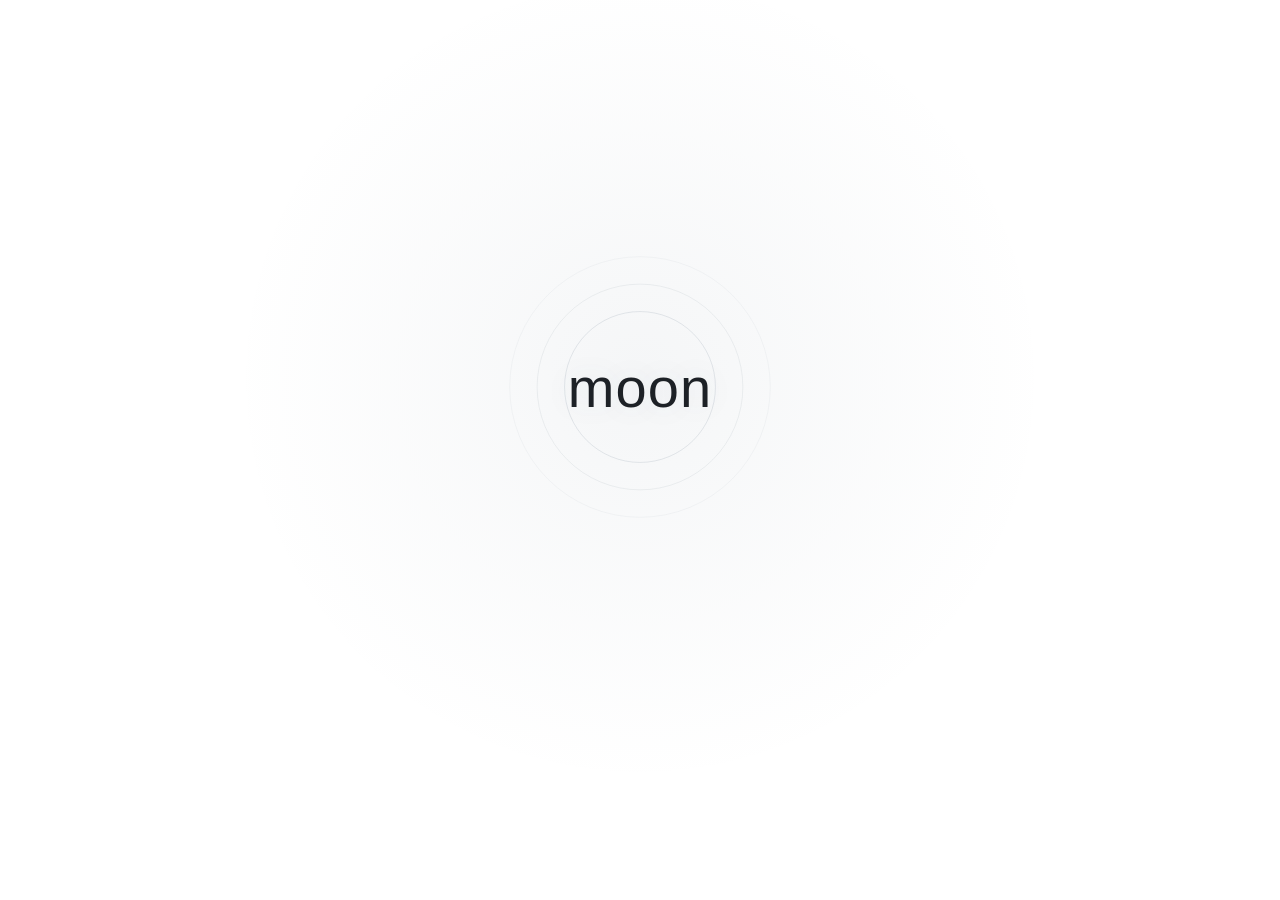
<file: index.html>
<!doctype html>
<html lang="zh-CN" data-theme="light" data-symbol="moon">
<head>
<meta charset="utf-8" />
<meta name="viewport" content="width=device-width, initial-scale=1, viewport-fit=cover, interactive-widget=resizes-content" />
<title>moon</title>
<meta name="description" content="moon · 一个可以慢慢说话的房间" />
<meta name="theme-color" content="#ffffff" />
<meta name="apple-mobile-web-app-capable" content="yes" />
<meta name="apple-mobile-web-app-status-bar-style" content="black-translucent" />
<style>
/* moon · 一个安静的房间
   纯白为主，冷蓝灰，正圆；夜间是深蓝黑。 */

:root {
  --sans: -apple-system, BlinkMacSystemFont, "Segoe UI", "PingFang SC", "Hiragino Sans GB", "Microsoft YaHei", sans-serif;
  --serif: "Songti SC", "Noto Serif CJK SC", "Source Han Serif SC", "STSong", serif;
  --safe-b: env(safe-area-inset-bottom, 0px);
  --safe-t: env(safe-area-inset-top, 0px);
}

html[data-theme="light"] {
  --bg: #ffffff;
  --bg-2: #f7f8fa;
  --surface: #ffffff;
  --surface-2: #f4f6f8;
  --ink: #1d2126;
  --ink-2: #5b6470;
  --muted: #9aa1aa;
  --line: rgba(29, 33, 38, 0.08);
  --line-2: rgba(29, 33, 38, 0.14);
  --accent: #4f6579;
  --accent-2: #3f5366;
  --accent-soft: rgba(79, 101, 121, 0.09);
  --on-accent: #ffffff;
  --bubble-moon: #ffffff;
  --bubble-moon-border: rgba(29, 33, 38, 0.08);
  --bubble-me: #e9eef5;
  --bubble-me-border: rgba(79, 101, 121, 0.10);
  --bubble-me-ink: #1d2126;
  --bottle-bg: #f1f6fb;
  --bottle-border: #dce7f1;
  --wallpaper-veil: rgba(255, 255, 255, 0.74);
  --quote-bg: #f7f8fa;
  --quote-line: rgba(79, 101, 121, 0.35);
  --head-bg: rgba(255, 255, 255, 0.86);
  --composer-bg: rgba(255, 255, 255, 0.86);
  --glass: rgba(255, 255, 255, 0.60);
  --overlay: rgba(255, 255, 255, 0.97);
  --sheet-bg: #ffffff;
  --sheet-backdrop: rgba(17, 22, 28, 0.28);
  --shadow: 0 18px 44px rgba(20, 28, 36, 0.10);
  --status-track: rgba(29, 33, 38, 0.09);
  --status-mood: #4f6579;
  --status-energy: #8a9a8e;
  --danger: #b4574a;
  --avatar-me-bg: radial-gradient(circle at 32% 22%, #ffffff, #e8eef5 72%);
  --avatar-me-ink: #3f5366;
  --avatar-moon-bg: radial-gradient(circle at 66% 16%, #34445a, #1b2430 74%);
  --avatar-moon-ink: #eaf0f5;
  --avatar-ring: rgba(29, 33, 38, 0.12);
  --avatar-shadow: inset 0 1px 0 rgba(255, 255, 255, 0.80), 0 4px 12px rgba(20, 28, 36, 0.08);
  --symbol-moon: #4f6579;
  --symbol-sun: #b07a3c;
  --symbol-shadow: drop-shadow(0 0 10px rgba(79, 101, 121, 0.18));
  --open-glow: rgba(79, 101, 121, 0.06);
  --ripple: rgba(79, 101, 121, 0.22);
  --word-glow: rgba(79, 101, 121, 0.10);
  --seg-bg: #f4f6f8;
  --seg-active: #e7ecf2;
  --switch-off: rgba(29, 33, 38, 0.12);
  --switch-knob: #ffffff;
  --toast-bg: rgba(255, 255, 255, 0.98);
}

html[data-theme="dark"] {
  --bg: #0e141b;
  --bg-2: #121a23;
  --surface: #141d27;
  --surface-2: #18222d;
  --ink: #e8edf2;
  --ink-2: #aeb8c4;
  --muted: #7d8895;
  --line: rgba(232, 237, 242, 0.09);
  --line-2: rgba(232, 237, 242, 0.16);
  --accent: #9fb6ca;
  --accent-2: #b9ccdc;
  --accent-soft: rgba(159, 182, 202, 0.12);
  --on-accent: #0e141b;
  --bubble-moon: rgba(232, 237, 242, 0.055);
  --bubble-moon-border: rgba(232, 237, 242, 0.06);
  --bubble-me: rgba(159, 182, 202, 0.14);
  --bubble-me-border: rgba(159, 182, 202, 0.12);
  --bubble-me-ink: #e8edf2;
  --bottle-bg: #18232f;
  --bottle-border: #26384a;
  --wallpaper-veil: rgba(14, 20, 27, 0.80);
  --quote-bg: rgba(0, 0, 0, 0.18);
  --quote-line: rgba(159, 182, 202, 0.42);
  --head-bg: rgba(14, 20, 27, 0.78);
  --composer-bg: rgba(20, 29, 39, 0.86);
  --glass: rgba(232, 237, 242, 0.05);
  --overlay: rgba(14, 20, 27, 0.97);
  --sheet-bg: #141d27;
  --sheet-backdrop: rgba(2, 6, 10, 0.55);
  --shadow: 0 18px 50px rgba(0, 0, 0, 0.45);
  --status-track: rgba(232, 237, 242, 0.10);
  --status-mood: #9fb6ca;
  --status-energy: #a7b8ae;
  --danger: #d98b7a;
  --avatar-me-bg: radial-gradient(circle at 32% 24%, rgba(232, 237, 242, 0.16), transparent 58%), linear-gradient(150deg, #1a232d, #101720);
  --avatar-me-ink: #cfd8e2;
  --avatar-moon-bg: radial-gradient(circle at 66% 18%, rgba(159, 182, 202, 0.20), transparent 58%), linear-gradient(160deg, #1c2836, #101820 70%);
  --avatar-moon-ink: #e6eef6;
  --avatar-ring: rgba(232, 237, 242, 0.14);
  --avatar-shadow: inset 0 1px 0 rgba(255, 255, 255, 0.06), 0 10px 30px rgba(0, 0, 0, 0.35);
  --symbol-moon: #dbe6ef;
  --symbol-sun: #d3a26a;
  --symbol-shadow: drop-shadow(0 0 12px rgba(219, 230, 239, 0.20));
  --open-glow: rgba(159, 182, 202, 0.07);
  --ripple: rgba(190, 206, 220, 0.20);
  --word-glow: rgba(232, 237, 242, 0.10);
  --seg-bg: rgba(232, 237, 242, 0.05);
  --seg-active: rgba(232, 237, 242, 0.13);
  --switch-off: rgba(232, 237, 242, 0.12);
  --switch-knob: #d9e2ea;
  --toast-bg: rgba(24, 34, 45, 0.97);
}

* { box-sizing: border-box; }

[hidden] { display: none !important; }

html, body {
  height: 100%;
  margin: 0;
}

body {
  background: var(--bg);
  color: var(--ink);
  font-family: var(--sans);
  -webkit-font-smoothing: antialiased;
  -webkit-tap-highlight-color: transparent;
  overscroll-behavior: none;
  transition: background-color 0.35s ease, color 0.35s ease;
}

::selection { background: var(--accent-soft); }

button { font-family: inherit; color: inherit; cursor: pointer; }

button:focus-visible,
input:focus-visible,
textarea:focus-visible {
  outline: 1px solid var(--accent);
  outline-offset: 2px;
}

html[data-symbol="moon"] .symbol { color: var(--symbol-moon); }
html[data-symbol="sun"] .symbol { color: var(--symbol-sun); }

/* ================= 开场页 ================= */

.open {
  position: fixed;
  inset: 0;
  display: flex;
  flex-direction: column;
  align-items: center;
  justify-content: center;
  overflow: hidden;
  background: var(--bg);
  transition: background-color 0.35s ease;
}

.open-glow {
  position: absolute;
  width: min(140vw, 900px);
  height: min(140vw, 900px);
  left: 50%;
  top: 42%;
  transform: translate(-50%, -50%);
  background: radial-gradient(circle at 50% 50%, var(--open-glow), transparent 64%);
  pointer-events: none;
}

.open-sky {
  position: relative;
  z-index: 1;
  transform: translateY(-7vh);
  display: grid;
  place-items: center;
}

.open-mark {
  position: relative;
  width: min(82vw, 340px);
  height: min(82vw, 340px);
  display: grid;
  place-items: center;
}

.open-ripples {
  position: absolute;
  inset: 0;
  width: 100%;
  height: 100%;
  color: var(--ripple);
  overflow: visible;
}

.open-word {
  position: relative;
  margin: 0;
  font-family: var(--sans);
  font-weight: 300;
  font-size: clamp(40px, 11vw, 56px);
  letter-spacing: 0.02em;
  color: var(--ink);
  text-shadow: 0 0 30px var(--word-glow);
}

.open-foot {
  position: absolute;
  left: 0;
  right: 0;
  bottom: calc(6.5vh + var(--safe-b));
  padding: 0 34px;
  text-align: center;
  z-index: 1;
}

.open-copy {
  margin: 0 0 14px;
  font-family: var(--sans);
  font-size: 14px;
  font-weight: 300;
  line-height: 1.9;
  letter-spacing: 0.04em;
  color: var(--ink-2);
  text-wrap: balance;
}

.open-meta {
  margin: 0;
  font-size: 10.5px;
  letter-spacing: 0.16em;
  color: var(--muted);
}

.open-hint {
  margin: 18px 0 0;
  font-size: 9.5px;
  letter-spacing: 0.32em;
  color: var(--muted);
  opacity: 0.5;
}

.ghost-btn {
  width: 40px;
  height: 40px;
  display: grid;
  place-items: center;
  border: none;
  background: transparent;
  color: var(--muted);
  border-radius: 50%;
  transition: color 0.25s ease, background 0.25s ease;
}

.ghost-btn:hover { color: var(--ink-2); background: var(--accent-soft); }

.open-gear {
  position: fixed;
  top: calc(10px + var(--safe-t));
  right: 8px;
  z-index: 2;
  opacity: 0.55;
}

/* ================= 双头像 / 状态 ================= */

.avatars {
  display: flex;
  align-items: center;
  justify-content: center;
}

.avatar {
  position: relative;
  width: 40px;
  height: 40px;
  padding: 0;
  border-radius: 50%;
  overflow: hidden;
  display: grid;
  place-items: center;
  cursor: pointer;
  appearance: none;
  -webkit-appearance: none;
  border: 1px solid var(--avatar-ring);
  box-shadow: var(--avatar-shadow);
  flex: none;
  background: var(--avatar-me-bg);
}

.avatar-me { color: var(--avatar-me-ink); }

.avatar-moon {
  background: var(--avatar-moon-bg);
  color: var(--avatar-moon-ink);
}

.avatar-fallback {
  font-family: var(--serif);
  font-size: 13px;
  line-height: 1;
  display: grid;
  place-items: center;
}

.avatar-moon .avatar-fallback svg { width: 17px; height: 17px; display: block; }

.avatar img {
  position: absolute;
  inset: 0;
  width: 100%;
  height: 100%;
  object-fit: cover;
}

.link {
  position: relative;
  width: 48px;
  height: 20px;
  display: grid;
  place-items: center;
  flex: none;
}

.link::before,
.link::after {
  content: "";
  position: absolute;
  top: 50%;
  width: calc(50% - 10px);
  height: 1px;
  background: var(--line-2);
}

.link::before { left: 0; }
.link::after { right: 0; }

.symbol {
  position: relative;
  z-index: 1;
  width: 22px;
  height: 22px;
  display: grid;
  place-items: center;
  border-radius: 50%;
  background: var(--surface-2);
  filter: var(--symbol-shadow);
}

.symbol svg { width: 14px; height: 14px; display: block; }

.names {
  display: grid;
  grid-template-columns: 40px 48px 40px;
  margin-top: -2px;
  font-size: 8.5px;
  letter-spacing: 0.16em;
  color: var(--muted);
}

.names span { text-align: center; overflow: hidden; text-overflow: ellipsis; white-space: nowrap; }
.names span:first-child { padding-right: 2px; }
.names span:last-child { padding-left: 2px; }

.status {
  width: min(188px, 100%);
  display: grid;
  gap: 5px;
  cursor: pointer;
  user-select: none;
}

.status-row {
  display: grid;
  grid-template-columns: 24px 1fr auto auto;
  align-items: center;
  gap: 6px;
  font-size: 9.5px;
  color: var(--muted);
}

.status-label { letter-spacing: 0.1em; opacity: 0.85; }

.status-track {
  height: 2px;
  border-radius: 3px;
  background: var(--status-track);
  overflow: hidden;
}

.status-fill {
  display: block;
  height: 100%;
  width: 60%;
  border-radius: 3px;
  background: var(--status-mood);
  opacity: 0.75;
  transition: width 0.8s cubic-bezier(0.2, 0.7, 0.2, 1);
}

.status-row[data-k="energy"] .status-fill { background: var(--status-energy); }

.status-word {
  font-size: 9.5px;
  color: var(--ink-2);
  opacity: 0.72;
  letter-spacing: 0.04em;
}

.status-num {
  font-size: 9px;
  color: var(--muted);
  font-variant-numeric: tabular-nums;
  opacity: 0;
  width: 0;
  overflow: hidden;
  transition: opacity 0.25s ease;
}

.status.reveal .status-num { opacity: 0.9; width: auto; }
.status.reveal .status-word { opacity: 0.5; }

/* ================= 聊天 ================= */

.chat {
  position: fixed;
  inset: 0;
  z-index: 10;
  display: flex;
  flex-direction: column;
  background: var(--bg);
  animation: view-in 0.26s ease both;
  transition: background-color 0.35s ease;
}

@keyframes view-in {
  from { transform: translateY(6px); }
  to { transform: none; }
}

.chat-head {
  flex: none;
  display: flex;
  align-items: flex-start;
  gap: 2px;
  padding: calc(6px + var(--safe-t)) 6px 8px;
  border-bottom: 1px solid var(--line);
  background: var(--head-bg);
  backdrop-filter: blur(18px);
  z-index: 12;
}

.chat-head .icon-btn { margin-top: 1px; }

.head-balance { width: 38px; height: 1px; flex: none; }
.chat-head .avatar { transition: transform 0.15s ease, box-shadow 0.2s ease; }
.chat-head .avatar:active { transform: scale(0.95); }
.chat-head .avatar:hover { box-shadow: 0 0 0 3px var(--accent-soft), var(--avatar-shadow); }

.chat-id {
  flex: 1;
  min-width: 0;
  display: flex;
  flex-direction: column;
  align-items: center;
  gap: 6px;
}

.icon-btn {
  width: 38px;
  height: 38px;
  flex: none;
  display: grid;
  place-items: center;
  border: none;
  background: transparent;
  color: var(--ink-2);
  border-radius: 50%;
  transition: background 0.2s ease, color 0.2s ease;
}

.icon-btn:hover { background: var(--accent-soft); color: var(--ink); }
.icon-btn:active { background: var(--accent-soft); }
.icon-btn.small { width: 28px; height: 28px; font-size: 18px; line-height: 1; }

.messages {
  flex: 1;
  overflow-y: auto;
  overflow-x: hidden;
  -webkit-overflow-scrolling: touch;
  overscroll-behavior-y: contain;
  padding: 12px 16px 6px;
  display: flex;
  flex-direction: column;
  gap: 11px;
  width: 100%;
  max-width: 780px;
  margin: 0 auto;
  scrollbar-width: none;
}

.messages::-webkit-scrollbar { width: 0; }

.day-sep {
  display: flex;
  align-items: center;
  gap: 10px;
  margin: 14px 0 2px;
  font-size: 10.5px;
  letter-spacing: 0.1em;
  color: var(--muted);
}

.day-sep::before,
.day-sep::after {
  content: "";
  flex: 1;
  height: 1px;
  background: linear-gradient(90deg, transparent, var(--line-2));
}

.day-sep::after { background: linear-gradient(90deg, var(--line-2), transparent); }

.msg-row {
  display: flex;
  flex-direction: column;
  align-items: flex-start;
  gap: 3px;
  max-width: 100%;
}

.msg-row.me { align-items: flex-end; }

.bubble {
  max-width: min(78%, 520px);
  padding: 9px 13px;
  border-radius: 15px;
  font-size: 15px;
  line-height: 1.64;
  white-space: pre-wrap;
  overflow-wrap: anywhere;
  position: relative;
  -webkit-user-select: text;
  user-select: text;
}

.msg-row.moon .bubble {
  background: var(--bubble-moon);
  border: 1px solid var(--bubble-moon-border);
  border-top-left-radius: 5px;
  font-family: var(--serif);
  letter-spacing: 0.01em;
  color: var(--ink);
  box-shadow: 0 1px 2px rgba(20, 28, 36, 0.03);
}

.msg-row.me .bubble {
  background: var(--bubble-me);
  border: 1px solid var(--bubble-me-border);
  border-top-right-radius: 5px;
  color: var(--bubble-me-ink);
}

.typing-row .bubble {
  display: flex;
  align-items: center;
  gap: 5px;
  padding: 13px 15px;
}

.typing-row .bubble span {
  width: 5px;
  height: 5px;
  border-radius: 50%;
  background: var(--muted);
  opacity: 0.45;
  animation: typing 1.2s infinite ease-in-out;
}

.typing-row .bubble span:nth-child(2) { animation-delay: 0.15s; }
.typing-row .bubble span:nth-child(3) { animation-delay: 0.3s; }

@keyframes typing {
  0%, 60%, 100% { opacity: 0.3; transform: translateY(0); }
  30% { opacity: 0.9; transform: translateY(-2px); }
}

.bubble.media {
  padding: 0;
  border: 1px solid var(--line);
  background: var(--surface-2);
  overflow: hidden;
  line-height: 0;
}

.bubble.media .quote {
  margin: 6px 6px 0;
  line-height: 1.5;
}

.bubble.media img {
  display: block;
  max-width: min(62vw, 250px);
  max-height: 310px;
  width: auto;
  height: auto;
  cursor: zoom-in;
}

.quote {
  display: block;
  cursor: default;
  margin-bottom: 6px;
  padding: 5px 9px;
  border-left: 2px solid var(--quote-line);
  background: var(--quote-bg);
  border-radius: 4px 7px 7px 4px;
  font-family: var(--sans);
  font-size: 12px;
  line-height: 1.5;
  color: var(--ink-2);
  white-space: normal;
  overflow-wrap: anywhere;
}

.quote[role="button"] { cursor: pointer; }
.quote[role="button"]:active { opacity: 0.8; }

.quote b {
  font-weight: 500;
  color: var(--accent-2);
  margin-right: 5px;
  font-size: 11px;
  letter-spacing: 0.04em;
}

.msg-time {
  font-size: 10px;
  letter-spacing: 0.04em;
  color: var(--muted);
  opacity: 0.7;
  padding: 0 4px;
  font-variant-numeric: tabular-nums;
}

.msg-row.hit .bubble {
  animation: hit 1.8s ease;
}

@keyframes hit {
  0%, 100% { box-shadow: 0 0 0 0 rgba(79, 101, 121, 0); }
  18% { box-shadow: 0 0 0 1.5px rgba(79, 101, 121, 0.45); }
  70% { box-shadow: 0 0 0 1.5px rgba(79, 101, 121, 0.14); }
}

.to-bottom {
  position: absolute;
  right: 14px;
  bottom: calc(92px + var(--safe-b));
  z-index: 13;
  width: 34px;
  height: 34px;
  display: grid;
  place-items: center;
  border-radius: 50%;
  border: 1px solid var(--line);
  background: var(--surface);
  color: var(--ink-2);
  box-shadow: var(--shadow);
}

.new-pill {
  position: absolute;
  left: 50%;
  bottom: calc(92px + var(--safe-b));
  transform: translateX(-50%);
  z-index: 13;
  padding: 6px 14px;
  border-radius: 999px;
  border: 1px solid var(--accent-soft);
  background: var(--surface);
  color: var(--accent-2);
  font-size: 11.5px;
  letter-spacing: 0.1em;
  box-shadow: var(--shadow);
  animation: pill-in 0.24s ease both;
}

@keyframes pill-in {
  from { transform: translate(-50%, 6px); }
  to { transform: translate(-50%, 0); }
}

.composer-wrap {
  flex: none;
  padding: 6px 12px calc(8px + var(--safe-b));
  background: linear-gradient(180deg, transparent, var(--bg) 34%);
}

.quote-bar,
.composer {
  width: 100%;
  max-width: 780px;
  margin: 0 auto;
}

.quote-bar {
  display: flex;
  align-items: center;
  gap: 8px;
  padding: 6px 8px 6px 10px;
  margin-bottom: 6px;
  border-radius: 12px;
  background: var(--surface);
  border: 1px solid var(--line);
  font-size: 12px;
  color: var(--muted);
  animation: quote-in 0.18s ease both;
}

.quote-preview {
  flex: 1;
  min-width: 0;
  display: flex;
  gap: 6px;
  border-left: 2px solid var(--quote-line);
  padding-left: 8px;
}

.quote-preview span:first-child { color: var(--accent-2); flex: none; }

#quoteText {
  overflow: hidden;
  text-overflow: ellipsis;
  white-space: nowrap;
  color: var(--ink-2);
}

.composer {
  position: relative;
  display: flex;
  align-items: flex-end;
  gap: 1px;
  padding: 4px 6px;
  border-radius: 22px;
  border: 1px solid var(--line);
  background: var(--composer-bg);
  backdrop-filter: blur(14px);
  box-shadow: 0 8px 24px rgba(20, 28, 36, 0.05);
}

.composer .icon-btn { width: 34px; height: 34px; margin-bottom: 1px; }

#input {
  flex: 1;
  min-width: 0;
  min-height: 36px;
  max-height: 120px;
  padding: 8px 4px;
  border: none;
  outline: none;
  resize: none;
  background: transparent;
  color: var(--ink);
  font-family: inherit;
  font-size: 15px;
  line-height: 1.5;
}

#input::placeholder { color: var(--muted); }

.send-btn {
  flex: none;
  width: 34px;
  height: 34px;
  margin: 1px 0 1px 3px;
  border: none;
  border-radius: 50%;
  display: grid;
  place-items: center;
  background: var(--accent);
  color: var(--on-accent);
  transition: opacity 0.2s ease, transform 0.15s ease, background 0.2s ease;
}

.send-btn:disabled { opacity: 0.22; background: var(--muted); color: var(--bg); }
.send-btn:not(:disabled):active { transform: scale(0.95); }

.plus-menu {
  position: absolute;
  left: 4px;
  bottom: calc(100% + 8px);
  width: 172px;
  padding: 6px;
  display: flex;
  flex-direction: column;
  gap: 1px;
  border-radius: 14px;
  border: 1px solid var(--line-2);
  background: var(--surface);
  box-shadow: var(--shadow);
  z-index: 25;
}

.plus-menu button {
  border: none;
  background: transparent;
  text-align: left;
  padding: 10px 12px;
  border-radius: 9px;
  font-size: 13.5px;
  color: var(--ink);
}

.plus-menu button:active { background: var(--accent-soft); }

.plus-sep {
  height: 1px;
  margin: 4px 6px;
  background: var(--line);
}

/* ================= 搜索 ================= */

.search-panel {
  position: absolute;
  inset: 0;
  z-index: 30;
  display: flex;
  flex-direction: column;
  background: var(--overlay);
  backdrop-filter: blur(18px);
  animation: view-in 0.2s ease both;
  padding-top: var(--safe-t);
}

.search-bar {
  display: flex;
  align-items: center;
  gap: 8px;
  padding: 10px 12px;
  border-bottom: 1px solid var(--line);
  color: var(--muted);
}

#searchInput {
  flex: 1;
  min-width: 0;
  padding: 9px 12px;
  border-radius: 12px;
  border: 1px solid var(--line);
  background: var(--surface);
  color: var(--ink);
  font-size: 14px;
  font-family: inherit;
  outline: none;
}

#searchInput::placeholder { color: var(--muted); }

.search-results {
  flex: 1;
  overflow-y: auto;
  padding: 4px 0 calc(20px + var(--safe-b));
}

.search-item {
  display: block;
  width: 100%;
  text-align: left;
  padding: 12px 18px;
  border: none;
  border-bottom: 1px solid var(--line);
  background: transparent;
  color: var(--ink-2);
  font-size: 13.5px;
  line-height: 1.55;
}

.search-item:active { background: var(--accent-soft); }

.search-item .who {
  color: var(--accent-2);
  margin-right: 7px;
  font-size: 11px;
  letter-spacing: 0.06em;
}

.search-item .when {
  display: block;
  margin-top: 4px;
  font-size: 10.5px;
  color: var(--muted);
  letter-spacing: 0.06em;
}

.search-empty {
  padding: 40px 18px;
  text-align: center;
  color: var(--muted);
  font-size: 12.5px;
  letter-spacing: 0.08em;
}

/* ================= 字卡库 ================= */

.cardlib {
  position: fixed;
  inset: 0;
  z-index: 35;
  display: flex;
  flex-direction: column;
  background: var(--bg);
  animation: view-in 0.24s ease both;
  transition: background-color 0.35s ease;
}

.page-head {
  flex: none;
  display: flex;
  align-items: center;
  gap: 4px;
  padding: calc(6px + var(--safe-t)) 6px 6px;
  border-bottom: 1px solid var(--line);
  background: var(--head-bg);
  backdrop-filter: blur(18px);
}

.page-title {
  flex: 1;
  text-align: center;
  font-family: var(--serif);
  font-size: 15px;
  letter-spacing: 0.16em;
  color: var(--ink);
}

.page-side {
  width: 54px;
  text-align: right;
  padding-right: 2px;
  font-size: 10.5px;
  letter-spacing: 0.06em;
  color: var(--muted);
  font-variant-numeric: tabular-nums;
}

.select-toggle {
  flex: none;
  width: 48px;
  padding: 7px 2px;
  font-size: 12.5px;
  white-space: nowrap;
  color: var(--ink-2);
}

.select-toggle.active { color: var(--accent-2); }

.card-search {
  flex: none;
  display: flex;
  align-items: center;
  gap: 7px;
  margin: 0 20px 2px;
  padding: 7px 10px;
  border-radius: 10px;
  border: 1px solid var(--line);
  background: var(--surface);
  color: var(--muted);
}

.card-search input {
  flex: 1;
  min-width: 0;
  border: none;
  outline: none;
  background: transparent;
  color: var(--ink);
  font-family: var(--sans);
  font-size: 13px;
}

.chips {
  flex: none;
  display: flex;
  gap: 8px;
  overflow-x: auto;
  padding: 10px 20px 10px;
  scrollbar-width: none;
}

.chips::-webkit-scrollbar { display: none; }

.chip {
  flex: none;
  padding: 6px 12px;
  border-radius: 999px;
  border: 1px solid var(--line);
  background: transparent;
  color: var(--ink-2);
  font-size: 12px;
  letter-spacing: 0.04em;
  white-space: nowrap;
  transition: background 0.2s ease, border-color 0.2s ease, color 0.2s ease;
}

.chip.active {
  background: var(--accent-soft);
  border-color: var(--accent-soft);
  color: var(--accent-2);
}

.cards-list {
  flex: 1;
  min-height: 0;
  overflow-y: auto;
  padding: 0 20px calc(16px + var(--safe-b));
  min-height: 120px;
}

.card-item {
  display: flex;
  align-items: center;
  gap: 10px;
  padding: 12px 2px;
  border-bottom: 1px solid var(--line);
}

.card-text {
  flex: 1;
  min-width: 0;
  border: none;
  background: transparent;
  padding: 0;
  text-align: left;
  font-family: var(--serif);
  font-size: 15px;
  line-height: 1.55;
  color: var(--ink);
  white-space: pre-wrap;
  overflow-wrap: anywhere;
}

.card-del {
  flex: none;
  border: none;
  background: transparent;
  color: var(--muted);
  font-size: 17px;
  width: 30px;
  height: 30px;
  border-radius: 50%;
  opacity: 0.6;
}

.card-del:hover { color: var(--danger); background: rgba(180, 87, 74, 0.08); opacity: 1; }

.card-edit {
  flex: none;
  border: none;
  background: transparent;
  color: var(--muted);
  width: 30px;
  height: 30px;
  border-radius: 50%;
  display: grid;
  place-items: center;
  opacity: 0.6;
}

.card-edit:hover { color: var(--accent-2); background: var(--accent-soft); opacity: 1; }

.card-item.selected {
  background: var(--accent-soft);
  border-radius: 10px;
  padding-inline: 8px;
  margin-inline: -6px;
}

.card-check {
  flex: none;
  width: 18px;
  height: 18px;
  border-radius: 50%;
  border: 1px solid var(--line-2);
  display: grid;
  place-items: center;
}

.card-check.on {
  background: var(--accent);
  border-color: var(--accent);
}

.card-check.on::after {
  content: "";
  width: 7px;
  height: 4px;
  border-left: 2px solid var(--on-accent);
  border-bottom: 2px solid var(--on-accent);
  transform: rotate(-45deg) translateY(-1px);
}

.select-bar {
  flex: none;
  display: flex;
  align-items: center;
  justify-content: space-between;
  gap: 8px;
  padding: 10px 20px calc(10px + var(--safe-b));
  border-top: 1px solid var(--line);
  background: var(--sheet-bg);
}

.select-bar .danger { color: var(--danger); }
.select-bar .danger:disabled { opacity: 0.4; }

.edit-textarea { min-height: 110px; resize: vertical; }

.edit-actions {
  display: flex;
  justify-content: flex-end;
  margin-top: 12px;
}

.cards-empty {
  padding: 40px 0;
  text-align: center;
  color: var(--muted);
  font-size: 12.5px;
  letter-spacing: 0.06em;
}

.card-tools {
  flex: none;
  display: flex;
  flex-direction: column;
  gap: 8px;
  padding: 10px 20px 12px;
  border-bottom: 1px solid var(--line);
}

.card-quick-add {
  display: flex;
  align-items: flex-end;
  gap: 8px;
}

#cardNew {
  flex: 1;
  min-width: 0;
  min-height: 46px;
  max-height: 96px;
  padding: 9px 12px;
  border-radius: 11px;
  border: 1px solid var(--line);
  background: var(--surface);
  color: var(--ink);
  font-family: var(--sans);
  font-size: 14px;
  line-height: 1.55;
  resize: none;
  outline: none;
}

#cardNew::placeholder { color: var(--muted); font-size: 13px; }

#cardAdd { padding: 8px 14px; font-size: 12.5px; }

.card-import-row {
  display: flex;
  flex-wrap: wrap;
  align-items: center;
  gap: 8px;
}

.tool-btn {
  display: inline-flex;
  align-items: center;
  gap: 5px;
  padding: 6px 10px;
  border-radius: 9px;
  border: 1px solid var(--line);
  background: var(--surface-2);
  color: var(--ink-2);
  font-size: 12px;
  letter-spacing: 0.02em;
}

.tool-btn:active { background: var(--accent-soft); }

.tool-hint {
  margin-left: auto;
  font-size: 10px;
  letter-spacing: 0.02em;
  color: var(--muted);
}

.card-text.card-image { display: flex; align-items: center; }

.card-thumb {
  display: block;
  width: 54px;
  height: 54px;
  border-radius: 10px;
  overflow: hidden;
  border: 1px solid var(--line);
  background: var(--surface-2);
}

.card-thumb img {
  display: block;
  width: 100%;
  height: 100%;
  object-fit: cover;
}

/* 导入预览 */

.import-body {
  flex: 1;
  min-height: 0;
  overflow-y: auto;
  padding: 0 20px 12px;
}

.import-item {
  display: flex;
  align-items: flex-start;
  gap: 10px;
  padding: 10px 0;
  border-bottom: 1px solid var(--line);
}

.import-item input[type="checkbox"] {
  width: 16px;
  height: 16px;
  margin-top: 3px;
  accent-color: var(--accent);
  flex: none;
}

.import-text {
  flex: 1;
  min-width: 0;
  font-size: 14px;
  line-height: 1.5;
  color: var(--ink);
  white-space: pre-wrap;
  overflow-wrap: anywhere;
}

.import-item.dup .import-text { color: var(--muted); }

.import-badge {
  flex: none;
  font-size: 10px;
  color: var(--muted);
  border: 1px solid var(--line);
  border-radius: 999px;
  padding: 2px 7px;
}

.import-thumb {
  width: 56px;
  height: 56px;
  border-radius: 10px;
  overflow: hidden;
  border: 1px solid var(--line);
  background: var(--surface-2);
  flex: none;
}

.import-thumb img {
  display: block;
  width: 100%;
  height: 100%;
  object-fit: cover;
}

.import-url {
  display: block;
  margin-top: 3px;
  font-size: 10px;
  color: var(--muted);
  overflow-wrap: anywhere;
}

.import-cats {
  display: flex;
  flex-wrap: wrap;
  gap: 6px;
  padding: 10px 0 4px;
}

.import-cats .chip {
  padding: 5px 10px;
  font-size: 11.5px;
}

.import-hint {
  margin: 8px 0 0;
  font-size: 11.5px;
  line-height: 1.6;
  color: var(--muted);
}

.import-url-input {
  width: 100%;
  min-height: 150px;
  resize: vertical;
  padding: 10px 12px;
  border-radius: 12px;
  border: 1px solid var(--line);
  background: var(--surface);
  color: var(--ink);
  font-family: var(--sans);
  font-size: 13px;
  line-height: 1.6;
  outline: none;
}

.import-foot {
  flex: none;
  display: flex;
  align-items: center;
  justify-content: space-between;
  gap: 8px;
  padding: 10px 20px calc(12px + var(--safe-b));
  border-top: 1px solid var(--line);
  background: var(--sheet-bg);
}

.import-summary {
  flex: 1;
  min-width: 0;
  font-size: 11.5px;
  color: var(--muted);
}

.import-error { font-size: 11.5px; color: var(--danger); }

.mini-primary:disabled { opacity: 0.35; }

/* ================= 大图 ================= */

.viewer {
  position: fixed;
  inset: 0;
  z-index: 60;
  display: flex;
  align-items: center;
  justify-content: center;
  background: rgba(8, 8, 10, 0.97);
  padding: 16px;
}

.viewer img {
  max-width: 96vw;
  max-height: 88vh;
  object-fit: contain;
  border-radius: 2px;
}

.viewer-close {
  position: absolute;
  top: calc(12px + var(--safe-t));
  right: 14px;
  width: 40px;
  height: 40px;
  border-radius: 50%;
  border: none;
  background: rgba(255, 255, 255, 0.1);
  color: #f4efe5;
  font-size: 22px;
  line-height: 1;
  display: grid;
  place-items: center;
}

/* ================= 涂鸦 ================= */

.doodle-layer {
  position: fixed;
  inset: 0;
  z-index: 70;
  display: flex;
  align-items: center;
  justify-content: center;
  padding: 18px;
}

.doodle-backdrop {
  position: absolute;
  inset: 0;
  background: var(--sheet-backdrop);
  backdrop-filter: blur(3px);
}

.doodle-panel {
  position: relative;
  z-index: 1;
  width: min(92vw, 400px);
  max-height: 88dvh;
  display: flex;
  flex-direction: column;
  background: var(--sheet-bg);
  border: 1px solid var(--line-2);
  border-radius: 20px;
  box-shadow: var(--shadow);
  overflow: hidden;
  animation: view-in 0.2s ease;
}

.doodle-head {
  display: flex;
  align-items: center;
  justify-content: space-between;
  padding: 9px 10px 8px 16px;
  border-bottom: 1px solid var(--line);
}

.doodle-head strong {
  font-family: var(--serif);
  font-weight: 400;
  font-size: 14px;
  letter-spacing: 0.14em;
  color: var(--ink);
}

.doodle-canvas-wrap { padding: 12px 14px 0; }

#doodleCanvas {
  display: block;
  width: 100%;
  height: min(40vh, 300px);
  background: var(--bg-2);
  border: 1px solid var(--line);
  border-radius: 12px;
  touch-action: none;
}

.doodle-bar {
  display: grid;
  grid-template-columns: auto auto 1fr;
  align-items: center;
  gap: 8px 10px;
  padding: 10px 14px 14px;
}

.swatches,
.sizes {
  display: flex;
  align-items: center;
  gap: 7px;
}

.swatch {
  width: 21px;
  height: 21px;
  border-radius: 50%;
  border: 1px solid var(--line-2);
  padding: 0;
  transition: box-shadow 0.2s ease, transform 0.15s ease;
}

.swatch.active {
  box-shadow: 0 0 0 2px var(--bg), 0 0 0 3px var(--accent);
  transform: scale(1.06);
}

.swatch.custom {
  position: relative;
  display: grid;
  place-items: center;
  overflow: hidden;
  background: conic-gradient(from 0deg, #e57373, #e8c06a, #7fb08a, #6f9bc4, #9a7fc4, #e57373);
  border-color: var(--line-2);
}

.swatch.custom.active {
  box-shadow: 0 0 0 2px var(--bg), 0 0 0 3px var(--ink);
  transform: none;
}

.custom-dot {
  width: 12px;
  height: 12px;
  border-radius: 50%;
  border: 2px solid rgba(255, 255, 255, 0.92);
  box-shadow: 0 0 0 1px rgba(0, 0, 0, 0.16);
}

.swatch.custom input[type="color"] {
  position: absolute;
  inset: 0;
  width: 100%;
  height: 100%;
  padding: 0;
  border: none;
  opacity: 0;
  cursor: pointer;
}

.size-dot {
  width: 28px;
  height: 28px;
  border: none;
  background: transparent;
  display: grid;
  place-items: center;
  border-radius: 50%;
}

.size-dot i {
  display: block;
  border-radius: 50%;
  background: var(--ink);
  opacity: 0.7;
}

.size-dot.active i { background: var(--accent); opacity: 1; }
.size-dot.active { background: var(--accent-soft); }

.doodle-actions,
.doodle-send {
  display: flex;
  align-items: center;
  gap: 4px;
}

.doodle-actions { justify-content: flex-end; }
.doodle-actions .text-btn { padding: 6px 6px; white-space: nowrap; }
.doodle-send { grid-column: 1 / -1; justify-content: space-between; }

.text-btn {
  border: none;
  background: transparent;
  color: var(--ink-2);
  font-size: 13px;
  padding: 7px 10px;
  border-radius: 8px;
  letter-spacing: 0.06em;
}

.text-btn:hover { background: var(--accent-soft); color: var(--ink); }

.mini-primary {
  border: none;
  border-radius: 999px;
  padding: 8px 18px;
  background: var(--accent);
  color: var(--on-accent);
  font-size: 13px;
  letter-spacing: 0.08em;
  font-weight: 500;
}

.mini-primary:active { transform: scale(0.97); }

/* ================= 弹层 ================= */

.sheet-backdrop {
  position: fixed;
  inset: 0;
  z-index: 40;
  background: var(--sheet-backdrop);
  backdrop-filter: blur(2px);
}

.sheet-backdrop.data-backdrop { z-index: 75; }
.sheet.data-sheet { z-index: 80; }
#sheetBackdrop { z-index: 64; }
#sheet { z-index: 65; }

.sheet {
  position: fixed;
  left: 0;
  right: 0;
  bottom: 0;
  z-index: 50;
  display: flex;
  flex-direction: column;
  max-height: 84dvh;
  padding-bottom: var(--safe-b);
  background: var(--sheet-bg);
  border-radius: 22px 22px 0 0;
  border-top: 1px solid var(--line-2);
  box-shadow: var(--shadow);
  animation: sheet-up 0.26s cubic-bezier(0.2, 0.8, 0.2, 1) both;
}

.sheet.tall { max-height: 90dvh; }

@keyframes sheet-up {
  from { transform: translateY(24px); }
  to { transform: none; }
}

.sheet-handle {
  width: 38px;
  height: 4px;
  border-radius: 4px;
  background: var(--line-2);
  margin: 9px auto 4px;
  flex: none;
}

.sheet-head {
  display: flex;
  align-items: center;
  justify-content: space-between;
  padding: 4px 20px 10px;
  flex: none;
}

.sheet-head strong {
  font-size: 14px;
  font-weight: 500;
  letter-spacing: 0.12em;
  color: var(--ink);
}

.sheet-body { padding: 0 20px calc(20px + var(--safe-b)); overflow-y: auto; }

.sheet-scroll { overflow-y: auto; padding: 0 20px calc(24px + var(--safe-b)); }

.sheet-actions { display: flex; flex-direction: column; padding: 4px 8px 8px; }

.sheet-actions button {
  border: none;
  background: transparent;
  text-align: left;
  padding: 14px;
  border-radius: 12px;
  font-size: 15px;
  color: var(--ink);
}

.sheet-actions button:active { background: var(--accent-soft); }
.sheet-actions button.danger { color: var(--danger); }

/* ================= 设置 ================= */

.set-block { padding: 14px 0 6px; border-bottom: 1px solid var(--line); }

.set-block:last-of-type { border-bottom: none; }

.set-block h3 {
  margin: 0 0 10px;
  font-size: 11.5px;
  font-weight: 500;
  letter-spacing: 0.16em;
  color: var(--muted);
}

.segmented {
  display: grid;
  grid-template-columns: repeat(3, 1fr);
  gap: 3px;
  padding: 3px;
  border-radius: 12px;
  background: var(--seg-bg);
}

.segmented button {
  border: none;
  border-radius: 9px;
  padding: 8px 4px;
  background: transparent;
  color: var(--ink-2);
  font-size: 12px;
  letter-spacing: 0.02em;
  transition: background 0.2s ease, color 0.2s ease;
}

.segmented button.active { background: var(--seg-active); color: var(--ink); }

.avatar-rows { display: flex; flex-direction: column; }

.avatar-row {
  display: flex;
  align-items: center;
  gap: 12px;
  padding: 9px 0;
}

.avatar.tiny {
  width: 38px;
  height: 38px;
  box-shadow: none;
  font-size: 12px;
}

.avatar.tiny .avatar-fallback { font-size: 12px; }
.avatar.tiny .avatar-fallback svg { width: 18px; height: 18px; }

.avatar-row-name { flex: 1; font-size: 13.5px; color: var(--ink-2); }

.switch-row {
  display: flex;
  align-items: center;
  justify-content: space-between;
  gap: 12px;
  padding: 14px 0 6px;
  font-size: 13.5px;
  color: var(--ink-2);
  cursor: pointer;
}

.switch-row input { position: absolute; opacity: 0; pointer-events: none; }

.switch {
  flex: none;
  width: 42px;
  height: 24px;
  border-radius: 999px;
  background: var(--switch-off);
  position: relative;
  transition: background 0.22s ease;
}

.switch::after {
  content: "";
  position: absolute;
  top: 3px;
  left: 3px;
  width: 18px;
  height: 18px;
  border-radius: 50%;
  background: var(--switch-knob);
  transition: transform 0.22s cubic-bezier(0.2, 0.8, 0.2, 1);
}

.switch-row input:checked + .switch { background: var(--accent); }
.switch-row input:checked + .switch::after { transform: translateX(18px); background: var(--on-accent); }

.hint {
  margin: 8px 0 4px;
  font-size: 12px;
  line-height: 1.7;
  color: var(--muted);
  letter-spacing: 0.02em;
}

.version {
  margin: 22px 0 4px;
  text-align: center;
  font-size: 10.5px;
  letter-spacing: 0.18em;
  color: var(--muted);
  opacity: 0.6;
}

/* ================= 提示 ================= */

.toast {
  position: fixed;
  left: 50%;
  bottom: calc(120px + var(--safe-b));
  transform: translateX(-50%);
  z-index: 90;
  padding: 9px 16px;
  border-radius: 999px;
  background: var(--toast-bg);
  border: 1px solid var(--line-2);
  color: var(--ink-2);
  font-size: 12.5px;
  letter-spacing: 0.04em;
  box-shadow: var(--shadow);
  animation: quote-in 0.18s ease both;
  max-width: 80vw;
  text-align: center;
}

@keyframes quote-in {
  from { transform: translateY(4px); }
  to { transform: none; }
}

/* ================= 宽屏 ================= */

@media (min-width: 720px) {
  .messages { padding-inline: 24px; }
  .open-mark { width: 360px; height: 360px; }
  .chat-id { gap: 7px; }
  .status { width: 208px; }
}

@media (prefers-reduced-motion: reduce) {
  *, *::before, *::after {
    animation-duration: 0.01ms !important;
    animation-iteration-count: 1 !important;
    transition-duration: 0.01ms !important;
  }
}

/* ================= 数据 / 备份 ================= */

.data-actions {
  display: flex;
  flex-wrap: wrap;
  gap: 8px;
  margin-top: 10px;
}

.data-actions .tool-btn { flex: none; }

.data-clear {
  margin-top: 10px;
  padding-left: 0;
  color: var(--danger);
}

.field-input {
  width: 100%;
  border: 1px solid var(--line);
  border-radius: 10px;
  background: var(--surface);
  color: var(--ink);
  font-family: var(--sans);
  font-size: 14px;
  padding: 10px 12px;
  outline: none;
}

.field-input:focus { border-color: var(--accent); }

.backup-fields {
  display: flex;
  flex-direction: column;
  gap: 8px;
  margin-top: 10px;
}

.danger-text { color: var(--danger); }
.mini-primary.danger-btn { background: var(--danger); }


/* ================= 漂流瓶 / 收藏 ================= */

.bubble.bottle {
  background: var(--bottle-bg);
  border: 1px solid var(--bottle-border);
  padding: 12px 14px;
}

.bottle-label {
  display: flex;
  align-items: center;
  gap: 5px;
  font-size: 9.5px;
  letter-spacing: 0.16em;
  color: var(--accent-2);
}

.bottle-label::before {
  content: "";
  width: 4px;
  height: 4px;
  border-radius: 50%;
  background: currentColor;
  opacity: 0.55;
}

.bottle-line {
  margin: 6px 0 3px;
  font-family: var(--serif);
  font-size: 15px;
  line-height: 1.85;
  color: var(--ink);
  white-space: pre-wrap;
  overflow-wrap: anywhere;
}

.bottle-date {
  font-size: 10px;
  letter-spacing: 0.04em;
  color: var(--muted);
}

.collection-item {
  padding: 14px 2px;
  border-bottom: 1px solid var(--line);
}

.collection-item:last-child { border-bottom: none; }

.collection-top {
  display: flex;
  align-items: center;
  gap: 7px;
}

.collection-who {
  font-size: 10px;
  letter-spacing: 0.14em;
  color: var(--ink-2);
}

.bottle-tag {
  padding: 2px 6px;
  border-radius: 99px;
  background: var(--accent-soft);
  color: var(--accent-2);
  font-size: 9px;
  letter-spacing: 0.06em;
}

.collection-time {
  margin-left: auto;
  font-size: 10px;
  color: var(--muted);
  font-variant-numeric: tabular-nums;
}

.collection-del {
  flex: none;
  width: 26px;
  height: 26px;
  border: none;
  border-radius: 50%;
  background: transparent;
  color: var(--muted);
  font-size: 17px;
  line-height: 1;
}

.collection-del:active { background: rgba(180, 87, 74, 0.08); color: var(--danger); }

.collection-text {
  margin: 7px 0 0;
  font-family: var(--serif);
  font-size: 15px;
  line-height: 1.8;
  color: var(--ink);
  white-space: pre-wrap;
  overflow-wrap: anywhere;
}

.collections-empty {
  padding: 20px 0;
  font-family: var(--serif);
  font-size: 14px;
  line-height: 1.8;
  color: var(--muted);
}

/* ================= 头像库 / 昵称库 / 壁纸 ================= */

.identity-preview {
  display: flex;
  align-items: center;
  gap: 12px;
  margin: 12px 0 6px;
}

.identity-copy { min-width: 0; }
.identity-name {
  font-family: var(--serif);
  font-size: 16px;
  color: var(--ink);
  line-height: 1.3;
}

.identity-copy .hint { margin: 2px 0 0; }

.identity-kind-tabs { margin: 7px 0 0; }

.avatar-library {
  display: flex;
  flex-wrap: wrap;
  gap: 12px;
  margin: 10px 0 8px;
}

.avatar-cell {
  position: relative;
  width: 52px;
  height: 52px;
}

.avatar-choice {
  width: 52px;
  height: 52px;
  padding: 0;
  border-radius: 50%;
  border: 1px solid var(--line-2);
  background: var(--surface-2);
  overflow: hidden;
}

.avatar-choice.active {
  outline: 2px solid var(--accent);
  outline-offset: 2px;
}

.avatar-choice img {
  width: 100%;
  height: 100%;
  object-fit: cover;
  display: block;
}

.avatar-remove {
  position: absolute;
  top: -4px;
  right: -4px;
  z-index: 1;
  width: 18px;
  height: 18px;
  padding: 0;
  border: 1px solid var(--line-2);
  border-radius: 50%;
  background: var(--surface);
  color: var(--muted);
  font-size: 12px;
  line-height: 1;
  display: grid;
  place-items: center;
}

.avatar-remove:active { color: var(--danger); background: var(--surface-2); }

.name-library {
  display: flex;
  flex-wrap: wrap;
  gap: 8px;
  margin: 10px 0 8px;
}

.name-cell {
  display: inline-flex;
  align-items: center;
  gap: 2px;
}

.name-remove {
  width: 18px;
  height: 18px;
  padding: 0;
  border: none;
  border-radius: 50%;
  background: transparent;
  color: var(--muted);
  font-size: 13px;
  line-height: 1;
  display: grid;
  place-items: center;
}

.name-remove:active { color: var(--danger); background: var(--surface-2); }

.identity-empty {
  width: 100%;
  margin: 4px 0;
}

.name-add-row {
  display: flex;
  align-items: center;
  gap: 8px;
  margin: 8px 0 4px;
}

.name-add-row .field-input { flex: 1; }

.wallpaper-row {
  display: flex;
  gap: 8px;
  margin: 10px 0;
}

.wallpaper-row button {
  flex: 1;
  min-width: 0;
  display: flex;
  flex-direction: column;
  align-items: center;
  gap: 6px;
  padding: 8px 4px 7px;
  border: 1px solid var(--line);
  border-radius: 12px;
  background: var(--surface);
  color: var(--ink-2);
  font-size: 10.5px;
}

.wallpaper-row button.active {
  border-color: var(--accent);
  background: var(--accent-soft);
  color: var(--accent-2);
}

.wall-swatch {
  width: 32px;
  height: 32px;
  border-radius: 9px;
  border: 1px solid var(--line);
}

.wall-swatch.plain { background: #ffffff; }
.wall-swatch.mist { background: linear-gradient(155deg, #eef5fc, #dce9f5); }
.wall-swatch.dusk { background: linear-gradient(155deg, #f2f5f8, #e5ebf1); }
.wall-swatch.paper { background: linear-gradient(155deg, #f8f8f6, #edf0ee); }

html[data-theme="dark"] .wall-swatch.plain { background: #141d27; }
html[data-theme="dark"] .wall-swatch.mist { background: linear-gradient(155deg, #182734, #101a24); }
html[data-theme="dark"] .wall-swatch.dusk { background: linear-gradient(155deg, #18232d, #0f151c); }
html[data-theme="dark"] .wall-swatch.paper { background: linear-gradient(155deg, #1a1d1b, #0e141b); }

.chat[data-wallpaper="mist"] {
  background: linear-gradient(180deg, #f2f7fc 0%, #ffffff 72%);
}

.chat[data-wallpaper="dusk"] {
  background: linear-gradient(180deg, #f2f5f8 0%, #ffffff 72%);
}

.chat[data-wallpaper="paper"] {
  background: linear-gradient(180deg, #f8f8f6 0%, #ffffff 72%);
}

html[data-theme="dark"] .chat[data-wallpaper="mist"] {
  background: linear-gradient(180deg, #101a24 0%, #0e141b 72%);
}

html[data-theme="dark"] .chat[data-wallpaper="dusk"] {
  background: linear-gradient(180deg, #15131c 0%, #0e141b 72%);
}

html[data-theme="dark"] .chat[data-wallpaper="paper"] {
  background: linear-gradient(180deg, #17150f 0%, #0e141b 72%);
}

/* ================= 宽屏侧栏 ================= */

.side-rail { display: none; }

@media (min-width: 720px) and (min-height: 560px) {
  body[data-view="chat"] .chat { right: 64px; }
  body[data-view="chat"] .side-rail {
    position: fixed;
    top: 0;
    right: 0;
    bottom: 0;
    z-index: 11;
    width: 64px;
    display: flex;
    flex-direction: column;
    align-items: center;
    gap: 8px;
    padding: calc(18px + var(--safe-t)) 0 calc(14px + var(--safe-b));
    background: var(--head-bg);
    border-left: 1px solid var(--line);
    backdrop-filter: blur(18px);
  }
}

.rail-btn {
  width: 48px;
  padding: 8px 0 7px;
  border: none;
  border-radius: 12px;
  background: transparent;
  color: var(--ink-2);
  display: flex;
  flex-direction: column;
  align-items: center;
  gap: 5px;
  font-size: 9.5px;
  letter-spacing: 0.08em;
}

.rail-btn:hover,
.rail-btn:active { background: var(--accent-soft); color: var(--accent-2); }

.drawer-tabs { margin: 0 0 5px; }

.bottle-item {
  padding: 14px 2px;
  border-bottom: 1px solid var(--line);
}

.bottle-item:last-child { border-bottom: none; }

.bottle-item .bottle-date { margin-top: 4px; }

/* ================= 表情包网格 ================= */

.sticker-grid {
  display: grid;
  grid-template-columns: repeat(4, minmax(0, 1fr));
  gap: 8px;
  padding: 6px 0 12px;
}

.sticker-item {
  aspect-ratio: 1;
  padding: 0;
  border-radius: 12px;
  overflow: hidden;
  border: 1px solid var(--line);
  background: var(--surface-2);
}

.sticker-item img {
  display: block;
  width: 100%;
  height: 100%;
  object-fit: cover;
}

.sticker-empty {
  padding: 18px 0;
  text-align: center;
}

.sticker-empty .hint { margin: 0 0 10px; }

@media (min-width: 720px) {
  .sticker-grid { grid-template-columns: repeat(6, minmax(0, 1fr)); }
}

/* ================= 晚安模式 ================= */

.night {
  position: fixed;
  inset: 0;
  z-index: 85;
  display: flex;
  align-items: center;
  justify-content: center;
  padding: calc(24px + var(--safe-t)) 24px calc(24px + var(--safe-b));
  background: radial-gradient(circle at 50% 24%, #152232 0%, #070c12 68%);
  color: #dbe6f1;
  overflow-y: auto;
}

.night-inner {
  width: min(86vw, 400px);
  display: flex;
  flex-direction: column;
  align-items: center;
  text-align: center;
  gap: 9px;
}

.night-close {
  position: absolute;
  top: calc(14px + var(--safe-t));
  right: 16px;
  border: none;
  background: transparent;
  color: #7f8d9c;
  font-size: 12px;
  letter-spacing: 0.12em;
  padding: 8px;
}

.night-mark {
  color: #c9d9e9;
  opacity: 0.9;
  margin-bottom: 2px;
  filter: drop-shadow(0 0 22px rgba(159, 182, 202, 0.18));
}

.night-clock {
  margin: 0;
  font-size: 38px;
  font-weight: 200;
  letter-spacing: 0.08em;
  color: #e7eef6;
  font-variant-numeric: tabular-nums;
}

.night-line {
  margin: 6px 0 0;
  font-family: var(--serif);
  font-size: 17px;
  line-height: 2;
  color: #dfe8f2;
}

.night-sub {
  margin: 0;
  font-size: 10.5px;
  letter-spacing: 0.14em;
  color: #778594;
}

.night-times {
  display: flex;
  align-items: center;
  justify-content: center;
  gap: 7px;
  margin-top: 10px;
}

.night-times label {
  display: inline-flex;
  align-items: baseline;
  gap: 5px;
  font-size: 10px;
  letter-spacing: 0.12em;
  color: #8896a5;
}

.night-times-dot {
  color: #4d5c6b;
  font-size: 12px;
  line-height: 1;
  padding: 0 2px;
}

.night-times input {
  width: 64px;
  border: none;
  border-bottom: 1px solid rgba(200, 215, 230, 0.14);
  border-radius: 0;
  background: transparent;
  color: #dbe6f1;
  padding: 1px 0 2px;
  font-size: 13px;
  font-family: var(--sans);
  font-variant-numeric: tabular-nums;
  color-scheme: dark;
}

.night-times input:focus { border-bottom-color: rgba(200, 215, 230, 0.38); }

.night-times input::-webkit-calendar-picker-indicator {
  opacity: 0.35;
  filter: invert(1);
  cursor: pointer;
}

.night-hint {
  margin: 2px 0 0;
  font-size: 10.5px;
  color: #6f7c8b;
}

.night-end {
  margin-top: 8px;
  border: 1px solid rgba(200, 215, 230, 0.16);
  background: rgba(255, 255, 255, 0.05);
  color: #cbd8e5;
  border-radius: 999px;
  padding: 9px 26px;
  font-size: 12.5px;
  letter-spacing: 0.14em;
}

.night-end:active { background: rgba(255, 255, 255, 0.1); }

/* ================= 音乐 ================= */

.musiclib {
  position: fixed;
  inset: 0;
  z-index: 35;
  display: flex;
  flex-direction: column;
  background: var(--bg);
  animation: view-in 0.24s ease both;
  transition: background-color 0.35s ease;
}

.music-scroll {
  flex: 1;
  min-height: 0;
  overflow-y: auto;
  padding: 12px 20px 18px;
}

.music-tools {
  display: flex;
  flex-direction: column;
  align-items: stretch;
  gap: 8px;
}

.music-tools .mini-primary { align-self: flex-end; }

.music-tools textarea {
  flex: 1;
  min-height: 62px;
  max-height: 120px;
  resize: vertical;
  border: 1px solid var(--line);
  border-radius: 12px;
  background: var(--surface);
  color: var(--ink);
  font-family: var(--sans);
  font-size: 13px;
  line-height: 1.5;
  padding: 9px 11px;
  outline: none;
}

.music-tools textarea:focus { border-color: var(--accent); }

.music-actions {
  display: flex;
  align-items: center;
  gap: 10px;
  margin: 2px 0 6px;
}

.music-actions .hint { margin: 0; }

.music-list {
  display: flex;
  flex-direction: column;
}

.music-item {
  display: flex;
  align-items: center;
  gap: 10px;
  padding: 11px 2px;
  border-bottom: 1px solid var(--line);
}

.music-item:last-child { border-bottom: none; }
.music-item.active .music-title { color: var(--accent-2); }

.music-playbtn {
  flex: none;
  width: 30px;
  height: 30px;
  border: 1px solid var(--line-2);
  border-radius: 50%;
  background: var(--surface);
  color: var(--ink-2);
  font-size: 11px;
  display: grid;
  place-items: center;
}

.music-item.active .music-playbtn {
  background: var(--accent);
  border-color: var(--accent);
  color: var(--on-accent);
}

.music-meta {
  flex: 1;
  min-width: 0;
  display: flex;
  flex-direction: column;
  gap: 2px;
}

.music-title {
  font-size: 14px;
  color: var(--ink);
  overflow: hidden;
  text-overflow: ellipsis;
  white-space: nowrap;
}

.music-sub {
  font-size: 10px;
  letter-spacing: 0.06em;
  color: var(--muted);
}

.music-del {
  flex: none;
  width: 28px;
  height: 28px;
  border: none;
  border-radius: 50%;
  background: transparent;
  color: var(--muted);
  font-size: 17px;
}

.music-del:active { background: rgba(180, 87, 74, 0.08); color: var(--danger); }

.music-empty {
  padding: 26px 0;
  font-family: var(--serif);
  font-size: 14px;
  line-height: 1.8;
  color: var(--muted);
  text-align: center;
}

.music-player {
  flex: none;
  padding: 9px 20px calc(10px + var(--safe-b));
  border-top: 1px solid var(--line);
  background: var(--sheet-bg);
}

#musicAudio { display: none; }

.music-now {
  display: flex;
  align-items: center;
  justify-content: space-between;
  gap: 12px;
  margin-bottom: 5px;
}

.music-now-title {
  min-width: 0;
  overflow: hidden;
  text-overflow: ellipsis;
  white-space: nowrap;
  font-size: 12px;
  color: var(--ink-2);
}

.music-now-time,
.music-time {
  flex: none;
  font-size: 10px;
  color: var(--muted);
  font-variant-numeric: tabular-nums;
}

.music-controls {
  display: flex;
  align-items: center;
  gap: 6px;
}

.music-icon {
  flex: none;
  width: 30px;
  height: 30px;
  border: none;
  border-radius: 50%;
  background: transparent;
  color: var(--ink-2);
  font-size: 13px;
  display: grid;
  place-items: center;
}

.music-icon:active { background: var(--accent-soft); }
.music-play {
  width: 34px;
  height: 34px;
  background: var(--accent);
  color: var(--on-accent);
  font-size: 12px;
}

.music-seek {
  flex: 1;
  min-width: 0;
  accent-color: var(--accent);
  height: 20px;
}

.music-mini {
  position: fixed;
  left: 14px;
  bottom: calc(92px + var(--safe-b));
  z-index: 14;
  width: 36px;
  height: 36px;
  border: 1px solid var(--line-2);
  border-radius: 50%;
  background: var(--surface);
  color: var(--accent-2);
  box-shadow: var(--shadow);
  font-size: 16px;
  display: grid;
  place-items: center;
}

.music-mini:active { background: var(--accent-soft); }

body:not([data-view="chat"]) .music-mini { display: none; }

@media (min-width: 720px) {
  .music-scroll { padding: 16px 28px 20px; }
  .music-player { padding-left: 28px; padding-right: 28px; }
}


.music-add-row {
  display: flex;
  align-items: center;
  gap: 12px;
  margin: 1px 0 10px;
}

.music-add-row .hint {
  margin: 0;
}

.music-add-btn {
  flex: none;
  display: inline-flex;
  align-items: center;
  gap: 5px;
  padding: 8px 13px;
  border: 1px solid var(--line-2);
  border-radius: 999px;
  background: var(--surface);
  color: var(--ink-2);
  font-size: 12.5px;
  letter-spacing: 0.02em;
}

.music-add-btn span {
  color: var(--accent);
  font-size: 15px;
  line-height: 1;
}

.music-add-btn:active { background: var(--accent-soft); }

.music-add-tabs { margin: 0 0 10px; }

.music-add-sheet .sheet-body { padding-bottom: calc(16px + var(--safe-b)); }

.avatar-change-row {
  display: flex;
  align-items: center;
  flex-wrap: wrap;
  gap: 6px;
  margin: 2px 0;
}

.avatar-change-row .hint {
  margin: 0;
  margin-right: 2px;
}

.avatar-change-row .text-btn {
  padding: 4px 6px;
  color: var(--accent-2);
  font-size: 11.5px;
}

/* ================= 恋恋心 ================= */

.love {
  position: fixed;
  inset: 0;
  z-index: 35;
  display: flex;
  flex-direction: column;
  background: var(--bg);
  animation: view-in 0.24s ease both;
  transition: background-color 0.35s ease;
}

.love-scroll {
  flex: 1;
  min-height: 0;
  overflow-y: auto;
  padding: 12px 20px calc(18px + var(--safe-b));
}

.love-scroll .identity-preview { margin-top: 12px; }

@media (min-width: 720px) {
  .love-scroll { padding-left: 28px; padding-right: 28px; }
}

.theme-times {
  display: flex;
  align-items: center;
  gap: 8px;
  margin: 10px 0 2px;
}

.theme-times label {
  display: inline-flex;
  align-items: center;
  gap: 5px;
  font-size: 10.5px;
  letter-spacing: 0.08em;
  color: var(--muted);
}

.theme-times input {
  width: 82px;
  border: none;
  border-bottom: 1px solid var(--line-2);
  background: transparent;
  color: var(--ink-2);
  font-family: var(--sans);
  font-size: 12.5px;
  font-variant-numeric: tabular-nums;
  padding: 2px 0 3px;
}

.theme-times-sep { color: var(--muted); font-size: 11px; }

.reply-range-row {
  display: flex;
  align-items: center;
  gap: 7px;
  margin: 9px 0 4px;
  font-size: 11.5px;
  color: var(--muted);
}

.reply-range-row input {
  width: 62px;
  border: 1px solid var(--line);
  border-radius: 8px;
  background: var(--surface);
  color: var(--ink);
  font-family: var(--sans);
  font-size: 13px;
  text-align: center;
  padding: 6px 4px;
  outline: none;
}

.reply-range-row input:focus { border-color: var(--accent); }


/* ================= 主页入口 ================= */

.home-actions {
  display: flex;
  flex-direction: column;
  align-items: center;
  gap: 16px;
  margin-top: 18px;
}

.home-links {
  display: flex;
  flex-wrap: wrap;
  justify-content: center;
  gap: 6px 17px;
}

.home-links button {
  padding: 2px;
  border: none;
  background: transparent;
  color: var(--muted);
  font-size: 11.5px;
  letter-spacing: 0.08em;
}

.home-links button:active { color: var(--ink-2); }

.home-primary {
  padding: 8px 22px;
  border: 1px solid var(--line-2);
  border-radius: 999px;
  background: transparent;
  color: var(--ink-2);
  font-size: 13px;
  letter-spacing: 0.14em;
}

.home-primary:active { background: var(--accent-soft); }

/* ================= 应用页 ================= */

.app {
  position: fixed;
  inset: 0;
  z-index: 1;
  background: var(--bg);
  overflow-y: auto;
  transition: background-color 0.35s ease;
}

.app-scroll {
  width: 100%;
  max-width: 520px;
  min-height: 100%;
  margin: 0 auto;
  padding: calc(18px + var(--safe-t)) 24px calc(18px + var(--safe-b));
  display: flex;
  flex-direction: column;
}

.app-top {
  display: flex;
  align-items: flex-start;
  justify-content: space-between;
  gap: 18px;
}

.app-clock { min-width: 0; }

.app-time {
  margin: 0;
  font-size: 46px;
  font-weight: 200;
  line-height: 1;
  letter-spacing: 0.02em;
  color: var(--ink);
  font-variant-numeric: tabular-nums;
}

.app-date {
  margin: 8px 0 0;
  font-size: 12px;
  letter-spacing: 0.12em;
  color: var(--ink-2);
}

.app-term {
  margin: 4px 0 0;
  font-size: 10.5px;
  letter-spacing: 0.12em;
  color: var(--muted);
}

.app-photo {
  flex: none;
  width: 66px;
  height: 80px;
  padding: 0;
  border: 1px solid var(--line-2);
  border-radius: 14px;
  background: var(--surface-2);
  color: var(--muted);
  overflow: hidden;
  display: grid;
  place-items: center;
  position: relative;
}

.app-photo img {
  width: 100%;
  height: 100%;
  object-fit: cover;
  display: block;
}

.app-photo span {
  font-size: 10px;
  letter-spacing: 0.14em;
}

.app-photo::after {
  content: "";
  position: absolute;
  inset: 4px;
  border: 1px dashed var(--line-2);
  border-radius: 10px;
  pointer-events: none;
}

.app-photo:has(img:not([hidden]))::after { display: none; }

.app-cover {
  position: relative;
  margin: 20px 0 0;
  height: 214px;
  border: 1px solid var(--line);
  border-radius: 24px;
  background:
    radial-gradient(circle at 72% 20%, rgba(79, 101, 121, 0.12), transparent 42%),
    linear-gradient(150deg, #f2f6fa, #e7edf3);
  background-size: cover;
  background-position: center;
  display: grid;
  place-items: center;
  overflow: hidden;
}

html[data-theme="dark"] .app-cover {
  background:
    radial-gradient(circle at 72% 20%, rgba(159, 182, 202, 0.10), transparent 42%),
    linear-gradient(150deg, #18232d, #111922);
}

.app-avatar {
  width: 102px;
  height: 102px;
  padding: 0;
  border: 1px solid var(--avatar-ring);
  border-radius: 50%;
  background: var(--avatar-me-bg);
  color: var(--avatar-me-ink);
  box-shadow: var(--avatar-shadow);
  overflow: hidden;
  display: grid;
  place-items: center;
  position: relative;
  z-index: 1;
}

.app-avatar img {
  width: 100%;
  height: 100%;
  object-fit: cover;
  display: block;
}

.app-avatar span {
  font-family: var(--serif);
  font-size: 13px;
  letter-spacing: 0.08em;
}

.app-cover-edit {
  position: absolute;
  right: 12px;
  bottom: 12px;
  padding: 5px 9px;
  border: 1px solid rgba(255, 255, 255, 0.45);
  border-radius: 999px;
  background: rgba(255, 255, 255, 0.55);
  color: var(--ink-2);
  font-size: 10px;
  letter-spacing: 0.1em;
  backdrop-filter: blur(8px);
}

html[data-theme="dark"] .app-cover-edit {
  background: rgba(20, 29, 39, 0.55);
  border-color: rgba(232, 237, 242, 0.18);
  color: var(--ink-2);
}

.app-copy {
  margin: 14px 0 2px;
  font-family: var(--serif);
  font-size: 15px;
  line-height: 1.9;
  color: var(--ink-2);
  text-align: center;
  text-wrap: balance;
}

.app-calendar {
  margin: 12px 0 0;
  padding: 12px 0 4px;
  border-top: 1px solid var(--line);
  border-bottom: 1px solid var(--line);
}

.cal-head {
  display: flex;
  align-items: baseline;
  justify-content: space-between;
  gap: 12px;
  margin-bottom: 9px;
}

.cal-month {
  font-family: var(--serif);
  font-size: 13px;
  color: var(--ink);
  letter-spacing: 0.06em;
}

.cal-today {
  font-size: 9.5px;
  letter-spacing: 0.1em;
  color: var(--muted);
}

.cal-week,
.cal-grid {
  display: grid;
  grid-template-columns: repeat(7, minmax(0, 1fr));
  gap: 3px;
}

.cal-week span {
  padding: 3px 0;
  font-size: 9px;
  letter-spacing: 0.08em;
  color: var(--muted);
  text-align: center;
}

.cal-day {
  aspect-ratio: 1;
  display: grid;
  place-items: center;
  border-radius: 50%;
  font-size: 10px;
  color: var(--ink-2);
  font-variant-numeric: tabular-nums;
}

.cal-day.blank { visibility: hidden; }

.cal-day.today {
  background: var(--accent);
  color: var(--on-accent);
}

.app-nav {
  display: grid;
  grid-template-columns: repeat(3, 1fr);
  margin-top: 14px;
  border-top: 1px solid var(--line);
}

.app-nav button {
  padding: 16px 4px 8px;
  border: none;
  background: transparent;
  color: var(--ink-2);
  font-size: 12.5px;
  letter-spacing: 0.14em;
}

.app-nav button + button { border-left: 1px solid var(--line); }
.app-nav button:active { color: var(--accent-2); }

@media (max-width: 360px) {
  .app-time { font-size: 40px; }
  .app-cover { height: 190px; }
  .app-scroll { padding-left: 18px; padding-right: 18px; }
}

/* ---- 应用页第二轮：一屏、周条、底部入口 ---- */

.splash { cursor: pointer; }

.splash-hint {
  position: absolute;
  left: 0;
  right: 0;
  bottom: calc(7vh + var(--safe-b));
  margin: 0;
  text-align: center;
  font-size: 9.5px;
  letter-spacing: 0.32em;
  color: var(--muted);
  opacity: 0.62;
}

.app {
  display: flex;
  flex-direction: column;
  overflow: hidden;
}

.app-scroll {
  flex: 1;
  min-height: 0;
  overflow-y: auto;
  padding-top: calc(56px + var(--safe-t));
  padding-bottom: 10px;
}

.app-time { font-size: 36px; }
.app-date { margin-top: 7px; }

.app-photo {
  width: 56px;
  height: 70px;
  border-radius: 13px;
}

.app-cover {
  height: 160px;
  margin-top: 18px;
}

.app-avatar {
  width: 90px;
  height: 90px;
}

.app-calendar {
  margin-top: 12px;
  padding: 10px 0 8px;
}

.week-head {
  display: flex;
  align-items: baseline;
  justify-content: space-between;
  gap: 12px;
  margin-bottom: 8px;
}

.week-month {
  font-family: var(--serif);
  font-size: 12.5px;
  color: var(--ink);
  letter-spacing: 0.06em;
}

.week-today {
  font-size: 9px;
  letter-spacing: 0.1em;
  color: var(--muted);
}

.week-row {
  display: grid;
  grid-template-columns: repeat(7, minmax(0, 1fr));
  gap: 4px;
}

.week-cell {
  display: flex;
  flex-direction: column;
  align-items: center;
  gap: 3px;
}

.week-wd {
  font-size: 8.5px;
  letter-spacing: 0.06em;
  color: var(--muted);
}

.week-day {
  width: 24px;
  height: 24px;
  display: grid;
  place-items: center;
  border-radius: 50%;
  font-size: 10.5px;
  color: var(--ink-2);
  font-variant-numeric: tabular-nums;
}

.week-cell.today .week-day {
  background: var(--accent);
  color: var(--on-accent);
}

.app-nav {
  flex: none;
  width: 100%;
  max-width: 520px;
  margin: 0 auto;
  padding: 0 24px calc(8px + var(--safe-b));
  background: var(--bg);
  border-top: 1px solid var(--line);
  display: grid;
  grid-template-columns: repeat(3, 1fr);
}

.app-nav button {
  padding: 13px 4px 9px;
  border: none;
  background: transparent;
  color: var(--ink-2);
  font-size: 12px;
  letter-spacing: 0.14em;
}

.app-nav button + button { border-left: 1px solid var(--line); }

@media (max-width: 360px) {
  .app-time { font-size: 33px; }
  .app-cover { height: 150px; }
  .app-scroll { padding-left: 18px; padding-right: 18px; }
  .app-nav { padding-left: 18px; padding-right: 18px; }
}

/* ---- 应用页第三轮：更小的照片栏与双圈 ---- */

.app-photo {
  width: 48px;
  height: 60px;
  border-radius: 12px;
}

.app-cover {
  height: 136px;
  margin-top: 14px;
}

.app-duo {
  display: flex;
  align-items: center;
  justify-content: center;
  gap: 14px;
}

.app-avatar {
  width: 72px;
  height: 72px;
}

.app-avatar span { font-size: 11px; }

.app-connect {
  width: 28px;
  height: 1px;
  background: var(--line-2);
  position: relative;
}

.app-connect::after {
  content: "";
  position: absolute;
  left: 50%;
  top: 50%;
  width: 4px;
  height: 4px;
  border-radius: 50%;
  background: var(--muted);
  transform: translate(-50%, -50%);
}

@media (max-width: 360px) {
  .app-cover { height: 128px; }
  .app-avatar { width: 66px; height: 66px; }
}

/* ---- 照片走系统相册；两个圈再小一点 ---- */

.home-file {
  position: fixed;
  left: -9999px;
  width: 1px;
  height: 1px;
  opacity: 0;
  pointer-events: none;
}

.app-photo,
.app-avatar,
.app-cover-edit { cursor: pointer; }

.app-photo {
  width: 44px;
  height: 54px;
}

.app-cover {
  height: 124px;
  margin-top: 12px;
}

.app-duo { gap: 12px; }
.app-avatar { width: 58px; height: 58px; }
.app-avatar span { font-size: 10px; }
.app-connect { width: 22px; }

@media (max-width: 360px) {
  .app-cover { height: 118px; }
  .app-avatar { width: 54px; height: 54px; }
}

</style>
<link rel="icon" href="[data-uri]">
</head>
<body data-view="splash">

<!-- ============ moon 闪屏 ============ -->
<main class="open splash" id="splashView" role="button" tabindex="0" aria-label="进入 moon 应用页">
  <div class="open-glow" aria-hidden="true"></div>
  <div class="open-sky">
    <div class="open-mark">
      <svg class="open-ripples" viewBox="0 0 420 420" aria-hidden="true">
        <g class="ripple-lines" fill="none" stroke="currentColor" stroke-width="1">
          <circle cx="210" cy="210" r="88" opacity="0.72" />
          <circle cx="210" cy="210" r="120" opacity="0.46" />
          <circle cx="210" cy="210" r="152" opacity="0.28" />
        </g>
      </svg>
      <h1 class="open-word">moon</h1>
    </div>
  </div>
</main>

<!-- ============ 应用页 ============ -->
<section class="app" id="appView" hidden aria-label="moon 应用页">
  <div class="app-scroll">
    <header class="app-top">
      <div class="app-clock">
        <p class="app-time" id="appTime">--:--</p>
        <p class="app-date" id="appDate"></p>
        <p class="app-term" id="appTerm"></p>
      </div>
      <label class="app-photo" id="homePhotoPick" for="homePhotoFile" role="button" tabindex="0" aria-label="从相册放一张照片">
        <img id="homePhotoImg" alt="" hidden />
        <span id="homePhotoHint">照片</span>
      </label>
    </header>

    <div class="app-cover" id="homeCover">
      <div class="app-duo">
        <label class="app-avatar" id="homeAvatarPick" for="homeAvatarFile" role="button" tabindex="0" aria-label="从相册换我的照片">
          <img id="homeAvatarImg" alt="" hidden />
          <span id="homeAvatarFallback">我</span>
        </label>
        <span class="app-connect" aria-hidden="true"></span>
        <label class="app-avatar" id="homeAvatar2Pick" for="homeAvatar2File" role="button" tabindex="0" aria-label="从相册换 moon 的照片">
          <img id="homeAvatar2Img" alt="" hidden />
          <span id="homeAvatar2Fallback">moon</span>
        </label>
      </div>
      <label class="app-cover-edit" id="homeCoverPick" for="homeCoverFile">背景</label>
    </div>

    <p class="app-copy" id="appCopy"></p>
    <section class="app-calendar" id="appCalendar" aria-label="日历"></section>


    <input id="homePhotoFile" class="home-file" type="file" accept="image/*" />
    <input id="homeAvatarFile" class="home-file" type="file" accept="image/*" />
    <input id="homeAvatar2File" class="home-file" type="file" accept="image/*" />
    <input id="homeCoverFile" class="home-file" type="file" accept="image/*" />
  </div>
  <nav class="app-nav" aria-label="应用入口">
    <button type="button" data-app="chat">聊天</button>
    <button type="button" data-app="cards">字卡库</button>
    <button type="button" data-app="settings">设置</button>
  </nav>
</section>

<!-- ============ 聊天 ============ -->
<section class="chat" id="chat" hidden>
  <header class="chat-head">
    <button class="icon-btn" id="chatBack" type="button" aria-label="回到开场页">
      <svg viewBox="0 0 24 24" width="21" height="21" fill="none" stroke="currentColor" stroke-width="1.6" stroke-linecap="round" stroke-linejoin="round"><path d="M15 18l-6-6 6-6"/></svg>
    </button>
    <button class="icon-btn" id="chatSettings" type="button" aria-label="设置">
      <svg viewBox="0 0 24 24" width="18" height="18" fill="none" stroke="currentColor" stroke-width="1.5" stroke-linecap="round">
        <circle cx="12" cy="12" r="3"></circle>
        <path d="M19.4 15a1.7 1.7 0 0 0 .34 1.87l.06.06a2 2 0 1 1-2.83 2.83l-.06-.06a1.7 1.7 0 0 0-1.87-.34 1.7 1.7 0 0 0-1.03 1.56V21a2 2 0 1 1-4 0v-.09A1.7 1.7 0 0 0 8.9 19.3a1.7 1.7 0 0 0-1.87.34l-.06.06a2 2 0 1 1-2.83-2.83l.06-.06A1.7 1.7 0 0 0 4.54 15a1.7 1.7 0 0 0-1.56-1.03H3a2 2 0 1 1 0-4h.09A1.7 1.7 0 0 0 4.7 8.9a1.7 1.7 0 0 0-.34-1.87l-.06-.06a2 2 0 1 1 2.83-2.83l.06.06A1.7 1.7 0 0 0 9 4.54a1.7 1.7 0 0 0 1.03-1.56V3a2 2 0 1 1 4 0v.09A1.7 1.7 0 0 0 15.1 4.7a1.7 1.7 0 0 0 1.87-.34l.06-.06a2 2 0 1 1 2.83 2.83l-.06.06A1.7 1.7 0 0 0 19.46 9v.06a1.7 1.7 0 0 0 1.56 1.03H21a2 2 0 1 1 0 4h-.09a1.7 1.7 0 0 0-1.51 1.01z"></path>
      </svg>
    </button>

    <div class="chat-id">
      <div class="avatars">
        <button class="avatar avatar-me" id="avatarMe" type="button" aria-label="更换我的头像" title="更换我的头像">
          <span class="avatar-fallback">我</span>
          <img alt="我的头像" hidden />
        </button>
        <div class="link" aria-hidden="true">
          <span class="symbol" id="symbol"></span>
        </div>
        <button class="avatar avatar-moon" id="avatarMoon" type="button" aria-label="更换 moon 的头像" title="更换 moon 的头像">
          <span class="avatar-fallback" aria-hidden="true">
            <svg viewBox="0 0 32 32" width="17" height="17"><path d="M21.3 3.6a13 13 0 1 0 7.1 20.9 14 14 0 0 1-7.1-20.9z" fill="currentColor"/></svg>
          </span>
          <img alt="moon 的头像" hidden />
        </button>
      </div>
      <div class="names" id="names" hidden>
        <span>我</span><span>moon</span>
      </div>
      <div class="status" id="status" title="点一下看数字"></div>
    </div>

    <button class="icon-btn" id="chatSearchBtn" type="button" aria-label="搜索聊天">
      <svg viewBox="0 0 24 24" width="19" height="19" fill="none" stroke="currentColor" stroke-width="1.6" stroke-linecap="round"><circle cx="11" cy="11" r="6.5"/><path d="M16 16l4 4"/></svg>
    </button>
    <button class="icon-btn" id="chatCards" type="button" aria-label="字卡库">
      <svg viewBox="0 0 24 24" width="19" height="19" fill="none" stroke="currentColor" stroke-width="1.5" stroke-linecap="round" stroke-linejoin="round"><rect x="3" y="6" width="13" height="15" rx="2.5"/><path d="M7.5 3.2h8.7A2.8 2.8 0 0 1 19 6v10.5"/><path d="M7 11h5M7 15h3.5"/></svg>
    </button>
  </header>

  <div class="search-panel" id="searchPanel" hidden>
    <div class="search-bar">
      <svg viewBox="0 0 24 24" width="16" height="16" fill="none" stroke="currentColor" stroke-width="1.6" stroke-linecap="round" aria-hidden="true"><circle cx="11" cy="11" r="6.5"/><path d="M16 16l4 4"/></svg>
      <input id="searchInput" type="search" placeholder="找一句话" autocomplete="off" />
      <button class="text-btn" id="searchClose" type="button">取消</button>
    </div>
    <div class="search-results" id="searchResults"></div>
  </div>

  <div class="messages" id="messages"></div>

  <button class="new-pill" id="newPill" type="button" hidden>新消息</button>
  <button class="to-bottom" id="toBottom" type="button" aria-label="回到最新" hidden>
    <svg viewBox="0 0 24 24" width="18" height="18" fill="none" stroke="currentColor" stroke-width="1.7" stroke-linecap="round" stroke-linejoin="round"><path d="M6 9l6 6 6-6"/></svg>
  </button>

  <div class="composer-wrap">
    <div class="quote-bar" id="quoteBar" hidden>
      <div class="quote-preview"><span id="quoteWho"></span><span id="quoteText"></span></div>
      <button class="icon-btn small" id="quoteClear" type="button" aria-label="取消引用">×</button>
    </div>
    <div class="composer">
      <button class="icon-btn" id="btnPlus" type="button" aria-label="更多">
        <svg viewBox="0 0 24 24" width="20" height="20" fill="none" stroke="currentColor" stroke-width="1.6" stroke-linecap="round"><path d="M12 5v14M5 12h14"/></svg>
      </button>
      <textarea id="input" rows="1" placeholder="说点什么…" enterkeyhint="send"></textarea>
      <button class="send-btn" id="send" type="button" aria-label="发送" disabled>
        <svg viewBox="0 0 24 24" width="19" height="19" fill="none" stroke="currentColor" stroke-width="1.7" stroke-linecap="round" stroke-linejoin="round"><path d="M12 19V5"/><path d="M6 11l6-6 6 6"/></svg>
      </button>

      <div class="plus-menu" id="plusMenu" hidden>
        <button type="button" data-act="stickers">表情包</button>
        <button type="button" data-act="collections">收藏</button>
        <button type="button" data-act="image">发送图片</button>
        <button type="button" data-act="night">晚安</button>
        <button type="button" data-act="music">音乐</button>
        <button type="button" data-act="doodle">涂鸦</button>
      </div>
    </div>
  </div>

  <input id="imageInput" type="file" accept="image/*" multiple hidden />
</section>

<aside class="side-rail" id="sideRail" aria-label="房间侧栏">
  <button class="rail-btn" id="railCards" type="button" aria-label="字卡库">
    <svg viewBox="0 0 24 24" width="20" height="20" fill="none" stroke="currentColor" stroke-width="1.5" stroke-linecap="round" stroke-linejoin="round"><path d="M5 4.5h11a2 2 0 0 1 2 2V20H7a2 2 0 0 1-2-2z"/><path d="M5 17.5h13"/><path d="M9 8h5"/></svg>
    <span>字卡</span>
  </button>
  <button class="rail-btn" id="railCollections" type="button" aria-label="收藏">
    <svg viewBox="0 0 24 24" width="20" height="20" fill="none" stroke="currentColor" stroke-width="1.5" stroke-linecap="round" stroke-linejoin="round"><path d="M7 4.5h10a1.5 1.5 0 0 1 1.5 1.5v14L12 16l-6.5 4V6A1.5 1.5 0 0 1 7 4.5z"/></svg>
    <span>收藏</span>
  </button>
  <button class="rail-btn" id="railBottles" type="button" aria-label="漂流瓶">
    <svg viewBox="0 0 24 24" width="20" height="20" fill="none" stroke="currentColor" stroke-width="1.5" stroke-linecap="round" stroke-linejoin="round"><path d="M10 3.5h4v3.8l2 3.2v7.5a2.2 2.2 0 0 1-2.2 2.2h-3.6A2.2 2.2 0 0 1 8 18V10.5l2-3.2z"/><path d="M8.5 14h7"/><path d="M9 3.5h6"/></svg>
    <span>瓶子</span>
  </button>
</aside>

<!-- ============ 收藏（小抽屉） ============ -->
<div class="sheet-backdrop" id="collectionsBackdrop" hidden></div>
<div class="sheet" id="collectionsSheet" hidden role="dialog" aria-modal="true" aria-label="收藏">
  <div class="sheet-handle" aria-hidden="true"></div>
  <header class="sheet-head">
    <strong>收藏与瓶子</strong>
    <button class="text-btn" id="collectionsClose" type="button">收起</button>
  </header>
  <div class="sheet-body">
    <div class="segmented drawer-tabs" id="drawerTabs">
      <button data-tab="collections" type="button">收藏</button>
      <button data-tab="bottles" type="button">瓶子</button>
    </div>
    <p class="hint" id="collectionsHint"></p>
    <div id="collectionsList"></div>
  </div>
</div>

<!-- ============ 晚安模式 ============ -->
<section class="night" id="nightView" hidden aria-label="晚安模式">
  <button class="night-close" id="nightClose" type="button">结束</button>
  <div class="night-inner">
    <div class="night-mark" aria-hidden="true">
      <svg viewBox="0 0 32 32" width="64" height="64"><path d="M21.3 3.6a13 13 0 1 0 7.1 20.9 14 14 0 0 1-7.1-20.9z" fill="currentColor"/></svg>
    </div>
    <p class="night-clock" id="nightClock"></p>
    <p class="night-line" id="nightLine"></p>
    <p class="night-sub" id="nightSub">moon 也睡了。</p>
    <div class="night-times">
      <label><span>睡</span><input type="time" id="nightSleep" /></label>
      <span class="night-times-dot" aria-hidden="true">·</span>
      <label><span>起</span><input type="time" id="nightWake" /></label>
    </div>
    <p class="night-hint" id="nightHint"></p>
    <button class="night-end" id="nightEnd" type="button">起床</button>
  </div>
</section>

<!-- ============ 表情包（聊天内网格） ============ -->
<div class="sheet-backdrop" id="stickersBackdrop" hidden></div>
<div class="sheet" id="stickersSheet" hidden role="dialog" aria-modal="true" aria-label="表情包">
  <div class="sheet-handle" aria-hidden="true"></div>
  <header class="sheet-head">
    <strong>表情包</strong>
    <button class="text-btn" id="stickersClose" type="button">收起</button>
  </header>
  <div class="sheet-body">
    <div class="sticker-grid" id="stickerGrid"></div>
    <div class="sticker-empty" id="stickerEmpty" hidden>
      <p class="hint">还没有表情包。</p>
      <button class="tool-btn" id="stickerManage" type="button">去字卡库导入</button>
    </div>
  </div>
</div>

<!-- ============ 音乐（独立页） ============ -->
<section class="musiclib" id="musicView" hidden>
  <header class="page-head">
    <button class="icon-btn" id="musicBack" type="button" aria-label="回到聊天">
      <svg viewBox="0 0 24 24" width="21" height="21" fill="none" stroke="currentColor" stroke-width="1.6" stroke-linecap="round" stroke-linejoin="round"><path d="M15 18l-6-6 6-6"/></svg>
    </button>
    <div class="page-title">音乐</div>
    <span class="page-side" id="musicCount"></span>
  </header>

  <div class="music-scroll">
    <div class="music-add-row">
      <button class="music-add-btn" id="musicAddOpen" type="button">
        <span aria-hidden="true">＋</span> 添加音乐
      </button>
      <span class="hint">链接或本机文件，只留在这台设备</span>
    </div>
    <div class="music-list" id="musicList"></div>
  </div>

  <div class="music-player" id="musicPlayer" hidden>
    <audio id="musicAudio" preload="metadata"></audio>
    <div class="music-now">
      <span class="music-now-title" id="musicNow"></span>
      <span class="music-now-time" id="musicNowTime">0:00</span>
    </div>
    <div class="music-controls">
      <button class="music-icon" id="musicPrev" type="button" aria-label="上一首">⏮</button>
      <button class="music-icon music-play" id="musicPlay" type="button" aria-label="播放">▶</button>
      <button class="music-icon" id="musicNext" type="button" aria-label="下一首">⏭</button>
      <input class="music-seek" id="musicSeek" type="range" min="0" max="100" value="0" step="0.1" aria-label="播放进度" />
      <span class="music-time" id="musicDuration">0:00</span>
    </div>
  </div>
</section>

<div class="sheet-backdrop" id="musicAddBackdrop" hidden></div>
<div class="sheet music-add-sheet" id="musicAddSheet" hidden role="dialog" aria-modal="true" aria-label="添加音乐">
  <div class="sheet-handle" aria-hidden="true"></div>
  <header class="sheet-head">
    <strong>添加音乐</strong>
    <button class="text-btn" id="musicAddClose" type="button">收起</button>
  </header>
  <div class="sheet-body">
    <div class="segmented music-add-tabs" id="musicAddTabs">
      <button data-mtab="link" type="button" class="active">链接</button>
      <button data-mtab="file" type="button">本机文件</button>
    </div>
    <div id="musicLinkPane">
      <div class="music-tools">
        <textarea id="musicUrls" rows="3" placeholder="一行一个音频直链，例如 https://example.com/song.mp3"></textarea>
        <button class="mini-primary" id="musicAddUrls" type="button">加入</button>
      </div>
      <p class="hint">支持 mp3 / m4a / ogg / wav；必须是可直接播放的 https 链接。</p>
    </div>
    <div id="musicFilePane" hidden>
      <div class="music-actions">
        <button class="tool-btn" id="musicUploadBtn" type="button">选择音频文件</button>
        <span class="hint">单个文件不超过 40MB</span>
      </div>
      <input id="musicFile" type="file" accept="audio/*" multiple hidden />
      <p class="hint">文件只存在这台设备，不会上传；会占浏览器空间。</p>
    </div>
  </div>
</div>

<button class="music-mini" id="musicMini" type="button" aria-label="打开音乐" hidden>
  <span aria-hidden="true">♪</span>
</button>

<!-- ============ 恋恋心（独立页） ============ -->
<section class="love" id="loveView" hidden aria-label="恋恋心">
  <header class="page-head">
    <button class="icon-btn" id="loveBack" type="button" aria-label="回到聊天">
      <svg viewBox="0 0 24 24" width="21" height="21" fill="none" stroke="currentColor" stroke-width="1.6" stroke-linecap="round" stroke-linejoin="round"><path d="M15 18l-6-6 6-6"/></svg>
    </button>
    <div class="page-title">恋恋心</div>
    <span class="page-side" aria-hidden="true"></span>
  </header>
  <div class="love-scroll">
      <div class="segmented" id="identityTabs">
        <button data-who="me" type="button">我</button>
        <button data-who="moon" type="button">角色</button>
      </div>
      <div class="segmented identity-kind-tabs" id="identityKindTabs">
        <button data-kind="avatar" type="button">头像</button>
        <button data-kind="nick" type="button">昵称</button>
      </div>
      <div class="identity-preview">
        <div class="avatar avatar-me tiny" id="identityPreview">
          <img id="identityImg" alt="" hidden />
          <span id="identityFallback">我</span>
        </div>
        <div class="identity-copy">
          <div class="identity-name" id="identityName"></div>
          <p class="hint" id="identityHint"></p>
        </div>
      </div>
      <div id="identityAvatarPane">
        <div class="avatar-library" id="avatarLibrary"></div>
        <div class="data-actions">
          <button class="tool-btn" id="avatarUpload" type="button">上传头像</button>
        </div>
        <div class="avatar-change-row">
          <span class="hint">让 moon 换一次</span>
          <button class="text-btn" id="moonChangeMe" type="button">我的</button>
          <button class="text-btn" id="moonChangeMoon" type="button">角色的</button>
        </div>
        <input id="avatarFile" type="file" accept="image/*" hidden />
      </div>
      <div id="identityNickPane" hidden>
        <div class="name-library" id="nameLibrary"></div>
        <div class="name-add-row">
          <input id="nameNew" class="field-input" maxlength="12" placeholder="写一个新昵称" autocomplete="off" />
          <button class="mini-primary" id="nameAdd" type="button">加入</button>
        </div>
      </div>
      <label class="switch-row">
        <span>在头像下方显示名字</span>
        <input type="checkbox" id="showNames" />
        <span class="switch" aria-hidden="true"></span>
      </label>
  </div>
</section>

<!-- ============ 字卡库（独立页） ============ -->
<section class="cardlib" id="cardsView" hidden>
  <header class="page-head">
    <button class="icon-btn" id="cardsBack" type="button" aria-label="回到聊天">
      <svg viewBox="0 0 24 24" width="21" height="21" fill="none" stroke="currentColor" stroke-width="1.6" stroke-linecap="round" stroke-linejoin="round"><path d="M15 18l-6-6 6-6"/></svg>
    </button>
    <div class="page-title">字卡库</div>
    <span class="page-side" id="cardsCount"></span>
    <button class="text-btn select-toggle" id="selectMode" type="button">选择</button>
  </header>

  <div class="card-tools">
    <div class="card-quick-add">
      <textarea id="cardNew" rows="2" placeholder="写一句，空行分段可一次加多张…" maxlength="2000"></textarea>
      <button class="mini-primary" id="cardAdd" type="button">加进字卡</button>
    </div>
    <div class="card-import-row">
      <button class="tool-btn" id="btnImportFile" type="button">
        <svg viewBox="0 0 24 24" width="15" height="15" fill="none" stroke="currentColor" stroke-width="1.5" stroke-linecap="round" stroke-linejoin="round"><path d="M12 15V4"/><path d="M7.5 8.5L12 4l4.5 4.5"/><path d="M5 20h14"/></svg>
        <span id="importFileLabel">导入文件</span>
      </button>
      <button class="tool-btn" id="btnImportImages" type="button" hidden>
        <svg viewBox="0 0 24 24" width="15" height="15" fill="none" stroke="currentColor" stroke-width="1.5" stroke-linecap="round" stroke-linejoin="round"><rect x="3.5" y="4.5" width="17" height="15" rx="3"/><circle cx="9" cy="10" r="1.6"/><path d="M4.5 17l4.8-4.6 3.4 3.2 3.2-2.9 3.6 3.5"/></svg>
        导入图片
      </button>
      <button class="tool-btn" id="btnImportUrl" type="button" hidden>
        <svg viewBox="0 0 24 24" width="15" height="15" fill="none" stroke="currentColor" stroke-width="1.5" stroke-linecap="round" stroke-linejoin="round"><path d="M10 13.5a3.5 3.5 0 0 0 5 0l3-3a3.5 3.5 0 0 0-5-5l-1.5 1.5"/><path d="M14 10.5a3.5 3.5 0 0 0-5 0l-3 3a3.5 3.5 0 0 0 5 5l1.5-1.5"/></svg>
        图片链接
      </button>
      <span class="tool-hint" id="toolHint">TXT / Word</span>
    </div>
  </div>

  <div class="card-search">
    <svg viewBox="0 0 24 24" width="15" height="15" fill="none" stroke="currentColor" stroke-width="1.6" stroke-linecap="round" aria-hidden="true"><circle cx="11" cy="11" r="6.5"/><path d="M16 16l4 4"/></svg>
    <input id="cardSearch" type="search" placeholder="找一张字卡" autocomplete="off" />
  </div>

  <div class="chips" id="cardChips"></div>
  <div class="cards-list" id="cardsList"></div>

  <div class="select-bar" id="selectBar" hidden>
    <button class="text-btn" id="selectAll" type="button">全选</button>
    <button class="text-btn danger" id="deleteSelected" type="button" disabled>删除</button>
    <button class="text-btn" id="selectDone" type="button">完成</button>
  </div>
</section>

<input id="importFile" type="file" accept=".txt,.docx,text/plain,application/vnd.openxmlformats-officedocument.wordprocessingml.document" multiple hidden />
<input id="importImages" type="file" accept="image/*" multiple hidden />

<!-- ============ 导入字卡 ============ -->
<div class="sheet-backdrop" id="importBackdrop" hidden></div>
<div class="sheet tall" id="importSheet" hidden role="dialog" aria-modal="true" aria-label="导入字卡">
  <div class="sheet-handle" aria-hidden="true"></div>
  <header class="sheet-head">
    <strong id="importTitle">导入字卡</strong>
    <button class="text-btn" id="importClose" type="button">收起</button>
  </header>
  <div class="import-body" id="importBody"></div>
  <div class="import-foot">
    <span class="import-summary" id="importSummary"></span>
    <button class="text-btn" id="importSelectAll" type="button" hidden>全选</button>
    <button class="mini-primary" id="importConfirm" type="button" disabled>导入</button>
  </div>
</div>

<!-- ============ 编辑字卡 ============ -->
<div class="sheet-backdrop" id="editBackdrop" hidden></div>
<div class="sheet" id="editSheet" hidden role="dialog" aria-modal="true" aria-label="编辑字卡">
  <div class="sheet-handle" aria-hidden="true"></div>
  <header class="sheet-head">
    <strong>编辑字卡</strong>
    <button class="text-btn" id="editClose" type="button">收起</button>
  </header>
  <div class="sheet-body">
    <textarea id="editText" class="import-url-input edit-textarea" maxlength="2000"></textarea>
    <div class="import-cats" id="editCats"></div>
    <div class="edit-actions">
      <button class="mini-primary" id="editSave" type="button">保存</button>
    </div>
  </div>
</div>

<!-- ============ 加密备份 ============ -->
<div class="sheet-backdrop data-backdrop" id="backupBackdrop" hidden></div>
<div class="sheet data-sheet" id="backupSheet" hidden role="dialog" aria-modal="true" aria-label="加密备份">
  <div class="sheet-handle" aria-hidden="true"></div>
  <header class="sheet-head">
    <strong>加密备份</strong>
    <button class="text-btn" id="backupClose" type="button">收起</button>
  </header>
  <div class="sheet-body">
    <p class="hint" id="backupHint">会打包聊天、字卡、收藏、设置和图片；用口令加密。</p>
    <div class="backup-fields">
      <input id="backupPassword" class="field-input" type="password" placeholder="口令（至少 4 位）" autocomplete="new-password" />
      <input id="backupPassword2" class="field-input" type="password" placeholder="再输一次" autocomplete="new-password" />
    </div>
    <p class="hint">口令只用来加密备份，忘记就解不开；moon 不会保存它。</p>
    <div class="edit-actions">
      <button class="mini-primary" id="backupExport" type="button">导出备份</button>
    </div>
    <p class="hint" id="backupStatus"></p>
  </div>
</div>

<!-- ============ 恢复备份 ============ -->
<div class="sheet-backdrop data-backdrop" id="restoreBackdrop" hidden></div>
<div class="sheet data-sheet" id="restoreSheet" hidden role="dialog" aria-modal="true" aria-label="恢复备份">
  <div class="sheet-handle" aria-hidden="true"></div>
  <header class="sheet-head">
    <strong>恢复备份</strong>
    <button class="text-btn" id="restoreClose" type="button">收起</button>
  </header>
  <div class="sheet-body">
    <p class="hint" id="restoreInfo"></p>
    <div id="restorePassWrap">
      <input id="restorePassword" class="field-input" type="password" placeholder="备份口令" autocomplete="current-password" />
    </div>
    <div class="edit-actions">
      <button class="mini-primary" id="restoreStart" type="button">解密并检查</button>
    </div>
    <div id="restoreSummary" hidden>
      <p class="hint" id="restoreCounts"></p>
      <p class="hint danger-text">恢复会覆盖现在的聊天、字卡、图片和设置，不能撤销。</p>
      <label class="switch-row">
        <span>我知道会覆盖现在的数据</span>
        <input type="checkbox" id="restoreAck" />
        <span class="switch" aria-hidden="true"></span>
      </label>
      <div class="edit-actions">
        <button class="mini-primary danger-btn" id="restoreConfirm" type="button" disabled>覆盖并恢复</button>
      </div>
    </div>
    <p class="hint" id="restoreStatus"></p>
  </div>
</div>

<!-- ============ 大图 ============ -->
<div class="viewer" id="viewer" hidden>
  <button class="viewer-close" id="viewerClose" type="button" aria-label="关闭">×</button>
  <img id="viewerImg" alt="" />
</div>

<!-- ============ 涂鸦板 ============ -->
<div class="doodle-layer" id="doodle" hidden>
  <div class="doodle-backdrop" id="doodleBackdrop"></div>
  <section class="doodle-panel" role="dialog" aria-modal="true" aria-label="涂鸦">
    <header class="doodle-head">
      <strong>涂鸦</strong>
      <button class="icon-btn small" id="doodleClose" type="button" aria-label="关闭">×</button>
    </header>
    <div class="doodle-canvas-wrap"><canvas id="doodleCanvas"></canvas></div>
    <div class="doodle-bar">
      <div class="swatches" id="swatches" role="group" aria-label="颜色"></div>
      <div class="sizes" id="sizes" role="group" aria-label="粗细"></div>
      <div class="doodle-actions">
        <button class="text-btn" id="doodleUndo" type="button">撤销</button>
        <button class="text-btn" id="doodleClear" type="button">清空</button>
      </div>
      <div class="doodle-send">
        <button class="text-btn" id="doodleCancel" type="button">取消</button>
        <button class="mini-primary" id="doodleSave" type="button">画好了</button>
      </div>
    </div>
  </section>
</div>

<!-- ============ 操作弹层 ============ -->
<div class="sheet-backdrop" id="sheetBackdrop" hidden></div>
<div class="sheet" id="sheet" hidden role="dialog" aria-modal="true">
  <div class="sheet-handle" aria-hidden="true"></div>
  <div class="sheet-body" id="sheetBody"></div>
</div>

<!-- ============ 设置 ============ -->
<div class="sheet-backdrop" id="settingsBackdrop" hidden></div>
<div class="sheet tall" id="settingsSheet" hidden role="dialog" aria-modal="true" aria-label="设置">
  <div class="sheet-handle" aria-hidden="true"></div>
  <header class="sheet-head">
    <strong>设置</strong>
    <button class="text-btn" id="settingsClose" type="button">收起</button>
  </header>
  <div class="sheet-scroll">
    <section class="set-block">
      <h3>外观</h3>
      <div class="segmented" id="themeMode">
        <button data-mode="auto" type="button">跟随时间</button>
        <button data-mode="light" type="button">一直浅色</button>
        <button data-mode="dark" type="button">一直深色</button>
      </div>
      <div class="theme-times" id="themeAutoTimes" hidden>
        <label>入夜 <input type="time" id="themeDarkStart" /></label>
        <span class="theme-times-sep" aria-hidden="true">—</span>
        <label>天亮 <input type="time" id="themeDarkEnd" /></label>
      </div>
      <p class="hint">默认浅色。跟随时间默认 22:00 入夜、06:00 天亮，可以自己改。</p>
    </section>

    <section class="set-block">
      <h3>符号</h3>
      <div class="segmented" id="symbolMode">
        <button data-mode="auto" type="button">跟随时间</button>
        <button data-mode="moon" type="button">一直是月亮</button>
        <button data-mode="sun" type="button">一直是太阳</button>
      </div>
      <p class="hint">06:00–18:00 是太阳，其余时间是月亮。太阳只是 moon 白天的样子。</p>
    </section>

    <section class="set-block">
      <h3>moon 的回复</h3>
      <div class="reply-range-row">
        <span>间隔</span>
        <input id="replyDelayMin" type="number" min="0.2" max="10" step="0.1" inputmode="decimal" aria-label="最短间隔（秒）" />
        <span>—</span>
        <input id="replyDelayMax" type="number" min="0.2" max="10" step="0.1" inputmode="decimal" aria-label="最长间隔（秒）" />
        <span>秒</span>
      </div>
      <div class="reply-range-row">
        <span>句数</span>
        <input id="replyCountMin" type="number" min="1" max="4" step="1" inputmode="numeric" aria-label="最少句数" />
        <span>—</span>
        <input id="replyCountMax" type="number" min="1" max="4" step="1" inputmode="numeric" aria-label="最多句数" />
        <span>句</span>
      </div>
      <p class="hint">每次回复在这个范围里随机；句数多时会用换行分开。</p>
    </section>

    <section class="set-block">
      <h3>聊天壁纸</h3>
      <div class="wallpaper-row" id="wallpaperPresets">
        <button data-wall="plain" type="button"><span class="wall-swatch plain"></span><span>纯白</span></button>
        <button data-wall="mist" type="button"><span class="wall-swatch mist"></span><span>雾蓝</span></button>
        <button data-wall="dusk" type="button"><span class="wall-swatch dusk"></span><span>暮灰</span></button>
        <button data-wall="paper" type="button"><span class="wall-swatch paper"></span><span>纸白</span></button>
      </div>
      <div class="data-actions">
        <button class="tool-btn" id="wallpaperUpload" type="button">上传壁纸</button>
        <button class="text-btn" id="wallpaperReset" type="button">恢复纯白</button>
      </div>
      <input id="wallpaperFile" type="file" accept="image/*" hidden />
      <p class="hint">只换聊天背景，不动开场页。</p>
    </section>

    <section class="set-block">
      <h3>数据</h3>
      <p class="hint" id="dataHint">聊天和图片都存在这台设备上，不会自动上传。</p>
      <div class="data-actions">
        <button class="tool-btn" id="btnBackup" type="button">加密备份</button>
        <button class="tool-btn" id="btnRestore" type="button">恢复备份</button>
        <button class="tool-btn" id="btnPersist" type="button">申请留在本机</button>
      </div>
      <p class="hint" id="storageHint"></p>
      <p class="hint" id="exportHint"></p>
      <button class="text-btn data-clear" id="btnClearAll" type="button">清空所有数据</button>
      <input type="file" id="restoreFile" accept=".json,application/json" hidden />
    </section>

    <p class="version">moon · 一个安静的房间</p>
  </div>
</div>

<div class="toast" id="toast" hidden></div>
<script>
/* moon · 单文件版，由 tools/build-single.mjs 生成 */
(function () {
'use strict';
const __mods = {};
function __def(name, make) { __mods[name] = make(); }
__def('db', function () {
// 本地数据：IndexedDB。聊天记录与图片/涂鸦分开存，图片只存 id 引用。
// 有些打开方式（file:// 的单文件预览、隐私模式）拿不到 IndexedDB，
// 这时退回同接口的内存实现：能看能用，但这次关掉就没了。

const DB_NAME = 'moon';
const DB_VERSION = 2;

let _db = null;
let memMode = false;

const mem = {
  messages: [],
  media: new Map(),
  cards: [],
  collections: [],
  tracks: [],
  settings: new Map(),
};

const byCreatedAt = (a, b) => a.createdAt - b.createdAt;

function uuid() {
  if (typeof crypto !== 'undefined' && crypto.randomUUID) return crypto.randomUUID();
  return 'xxxxxxxx-xxxx-4xxx-yxxx-xxxxxxxxxxxx'.replace(/[xy]/g, (c) => {
    const r = (Math.random() * 16) | 0;
    return (c === 'x' ? r : (r & 0x3) | 0x8).toString(16);
  });
}

function isMemoryMode() {
  return memMode;
}

function openDB() {
  if (memMode) return Promise.resolve(null);
  if (_db) return Promise.resolve(_db);

  if (typeof indexedDB === 'undefined' || !indexedDB) {
    memMode = true;
    return Promise.resolve(null);
  }

  try {
    if (new URLSearchParams(location.search).has('memory')) {
      memMode = true;
      return Promise.resolve(null);
    }
  } catch { /* 没有 location 的环境 */ }

  return new Promise((resolve) => {
    let req;
    try {
      req = indexedDB.open(DB_NAME, DB_VERSION);
    } catch {
      memMode = true;
      resolve(null);
      return;
    }

    req.onupgradeneeded = () => {
      const db = req.result;
      if (!db.objectStoreNames.contains('messages')) {
        const messages = db.createObjectStore('messages', { keyPath: 'id' });
        messages.createIndex('createdAt', 'createdAt');
      }
      if (!db.objectStoreNames.contains('media')) {
        db.createObjectStore('media', { keyPath: 'id' });
      }
      if (!db.objectStoreNames.contains('cards')) {
        const cards = db.createObjectStore('cards', { keyPath: 'id' });
        cards.createIndex('createdAt', 'createdAt');
        cards.createIndex('category', 'category');
      }
      if (!db.objectStoreNames.contains('collections')) {
        const collections = db.createObjectStore('collections', { keyPath: 'id' });
        collections.createIndex('collectedAt', 'collectedAt');
      }
      if (!db.objectStoreNames.contains('settings')) {
        db.createObjectStore('settings', { keyPath: 'key' });
      }
      if (!db.objectStoreNames.contains('tracks')) {
        const tracks = db.createObjectStore('tracks', { keyPath: 'id' });
        tracks.createIndex('createdAt', 'createdAt');
      }
    };
    req.onsuccess = () => {
      _db = req.result;
      _db.onversionchange = () => { _db.close(); _db = null; };
      resolve(_db);
    };
    req.onerror = () => {
      memMode = true;
      resolve(null);
    };
  });
}

async function done(tx) {
  return new Promise((resolve, reject) => {
    tx.oncomplete = () => resolve();
    tx.onerror = () => reject(tx.error);
    tx.onabort = () => reject(tx.error);
  });
}

async function readAll(storeName, indexName = null) {
  const db = await openDB();
  const tx = db.transaction(storeName, 'readonly');
  const store = indexName ? tx.objectStore(storeName).index(indexName) : tx.objectStore(storeName);
  return new Promise((resolve, reject) => {
    const req = store.getAll();
    req.onsuccess = () => resolve(req.result);
    req.onerror = () => reject(req.error);
  });
}

/* ---------------- 消息 ---------------- */

async function addMessage({
  role,
  type = 'text',
  text = '',
  mediaId = null,
  width = 0,
  height = 0,
  quote = null,
  bottle = null,
}) {
  const msg = {
    id: uuid(),
    role,
    type,
    text,
    mediaId,
    width,
    height,
    quote,
    bottle,
    createdAt: Date.now(),
  };

  if (memMode) {
    mem.messages.push(msg);
    return msg;
  }

  const db = await openDB();
  const tx = db.transaction('messages', 'readwrite');
  tx.objectStore('messages').add(msg);
  await done(tx);
  return msg;
}

async function getRecentMessages(limit = 30) {
  if (memMode) {
    return mem.messages.slice().sort(byCreatedAt).slice(-limit);
  }
  const db = await openDB();
  return new Promise((resolve, reject) => {
    const tx = db.transaction('messages', 'readonly');
    const index = tx.objectStore('messages').index('createdAt');
    const out = [];
    const req = index.openCursor(null, 'prev');
    req.onsuccess = () => {
      const cursor = req.result;
      if (!cursor || out.length >= limit) {
        resolve(out.reverse());
        return;
      }
      out.push(cursor.value);
      cursor.continue();
    };
    req.onerror = () => reject(req.error);
  });
}

async function getOldestMessage() {
  if (memMode) return mem.messages.slice().sort(byCreatedAt)[0] || null;
  const db = await openDB();
  return new Promise((resolve, reject) => {
    const tx = db.transaction('messages', 'readonly');
    const req = tx.objectStore('messages').index('createdAt').openCursor(null, 'next');
    req.onsuccess = () => resolve(req.result ? req.result.value : null);
    req.onerror = () => reject(req.error);
  });
}

async function getMessagesBefore(createdAt, limit = 30) {
  if (memMode) {
    return mem.messages
      .filter((m) => m.createdAt < createdAt)
      .sort(byCreatedAt)
      .slice(-limit);
  }
  const db = await openDB();
  return new Promise((resolve, reject) => {
    const tx = db.transaction('messages', 'readonly');
    const index = tx.objectStore('messages').index('createdAt');
    const out = [];
    const range = IDBKeyRange.upperBound(createdAt, true);
    const req = index.openCursor(range, 'prev');
    req.onsuccess = () => {
      const cursor = req.result;
      if (!cursor || out.length >= limit) {
        resolve(out.reverse());
        return;
      }
      out.push(cursor.value);
      cursor.continue();
    };
    req.onerror = () => reject(req.error);
  });
}

// 搜索定位用：取某条消息前后各若干条。
async function getMessagesAround(createdAt, before = 30, after = 20) {
  if (memMode) {
    const sorted = mem.messages.slice().sort(byCreatedAt);
    return [
      ...sorted.filter((m) => m.createdAt <= createdAt).slice(-before),
      ...sorted.filter((m) => m.createdAt > createdAt).slice(0, after),
    ];
  }
  const db = await openDB();
  const tx = db.transaction('messages', 'readonly');
  const index = tx.objectStore('messages').index('createdAt');

  const prev = await new Promise((resolve, reject) => {
    const out = [];
    const req = index.openCursor(IDBKeyRange.upperBound(createdAt), 'prev');
    req.onsuccess = () => {
      const cursor = req.result;
      if (!cursor || out.length >= before) return resolve(out.reverse());
      out.push(cursor.value);
      cursor.continue();
    };
    req.onerror = () => reject(req.error);
  });

  const next = await new Promise((resolve, reject) => {
    const out = [];
    const req = index.openCursor(IDBKeyRange.lowerBound(createdAt, true), 'next');
    req.onsuccess = () => {
      const cursor = req.result;
      if (!cursor || out.length >= after) return resolve(out);
      out.push(cursor.value);
      cursor.continue();
    };
    req.onerror = () => reject(req.error);
  });

  return [...prev, ...next];
}

async function getMessagesAfter(createdAt, limit = 30) {
  if (memMode) {
    return mem.messages
      .filter((m) => m.createdAt > createdAt)
      .sort(byCreatedAt)
      .slice(0, limit);
  }
  const db = await openDB();
  return new Promise((resolve, reject) => {
    const tx = db.transaction('messages', 'readonly');
    const index = tx.objectStore('messages').index('createdAt');
    const out = [];
    const req = index.openCursor(IDBKeyRange.lowerBound(createdAt, true), 'next');
    req.onsuccess = () => {
      const cursor = req.result;
      if (!cursor || out.length >= limit) {
        resolve(out);
        return;
      }
      out.push(cursor.value);
      cursor.continue();
    };
    req.onerror = () => reject(req.error);
  });
}

async function getMessage(id) {
  if (memMode) {
    return mem.messages.find((m) => m.id === id) || null;
  }
  const db = await openDB();
  return new Promise((resolve, reject) => {
    const tx = db.transaction('messages', 'readonly');
    const req = tx.objectStore('messages').get(id);
    req.onsuccess = () => resolve(req.result || null);
    req.onerror = () => reject(req.error);
  });
}

async function updateMessage(id, patch) {
  if (memMode) {
    const msg = mem.messages.find((m) => m.id === id);
    if (!msg) return null;
    Object.assign(msg, patch);
    return msg;
  }
  const existing = await getMessage(id);
  if (!existing) return null;
  const updated = { ...existing, ...patch, id };
  const db = await openDB();
  const tx = db.transaction('messages', 'readwrite');
  tx.objectStore('messages').put(updated);
  await done(tx);
  return updated;
}

async function deleteMessage(id) {
  if (memMode) {
    mem.messages = mem.messages.filter((m) => m.id !== id);
    return;
  }
  const db = await openDB();
  const tx = db.transaction('messages', 'readwrite');
  tx.objectStore('messages').delete(id);
  await done(tx);
}

async function searchMessages(query) {
  const q = query.trim().toLowerCase();
  if (!q) return [];

  if (memMode) {
    const sorted = mem.messages.slice().sort(byCreatedAt);
    const out = [];
    for (let i = sorted.length - 1; i >= 0 && out.length < 80; i--) {
      const m = sorted[i];
      const hay = `${m.text || ''} ${m.quote?.text || ''}`.toLowerCase();
      if (hay.includes(q)) out.push(m);
    }
    return out;
  }

  const all = await readAll('messages', 'createdAt');
  const out = [];
  for (let i = all.length - 1; i >= 0 && out.length < 80; i--) {
    const m = all[i];
    const hay = `${m.text || ''} ${m.quote?.text || ''}`.toLowerCase();
    if (hay.includes(q)) out.push(m);
  }
  return out;
}

async function countMessagesSince(ts) {
  if (memMode) {
    return mem.messages.filter((m) => m.createdAt >= ts).length;
  }
  const db = await openDB();
  return new Promise((resolve, reject) => {
    const tx = db.transaction('messages', 'readonly');
    const index = tx.objectStore('messages').index('createdAt');
    const req = index.count(IDBKeyRange.lowerBound(ts));
    req.onsuccess = () => resolve(req.result);
    req.onerror = () => reject(req.error);
  });
}

/* ---------------- 整库导出 / 恢复 ---------------- */

async function getAllMessages() {
  if (memMode) return mem.messages.slice().sort(byCreatedAt);
  return readAll('messages', 'createdAt');
}

async function getAllMedia() {
  if (memMode) return [...mem.media.values()];
  return readAll('media');
}

async function getAllData() {
  const [messages, media, cards, collections, tracks, settings] = await Promise.all([
    getAllMessages(),
    getAllMedia(),
    getCards(),
    getCollections(),
    getTracks(),
    getAllSettings(),
  ]);
  return { messages, media, cards, collections, tracks, settings };
}

async function replaceAllData({
  messages = [],
  media = [],
  cards = [],
  collections = [],
  tracks = [],
  settings = {},
} = {}) {
  const safeMessages = messages.slice().sort(byCreatedAt);
  const safeCards = cards.slice().sort(byCreatedAt);
  const safeCollections = collections.slice().sort((a, b) => a.collectedAt - b.collectedAt);
  const safeTracks = tracks.slice().sort(byCreatedAt);

  if (memMode) {
    mem.messages = safeMessages;
    mem.media = new Map(media.map((item) => [item.id, item]));
    mem.cards = safeCards;
    mem.collections = safeCollections;
    mem.tracks = safeTracks;
    mem.settings = new Map(Object.entries(settings));
    return;
  }

  const db = await openDB();
  const tx = db.transaction(['messages', 'media', 'cards', 'collections', 'tracks', 'settings'], 'readwrite');
  for (const name of ['messages', 'media', 'cards', 'collections', 'tracks', 'settings']) {
    tx.objectStore(name).clear();
  }
  for (const item of safeMessages) tx.objectStore('messages').put(item);
  for (const item of media) tx.objectStore('media').put(item);
  for (const item of safeCards) tx.objectStore('cards').put(item);
  for (const item of safeCollections) tx.objectStore('collections').put(item);
  for (const item of safeTracks) tx.objectStore('tracks').put(item);
  for (const [key, value] of Object.entries(settings)) {
    tx.objectStore('settings').put({ key, value });
  }
  await done(tx);
}

async function clearAllData() {
  if (memMode) {
    mem.messages = [];
    mem.media.clear();
    mem.cards = [];
    mem.collections = [];
    mem.tracks = [];
    mem.settings.clear();
    return;
  }
  const db = await openDB();
  const tx = db.transaction(['messages', 'media', 'cards', 'collections', 'tracks', 'settings'], 'readwrite');
  for (const name of ['messages', 'media', 'cards', 'collections', 'tracks', 'settings']) {
    tx.objectStore(name).clear();
  }
  await done(tx);
}

/* ---------------- 图片 / 涂鸦 ---------------- */

async function putMedia(blob, meta = {}) {
  const record = { id: uuid(), blob, ...meta, createdAt: Date.now() };
  if (memMode) {
    mem.media.set(record.id, record);
    return record.id;
  }
  const db = await openDB();
  const tx = db.transaction('media', 'readwrite');
  tx.objectStore('media').put(record);
  await done(tx);
  return record.id;
}

async function getMedia(id) {
  if (!id) return null;
  if (memMode) return mem.media.get(id) || null;
  const db = await openDB();
  return new Promise((resolve, reject) => {
    const tx = db.transaction('media', 'readonly');
    const req = tx.objectStore('media').get(id);
    req.onsuccess = () => resolve(req.result || null);
    req.onerror = () => reject(req.error);
  });
}

/* ---------------- 字卡 ---------------- */

async function getCards() {
  if (memMode) return mem.cards.slice().sort(byCreatedAt);
  const cards = await readAll('cards', 'createdAt');
  return cards.sort((a, b) => a.createdAt - b.createdAt);
}

async function addCard({
  text = '',
  category = '日常',
  builtIn = false,
  type = 'text',
  mediaId = null,
  width = 0,
  height = 0,
  sourceUrl = null,
  sourceKey = null,
}) {
  const card = {
    id: uuid(),
    text: String(text || '').trim(),
    category,
    builtIn,
    type,
    mediaId,
    width,
    height,
    sourceUrl,
    sourceKey,
    createdAt: Date.now(),
  };
  if (memMode) {
    mem.cards.push(card);
    return card;
  }
  const db = await openDB();
  const tx = db.transaction('cards', 'readwrite');
  tx.objectStore('cards').add(card);
  await done(tx);
  return card;
}

async function updateCard(id, patch) {
  if (memMode) {
    const card = mem.cards.find((c) => c.id === id);
    if (!card) return null;
    Object.assign(card, patch);
    return card;
  }
  const db = await openDB();
  const cards = await readAll('cards');
  const existing = cards.find((c) => c.id === id);
  if (!existing) return null;
  const updated = { ...existing, ...patch, id };
  const tx = db.transaction('cards', 'readwrite');
  tx.objectStore('cards').put(updated);
  await done(tx);
  return updated;
}

async function deleteCard(id) {
  if (memMode) {
    mem.cards = mem.cards.filter((c) => c.id !== id);
    return;
  }
  const db = await openDB();
  const tx = db.transaction('cards', 'readwrite');
  tx.objectStore('cards').delete(id);
  await done(tx);
}

async function deleteMedia(id) {
  if (!id) return;
  if (memMode) {
    mem.media.delete(id);
    return;
  }
  const db = await openDB();
  const tx = db.transaction('media', 'readwrite');
  tx.objectStore('media').delete(id);
  await done(tx);
}

/* ---------------- 音乐库 ---------------- */

async function getTracks() {
  if (memMode) return mem.tracks.slice().sort(byCreatedAt);
  return readAll('tracks', 'createdAt');
}

async function addTrack({
  title = '',
  artist = '',
  url = null,
  mediaId = null,
  mime = '',
  size = 0,
  duration = 0,
  source = 'url',
}) {
  const track = {
    id: uuid(),
    title: String(title || '').trim() || '未命名音频',
    artist: String(artist || '').trim(),
    url,
    mediaId,
    mime,
    size,
    duration,
    source,
    createdAt: Date.now(),
  };
  if (memMode) {
    mem.tracks.push(track);
    return track;
  }
  const db = await openDB();
  const tx = db.transaction('tracks', 'readwrite');
  tx.objectStore('tracks').add(track);
  await done(tx);
  return track;
}

async function updateTrack(id, patch) {
  if (memMode) {
    const track = mem.tracks.find((item) => item.id === id);
    if (!track) return null;
    Object.assign(track, patch);
    return track;
  }
  const db = await openDB();
  const all = await readAll('tracks');
  const existing = all.find((item) => item.id === id);
  if (!existing) return null;
  const updated = { ...existing, ...patch, id };
  const tx = db.transaction('tracks', 'readwrite');
  tx.objectStore('tracks').put(updated);
  await done(tx);
  return updated;
}

async function deleteTrack(id) {
  if (memMode) {
    mem.tracks = mem.tracks.filter((item) => item.id !== id);
    return;
  }
  const db = await openDB();
  const tx = db.transaction('tracks', 'readwrite');
  tx.objectStore('tracks').delete(id);
  await done(tx);
}

/* ---------------- 收藏（给后面的漂流瓶用） ---------------- */

async function addCollection({ text, messageId, role }) {
  const item = {
    id: uuid(),
    text,
    messageId,
    role,
    collectedAt: Date.now(),
  };
  if (memMode) {
    mem.collections.push(item);
    return item;
  }
  const db = await openDB();
  const tx = db.transaction('collections', 'readwrite');
  tx.objectStore('collections').add(item);
  await done(tx);
  return item;
}

async function getCollections() {
  if (memMode) return mem.collections.slice().sort((a, b) => a.collectedAt - b.collectedAt);
  return readAll('collections', 'collectedAt');
}

async function getBottleMessages(limit = 30) {
  const all = await getAllMessages();
  return all
    .filter((message) => message.type === 'bottle')
    .slice(-limit)
    .reverse();
}

async function deleteCollection(id) {
  if (memMode) {
    mem.collections = mem.collections.filter((item) => item.id !== id);
    return;
  }
  const db = await openDB();
  const tx = db.transaction('collections', 'readwrite');
  tx.objectStore('collections').delete(id);
  await done(tx);
}

/* ---------------- 设置 ---------------- */

const DEFAULT_SETTINGS = {
  themeMode: 'light',       // light | auto | dark
  themeDarkStart: '22:00',  // auto 模式下入夜
  themeDarkEnd: '06:00',    // auto 模式下天亮
  symbolMode: 'auto',       // auto | moon | sun
  replySpeed: 'natural',    // 旧字段，保留兼容
  replyCount: '1',          // 旧字段，保留兼容
  replyDelayMin: 0.85,      // 秒
  replyDelayMax: 2.3,       // 秒
  replyCountMin: 1,         // 句
  replyCountMax: 1,         // 句
  showNames: false,
  nameMe: '我',
  nameMoon: 'moon',
  namesMe: [],
  namesMoon: [],
  avatarsMe: [],            // 头像库：媒体 id
  avatarsMoon: [],
  avatarMe: null,           // 当前选中的 media id
  avatarMoon: null,
  homePhoto: null,          // 应用页顶部照片
  homeAvatar: null,         // 应用页左边照片圈
  homeAvatar2: null,        // 应用页右边照片圈
  homeCover: null,          // 应用页照片圈后的背景
  wallpaper: 'plain',       // plain | mist | dusk | paper | custom
  wallpaperMedia: null,
  nightSleep: '23:30',
  nightWake: '07:30',
  nightActive: false,
  nightWakeAt: 0,
  nightStartedAt: 0,
  nightLine: '',
  seeded: false,
  recentReplies: [],        // 最近用过的字卡，避免连续重复
  recentBottles: [],        // 最近捞过的收藏，避免连续同一句
};

async function getSetting(key) {
  if (memMode) {
    return mem.settings.has(key) ? mem.settings.get(key) : DEFAULT_SETTINGS[key];
  }
  const db = await openDB();
  return new Promise((resolve, reject) => {
    const tx = db.transaction('settings', 'readonly');
    const req = tx.objectStore('settings').get(key);
    req.onsuccess = () => {
      const row = req.result;
      resolve(row ? row.value : DEFAULT_SETTINGS[key]);
    };
    req.onerror = () => reject(req.error);
  });
}

async function setSetting(key, value) {
  if (memMode) {
    mem.settings.set(key, value);
    return;
  }
  const db = await openDB();
  const tx = db.transaction('settings', 'readwrite');
  tx.objectStore('settings').put({ key, value });
  await done(tx);
}

async function getAllSettings() {
  if (memMode) {
    const out = { ...DEFAULT_SETTINGS };
    for (const [key, value] of mem.settings) out[key] = value;
    return out;
  }
  const rows = await readAll('settings');
  const out = { ...DEFAULT_SETTINGS };
  for (const row of rows) out[row.key] = row.value;
  return out;
}

return { isMemoryMode, openDB, addMessage, getRecentMessages, getOldestMessage, getMessagesBefore, getMessagesAround, getMessagesAfter, getMessage, updateMessage, deleteMessage, searchMessages, countMessagesSince, getAllMessages, getAllMedia, getAllData, replaceAllData, clearAllData, putMedia, getMedia, getCards, addCard, updateCard, deleteCard, deleteMedia, getTracks, addTrack, updateTrack, deleteTrack, addCollection, getCollections, getBottleMessages, deleteCollection, DEFAULT_SETTINGS, getSetting, setSetting, getAllSettings };
});

__def('ui', function () {
const $ = (sel, root = document) => root.querySelector(sel);
const $$ = (sel, root = document) => [...root.querySelectorAll(sel)];

function el(tag, props = {}, ...children) {
  const node = document.createElement(tag);
  for (const [key, value] of Object.entries(props)) {
    if (value == null || value === false) continue;
    if (key === 'class') node.className = value;
    else if (key === 'text') node.textContent = value;
    else if (key === 'html') node.innerHTML = value;
    else if (key === 'dataset') Object.assign(node.dataset, value);
    else if (key.startsWith('on') && typeof value === 'function') {
      node.addEventListener(key.slice(2).toLowerCase(), value);
    } else if (value === true) node.setAttribute(key, '');
    else node.setAttribute(key, value);
  }
  for (const child of children.flat()) {
    if (child == null || child === false) continue;
    node.append(child instanceof Node ? child : document.createTextNode(String(child)));
  }
  return node;
}

let toastTimer = 0;
function toast(message, ms = 1900) {
  const box = $('#toast');
  box.textContent = message;
  box.hidden = false;
  clearTimeout(toastTimer);
  toastTimer = setTimeout(() => { box.hidden = true; }, ms);
}

function clamp(n, min, max) {
  return Math.max(min, Math.min(max, n));
}

function debounce(fn, wait = 200) {
  let t = 0;
  return (...args) => {
    clearTimeout(t);
    t = setTimeout(() => fn(...args), wait);
  };
}

/* ---------- 时间 ---------- */

const WEEK = ['周日', '周一', '周二', '周三', '周四', '周五', '周六'];

function pad(n) { return String(n).padStart(2, '0'); }

function dayKey(ts) {
  const d = new Date(ts);
  return `${d.getFullYear()}-${pad(d.getMonth() + 1)}-${pad(d.getDate())}`;
}

function formatTime(ts) {
  const d = new Date(ts);
  return `${pad(d.getHours())}:${pad(d.getMinutes())}`;
}

function formatDay(ts) {
  const d = new Date(ts);
  const now = new Date();
  const today = dayKey(now.getTime());
  const key = dayKey(ts);
  if (key === today) return '今天';
  const yesterday = dayKey(now.getTime() - 86400000);
  if (key === yesterday) return '昨天';
  if (d.getFullYear() === now.getFullYear()) {
    return `${d.getMonth() + 1}月${d.getDate()}日 ${WEEK[d.getDay()]}`;
  }
  return `${d.getFullYear()}年${d.getMonth() + 1}月${d.getDate()}日`;
}

function formatFull(ts) {
  const d = new Date(ts);
  const now = new Date();
  const year = d.getFullYear() === now.getFullYear() ? '' : `${d.getFullYear()}年`;
  return `${year}${d.getMonth() + 1}月${d.getDate()}日 ${formatTime(ts)}`;
}

function formatHourDate(ts) {
  const d = new Date(ts);
  return `${d.getMonth() + 1}月${d.getDate()}日`;
}

/* ---------- 符号 ---------- */

const MOON_SVG = `<svg viewBox="0 0 32 32" aria-hidden="true"><path d="M21.6 3.4a13.2 13.2 0 1 0 7.2 21.2 14.2 14.2 0 0 1-7.2-21.2z" fill="currentColor"/></svg>`;

const SUN_SVG = `<svg viewBox="0 0 32 32" aria-hidden="true" fill="none" stroke="currentColor" stroke-width="1.7" stroke-linecap="round"><circle cx="16" cy="16" r="6.1"/><path d="M16 3.2v3M16 25.8v3M3.2 16h3M25.8 16h3M7 7l2.1 2.1M22.9 22.9L25 25M25 7l-2.1 2.1M9.1 22.9L7 25"/></svg>`;

/* ---------- 时区小句子（只做一行环境字，不接天气） ---------- */

function ambientPhrase(ts) {
  const h = new Date(ts).getHours();
  if (h < 5) return '夜深了';
  if (h < 8) return '天快亮了';
  if (h < 11) return '上午好';
  if (h < 13) return '中午了';
  if (h < 17) return '下午有点长';
  if (h < 19) return '天慢慢暗下来';
  if (h < 22) return '夜里安静';
  if (h < 24) return '该准备睡了';
  return '夜深了';
}

function formatAmbient(ts) {
  const d = new Date(ts);
  return `${d.getMonth() + 1}月${d.getDate()}日 ${WEEK[d.getDay()]} · ${ambientPhrase(ts)}`;
}

/* ---------- 弹层 ---------- */

function openActionSheet(title, actions) {
  const sheet = $('#sheet');
  const backdrop = $('#sheetBackdrop');
  const body = $('#sheetBody');
  body.replaceChildren();
  if (title) {
    body.append(el('p', { class: 'hint', text: title, style: 'padding:2px 6px 6px;margin:0' }));
  }
  const list = el('div', { class: 'sheet-actions' });
  for (const action of actions) {
    if (!action) continue;
    list.append(el('button', {
      type: 'button',
      class: action.danger ? 'danger' : '',
      text: action.label,
      onclick: () => {
        closeSheets();
        action.onClick?.();
      },
    }));
  }
  list.append(el('button', {
    type: 'button',
    text: '取消',
    style: 'color:var(--muted);text-align:center;font-size:13px',
    onclick: closeSheets,
  }));
  body.append(list);
  sheet.hidden = false;
  backdrop.hidden = false;
  backdrop.onclick = closeSheets;
}

function closeSheets() {
  for (const id of ['#sheet', '#sheetBackdrop', '#settingsSheet', '#settingsBackdrop']) {
    const node = $(id);
    if (node) node.hidden = true;
  }
}

return { $, $$, el, toast, clamp, debounce, dayKey, formatTime, formatDay, formatFull, formatHourDate, MOON_SVG, SUN_SVG, ambientPhrase, formatAmbient, openActionSheet, closeSheets };
});

__def('media', function () {
// 图片准备：太大就缩一下；涂鸦 PNG 保留透明。

const MAX_EDGE = 1600;
const MAX_RAW_BYTES = 1_200_000;

async function bitmapOf(blob) {
  if (typeof createImageBitmap === 'function') {
    try {
      return await createImageBitmap(blob);
    } catch { /* 老 WebView：退回 <img> */ }
  }
  const url = URL.createObjectURL(blob);
  try {
    return await new Promise((resolve, reject) => {
      const img = new Image();
      img.onload = () => resolve(img);
      img.onerror = () => reject(new Error('这张图打不开'));
      img.src = url;
    });
  } finally {
    setTimeout(() => URL.revokeObjectURL(url), 2000);
  }
}

async function prepareImage(blob) {
  const bitmap = await bitmapOf(blob);
  const width = bitmap.width || bitmap.naturalWidth;
  const height = bitmap.height || bitmap.naturalHeight;
  const scale = Math.min(1, MAX_EDGE / Math.max(width, height));
  const isPng = blob.type === 'image/png';

  if (scale === 1 && blob.size <= MAX_RAW_BYTES) {
    bitmap.close?.();
    return { blob, width, height };
  }

  const w = Math.max(1, Math.round(width * scale));
  const h = Math.max(1, Math.round(height * scale));
  const canvas = document.createElement('canvas');
  canvas.width = w;
  canvas.height = h;
  const ctx = canvas.getContext('2d');
  ctx.imageSmoothingQuality = 'high';
  ctx.drawImage(bitmap, 0, 0, w, h);
  bitmap.close?.();

  const out = await new Promise((resolve) => {
    canvas.toBlob(
      (b) => resolve(b),
      isPng ? 'image/png' : 'image/jpeg',
      isPng ? undefined : 0.88
    );
  });

  if (!out) return { blob, width, height };
  return { blob: out, width: w, height: h };
}

// 头像：裁成正方形，边长 400，避免把整张照片塞进库里。
async function prepareAvatar(file) {
  const bitmap = await bitmapOf(file);
  const w = bitmap.width || bitmap.naturalWidth;
  const h = bitmap.height || bitmap.naturalHeight;
  const side = Math.min(w, h);
  const sx = (w - side) / 2;
  const sy = (h - side) / 2;
  const size = Math.min(400, side);
  const canvas = document.createElement('canvas');
  canvas.width = size;
  canvas.height = size;
  const ctx = canvas.getContext('2d');
  ctx.imageSmoothingQuality = 'high';
  ctx.drawImage(bitmap, sx, sy, side, side, 0, 0, size, size);
  bitmap.close?.();
  const out = await new Promise((resolve) => canvas.toBlob(resolve, 'image/jpeg', 0.9));
  return out || file;
}

return { prepareImage, prepareAvatar };
});

__def('seed', function () {
// 只内置很少的几句，不塞“500 常用字”。
const BUILTIN_CARDS = [
  ['开场', '你来啦。'],
  ['开场', '我在这儿。'],
  ['问候', '今天怎么样？'],
  ['问候', '吃过东西了吗？'],
  ['日常', '嗯，我在听。'],
  ['日常', '慢慢说，不着急。'],
  ['日常', '这样也挺好的。'],
  ['日常', '我在。'],
  ['晚安', '晚安，灯关了就睡吧。'],
  ['晚安', '明天见。'],
  ['emoji', '🌙'],
  ['emoji', '☁️'],
];

return { BUILTIN_CARDS };
});

__def('almanac', function () {
// 开场页下端的一行“签名”：
// 节气 / 节日优先，平时从季节文案里按天轮换。全部内置，不联网。

const WEEK = ['周日', '周一', '周二', '周三', '周四', '周五', '周六'];

// 24 节气。日期用通行的 21 世纪公式算：day = floor(Y*0.2422 + C) - trunc((Y-1)/4)
// 个别年份可能差一天，对一句文案来说够用了。
const TERMS = [
  ['小寒', 1, 5.4055], ['大寒', 1, 20.12],
  ['立春', 2, 3.87], ['雨水', 2, 18.73],
  ['惊蛰', 3, 5.63], ['春分', 3, 20.646],
  ['清明', 4, 4.81], ['谷雨', 4, 20.1],
  ['立夏', 5, 5.52], ['小满', 5, 21.04],
  ['芒种', 6, 5.678], ['夏至', 6, 21.37],
  ['小暑', 7, 7.108], ['大暑', 7, 22.83],
  ['立秋', 8, 7.5], ['处暑', 8, 23.13],
  ['白露', 9, 7.646], ['秋分', 9, 23.042],
  ['寒露', 10, 8.318], ['霜降', 10, 23.438],
  ['立冬', 11, 7.438], ['小雪', 11, 22.36],
  ['大雪', 12, 7.18], ['冬至', 12, 21.94],
];

const TERM_COPY = {
  小寒: '冷得正好，可以多穿一点。',
  大寒: '最冷的时候，也快过去了。',
  立春: '风要开始变软了。',
  雨水: '雨落下来，土就醒了。',
  惊蛰: '有什么东西在地下翻身。',
  春分: '白天和黑夜一样长。',
  清明: '今天适合想一些旧事。',
  谷雨: '雨一遍一遍，把春天洗干净。',
  立夏: '光开始变得很长。',
  小满: '不用太满，刚刚好。',
  芒种: '该忙的忙，该歇的歇。',
  夏至: '一年里最长的一个白天。',
  小暑: '热气从地面往上爬。',
  大暑: '把日子过得慢一点。',
  立秋: '风里有一点凉意了。',
  处暑: '热在退，别急。',
  白露: '早上有一点湿凉。',
  秋分: '夜开始比白天长了。',
  寒露: '露水凉了，记得添衣。',
  霜降: '窗外开始有霜的味道。',
  立冬: '把手揣进口袋吧。',
  小雪: '如果下雪，就抬头看一会儿。',
  大雪: '光很淡，适合待在屋里。',
  冬至: '夜最长，明天就慢慢亮回来了。',
};

const FESTIVALS = {
  '1-1': '元旦',
  '2-14': '情人节',
  '3-8': '妇女节',
  '3-12': '植树节',
  '4-1': '愚人节',
  '5-1': '劳动节',
  '5-4': '青年节',
  '6-1': '儿童节',
  '7-1': '建党节',
  '8-1': '建军节',
  '9-10': '教师节',
  '10-1': '国庆节',
  '12-24': '平安夜',
  '12-25': '圣诞节',
  '12-31': '跨年夜',
};

const FESTIVAL_COPY = {
  元旦: '新的一年，先不急着许愿。',
  情人节: '今天可以说一点软的话。',
  妇女节: '今天你是被偏爱的那个。',
  植树节: '种不种树都行，先晒晒太阳。',
  愚人节: '今天说的话，可以不算数。',
  劳动节: '今天不劳动，也是一种劳动。',
  青年节: '还愿意心动，就还年轻。',
  儿童节: '今天可以理直气壮地幼稚。',
  建党节: '七月一日。',
  建军节: '八月一日。',
  教师节: '想起一个教过你的人。',
  国庆节: '假期不必安排得太满。',
  平安夜: '平安就好，别的慢慢来。',
  圣诞节: '今天可以收一个小小的礼物。',
  跨年夜: '今年剩下的时间，够好好说再见。',
  母亲节: '给她打个电话，不用挑日子。',
  父亲节: '他大概不会说，但他会等。',
};

const SEASON_COPY = {
  spring: [
    '窗外的树在慢慢醒过来。',
    '风变软了，人也松一点。',
    '适合把没做完的事放一放。',
  ],
  summer: [
    '白天变长了，慢慢来。',
    '热的时候，别为难自己。',
    '冰的东西可以多吃一口。',
  ],
  autumn: [
    '风把叶子吹得有点乱。',
    '天高了一点，心事轻一点。',
    '适合在傍晚多站一会儿。',
  ],
  winter: [
    '今天适合把手揣进口袋。',
    '光很短，屋子可以暖一点。',
    '冷天里，慢一点也没关系。',
  ],
};

function solarTerm(date) {
  const year = date.getFullYear();
  if (year < 2001 || year > 2099) return null;
  const month = date.getMonth() + 1;
  const day = date.getDate();
  const y = year % 100;
  for (const [name, m, c] of TERMS) {
    if (m !== month) continue;
    const termDay = Math.floor(y * 0.2422 + c) - Math.trunc((y - 1) / 4);
    if (termDay === day) return name;
  }
  return null;
}

function nthSunday(year, month, n) {
  const first = new Date(year, month - 1, 1);
  const offset = (7 - first.getDay()) % 7;
  return 1 + offset + (n - 1) * 7;
}

function festivalOf(date) {
  const month = date.getMonth() + 1;
  const day = date.getDate();
  const year = date.getFullYear();

  const fixed = FESTIVALS[`${month}-${day}`];
  if (fixed) return fixed;

  if (month === 5 && day === nthSunday(year, 5, 2)) return '母亲节';
  if (month === 6 && day === nthSunday(year, 6, 3)) return '父亲节';
  return null;
}

function seasonOf(date) {
  const month = date.getMonth() + 1;
  if (month >= 3 && month <= 5) return 'spring';
  if (month >= 6 && month <= 8) return 'summer';
  if (month >= 9 && month <= 11) return 'autumn';
  return 'winter';
}

function dayOfYear(date) {
  const start = new Date(date.getFullYear(), 0, 1);
  return Math.floor((date - start) / 86400000);
}

function almanacFor(now = new Date()) {
  const term = solarTerm(now);
  const festival = festivalOf(now);
  const label = term || festival || '';

  let copy = '';
  if (term && TERM_COPY[term]) copy = TERM_COPY[term];
  else if (festival && FESTIVAL_COPY[festival]) copy = FESTIVAL_COPY[festival];

  if (!copy) {
    const list = SEASON_COPY[seasonOf(now)];
    copy = list[dayOfYear(now) % list.length];
  }

  const dateText = `${now.getMonth() + 1}月${now.getDate()}日 ${WEEK[now.getDay()]}`;

  return {
    term,
    festival,
    label,
    copy,
    meta: label ? `${dateText} · ${label}` : dateText,
  };
}

return { almanacFor };
});

__def('status', function () {
// 状态 C 方案：小条 + 状态词，数字点开才看。
// 只做“读”的呈现：不衰减、不养成、不影响回复。
// 精力跟时间走；心情跟今天聊了多少有一点点关系（最多 ±2 格）。

const { el, clamp } = __mods['ui'];

const ENERGY_BY_HOUR = [2, 2, 1, 1, 1, 2, 3, 5, 6, 7, 7, 6, 6, 4, 4, 5, 6, 6, 5, 5, 4, 4, 3, 2];

function moodWord(v) {
  if (v >= 7) return '亮一点';
  if (v >= 5) return '安静';
  if (v >= 3) return '有点闷';
  return '低落';
}

function energyWord(v) {
  if (v >= 7) return '有精神';
  if (v >= 5) return '还好';
  if (v >= 3) return '有点困';
  return '很困';
}

function computeStatus(now = Date.now(), todayCount = 0) {
  const hour = new Date(now).getHours();
  const energy = clamp(ENERGY_BY_HOUR[hour], 1, 8);

  let mood = 5;
  if (todayCount >= 3) mood += 1;
  if (todayCount >= 12) mood += 1;
  if (hour >= 23 || hour < 5) mood -= 1;
  mood = clamp(mood, 1, 8);

  return {
    mood: { value: mood, word: moodWord(mood) },
    energy: { value: energy, word: energyWord(energy) },
  };
}

function renderStatus(node, status) {
  node.replaceChildren(
    ...['mood', 'energy'].map((key) => {
      const data = status[key];
      return el(
        'div',
        { class: 'status-row', dataset: { k: key } },
        el('span', { class: 'status-label', text: key === 'mood' ? '心情' : '精力' }),
        el('span', { class: 'status-track' },
          el('span', {
            class: 'status-fill',
            style: `width:${(data.value / 8) * 100}%`,
          })
        ),
        el('span', { class: 'status-word', text: data.word }),
        el('span', { class: 'status-num', text: `${data.value}/8` })
      );
    })
  );
}

return { computeStatus, renderStatus };
});

__def('doodle', function () {
// 涂鸦板：透明底、手写、可撤销。

const { $, el, toast } = __mods['ui'];

const LIGHT_COLORS = [
  { name: '墨', value: '#1d2126' },
  { name: '蓝', value: '#4f6579' },
  { name: '雾', value: '#8fa6b8' },
];
const DARK_COLORS = [
  { name: '月光', value: '#e8edf2' },
  { name: '寒蓝', value: '#9fb6ca' },
  { name: '灰绿', value: '#8a9a8e' },
];
const SIZES = [2, 4, 8];

let COLORS = LIGHT_COLORS;

function palette() {
  return document.documentElement.dataset.theme === 'dark' ? DARK_COLORS : LIGHT_COLORS;
}

let canvas = null;
let ctx = null;
let strokes = [];
let current = null;
let color = LIGHT_COLORS[0].value;
let size = 4;
let dpr = 1;
let bound = false;
let onSaveCb = null;

function redraw() {
  if (!ctx) return;
  ctx.clearRect(0, 0, canvas.width / dpr, canvas.height / dpr);
  for (const stroke of [...strokes, current].filter(Boolean)) {
    if (!stroke.points.length) continue;
    ctx.beginPath();
    ctx.strokeStyle = stroke.color;
    ctx.lineWidth = stroke.size;
    ctx.lineCap = 'round';
    ctx.lineJoin = 'round';
    const [first, ...rest] = stroke.points;
    ctx.moveTo(first.x, first.y);
    if (!rest.length) {
      // 点一下也留一个小点
      ctx.lineTo(first.x + 0.01, first.y);
    } else {
      for (const p of rest) ctx.lineTo(p.x, p.y);
    }
    ctx.stroke();
  }
}

function resize() {
  const rect = canvas.getBoundingClientRect();
  dpr = Math.min(window.devicePixelRatio || 1, 2.5);
  canvas.width = Math.round(rect.width * dpr);
  canvas.height = Math.round(rect.height * dpr);
  ctx = canvas.getContext('2d');
  ctx.setTransform(dpr, 0, 0, dpr, 0, 0);
  redraw();
}

function pointAt(event) {
  const rect = canvas.getBoundingClientRect();
  return { x: event.clientX - rect.left, y: event.clientY - rect.top };
}

function buildSwatches() {
  const wrap = $('#swatches');
  const presets = COLORS.map((c) =>
    el('button', {
      type: 'button',
      class: `swatch${c.value === color ? ' active' : ''}`,
      'aria-label': c.name,
      style: `background:${c.value}`,
      onclick: (event) => {
        color = c.value;
        const dot = wrap.querySelector('.custom-dot');
        const picker = wrap.querySelector('.swatch.custom input');
        if (dot) dot.style.background = c.value;
        if (picker) picker.value = c.value;
        for (const node of wrap.children) node.classList.toggle('active', node === event.currentTarget);
      },
    })
  );

  const dot = el('span', { class: 'custom-dot', style: `background:${color}` });
  const picker = el('input', { type: 'color', value: color, 'aria-label': '调色盘' });
  const custom = el('label', { class: 'swatch custom', title: '调色盘' }, dot, picker);

  const useCustomColor = () => {
    color = picker.value;
    dot.style.background = color;
    for (const node of wrap.children) node.classList.toggle('active', node === custom);
  };
  picker.addEventListener('input', useCustomColor);
  picker.addEventListener('change', useCustomColor);

  wrap.replaceChildren(...presets, custom);
}

function buildSizes() {
  const wrap = $('#sizes');
  wrap.replaceChildren(
    ...SIZES.map((s) =>
      el('button', {
        type: 'button',
        class: `size-dot${s === size ? ' active' : ''}`,
        'aria-label': `粗细 ${s}`,
        onclick: (event) => {
          size = s;
          for (const node of wrap.children) node.classList.toggle('active', node === event.currentTarget);
        },
      }, el('i', { style: `width:${s + 3}px;height:${s + 3}px` }))
    )
  );
}

function initDoodle() {
  if (bound) return;
  bound = true;
  canvas = $('#doodleCanvas');
  ctx = canvas.getContext('2d');

  canvas.addEventListener('pointerdown', (event) => {
    canvas.setPointerCapture(event.pointerId);
    current = { color, size, points: [pointAt(event)] };
    redraw();
  });

  canvas.addEventListener('pointermove', (event) => {
    if (!current) return;
    current.points.push(pointAt(event));
    redraw();
  });

  const end = () => {
    if (!current) return;
    strokes.push(current);
    current = null;
    redraw();
  };
  canvas.addEventListener('pointerup', end);
  canvas.addEventListener('pointercancel', end);

  $('#doodleUndo').addEventListener('click', () => {
    strokes.pop();
    redraw();
  });

  $('#doodleClear').addEventListener('click', () => {
    if (!strokes.length) return;
    strokes = [];
    redraw();
  });

  $('#doodleCancel').addEventListener('click', closeDoodle);
  $('#doodleClose').addEventListener('click', closeDoodle);
  $('#doodleBackdrop').addEventListener('click', closeDoodle);

  $('#doodleSave').addEventListener('click', async () => {
    if (!strokes.length) {
      toast('还没画呢');
      return;
    }
    const blob = await new Promise((resolve) => canvas.toBlob(resolve, 'image/png'));
    const cb = onSaveCb;
    closeDoodle();
    if (blob && cb) cb(blob);
  });

  let resizeTimer = 0;
  window.addEventListener('resize', () => {
    if ($('#doodle').hidden) return;
    clearTimeout(resizeTimer);
    resizeTimer = setTimeout(resize, 160);
  });
}

function openDoodle({ onSave } = {}) {
  initDoodle();
  onSaveCb = onSave;
  COLORS = palette();
  color = COLORS[0].value;
  size = 4;
  strokes = [];
  current = null;
  $('#doodle').hidden = false;
  buildSwatches();
  buildSizes();
  requestAnimationFrame(() => {
    resize();
  });
}

function closeDoodle() {
  $('#doodle').hidden = true;
  strokes = [];
  current = null;
}

return { initDoodle, openDoodle, closeDoodle };
});

__def('cards', function () {
// 字卡库：独立的一页。
// 支持：写一句、TXT / Word 导入、图片链接导入（表情包）、预览、去重。

const db = __mods['db'];
const { $, el, toast, openActionSheet } = __mods['ui'];
const { prepareImage } = __mods['media'];

const CATEGORIES = ['开场', '问候', '日常', '心情', '晚安', 'emoji', '表情包', '自定义'];

let activeCat = '全部';
let onSendCb = null;
let bound = false;
let visible = false;

const thumbUrls = new Map();
const previewUrls = new Set();

let importItems = [];
let importKind = 'text';
let importMode = 'preview';
let importCategory = '日常';
let importBusy = false;
let importRun = 0;

let selectMode = false;
const selectedIds = new Set();
let visibleCards = [];
let editingId = null;
let editCategory = '日常';

/* ---------------- 页面 / 列表 ---------------- */

function hidePage() {
  if (!$('#importSheet').hidden) closeImportSheet();
  $('#cardsView').hidden = true;
  visible = false;
}

function closePage() {
  hidePage();
  if (history.state && history.state.view === 'cards') history.back();
}

async function mediaURL(mediaId) {
  if (!mediaId) return null;
  if (thumbUrls.has(mediaId)) return thumbUrls.get(mediaId);
  const record = await db.getMedia(mediaId);
  if (!record) return null;
  const url = URL.createObjectURL(record.blob);
  thumbUrls.set(mediaId, url);
  return url;
}

function bind() {
  if (bound) return;
  bound = true;

  $('#cardsBack').addEventListener('click', closePage);

  let searchTimer = 0;
  $('#cardSearch').addEventListener('input', () => {
    clearTimeout(searchTimer);
    searchTimer = setTimeout(() => refresh(), 120);
  });

  $('#selectMode').addEventListener('click', toggleSelectMode);
  $('#selectDone').addEventListener('click', exitSelectMode);
  $('#selectAll').addEventListener('click', toggleSelectAll);
  $('#deleteSelected').addEventListener('click', deleteSelectedCards);

  $('#btnImportImages').addEventListener('click', () => {
    const input = $('#importImages');
    input.value = '';
    input.click();
  });
  $('#importImages').addEventListener('change', async (event) => {
    const files = [...event.target.files];
    event.target.value = '';
    if (files.length) await importImageFiles(files);
  });
  $('#importSelectAll').addEventListener('click', toggleImportSelection);

  $('#editClose').addEventListener('click', closeEditCard);
  $('#editBackdrop').addEventListener('click', closeEditCard);
  $('#editSave').addEventListener('click', saveEditCard);

  $('#cardAdd').addEventListener('click', addFromInput);
  $('#cardNew').addEventListener('keydown', (event) => {
    if (event.key === 'Enter') {
      event.preventDefault();
      addFromInput();
    }
  });

  $('#btnImportFile').addEventListener('click', () => $('#importFile').click());
  $('#importFile').addEventListener('change', async (event) => {
    const files = [...event.target.files];
    event.target.value = '';
    if (files.length) await parseFiles(files);
  });

  $('#btnImportUrl').addEventListener('click', () => openImportSheet('url'));
  $('#importClose').addEventListener('click', closeImportSheet);
  $('#importBackdrop').addEventListener('click', closeImportSheet);
  $('#importConfirm').addEventListener('click', () => {
    if (importMode === 'url') readUrlInput();
    else commitImport();
  });

  window.addEventListener('keydown', (event) => {
    if (event.key !== 'Escape') return;
    if (!$('#editSheet').hidden) closeEditCard();
    else if (!$('#importSheet').hidden) closeImportSheet();
  });

  window.addEventListener('popstate', () => {
    if (visible) {
      if (!(history.state && history.state.view === 'cards')) hidePage();
    }
  });
}

async function refresh() {
  const cards = await db.getCards();
  const query = ($('#cardSearch').value || '').trim().toLowerCase();

  let filtered = activeCat === '全部' ? cards : cards.filter((c) => c.category === activeCat);
  if (query) {
    filtered = filtered.filter((c) =>
      `${c.text || ''} ${c.category || ''} ${c.sourceUrl || ''} ${c.sourceKey || ''}`
        .toLowerCase()
        .includes(query)
    );
  }
  visibleCards = filtered;

  $('#cardsCount').textContent = query
    ? `${filtered.length}/${cards.length}`
    : `${cards.length} 张`;
  $('#selectMode').textContent = selectMode ? '完成' : '选择';
  $('#selectMode').classList.toggle('active', selectMode);
  $('#selectBar').hidden = !selectMode;
  $('.card-tools').hidden = selectMode;

  syncTools();
  updateSelectBar();

  const chips = $('#cardChips');
  const counts = new Map();
  for (const card of cards) counts.set(card.category, (counts.get(card.category) || 0) + 1);
  const cats = ['全部', ...CATEGORIES];
  if (!cats.includes(activeCat)) activeCat = '全部';

  chips.replaceChildren(
    ...cats.map((cat) =>
      el('button', {
        type: 'button',
        class: `chip${cat === activeCat ? ' active' : ''}`,
        text: cat === '全部' ? `全部 ${cards.length}` : `${cat} ${counts.get(cat) || 0}`,
        onclick: () => {
          activeCat = cat;
          refresh();
        },
      })
    )
  );

  const list = $('#cardsList');

  if (!filtered.length) {
    let text = '还没有字卡。写一句试试。';
    if (query) text = '没有找到。';
    else if (activeCat !== '全部') text = '这个分类还是空的。';
    list.replaceChildren(el('p', { class: 'cards-empty', text }));
    return;
  }

  list.replaceChildren(
    ...filtered.map((card) => {
      const isImage = card.type === 'image';
      const selected = selectedIds.has(card.id);
      const row = el('div', {
        class: `card-item${selected ? ' selected' : ''}`,
        dataset: { card: card.id },
      });

      if (selectMode) {
        const check = el('span', { class: `card-check${selected ? ' on' : ''}`, 'aria-hidden': 'true' });
        check.addEventListener('click', (event) => {
          event.stopPropagation();
          toggleSelected(card.id);
        });
        row.append(check);
      }

      const send = el('button', {
        type: 'button',
        class: `card-text${isImage ? ' card-image' : ''}`,
        'aria-label': selectMode
          ? (selected ? '取消选择' : '选择这张')
          : (isImage ? '发送表情包' : '发送这句话'),
        onclick: () => {
          if (selectMode) {
            toggleSelected(card.id);
            return;
          }
          const cb = onSendCb;
          closePage();
          cb?.(card);
        },
      });

      if (isImage) {
        const img = el('img', { alt: '表情包' });
        send.append(el('span', { class: 'card-thumb' }, img));
        mediaURL(card.mediaId).then((url) => {
          if (url) img.src = url;
          else img.alt = '图片已经找不到了';
        });
      } else {
        send.textContent = card.text;
      }

      row.append(send);

      if (!selectMode) {
        if (!isImage) {
          row.append(el('button', {
            type: 'button',
            class: 'card-edit',
            'aria-label': '编辑字卡',
            html: '<svg viewBox="0 0 24 24" width="15" height="15" fill="none" stroke="currentColor" stroke-width="1.6" stroke-linecap="round" stroke-linejoin="round"><path d="M4 20l4.2-1 10.3-10.3a2.1 2.1 0 0 0 0-3l-.2-.2a2.1 2.1 0 0 0-3 0L5 15.8z"/><path d="M13.8 7.2l3 3"/></svg>',
            onclick: () => openEditCard(card),
          }));
        }

        row.append(el('button', {
          type: 'button',
          class: 'card-del',
          text: '×',
          'aria-label': '删掉这张字卡',
          onclick: async () => {
            await db.deleteCard(card.id);
            selectedIds.delete(card.id);
            toast('删掉了');
            refresh();
          },
        }));
      }

      return row;
    })
  );
}

function splitBlocks(value) {
  const clean = String(value || '')
    .replace(/\r\n?/g, '\n')
    .replace(/^\uFEFF/, '')
    .trim();
  if (!clean) return [];
  if (/\n\s*\n/.test(clean)) {
    return clean.split(/\n\s*\n/).map((block) => block.trim()).filter(Boolean);
  }
  return clean.split('\n').map((line) => line.trim()).filter(Boolean);
}

function syncTools() {
  const sticker = activeCat === '表情包';
  $('.card-quick-add').hidden = sticker;
  $('#btnImportUrl').hidden = !sticker;
  $('#btnImportImages').hidden = !sticker;
  $('#toolHint').hidden = sticker;
  $('#importFile').setAttribute(
    'accept',
    sticker ? '.txt,text/plain' : '.txt,.docx,text/plain,application/vnd.openxmlformats-officedocument.wordprocessingml.document'
  );
  $('#importFileLabel').textContent = sticker ? '导入 URL 列表' : '导入文件';
  $('#toolHint').textContent = sticker ? '' : 'TXT / Word';
}

function updateSelectBar() {
  const count = selectedIds.size;
  const deleteButton = $('#deleteSelected');
  deleteButton.textContent = count ? `删除 ${count} 张` : '删除';
  deleteButton.disabled = count === 0;

  const allVisible = visibleCards.length > 0
    && visibleCards.every((card) => selectedIds.has(card.id));
  const selectAll = $('#selectAll');
  selectAll.textContent = allVisible ? '取消全选' : '全选';
  selectAll.disabled = visibleCards.length === 0;
}

function toggleSelected(id) {
  if (selectedIds.has(id)) selectedIds.delete(id);
  else selectedIds.add(id);

  const row = document.querySelector(`#cardsList .card-item[data-card="${id}"]`);
  if (row) {
    const on = selectedIds.has(id);
    row.classList.toggle('selected', on);
    row.querySelector('.card-check')?.classList.toggle('on', on);
  }
  updateSelectBar();
}

function toggleSelectMode() {
  if (selectMode) {
    exitSelectMode();
    return;
  }
  selectMode = true;
  selectedIds.clear();
  refresh();
}

function exitSelectMode() {
  selectMode = false;
  selectedIds.clear();
  $('#selectMode').textContent = '选择';
  $('#selectMode').classList.remove('active');
  $('#selectBar').hidden = true;
  $('.card-tools').hidden = false;
  refresh();
}

function toggleSelectAll() {
  if (!visibleCards.length) return;
  const all = visibleCards.every((card) => selectedIds.has(card.id));
  for (const card of visibleCards) {
    if (all) selectedIds.delete(card.id);
    else selectedIds.add(card.id);
  }
  refresh();
}

function deleteSelectedCards() {
  const count = selectedIds.size;
  if (!count) return;

  openActionSheet(`删掉选中的 ${count} 张？`, [{
    label: '删掉',
    danger: true,
    onClick: async () => {
      const ids = [...selectedIds];
      for (const id of ids) await db.deleteCard(id);
      selectedIds.clear();
      selectMode = false;
      toast(`删了 ${ids.length} 张`);
      refresh();
    },
  }]);
}

function openEditCard(card) {
  if (card.type === 'image') return;
  editingId = card.id;
  editCategory = card.category || '日常';
  $('#editText').value = card.text || '';
  renderEditCats();
  $('#editBackdrop').hidden = false;
  $('#editSheet').hidden = false;
  $('#editText').focus();
}

function renderEditCats() {
  $('#editCats').replaceChildren(
    ...CATEGORIES.map((cat) =>
      el('button', {
        type: 'button',
        class: `chip${cat === editCategory ? ' active' : ''}`,
        text: cat,
        onclick: () => {
          editCategory = cat;
          renderEditCats();
        },
      })
    )
  );
}

function closeEditCard() {
  $('#editSheet').hidden = true;
  $('#editBackdrop').hidden = true;
  editingId = null;
}

async function saveEditCard() {
  if (!editingId) return;
  const text = $('#editText').value.trim();
  if (!text) {
    toast('先写一句');
    return;
  }
  const updated = await db.updateCard(editingId, { text, category: editCategory });
  if (!updated) toast('这张卡找不到了');
  else toast('改好了');
  closeEditCard();
  refresh();
}

async function addFromInput() {
  const input = $('#cardNew');
  const blocks = splitBlocks(input.value);
  if (!blocks.length) {
    input.focus();
    return;
  }
  const category = activeCat !== '全部' ? activeCat : '日常';
  for (const text of blocks) {
    await db.addCard({ text, category });
  }
  input.value = '';
  toast(blocks.length > 1 ? `加了 ${blocks.length} 张` : '加好了');
  refresh();
}

async function reloadCards() {
  if (!visible) return;
  selectMode = false;
  selectedIds.clear();
  editingId = null;
  await refresh();
}

async function openCardsPage({ onSend, category } = {}) {
  bind();
  onSendCb = onSend;
  activeCat = category && CATEGORIES.includes(category) ? category : '全部';
  selectMode = false;
  selectedIds.clear();
  editingId = null;
  $('#cardSearch').value = '';
  $('#selectMode').textContent = '选择';
  $('#selectMode').classList.remove('active');
  $('#selectBar').hidden = true;
  visible = true;
  $('#cardsView').hidden = false;
  if (!history.state || history.state.view !== 'cards') {
    history.pushState({ view: 'cards' }, '');
  }
  await refresh();
}

/* ---------------- 导入：通用 ---------------- */

function normalizeText(value) {
  return String(value || '')
    .replace(/\uFEFF/g, '')
    .replace(/\s+/g, ' ')
    .trim();
}

function openImportSheet(mode) {
  bind();
  importRun += 1;
  importMode = mode;
  importItems = [];
  importBusy = false;
  $('#importBody').replaceChildren();
  $('#importTitle').textContent = mode === 'url' ? '图片链接' : '导入预览';
  $('#importBackdrop').hidden = false;
  $('#importSheet').hidden = false;
  if (mode === 'url') renderUrlEntry();
  updateImportFooter();
}

function closeImportSheet() {
  importRun += 1;
  $('#importSheet').hidden = true;
  $('#importBackdrop').hidden = true;
  $('#importBody').replaceChildren();
  for (const url of previewUrls) URL.revokeObjectURL(url);
  previewUrls.clear();
  importItems = [];
  importBusy = false;
}

function updateImportFooter() {
  const button = $('#importConfirm');
  const summary = $('#importSummary');
  const selectAll = $('#importSelectAll');

  if (importMode === 'url') {
    summary.textContent = '支持 http/https 图片直链，读成“表情包”字卡';
    button.textContent = importBusy ? '读取中…' : '读取链接';
    button.disabled = importBusy;
    selectAll.hidden = true;
    return;
  }

  const selectable = importItems.filter((item) => !item.duplicate);
  const selected = selectable.filter((item) => item.selected).length;
  const duplicate = importItems.filter((item) => item.duplicate).length;

  summary.textContent = `已选 ${selected} 张${duplicate ? ` · 已有 ${duplicate} 张` : ''}`;
  button.textContent = importBusy ? '导入中…' : `导入 ${selected} 张`;
  button.disabled = importBusy || selected === 0;

  selectAll.hidden = false;
  selectAll.disabled = selectable.length === 0;
  selectAll.textContent = selectable.length && selectable.every((item) => item.selected) ? '取消全选' : '全选';
}

function toggleImportSelection() {
  if (importMode !== 'preview') return;
  const selectable = importItems.filter((item) => !item.duplicate);
  if (!selectable.length) return;
  const all = selectable.every((item) => item.selected);
  for (const item of selectable) item.selected = !all;
  renderPreview();
}

function renderUrlEntry() {
  const body = $('#importBody');
  const textarea = el('textarea', {
    class: 'import-url-input',
    id: 'importUrls',
    placeholder: 'https://example.com/a.png\nhttps://example.com/b.png',
    spellcheck: 'false',
  });
  body.replaceChildren(
    el('p', { class: 'import-hint', text: '一行一个图片链接。会下载到本机，作为“表情包”字卡；不能跨域读取的链接会被跳过。' }),
    textarea
  );
  textarea.focus();
}

function openPreview(items, kind) {
  importItems = items;
  importKind = kind;
  importMode = 'preview';
  importCategory = kind === 'image'
    ? '表情包'
    : (activeCat !== '全部' && activeCat !== '表情包' ? activeCat : '日常');
  $('#importTitle').textContent = kind === 'image' ? '导入表情包' : '导入字卡';
  $('#importBackdrop').hidden = false;
  $('#importSheet').hidden = false;
  renderPreview();
}

function renderPreview() {
  const body = $('#importBody');
  body.replaceChildren();

  if (importKind === 'text') {
    const cats = el('div', { class: 'import-cats' });
    for (const cat of CATEGORIES) {
      cats.append(el('button', {
        type: 'button',
        class: `chip${cat === importCategory ? ' active' : ''}`,
        text: cat,
        onclick: () => {
          importCategory = cat;
          renderPreview();
        },
      }));
    }
    body.append(cats);
  }

  const list = el('div');
  for (const item of importItems) {
    const check = el('input', { type: 'checkbox' });
    check.checked = item.selected && !item.duplicate;
    check.disabled = item.duplicate;
    check.addEventListener('change', () => {
      item.selected = check.checked;
      updateImportFooter();
    });

    let content;
    if (importKind === 'image') {
      const img = el('img', { alt: '表情包', src: item.previewUrl });
      content = el('div', { class: 'import-text' },
        el('div', { class: 'import-thumb' }, img),
        el('span', { class: 'import-url', text: item.sourceUrl || item.label || '' })
      );
    } else {
      content = el('span', { class: 'import-text', text: item.text });
    }

    body.append(
      el('label', { class: `import-item${item.duplicate ? ' dup' : ''}` },
        check,
        content,
        item.duplicate ? el('span', { class: 'import-badge', text: '已有' }) : null
      )
    );
  }

  updateImportFooter();
}

/* ---------------- 导入：文件 ---------------- */

async function parseFiles(files) {
  const run = ++importRun;
  let firstError = '';

  if (activeCat === '表情包') {
    const urls = [];
    for (const file of files) {
      try {
        if (!/\.txt$/i.test(file.name) && file.type !== 'text/plain') {
          throw new Error('表情包只支持 TXT 里的图片链接');
        }
        const text = await file.text();
        for (const value of text.split(/\s+/)) {
          const url = value.trim();
          if (/^https?:\/\//i.test(url)) urls.push(url);
        }
      } catch (error) {
        firstError ||= `${file.name}：${error.message}`;
      }
    }
    if (run !== importRun) return;
    const unique = [...new Set(urls)];
    if (!unique.length) {
      toast(firstError || 'TXT 里没有图片链接', 2600);
      return;
    }
    if (firstError) toast(firstError, 2800);
    await loadImageUrls(unique);
    return;
  }

  const existing = await existingTextSet();
  const seen = new Set();
  const items = [];

  for (const file of files) {
    let blocks = [];
    try {
      if (/\.txt$/i.test(file.name) || file.type === 'text/plain') {
        blocks = await readTxt(file);
      } else if (/\.docx$/i.test(file.name)) {
        blocks = await readDocx(file);
      } else {
        throw new Error('只支持 TXT / Word(.docx)');
      }
    } catch (error) {
      firstError ||= `${file.name}：${error.message}`;
      continue;
    }

    for (const raw of blocks) {
      const normalized = normalizeText(raw);
      if (!normalized) continue;
      if (seen.has(normalized)) continue;
      seen.add(normalized);
      const duplicate = existing.has(normalized);
      items.push({ text: String(raw).trim(), duplicate, selected: !duplicate });
      if (items.length >= 500) break;
    }
    if (items.length >= 500) break;
  }

  if (!items.length) {
    toast(firstError || '没读到可以导入的句子', 2600);
    return;
  }
  if (firstError) toast(firstError, 2800);
  if (run !== importRun) return;
  openPreview(items, 'text');
}

async function readTxt(file) {
  return splitBlocks(await file.text());
}

async function existingTextSet() {
  const cards = await db.getCards();
  return new Set(
    cards
      .filter((card) => card.type !== 'image')
      .map((card) => normalizeText(card.text))
      .filter(Boolean)
  );
}

/* Word：docx 是一个 zip，读 word/document.xml，按段落取文字。 */
async function readDocx(file) {
  if (file.size > 15 * 1024 * 1024) throw new Error('文件太大了');
  const bytes = new Uint8Array(await file.arrayBuffer());
  const xml = await readZipEntry(bytes, 'word/document.xml');
  return docxToLines(xml);
}

function docxToLines(xml) {
  const lines = [];
  try {
    const doc = new DOMParser().parseFromString(xml, 'application/xml');
    const NS = 'http://schemas.openxmlformats.org/wordprocessingml/2006/main';
    const paragraphs = doc.getElementsByTagNameNS(NS, 'p');
    for (const paragraph of paragraphs) {
      const texts = paragraph.getElementsByTagNameNS(NS, 't');
      let line = '';
      for (const node of texts) line += node.textContent || '';
      const clean = normalizeText(line);
      if (clean) lines.push(clean);
    }
  } catch { /* 退回正则 */ }

  if (!lines.length) {
    const stripped = xml
      .replace(/<w:p[^>]*>/g, '\n')
      .replace(/<[^>]+>/g, '')
      .replace(/&lt;/g, '<')
      .replace(/&gt;/g, '>')
      .replace(/&amp;/g, '&')
      .replace(/&quot;/g, '"')
      .replace(/&apos;/g, "'");
    for (const line of stripped.split(/\r?\n/)) {
      const clean = normalizeText(line);
      if (clean) lines.push(clean);
    }
  }
  return lines;
}

async function readZipEntry(bytes, wantedName) {
  const view = new DataView(bytes.buffer, bytes.byteOffset, bytes.byteLength);
  const decoder = new TextDecoder('utf-8');

  let eocd = -1;
  const min = Math.max(0, bytes.length - 65558);
  for (let i = bytes.length - 22; i >= min; i--) {
    if (view.getUint32(i, true) === 0x06054b50) {
      eocd = i;
      break;
    }
  }
  if (eocd < 0) throw new Error('不是有效的 Word 文件');

  const count = view.getUint16(eocd + 10, true);
  let offset = view.getUint32(eocd + 16, true);

  for (let i = 0; i < count; i++) {
    if (view.getUint32(offset, true) !== 0x02014b50) break;
    const method = view.getUint16(offset + 10, true);
    const compressedSize = view.getUint32(offset + 20, true);
    const nameLength = view.getUint16(offset + 28, true);
    const extraLength = view.getUint16(offset + 30, true);
    const commentLength = view.getUint16(offset + 32, true);
    const localOffset = view.getUint32(offset + 42, true);
    const name = decoder.decode(bytes.subarray(offset + 46, offset + 46 + nameLength));

    if (name === wantedName) {
      if (view.getUint32(localOffset, true) !== 0x04034b50) throw new Error('Word 文件损坏了');
      const localNameLength = view.getUint16(localOffset + 26, true);
      const localExtraLength = view.getUint16(localOffset + 28, true);
      const start = localOffset + 30 + localNameLength + localExtraLength;
      const compressed = bytes.subarray(start, start + compressedSize);

      if (method === 0) return decoder.decode(compressed);
      if (method === 8) {
        if (typeof DecompressionStream === 'undefined') {
          throw new Error('这个浏览器不支持解压 Word，请先另存为 TXT');
        }
        const ds = new DecompressionStream('deflate-raw');
        const writer = ds.writable.getWriter();
        writer.write(compressed);
        writer.close();
        return await new Response(ds.readable).text();
      }
      throw new Error('Word 的压缩格式不支持');
    }

    offset += 46 + nameLength + extraLength + commentLength;
  }

  throw new Error('Word 文件里没有正文');
}

/* ---------------- 导入：图片链接 ---------------- */

async function readUrlInput() {
  const input = $('#importUrls');
  const urls = [...new Set(
    String(input?.value || '')
      .split(/\s+/)
      .map((value) => value.trim())
      .filter((value) => /^https?:\/\//i.test(value))
  )];

  if (!urls.length) {
    toast('先贴 http/https 图片链接');
    return;
  }
  await loadImageUrls(urls);
}

async function loadImageUrls(urls) {
  const run = ++importRun;
  const unique = [...new Set(urls)].filter((url) => /^https?:\/\//i.test(url));
  if (!unique.length) {
    toast('没有可用的图片链接');
    return;
  }

  const existing = (await existingImageSources()).urls;
  importBusy = true;
  if (!$('#importSheet').hidden) {
    updateImportFooter();
  } else {
    toast('读取图片…', 1200);
  }

  const items = [];
  let failed = 0;

  for (const url of unique) {
    if (run !== importRun) return;
    try {
      const timeout = typeof AbortSignal !== 'undefined' && AbortSignal.timeout
        ? AbortSignal.timeout(15000)
        : undefined;
      const response = await fetch(url, { mode: 'cors', signal: timeout });
      if (!response.ok) throw new Error(`HTTP ${response.status}`);
      const blob = await response.blob();
      if (!blob.type.startsWith('image/')) throw new Error('不是图片');
      const prepared = await prepareImage(blob);
      const previewUrl = URL.createObjectURL(prepared.blob);
      previewUrls.add(previewUrl);
      const duplicate = existing.has(url);
      items.push({
        kind: 'image',
        sourceUrl: url,
        blob: prepared.blob,
        width: prepared.width,
        height: prepared.height,
        previewUrl,
        duplicate,
        selected: !duplicate,
      });
    } catch {
      failed += 1;
    }
  }

  importBusy = false;
  if (run !== importRun) return;

  if (!items.length) {
    toast('这些链接都没读成，可能是跨域限制', 2800);
    if (!$('#importSheet').hidden) updateImportFooter();
    return;
  }
  if (failed) toast(`有 ${failed} 个链接没读成，已跳过`, 2600);
  if (run !== importRun) return;
  openPreview(items, 'image');
}

async function existingImageSources() {
  const cards = await db.getCards();
  return {
    urls: new Set(
      cards
        .filter((card) => card.type === 'image' && card.sourceUrl)
        .map((card) => card.sourceUrl)
    ),
    keys: new Set(
      cards
        .filter((card) => card.type === 'image' && card.sourceKey)
        .map((card) => card.sourceKey)
    ),
  };
}

async function importImageFiles(files) {
  const run = ++importRun;
  const existing = await existingImageSources();
  const seen = new Set();
  const items = [];
  let failed = 0;

  for (const file of files) {
    if (!file.type.startsWith('image/')) {
      failed += 1;
      continue;
    }
    try {
      const prepared = await prepareImage(file);
      const sourceKey = `${file.name}|${file.size}`;
      if (seen.has(sourceKey)) continue;
      seen.add(sourceKey);

      const previewUrl = URL.createObjectURL(prepared.blob);
      previewUrls.add(previewUrl);
      const duplicate = existing.keys.has(sourceKey);
      items.push({
        kind: 'image',
        sourceKey,
        label: file.name,
        blob: prepared.blob,
        width: prepared.width,
        height: prepared.height,
        previewUrl,
        duplicate,
        selected: !duplicate,
      });
    } catch {
      failed += 1;
    }
  }

  if (run !== importRun) return;
  if (!items.length) {
    toast(failed ? '这些图片没读成' : '没有可导入的图片', 2600);
    return;
  }
  if (failed) toast(`有 ${failed} 张没读成`, 2600);
  openPreview(items, 'image');
}

/* ---------------- 导入：落库 ---------------- */

async function commitImport() {
  const selected = importItems.filter((item) => item.selected && !item.duplicate);
  if (!selected.length) return;

  importBusy = true;
  updateImportFooter();

  try {
    for (const item of selected) {
      if (importKind === 'image') {
        const sourceUrl = item.sourceUrl || null;
        const sourceKey = item.sourceKey || null;
        const mediaId = await db.putMedia(item.blob, {
          mime: item.blob.type,
          width: item.width,
          height: item.height,
          sourceUrl,
          sourceKey,
        });
        await db.addCard({
          text: '',
          category: '表情包',
          type: 'image',
          mediaId,
          width: item.width,
          height: item.height,
          sourceUrl,
          sourceKey,
        });
      } else {
        await db.addCard({ text: item.text, category: importCategory });
      }
    }
  } finally {
    importBusy = false;
  }

  const count = selected.length;
  closeImportSheet();
  toast(`导入了 ${count} 张`);
  refresh();
}

/* ---------------- 按分类抽一句话回复 ---------------- */

async function drawReplyCard(excludeText = '') {
  const all = (await db.getCards()).filter((c) => c.type !== 'image' && c.category !== '开场');
  if (!all.length) return null;
  const excluded = String(excludeText || '').trim();
  const cards = excluded ? all.filter((c) => c.text.trim() !== excluded) : all;
  const poolAll = cards.length ? cards : all;

  const recent = (await db.getSetting('recentReplies')) || [];
  const recentSet = new Set(recent);
  const fresh = poolAll.filter((c) => !recentSet.has(c.id));
  const pool = fresh.length ? fresh : poolAll;

  const weight = (card) => {
    switch (card.category) {
      case '日常': return 4;
      case '自定义': return 4;
      case '心情': return 2;
      case '问候': return 2;
      case '晚安': return 1;
      case 'emoji': return 1;
      case '表情包': return 1;
      default: return 2;
    }
  };

  let total = 0;
  for (const card of pool) total += weight(card);
  let roll = Math.random() * total;
  let picked = pool[pool.length - 1];
  for (const card of pool) {
    roll -= weight(card);
    if (roll <= 0) {
      picked = card;
      break;
    }
  }

  await db.setSetting('recentReplies', [picked.id, ...recent].slice(0, 5));
  return picked;
}

return { CATEGORIES, reloadCards, openCardsPage, drawReplyCard };
});

__def('collections', function () {
const db = __mods['db'];
const { $, el, toast, formatFull, formatHourDate } = __mods['ui'];

let bound = false;
let activeTab = 'collections';

function bind() {
  if (bound) return;
  bound = true;

  $('#collectionsClose').addEventListener('click', closeCollections);
  $('#collectionsBackdrop').addEventListener('click', closeCollections);

  for (const button of document.querySelectorAll('#drawerTabs button')) {
    button.addEventListener('click', () => {
      activeTab = button.dataset.tab === 'bottles' ? 'bottles' : 'collections';
      render();
    });
  }

  window.addEventListener('keydown', (event) => {
    if (event.key === 'Escape' && !$('#collectionsSheet').hidden) closeCollections();
  });
}

function closeCollections() {
  $('#collectionsSheet').hidden = true;
  $('#collectionsBackdrop').hidden = true;
}

async function render() {
  for (const button of document.querySelectorAll('#drawerTabs button')) {
    button.classList.toggle('active', button.dataset.tab === activeTab);
  }

  if (activeTab === 'bottles') {
    await renderBottles();
    return;
  }

  const items = (await db.getCollections()).slice().reverse();
  const list = $('#collectionsList');
  const hint = $('#collectionsHint');

  if (!items.length) {
    hint.textContent = '还没有收藏。长按一句话 → 收藏这句话。';
    list.replaceChildren(
      el('p', { class: 'collections-empty', text: '自己说的话，moon 偶尔会装进漂流瓶还给你。' })
    );
    return;
  }

  const userCount = items.filter((item) => item.role === 'me').length;
  hint.textContent = userCount
    ? `${items.length} 句 · 其中 ${userCount} 句是你自己的，moon 偶尔会装进漂流瓶还给你。`
    : `${items.length} 句 · 收藏几句自己说的话，moon 偶尔会装进瓶子还给你。`;

  list.replaceChildren(
    ...items.map((item) => {
      const head = el('div', { class: 'collection-top' },
        el('span', { class: 'collection-who', text: item.role === 'me' ? '我' : 'moon' }),
        el('time', { class: 'collection-time', text: formatFull(item.collectedAt) }),
        el('button', {
          type: 'button',
          class: 'collection-del',
          text: '×',
          'aria-label': '取消收藏',
          onclick: async () => {
            await db.deleteCollection(item.id);
            toast('取消收藏了');
            render();
          },
        })
      );

      return el('article', { class: 'collection-item', dataset: { id: item.id } },
        head,
        el('p', { class: 'collection-text', text: item.text || '' })
      );
    })
  );
}

async function renderBottles() {
  const bottles = await db.getBottleMessages(30);
  const list = $('#collectionsList');
  const hint = $('#collectionsHint');

  if (!bottles.length) {
    hint.textContent = '瓶子还没漂来。';
    list.replaceChildren(
      el('p', { class: 'collections-empty', text: '收藏几句你自己说的话，moon 偶尔会捞起一句，装进瓶子还给你。' })
    );
    return;
  }

  hint.textContent = `${bottles.length} 个瓶子 · 都是你以前说过、后来被 moon 捞起来的话。`;
  list.replaceChildren(
    ...bottles.map((message) =>
      el('article', { class: 'bottle-item' },
        el('div', { class: 'collection-top' },
          el('span', { class: 'collection-who', text: '漂流瓶 · moon' }),
          el('time', { class: 'collection-time', text: formatFull(message.createdAt) })
        ),
        el('p', { class: 'collection-text', text: `「${message.text || ''}」` }),
        message.bottle?.collectedAt
          ? el('div', { class: 'bottle-date', text: `收藏于 ${formatHourDate(message.bottle.collectedAt)}` })
          : null
      )
    )
  );
}

async function openCollections(tab = 'collections') {
  bind();
  activeTab = tab === 'bottles' ? 'bottles' : 'collections';
  await render();
  $('#collectionsBackdrop').hidden = false;
  $('#collectionsSheet').hidden = false;
}

async function drawBottle() {
  const items = await db.getCollections();
  const seen = new Set();
  const candidates = [];

  for (let i = items.length - 1; i >= 0; i -= 1) {
    const item = items[i];
    if (item.role !== 'me') continue;
    const text = String(item.text || '').trim();
    if (!text) continue;
    const key = text.replace(/\s+/g, ' ');
    if (seen.has(key)) continue;
    seen.add(key);
    candidates.push({ ...item, text });
  }

  if (!candidates.length) return null;

  const recent = (await db.getSetting('recentBottles')) || [];
  const fresh = candidates.filter((item) => !recent.includes(item.id));
  const pool = fresh.length ? fresh : candidates;
  const pick = pool[Math.floor(Math.random() * pool.length)];

  await db.setSetting(
    'recentBottles',
    [pick.id, ...recent.filter((id) => id !== pick.id)].slice(0, 3)
  );

  return {
    collectionId: pick.id,
    text: pick.text,
    collectedAt: pick.collectedAt || null,
  };
}

return { closeCollections, openCollections, drawBottle };
});

__def('stickers', function () {
const db = __mods['db'];
const { $, el } = __mods['ui'];

let bound = false;
let sendCb = null;
let manageCb = null;
const urls = new Map();

function bind() {
  if (bound) return;
  bound = true;

  $('#stickersClose').addEventListener('click', closeStickers);
  $('#stickersBackdrop').addEventListener('click', closeStickers);
  $('#stickerManage').addEventListener('click', () => {
    closeStickers();
    manageCb?.();
  });
  window.addEventListener('keydown', (event) => {
    if (event.key === 'Escape' && !$('#stickersSheet').hidden) closeStickers();
  });
}

async function mediaURL(mediaId) {
  if (!mediaId) return null;
  if (urls.has(mediaId)) return urls.get(mediaId);
  const record = await db.getMedia(mediaId);
  if (!record?.blob) return null;
  const url = URL.createObjectURL(record.blob);
  urls.set(mediaId, url);
  return url;
}

async function render() {
  const cards = (await db.getCards()).filter(
    (card) => card.type === 'image' && card.category === '表情包'
  );
  const grid = $('#stickerGrid');
  const empty = $('#stickerEmpty');

  grid.replaceChildren();
  if (!cards.length) {
    empty.hidden = false;
    return;
  }
  empty.hidden = true;

  for (const card of cards) {
    const button = el('button', {
      type: 'button',
      class: 'sticker-item',
      'aria-label': '发送这个表情包',
    });
    const img = el('img', { alt: '表情包' });
    const url = await mediaURL(card.mediaId);
    if (url) img.src = url;
    else img.alt = '图片找不到了';
    button.append(img);
    button.addEventListener('click', () => {
      const cb = sendCb;
      closeStickers();
      cb?.(card);
    });
    grid.append(button);
  }
}

async function openStickers({ onSend, onManage } = {}) {
  bind();
  sendCb = onSend || null;
  manageCb = onManage || null;
  await render();
  $('#stickersBackdrop').hidden = false;
  $('#stickersSheet').hidden = false;
}

function closeStickers() {
  $('#stickersSheet').hidden = true;
  $('#stickersBackdrop').hidden = true;
}

return { openStickers, closeStickers };
});

__def('night', function () {
const db = __mods['db'];
const { $, toast } = __mods['ui'];

let bound = false;
let active = false;
let wakeAt = 0;
let startedAt = 0;
let tickTimer = 0;

function pad(n) {
  return String(n).padStart(2, '0');
}

function parseTime(value, fallback) {
  const match = /^(\d{1,2}):(\d{2})$/.exec(String(value || ''));
  if (!match) return parseTime(fallback, '23:30');
  return [Math.min(23, Number(match[1])), Math.min(59, Number(match[2]))];
}

function wakeAtFrom(value, from = Date.now()) {
  const [hour, minute] = parseTime(value, '07:30');
  const date = new Date(from);
  date.setHours(hour, minute, 0, 0);
  if (date.getTime() <= from) date.setDate(date.getDate() + 1);
  return date.getTime();
}

function updateClock() {
  const now = new Date();
  const clock = $('#nightClock');
  if (clock) clock.textContent = `${pad(now.getHours())}:${pad(now.getMinutes())}`;
}

function updateHint() {
  const hint = $('#nightHint');
  if (!hint) return;
  const wake = $('#nightWake')?.value || '07:30';
  hint.textContent = `到 ${wake} 自动结束。`;
}

async function pickLine() {
  const cards = await db.getCards();
  const lines = cards
    .filter((card) => card.category === '晚安' && card.type !== 'image' && card.text)
    .map((card) => card.text.trim())
    .filter(Boolean);
  if (!lines.length) return '晚安，灯关了。';
  return lines[Math.floor(Math.random() * lines.length)];
}

async function endNight(auto = false) {
  const wasActive = active;
  active = false;
  wakeAt = 0;
  clearInterval(tickTimer);
  tickTimer = 0;
  $('#nightView').hidden = true;

  if (wasActive) {
    await db.setSetting('nightActive', false);
    await db.setSetting('nightWakeAt', 0);
    await db.setSetting('nightStartedAt', 0);
    await db.setSetting('nightLine', '');
    toast(auto ? '早上了。' : '晚安模式结束了', 2600);
  }
}

async function checkNightAutoEnd() {
  if (!active) return false;
  const stored = Number(await db.getSetting('nightWakeAt')) || 0;
  if (stored) wakeAt = stored;
  if (wakeAt && Date.now() >= wakeAt) {
    await endNight(true);
    return true;
  }
  return false;
}

async function tick() {
  updateClock();
  await checkNightAutoEnd();
}

function schedule() {
  clearInterval(tickTimer);
  tickTimer = setInterval(tick, 15000);
}

function bind() {
  if (bound) return;
  bound = true;

  $('#nightClose').addEventListener('click', () => endNight(false));
  $('#nightEnd').addEventListener('click', () => endNight(false));

  const saveTimes = async () => {
    const sleep = $('#nightSleep').value || '23:30';
    const wake = $('#nightWake').value || '07:30';
    await db.setSetting('nightSleep', sleep);
    await db.setSetting('nightWake', wake);
    if (active) {
      wakeAt = wakeAtFrom(wake, startedAt || Date.now());
      await db.setSetting('nightWakeAt', wakeAt);
      updateHint();
      await checkNightAutoEnd();
    }
  };

  $('#nightSleep').addEventListener('change', saveTimes);
  $('#nightWake').addEventListener('change', saveTimes);

  window.addEventListener('keydown', (event) => {
    if (event.key === 'Escape' && !$('#nightView').hidden) endNight(false);
  });

  document.addEventListener('visibilitychange', () => {
    if (!document.hidden && active) tick();
  });

  document.addEventListener('moon:home', () => {
    if (active) endNight(false);
  });
}

async function openNight({ resume = false } = {}) {
  bind();
  const settings = await db.getAllSettings();
  const sleep = settings.nightSleep || '23:30';
  const wake = settings.nightWake || '07:30';

  startedAt = resume && settings.nightStartedAt ? settings.nightStartedAt : Date.now();
  wakeAt = resume && settings.nightWakeAt && settings.nightWakeAt > Date.now()
    ? settings.nightWakeAt
    : wakeAtFrom(wake, startedAt);

  let line = resume && settings.nightLine ? settings.nightLine : '';
  if (!line) line = await pickLine();

  active = true;
  await db.setSetting('nightActive', true);
  await db.setSetting('nightWakeAt', wakeAt);
  await db.setSetting('nightStartedAt', startedAt);
  await db.setSetting('nightLine', line);

  $('#nightSleep').value = sleep;
  $('#nightWake').value = wake;
  $('#nightLine').textContent = line;
  $('#nightSub').textContent = `${settings.nameMoon || 'moon'} 也睡了。`;
  updateHint();
  updateClock();
  $('#nightView').hidden = false;
  schedule();
  await checkNightAutoEnd();
}

async function resumeNight() {
  const settings = await db.getAllSettings();
  if (!settings.nightActive) return false;

  if (settings.nightWakeAt && settings.nightWakeAt > Date.now()) {
    await openNight({ resume: true });
    return true;
  }

  await db.setSetting('nightActive', false);
  await db.setSetting('nightWakeAt', 0);
  await db.setSetting('nightStartedAt', 0);
  await db.setSetting('nightLine', '');
  return false;
}

return { checkNightAutoEnd, openNight, resumeNight };
});

__def('music', function () {
const db = __mods['db'];
const { $, el, toast } = __mods['ui'];

let bound = false;
let tracks = [];
let currentId = null;
let pageVisible = false;
let objectUrls = new Map();

function fmt(seconds) {
  const n = Number(seconds);
  if (!Number.isFinite(n) || n <= 0) return '0:00';
  const m = Math.floor(n / 60);
  const s = Math.floor(n % 60);
  return `${m}:${String(s).padStart(2, '0')}`;
}

function audioEl() {
  return $('#musicAudio');
}

function syncMini() {
  const mini = $('#musicMini');
  if (!mini) return;
  const show = !!currentId && !pageVisible;
  mini.hidden = !show;
  const track = tracks.find((item) => item.id === currentId);
  mini.title = track ? `音乐：${track.title}` : '打开音乐';
}

async function objectURL(mediaId) {
  if (!mediaId) return null;
  if (objectUrls.has(mediaId)) return objectUrls.get(mediaId);
  const record = await db.getMedia(mediaId);
  if (!record?.blob) return null;
  const url = URL.createObjectURL(record.blob);
  objectUrls.set(mediaId, url);
  return url;
}

async function trackSrc(track) {
  if (track.url) return track.url;
  return objectURL(track.mediaId);
}

function renderPlayer() {
  const player = $('#musicPlayer');
  const track = tracks.find((item) => item.id === currentId);
  if (!track) {
    player.hidden = true;
    $('#musicNow').textContent = '';
    return;
  }
  player.hidden = false;
  $('#musicNow').textContent = track.title;
  $('#musicPlay').textContent = audioEl().paused ? '▶' : '❚❚';
  updateProgress();
}

function updateProgress() {
  const audio = audioEl();
  const seek = $('#musicSeek');
  const duration = Number.isFinite(audio.duration) ? audio.duration : 0;
  const current = Number.isFinite(audio.currentTime) ? audio.currentTime : 0;
  seek.max = duration || 100;
  seek.value = duration ? current : 0;
  $('#musicNowTime').textContent = fmt(current);
  $('#musicDuration').textContent = fmt(duration);
}

function renderList() {
  const list = $('#musicList');
  $('#musicCount').textContent = tracks.length ? `${tracks.length} 首` : '';
  if (!tracks.length) {
    list.replaceChildren(
      el('p', { class: 'music-empty', text: '还没有音乐。贴一个音频直链，或从手机上传。' })
    );
    return;
  }

  list.replaceChildren(
    ...tracks.map((track, index) => {
      const active = track.id === currentId;
      const play = el('button', {
        type: 'button',
        class: 'music-playbtn',
        'aria-label': active ? '播放或暂停' : '播放这首',
        text: active && !audioEl().paused ? '❚❚' : '▶',
        onclick: async (event) => {
          event.stopPropagation();
          if (active) togglePlay();
          else await playTrack(track.id);
        },
      });

      const meta = el('div', { class: 'music-meta' },
        el('div', { class: 'music-title', text: track.title || '未命名音频' }),
        el('div', {
          class: 'music-sub',
          text: `${track.source === 'file' ? '本机文件' : '链接'}${track.duration ? ` · ${fmt(track.duration)}` : ''}`,
        })
      );

      const del = el('button', {
        type: 'button',
        class: 'music-del',
        text: '×',
        'aria-label': '删掉这首',
        onclick: async (event) => {
          event.stopPropagation();
          await removeTrack(track.id);
        },
      });

      const row = el('div', {
        class: `music-item${active ? ' active' : ''}`,
        onclick: async () => {
          if (active) togglePlay();
          else await playTrack(track.id);
        },
      }, play, meta, del);
      return row;
    })
  );
}

function render() {
  renderList();
  renderPlayer();
  syncMini();
}

async function refresh() {
  tracks = await db.getTracks();
  if (currentId && !tracks.some((track) => track.id === currentId)) {
    currentId = null;
    const audio = audioEl();
    audio.pause();
    audio.removeAttribute('src');
    audio.load();
  }
  render();
}

async function playTrack(id) {
  const track = tracks.find((item) => item.id === id);
  if (!track) return;
  const src = await trackSrc(track);
  if (!src) {
    toast('这首音频找不到了');
    return;
  }

  const audio = audioEl();
  currentId = id;
  try {
    if (audio.getAttribute('src') !== src) {
      audio.src = src;
      audio.currentTime = 0;
    }
    await audio.play();
  } catch {
    toast('浏览器没有播放，再点一次试试');
  }
  render();
}

async function togglePlay() {
  const audio = audioEl();
  if (!currentId) {
    if (tracks.length) await playTrack(tracks[0].id);
    return;
  }
  if (audio.paused) {
    try { await audio.play(); } catch { toast('播放失败，链接可能失效'); }
  } else {
    audio.pause();
  }
  renderPlayer();
  syncMini();
}

async function step(delta) {
  if (!tracks.length) return;
  const index = tracks.findIndex((track) => track.id === currentId);
  const next = Math.max(0, Math.min(tracks.length - 1, index + delta));
  if (next === index) return;
  await playTrack(tracks[next].id);
}

function titleFromUrl(value) {
  try {
    const url = new URL(value);
    let last = '';
    try { last = decodeURIComponent(url.pathname.split('/').filter(Boolean).pop() || ''); } catch { last = ''; }
    const clean = last.replace(/\.(mp3|m4a|ogg|oga|wav|aac|flac|webm)$/i, '');
    return clean || url.hostname || '未命名音频';
  } catch {
    return '未命名音频';
  }
}

function validAudioUrl(value) {
  let url;
  try { url = new URL(value); } catch { return null; }
  if (!['http:', 'https:'].includes(url.protocol)) return null;
  if (location.protocol === 'https:' && url.protocol === 'http:') return null;
  return url.toString();
}

async function addUrls() {
  const input = $('#musicUrls');
  const lines = input.value.split(/\r?\n/).map((line) => line.trim()).filter(Boolean);
  if (!lines.length) {
    input.focus();
    return;
  }

  const existing = new Set(tracks.filter((track) => track.url).map((track) => track.url));
  const seen = new Set();
  let added = 0;
  let invalid = 0;
  let duplicate = 0;

  for (const line of lines) {
    const url = validAudioUrl(line);
    if (!url) { invalid += 1; continue; }
    if (existing.has(url) || seen.has(url)) { duplicate += 1; continue; }
    seen.add(url);
    await db.addTrack({ title: titleFromUrl(url), url, source: 'url' });
    added += 1;
  }

  input.value = '';
  await refresh();
  if (added) {
    closeMusicAddSheet();
    toast(`加了 ${added} 首`);
  }
  else if (duplicate) toast('这些链接已经在了');
  else if (invalid) toast('没有可用的 https 音频直链');
}

async function uploadFiles(files) {
  let added = 0;
  let failed = 0;
  for (const file of files) {
    if (!file.type.startsWith('audio/') && !/\.(mp3|m4a|ogg|oga|wav|aac|flac|webm)$/i.test(file.name)) {
      failed += 1;
      continue;
    }
    if (file.size > 40 * 1024 * 1024) {
      failed += 1;
      continue;
    }
    try {
      const mediaId = await db.putMedia(file, {
        mime: file.type || 'audio/mpeg',
        kind: 'audio',
        name: file.name,
        size: file.size,
      });
      await db.addTrack({
        title: file.name.replace(/\.[^.]+$/, '') || '本机音频',
        mediaId,
        mime: file.type || 'audio/mpeg',
        size: file.size,
        source: 'file',
      });
      added += 1;
    } catch {
      failed += 1;
    }
  }
  await refresh();
  if (added) {
    closeMusicAddSheet();
    toast(`上传了 ${added} 首`);
  }
  if (failed) toast(`${failed} 个文件没加进去`);
}

async function removeTrack(id) {
  const track = tracks.find((item) => item.id === id);
  if (!track) return;
  if (currentId === id) {
    const audio = audioEl();
    audio.pause();
    audio.removeAttribute('src');
    audio.load();
    currentId = null;
  }
  await db.deleteTrack(id);
  if (track.source === 'file' && track.mediaId) {
    await db.deleteMedia(track.mediaId);
    const url = objectUrls.get(track.mediaId);
    if (url) URL.revokeObjectURL(url);
    objectUrls.delete(track.mediaId);
  }
  toast('删掉了');
  await refresh();
}

function setMusicAddTab(tab) {
  const isFile = tab === 'file';
  $('#musicLinkPane').hidden = isFile;
  $('#musicFilePane').hidden = !isFile;
  for (const button of document.querySelectorAll('#musicAddTabs button')) {
    button.classList.toggle('active', (button.dataset.mtab === 'file') === isFile);
  }
}

function openMusicAddSheet() {
  bind();
  $('#musicAddBackdrop').hidden = false;
  $('#musicAddSheet').hidden = false;
  setMusicAddTab('link');
  setTimeout(() => $('#musicUrls').focus(), 40);
}

function closeMusicAddSheet() {
  $('#musicAddSheet').hidden = true;
  $('#musicAddBackdrop').hidden = true;
}

function bind() {
  if (bound) return;
  bound = true;

  $('#musicBack').addEventListener('click', closeMusicPage);
  $('#musicAddOpen').addEventListener('click', openMusicAddSheet);
  $('#musicAddClose').addEventListener('click', closeMusicAddSheet);
  $('#musicAddBackdrop').addEventListener('click', closeMusicAddSheet);
  $('#musicAddTabs').addEventListener('click', (event) => {
    const button = event.target.closest('button[data-mtab]');
    if (button) setMusicAddTab(button.dataset.mtab);
  });
  $('#musicAddUrls').addEventListener('click', addUrls);
  $('#musicUploadBtn').addEventListener('click', () => {
    const input = $('#musicFile');
    input.value = '';
    input.click();
  });
  $('#musicFile').addEventListener('change', async (event) => {
    const files = [...event.target.files];
    event.target.value = '';
    if (files.length) await uploadFiles(files);
  });

  $('#musicPlay').addEventListener('click', togglePlay);
  $('#musicPrev').addEventListener('click', () => step(-1));
  $('#musicNext').addEventListener('click', () => step(1));
  $('#musicMini').addEventListener('click', openMusicPage);
  $('#musicSeek').addEventListener('input', () => {
    const audio = audioEl();
    if (Number.isFinite(audio.duration) && audio.duration > 0) {
      audio.currentTime = (Number($('#musicSeek').value) / Number($('#musicSeek').max || 1)) * audio.duration;
    }
  });

  const audio = audioEl();
  audio.addEventListener('play', () => { renderPlayer(); });
  audio.addEventListener('pause', () => { renderPlayer(); });
  audio.addEventListener('timeupdate', updateProgress);
  audio.addEventListener('loadedmetadata', updateProgress);
  audio.addEventListener('ended', () => {
    if (currentId) {
      const index = tracks.findIndex((track) => track.id === currentId);
      if (index >= 0 && index < tracks.length - 1) step(1);
      else { renderPlayer(); syncMini(); }
    }
  });
  audio.addEventListener('error', () => {
    toast('这首放不了：链接可能失效、防盗链或网络错误', 3000);
    renderPlayer();
  });

  window.addEventListener('keydown', (event) => {
    if (event.key !== 'Escape') return;
    if (!$('#musicAddSheet').hidden) {
      closeMusicAddSheet();
      return;
    }
    if (!$('#musicView').hidden) closeMusicPage();
  });
}

document.addEventListener('moon:home', () => {
  closeMusicAddSheet();
  if (!$('#musicView').hidden) closeMusicPage();
});

async function openMusicPage() {
  bind();
  pageVisible = true;
  $('#musicView').hidden = false;
  $('#musicMini').hidden = true;
  await refresh();
}

function closeMusicPage() {
  pageVisible = false;
  closeMusicAddSheet();
  $('#musicView').hidden = true;
  syncMini();
}

return { openMusicPage, closeMusicPage };
});

__def('chat', function () {
const db = __mods['db'];
const { $, el, toast, formatTime, formatDay, dayKey, formatFull, formatHourDate, openActionSheet, } = __mods['ui'];
const { openCardsPage, drawReplyCard } = __mods['cards'];
const { openCollections, closeCollections, drawBottle } = __mods['collections'];
const { openStickers, closeStickers } = __mods['stickers'];
const { openNight } = __mods['night'];
const { openMusicPage } = __mods['music'];
const { openDoodle } = __mods['doodle'];
const { prepareImage } = __mods['media'];

const PAGE = 30;
const FALLBACK_REPLIES = ['嗯。', '我在。', '慢慢来。'];

const state = {
  msgs: [],
  hasOlder: false,
  hasNewer: false,
  loadingOlder: false,
  loadingNewer: false,
  atBottom: true,
  quote: null,
  replyTimer: 0,
  urls: new Map(),
  bound: false,
  visible: false,
  searching: false,
  typing: false,
  replySeq: 0,
  names: { me: '我', moon: 'moon' },
};

const BOTTLE_CHANCE = 0.06;

/* ---------------- 工具 ---------------- */

function distanceFromBottom(box) {
  return box.scrollHeight - box.scrollTop - box.clientHeight;
}

async function mediaURL(mediaId) {
  if (!mediaId) return null;
  if (state.urls.has(mediaId)) return state.urls.get(mediaId);
  const record = await db.getMedia(mediaId);
  if (!record) return null;
  const url = URL.createObjectURL(record.blob);
  state.urls.set(mediaId, url);
  return url;
}

function roleName(role) {
  return role === 'moon' ? state.names.moon : state.names.me;
}

function setNames(me, moon) {
  state.names = {
    me: String(me || '').trim() || '我',
    moon: String(moon || '').trim() || 'moon',
  };
  if (state.visible) render({ mode: 'keep' });
}

/* ---------------- 渲染 ---------------- */

function quoteBlock(quote) {
  const node = el('span', { class: 'quote' },
    el('b', { text: roleName(quote.role) }),
    document.createTextNode(quote.text || '')
  );

  if (quote.id) {
    node.setAttribute('role', 'button');
    node.tabIndex = 0;
    node.addEventListener('click', (event) => {
      event.stopPropagation();
      jumpToQuote(quote.id);
    });
    node.addEventListener('keydown', (event) => {
      if (event.key === 'Enter' || event.key === ' ') {
        event.preventDefault();
        jumpToQuote(quote.id);
      }
    });
  }

  return node;
}

function fillImage(img, msg) {
  if (msg.width && msg.height) {
    img.width = msg.width;
    img.height = msg.height;
  }
  mediaURL(msg.mediaId).then((url) => {
    if (!url) {
      img.alt = '图片已经找不到了';
      return;
    }
    img.src = url;
  });
}

function messageEl(msg) {
  const row = el('div', { class: `msg-row ${msg.role}`, dataset: { id: msg.id } });
  const bubble = el('div', { class: 'bubble' });

  if (msg.quote) bubble.append(quoteBlock(msg.quote));

  if (msg.type === 'bottle') {
    bubble.classList.add('bottle');
    bubble.append(
      el('div', { class: 'bottle-label', text: '漂流瓶 · moon' }),
      el('p', { class: 'bottle-line', text: `「${msg.text || ''}」` }),
      msg.bottle?.collectedAt
        ? el('div', { class: 'bottle-date', text: `收藏于 ${formatHourDate(msg.bottle.collectedAt)}` })
        : null
    );
  } else if (msg.type === 'image') {
    bubble.classList.add('media');
    const img = el('img', { alt: '图片', draggable: 'false' });
    img.addEventListener('click', () => openViewer(img.src));
    bubble.append(img);
    fillImage(img, msg);
  } else {
    bubble.append(document.createTextNode(msg.text || ''));
  }

  row.append(bubble, el('span', { class: 'msg-time', text: formatTime(msg.createdAt) }));
  attachMenu(row, bubble, msg);
  return row;
}

function render({ mode = 'none' } = {}) {
  const box = $('#messages');
  const before = {
    top: box.scrollTop,
    height: box.scrollHeight,
    bottomDist: box.scrollHeight - box.scrollTop - box.clientHeight,
  };

  const frag = document.createDocumentFragment();
  let lastDay = '';
  for (const msg of state.msgs) {
    const key = dayKey(msg.createdAt);
    if (key !== lastDay) {
      frag.append(el('div', { class: 'day-sep', text: formatDay(msg.createdAt) }));
      lastDay = key;
    }
    frag.append(messageEl(msg));
  }
  if (state.typing) {
    frag.append(
      el('div', { class: 'msg-row moon typing-row', 'aria-label': 'moon 正在写' },
        el('div', { class: 'bubble' }, el('span'), el('span'), el('span'))
      )
    );
  }

  box.replaceChildren(frag);

  if (mode === 'bottom') {
    box.scrollTop = box.scrollHeight;
    state.atBottom = true;
    clearPill();
  } else if (mode === 'prepend') {
    box.scrollTop = before.top + (box.scrollHeight - before.height);
  } else if (mode === 'keep-bottom') {
    box.scrollTop = box.scrollHeight - before.bottomDist - box.clientHeight;
  } else if (mode === 'keep') {
    box.scrollTop = before.top;
  }

  const down = $('#toBottom');
  if (down) down.hidden = state.atBottom;
}

/* ---------------- 新消息提示 ---------------- */

function showPill() {
  const pill = $('#newPill');
  pill.hidden = false;
}

function clearPill() {
  $('#newPill').hidden = true;
}

/* ---------------- 引用 ---------------- */

function setQuote(msg) {
  state.quote = {
    id: msg.id,
    role: msg.role,
    text: msg.type === 'image' ? '[图片]' : (msg.text || ''),
  };
  $('#quoteWho').textContent = roleName(msg.role);
  $('#quoteText').textContent = state.quote.text;
  $('#quoteBar').hidden = false;
  $('#input').focus();
}

function clearQuote() {
  state.quote = null;
  $('#quoteBar').hidden = true;
}

/* ---------------- 大图 ---------------- */

function openViewer(src) {
  if (!src) return;
  $('#viewerImg').src = src;
  $('#viewer').hidden = false;
}

function closeViewer() {
  const viewer = $('#viewer');
  if (viewer.hidden) return;
  viewer.hidden = true;
  $('#viewerImg').removeAttribute('src');
}

/* ---------------- 消息菜单 ---------------- */

function openMenu(msg) {
  const actions = [];
  const latestMoon = [...state.msgs].reverse().find((m) => m.role === 'moon');
  const textLike = msg.type === 'text' || msg.type === 'bottle';

  if (msg.role === 'moon' && msg.type === 'text' && latestMoon && msg.id === latestMoon.id) {
    actions.push({ label: '换一句', onClick: () => reroll(msg) });
  }

  actions.push({ label: '引用', onClick: () => setQuote(msg) });

  if (textLike && msg.text) {
    actions.push({
      label: '复制',
      onClick: async () => {
        try {
          await navigator.clipboard.writeText(msg.text);
          toast('复制了');
        } catch {
          toast('复制不了，长按选中吧');
        }
      },
    });
    actions.push({
      label: '收藏这句话',
      onClick: async () => {
        const all = await db.getCollections();
        const same = all.some((item) =>
          item.role === msg.role && String(item.text || '').trim() === String(msg.text || '').trim()
        );
        if (same) {
          toast('已经收藏过了');
          return;
        }
        await db.addCollection({ text: msg.text, messageId: msg.id, role: msg.role });
        toast(msg.role === 'me' ? '收藏了；moon 偶尔会装进瓶子' : '收藏了');
      },
    });
  }

  if (msg.role === 'me') {
    actions.push({
      label: '删除',
      danger: true,
      onClick: () => {
        openActionSheet('删掉这句话？', [{
          label: '删掉',
          danger: true,
          onClick: async () => {
            await db.deleteMessage(msg.id);
            state.msgs = state.msgs.filter((m) => m.id !== msg.id);
            render({ mode: 'keep' });
            toast('删掉了');
          },
        }]);
      },
    });
  }

  openActionSheet(null, actions);
}

function attachMenu(row, bubble, msg) {
  let timer = 0;
  let start = null;
  let suppressUntil = 0;

  const down = (event) => {
    if (event.pointerType === 'mouse' && event.button !== 0) return;
    start = { x: event.clientX, y: event.clientY };
    clearTimeout(timer);
    timer = setTimeout(() => {
      suppressUntil = Date.now() + 700;
      openMenu(msg);
    }, 480);
  };

  const move = (event) => {
    if (!start) return;
    if (Math.hypot(event.clientX - start.x, event.clientY - start.y) > 10) {
      clearTimeout(timer);
      start = null;
    }
  };

  const up = () => {
    clearTimeout(timer);
    start = null;
  };

  bubble.addEventListener('pointerdown', down);
  bubble.addEventListener('pointermove', move);
  bubble.addEventListener('pointerup', up);
  bubble.addEventListener('pointercancel', up);
  bubble.addEventListener('pointerleave', up);

  bubble.addEventListener('contextmenu', (event) => {
    event.preventDefault();
    clearTimeout(timer);
    suppressUntil = Date.now() + 700;
    openMenu(msg);
  });

  row.addEventListener('click', (event) => {
    if (Date.now() > suppressUntil) return;
    suppressUntil = 0;
    event.preventDefault();
    event.stopPropagation();
  }, true);
}

/* ---------------- 发送与回复 ---------------- */

function syncSend() {
  $('#send').disabled = !$('#input').value.trim();
}

function autoGrow() {
  const input = $('#input');
  input.style.height = 'auto';
  input.style.height = `${Math.min(input.scrollHeight, 120)}px`;
}

async function send({ type = 'text', text = '', mediaId = null, width = 0, height = 0 }) {
  if (state.hasNewer) await loadLatest();

  const quote = state.quote;
  const msg = await db.addMessage({ role: 'me', type, text, mediaId, width, height, quote });

  clearQuote();
  state.msgs.push(msg);
  state.hasNewer = false;
  render({ mode: 'bottom' });
  clearPill();
  scheduleReply();
  document.dispatchEvent(new CustomEvent('moon:message'));
}

async function scheduleReply() {
  clearTimeout(state.replyTimer);
  const seq = ++state.replySeq;
  state.typing = true;
  render({ mode: state.atBottom ? 'bottom' : 'keep' });

  const [delayMinRaw, delayMaxRaw, countMinRaw, countMaxRaw] = await Promise.all([
    db.getSetting('replyDelayMin'),
    db.getSetting('replyDelayMax'),
    db.getSetting('replyCountMin'),
    db.getSetting('replyCountMax'),
  ]);
  const delayMin = Math.max(0.2, Math.min(10, Number(delayMinRaw) || 0.85));
  const delayMax = Math.max(delayMin, Math.min(10, Number(delayMaxRaw) || delayMin));
  const countMin = Math.max(1, Math.min(4, Math.round(Number(countMinRaw) || 1)));
  const countMax = Math.max(countMin, Math.min(4, Math.round(Number(countMaxRaw) || countMin)));
  if (seq !== state.replySeq) return;

  const delay = (delayMin + Math.random() * (delayMax - delayMin)) * 1000;

  state.replyTimer = setTimeout(async () => {
    state.replyTimer = 0;
    if (seq !== state.replySeq) return;

    const lastMoon = [...state.msgs].reverse().find((m) => m.role === 'moon');
    if (lastMoon?.type !== 'bottle' && Math.random() < BOTTLE_CHANCE) {
      let bottle = null;
      try {
        bottle = await drawBottle();
      } catch { /* 抽不到就正常回卡 */ }
      if (bottle) {
        const wasAtBottom = state.atBottom;
        state.typing = false;
        const msg = await db.addMessage({
          role: 'moon',
          type: 'bottle',
          text: bottle.text,
          bottle: {
            collectionId: bottle.collectionId,
            collectedAt: bottle.collectedAt,
          },
        });
        state.msgs.push(msg);
        render({ mode: wasAtBottom ? 'bottom' : 'keep' });
        if (!wasAtBottom) showPill();
        document.dispatchEvent(new CustomEvent('moon:message'));
        return;
      }
    }

    const desired = countMin + Math.floor(Math.random() * (countMax - countMin + 1));

    const texts = [];
    for (let i = 0; i < desired; i++) {
      const card = await drawReplyCard(texts[texts.length - 1] || '');
      if (card && !texts.includes(card.text)) texts.push(card.text);
    }

    const text = texts.length
      ? texts.join('\n')
      : FALLBACK_REPLIES[Math.floor(Math.random() * FALLBACK_REPLIES.length)];

    const wasAtBottom = state.atBottom;
    state.typing = false;
    const msg = await db.addMessage({ role: 'moon', type: 'text', text });
    state.msgs.push(msg);
    render({ mode: wasAtBottom ? 'bottom' : 'keep' });
    if (!wasAtBottom) showPill();
    document.dispatchEvent(new CustomEvent('moon:message'));
  }, delay);
}

async function reroll(msg) {
  const lineCount = Math.min(3, Math.max(1, String(msg.text || '').split('\n').length));
  const texts = [];
  for (let i = 0; i < lineCount; i++) {
    const card = await drawReplyCard(texts[texts.length - 1] || msg.text);
    if (card && !texts.includes(card.text)) texts.push(card.text);
  }
  const text = texts.length
    ? texts.join('\n')
    : FALLBACK_REPLIES[Math.floor(Math.random() * FALLBACK_REPLIES.length)];

  const updated = await db.updateMessage(msg.id, { text });
  if (!updated) {
    toast('这条消息找不到了');
    return;
  }
  state.msgs = state.msgs.map((m) => (m.id === msg.id ? updated : m));
  const wasAtBottom = state.atBottom;
  render({ mode: wasAtBottom ? 'bottom' : 'keep' });
  toast('换了一句');
}

function sendCard(card) {
  if (card.type === 'image' && card.mediaId) {
    send({
      type: 'image',
      text: '[表情包]',
      mediaId: card.mediaId,
      width: card.width,
      height: card.height,
    });
  } else {
    send({ text: card.text });
  }
}

function openCardPage(category) {
  openCardsPage({ onSend: sendCard, category });
}

function startDoodle() {
  openDoodle({
    onSave: async (blob) => {
      try {
        const prepared = await prepareImage(blob);
        const mediaId = await db.putMedia(prepared.blob, {
          width: prepared.width,
          height: prepared.height,
          mime: prepared.blob.type,
        });
        await send({
          type: 'image',
          text: '[图片]',
          mediaId,
          width: prepared.width,
          height: prepared.height,
        });
      } catch (error) {
        toast(error.message || '涂鸦没发出去');
      }
    },
  });
}

function sendText() {
  const input = $('#input');
  const text = input.value.trim();
  if (!text) return;
  input.value = '';
  input.style.height = 'auto';
  $('#plusMenu').hidden = true;
  syncSend();
  send({ text });
}

async function sendFiles(files) {
  for (const file of files) {
    if (!file.type.startsWith('image/')) continue;
    try {
      const prepared = await prepareImage(file);
      const mediaId = await db.putMedia(prepared.blob, {
        width: prepared.width,
        height: prepared.height,
        mime: prepared.blob.type,
      });
      await send({
        type: 'image',
        text: '[图片]',
        mediaId,
        width: prepared.width,
        height: prepared.height,
      });
    } catch (error) {
      toast(error.message || '图片没发出去');
    }
  }
}

/* ---------------- 历史 / 加载 ---------------- */

async function loadLatest() {
  const msgs = await db.getRecentMessages(PAGE);
  state.msgs = msgs;
  state.hasOlder = msgs.length >= PAGE;
  state.hasNewer = false;
  state.atBottom = true;
  clearPill();
  render({ mode: 'bottom' });
  requestAnimationFrame(() => {
    const box = $('#messages');
    box.scrollTop = box.scrollHeight;
  });
}

async function loadOlder() {
  if (state.loadingOlder || !state.hasOlder || !state.msgs.length) return;
  state.loadingOlder = true;
  try {
    const older = await db.getMessagesBefore(state.msgs[0].createdAt, PAGE);
    if (!older.length) {
      state.hasOlder = false;
      return;
    }
    state.msgs = [...older, ...state.msgs];
    render({ mode: 'prepend' });
    if (older.length < PAGE) state.hasOlder = false;
  } finally {
    state.loadingOlder = false;
  }
}

async function loadNewer() {
  if (state.loadingNewer || !state.hasNewer || !state.msgs.length) return;
  state.loadingNewer = true;
  try {
    const newer = await db.getMessagesAfter(state.msgs[state.msgs.length - 1].createdAt, PAGE);
    if (!newer.length) {
      state.hasNewer = false;
      return;
    }
    state.msgs = [...state.msgs, ...newer];
    render({ mode: 'keep' });
    if (newer.length < PAGE) state.hasNewer = false;
  } finally {
    state.loadingNewer = false;
  }
}

/* ---------------- 搜索 ---------------- */

function openSearch() {
  state.searching = true;
  $('#searchPanel').hidden = false;
  $('#searchResults').replaceChildren(el('p', { class: 'search-empty', text: '输入几个字，找找说过的话。' }));
  const input = $('#searchInput');
  input.value = '';
  input.focus();
}

function closeSearch() {
  state.searching = false;
  $('#searchPanel').hidden = true;
  $('#searchInput').blur();
}

async function runSearch(query) {
  const list = $('#searchResults');
  const q = query.trim();
  if (!q) {
    list.replaceChildren(el('p', { class: 'search-empty', text: '输入几个字，找找说过的话。' }));
    return;
  }
  const results = await db.searchMessages(q);
  if (!results.length) {
    list.replaceChildren(el('p', { class: 'search-empty', text: '没有找到。' }));
    return;
  }
  list.replaceChildren(
    ...results.map((msg) =>
      el('button', {
        type: 'button',
        class: 'search-item',
        onclick: async () => {
          closeSearch();
          await jumpTo(msg);
        },
      },
        el('span', { class: 'who', text: roleName(msg.role) }),
        document.createTextNode(msg.type === 'image' ? '[图片]' : msg.text),
        el('span', { class: 'when', text: formatFull(msg.createdAt) })
      )
    )
  );
}

async function jumpToQuote(id) {
  let target = state.msgs.find((m) => m.id === id);

  if (!target) {
    target = await db.getMessage(id);
    if (!target) {
      toast('原消息找不到了');
      return;
    }
    const around = await db.getMessagesAround(target.createdAt, 25, 30);
    state.msgs = around;
    state.hasOlder = true;
    state.hasNewer = true;
    state.atBottom = false;
    render();
  }

  const node = $(`#messages [data-id="${id}"]`);
  if (!node) return;

  node.scrollIntoView({ block: 'center' });
  node.classList.add('hit');
  setTimeout(() => node.classList.remove('hit'), 2400);
  state.atBottom = false;
  const down = $('#toBottom');
  if (down) down.hidden = false;
}

async function jumpTo(msg) {
  const around = await db.getMessagesAround(msg.createdAt, 25, 30);
  state.msgs = around;
  state.hasOlder = true;
  state.hasNewer = true;
  state.atBottom = false;
  render();
  const node = $(`#messages [data-id="${msg.id}"]`);
  if (node) {
    node.classList.add('hit');
    setTimeout(() => node.classList.remove('hit'), 2400);
    try {
      node.scrollIntoView({ block: 'center', behavior: 'auto' });
    } catch {
      try { node.scrollIntoView(); } catch { /* 老 WebView 不支持参数 */ }
    }
  }
}

/* ---------------- 绑定 ---------------- */

function bind() {
  if (state.bound) return;
  state.bound = true;

  $('#chatBack').addEventListener('click', requestClose);
  $('#chatSearchBtn').addEventListener('click', openSearch);
  $('#searchClose').addEventListener('click', closeSearch);

  const searchInput = $('#searchInput');
  let searchTimer = 0;
  searchInput.addEventListener('input', () => {
    clearTimeout(searchTimer);
    searchTimer = setTimeout(() => runSearch(searchInput.value), 200);
  });

  const box = $('#messages');
  box.addEventListener('scroll', () => {
    $('#plusMenu').hidden = true;
    state.atBottom = distanceFromBottom(box) < 48;
    const down = $('#toBottom');
    if (down) down.hidden = state.atBottom;
    if (state.atBottom) clearPill();
    if (box.scrollTop < 80) loadOlder();
    if (distanceFromBottom(box) < 80 && state.hasNewer) loadNewer();
  }, { passive: true });

  $('#toBottom').addEventListener('click', () => {
    box.scrollTop = box.scrollHeight;
    state.atBottom = true;
    clearPill();
    $('#toBottom').hidden = true;
  });

  $('#newPill').addEventListener('click', () => {
    box.scrollTop = box.scrollHeight;
    state.atBottom = true;
    clearPill();
  });

  const input = $('#input');
  input.addEventListener('input', () => {
    autoGrow();
    syncSend();
  });
  input.addEventListener('keydown', (event) => {
    if (event.key === 'Enter' && !event.shiftKey && !event.isComposing) {
      event.preventDefault();
      sendText();
    }
  });
  input.addEventListener('paste', (event) => {
    const files = [...(event.clipboardData?.files || [])].filter((f) => f.type.startsWith('image/'));
    if (files.length) {
      event.preventDefault();
      sendFiles(files);
    }
  });

  $('#send').addEventListener('click', sendText);
  $('#quoteClear').addEventListener('click', clearQuote);

  $('#chatCards').addEventListener('click', () => openCardPage());
  $('#railCards')?.addEventListener('click', () => openCardPage());
  $('#railCollections')?.addEventListener('click', () => openCollections('collections'));
  $('#railBottles')?.addEventListener('click', () => openCollections('bottles'));

  $('#imageInput').addEventListener('change', (event) => {
    const files = [...event.target.files];
    event.target.value = '';
    if (files.length) sendFiles(files);
  });

  const plusMenu = $('#plusMenu');
  $('#btnPlus').addEventListener('click', (event) => {
    event.stopPropagation();
    plusMenu.hidden = !plusMenu.hidden;
  });

  plusMenu.addEventListener('click', (event) => {
    const action = event.target.closest('button')?.dataset.act;
    if (!action) return;
    plusMenu.hidden = true;
    if (action === 'stickers') openStickers({ onSend: sendCard, onManage: () => openCardPage('表情包') });
    else if (action === 'collections') openCollections('collections');
    else if (action === 'image') $('#imageInput').click();
    else if (action === 'night') openNight();
    else if (action === 'music') openMusicPage();
    else if (action === 'doodle') startDoodle();
  });

  document.addEventListener('click', (event) => {
    if (plusMenu.hidden) return;
    if (event.target.closest('#plusMenu') || event.target.closest('#btnPlus')) return;
    plusMenu.hidden = true;
  });

  $('#viewerClose').addEventListener('click', closeViewer);
  $('#viewer').addEventListener('click', (event) => {
    if (event.target === $('#viewer')) closeViewer();
  });

  window.addEventListener('keydown', (event) => {
    if (event.key !== 'Escape') return;
    if (!$('#viewer').hidden) closeViewer();
    else if (!$('#searchPanel').hidden) closeSearch();
    else if (!$('#plusMenu').hidden) $('#plusMenu').hidden = true;
  });

  window.addEventListener('popstate', () => {
    if (history.state && history.state.view === 'chat') {
      if (document.body.dataset.view !== 'chat') showChat(false);
    } else if (document.body.dataset.view === 'chat') {
      hideChatUI();
    }
  });

  window.addEventListener('resize', () => {
    if (!state.visible) return;
    if (state.atBottom) box.scrollTop = box.scrollHeight;
  });
}

/* ---------------- 打开 / 关闭 ---------------- */

async function showChat(push) {
  bind();
  state.visible = true;
  $('#splashView').hidden = true;
  $('#appView').hidden = true;
  $('#chat').hidden = false;
  document.body.dataset.view = 'chat';
  closeViewer();
  closeSearch();
  clearQuote();
  $('#plusMenu').hidden = true;
  await loadLatest();
  if (push && (!history.state || history.state.view !== 'chat')) {
    history.pushState({ view: 'chat' }, '');
  }
  document.dispatchEvent(new CustomEvent('moon:chat-open'));
}

async function reloadChat() {
  clearTimeout(state.replyTimer);
  state.replyTimer = 0;
  state.replySeq += 1;
  state.typing = false;
  state.quote = null;
  state.msgs = [];
  state.hasOlder = true;
  state.hasNewer = false;
  state.atBottom = true;
  clearQuote();
  await loadLatest();
  render({ mode: 'bottom' });
}

async function openChat() {
  await showChat(true);
}

function hideChatUI() {
  state.visible = false;
  closeStickers();
  closeCollections();
  $('#chat').hidden = true;
  $('#splashView').hidden = true;
  $('#appView').hidden = false;
  document.body.dataset.view = 'app';
  document.dispatchEvent(new CustomEvent('moon:home'));
}

function requestClose() {
  if (history.state && history.state.view === 'chat') history.back();
  else hideChatUI();
}

return { setNames, reloadChat, openChat };
});

__def('backup', function () {
const db = __mods['db'];
const { $, toast, openActionSheet, formatFull } = __mods['ui'];

const FORMAT = 'moon-backup';
const VERSION = 1;
const ITERATIONS = 150000;
const DAY = 86400000;
const BOOKKEEPING = ['installedAt', 'lastExportAt', 'cardsAtLastExport', 'exportReminderAt'];

let bound = false;
let pendingEnvelope = null;
let pendingName = '';
let pendingData = null;

/* ---------------- 小工具 ---------------- */

function formatBytes(bytes) {
  const value = Number(bytes) || 0;
  if (value < 1024) return `${value} B`;
  const units = ['KB', 'MB', 'GB', 'TB'];
  let n = value / 1024;
  let i = 0;
  while (n >= 1024 && i < units.length - 1) {
    n /= 1024;
    i += 1;
  }
  return `${n.toFixed(n >= 10 ? 0 : 1)} ${units[i]}`;
}

function bytesToBase64(bytes) {
  let binary = '';
  const chunk = 0x8000;
  for (let i = 0; i < bytes.length; i += chunk) {
    binary += String.fromCharCode(...bytes.subarray(i, i + chunk));
  }
  return btoa(binary);
}

function base64ToBytes(value) {
  const binary = atob(String(value || ''));
  const out = new Uint8Array(binary.length);
  for (let i = 0; i < binary.length; i += 1) out[i] = binary.charCodeAt(i);
  return out;
}

async function blobToBase64(blob) {
  const buffer = await blob.arrayBuffer();
  return bytesToBase64(new Uint8Array(buffer));
}

function base64ToBlob(value, mime) {
  return new Blob([base64ToBytes(value)], { type: mime || 'application/octet-stream' });
}

function webcrypto() {
  return typeof crypto !== 'undefined' ? crypto : null;
}

async function deriveKey(password, salt, iterations) {
  const c = webcrypto();
  if (!c?.subtle) throw new Error('这个浏览器不支持加密备份');
  const material = await c.subtle.importKey(
    'raw',
    new TextEncoder().encode(password),
    'PBKDF2',
    false,
    ['deriveKey']
  );
  return c.subtle.deriveKey(
    { name: 'PBKDF2', salt, iterations, hash: 'SHA-256' },
    material,
    { name: 'AES-GCM', length: 256 },
    false,
    ['encrypt', 'decrypt']
  );
}

function normalizeData(input) {
  if (!input || typeof input !== 'object') throw new Error('备份内容不完整');
  const data = {
    messages: Array.isArray(input.messages) ? input.messages : [],
    cards: Array.isArray(input.cards) ? input.cards : [],
    media: Array.isArray(input.media) ? input.media : [],
    collections: Array.isArray(input.collections) ? input.collections : [],
    tracks: Array.isArray(input.tracks) ? input.tracks : [],
    settings: input.settings && typeof input.settings === 'object' ? input.settings : {},
    createdAt: Number(input.createdAt) || Date.now(),
  };
  return data;
}

function assertEnvelope(envelope) {
  if (!envelope || envelope.format !== FORMAT) throw new Error('不是 moon 的备份文件');
  if (Number(envelope.version) > VERSION) throw new Error('备份版本比现在新，先更新 moon');
  return envelope;
}

/* ---------------- 采集 / 加密 / 恢复 ---------------- */

async function collectBackup(onProgress) {
  const [messages, media, cards, collections, tracks, settings] = await Promise.all([
    db.getAllMessages(),
    db.getAllMedia(),
    db.getCards(),
    db.getCollections(),
    db.getTracks(),
    db.getAllSettings(),
  ]);

  const safeSettings = { ...settings };
  for (const key of BOOKKEEPING) delete safeSettings[key];

  const mediaOut = [];
  for (let i = 0; i < media.length; i += 1) {
    const item = media[i];
    let data = '';
    if (item.blob) {
      try {
        data = await blobToBase64(item.blob);
      } catch { /* 单张读不出就留空，不拖垮整个备份 */ }
    }
    mediaOut.push({
      id: item.id,
      mime: item.mime || item.blob?.type || '',
      width: item.width || 0,
      height: item.height || 0,
      createdAt: item.createdAt || 0,
      sourceUrl: item.sourceUrl || null,
      sourceKey: item.sourceKey || null,
      data,
    });
    onProgress?.(i + 1, media.length);
  }

  return {
    createdAt: Date.now(),
    messages,
    cards,
    media: mediaOut,
    collections,
    tracks,
    settings: safeSettings,
  };
}

async function encryptBackup(data, password) {
  const c = webcrypto();
  if (!c?.subtle) throw new Error('这个浏览器不支持加密备份');
  if (!password || password.length < 4) throw new Error('口令至少 4 位');

  const salt = c.getRandomValues(new Uint8Array(16));
  const iv = c.getRandomValues(new Uint8Array(12));
  const key = await deriveKey(password, salt, ITERATIONS);
  const plain = new TextEncoder().encode(JSON.stringify(data));
  const cipher = await c.subtle.encrypt({ name: 'AES-GCM', iv }, key, plain);

  return {
    format: FORMAT,
    version: VERSION,
    createdAt: data.createdAt || Date.now(),
    encrypted: true,
    kdf: 'PBKDF2-SHA256',
    iterations: ITERATIONS,
    salt: bytesToBase64(salt),
    iv: bytesToBase64(iv),
    data: bytesToBase64(new Uint8Array(cipher)),
  };
}

async function decryptBackup(envelope, password) {
  assertEnvelope(envelope);

  if (!envelope.encrypted) {
    const raw = typeof envelope.data === 'string'
      ? JSON.parse(envelope.data)
      : envelope.data;
    return normalizeData(raw?.data || raw);
  }

  if (!password) throw new Error('先输入备份口令');
  const c = webcrypto();
  if (!c?.subtle) throw new Error('这个浏览器不支持解密备份');

  const iterations = Math.min(2000000, Math.max(10000, Number(envelope.iterations) || ITERATIONS));
  const salt = base64ToBytes(envelope.salt);
  const iv = base64ToBytes(envelope.iv);
  const key = await deriveKey(password, salt, iterations);

  let plain;
  try {
    plain = await c.subtle.decrypt(
      { name: 'AES-GCM', iv },
      key,
      base64ToBytes(envelope.data)
    );
  } catch {
    throw new Error('口令不对，或者备份文件坏了');
  }

  let parsed;
  try {
    parsed = JSON.parse(new TextDecoder().decode(plain));
  } catch {
    throw new Error('备份内容读不出来');
  }
  return normalizeData(parsed?.data || parsed);
}

async function restoreBackup(data) {
  const safe = normalizeData(data);
  const media = safe.media.map((item) => {
    let blob = null;
    if (item.data) {
      try {
        blob = base64ToBlob(item.data, item.mime);
      } catch { /* 留空 */ }
    }
    return { ...item, blob, data: undefined };
  });

  await db.replaceAllData({
    messages: safe.messages,
    cards: safe.cards,
    collections: safe.collections,
    tracks: safe.tracks,
    settings: safe.settings,
    media,
  });

  const now = Date.now();
  let oldest = now;
  for (const message of safe.messages) {
    if (message.createdAt && message.createdAt < oldest) oldest = message.createdAt;
  }

  await db.setSetting('installedAt', oldest);
  await db.setSetting('lastExportAt', now);
  await db.setSetting('cardsAtLastExport', safe.cards.length);
  await db.setSetting('exportReminderAt', 0);
  await db.setSetting('seeded', true);

  return {
    messages: safe.messages.length,
    cards: safe.cards.length,
    media: media.length,
    collections: safe.collections.length,
    tracks: safe.tracks.length,
  };
}

async function exportBackup(password, onProgress) {
  const data = await collectBackup(onProgress);
  const envelope = await encryptBackup(data, password);
  const json = JSON.stringify(envelope);
  const blob = new Blob([json], { type: 'application/json' });
  const stamp = new Date().toISOString().slice(0, 10).replace(/-/g, '');
  const filename = `moon-backup-${stamp}.json`;
  const url = URL.createObjectURL(blob);
  const anchor = document.createElement('a');
  anchor.href = url;
  anchor.download = filename;
  anchor.style.display = 'none';
  document.body.append(anchor);
  anchor.click();
  anchor.remove();
  setTimeout(() => URL.revokeObjectURL(url), 3000);

  await db.setSetting('lastExportAt', Date.now());
  await db.setSetting('cardsAtLastExport', data.cards.length);
  await db.setSetting('exportReminderAt', 0);

  return {
    filename,
    bytes: blob.size,
    counts: {
      messages: data.messages.length,
      cards: data.cards.length,
      media: data.media.length,
      collections: data.collections.length,
    },
  };
}

/* ---------------- 存储状态 / 提醒 ---------------- */

async function storageState() {
  const memory = db.isMemoryMode();
  let persisted = false;
  let usage = 0;
  let quota = 0;

  if (!memory && typeof navigator !== 'undefined' && navigator.storage) {
    try {
      if (navigator.storage.persisted) persisted = await navigator.storage.persisted();
    } catch { /* ignore */ }
    try {
      if (navigator.storage.estimate) {
        const estimate = await navigator.storage.estimate();
        usage = estimate.usage || 0;
        quota = estimate.quota || 0;
      }
    } catch { /* ignore */ }
  }

  return { memory, persisted, usage, quota };
}

async function requestPersist(showToast = true) {
  if (db.isMemoryMode()) {
    if (showToast) toast('预览方式打开，不能申请持久存储', 2600);
    return false;
  }
  if (typeof navigator === 'undefined' || !navigator.storage?.persist) {
    if (showToast) toast('这个浏览器不支持持久存储', 2600);
    return false;
  }
  let ok = false;
  try {
    ok = await navigator.storage.persist();
  } catch {
    ok = false;
  }
  if (showToast) {
    toast(ok ? '已留在本机' : '浏览器没有同意，仍可能被清理', 3000);
  }
  refreshDataStatus();
  return ok;
}

async function autoPersist() {
  if (db.isMemoryMode()) return;
  try {
    if (!navigator.storage?.persisted) return;
    if (await navigator.storage.persisted()) return;
    await navigator.storage.persist?.();
  } catch { /* ignore */ }
}

async function ensureBackupMeta() {
  if (db.isMemoryMode()) return;
  const settings = await db.getAllSettings();
  if (!settings.installedAt) {
    await db.setSetting('installedAt', Date.now());
  }
  if (!settings.cardsAtLastExport) {
    const cards = await db.getCards();
    await db.setSetting('cardsAtLastExport', cards.length);
  }
}

async function backupDueInfo() {
  const [settings, cards, oldest] = await Promise.all([
    db.getAllSettings(),
    db.getCards(),
    db.getOldestMessage(),
  ]);
  const now = Date.now();
  const base = settings.lastExportAt || settings.installedAt || now;
  const days = Math.floor((now - base) / DAY);
  const added = Math.max(0, cards.length - (settings.cardsAtLastExport || cards.length));
  const chatDays = oldest?.createdAt ? Math.floor((now - oldest.createdAt) / DAY) : 0;
  const due = days >= 7 || added >= 50 || (chatDays >= 30 && days >= 7);
  return { due, days, added, chatDays, settings, cards: cards.length };
}

async function maybeRemindBackup() {
  if (db.isMemoryMode()) return false;
  await ensureBackupMeta();
  const info = await backupDueInfo();
  if (!info.due) return false;

  const now = Date.now();
  if (info.settings.exportReminderAt && now - info.settings.exportReminderAt < 7 * DAY) {
    return false;
  }

  await db.setSetting('exportReminderAt', now);
  toast('有段时间没备份了，设置里可以加密导出。', 4200);
  return true;
}

async function refreshDataStatus() {
  if (!$('#dataHint')) return;
  const [storage, info] = await Promise.all([storageState(), backupDueInfo()]);
  const { settings } = info;

  if (storage.memory) {
    $('#dataHint').textContent = '现在是用预览方式打开的，聊天和图片不会保存；恢复只在本次打开有效，关掉会没。要长期保存，请从 http 打开或安装。';
  } else {
    $('#dataHint').textContent = '聊天、图片、字卡只存在这台设备上，不会自动上传。建议每周做一次加密备份。';
  }

  if (storage.memory) {
    $('#storageHint').textContent = '临时内存模式，没有持久占用。';
  } else if (storage.quota) {
    $('#storageHint').textContent = `本机占用约 ${formatBytes(storage.usage)} / 可用约 ${formatBytes(storage.quota)} · ${storage.persisted ? '已申请持久存储' : '尚未持久化'}`;
  } else {
    $('#storageHint').textContent = storage.persisted ? '已申请持久存储。' : '浏览器没有给出存储占用。';
  }

  const last = settings.lastExportAt
    ? `上次导出：${formatFull(settings.lastExportAt)}（${info.days} 天前）`
    : '还没有导出过';
  const added = info.added > 0 ? `，之后新增 ${info.added} 张字卡` : '';
  const due = info.due ? ' · 该备份了' : '';
  $('#exportHint').textContent = `${last}${added}${due}。`;

  const persist = $('#btnPersist');
  if (persist) {
    persist.disabled = storage.memory || storage.persisted;
    persist.textContent = storage.memory ? '预览模式' : (storage.persisted ? '已留在本机' : '申请留在本机');
  }

  const restore = $('#btnRestore');
  if (restore) {
    restore.disabled = false;
    restore.title = storage.memory ? '预览模式：恢复只在本次打开有效' : '';
  }
}

/* ---------------- 备份 / 恢复界面 ---------------- */

function closeBackupSheet() {
  $('#backupSheet').hidden = true;
  $('#backupBackdrop').hidden = true;
}

function closeRestoreSheet() {
  $('#restoreSheet').hidden = true;
  $('#restoreBackdrop').hidden = true;
}

function openBackupSheet() {
  closeRestoreSheet();
  pendingData = null;
  $('#backupPassword').value = '';
  $('#backupPassword2').value = '';
  $('#backupStatus').textContent = '';
  $('#backupBackdrop').hidden = false;
  $('#backupSheet').hidden = false;
  $('#backupHint').textContent = '正在数一数要打包的内容…';
  $('#backupExport').disabled = false;
  $('#backupExport').textContent = '导出备份';

  Promise.all([db.getAllMessages(), db.getCards(), db.getAllMedia()])
    .then(([messages, cards, media]) => {
      $('#backupHint').textContent = `会打包 ${messages.length} 条消息、${cards.length} 张字卡、${media.length} 张图片；用口令加密。`;
    })
    .catch(() => {
      $('#backupHint').textContent = '会打包聊天、字卡、收藏、设置和图片；用口令加密。';
    });

  if (!webcrypto()?.subtle) {
    $('#backupStatus').textContent = '这个浏览器不支持加密备份，先不要导出。';
    $('#backupExport').disabled = true;
  }
  setTimeout(() => $('#backupPassword').focus(), 60);
}

async function doExport() {
  const password = $('#backupPassword').value;
  const again = $('#backupPassword2').value;
  const status = $('#backupStatus');
  const button = $('#backupExport');

  if (password.length < 4) {
    status.textContent = '口令至少 4 位。';
    return;
  }
  if (password !== again) {
    status.textContent = '两次口令不一样。';
    return;
  }

  button.disabled = true;
  button.textContent = '打包中…';
  status.textContent = '正在整理图片…';

  try {
    const result = await exportBackup(password, (done, total) => {
      status.textContent = total ? `正在打包图片 ${done}/${total}…` : '正在打包…';
    });
    status.textContent = `已导出 ${result.filename}（${formatBytes(result.bytes)}）。`;
    $('#backupPassword').value = '';
    $('#backupPassword2').value = '';
    toast('备份导出好了', 2400);
    await refreshDataStatus();
  } catch (error) {
    status.textContent = error.message || '导出失败';
  } finally {
    button.disabled = false;
    button.textContent = '导出备份';
  }
}

async function handleRestoreFile(event) {
  const input = event.target;
  const file = input.files?.[0];
  input.value = '';
  if (!file) return;

  if (file.size > 200 * 1024 * 1024) {
    toast('备份文件太大了', 2800);
    return;
  }

  let envelope;
  try {
    envelope = assertEnvelope(JSON.parse(await file.text()));
  } catch (error) {
    toast(error.message || '读不出这个备份', 3000);
    return;
  }

  pendingEnvelope = envelope;
  pendingName = file.name;
  pendingData = null;

  $('#restoreInfo').textContent = `${file.name} · ${formatBytes(file.size)} · ${formatFull(envelope.createdAt || Date.now())}`;
  $('#restorePassword').value = '';
  $('#restorePassWrap').hidden = !envelope.encrypted;
  $('#restoreSummary').hidden = true;
  $('#restoreStatus').textContent = '';
  $('#restoreStart').hidden = false;
  $('#restoreStart').textContent = envelope.encrypted ? '解密并检查' : '检查备份';
  $('#restoreStart').disabled = false;
  $('#restoreAck').checked = false;
  $('#restoreConfirm').disabled = true;
  $('#restoreBackdrop').hidden = false;
  $('#restoreSheet').hidden = false;

  if (envelope.encrypted) setTimeout(() => $('#restorePassword').focus(), 60);
}

async function startRestore() {
  if (!pendingEnvelope) return;
  const button = $('#restoreStart');
  const status = $('#restoreStatus');
  const password = $('#restorePassword').value;

  button.disabled = true;
  status.textContent = pendingEnvelope.encrypted ? '正在解密…' : '正在检查…';

  try {
    const data = await decryptBackup(pendingEnvelope, password);
    pendingData = data;
    const counts = [
      `${data.messages.length} 条消息`,
      `${data.cards.length} 张字卡`,
      `${data.media.length} 张图片`,
      `${data.collections.length} 条收藏`,
    ].join('、');
    $('#restoreCounts').textContent = counts;
    $('#restoreSummary').hidden = false;
    $('#restoreStart').hidden = true;
    $('#restoreAck').checked = false;
    $('#restoreConfirm').disabled = true;
    status.textContent = '检查通过。勾选下面的确认后再覆盖。';
  } catch (error) {
    status.textContent = error.message || '解密失败';
    button.disabled = false;
  }
}

async function confirmRestore() {
  if (!pendingData || !$('#restoreAck').checked) return;
  const button = $('#restoreConfirm');
  const status = $('#restoreStatus');
  button.disabled = true;
  status.textContent = '正在覆盖…';

  try {
    const counts = await restoreBackup(pendingData);
    if (db.isMemoryMode()) {
      status.textContent = `恢复完成：${counts.messages} 条消息、${counts.cards} 张字卡。预览模式，关掉页面会没。`;
      document.dispatchEvent(new CustomEvent('moon:data-restored'));
      closeRestoreSheet();
      $('#settingsClose')?.click();
      toast('恢复完成；预览模式关掉会没', 3600);
      button.disabled = false;
      return;
    }
    status.textContent = `恢复完成：${counts.messages} 条消息、${counts.cards} 张字卡。正在重启…`;
    toast('恢复完成', 2000);
    setTimeout(() => {
      try { location.reload(); } catch { /* ignore */ }
    }, 500);
  } catch (error) {
    status.textContent = error.message || '恢复失败';
    button.disabled = false;
  }
}

function confirmClearAll() {
  openActionSheet('清空所有数据？先把现在的东西备份下来更稳。', [
    {
      label: '先加密备份',
      onClick: () => openBackupSheet(),
    },
    {
      label: '继续清空',
      danger: true,
      onClick: () => {
        openActionSheet('真的清空？聊天、字卡、图片、设置都会没，不能撤销。', [
          {
            label: '清空',
            danger: true,
            onClick: async () => {
              try {
                await db.clearAllData();
                toast('清空了，正在重启…', 2200);
                setTimeout(() => {
                  try { location.reload(); } catch { /* ignore */ }
                }, 500);
              } catch {
                toast('清空失败，稍后再试', 2600);
              }
            },
          },
        ]);
      },
    },
  ]);
}

function bindDataSettings() {
  if (bound) return;
  bound = true;

  $('#btnBackup').addEventListener('click', openBackupSheet);
  $('#btnRestore').addEventListener('click', () => {
    $('#restoreFile').click();
  });
  $('#btnPersist').addEventListener('click', () => requestPersist(true));
  $('#btnClearAll').addEventListener('click', confirmClearAll);
  $('#restoreFile').addEventListener('change', handleRestoreFile);

  $('#backupClose').addEventListener('click', closeBackupSheet);
  $('#backupBackdrop').addEventListener('click', closeBackupSheet);
  $('#backupExport').addEventListener('click', doExport);

  $('#restoreClose').addEventListener('click', closeRestoreSheet);
  $('#restoreBackdrop').addEventListener('click', closeRestoreSheet);
  $('#restoreStart').addEventListener('click', startRestore);
  $('#restoreConfirm').addEventListener('click', confirmRestore);
  $('#restoreAck').addEventListener('change', () => {
    $('#restoreConfirm').disabled = !$('#restoreAck').checked;
  });

  $('#backupPassword2').addEventListener('keydown', (event) => {
    if (event.key === 'Enter') doExport();
  });
  $('#restorePassword').addEventListener('keydown', (event) => {
    if (event.key === 'Enter' && !$('#restoreStart').hidden) startRestore();
  });

  window.addEventListener('keydown', (event) => {
    if (event.key !== 'Escape') return;
    if (!$('#backupSheet').hidden) closeBackupSheet();
    else if (!$('#restoreSheet').hidden) closeRestoreSheet();
  });
}

return { assertEnvelope, collectBackup, encryptBackup, decryptBackup, restoreBackup, exportBackup, storageState, requestPersist, autoPersist, ensureBackupMeta, backupDueInfo, maybeRemindBackup, refreshDataStatus, bindDataSettings };
});

__def('main', function () {
const db = __mods['db'];
const { $, $$, el, toast, MOON_SVG, SUN_SVG, closeSheets } = __mods['ui'];
const { computeStatus, renderStatus } = __mods['status'];
const { openChat, reloadChat, setNames } = __mods['chat'];
const { prepareAvatar, prepareImage } = __mods['media'];
const { BUILTIN_CARDS } = __mods['seed'];
const { closeDoodle } = __mods['doodle'];
const { almanacFor } = __mods['almanac'];
const { bindDataSettings, refreshDataStatus, maybeRemindBackup, autoPersist } = __mods['backup'];
const { openCardsPage, reloadCards } = __mods['cards'];
const { resumeNight } = __mods['night'];
const { openCollections } = __mods['collections'];
const { openMusicPage } = __mods['music'];

const state = {
  settings: { ...db.DEFAULT_SETTINGS },
  avatarUrls: new Map(),
  statusTimer: 0,
  identityWho: 'me',
  identityKind: 'avatar',
};

/* ---------------- 头像库 / 昵称库 ---------------- */

async function normalizeIdentity() {
  const s = state.settings;
  const changed = new Set();

  if (!s.nameMe) { s.nameMe = '我'; changed.add('nameMe'); }
  if (!s.nameMoon) { s.nameMoon = 'moon'; changed.add('nameMoon'); }

  for (const [key, fallback] of [['namesMe', '我'], ['namesMoon', 'moon']]) {
    let list = Array.isArray(s[key]) ? s[key] : [];
    list = list.map((name) => String(name || '').trim()).filter(Boolean).slice(0, 8);
    if (!list.length) list = [fallback];
    const current = key === 'namesMe' ? s.nameMe : s.nameMoon;
    if (!list.includes(current)) list = [current, ...list].slice(0, 8);
    if (JSON.stringify(list) !== JSON.stringify(s[key])) changed.add(key);
    s[key] = list;
  }

  for (const key of ['avatarsMe', 'avatarsMoon']) {
    let list = Array.isArray(s[key]) ? s[key].filter(Boolean).slice(0, 12) : [];
    if (JSON.stringify(list) !== JSON.stringify(s[key])) changed.add(key);
    s[key] = list;
  }
  if (s.avatarMe && !s.avatarsMe.includes(s.avatarMe)) {
    s.avatarsMe = [s.avatarMe, ...s.avatarsMe].slice(0, 12);
    changed.add('avatarsMe');
  }
  if (s.avatarMoon && !s.avatarsMoon.includes(s.avatarMoon)) {
    s.avatarsMoon = [s.avatarMoon, ...s.avatarsMoon].slice(0, 12);
    changed.add('avatarsMoon');
  }

  const walls = ['plain', 'mist', 'dusk', 'paper', 'custom'];
  if (!walls.includes(s.wallpaper)) { s.wallpaper = 'plain'; changed.add('wallpaper'); }
  if (!s.wallpaperMedia) s.wallpaperMedia = null;

  for (const key of changed) await db.setSetting(key, s[key]);
}

function applyIdentityNames() {
  const me = (state.settings.nameMe || '我').trim() || '我';
  const moon = (state.settings.nameMoon || 'moon').trim() || 'moon';
  const labels = $$('#names span');
  if (labels[0]) labels[0].textContent = me;
  if (labels[1]) labels[1].textContent = moon;

  const fallback = $('#avatarMe .avatar-fallback');
  if (fallback) fallback.textContent = me.slice(0, 1) || '我';

  renderNames();
  setNames(me, moon);
}

/* ---------------- 首启：少量内置字卡 + 一句开场 ---------------- */

async function ensureSeed() {
  if (await db.getSetting('seeded')) return;

  const cards = await db.getCards();
  if (!cards.length) {
    for (const [category, text] of BUILTIN_CARDS) {
      await db.addCard({ text, category, builtIn: true });
    }
  }

  const messages = await db.getRecentMessages(1);
  if (!messages.length) {
    const opening = BUILTIN_CARDS.find(([category]) => category === '开场')?.[1] || '我在这儿。';
    await db.addMessage({ role: 'moon', type: 'text', text: opening });
  }

  await db.setSetting('seeded', true);
}

/* ---------------- 时间：日/夜与月亮/太阳 ---------------- */

function timeMinutes(value, fallback) {
  const match = /^(\d{1,2}):(\d{2})$/.exec(String(value || ''));
  if (!match) return fallback;
  const hour = Math.max(0, Math.min(23, Number(match[1])));
  const minute = Math.max(0, Math.min(59, Number(match[2])));
  return hour * 60 + minute;
}

function isDarkTime(date = new Date()) {
  const start = timeMinutes(state.settings.themeDarkStart, 22 * 60);
  const end = timeMinutes(state.settings.themeDarkEnd, 6 * 60);
  const now = date.getHours() * 60 + date.getMinutes();
  if (start === end) return false;
  if (start > end) return now >= start || now < end;
  return now >= start && now < end;
}

function applyTheme() {
  const mode = state.settings.themeMode || 'light';
  const theme = mode === 'auto' ? (isDarkTime() ? 'dark' : 'light') : mode;
  document.documentElement.dataset.theme = theme;
  const meta = document.querySelector('meta[name="theme-color"]');
  if (meta) meta.setAttribute('content', theme === 'dark' ? '#0e141b' : '#ffffff');
}

function activeSymbol() {
  const mode = state.settings.symbolMode || 'auto';
  if (mode === 'moon') return 'moon';
  if (mode === 'sun') return 'sun';
  return isDarkTime() ? 'moon' : 'sun';
}

function updateSymbol() {
  const kind = activeSymbol();
  document.documentElement.dataset.symbol = kind;
  const symbol = $('#symbol');
  if (symbol) symbol.innerHTML = kind === 'sun' ? SUN_SVG : MOON_SVG;
}

/* ---------------- 开场页的一句话 ---------------- */

function pad2(n) {
  return String(n).padStart(2, '0');
}

function renderCalendar(now) {
  const host = $('#appCalendar');
  if (!host) return;
  const week = ['日', '一', '二', '三', '四', '五', '六'];
  const cells = [];
  const sunday = new Date(now.getFullYear(), now.getMonth(), now.getDate() - now.getDay());
  for (let i = 0; i < 7; i += 1) {
    const date = new Date(sunday.getFullYear(), sunday.getMonth(), sunday.getDate() + i);
    const today = date.getFullYear() === now.getFullYear() && date.getMonth() === now.getMonth() && date.getDate() === now.getDate();
    cells.push(el('div', { class: `week-cell${today ? ' today' : ''}` },
      el('span', { class: 'week-wd', text: week[i] }),
      el('span', { class: 'week-day', text: String(date.getDate()) })
    ));
  }
  host.replaceChildren(
    el('div', { class: 'week-head' },
      el('span', { class: 'week-month', text: `${now.getFullYear()}年${now.getMonth() + 1}月` }),
      el('span', { class: 'week-today', text: `${now.getMonth() + 1}月${now.getDate()}日` })
    ),
    el('div', { class: 'week-row' }, ...cells)
  );
}

async function renderHomeMedia() {
  const photo = await avatarURL(state.settings.homePhoto);
  const photoImg = $('#homePhotoImg');
  const photoHint = $('#homePhotoHint');
  if (photoImg) {
    if (photo) {
      photoImg.src = photo;
      photoImg.hidden = false;
      if (photoHint) photoHint.hidden = true;
    } else {
      photoImg.removeAttribute('src');
      photoImg.hidden = true;
      if (photoHint) photoHint.hidden = false;
    }
  }

  const avatarId = state.settings.homeAvatar || state.settings.avatarMe;
  const avatarUrl = await avatarURL(avatarId);
  const avatarImg = $('#homeAvatarImg');
  const fallback = $('#homeAvatarFallback');
  if (avatarImg) {
    if (avatarUrl) {
      avatarImg.src = avatarUrl;
      avatarImg.hidden = false;
      if (fallback) fallback.hidden = true;
    } else {
      avatarImg.removeAttribute('src');
      avatarImg.hidden = true;
      if (fallback) fallback.hidden = false;
    }
  }

  const avatar2Id = state.settings.homeAvatar2 || state.settings.avatarMoon;
  const avatar2Url = await avatarURL(avatar2Id);
  const avatar2Img = $('#homeAvatar2Img');
  const fallback2 = $('#homeAvatar2Fallback');
  if (avatar2Img) {
    if (avatar2Url) {
      avatar2Img.src = avatar2Url;
      avatar2Img.hidden = false;
      if (fallback2) fallback2.hidden = true;
    } else {
      avatar2Img.removeAttribute('src');
      avatar2Img.hidden = true;
      if (fallback2) fallback2.hidden = false;
    }
  }

  const cover = await avatarURL(state.settings.homeCover);
  const coverEl = $('#homeCover');
  if (coverEl) {
    if (cover) {
      coverEl.style.backgroundImage = `linear-gradient(var(--wallpaper-veil), var(--wallpaper-veil)), url("${cover}")`;
    } else {
      coverEl.style.backgroundImage = '';
    }
  }
}

async function refreshApp() {
  const now = new Date();
  const almanac = almanacFor(now);
  if ($('#appTime')) $('#appTime').textContent = `${pad2(now.getHours())}:${pad2(now.getMinutes())}`;
  if ($('#appDate')) {
    $('#appDate').textContent = `${now.getMonth() + 1}月${now.getDate()}日 ${['周日', '周一', '周二', '周三', '周四', '周五', '周六'][now.getDay()]}`;
  }
  if ($('#appTerm')) $('#appTerm').textContent = almanac.label || '';
  if ($('#appCopy')) $('#appCopy').textContent = almanac.copy;
  renderCalendar(now);
  await renderHomeMedia();
}

async function saveHomeImage(key, file) {
  if (!file) return;
  try {
    const blob = await prepareImage(file);
    const mediaId = await db.putMedia(blob, { mime: blob.type, kind: 'home' });
    state.settings[key] = mediaId;
    await db.setSetting(key, mediaId);
    await renderHomeMedia();
    toast('换好了');
  } catch (error) {
    toast(error.message || '这张图用不了');
  }
}

/* ---------------- 头像 ---------------- */

function setAvatarVisual(img, fallback, url) {
  if (url) {
    img.src = url;
    img.hidden = false;
    if (fallback) fallback.hidden = true;
  } else {
    img.removeAttribute('src');
    img.hidden = true;
    if (fallback) fallback.hidden = false;
  }
}

async function avatarURL(mediaId) {
  if (!mediaId) return null;
  if (state.avatarUrls.has(mediaId)) return state.avatarUrls.get(mediaId);
  const record = await db.getMedia(mediaId);
  if (!record) return null;
  const url = URL.createObjectURL(record.blob);
  state.avatarUrls.set(mediaId, url);
  return url;
}

async function renderAvatars() {
  const meUrl = await avatarURL(state.settings.avatarMe);
  const moonUrl = await avatarURL(state.settings.avatarMoon);

  setAvatarVisual($('#avatarMe img'), $('#avatarMe .avatar-fallback'), meUrl);
  setAvatarVisual($('#avatarMoon img'), $('#avatarMoon .avatar-fallback'), moonUrl);
}

function renderNames() {
  $('#names').hidden = !state.settings.showNames;
}

async function renderIdentity() {
  const who = state.identityWho;
  const isMoon = who === 'moon';
  const name = (isMoon ? state.settings.nameMoon : state.settings.nameMe) || (isMoon ? 'moon' : '我');

  for (const button of $$('#identityTabs button')) {
    button.classList.toggle('active', button.dataset.who === who);
  }

  const kind = state.identityKind === 'nick' ? 'nick' : 'avatar';
  for (const button of $$('#identityKindTabs button')) {
    button.classList.toggle('active', button.dataset.kind === kind);
  }
  if ($('#identityAvatarPane')) $('#identityAvatarPane').hidden = kind !== 'avatar';
  if ($('#identityNickPane')) $('#identityNickPane').hidden = kind !== 'nick';

  const preview = $('#identityPreview');
  if (preview) preview.className = `avatar ${isMoon ? 'avatar-moon' : 'avatar-me'} tiny`;
  const fallback = $('#identityFallback');
  if (fallback) fallback.textContent = isMoon ? 'moon' : (name.slice(0, 1) || '我');
  const image = $('#identityImg');
  const url = await avatarURL(isMoon ? state.settings.avatarMoon : state.settings.avatarMe);
  if (image) {
    if (url) {
      image.src = url;
      image.hidden = false;
      if (fallback) fallback.hidden = true;
    } else {
      image.removeAttribute('src');
      image.hidden = true;
      if (fallback) fallback.hidden = false;
    }
  }

  if ($('#identityName')) $('#identityName').textContent = name;
  if ($('#identityHint')) {
    $('#identityHint').textContent = isMoon ? 'moon 的头像和昵称' : '你的头像和昵称';
  }

  const libKey = isMoon ? 'avatarsMoon' : 'avatarsMe';
  const selectedId = isMoon ? state.settings.avatarMoon : state.settings.avatarMe;
  const ids = Array.isArray(state.settings[libKey]) ? state.settings[libKey] : [];
  const library = $('#avatarLibrary');
  if (library) {
    const cells = [];
    for (const id of ids) {
      const button = el('button', {
        type: 'button',
        class: `avatar-choice${id === selectedId ? ' active' : ''}`,
        'aria-label': '选择这个头像',
        onclick: () => selectAvatar(who, id),
      });
      const thumb = el('img', { alt: '' });
      const u = await avatarURL(id);
      if (u) thumb.src = u;
      button.append(thumb);

      const remove = el('button', {
        type: 'button',
        class: 'avatar-remove',
        text: '×',
        'aria-label': '删掉这个头像',
        onclick: (event) => {
          event.stopPropagation();
          removeAvatar(who, id);
        },
      });
      cells.push(el('div', { class: 'avatar-cell' }, button, remove));
    }
    library.replaceChildren(...cells);
    if (!ids.length) {
      library.append(el('p', { class: 'hint identity-empty', text: '还没有头像。' }));
    }
  }


  const namesKey = isMoon ? 'namesMoon' : 'namesMe';
  const names = Array.isArray(state.settings[namesKey]) ? state.settings[namesKey] : [];
  const nameList = $('#nameLibrary');
  if (nameList) {
    const cells = [];
    for (const item of names) {
      const chip = el('button', {
        type: 'button',
        class: `chip${item === name ? ' active' : ''}`,
        text: item,
        onclick: () => selectName(who, item),
      });
      const remove = el('button', {
        type: 'button',
        class: 'name-remove',
        text: '×',
        'aria-label': '删掉这个昵称',
        onclick: (event) => {
          event.stopPropagation();
          removeName(who, item);
        },
      });
      cells.push(el('div', { class: 'name-cell' }, chip, remove));
    }
    nameList.replaceChildren(...cells);
    if (!names.length) nameList.append(el('p', { class: 'hint identity-empty', text: '还没有昵称。' }));
  }

  if ($('#nameNew')) {
    $('#nameNew').placeholder = isMoon ? '给 moon 写个昵称' : '写一个新昵称';
  }
  if ($('#showNames')) $('#showNames').checked = !!state.settings.showNames;
}

async function selectAvatar(who, mediaId) {
  const key = who === 'moon' ? 'avatarMoon' : 'avatarMe';
  state.settings[key] = mediaId;
  await db.setSetting(key, mediaId);
  await renderAvatars();
  await renderIdentity();
  toast('换好了');
}

async function addAvatar(who, mediaId) {
  const libKey = who === 'moon' ? 'avatarsMoon' : 'avatarsMe';
  const list = Array.isArray(state.settings[libKey]) ? [...state.settings[libKey]] : [];
  const next = [mediaId, ...list.filter((id) => id !== mediaId)].slice(0, 12);
  state.settings[libKey] = next;
  await db.setSetting(libKey, next);
  await selectAvatar(who, mediaId);
}

async function removeAvatar(who, mediaId) {
  const libKey = who === 'moon' ? 'avatarsMoon' : 'avatarsMe';
  const currentKey = who === 'moon' ? 'avatarMoon' : 'avatarMe';
  const list = (Array.isArray(state.settings[libKey]) ? state.settings[libKey] : []).filter((id) => id !== mediaId);
  state.settings[libKey] = list;
  await db.setSetting(libKey, list);

  if (state.settings[currentKey] === mediaId) {
    const next = list[0] || null;
    state.settings[currentKey] = next;
    await db.setSetting(currentKey, next);
    await renderAvatars();
  }

  const used = [
    state.settings.avatarMe,
    state.settings.avatarMoon,
    ...(state.settings.avatarsMe || []),
    ...(state.settings.avatarsMoon || []),
  ].filter(Boolean);
  if (!used.includes(mediaId)) await db.deleteMedia(mediaId);

  await renderIdentity();
  toast('头像删掉了');
}

async function removeName(who, value) {
  const key = who === 'moon' ? 'namesMoon' : 'namesMe';
  const currentKey = who === 'moon' ? 'nameMoon' : 'nameMe';
  const fallback = who === 'moon' ? 'moon' : '我';
  let list = (Array.isArray(state.settings[key]) ? state.settings[key] : []).filter((name) => name !== value);
  if (!list.length) list = [fallback];

  state.settings[key] = list;
  await db.setSetting(key, list);

  if (state.settings[currentKey] === value || !list.includes(state.settings[currentKey])) {
    const next = list[0] || fallback;
    state.settings[currentKey] = next;
    await db.setSetting(currentKey, next);
    applyIdentityNames();
  }

  await renderIdentity();
  toast('昵称删掉了');
}

async function moonChangeAvatar(who) {
  const isMoon = who === 'moon';
  const libKey = isMoon ? 'avatarsMoon' : 'avatarsMe';
  const currentKey = isMoon ? 'avatarMoon' : 'avatarMe';
  const list = Array.isArray(state.settings[libKey]) ? state.settings[libKey] : [];
  const current = state.settings[currentKey];
  const options = list.filter((id) => id !== current);
  if (!options.length) {
    toast(isMoon ? 'moon 的头像库还不够多' : '你的头像库还不够多');
    return;
  }
  const pick = options[Math.floor(Math.random() * options.length)];
  state.settings[currentKey] = pick;
  await db.setSetting(currentKey, pick);
  state.identityWho = isMoon ? 'moon' : 'me';
  await renderAvatars();
  await renderIdentity();
  toast(isMoon ? 'moon 换了一个头像' : 'moon 把你的头像换了一个');
}

async function selectName(who, name) {
  const clean = String(name || '').trim().slice(0, 12);
  if (!clean) return;
  const key = who === 'moon' ? 'nameMoon' : 'nameMe';
  state.settings[key] = clean;
  await db.setSetting(key, clean);
  applyIdentityNames();
  await renderIdentity();
}

async function addName() {
  const input = $('#nameNew');
  const name = input.value.trim().slice(0, 12);
  if (!name) {
    input.focus();
    return;
  }

  const who = state.identityWho;
  const key = who === 'moon' ? 'namesMoon' : 'namesMe';
  const list = Array.isArray(state.settings[key]) ? [...state.settings[key]] : [];
  if (!list.includes(name)) {
    if (list.length >= 8) {
      toast('昵称库最多 8 个');
      return;
    }
    list.push(name);
    state.settings[key] = list;
    await db.setSetting(key, list);
  }

  input.value = '';
  await selectName(who, name);
}

async function applyWallpaper() {
  const chat = $('#chat');
  if (!chat) return;
  const wall = state.settings.wallpaper || 'plain';

  chat.style.backgroundImage = '';
  chat.style.backgroundSize = '';
  chat.style.backgroundPosition = '';
  chat.style.backgroundRepeat = '';
  chat.dataset.wallpaper = wall;

  if (wall === 'custom' && state.settings.wallpaperMedia) {
    const url = await avatarURL(state.settings.wallpaperMedia);
    if (url) {
      chat.style.backgroundImage = `linear-gradient(var(--wallpaper-veil), var(--wallpaper-veil)), url("${url}")`;
      chat.style.backgroundSize = 'cover';
      chat.style.backgroundPosition = 'center';
      chat.style.backgroundRepeat = 'no-repeat';
    } else {
      chat.dataset.wallpaper = 'plain';
    }
  }
}

function renderWallpaper() {
  const wall = state.settings.wallpaper || 'plain';
  for (const button of $$('#wallpaperPresets button')) {
    button.classList.toggle('active', button.dataset.wall === wall);
  }
  const reset = $('#wallpaperReset');
  if (reset) reset.hidden = wall === 'plain';
}

async function setWallpaper(value) {
  state.settings.wallpaper = value;
  state.settings.wallpaperMedia = null;
  await db.setSetting('wallpaper', value);
  await db.setSetting('wallpaperMedia', null);
  await applyWallpaper();
  renderWallpaper();
}

async function uploadWallpaper(file) {
  if (!file) return;
  try {
    const prepared = await prepareImage(file);
    const mediaId = await db.putMedia(prepared.blob, {
      mime: prepared.blob.type,
      width: prepared.width,
      height: prepared.height,
      kind: 'wallpaper',
    });
    state.settings.wallpaper = 'custom';
    state.settings.wallpaperMedia = mediaId;
    await db.setSetting('wallpaper', 'custom');
    await db.setSetting('wallpaperMedia', mediaId);
    await applyWallpaper();
    renderWallpaper();
    toast('壁纸换好了');
  } catch (error) {
    toast(error.message || '这张图用不了');
  }
}

/* ---------------- 状态 ---------------- */

async function refreshStatus() {
  const start = new Date();
  start.setHours(0, 0, 0, 0);
  const todayCount = await db.countMessagesSince(start.getTime());
  const status = computeStatus(Date.now(), todayCount);
  renderStatus($('#status'), status);
}

/* ---------------- 设置 ---------------- */

function syncSettingsUI() {
  for (const button of $$('#themeMode button')) {
    button.classList.toggle('active', button.dataset.mode === state.settings.themeMode);
  }
  for (const button of $$('#symbolMode button')) {
    button.classList.toggle('active', button.dataset.mode === state.settings.symbolMode);
  }
  const auto = (state.settings.themeMode || 'light') === 'auto';
  if ($('#themeAutoTimes')) $('#themeAutoTimes').hidden = !auto;
  if ($('#themeDarkStart')) $('#themeDarkStart').value = state.settings.themeDarkStart || '22:00';
  if ($('#themeDarkEnd')) $('#themeDarkEnd').value = state.settings.themeDarkEnd || '06:00';
  if ($('#replyDelayMin')) $('#replyDelayMin').value = Number(state.settings.replyDelayMin ?? 0.85).toFixed(1);
  if ($('#replyDelayMax')) $('#replyDelayMax').value = Number(state.settings.replyDelayMax ?? 2.3).toFixed(1);
  if ($('#replyCountMin')) $('#replyCountMin').value = Number(state.settings.replyCountMin ?? 1);
  if ($('#replyCountMax')) $('#replyCountMax').value = Number(state.settings.replyCountMax ?? 1);
}

function openSettings() {
  syncSettingsUI();
  renderWallpaper();
  refreshDataStatus();
  $('#settingsSheet').hidden = false;
  $('#settingsBackdrop').hidden = false;
}

function closeSettings() {
  $('#settingsSheet').hidden = true;
  $('#settingsBackdrop').hidden = true;
}

async function softReload() {
  state.settings = await db.getAllSettings();
  await normalizeIdentity();
  applyTheme();
  updateSymbol();
  refreshApp();
  applyIdentityNames();
  await renderAvatars();
  await applyWallpaper();
  renderWallpaper();
  await refreshStatus();
  await reloadChat();
  await reloadCards();
}

function openLovePage(who = 'me') {
  state.identityWho = who === 'moon' ? 'moon' : 'me';
  state.identityKind = 'avatar';
  renderAvatars();
  renderIdentity();
  $('#loveView').hidden = false;
}

function closeLovePage() {
  $('#loveView').hidden = true;
}

function bindLove() {
  document.addEventListener('moon:open-love', (event) => openLovePage(event.detail === 'moon' ? 'moon' : 'me'));
  $('#loveBack').addEventListener('click', closeLovePage);

  document.addEventListener('moon:home', () => {
    if (!$('#loveView').hidden) closeLovePage();
  });

  window.addEventListener('keydown', (event) => {
    if (event.key === 'Escape' && !$('#loveView').hidden) closeLovePage();
  });

  for (const button of $$('#identityTabs button')) {
    button.addEventListener('click', () => {
      state.identityWho = button.dataset.who === 'moon' ? 'moon' : 'me';
      renderIdentity();
    });
  }

  for (const button of $$('#identityKindTabs button')) {
    button.addEventListener('click', () => {
      state.identityKind = button.dataset.kind === 'nick' ? 'nick' : 'avatar';
      renderIdentity();
    });
  }

  $('#moonChangeMe').addEventListener('click', () => moonChangeAvatar('me'));
  $('#moonChangeMoon').addEventListener('click', () => moonChangeAvatar('moon'));

  $('#avatarUpload').addEventListener('click', () => {
    const input = $('#avatarFile');
    input.value = '';
    input.click();
  });

  $('#avatarFile').addEventListener('change', async (event) => {
    const file = event.target.files?.[0];
    event.target.value = '';
    if (!file) return;
    try {
      const blob = await prepareAvatar(file);
      const mediaId = await db.putMedia(blob, { mime: blob.type, kind: 'avatar' });
      await addAvatar(state.identityWho, mediaId);
    } catch (error) {
      toast(error.message || '这张图用不了');
    }
  });

  $('#nameAdd').addEventListener('click', addName);
  $('#nameNew').addEventListener('keydown', (event) => {
    if (event.key === 'Enter') {
      event.preventDefault();
      addName();
    }
  });

  $('#showNames').addEventListener('change', async (event) => {
    state.settings.showNames = event.target.checked;
    await db.setSetting('showNames', state.settings.showNames);
    renderNames();
  });
}

function bindSettings() {
  document.addEventListener('moon:open-settings', openSettings);
  $('#settingsClose').addEventListener('click', closeSettings);
  $('#settingsBackdrop').addEventListener('click', closeSettings);

  for (const button of $$('#themeMode button')) {
    button.addEventListener('click', async () => {
      state.settings.themeMode = button.dataset.mode;
      await db.setSetting('themeMode', button.dataset.mode);
      syncSettingsUI();
      applyTheme();
      updateSymbol();
    });
  }

  for (const id of ['themeDarkStart', 'themeDarkEnd']) {
    $('#' + id).addEventListener('change', async (event) => {
      const value = event.target.value || (id === 'themeDarkStart' ? '22:00' : '06:00');
      state.settings[id] = value;
      await db.setSetting(id, value);
      syncSettingsUI();
      applyTheme();
      updateSymbol();
    });
  }

  for (const button of $$('#symbolMode button')) {
    button.addEventListener('click', async () => {
      state.settings.symbolMode = button.dataset.mode;
      await db.setSetting('symbolMode', button.dataset.mode);
      syncSettingsUI();
      updateSymbol();
    });
  }

  const saveReplyRanges = async () => {
    const delayMin = Math.max(0.2, Math.min(10, Number($('#replyDelayMin').value) || 0.85));
    const delayMax = Math.max(delayMin, Math.min(10, Number($('#replyDelayMax').value) || delayMin));
    const countMin = Math.max(1, Math.min(4, Math.round(Number($('#replyCountMin').value) || 1)));
    const countMax = Math.max(countMin, Math.min(4, Math.round(Number($('#replyCountMax').value) || countMin)));
    state.settings.replyDelayMin = delayMin;
    state.settings.replyDelayMax = delayMax;
    state.settings.replyCountMin = countMin;
    state.settings.replyCountMax = countMax;
    await db.setSetting('replyDelayMin', delayMin);
    await db.setSetting('replyDelayMax', delayMax);
    await db.setSetting('replyCountMin', countMin);
    await db.setSetting('replyCountMax', countMax);
    syncSettingsUI();
  };

  for (const id of ['replyDelayMin', 'replyDelayMax', 'replyCountMin', 'replyCountMax']) {
    $('#' + id).addEventListener('change', saveReplyRanges);
  }

  for (const button of $$('#wallpaperPresets button')) {
    button.addEventListener('click', () => setWallpaper(button.dataset.wall));
  }
  $('#wallpaperUpload').addEventListener('click', () => {
    const input = $('#wallpaperFile');
    input.value = '';
    input.click();
  });
  $('#wallpaperFile').addEventListener('change', async (event) => {
    const file = event.target.files?.[0];
    event.target.value = '';
    await uploadWallpaper(file);
  });
  $('#wallpaperReset').addEventListener('click', () => setWallpaper('plain'));
}

function pickAvatar(kind) {
  // 有些手机浏览器要求 file input 在文档里才肯打开选择器
  const input = el('input', { type: 'file', accept: 'image/*' });
  input.style.display = 'none';
  document.body.append(input);

  const cleanup = () => input.remove();

  input.addEventListener('cancel', cleanup);
  input.addEventListener('change', async () => {
    const file = input.files?.[0];
    if (!file) {
      cleanup();
      return;
    }
    try {
      const blob = await prepareAvatar(file);
      const mediaId = await db.putMedia(blob, { mime: blob.type, kind: 'avatar' });
      await addAvatar(kind, mediaId);
    } catch (error) {
      toast(error.message || '这张图用不了');
    } finally {
      cleanup();
    }
  });

  input.click();
}

/* ---------------- 打开聊天 / 状态数字 ---------------- */

function bindApp() {
  $('#splashView').addEventListener('click', showApp);
  $('#splashView').addEventListener('keydown', (event) => {
    if (event.key === 'Enter' || event.key === ' ') {
      event.preventDefault();
      showApp();
    }
  });

  for (const button of $$('#appView [data-app]')) {
    button.addEventListener('click', () => {
      const target = button.dataset.app;
      if (target === 'chat') openChat();
      else if (target === 'cards') openCardsPage();
      else if (target === 'settings') openSettings();
    });
  }


  $('#homePhotoFile').addEventListener('change', async (event) => {
    const file = event.target.files?.[0];
    event.target.value = '';
    await saveHomeImage('homePhoto', file);
  });
  $('#homeAvatarFile').addEventListener('change', async (event) => {
    const file = event.target.files?.[0];
    event.target.value = '';
    await saveHomeImage('homeAvatar', file);
  });
  $('#homeAvatar2File').addEventListener('change', async (event) => {
    const file = event.target.files?.[0];
    event.target.value = '';
    await saveHomeImage('homeAvatar2', file);
  });
  $('#homeCoverFile').addEventListener('change', async (event) => {
    const file = event.target.files?.[0];
    event.target.value = '';
    await saveHomeImage('homeCover', file);
  });
}

function bindChatChrome() {
  $('#avatarMe').addEventListener('click', () => document.dispatchEvent(new CustomEvent('moon:open-love', { detail: 'me' })));
  $('#avatarMoon').addEventListener('click', () => document.dispatchEvent(new CustomEvent('moon:open-love', { detail: 'moon' })));
  $('#chatSettings').addEventListener('click', openSettings);

  $('#status').addEventListener('click', () => {
    const node = $('#status');
    node.classList.toggle('reveal');
    clearTimeout(state.statusTimer);
    if (node.classList.contains('reveal')) {
      state.statusTimer = setTimeout(() => node.classList.remove('reveal'), 8000);
    }
  });
}

function showApp() {
  if (document.body.dataset.view === 'chat') return;
  $('#splashView').hidden = true;
  $('#appView').hidden = false;
  document.body.dataset.view = 'app';
  refreshApp();
  if (!history.state || history.state.view === 'splash') {
    history.replaceState({ view: 'app' }, '');
  }
}

/* ---------------- 启动 ---------------- */

function bindGlobal() {
  window.addEventListener('keydown', (event) => {
    if (event.key !== 'Escape') return;
    if (!$('#doodle').hidden) closeDoodle();
    else if (!$('#sheet').hidden || !$('#settingsSheet').hidden) closeSheets();
  });

  document.addEventListener('visibilitychange', () => {
    if (document.hidden) return;
    applyTheme();
    updateSymbol();
    refreshApp();
    refreshStatus();
  });

  document.addEventListener('moon:pick-avatar', (event) => {
    pickAvatar(event.detail === 'moon' ? 'moon' : 'me');
  });

  document.addEventListener('moon:message', () => refreshStatus());
  document.addEventListener('moon:chat-open', () => refreshStatus());

  document.addEventListener('moon:home', () => {
    applyTheme();
    updateSymbol();
    refreshApp();
    refreshStatus();
  });

  setInterval(() => {
    applyTheme();
    updateSymbol();
    refreshApp();
  }, 60_000);

  setInterval(() => {
    refreshStatus();
  }, 5 * 60_000);
}

function registerSW() {
  if (!('serviceWorker' in navigator)) return;
  if (location.protocol !== 'http:' && location.protocol !== 'https:') return;
  const local = ['localhost', '127.0.0.1'].includes(location.hostname);
  const forced = new URLSearchParams(location.search).has('sw');
  if (local && !forced) return;
  /* standalone: no service worker */
}

async function boot() {
  try {
    await db.openDB();
    state.settings = await db.getAllSettings();
    await normalizeIdentity();

    if (db.isMemoryMode()) {
      const hint = $('#dataHint');
      if (hint) {
        hint.textContent = '现在是用预览方式打开的，聊天和图片不会保存；从 http 打开或安装后才会留在本机。';
      }
      toast('预览方式打开：这次记录不会保存', 3600);
    }

    await ensureSeed();

    applyTheme();
    updateSymbol();
    refreshApp();
    applyIdentityNames();
    await renderAvatars();
    await applyWallpaper();
    await refreshStatus();
    await resumeNight();

    bindApp();
    bindChatChrome();
    bindSettings();
    bindLove();
    bindDataSettings();
    document.addEventListener('moon:data-restored', () => {
      softReload().catch(() => {});
    });
    bindGlobal();
    registerSW();

    setTimeout(() => autoPersist(), 1200);
    setTimeout(() => maybeRemindBackup(), 1800);



  } catch (error) {
    console.error(error);
    toast('数据没有打开，刷新试试');
  }
}

boot();

return {  };
});
})();

</script>
</body>
</html>
</file>
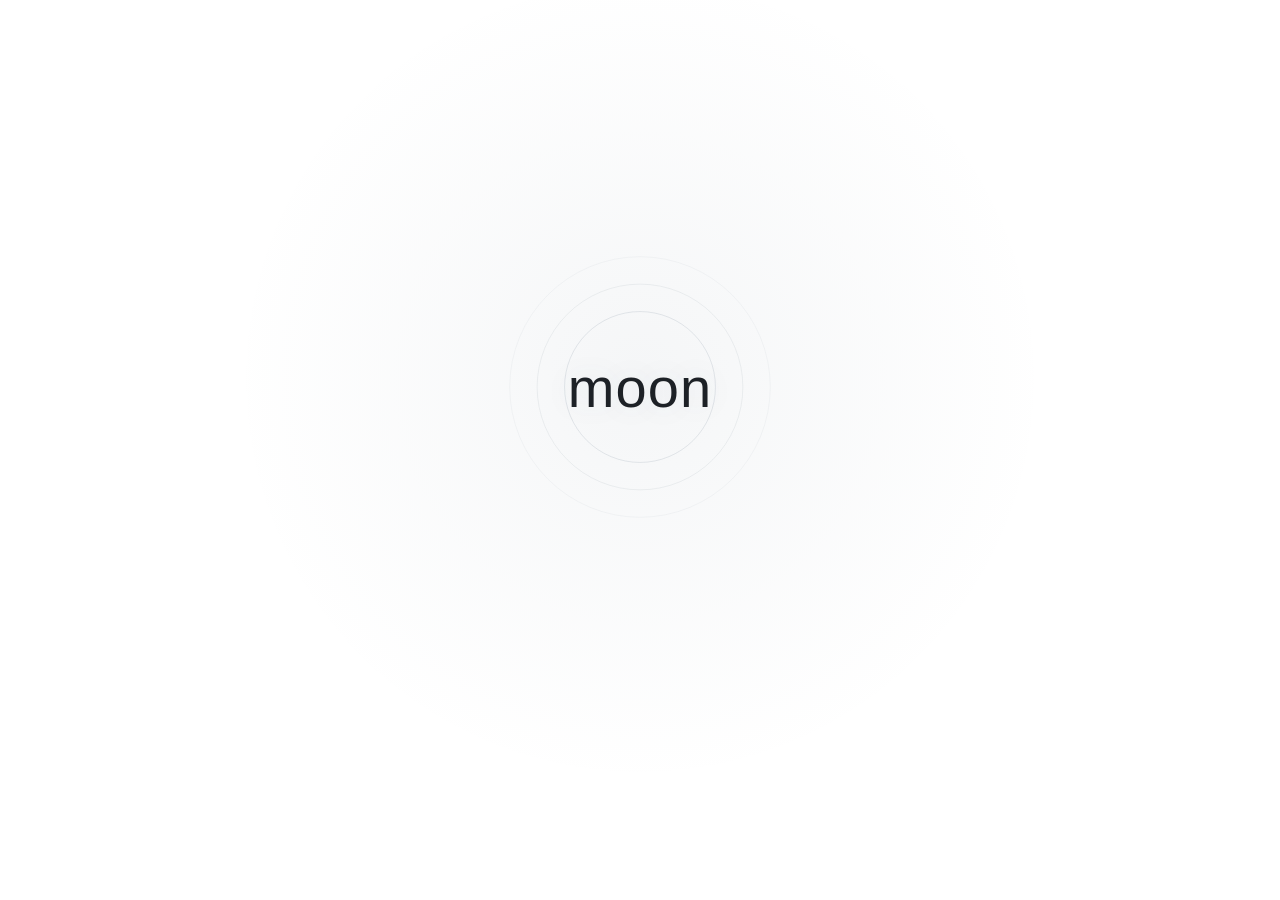
<file: full/index.html>
<!doctype html>
<html lang="zh-CN" data-theme="light" data-symbol="moon">
<head>
<meta charset="utf-8" />
<meta name="viewport" content="width=device-width, initial-scale=1, viewport-fit=cover, interactive-widget=resizes-content" />
<title>moon</title>
<meta name="description" content="moon · 一个可以慢慢说话的房间" />
<meta name="theme-color" content="#ffffff" />
<link rel="manifest" href="manifest.json" />
<link rel="icon" href="icon.svg" type="image/svg+xml" />
<link rel="apple-touch-icon" href="icon-192.png" />
<meta name="apple-mobile-web-app-capable" content="yes" />
<meta name="apple-mobile-web-app-status-bar-style" content="black-translucent" />
<link rel="stylesheet" href="css/app.css?v=16" />
</head>
<body data-view="splash">

<!-- ============ moon 闪屏 ============ -->
<main class="open splash" id="splashView" role="button" tabindex="0" aria-label="进入 moon 应用页">
  <div class="open-glow" aria-hidden="true"></div>
  <div class="open-sky">
    <div class="open-mark">
      <svg class="open-ripples" viewBox="0 0 420 420" aria-hidden="true">
        <g class="ripple-lines" fill="none" stroke="currentColor" stroke-width="1">
          <circle cx="210" cy="210" r="88" opacity="0.72" />
          <circle cx="210" cy="210" r="120" opacity="0.46" />
          <circle cx="210" cy="210" r="152" opacity="0.28" />
        </g>
      </svg>
      <h1 class="open-word">moon</h1>
    </div>
  </div>
</main>

<!-- ============ 应用页 ============ -->
<section class="app" id="appView" hidden aria-label="moon 应用页">
  <div class="app-scroll">
    <header class="app-top">
      <div class="app-clock">
        <p class="app-time" id="appTime">--:--</p>
        <p class="app-date" id="appDate"></p>
        <p class="app-term" id="appTerm"></p>
      </div>
      <label class="app-photo" id="homePhotoPick" for="homePhotoFile" role="button" tabindex="0" aria-label="从相册放一张照片">
        <img id="homePhotoImg" alt="" hidden />
        <span id="homePhotoHint">照片</span>
      </label>
    </header>

    <div class="app-cover" id="homeCover">
      <div class="app-duo">
        <label class="app-avatar" id="homeAvatarPick" for="homeAvatarFile" role="button" tabindex="0" aria-label="从相册换我的照片">
          <img id="homeAvatarImg" alt="" hidden />
          <span id="homeAvatarFallback">我</span>
        </label>
        <span class="app-connect" aria-hidden="true"></span>
        <label class="app-avatar" id="homeAvatar2Pick" for="homeAvatar2File" role="button" tabindex="0" aria-label="从相册换 moon 的照片">
          <img id="homeAvatar2Img" alt="" hidden />
          <span id="homeAvatar2Fallback">moon</span>
        </label>
      </div>
      <label class="app-cover-edit" id="homeCoverPick" for="homeCoverFile">背景</label>
    </div>

    <p class="app-copy" id="appCopy"></p>
    <section class="app-calendar" id="appCalendar" aria-label="日历"></section>


    <input id="homePhotoFile" class="home-file" type="file" accept="image/*" />
    <input id="homeAvatarFile" class="home-file" type="file" accept="image/*" />
    <input id="homeAvatar2File" class="home-file" type="file" accept="image/*" />
    <input id="homeCoverFile" class="home-file" type="file" accept="image/*" />
  </div>
  <nav class="app-nav" aria-label="应用入口">
    <button type="button" data-app="chat">聊天</button>
    <button type="button" data-app="cards">字卡库</button>
    <button type="button" data-app="settings">设置</button>
  </nav>
</section>

<!-- ============ 聊天 ============ -->
<section class="chat" id="chat" hidden>
  <header class="chat-head">
    <button class="icon-btn" id="chatBack" type="button" aria-label="回到开场页">
      <svg viewBox="0 0 24 24" width="21" height="21" fill="none" stroke="currentColor" stroke-width="1.6" stroke-linecap="round" stroke-linejoin="round"><path d="M15 18l-6-6 6-6"/></svg>
    </button>
    <button class="icon-btn" id="chatSettings" type="button" aria-label="设置">
      <svg viewBox="0 0 24 24" width="18" height="18" fill="none" stroke="currentColor" stroke-width="1.5" stroke-linecap="round">
        <circle cx="12" cy="12" r="3"></circle>
        <path d="M19.4 15a1.7 1.7 0 0 0 .34 1.87l.06.06a2 2 0 1 1-2.83 2.83l-.06-.06a1.7 1.7 0 0 0-1.87-.34 1.7 1.7 0 0 0-1.03 1.56V21a2 2 0 1 1-4 0v-.09A1.7 1.7 0 0 0 8.9 19.3a1.7 1.7 0 0 0-1.87.34l-.06.06a2 2 0 1 1-2.83-2.83l.06-.06A1.7 1.7 0 0 0 4.54 15a1.7 1.7 0 0 0-1.56-1.03H3a2 2 0 1 1 0-4h.09A1.7 1.7 0 0 0 4.7 8.9a1.7 1.7 0 0 0-.34-1.87l-.06-.06a2 2 0 1 1 2.83-2.83l.06.06A1.7 1.7 0 0 0 9 4.54a1.7 1.7 0 0 0 1.03-1.56V3a2 2 0 1 1 4 0v.09A1.7 1.7 0 0 0 15.1 4.7a1.7 1.7 0 0 0 1.87-.34l.06-.06a2 2 0 1 1 2.83 2.83l-.06.06A1.7 1.7 0 0 0 19.46 9v.06a1.7 1.7 0 0 0 1.56 1.03H21a2 2 0 1 1 0 4h-.09a1.7 1.7 0 0 0-1.51 1.01z"></path>
      </svg>
    </button>

    <div class="chat-id">
      <div class="avatars">
        <button class="avatar avatar-me" id="avatarMe" type="button" aria-label="更换我的头像" title="更换我的头像">
          <span class="avatar-fallback">我</span>
          <img alt="我的头像" hidden />
        </button>
        <div class="link" aria-hidden="true">
          <span class="symbol" id="symbol"></span>
        </div>
        <button class="avatar avatar-moon" id="avatarMoon" type="button" aria-label="更换 moon 的头像" title="更换 moon 的头像">
          <span class="avatar-fallback" aria-hidden="true">
            <svg viewBox="0 0 32 32" width="17" height="17"><path d="M21.3 3.6a13 13 0 1 0 7.1 20.9 14 14 0 0 1-7.1-20.9z" fill="currentColor"/></svg>
          </span>
          <img alt="moon 的头像" hidden />
        </button>
      </div>
      <div class="names" id="names" hidden>
        <span>我</span><span>moon</span>
      </div>
      <div class="status" id="status" title="点一下看数字"></div>
    </div>

    <button class="icon-btn" id="chatSearchBtn" type="button" aria-label="搜索聊天">
      <svg viewBox="0 0 24 24" width="19" height="19" fill="none" stroke="currentColor" stroke-width="1.6" stroke-linecap="round"><circle cx="11" cy="11" r="6.5"/><path d="M16 16l4 4"/></svg>
    </button>
    <button class="icon-btn" id="chatCards" type="button" aria-label="字卡库">
      <svg viewBox="0 0 24 24" width="19" height="19" fill="none" stroke="currentColor" stroke-width="1.5" stroke-linecap="round" stroke-linejoin="round"><rect x="3" y="6" width="13" height="15" rx="2.5"/><path d="M7.5 3.2h8.7A2.8 2.8 0 0 1 19 6v10.5"/><path d="M7 11h5M7 15h3.5"/></svg>
    </button>
  </header>

  <div class="search-panel" id="searchPanel" hidden>
    <div class="search-bar">
      <svg viewBox="0 0 24 24" width="16" height="16" fill="none" stroke="currentColor" stroke-width="1.6" stroke-linecap="round" aria-hidden="true"><circle cx="11" cy="11" r="6.5"/><path d="M16 16l4 4"/></svg>
      <input id="searchInput" type="search" placeholder="找一句话" autocomplete="off" />
      <button class="text-btn" id="searchClose" type="button">取消</button>
    </div>
    <div class="search-results" id="searchResults"></div>
  </div>

  <div class="messages" id="messages"></div>

  <button class="new-pill" id="newPill" type="button" hidden>新消息</button>
  <button class="to-bottom" id="toBottom" type="button" aria-label="回到最新" hidden>
    <svg viewBox="0 0 24 24" width="18" height="18" fill="none" stroke="currentColor" stroke-width="1.7" stroke-linecap="round" stroke-linejoin="round"><path d="M6 9l6 6 6-6"/></svg>
  </button>

  <div class="composer-wrap">
    <div class="quote-bar" id="quoteBar" hidden>
      <div class="quote-preview"><span id="quoteWho"></span><span id="quoteText"></span></div>
      <button class="icon-btn small" id="quoteClear" type="button" aria-label="取消引用">×</button>
    </div>
    <div class="composer">
      <button class="icon-btn" id="btnPlus" type="button" aria-label="更多">
        <svg viewBox="0 0 24 24" width="20" height="20" fill="none" stroke="currentColor" stroke-width="1.6" stroke-linecap="round"><path d="M12 5v14M5 12h14"/></svg>
      </button>
      <textarea id="input" rows="1" placeholder="说点什么…" enterkeyhint="send"></textarea>
      <button class="send-btn" id="send" type="button" aria-label="发送" disabled>
        <svg viewBox="0 0 24 24" width="19" height="19" fill="none" stroke="currentColor" stroke-width="1.7" stroke-linecap="round" stroke-linejoin="round"><path d="M12 19V5"/><path d="M6 11l6-6 6 6"/></svg>
      </button>

      <div class="plus-menu" id="plusMenu" hidden>
        <button type="button" data-act="stickers">表情包</button>
        <button type="button" data-act="collections">收藏</button>
        <button type="button" data-act="image">发送图片</button>
        <button type="button" data-act="night">晚安</button>
        <button type="button" data-act="music">音乐</button>
        <button type="button" data-act="doodle">涂鸦</button>
      </div>
    </div>
  </div>

  <input id="imageInput" type="file" accept="image/*" multiple hidden />
</section>

<aside class="side-rail" id="sideRail" aria-label="房间侧栏">
  <button class="rail-btn" id="railCards" type="button" aria-label="字卡库">
    <svg viewBox="0 0 24 24" width="20" height="20" fill="none" stroke="currentColor" stroke-width="1.5" stroke-linecap="round" stroke-linejoin="round"><path d="M5 4.5h11a2 2 0 0 1 2 2V20H7a2 2 0 0 1-2-2z"/><path d="M5 17.5h13"/><path d="M9 8h5"/></svg>
    <span>字卡</span>
  </button>
  <button class="rail-btn" id="railCollections" type="button" aria-label="收藏">
    <svg viewBox="0 0 24 24" width="20" height="20" fill="none" stroke="currentColor" stroke-width="1.5" stroke-linecap="round" stroke-linejoin="round"><path d="M7 4.5h10a1.5 1.5 0 0 1 1.5 1.5v14L12 16l-6.5 4V6A1.5 1.5 0 0 1 7 4.5z"/></svg>
    <span>收藏</span>
  </button>
  <button class="rail-btn" id="railBottles" type="button" aria-label="漂流瓶">
    <svg viewBox="0 0 24 24" width="20" height="20" fill="none" stroke="currentColor" stroke-width="1.5" stroke-linecap="round" stroke-linejoin="round"><path d="M10 3.5h4v3.8l2 3.2v7.5a2.2 2.2 0 0 1-2.2 2.2h-3.6A2.2 2.2 0 0 1 8 18V10.5l2-3.2z"/><path d="M8.5 14h7"/><path d="M9 3.5h6"/></svg>
    <span>瓶子</span>
  </button>
</aside>

<!-- ============ 收藏（小抽屉） ============ -->
<div class="sheet-backdrop" id="collectionsBackdrop" hidden></div>
<div class="sheet" id="collectionsSheet" hidden role="dialog" aria-modal="true" aria-label="收藏">
  <div class="sheet-handle" aria-hidden="true"></div>
  <header class="sheet-head">
    <strong>收藏与瓶子</strong>
    <button class="text-btn" id="collectionsClose" type="button">收起</button>
  </header>
  <div class="sheet-body">
    <div class="segmented drawer-tabs" id="drawerTabs">
      <button data-tab="collections" type="button">收藏</button>
      <button data-tab="bottles" type="button">瓶子</button>
    </div>
    <p class="hint" id="collectionsHint"></p>
    <div id="collectionsList"></div>
  </div>
</div>

<!-- ============ 晚安模式 ============ -->
<section class="night" id="nightView" hidden aria-label="晚安模式">
  <button class="night-close" id="nightClose" type="button">结束</button>
  <div class="night-inner">
    <div class="night-mark" aria-hidden="true">
      <svg viewBox="0 0 32 32" width="64" height="64"><path d="M21.3 3.6a13 13 0 1 0 7.1 20.9 14 14 0 0 1-7.1-20.9z" fill="currentColor"/></svg>
    </div>
    <p class="night-clock" id="nightClock"></p>
    <p class="night-line" id="nightLine"></p>
    <p class="night-sub" id="nightSub">moon 也睡了。</p>
    <div class="night-times">
      <label><span>睡</span><input type="time" id="nightSleep" /></label>
      <span class="night-times-dot" aria-hidden="true">·</span>
      <label><span>起</span><input type="time" id="nightWake" /></label>
    </div>
    <p class="night-hint" id="nightHint"></p>
    <button class="night-end" id="nightEnd" type="button">起床</button>
  </div>
</section>

<!-- ============ 表情包（聊天内网格） ============ -->
<div class="sheet-backdrop" id="stickersBackdrop" hidden></div>
<div class="sheet" id="stickersSheet" hidden role="dialog" aria-modal="true" aria-label="表情包">
  <div class="sheet-handle" aria-hidden="true"></div>
  <header class="sheet-head">
    <strong>表情包</strong>
    <button class="text-btn" id="stickersClose" type="button">收起</button>
  </header>
  <div class="sheet-body">
    <div class="sticker-grid" id="stickerGrid"></div>
    <div class="sticker-empty" id="stickerEmpty" hidden>
      <p class="hint">还没有表情包。</p>
      <button class="tool-btn" id="stickerManage" type="button">去字卡库导入</button>
    </div>
  </div>
</div>

<!-- ============ 音乐（独立页） ============ -->
<section class="musiclib" id="musicView" hidden>
  <header class="page-head">
    <button class="icon-btn" id="musicBack" type="button" aria-label="回到聊天">
      <svg viewBox="0 0 24 24" width="21" height="21" fill="none" stroke="currentColor" stroke-width="1.6" stroke-linecap="round" stroke-linejoin="round"><path d="M15 18l-6-6 6-6"/></svg>
    </button>
    <div class="page-title">音乐</div>
    <span class="page-side" id="musicCount"></span>
  </header>

  <div class="music-scroll">
    <div class="music-add-row">
      <button class="music-add-btn" id="musicAddOpen" type="button">
        <span aria-hidden="true">＋</span> 添加音乐
      </button>
      <span class="hint">链接或本机文件，只留在这台设备</span>
    </div>
    <div class="music-list" id="musicList"></div>
  </div>

  <div class="music-player" id="musicPlayer" hidden>
    <audio id="musicAudio" preload="metadata"></audio>
    <div class="music-now">
      <span class="music-now-title" id="musicNow"></span>
      <span class="music-now-time" id="musicNowTime">0:00</span>
    </div>
    <div class="music-controls">
      <button class="music-icon" id="musicPrev" type="button" aria-label="上一首">⏮</button>
      <button class="music-icon music-play" id="musicPlay" type="button" aria-label="播放">▶</button>
      <button class="music-icon" id="musicNext" type="button" aria-label="下一首">⏭</button>
      <input class="music-seek" id="musicSeek" type="range" min="0" max="100" value="0" step="0.1" aria-label="播放进度" />
      <span class="music-time" id="musicDuration">0:00</span>
    </div>
  </div>
</section>

<div class="sheet-backdrop" id="musicAddBackdrop" hidden></div>
<div class="sheet music-add-sheet" id="musicAddSheet" hidden role="dialog" aria-modal="true" aria-label="添加音乐">
  <div class="sheet-handle" aria-hidden="true"></div>
  <header class="sheet-head">
    <strong>添加音乐</strong>
    <button class="text-btn" id="musicAddClose" type="button">收起</button>
  </header>
  <div class="sheet-body">
    <div class="segmented music-add-tabs" id="musicAddTabs">
      <button data-mtab="link" type="button" class="active">链接</button>
      <button data-mtab="file" type="button">本机文件</button>
    </div>
    <div id="musicLinkPane">
      <div class="music-tools">
        <textarea id="musicUrls" rows="3" placeholder="一行一个音频直链，例如 https://example.com/song.mp3"></textarea>
        <button class="mini-primary" id="musicAddUrls" type="button">加入</button>
      </div>
      <p class="hint">支持 mp3 / m4a / ogg / wav；必须是可直接播放的 https 链接。</p>
    </div>
    <div id="musicFilePane" hidden>
      <div class="music-actions">
        <button class="tool-btn" id="musicUploadBtn" type="button">选择音频文件</button>
        <span class="hint">单个文件不超过 40MB</span>
      </div>
      <input id="musicFile" type="file" accept="audio/*" multiple hidden />
      <p class="hint">文件只存在这台设备，不会上传；会占浏览器空间。</p>
    </div>
  </div>
</div>

<button class="music-mini" id="musicMini" type="button" aria-label="打开音乐" hidden>
  <span aria-hidden="true">♪</span>
</button>

<!-- ============ 恋恋心（独立页） ============ -->
<section class="love" id="loveView" hidden aria-label="恋恋心">
  <header class="page-head">
    <button class="icon-btn" id="loveBack" type="button" aria-label="回到聊天">
      <svg viewBox="0 0 24 24" width="21" height="21" fill="none" stroke="currentColor" stroke-width="1.6" stroke-linecap="round" stroke-linejoin="round"><path d="M15 18l-6-6 6-6"/></svg>
    </button>
    <div class="page-title">恋恋心</div>
    <span class="page-side" aria-hidden="true"></span>
  </header>
  <div class="love-scroll">
      <div class="segmented" id="identityTabs">
        <button data-who="me" type="button">我</button>
        <button data-who="moon" type="button">角色</button>
      </div>
      <div class="segmented identity-kind-tabs" id="identityKindTabs">
        <button data-kind="avatar" type="button">头像</button>
        <button data-kind="nick" type="button">昵称</button>
      </div>
      <div class="identity-preview">
        <div class="avatar avatar-me tiny" id="identityPreview">
          <img id="identityImg" alt="" hidden />
          <span id="identityFallback">我</span>
        </div>
        <div class="identity-copy">
          <div class="identity-name" id="identityName"></div>
          <p class="hint" id="identityHint"></p>
        </div>
      </div>
      <div id="identityAvatarPane">
        <div class="avatar-library" id="avatarLibrary"></div>
        <div class="data-actions">
          <button class="tool-btn" id="avatarUpload" type="button">上传头像</button>
        </div>
        <div class="avatar-change-row">
          <span class="hint">让 moon 换一次</span>
          <button class="text-btn" id="moonChangeMe" type="button">我的</button>
          <button class="text-btn" id="moonChangeMoon" type="button">角色的</button>
        </div>
        <input id="avatarFile" type="file" accept="image/*" hidden />
      </div>
      <div id="identityNickPane" hidden>
        <div class="name-library" id="nameLibrary"></div>
        <div class="name-add-row">
          <input id="nameNew" class="field-input" maxlength="12" placeholder="写一个新昵称" autocomplete="off" />
          <button class="mini-primary" id="nameAdd" type="button">加入</button>
        </div>
      </div>
      <label class="switch-row">
        <span>在头像下方显示名字</span>
        <input type="checkbox" id="showNames" />
        <span class="switch" aria-hidden="true"></span>
      </label>
  </div>
</section>

<!-- ============ 字卡库（独立页） ============ -->
<section class="cardlib" id="cardsView" hidden>
  <header class="page-head">
    <button class="icon-btn" id="cardsBack" type="button" aria-label="回到聊天">
      <svg viewBox="0 0 24 24" width="21" height="21" fill="none" stroke="currentColor" stroke-width="1.6" stroke-linecap="round" stroke-linejoin="round"><path d="M15 18l-6-6 6-6"/></svg>
    </button>
    <div class="page-title">字卡库</div>
    <span class="page-side" id="cardsCount"></span>
    <button class="text-btn select-toggle" id="selectMode" type="button">选择</button>
  </header>

  <div class="card-tools">
    <div class="card-quick-add">
      <textarea id="cardNew" rows="2" placeholder="写一句，空行分段可一次加多张…" maxlength="2000"></textarea>
      <button class="mini-primary" id="cardAdd" type="button">加进字卡</button>
    </div>
    <div class="card-import-row">
      <button class="tool-btn" id="btnImportFile" type="button">
        <svg viewBox="0 0 24 24" width="15" height="15" fill="none" stroke="currentColor" stroke-width="1.5" stroke-linecap="round" stroke-linejoin="round"><path d="M12 15V4"/><path d="M7.5 8.5L12 4l4.5 4.5"/><path d="M5 20h14"/></svg>
        <span id="importFileLabel">导入文件</span>
      </button>
      <button class="tool-btn" id="btnImportImages" type="button" hidden>
        <svg viewBox="0 0 24 24" width="15" height="15" fill="none" stroke="currentColor" stroke-width="1.5" stroke-linecap="round" stroke-linejoin="round"><rect x="3.5" y="4.5" width="17" height="15" rx="3"/><circle cx="9" cy="10" r="1.6"/><path d="M4.5 17l4.8-4.6 3.4 3.2 3.2-2.9 3.6 3.5"/></svg>
        导入图片
      </button>
      <button class="tool-btn" id="btnImportUrl" type="button" hidden>
        <svg viewBox="0 0 24 24" width="15" height="15" fill="none" stroke="currentColor" stroke-width="1.5" stroke-linecap="round" stroke-linejoin="round"><path d="M10 13.5a3.5 3.5 0 0 0 5 0l3-3a3.5 3.5 0 0 0-5-5l-1.5 1.5"/><path d="M14 10.5a3.5 3.5 0 0 0-5 0l-3 3a3.5 3.5 0 0 0 5 5l1.5-1.5"/></svg>
        图片链接
      </button>
      <span class="tool-hint" id="toolHint">TXT / Word</span>
    </div>
  </div>

  <div class="card-search">
    <svg viewBox="0 0 24 24" width="15" height="15" fill="none" stroke="currentColor" stroke-width="1.6" stroke-linecap="round" aria-hidden="true"><circle cx="11" cy="11" r="6.5"/><path d="M16 16l4 4"/></svg>
    <input id="cardSearch" type="search" placeholder="找一张字卡" autocomplete="off" />
  </div>

  <div class="chips" id="cardChips"></div>
  <div class="cards-list" id="cardsList"></div>

  <div class="select-bar" id="selectBar" hidden>
    <button class="text-btn" id="selectAll" type="button">全选</button>
    <button class="text-btn danger" id="deleteSelected" type="button" disabled>删除</button>
    <button class="text-btn" id="selectDone" type="button">完成</button>
  </div>
</section>

<input id="importFile" type="file" accept=".txt,.docx,text/plain,application/vnd.openxmlformats-officedocument.wordprocessingml.document" multiple hidden />
<input id="importImages" type="file" accept="image/*" multiple hidden />

<!-- ============ 导入字卡 ============ -->
<div class="sheet-backdrop" id="importBackdrop" hidden></div>
<div class="sheet tall" id="importSheet" hidden role="dialog" aria-modal="true" aria-label="导入字卡">
  <div class="sheet-handle" aria-hidden="true"></div>
  <header class="sheet-head">
    <strong id="importTitle">导入字卡</strong>
    <button class="text-btn" id="importClose" type="button">收起</button>
  </header>
  <div class="import-body" id="importBody"></div>
  <div class="import-foot">
    <span class="import-summary" id="importSummary"></span>
    <button class="text-btn" id="importSelectAll" type="button" hidden>全选</button>
    <button class="mini-primary" id="importConfirm" type="button" disabled>导入</button>
  </div>
</div>

<!-- ============ 编辑字卡 ============ -->
<div class="sheet-backdrop" id="editBackdrop" hidden></div>
<div class="sheet" id="editSheet" hidden role="dialog" aria-modal="true" aria-label="编辑字卡">
  <div class="sheet-handle" aria-hidden="true"></div>
  <header class="sheet-head">
    <strong>编辑字卡</strong>
    <button class="text-btn" id="editClose" type="button">收起</button>
  </header>
  <div class="sheet-body">
    <textarea id="editText" class="import-url-input edit-textarea" maxlength="2000"></textarea>
    <div class="import-cats" id="editCats"></div>
    <div class="edit-actions">
      <button class="mini-primary" id="editSave" type="button">保存</button>
    </div>
  </div>
</div>

<!-- ============ 加密备份 ============ -->
<div class="sheet-backdrop data-backdrop" id="backupBackdrop" hidden></div>
<div class="sheet data-sheet" id="backupSheet" hidden role="dialog" aria-modal="true" aria-label="加密备份">
  <div class="sheet-handle" aria-hidden="true"></div>
  <header class="sheet-head">
    <strong>加密备份</strong>
    <button class="text-btn" id="backupClose" type="button">收起</button>
  </header>
  <div class="sheet-body">
    <p class="hint" id="backupHint">会打包聊天、字卡、收藏、设置和图片；用口令加密。</p>
    <div class="backup-fields">
      <input id="backupPassword" class="field-input" type="password" placeholder="口令（至少 4 位）" autocomplete="new-password" />
      <input id="backupPassword2" class="field-input" type="password" placeholder="再输一次" autocomplete="new-password" />
    </div>
    <p class="hint">口令只用来加密备份，忘记就解不开；moon 不会保存它。</p>
    <div class="edit-actions">
      <button class="mini-primary" id="backupExport" type="button">导出备份</button>
    </div>
    <p class="hint" id="backupStatus"></p>
  </div>
</div>

<!-- ============ 恢复备份 ============ -->
<div class="sheet-backdrop data-backdrop" id="restoreBackdrop" hidden></div>
<div class="sheet data-sheet" id="restoreSheet" hidden role="dialog" aria-modal="true" aria-label="恢复备份">
  <div class="sheet-handle" aria-hidden="true"></div>
  <header class="sheet-head">
    <strong>恢复备份</strong>
    <button class="text-btn" id="restoreClose" type="button">收起</button>
  </header>
  <div class="sheet-body">
    <p class="hint" id="restoreInfo"></p>
    <div id="restorePassWrap">
      <input id="restorePassword" class="field-input" type="password" placeholder="备份口令" autocomplete="current-password" />
    </div>
    <div class="edit-actions">
      <button class="mini-primary" id="restoreStart" type="button">解密并检查</button>
    </div>
    <div id="restoreSummary" hidden>
      <p class="hint" id="restoreCounts"></p>
      <p class="hint danger-text">恢复会覆盖现在的聊天、字卡、图片和设置，不能撤销。</p>
      <label class="switch-row">
        <span>我知道会覆盖现在的数据</span>
        <input type="checkbox" id="restoreAck" />
        <span class="switch" aria-hidden="true"></span>
      </label>
      <div class="edit-actions">
        <button class="mini-primary danger-btn" id="restoreConfirm" type="button" disabled>覆盖并恢复</button>
      </div>
    </div>
    <p class="hint" id="restoreStatus"></p>
  </div>
</div>

<!-- ============ 大图 ============ -->
<div class="viewer" id="viewer" hidden>
  <button class="viewer-close" id="viewerClose" type="button" aria-label="关闭">×</button>
  <img id="viewerImg" alt="" />
</div>

<!-- ============ 涂鸦板 ============ -->
<div class="doodle-layer" id="doodle" hidden>
  <div class="doodle-backdrop" id="doodleBackdrop"></div>
  <section class="doodle-panel" role="dialog" aria-modal="true" aria-label="涂鸦">
    <header class="doodle-head">
      <strong>涂鸦</strong>
      <button class="icon-btn small" id="doodleClose" type="button" aria-label="关闭">×</button>
    </header>
    <div class="doodle-canvas-wrap"><canvas id="doodleCanvas"></canvas></div>
    <div class="doodle-bar">
      <div class="swatches" id="swatches" role="group" aria-label="颜色"></div>
      <div class="sizes" id="sizes" role="group" aria-label="粗细"></div>
      <div class="doodle-actions">
        <button class="text-btn" id="doodleUndo" type="button">撤销</button>
        <button class="text-btn" id="doodleClear" type="button">清空</button>
      </div>
      <div class="doodle-send">
        <button class="text-btn" id="doodleCancel" type="button">取消</button>
        <button class="mini-primary" id="doodleSave" type="button">画好了</button>
      </div>
    </div>
  </section>
</div>

<!-- ============ 操作弹层 ============ -->
<div class="sheet-backdrop" id="sheetBackdrop" hidden></div>
<div class="sheet" id="sheet" hidden role="dialog" aria-modal="true">
  <div class="sheet-handle" aria-hidden="true"></div>
  <div class="sheet-body" id="sheetBody"></div>
</div>

<!-- ============ 设置 ============ -->
<div class="sheet-backdrop" id="settingsBackdrop" hidden></div>
<div class="sheet tall" id="settingsSheet" hidden role="dialog" aria-modal="true" aria-label="设置">
  <div class="sheet-handle" aria-hidden="true"></div>
  <header class="sheet-head">
    <strong>设置</strong>
    <button class="text-btn" id="settingsClose" type="button">收起</button>
  </header>
  <div class="sheet-scroll">
    <section class="set-block">
      <h3>外观</h3>
      <div class="segmented" id="themeMode">
        <button data-mode="auto" type="button">跟随时间</button>
        <button data-mode="light" type="button">一直浅色</button>
        <button data-mode="dark" type="button">一直深色</button>
      </div>
      <div class="theme-times" id="themeAutoTimes" hidden>
        <label>入夜 <input type="time" id="themeDarkStart" /></label>
        <span class="theme-times-sep" aria-hidden="true">—</span>
        <label>天亮 <input type="time" id="themeDarkEnd" /></label>
      </div>
      <p class="hint">默认浅色。跟随时间默认 22:00 入夜、06:00 天亮，可以自己改。</p>
    </section>

    <section class="set-block">
      <h3>符号</h3>
      <div class="segmented" id="symbolMode">
        <button data-mode="auto" type="button">跟随时间</button>
        <button data-mode="moon" type="button">一直是月亮</button>
        <button data-mode="sun" type="button">一直是太阳</button>
      </div>
      <p class="hint">06:00–18:00 是太阳，其余时间是月亮。太阳只是 moon 白天的样子。</p>
    </section>

    <section class="set-block">
      <h3>moon 的回复</h3>
      <div class="reply-range-row">
        <span>间隔</span>
        <input id="replyDelayMin" type="number" min="0.2" max="10" step="0.1" inputmode="decimal" aria-label="最短间隔（秒）" />
        <span>—</span>
        <input id="replyDelayMax" type="number" min="0.2" max="10" step="0.1" inputmode="decimal" aria-label="最长间隔（秒）" />
        <span>秒</span>
      </div>
      <div class="reply-range-row">
        <span>句数</span>
        <input id="replyCountMin" type="number" min="1" max="4" step="1" inputmode="numeric" aria-label="最少句数" />
        <span>—</span>
        <input id="replyCountMax" type="number" min="1" max="4" step="1" inputmode="numeric" aria-label="最多句数" />
        <span>句</span>
      </div>
      <p class="hint">每次回复在这个范围里随机；句数多时会用换行分开。</p>
    </section>

    <section class="set-block">
      <h3>聊天壁纸</h3>
      <div class="wallpaper-row" id="wallpaperPresets">
        <button data-wall="plain" type="button"><span class="wall-swatch plain"></span><span>纯白</span></button>
        <button data-wall="mist" type="button"><span class="wall-swatch mist"></span><span>雾蓝</span></button>
        <button data-wall="dusk" type="button"><span class="wall-swatch dusk"></span><span>暮灰</span></button>
        <button data-wall="paper" type="button"><span class="wall-swatch paper"></span><span>纸白</span></button>
      </div>
      <div class="data-actions">
        <button class="tool-btn" id="wallpaperUpload" type="button">上传壁纸</button>
        <button class="text-btn" id="wallpaperReset" type="button">恢复纯白</button>
      </div>
      <input id="wallpaperFile" type="file" accept="image/*" hidden />
      <p class="hint">只换聊天背景，不动开场页。</p>
    </section>

    <section class="set-block">
      <h3>数据</h3>
      <p class="hint" id="dataHint">聊天和图片都存在这台设备上，不会自动上传。</p>
      <div class="data-actions">
        <button class="tool-btn" id="btnBackup" type="button">加密备份</button>
        <button class="tool-btn" id="btnRestore" type="button">恢复备份</button>
        <button class="tool-btn" id="btnPersist" type="button">申请留在本机</button>
      </div>
      <p class="hint" id="storageHint"></p>
      <p class="hint" id="exportHint"></p>
      <button class="text-btn data-clear" id="btnClearAll" type="button">清空所有数据</button>
      <input type="file" id="restoreFile" accept=".json,application/json" hidden />
    </section>

    <p class="version">moon · 一个安静的房间</p>
  </div>
</div>

<div class="toast" id="toast" hidden></div>

<script type="module" src="js/main.js?v=16"></script>
</body>
</html>
</file>
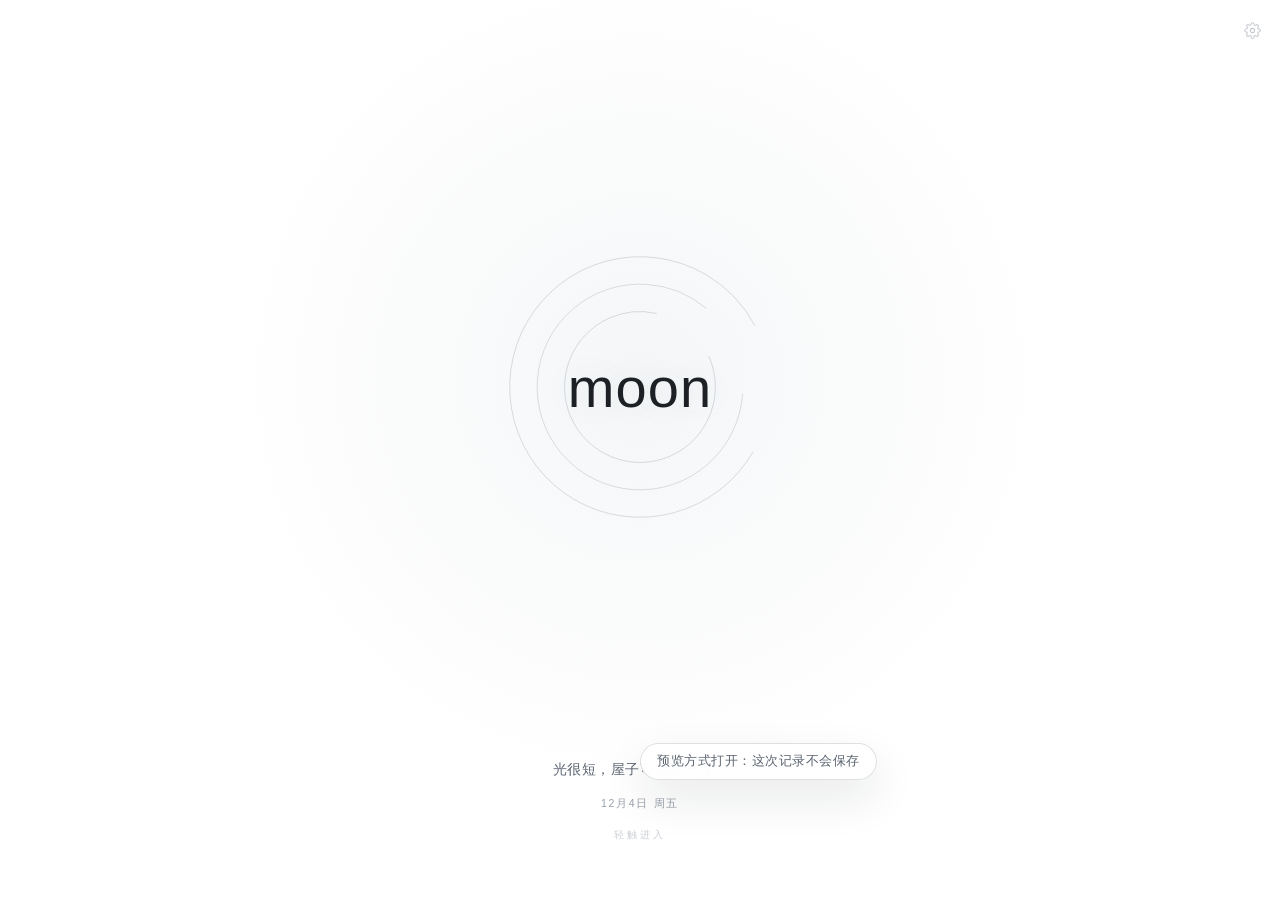
<file: site/index.html>
<!doctype html>
<html lang="zh-CN" data-theme="light" data-symbol="moon">
<head>
<meta charset="utf-8" />
<meta name="viewport" content="width=device-width, initial-scale=1, viewport-fit=cover, interactive-widget=resizes-content" />
<title>moon</title>
<meta name="description" content="moon · 一个可以慢慢说话的房间" />
<meta name="theme-color" content="#ffffff" />
<meta name="apple-mobile-web-app-capable" content="yes" />
<meta name="apple-mobile-web-app-status-bar-style" content="black-translucent" />
<style>
/* moon · 一个安静的房间
   纯白为主，冷蓝灰，正圆；夜间是深蓝黑。 */

:root {
  --sans: -apple-system, BlinkMacSystemFont, "Segoe UI", "PingFang SC", "Hiragino Sans GB", "Microsoft YaHei", sans-serif;
  --serif: "Songti SC", "Noto Serif CJK SC", "Source Han Serif SC", "STSong", serif;
  --safe-b: env(safe-area-inset-bottom, 0px);
  --safe-t: env(safe-area-inset-top, 0px);
}

html[data-theme="light"] {
  --bg: #ffffff;
  --bg-2: #f7f8fa;
  --surface: #ffffff;
  --surface-2: #f4f6f8;
  --ink: #1d2126;
  --ink-2: #5b6470;
  --muted: #9aa1aa;
  --line: rgba(29, 33, 38, 0.08);
  --line-2: rgba(29, 33, 38, 0.14);
  --accent: #4f6579;
  --accent-2: #3f5366;
  --accent-soft: rgba(79, 101, 121, 0.09);
  --on-accent: #ffffff;
  --bubble-moon: #ffffff;
  --bubble-moon-border: rgba(29, 33, 38, 0.08);
  --bubble-me: #e9eef5;
  --bubble-me-border: rgba(79, 101, 121, 0.10);
  --bubble-me-ink: #1d2126;
  --bottle-bg: #f1f6fb;
  --bottle-border: #dce7f1;
  --wallpaper-veil: rgba(255, 255, 255, 0.74);
  --quote-bg: #f7f8fa;
  --quote-line: rgba(79, 101, 121, 0.35);
  --head-bg: rgba(255, 255, 255, 0.86);
  --composer-bg: rgba(255, 255, 255, 0.86);
  --glass: rgba(255, 255, 255, 0.60);
  --overlay: rgba(255, 255, 255, 0.97);
  --sheet-bg: #ffffff;
  --sheet-backdrop: rgba(17, 22, 28, 0.28);
  --shadow: 0 18px 44px rgba(20, 28, 36, 0.10);
  --status-track: rgba(29, 33, 38, 0.09);
  --status-mood: #4f6579;
  --status-energy: #8a9a8e;
  --danger: #b4574a;
  --avatar-me-bg: radial-gradient(circle at 32% 22%, #ffffff, #e8eef5 72%);
  --avatar-me-ink: #3f5366;
  --avatar-moon-bg: radial-gradient(circle at 66% 16%, #34445a, #1b2430 74%);
  --avatar-moon-ink: #eaf0f5;
  --avatar-ring: rgba(29, 33, 38, 0.12);
  --avatar-shadow: inset 0 1px 0 rgba(255, 255, 255, 0.80), 0 4px 12px rgba(20, 28, 36, 0.08);
  --symbol-moon: #4f6579;
  --symbol-sun: #b07a3c;
  --symbol-shadow: drop-shadow(0 0 10px rgba(79, 101, 121, 0.18));
  --open-glow: rgba(79, 101, 121, 0.06);
  --ripple: rgba(79, 101, 121, 0.22);
  --word-glow: rgba(79, 101, 121, 0.10);
  --seg-bg: #f4f6f8;
  --seg-active: #e7ecf2;
  --switch-off: rgba(29, 33, 38, 0.12);
  --switch-knob: #ffffff;
  --toast-bg: rgba(255, 255, 255, 0.98);
}

html[data-theme="dark"] {
  --bg: #0e141b;
  --bg-2: #121a23;
  --surface: #141d27;
  --surface-2: #18222d;
  --ink: #e8edf2;
  --ink-2: #aeb8c4;
  --muted: #7d8895;
  --line: rgba(232, 237, 242, 0.09);
  --line-2: rgba(232, 237, 242, 0.16);
  --accent: #9fb6ca;
  --accent-2: #b9ccdc;
  --accent-soft: rgba(159, 182, 202, 0.12);
  --on-accent: #0e141b;
  --bubble-moon: rgba(232, 237, 242, 0.055);
  --bubble-moon-border: rgba(232, 237, 242, 0.06);
  --bubble-me: rgba(159, 182, 202, 0.14);
  --bubble-me-border: rgba(159, 182, 202, 0.12);
  --bubble-me-ink: #e8edf2;
  --bottle-bg: #18232f;
  --bottle-border: #26384a;
  --wallpaper-veil: rgba(14, 20, 27, 0.80);
  --quote-bg: rgba(0, 0, 0, 0.18);
  --quote-line: rgba(159, 182, 202, 0.42);
  --head-bg: rgba(14, 20, 27, 0.78);
  --composer-bg: rgba(20, 29, 39, 0.86);
  --glass: rgba(232, 237, 242, 0.05);
  --overlay: rgba(14, 20, 27, 0.97);
  --sheet-bg: #141d27;
  --sheet-backdrop: rgba(2, 6, 10, 0.55);
  --shadow: 0 18px 50px rgba(0, 0, 0, 0.45);
  --status-track: rgba(232, 237, 242, 0.10);
  --status-mood: #9fb6ca;
  --status-energy: #a7b8ae;
  --danger: #d98b7a;
  --avatar-me-bg: radial-gradient(circle at 32% 24%, rgba(232, 237, 242, 0.16), transparent 58%), linear-gradient(150deg, #1a232d, #101720);
  --avatar-me-ink: #cfd8e2;
  --avatar-moon-bg: radial-gradient(circle at 66% 18%, rgba(159, 182, 202, 0.20), transparent 58%), linear-gradient(160deg, #1c2836, #101820 70%);
  --avatar-moon-ink: #e6eef6;
  --avatar-ring: rgba(232, 237, 242, 0.14);
  --avatar-shadow: inset 0 1px 0 rgba(255, 255, 255, 0.06), 0 10px 30px rgba(0, 0, 0, 0.35);
  --symbol-moon: #dbe6ef;
  --symbol-sun: #d3a26a;
  --symbol-shadow: drop-shadow(0 0 12px rgba(219, 230, 239, 0.20));
  --open-glow: rgba(159, 182, 202, 0.07);
  --ripple: rgba(190, 206, 220, 0.20);
  --word-glow: rgba(232, 237, 242, 0.10);
  --seg-bg: rgba(232, 237, 242, 0.05);
  --seg-active: rgba(232, 237, 242, 0.13);
  --switch-off: rgba(232, 237, 242, 0.12);
  --switch-knob: #d9e2ea;
  --toast-bg: rgba(24, 34, 45, 0.97);
}

* { box-sizing: border-box; }

[hidden] { display: none !important; }

html, body {
  height: 100%;
  margin: 0;
}

body {
  background: var(--bg);
  color: var(--ink);
  font-family: var(--sans);
  -webkit-font-smoothing: antialiased;
  -webkit-tap-highlight-color: transparent;
  overscroll-behavior: none;
  transition: background-color 0.35s ease, color 0.35s ease;
}

::selection { background: var(--accent-soft); }

button { font-family: inherit; color: inherit; cursor: pointer; }

button:focus-visible,
input:focus-visible,
textarea:focus-visible {
  outline: 1px solid var(--accent);
  outline-offset: 2px;
}

html[data-symbol="moon"] .symbol { color: var(--symbol-moon); }
html[data-symbol="sun"] .symbol { color: var(--symbol-sun); }

/* ================= 开场页 ================= */

.open {
  position: fixed;
  inset: 0;
  display: flex;
  flex-direction: column;
  align-items: center;
  justify-content: center;
  overflow: hidden;
  cursor: pointer;
  background: var(--bg);
  transition: background-color 0.35s ease;
}

.open-glow {
  position: absolute;
  width: min(140vw, 900px);
  height: min(140vw, 900px);
  left: 50%;
  top: 42%;
  transform: translate(-50%, -50%);
  background: radial-gradient(circle at 50% 50%, var(--open-glow), transparent 64%);
  pointer-events: none;
}

.open-sky {
  position: relative;
  z-index: 1;
  transform: translateY(-7vh);
  display: grid;
  place-items: center;
}

.open-mark {
  position: relative;
  width: min(82vw, 340px);
  height: min(82vw, 340px);
  display: grid;
  place-items: center;
}

.open-ripples {
  position: absolute;
  inset: 0;
  width: 100%;
  height: 100%;
  color: var(--ripple);
  overflow: visible;
}

.open-word {
  position: relative;
  margin: 0;
  font-family: var(--sans);
  font-weight: 300;
  font-size: clamp(40px, 11vw, 56px);
  letter-spacing: 0.02em;
  color: var(--ink);
  text-shadow: 0 0 30px var(--word-glow);
}

.open-foot {
  position: absolute;
  left: 0;
  right: 0;
  bottom: calc(6.5vh + var(--safe-b));
  padding: 0 34px;
  text-align: center;
  z-index: 1;
}

.open-copy {
  margin: 0 0 14px;
  font-family: var(--sans);
  font-size: 14px;
  font-weight: 300;
  line-height: 1.9;
  letter-spacing: 0.04em;
  color: var(--ink-2);
  text-wrap: balance;
}

.open-meta {
  margin: 0;
  font-size: 10.5px;
  letter-spacing: 0.16em;
  color: var(--muted);
}

.open-hint {
  margin: 18px 0 0;
  font-size: 9.5px;
  letter-spacing: 0.32em;
  color: var(--muted);
  opacity: 0.5;
}

.ghost-btn {
  width: 40px;
  height: 40px;
  display: grid;
  place-items: center;
  border: none;
  background: transparent;
  color: var(--muted);
  border-radius: 50%;
  transition: color 0.25s ease, background 0.25s ease;
}

.ghost-btn:hover { color: var(--ink-2); background: var(--accent-soft); }

.open-gear {
  position: fixed;
  top: calc(10px + var(--safe-t));
  right: 8px;
  z-index: 2;
  opacity: 0.55;
}

/* ================= 双头像 / 状态 ================= */

.avatars {
  display: flex;
  align-items: center;
  justify-content: center;
}

.avatar {
  position: relative;
  width: 40px;
  height: 40px;
  padding: 0;
  border-radius: 50%;
  overflow: hidden;
  display: grid;
  place-items: center;
  cursor: pointer;
  appearance: none;
  -webkit-appearance: none;
  border: 1px solid var(--avatar-ring);
  box-shadow: var(--avatar-shadow);
  flex: none;
  background: var(--avatar-me-bg);
}

.avatar-me { color: var(--avatar-me-ink); }

.avatar-moon {
  background: var(--avatar-moon-bg);
  color: var(--avatar-moon-ink);
}

.avatar-fallback {
  font-family: var(--serif);
  font-size: 13px;
  line-height: 1;
  display: grid;
  place-items: center;
}

.avatar-moon .avatar-fallback svg { width: 17px; height: 17px; display: block; }

.avatar img {
  position: absolute;
  inset: 0;
  width: 100%;
  height: 100%;
  object-fit: cover;
}

.link {
  position: relative;
  width: 48px;
  height: 20px;
  display: grid;
  place-items: center;
  flex: none;
}

.link::before,
.link::after {
  content: "";
  position: absolute;
  top: 50%;
  width: calc(50% - 10px);
  height: 1px;
  background: var(--line-2);
}

.link::before { left: 0; }
.link::after { right: 0; }

.symbol {
  position: relative;
  z-index: 1;
  width: 22px;
  height: 22px;
  display: grid;
  place-items: center;
  border-radius: 50%;
  background: var(--surface-2);
  filter: var(--symbol-shadow);
}

.symbol svg { width: 14px; height: 14px; display: block; }

.names {
  display: grid;
  grid-template-columns: 40px 48px 40px;
  margin-top: -2px;
  font-size: 8.5px;
  letter-spacing: 0.16em;
  color: var(--muted);
}

.names span { text-align: center; overflow: hidden; text-overflow: ellipsis; white-space: nowrap; }
.names span:first-child { padding-right: 2px; }
.names span:last-child { padding-left: 2px; }

.status {
  width: min(188px, 100%);
  display: grid;
  gap: 5px;
  cursor: pointer;
  user-select: none;
}

.status-row {
  display: grid;
  grid-template-columns: 24px 1fr auto auto;
  align-items: center;
  gap: 6px;
  font-size: 9.5px;
  color: var(--muted);
}

.status-label { letter-spacing: 0.1em; opacity: 0.85; }

.status-track {
  height: 2px;
  border-radius: 3px;
  background: var(--status-track);
  overflow: hidden;
}

.status-fill {
  display: block;
  height: 100%;
  width: 60%;
  border-radius: 3px;
  background: var(--status-mood);
  opacity: 0.75;
  transition: width 0.8s cubic-bezier(0.2, 0.7, 0.2, 1);
}

.status-row[data-k="energy"] .status-fill { background: var(--status-energy); }

.status-word {
  font-size: 9.5px;
  color: var(--ink-2);
  opacity: 0.72;
  letter-spacing: 0.04em;
}

.status-num {
  font-size: 9px;
  color: var(--muted);
  font-variant-numeric: tabular-nums;
  opacity: 0;
  width: 0;
  overflow: hidden;
  transition: opacity 0.25s ease;
}

.status.reveal .status-num { opacity: 0.9; width: auto; }
.status.reveal .status-word { opacity: 0.5; }

/* ================= 聊天 ================= */

.chat {
  position: fixed;
  inset: 0;
  z-index: 10;
  display: flex;
  flex-direction: column;
  background: var(--bg);
  animation: view-in 0.26s ease both;
  transition: background-color 0.35s ease;
}

@keyframes view-in {
  from { transform: translateY(6px); }
  to { transform: none; }
}

.chat-head {
  flex: none;
  display: flex;
  align-items: flex-start;
  gap: 2px;
  padding: calc(6px + var(--safe-t)) 6px 8px;
  border-bottom: 1px solid var(--line);
  background: var(--head-bg);
  backdrop-filter: blur(18px);
  z-index: 12;
}

.chat-head .icon-btn { margin-top: 1px; }

.head-balance { width: 38px; height: 1px; flex: none; }
.chat-head .avatar { transition: transform 0.15s ease, box-shadow 0.2s ease; }
.chat-head .avatar:active { transform: scale(0.95); }
.chat-head .avatar:hover { box-shadow: 0 0 0 3px var(--accent-soft), var(--avatar-shadow); }

.chat-id {
  flex: 1;
  min-width: 0;
  display: flex;
  flex-direction: column;
  align-items: center;
  gap: 6px;
}

.icon-btn {
  width: 38px;
  height: 38px;
  flex: none;
  display: grid;
  place-items: center;
  border: none;
  background: transparent;
  color: var(--ink-2);
  border-radius: 50%;
  transition: background 0.2s ease, color 0.2s ease;
}

.icon-btn:hover { background: var(--accent-soft); color: var(--ink); }
.icon-btn:active { background: var(--accent-soft); }
.icon-btn.small { width: 28px; height: 28px; font-size: 18px; line-height: 1; }

.messages {
  flex: 1;
  overflow-y: auto;
  overflow-x: hidden;
  -webkit-overflow-scrolling: touch;
  overscroll-behavior-y: contain;
  padding: 12px 16px 6px;
  display: flex;
  flex-direction: column;
  gap: 11px;
  width: 100%;
  max-width: 780px;
  margin: 0 auto;
  scrollbar-width: none;
}

.messages::-webkit-scrollbar { width: 0; }

.day-sep {
  display: flex;
  align-items: center;
  gap: 10px;
  margin: 14px 0 2px;
  font-size: 10.5px;
  letter-spacing: 0.1em;
  color: var(--muted);
}

.day-sep::before,
.day-sep::after {
  content: "";
  flex: 1;
  height: 1px;
  background: linear-gradient(90deg, transparent, var(--line-2));
}

.day-sep::after { background: linear-gradient(90deg, var(--line-2), transparent); }

.msg-row {
  display: flex;
  flex-direction: column;
  align-items: flex-start;
  gap: 3px;
  max-width: 100%;
}

.msg-row.me { align-items: flex-end; }

.bubble {
  max-width: min(78%, 520px);
  padding: 9px 13px;
  border-radius: 15px;
  font-size: 15px;
  line-height: 1.64;
  white-space: pre-wrap;
  overflow-wrap: anywhere;
  position: relative;
  -webkit-user-select: text;
  user-select: text;
}

.msg-row.moon .bubble {
  background: var(--bubble-moon);
  border: 1px solid var(--bubble-moon-border);
  border-top-left-radius: 5px;
  font-family: var(--serif);
  letter-spacing: 0.01em;
  color: var(--ink);
  box-shadow: 0 1px 2px rgba(20, 28, 36, 0.03);
}

.msg-row.me .bubble {
  background: var(--bubble-me);
  border: 1px solid var(--bubble-me-border);
  border-top-right-radius: 5px;
  color: var(--bubble-me-ink);
}

.typing-row .bubble {
  display: flex;
  align-items: center;
  gap: 5px;
  padding: 13px 15px;
}

.typing-row .bubble span {
  width: 5px;
  height: 5px;
  border-radius: 50%;
  background: var(--muted);
  opacity: 0.45;
  animation: typing 1.2s infinite ease-in-out;
}

.typing-row .bubble span:nth-child(2) { animation-delay: 0.15s; }
.typing-row .bubble span:nth-child(3) { animation-delay: 0.3s; }

@keyframes typing {
  0%, 60%, 100% { opacity: 0.3; transform: translateY(0); }
  30% { opacity: 0.9; transform: translateY(-2px); }
}

.bubble.media {
  padding: 0;
  border: 1px solid var(--line);
  background: var(--surface-2);
  overflow: hidden;
  line-height: 0;
}

.bubble.media .quote {
  margin: 6px 6px 0;
  line-height: 1.5;
}

.bubble.media img {
  display: block;
  max-width: min(62vw, 250px);
  max-height: 310px;
  width: auto;
  height: auto;
  cursor: zoom-in;
}

.quote {
  display: block;
  cursor: default;
  margin-bottom: 6px;
  padding: 5px 9px;
  border-left: 2px solid var(--quote-line);
  background: var(--quote-bg);
  border-radius: 4px 7px 7px 4px;
  font-family: var(--sans);
  font-size: 12px;
  line-height: 1.5;
  color: var(--ink-2);
  white-space: normal;
  overflow-wrap: anywhere;
}

.quote[role="button"] { cursor: pointer; }
.quote[role="button"]:active { opacity: 0.8; }

.quote b {
  font-weight: 500;
  color: var(--accent-2);
  margin-right: 5px;
  font-size: 11px;
  letter-spacing: 0.04em;
}

.msg-time {
  font-size: 10px;
  letter-spacing: 0.04em;
  color: var(--muted);
  opacity: 0.7;
  padding: 0 4px;
  font-variant-numeric: tabular-nums;
}

.msg-row.hit .bubble {
  animation: hit 1.8s ease;
}

@keyframes hit {
  0%, 100% { box-shadow: 0 0 0 0 rgba(79, 101, 121, 0); }
  18% { box-shadow: 0 0 0 1.5px rgba(79, 101, 121, 0.45); }
  70% { box-shadow: 0 0 0 1.5px rgba(79, 101, 121, 0.14); }
}

.to-bottom {
  position: absolute;
  right: 14px;
  bottom: calc(92px + var(--safe-b));
  z-index: 13;
  width: 34px;
  height: 34px;
  display: grid;
  place-items: center;
  border-radius: 50%;
  border: 1px solid var(--line);
  background: var(--surface);
  color: var(--ink-2);
  box-shadow: var(--shadow);
}

.new-pill {
  position: absolute;
  left: 50%;
  bottom: calc(92px + var(--safe-b));
  transform: translateX(-50%);
  z-index: 13;
  padding: 6px 14px;
  border-radius: 999px;
  border: 1px solid var(--accent-soft);
  background: var(--surface);
  color: var(--accent-2);
  font-size: 11.5px;
  letter-spacing: 0.1em;
  box-shadow: var(--shadow);
  animation: pill-in 0.24s ease both;
}

@keyframes pill-in {
  from { transform: translate(-50%, 6px); }
  to { transform: translate(-50%, 0); }
}

.composer-wrap {
  flex: none;
  padding: 6px 12px calc(8px + var(--safe-b));
  background: linear-gradient(180deg, transparent, var(--bg) 34%);
}

.quote-bar,
.composer {
  width: 100%;
  max-width: 780px;
  margin: 0 auto;
}

.quote-bar {
  display: flex;
  align-items: center;
  gap: 8px;
  padding: 6px 8px 6px 10px;
  margin-bottom: 6px;
  border-radius: 12px;
  background: var(--surface);
  border: 1px solid var(--line);
  font-size: 12px;
  color: var(--muted);
  animation: quote-in 0.18s ease both;
}

.quote-preview {
  flex: 1;
  min-width: 0;
  display: flex;
  gap: 6px;
  border-left: 2px solid var(--quote-line);
  padding-left: 8px;
}

.quote-preview span:first-child { color: var(--accent-2); flex: none; }

#quoteText {
  overflow: hidden;
  text-overflow: ellipsis;
  white-space: nowrap;
  color: var(--ink-2);
}

.composer {
  position: relative;
  display: flex;
  align-items: flex-end;
  gap: 1px;
  padding: 4px 6px;
  border-radius: 22px;
  border: 1px solid var(--line);
  background: var(--composer-bg);
  backdrop-filter: blur(14px);
  box-shadow: 0 8px 24px rgba(20, 28, 36, 0.05);
}

.composer .icon-btn { width: 34px; height: 34px; margin-bottom: 1px; }

#input {
  flex: 1;
  min-width: 0;
  min-height: 36px;
  max-height: 120px;
  padding: 8px 4px;
  border: none;
  outline: none;
  resize: none;
  background: transparent;
  color: var(--ink);
  font-family: inherit;
  font-size: 15px;
  line-height: 1.5;
}

#input::placeholder { color: var(--muted); }

.send-btn {
  flex: none;
  width: 34px;
  height: 34px;
  margin: 1px 0 1px 3px;
  border: none;
  border-radius: 50%;
  display: grid;
  place-items: center;
  background: var(--accent);
  color: var(--on-accent);
  transition: opacity 0.2s ease, transform 0.15s ease, background 0.2s ease;
}

.send-btn:disabled { opacity: 0.22; background: var(--muted); color: var(--bg); }
.send-btn:not(:disabled):active { transform: scale(0.95); }

.plus-menu {
  position: absolute;
  left: 4px;
  bottom: calc(100% + 8px);
  width: 172px;
  padding: 6px;
  display: flex;
  flex-direction: column;
  gap: 1px;
  border-radius: 14px;
  border: 1px solid var(--line-2);
  background: var(--surface);
  box-shadow: var(--shadow);
  z-index: 25;
}

.plus-menu button {
  border: none;
  background: transparent;
  text-align: left;
  padding: 10px 12px;
  border-radius: 9px;
  font-size: 13.5px;
  color: var(--ink);
}

.plus-menu button:active { background: var(--accent-soft); }

.plus-sep {
  height: 1px;
  margin: 4px 6px;
  background: var(--line);
}

/* ================= 搜索 ================= */

.search-panel {
  position: absolute;
  inset: 0;
  z-index: 30;
  display: flex;
  flex-direction: column;
  background: var(--overlay);
  backdrop-filter: blur(18px);
  animation: view-in 0.2s ease both;
  padding-top: var(--safe-t);
}

.search-bar {
  display: flex;
  align-items: center;
  gap: 8px;
  padding: 10px 12px;
  border-bottom: 1px solid var(--line);
  color: var(--muted);
}

#searchInput {
  flex: 1;
  min-width: 0;
  padding: 9px 12px;
  border-radius: 12px;
  border: 1px solid var(--line);
  background: var(--surface);
  color: var(--ink);
  font-size: 14px;
  font-family: inherit;
  outline: none;
}

#searchInput::placeholder { color: var(--muted); }

.search-results {
  flex: 1;
  overflow-y: auto;
  padding: 4px 0 calc(20px + var(--safe-b));
}

.search-item {
  display: block;
  width: 100%;
  text-align: left;
  padding: 12px 18px;
  border: none;
  border-bottom: 1px solid var(--line);
  background: transparent;
  color: var(--ink-2);
  font-size: 13.5px;
  line-height: 1.55;
}

.search-item:active { background: var(--accent-soft); }

.search-item .who {
  color: var(--accent-2);
  margin-right: 7px;
  font-size: 11px;
  letter-spacing: 0.06em;
}

.search-item .when {
  display: block;
  margin-top: 4px;
  font-size: 10.5px;
  color: var(--muted);
  letter-spacing: 0.06em;
}

.search-empty {
  padding: 40px 18px;
  text-align: center;
  color: var(--muted);
  font-size: 12.5px;
  letter-spacing: 0.08em;
}

/* ================= 字卡库 ================= */

.cardlib {
  position: fixed;
  inset: 0;
  z-index: 35;
  display: flex;
  flex-direction: column;
  background: var(--bg);
  animation: view-in 0.24s ease both;
  transition: background-color 0.35s ease;
}

.page-head {
  flex: none;
  display: flex;
  align-items: center;
  gap: 4px;
  padding: calc(6px + var(--safe-t)) 6px 6px;
  border-bottom: 1px solid var(--line);
  background: var(--head-bg);
  backdrop-filter: blur(18px);
}

.page-title {
  flex: 1;
  text-align: center;
  font-family: var(--serif);
  font-size: 15px;
  letter-spacing: 0.16em;
  color: var(--ink);
}

.page-side {
  width: 54px;
  text-align: right;
  padding-right: 2px;
  font-size: 10.5px;
  letter-spacing: 0.06em;
  color: var(--muted);
  font-variant-numeric: tabular-nums;
}

.select-toggle {
  flex: none;
  width: 48px;
  padding: 7px 2px;
  font-size: 12.5px;
  white-space: nowrap;
  color: var(--ink-2);
}

.select-toggle.active { color: var(--accent-2); }

.card-search {
  flex: none;
  display: flex;
  align-items: center;
  gap: 7px;
  margin: 0 20px 2px;
  padding: 7px 10px;
  border-radius: 10px;
  border: 1px solid var(--line);
  background: var(--surface);
  color: var(--muted);
}

.card-search input {
  flex: 1;
  min-width: 0;
  border: none;
  outline: none;
  background: transparent;
  color: var(--ink);
  font-family: var(--sans);
  font-size: 13px;
}

.chips {
  flex: none;
  display: flex;
  gap: 8px;
  overflow-x: auto;
  padding: 10px 20px 10px;
  scrollbar-width: none;
}

.chips::-webkit-scrollbar { display: none; }

.chip {
  flex: none;
  padding: 6px 12px;
  border-radius: 999px;
  border: 1px solid var(--line);
  background: transparent;
  color: var(--ink-2);
  font-size: 12px;
  letter-spacing: 0.04em;
  white-space: nowrap;
  transition: background 0.2s ease, border-color 0.2s ease, color 0.2s ease;
}

.chip.active {
  background: var(--accent-soft);
  border-color: var(--accent-soft);
  color: var(--accent-2);
}

.cards-list {
  flex: 1;
  min-height: 0;
  overflow-y: auto;
  padding: 0 20px calc(16px + var(--safe-b));
  min-height: 120px;
}

.card-item {
  display: flex;
  align-items: center;
  gap: 10px;
  padding: 12px 2px;
  border-bottom: 1px solid var(--line);
}

.card-text {
  flex: 1;
  min-width: 0;
  border: none;
  background: transparent;
  padding: 0;
  text-align: left;
  font-family: var(--serif);
  font-size: 15px;
  line-height: 1.55;
  color: var(--ink);
  white-space: pre-wrap;
  overflow-wrap: anywhere;
}

.card-del {
  flex: none;
  border: none;
  background: transparent;
  color: var(--muted);
  font-size: 17px;
  width: 30px;
  height: 30px;
  border-radius: 50%;
  opacity: 0.6;
}

.card-del:hover { color: var(--danger); background: rgba(180, 87, 74, 0.08); opacity: 1; }

.card-edit {
  flex: none;
  border: none;
  background: transparent;
  color: var(--muted);
  width: 30px;
  height: 30px;
  border-radius: 50%;
  display: grid;
  place-items: center;
  opacity: 0.6;
}

.card-edit:hover { color: var(--accent-2); background: var(--accent-soft); opacity: 1; }

.card-item.selected {
  background: var(--accent-soft);
  border-radius: 10px;
  padding-inline: 8px;
  margin-inline: -6px;
}

.card-check {
  flex: none;
  width: 18px;
  height: 18px;
  border-radius: 50%;
  border: 1px solid var(--line-2);
  display: grid;
  place-items: center;
}

.card-check.on {
  background: var(--accent);
  border-color: var(--accent);
}

.card-check.on::after {
  content: "";
  width: 7px;
  height: 4px;
  border-left: 2px solid var(--on-accent);
  border-bottom: 2px solid var(--on-accent);
  transform: rotate(-45deg) translateY(-1px);
}

.select-bar {
  flex: none;
  display: flex;
  align-items: center;
  justify-content: space-between;
  gap: 8px;
  padding: 10px 20px calc(10px + var(--safe-b));
  border-top: 1px solid var(--line);
  background: var(--sheet-bg);
}

.select-bar .danger { color: var(--danger); }
.select-bar .danger:disabled { opacity: 0.4; }

.edit-textarea { min-height: 110px; resize: vertical; }

.edit-actions {
  display: flex;
  justify-content: flex-end;
  margin-top: 12px;
}

.cards-empty {
  padding: 40px 0;
  text-align: center;
  color: var(--muted);
  font-size: 12.5px;
  letter-spacing: 0.06em;
}

.card-tools {
  flex: none;
  display: flex;
  flex-direction: column;
  gap: 8px;
  padding: 10px 20px 12px;
  border-bottom: 1px solid var(--line);
}

.card-quick-add {
  display: flex;
  align-items: flex-end;
  gap: 8px;
}

#cardNew {
  flex: 1;
  min-width: 0;
  min-height: 46px;
  max-height: 96px;
  padding: 9px 12px;
  border-radius: 11px;
  border: 1px solid var(--line);
  background: var(--surface);
  color: var(--ink);
  font-family: var(--sans);
  font-size: 14px;
  line-height: 1.55;
  resize: none;
  outline: none;
}

#cardNew::placeholder { color: var(--muted); font-size: 13px; }

#cardAdd { padding: 8px 14px; font-size: 12.5px; }

.card-import-row {
  display: flex;
  flex-wrap: wrap;
  align-items: center;
  gap: 8px;
}

.tool-btn {
  display: inline-flex;
  align-items: center;
  gap: 5px;
  padding: 6px 10px;
  border-radius: 9px;
  border: 1px solid var(--line);
  background: var(--surface-2);
  color: var(--ink-2);
  font-size: 12px;
  letter-spacing: 0.02em;
}

.tool-btn:active { background: var(--accent-soft); }

.tool-hint {
  margin-left: auto;
  font-size: 10px;
  letter-spacing: 0.02em;
  color: var(--muted);
}

.card-text.card-image { display: flex; align-items: center; }

.card-thumb {
  display: block;
  width: 54px;
  height: 54px;
  border-radius: 10px;
  overflow: hidden;
  border: 1px solid var(--line);
  background: var(--surface-2);
}

.card-thumb img {
  display: block;
  width: 100%;
  height: 100%;
  object-fit: cover;
}

/* 导入预览 */

.import-body {
  flex: 1;
  min-height: 0;
  overflow-y: auto;
  padding: 0 20px 12px;
}

.import-item {
  display: flex;
  align-items: flex-start;
  gap: 10px;
  padding: 10px 0;
  border-bottom: 1px solid var(--line);
}

.import-item input[type="checkbox"] {
  width: 16px;
  height: 16px;
  margin-top: 3px;
  accent-color: var(--accent);
  flex: none;
}

.import-text {
  flex: 1;
  min-width: 0;
  font-size: 14px;
  line-height: 1.5;
  color: var(--ink);
  white-space: pre-wrap;
  overflow-wrap: anywhere;
}

.import-item.dup .import-text { color: var(--muted); }

.import-badge {
  flex: none;
  font-size: 10px;
  color: var(--muted);
  border: 1px solid var(--line);
  border-radius: 999px;
  padding: 2px 7px;
}

.import-thumb {
  width: 56px;
  height: 56px;
  border-radius: 10px;
  overflow: hidden;
  border: 1px solid var(--line);
  background: var(--surface-2);
  flex: none;
}

.import-thumb img {
  display: block;
  width: 100%;
  height: 100%;
  object-fit: cover;
}

.import-url {
  display: block;
  margin-top: 3px;
  font-size: 10px;
  color: var(--muted);
  overflow-wrap: anywhere;
}

.import-cats {
  display: flex;
  flex-wrap: wrap;
  gap: 6px;
  padding: 10px 0 4px;
}

.import-cats .chip {
  padding: 5px 10px;
  font-size: 11.5px;
}

.import-hint {
  margin: 8px 0 0;
  font-size: 11.5px;
  line-height: 1.6;
  color: var(--muted);
}

.import-url-input {
  width: 100%;
  min-height: 150px;
  resize: vertical;
  padding: 10px 12px;
  border-radius: 12px;
  border: 1px solid var(--line);
  background: var(--surface);
  color: var(--ink);
  font-family: var(--sans);
  font-size: 13px;
  line-height: 1.6;
  outline: none;
}

.import-foot {
  flex: none;
  display: flex;
  align-items: center;
  justify-content: space-between;
  gap: 8px;
  padding: 10px 20px calc(12px + var(--safe-b));
  border-top: 1px solid var(--line);
  background: var(--sheet-bg);
}

.import-summary {
  flex: 1;
  min-width: 0;
  font-size: 11.5px;
  color: var(--muted);
}

.import-error { font-size: 11.5px; color: var(--danger); }

.mini-primary:disabled { opacity: 0.35; }

/* ================= 大图 ================= */

.viewer {
  position: fixed;
  inset: 0;
  z-index: 60;
  display: flex;
  align-items: center;
  justify-content: center;
  background: rgba(8, 8, 10, 0.97);
  padding: 16px;
}

.viewer img {
  max-width: 96vw;
  max-height: 88vh;
  object-fit: contain;
  border-radius: 2px;
}

.viewer-close {
  position: absolute;
  top: calc(12px + var(--safe-t));
  right: 14px;
  width: 40px;
  height: 40px;
  border-radius: 50%;
  border: none;
  background: rgba(255, 255, 255, 0.1);
  color: #f4efe5;
  font-size: 22px;
  line-height: 1;
  display: grid;
  place-items: center;
}

/* ================= 涂鸦 ================= */

.doodle-layer {
  position: fixed;
  inset: 0;
  z-index: 70;
  display: flex;
  align-items: center;
  justify-content: center;
  padding: 18px;
}

.doodle-backdrop {
  position: absolute;
  inset: 0;
  background: var(--sheet-backdrop);
  backdrop-filter: blur(3px);
}

.doodle-panel {
  position: relative;
  z-index: 1;
  width: min(92vw, 400px);
  max-height: 88dvh;
  display: flex;
  flex-direction: column;
  background: var(--sheet-bg);
  border: 1px solid var(--line-2);
  border-radius: 20px;
  box-shadow: var(--shadow);
  overflow: hidden;
  animation: view-in 0.2s ease;
}

.doodle-head {
  display: flex;
  align-items: center;
  justify-content: space-between;
  padding: 9px 10px 8px 16px;
  border-bottom: 1px solid var(--line);
}

.doodle-head strong {
  font-family: var(--serif);
  font-weight: 400;
  font-size: 14px;
  letter-spacing: 0.14em;
  color: var(--ink);
}

.doodle-canvas-wrap { padding: 12px 14px 0; }

#doodleCanvas {
  display: block;
  width: 100%;
  height: min(40vh, 300px);
  background: var(--bg-2);
  border: 1px solid var(--line);
  border-radius: 12px;
  touch-action: none;
}

.doodle-bar {
  display: grid;
  grid-template-columns: auto auto 1fr;
  align-items: center;
  gap: 8px 10px;
  padding: 10px 14px 14px;
}

.swatches,
.sizes {
  display: flex;
  align-items: center;
  gap: 7px;
}

.swatch {
  width: 21px;
  height: 21px;
  border-radius: 50%;
  border: 1px solid var(--line-2);
  padding: 0;
  transition: box-shadow 0.2s ease, transform 0.15s ease;
}

.swatch.active {
  box-shadow: 0 0 0 2px var(--bg), 0 0 0 3px var(--accent);
  transform: scale(1.06);
}

.swatch.custom {
  position: relative;
  display: grid;
  place-items: center;
  overflow: hidden;
  background: conic-gradient(from 0deg, #e57373, #e8c06a, #7fb08a, #6f9bc4, #9a7fc4, #e57373);
  border-color: var(--line-2);
}

.swatch.custom.active {
  box-shadow: 0 0 0 2px var(--bg), 0 0 0 3px var(--ink);
  transform: none;
}

.custom-dot {
  width: 12px;
  height: 12px;
  border-radius: 50%;
  border: 2px solid rgba(255, 255, 255, 0.92);
  box-shadow: 0 0 0 1px rgba(0, 0, 0, 0.16);
}

.swatch.custom input[type="color"] {
  position: absolute;
  inset: 0;
  width: 100%;
  height: 100%;
  padding: 0;
  border: none;
  opacity: 0;
  cursor: pointer;
}

.size-dot {
  width: 28px;
  height: 28px;
  border: none;
  background: transparent;
  display: grid;
  place-items: center;
  border-radius: 50%;
}

.size-dot i {
  display: block;
  border-radius: 50%;
  background: var(--ink);
  opacity: 0.7;
}

.size-dot.active i { background: var(--accent); opacity: 1; }
.size-dot.active { background: var(--accent-soft); }

.doodle-actions,
.doodle-send {
  display: flex;
  align-items: center;
  gap: 4px;
}

.doodle-actions { justify-content: flex-end; }
.doodle-actions .text-btn { padding: 6px 6px; white-space: nowrap; }
.doodle-send { grid-column: 1 / -1; justify-content: space-between; }

.text-btn {
  border: none;
  background: transparent;
  color: var(--ink-2);
  font-size: 13px;
  padding: 7px 10px;
  border-radius: 8px;
  letter-spacing: 0.06em;
}

.text-btn:hover { background: var(--accent-soft); color: var(--ink); }

.mini-primary {
  border: none;
  border-radius: 999px;
  padding: 8px 18px;
  background: var(--accent);
  color: var(--on-accent);
  font-size: 13px;
  letter-spacing: 0.08em;
  font-weight: 500;
}

.mini-primary:active { transform: scale(0.97); }

/* ================= 弹层 ================= */

.sheet-backdrop {
  position: fixed;
  inset: 0;
  z-index: 40;
  background: var(--sheet-backdrop);
  backdrop-filter: blur(2px);
}

.sheet-backdrop.data-backdrop { z-index: 75; }
.sheet.data-sheet { z-index: 80; }
#sheetBackdrop { z-index: 64; }
#sheet { z-index: 65; }

.sheet {
  position: fixed;
  left: 0;
  right: 0;
  bottom: 0;
  z-index: 50;
  display: flex;
  flex-direction: column;
  max-height: 84dvh;
  padding-bottom: var(--safe-b);
  background: var(--sheet-bg);
  border-radius: 22px 22px 0 0;
  border-top: 1px solid var(--line-2);
  box-shadow: var(--shadow);
  animation: sheet-up 0.26s cubic-bezier(0.2, 0.8, 0.2, 1) both;
}

.sheet.tall { max-height: 90dvh; }

@keyframes sheet-up {
  from { transform: translateY(24px); }
  to { transform: none; }
}

.sheet-handle {
  width: 38px;
  height: 4px;
  border-radius: 4px;
  background: var(--line-2);
  margin: 9px auto 4px;
  flex: none;
}

.sheet-head {
  display: flex;
  align-items: center;
  justify-content: space-between;
  padding: 4px 20px 10px;
  flex: none;
}

.sheet-head strong {
  font-size: 14px;
  font-weight: 500;
  letter-spacing: 0.12em;
  color: var(--ink);
}

.sheet-body { padding: 0 20px calc(20px + var(--safe-b)); overflow-y: auto; }

.sheet-scroll { overflow-y: auto; padding: 0 20px calc(24px + var(--safe-b)); }

.sheet-actions { display: flex; flex-direction: column; padding: 4px 8px 8px; }

.sheet-actions button {
  border: none;
  background: transparent;
  text-align: left;
  padding: 14px;
  border-radius: 12px;
  font-size: 15px;
  color: var(--ink);
}

.sheet-actions button:active { background: var(--accent-soft); }
.sheet-actions button.danger { color: var(--danger); }

/* ================= 设置 ================= */

.set-block { padding: 14px 0 6px; border-bottom: 1px solid var(--line); }

.set-block:last-of-type { border-bottom: none; }

.set-block h3 {
  margin: 0 0 10px;
  font-size: 11.5px;
  font-weight: 500;
  letter-spacing: 0.16em;
  color: var(--muted);
}

.segmented {
  display: grid;
  grid-template-columns: repeat(3, 1fr);
  gap: 3px;
  padding: 3px;
  border-radius: 12px;
  background: var(--seg-bg);
}

.segmented button {
  border: none;
  border-radius: 9px;
  padding: 8px 4px;
  background: transparent;
  color: var(--ink-2);
  font-size: 12px;
  letter-spacing: 0.02em;
  transition: background 0.2s ease, color 0.2s ease;
}

.segmented button.active { background: var(--seg-active); color: var(--ink); }

.avatar-rows { display: flex; flex-direction: column; }

.avatar-row {
  display: flex;
  align-items: center;
  gap: 12px;
  padding: 9px 0;
}

.avatar.tiny {
  width: 38px;
  height: 38px;
  box-shadow: none;
  font-size: 12px;
}

.avatar.tiny .avatar-fallback { font-size: 12px; }
.avatar.tiny .avatar-fallback svg { width: 18px; height: 18px; }

.avatar-row-name { flex: 1; font-size: 13.5px; color: var(--ink-2); }

.switch-row {
  display: flex;
  align-items: center;
  justify-content: space-between;
  gap: 12px;
  padding: 14px 0 6px;
  font-size: 13.5px;
  color: var(--ink-2);
  cursor: pointer;
}

.switch-row input { position: absolute; opacity: 0; pointer-events: none; }

.switch {
  flex: none;
  width: 42px;
  height: 24px;
  border-radius: 999px;
  background: var(--switch-off);
  position: relative;
  transition: background 0.22s ease;
}

.switch::after {
  content: "";
  position: absolute;
  top: 3px;
  left: 3px;
  width: 18px;
  height: 18px;
  border-radius: 50%;
  background: var(--switch-knob);
  transition: transform 0.22s cubic-bezier(0.2, 0.8, 0.2, 1);
}

.switch-row input:checked + .switch { background: var(--accent); }
.switch-row input:checked + .switch::after { transform: translateX(18px); background: var(--on-accent); }

.hint {
  margin: 8px 0 4px;
  font-size: 12px;
  line-height: 1.7;
  color: var(--muted);
  letter-spacing: 0.02em;
}

.version {
  margin: 22px 0 4px;
  text-align: center;
  font-size: 10.5px;
  letter-spacing: 0.18em;
  color: var(--muted);
  opacity: 0.6;
}

/* ================= 提示 ================= */

.toast {
  position: fixed;
  left: 50%;
  bottom: calc(120px + var(--safe-b));
  transform: translateX(-50%);
  z-index: 90;
  padding: 9px 16px;
  border-radius: 999px;
  background: var(--toast-bg);
  border: 1px solid var(--line-2);
  color: var(--ink-2);
  font-size: 12.5px;
  letter-spacing: 0.04em;
  box-shadow: var(--shadow);
  animation: quote-in 0.18s ease both;
  max-width: 80vw;
  text-align: center;
}

@keyframes quote-in {
  from { transform: translateY(4px); }
  to { transform: none; }
}

/* ================= 宽屏 ================= */

@media (min-width: 720px) {
  .messages { padding-inline: 24px; }
  .open-mark { width: 360px; height: 360px; }
  .chat-id { gap: 7px; }
  .status { width: 208px; }
}

@media (prefers-reduced-motion: reduce) {
  *, *::before, *::after {
    animation-duration: 0.01ms !important;
    animation-iteration-count: 1 !important;
    transition-duration: 0.01ms !important;
  }
}

/* ================= 数据 / 备份 ================= */

.data-actions {
  display: flex;
  flex-wrap: wrap;
  gap: 8px;
  margin-top: 10px;
}

.data-actions .tool-btn { flex: none; }

.data-clear {
  margin-top: 10px;
  padding-left: 0;
  color: var(--danger);
}

.field-input {
  width: 100%;
  border: 1px solid var(--line);
  border-radius: 10px;
  background: var(--surface);
  color: var(--ink);
  font-family: var(--sans);
  font-size: 14px;
  padding: 10px 12px;
  outline: none;
}

.field-input:focus { border-color: var(--accent); }

.backup-fields {
  display: flex;
  flex-direction: column;
  gap: 8px;
  margin-top: 10px;
}

.danger-text { color: var(--danger); }
.mini-primary.danger-btn { background: var(--danger); }


/* ================= 漂流瓶 / 收藏 ================= */

.bubble.bottle {
  background: var(--bottle-bg);
  border: 1px solid var(--bottle-border);
  padding: 12px 14px;
}

.bottle-label {
  display: flex;
  align-items: center;
  gap: 5px;
  font-size: 9.5px;
  letter-spacing: 0.16em;
  color: var(--accent-2);
}

.bottle-label::before {
  content: "";
  width: 4px;
  height: 4px;
  border-radius: 50%;
  background: currentColor;
  opacity: 0.55;
}

.bottle-line {
  margin: 6px 0 3px;
  font-family: var(--serif);
  font-size: 15px;
  line-height: 1.85;
  color: var(--ink);
  white-space: pre-wrap;
  overflow-wrap: anywhere;
}

.bottle-date {
  font-size: 10px;
  letter-spacing: 0.04em;
  color: var(--muted);
}

.collection-item {
  padding: 14px 2px;
  border-bottom: 1px solid var(--line);
}

.collection-item:last-child { border-bottom: none; }

.collection-top {
  display: flex;
  align-items: center;
  gap: 7px;
}

.collection-who {
  font-size: 10px;
  letter-spacing: 0.14em;
  color: var(--ink-2);
}

.bottle-tag {
  padding: 2px 6px;
  border-radius: 99px;
  background: var(--accent-soft);
  color: var(--accent-2);
  font-size: 9px;
  letter-spacing: 0.06em;
}

.collection-time {
  margin-left: auto;
  font-size: 10px;
  color: var(--muted);
  font-variant-numeric: tabular-nums;
}

.collection-del {
  flex: none;
  width: 26px;
  height: 26px;
  border: none;
  border-radius: 50%;
  background: transparent;
  color: var(--muted);
  font-size: 17px;
  line-height: 1;
}

.collection-del:active { background: rgba(180, 87, 74, 0.08); color: var(--danger); }

.collection-text {
  margin: 7px 0 0;
  font-family: var(--serif);
  font-size: 15px;
  line-height: 1.8;
  color: var(--ink);
  white-space: pre-wrap;
  overflow-wrap: anywhere;
}

.collections-empty {
  padding: 20px 0;
  font-family: var(--serif);
  font-size: 14px;
  line-height: 1.8;
  color: var(--muted);
}

/* ================= 头像库 / 昵称库 / 壁纸 ================= */

.identity-preview {
  display: flex;
  align-items: center;
  gap: 12px;
  margin: 12px 0 6px;
}

.identity-copy { min-width: 0; }
.identity-name {
  font-family: var(--serif);
  font-size: 16px;
  color: var(--ink);
  line-height: 1.3;
}

.identity-copy .hint { margin: 2px 0 0; }

.avatar-library {
  display: flex;
  flex-wrap: wrap;
  gap: 9px;
  margin: 8px 0;
}

.avatar-choice {
  width: 44px;
  height: 44px;
  padding: 0;
  border-radius: 50%;
  border: 1px solid var(--line-2);
  background: var(--surface-2);
  overflow: hidden;
}

.avatar-choice.active {
  outline: 2px solid var(--accent);
  outline-offset: 2px;
}

.avatar-choice img {
  width: 100%;
  height: 100%;
  object-fit: cover;
  display: block;
}

.name-library {
  display: flex;
  flex-wrap: wrap;
  gap: 8px;
  margin: 8px 0;
}

.name-add-row {
  display: flex;
  align-items: center;
  gap: 8px;
  margin: 8px 0 4px;
}

.name-add-row .field-input { flex: 1; }

.wallpaper-row {
  display: flex;
  gap: 8px;
  margin: 10px 0;
}

.wallpaper-row button {
  flex: 1;
  min-width: 0;
  display: flex;
  flex-direction: column;
  align-items: center;
  gap: 6px;
  padding: 8px 4px 7px;
  border: 1px solid var(--line);
  border-radius: 12px;
  background: var(--surface);
  color: var(--ink-2);
  font-size: 10.5px;
}

.wallpaper-row button.active {
  border-color: var(--accent);
  background: var(--accent-soft);
  color: var(--accent-2);
}

.wall-swatch {
  width: 32px;
  height: 32px;
  border-radius: 9px;
  border: 1px solid var(--line);
}

.wall-swatch.plain { background: #ffffff; }
.wall-swatch.mist { background: linear-gradient(155deg, #eef5fc, #dce9f5); }
.wall-swatch.dusk { background: linear-gradient(155deg, #f7f4fb, #e9e3f0); }
.wall-swatch.paper { background: linear-gradient(155deg, #fbf9f3, #efe9dc); }

html[data-theme="dark"] .wall-swatch.plain { background: #141d27; }
html[data-theme="dark"] .wall-swatch.mist { background: linear-gradient(155deg, #182734, #101a24); }
html[data-theme="dark"] .wall-swatch.dusk { background: linear-gradient(155deg, #211e2a, #121722); }
html[data-theme="dark"] .wall-swatch.paper { background: linear-gradient(155deg, #221f19, #14130f); }

.chat[data-wallpaper="mist"] {
  background: linear-gradient(180deg, #f2f7fc 0%, #ffffff 72%);
}

.chat[data-wallpaper="dusk"] {
  background: linear-gradient(180deg, #f7f4fb 0%, #ffffff 72%);
}

.chat[data-wallpaper="paper"] {
  background: linear-gradient(180deg, #fbf9f3 0%, #ffffff 72%);
}

html[data-theme="dark"] .chat[data-wallpaper="mist"] {
  background: linear-gradient(180deg, #101a24 0%, #0e141b 72%);
}

html[data-theme="dark"] .chat[data-wallpaper="dusk"] {
  background: linear-gradient(180deg, #15131c 0%, #0e141b 72%);
}

html[data-theme="dark"] .chat[data-wallpaper="paper"] {
  background: linear-gradient(180deg, #17150f 0%, #0e141b 72%);
}

/* ================= 宽屏侧栏 ================= */

.side-rail { display: none; }

@media (min-width: 720px) and (min-height: 560px) {
  body[data-view="chat"] .chat { right: 64px; }
  body[data-view="chat"] .side-rail {
    position: fixed;
    top: 0;
    right: 0;
    bottom: 0;
    z-index: 11;
    width: 64px;
    display: flex;
    flex-direction: column;
    align-items: center;
    gap: 8px;
    padding: calc(18px + var(--safe-t)) 0 calc(14px + var(--safe-b));
    background: var(--head-bg);
    border-left: 1px solid var(--line);
    backdrop-filter: blur(18px);
  }
}

.rail-btn {
  width: 48px;
  padding: 8px 0 7px;
  border: none;
  border-radius: 12px;
  background: transparent;
  color: var(--ink-2);
  display: flex;
  flex-direction: column;
  align-items: center;
  gap: 5px;
  font-size: 9.5px;
  letter-spacing: 0.08em;
}

.rail-btn:hover,
.rail-btn:active { background: var(--accent-soft); color: var(--accent-2); }

.drawer-tabs { margin: 0 0 5px; }

.bottle-item {
  padding: 14px 2px;
  border-bottom: 1px solid var(--line);
}

.bottle-item:last-child { border-bottom: none; }

.bottle-item .bottle-date { margin-top: 4px; }

/* ================= 表情包网格 ================= */

.sticker-grid {
  display: grid;
  grid-template-columns: repeat(4, minmax(0, 1fr));
  gap: 8px;
  padding: 6px 0 12px;
}

.sticker-item {
  aspect-ratio: 1;
  padding: 0;
  border-radius: 12px;
  overflow: hidden;
  border: 1px solid var(--line);
  background: var(--surface-2);
}

.sticker-item img {
  display: block;
  width: 100%;
  height: 100%;
  object-fit: cover;
}

.sticker-empty {
  padding: 18px 0;
  text-align: center;
}

.sticker-empty .hint { margin: 0 0 10px; }

@media (min-width: 720px) {
  .sticker-grid { grid-template-columns: repeat(6, minmax(0, 1fr)); }
}

/* ================= 晚安模式 ================= */

.night {
  position: fixed;
  inset: 0;
  z-index: 85;
  display: flex;
  align-items: center;
  justify-content: center;
  padding: calc(24px + var(--safe-t)) 24px calc(24px + var(--safe-b));
  background: radial-gradient(circle at 50% 24%, #152232 0%, #070c12 68%);
  color: #dbe6f1;
  overflow-y: auto;
}

.night-inner {
  width: min(86vw, 400px);
  display: flex;
  flex-direction: column;
  align-items: center;
  text-align: center;
  gap: 9px;
}

.night-close {
  position: absolute;
  top: calc(14px + var(--safe-t));
  right: 16px;
  border: none;
  background: transparent;
  color: #7f8d9c;
  font-size: 12px;
  letter-spacing: 0.12em;
  padding: 8px;
}

.night-mark {
  color: #c9d9e9;
  opacity: 0.9;
  margin-bottom: 2px;
  filter: drop-shadow(0 0 22px rgba(159, 182, 202, 0.18));
}

.night-clock {
  margin: 0;
  font-size: 38px;
  font-weight: 200;
  letter-spacing: 0.08em;
  color: #e7eef6;
  font-variant-numeric: tabular-nums;
}

.night-line {
  margin: 6px 0 0;
  font-family: var(--serif);
  font-size: 17px;
  line-height: 2;
  color: #dfe8f2;
}

.night-sub {
  margin: 0;
  font-size: 10.5px;
  letter-spacing: 0.14em;
  color: #778594;
}

.night-times {
  display: flex;
  gap: 22px;
  justify-content: center;
  margin-top: 10px;
}

.night-times label {
  display: flex;
  flex-direction: column;
  align-items: center;
  gap: 5px;
  font-size: 10px;
  letter-spacing: 0.12em;
  color: #8896a5;
}

.night-times input {
  border: 1px solid rgba(200, 215, 230, 0.14);
  background: rgba(255, 255, 255, 0.04);
  color: #dbe6f1;
  border-radius: 8px;
  padding: 6px 7px;
  font-size: 13px;
  font-family: var(--sans);
  color-scheme: dark;
}

.night-hint {
  margin: 2px 0 0;
  font-size: 10.5px;
  color: #6f7c8b;
}

.night-end {
  margin-top: 8px;
  border: 1px solid rgba(200, 215, 230, 0.16);
  background: rgba(255, 255, 255, 0.05);
  color: #cbd8e5;
  border-radius: 999px;
  padding: 9px 26px;
  font-size: 12.5px;
  letter-spacing: 0.14em;
}

.night-end:active { background: rgba(255, 255, 255, 0.1); }

</style>
<link rel="icon" href="[data-uri]">
</head>
<body data-view="open">

<!-- ============ 开场页 ============ -->
<main class="open" id="openView" role="button" tabindex="0" aria-label="轻触进入和 moon 的聊天">
  <div class="open-glow" aria-hidden="true"></div>
  <div class="open-sky">
    <div class="open-mark">
      <svg class="open-ripples" viewBox="0 0 420 420" aria-hidden="true">
        <g class="ripple-lines" fill="none" stroke="currentColor" stroke-width="1" stroke-linecap="round">
          <circle cx="210" cy="210" r="88" stroke-dasharray="470 84" transform="rotate(-24 210 210)" />
          <circle cx="210" cy="210" r="120" stroke-dasharray="640 114" transform="rotate(4 210 210)" />
          <circle cx="210" cy="210" r="152" stroke-dasharray="800 155" transform="rotate(30 210 210)" />
        </g>
      </svg>
      <h1 class="open-word">moon</h1>
    </div>
  </div>
  <footer class="open-foot">
    <p class="open-copy" id="openCopy"></p>
    <p class="open-meta" id="openMeta"></p>
    <p class="open-hint">轻触进入</p>
  </footer>
</main>

<button class="ghost-btn open-gear" id="openSettings" type="button" aria-label="设置">
  <svg viewBox="0 0 24 24" width="17" height="17" fill="none" stroke="currentColor" stroke-width="1.5" stroke-linecap="round">
    <circle cx="12" cy="12" r="3"></circle>
    <path d="M19.4 15a1.7 1.7 0 0 0 .34 1.87l.06.06a2 2 0 1 1-2.83 2.83l-.06-.06a1.7 1.7 0 0 0-1.87-.34 1.7 1.7 0 0 0-1.03 1.56V21a2 2 0 1 1-4 0v-.09A1.7 1.7 0 0 0 8.9 19.3a1.7 1.7 0 0 0-1.87.34l-.06.06a2 2 0 1 1-2.83-2.83l.06-.06A1.7 1.7 0 0 0 4.54 15a1.7 1.7 0 0 0-1.56-1.03H3a2 2 0 1 1 0-4h.09A1.7 1.7 0 0 0 4.7 8.9a1.7 1.7 0 0 0-.34-1.87l-.06-.06a2 2 0 1 1 2.83-2.83l.06.06A1.7 1.7 0 0 0 9 4.54a1.7 1.7 0 0 0 1.03-1.56V3a2 2 0 1 1 4 0v.09A1.7 1.7 0 0 0 15.1 4.7a1.7 1.7 0 0 0 1.87-.34l.06-.06a2 2 0 1 1 2.83 2.83l-.06.06A1.7 1.7 0 0 0 19.46 9v.06a1.7 1.7 0 0 0 1.56 1.03H21a2 2 0 1 1 0 4h-.09a1.7 1.7 0 0 0-1.51 1.01z"></path>
  </svg>
</button>

<!-- ============ 聊天 ============ -->
<section class="chat" id="chat" hidden>
  <header class="chat-head">
    <button class="icon-btn" id="chatBack" type="button" aria-label="回到开场页">
      <svg viewBox="0 0 24 24" width="21" height="21" fill="none" stroke="currentColor" stroke-width="1.6" stroke-linecap="round" stroke-linejoin="round"><path d="M15 18l-6-6 6-6"/></svg>
    </button>
    <span class="head-balance" aria-hidden="true"></span>

    <div class="chat-id">
      <div class="avatars">
        <button class="avatar avatar-me" id="avatarMe" type="button" aria-label="更换我的头像" title="更换我的头像">
          <span class="avatar-fallback">我</span>
          <img alt="我的头像" hidden />
        </button>
        <div class="link" aria-hidden="true">
          <span class="symbol" id="symbol"></span>
        </div>
        <button class="avatar avatar-moon" id="avatarMoon" type="button" aria-label="更换 moon 的头像" title="更换 moon 的头像">
          <span class="avatar-fallback" aria-hidden="true">
            <svg viewBox="0 0 32 32" width="17" height="17"><path d="M21.3 3.6a13 13 0 1 0 7.1 20.9 14 14 0 0 1-7.1-20.9z" fill="currentColor"/></svg>
          </span>
          <img alt="moon 的头像" hidden />
        </button>
      </div>
      <div class="names" id="names" hidden>
        <span>我</span><span>moon</span>
      </div>
      <div class="status" id="status" title="点一下看数字"></div>
    </div>

    <button class="icon-btn" id="chatSearchBtn" type="button" aria-label="搜索聊天">
      <svg viewBox="0 0 24 24" width="19" height="19" fill="none" stroke="currentColor" stroke-width="1.6" stroke-linecap="round"><circle cx="11" cy="11" r="6.5"/><path d="M16 16l4 4"/></svg>
    </button>
    <button class="icon-btn" id="chatCards" type="button" aria-label="字卡库">
      <svg viewBox="0 0 24 24" width="19" height="19" fill="none" stroke="currentColor" stroke-width="1.5" stroke-linecap="round" stroke-linejoin="round"><rect x="3" y="6" width="13" height="15" rx="2.5"/><path d="M7.5 3.2h8.7A2.8 2.8 0 0 1 19 6v10.5"/><path d="M7 11h5M7 15h3.5"/></svg>
    </button>
  </header>

  <div class="search-panel" id="searchPanel" hidden>
    <div class="search-bar">
      <svg viewBox="0 0 24 24" width="16" height="16" fill="none" stroke="currentColor" stroke-width="1.6" stroke-linecap="round" aria-hidden="true"><circle cx="11" cy="11" r="6.5"/><path d="M16 16l4 4"/></svg>
      <input id="searchInput" type="search" placeholder="找一句话" autocomplete="off" />
      <button class="text-btn" id="searchClose" type="button">取消</button>
    </div>
    <div class="search-results" id="searchResults"></div>
  </div>

  <div class="messages" id="messages"></div>

  <button class="new-pill" id="newPill" type="button" hidden>新消息</button>
  <button class="to-bottom" id="toBottom" type="button" aria-label="回到最新" hidden>
    <svg viewBox="0 0 24 24" width="18" height="18" fill="none" stroke="currentColor" stroke-width="1.7" stroke-linecap="round" stroke-linejoin="round"><path d="M6 9l6 6 6-6"/></svg>
  </button>

  <div class="composer-wrap">
    <div class="quote-bar" id="quoteBar" hidden>
      <div class="quote-preview"><span id="quoteWho"></span><span id="quoteText"></span></div>
      <button class="icon-btn small" id="quoteClear" type="button" aria-label="取消引用">×</button>
    </div>
    <div class="composer">
      <button class="icon-btn" id="btnPlus" type="button" aria-label="更多">
        <svg viewBox="0 0 24 24" width="20" height="20" fill="none" stroke="currentColor" stroke-width="1.6" stroke-linecap="round"><path d="M12 5v14M5 12h14"/></svg>
      </button>
      <textarea id="input" rows="1" placeholder="说点什么…" enterkeyhint="send"></textarea>
      <button class="send-btn" id="send" type="button" aria-label="发送" disabled>
        <svg viewBox="0 0 24 24" width="19" height="19" fill="none" stroke="currentColor" stroke-width="1.7" stroke-linecap="round" stroke-linejoin="round"><path d="M12 19V5"/><path d="M6 11l6-6 6 6"/></svg>
      </button>

      <div class="plus-menu" id="plusMenu" hidden>
        <button type="button" data-act="stickers">表情包</button>
        <button type="button" data-act="collections">收藏</button>
        <button type="button" data-act="image">发送图片</button>
        <button type="button" data-act="night">晚安</button>
        <button type="button" data-act="doodle">涂鸦</button>
        <span class="plus-sep" aria-hidden="true"></span>
        <button type="button" data-act="avatar-me">换我的头像</button>
        <button type="button" data-act="avatar-moon">换 moon 的头像</button>
      </div>
    </div>
  </div>

  <input id="imageInput" type="file" accept="image/*" multiple hidden />
</section>

<aside class="side-rail" id="sideRail" aria-label="房间侧栏">
  <button class="rail-btn" id="railCards" type="button" aria-label="字卡库">
    <svg viewBox="0 0 24 24" width="20" height="20" fill="none" stroke="currentColor" stroke-width="1.5" stroke-linecap="round" stroke-linejoin="round"><path d="M5 4.5h11a2 2 0 0 1 2 2V20H7a2 2 0 0 1-2-2z"/><path d="M5 17.5h13"/><path d="M9 8h5"/></svg>
    <span>字卡</span>
  </button>
  <button class="rail-btn" id="railCollections" type="button" aria-label="收藏">
    <svg viewBox="0 0 24 24" width="20" height="20" fill="none" stroke="currentColor" stroke-width="1.5" stroke-linecap="round" stroke-linejoin="round"><path d="M7 4.5h10a1.5 1.5 0 0 1 1.5 1.5v14L12 16l-6.5 4V6A1.5 1.5 0 0 1 7 4.5z"/></svg>
    <span>收藏</span>
  </button>
  <button class="rail-btn" id="railBottles" type="button" aria-label="漂流瓶">
    <svg viewBox="0 0 24 24" width="20" height="20" fill="none" stroke="currentColor" stroke-width="1.5" stroke-linecap="round" stroke-linejoin="round"><path d="M10 3.5h4v3.8l2 3.2v7.5a2.2 2.2 0 0 1-2.2 2.2h-3.6A2.2 2.2 0 0 1 8 18V10.5l2-3.2z"/><path d="M8.5 14h7"/><path d="M9 3.5h6"/></svg>
    <span>瓶子</span>
  </button>
</aside>

<!-- ============ 收藏（小抽屉） ============ -->
<div class="sheet-backdrop" id="collectionsBackdrop" hidden></div>
<div class="sheet" id="collectionsSheet" hidden role="dialog" aria-modal="true" aria-label="收藏">
  <div class="sheet-handle" aria-hidden="true"></div>
  <header class="sheet-head">
    <strong>收藏与瓶子</strong>
    <button class="text-btn" id="collectionsClose" type="button">收起</button>
  </header>
  <div class="sheet-body">
    <div class="segmented drawer-tabs" id="drawerTabs">
      <button data-tab="collections" type="button">收藏</button>
      <button data-tab="bottles" type="button">瓶子</button>
    </div>
    <p class="hint" id="collectionsHint"></p>
    <div id="collectionsList"></div>
  </div>
</div>

<!-- ============ 晚安模式 ============ -->
<section class="night" id="nightView" hidden aria-label="晚安模式">
  <button class="night-close" id="nightClose" type="button">结束</button>
  <div class="night-inner">
    <div class="night-mark" aria-hidden="true">
      <svg viewBox="0 0 32 32" width="64" height="64"><path d="M21.3 3.6a13 13 0 1 0 7.1 20.9 14 14 0 0 1-7.1-20.9z" fill="currentColor"/></svg>
    </div>
    <p class="night-clock" id="nightClock"></p>
    <p class="night-line" id="nightLine"></p>
    <p class="night-sub" id="nightSub">moon 也睡了。</p>
    <div class="night-times">
      <label><span>睡</span><input type="time" id="nightSleep" /></label>
      <label><span>起</span><input type="time" id="nightWake" /></label>
    </div>
    <p class="night-hint" id="nightHint"></p>
    <button class="night-end" id="nightEnd" type="button">起床</button>
  </div>
</section>

<!-- ============ 表情包（聊天内网格） ============ -->
<div class="sheet-backdrop" id="stickersBackdrop" hidden></div>
<div class="sheet" id="stickersSheet" hidden role="dialog" aria-modal="true" aria-label="表情包">
  <div class="sheet-handle" aria-hidden="true"></div>
  <header class="sheet-head">
    <strong>表情包</strong>
    <button class="text-btn" id="stickersClose" type="button">收起</button>
  </header>
  <div class="sheet-body">
    <div class="sticker-grid" id="stickerGrid"></div>
    <div class="sticker-empty" id="stickerEmpty" hidden>
      <p class="hint">还没有表情包。</p>
      <button class="tool-btn" id="stickerManage" type="button">去字卡库导入</button>
    </div>
  </div>
</div>

<!-- ============ 字卡库（独立页） ============ -->
<section class="cardlib" id="cardsView" hidden>
  <header class="page-head">
    <button class="icon-btn" id="cardsBack" type="button" aria-label="回到聊天">
      <svg viewBox="0 0 24 24" width="21" height="21" fill="none" stroke="currentColor" stroke-width="1.6" stroke-linecap="round" stroke-linejoin="round"><path d="M15 18l-6-6 6-6"/></svg>
    </button>
    <div class="page-title">字卡库</div>
    <span class="page-side" id="cardsCount"></span>
    <button class="text-btn select-toggle" id="selectMode" type="button">选择</button>
  </header>

  <div class="card-tools">
    <div class="card-quick-add">
      <textarea id="cardNew" rows="2" placeholder="写一句，空行分段可一次加多张…" maxlength="2000"></textarea>
      <button class="mini-primary" id="cardAdd" type="button">加进字卡</button>
    </div>
    <div class="card-import-row">
      <button class="tool-btn" id="btnImportFile" type="button">
        <svg viewBox="0 0 24 24" width="15" height="15" fill="none" stroke="currentColor" stroke-width="1.5" stroke-linecap="round" stroke-linejoin="round"><path d="M12 15V4"/><path d="M7.5 8.5L12 4l4.5 4.5"/><path d="M5 20h14"/></svg>
        <span id="importFileLabel">导入文件</span>
      </button>
      <button class="tool-btn" id="btnImportImages" type="button" hidden>
        <svg viewBox="0 0 24 24" width="15" height="15" fill="none" stroke="currentColor" stroke-width="1.5" stroke-linecap="round" stroke-linejoin="round"><rect x="3.5" y="4.5" width="17" height="15" rx="3"/><circle cx="9" cy="10" r="1.6"/><path d="M4.5 17l4.8-4.6 3.4 3.2 3.2-2.9 3.6 3.5"/></svg>
        导入图片
      </button>
      <button class="tool-btn" id="btnImportUrl" type="button" hidden>
        <svg viewBox="0 0 24 24" width="15" height="15" fill="none" stroke="currentColor" stroke-width="1.5" stroke-linecap="round" stroke-linejoin="round"><path d="M10 13.5a3.5 3.5 0 0 0 5 0l3-3a3.5 3.5 0 0 0-5-5l-1.5 1.5"/><path d="M14 10.5a3.5 3.5 0 0 0-5 0l-3 3a3.5 3.5 0 0 0 5 5l1.5-1.5"/></svg>
        图片链接
      </button>
      <span class="tool-hint" id="toolHint">TXT / Word</span>
    </div>
  </div>

  <div class="card-search">
    <svg viewBox="0 0 24 24" width="15" height="15" fill="none" stroke="currentColor" stroke-width="1.6" stroke-linecap="round" aria-hidden="true"><circle cx="11" cy="11" r="6.5"/><path d="M16 16l4 4"/></svg>
    <input id="cardSearch" type="search" placeholder="找一张字卡" autocomplete="off" />
  </div>

  <div class="chips" id="cardChips"></div>
  <div class="cards-list" id="cardsList"></div>

  <div class="select-bar" id="selectBar" hidden>
    <button class="text-btn" id="selectAll" type="button">全选</button>
    <button class="text-btn danger" id="deleteSelected" type="button" disabled>删除</button>
    <button class="text-btn" id="selectDone" type="button">完成</button>
  </div>
</section>

<input id="importFile" type="file" accept=".txt,.docx,text/plain,application/vnd.openxmlformats-officedocument.wordprocessingml.document" multiple hidden />
<input id="importImages" type="file" accept="image/*" multiple hidden />

<!-- ============ 导入字卡 ============ -->
<div class="sheet-backdrop" id="importBackdrop" hidden></div>
<div class="sheet tall" id="importSheet" hidden role="dialog" aria-modal="true" aria-label="导入字卡">
  <div class="sheet-handle" aria-hidden="true"></div>
  <header class="sheet-head">
    <strong id="importTitle">导入字卡</strong>
    <button class="text-btn" id="importClose" type="button">收起</button>
  </header>
  <div class="import-body" id="importBody"></div>
  <div class="import-foot">
    <span class="import-summary" id="importSummary"></span>
    <button class="text-btn" id="importSelectAll" type="button" hidden>全选</button>
    <button class="mini-primary" id="importConfirm" type="button" disabled>导入</button>
  </div>
</div>

<!-- ============ 编辑字卡 ============ -->
<div class="sheet-backdrop" id="editBackdrop" hidden></div>
<div class="sheet" id="editSheet" hidden role="dialog" aria-modal="true" aria-label="编辑字卡">
  <div class="sheet-handle" aria-hidden="true"></div>
  <header class="sheet-head">
    <strong>编辑字卡</strong>
    <button class="text-btn" id="editClose" type="button">收起</button>
  </header>
  <div class="sheet-body">
    <textarea id="editText" class="import-url-input edit-textarea" maxlength="2000"></textarea>
    <div class="import-cats" id="editCats"></div>
    <div class="edit-actions">
      <button class="mini-primary" id="editSave" type="button">保存</button>
    </div>
  </div>
</div>

<!-- ============ 加密备份 ============ -->
<div class="sheet-backdrop data-backdrop" id="backupBackdrop" hidden></div>
<div class="sheet data-sheet" id="backupSheet" hidden role="dialog" aria-modal="true" aria-label="加密备份">
  <div class="sheet-handle" aria-hidden="true"></div>
  <header class="sheet-head">
    <strong>加密备份</strong>
    <button class="text-btn" id="backupClose" type="button">收起</button>
  </header>
  <div class="sheet-body">
    <p class="hint" id="backupHint">会打包聊天、字卡、收藏、设置和图片；用口令加密。</p>
    <div class="backup-fields">
      <input id="backupPassword" class="field-input" type="password" placeholder="口令（至少 4 位）" autocomplete="new-password" />
      <input id="backupPassword2" class="field-input" type="password" placeholder="再输一次" autocomplete="new-password" />
    </div>
    <p class="hint">口令只用来加密备份，忘记就解不开；moon 不会保存它。</p>
    <div class="edit-actions">
      <button class="mini-primary" id="backupExport" type="button">导出备份</button>
    </div>
    <p class="hint" id="backupStatus"></p>
  </div>
</div>

<!-- ============ 恢复备份 ============ -->
<div class="sheet-backdrop data-backdrop" id="restoreBackdrop" hidden></div>
<div class="sheet data-sheet" id="restoreSheet" hidden role="dialog" aria-modal="true" aria-label="恢复备份">
  <div class="sheet-handle" aria-hidden="true"></div>
  <header class="sheet-head">
    <strong>恢复备份</strong>
    <button class="text-btn" id="restoreClose" type="button">收起</button>
  </header>
  <div class="sheet-body">
    <p class="hint" id="restoreInfo"></p>
    <div id="restorePassWrap">
      <input id="restorePassword" class="field-input" type="password" placeholder="备份口令" autocomplete="current-password" />
    </div>
    <div class="edit-actions">
      <button class="mini-primary" id="restoreStart" type="button">解密并检查</button>
    </div>
    <div id="restoreSummary" hidden>
      <p class="hint" id="restoreCounts"></p>
      <p class="hint danger-text">恢复会覆盖现在的聊天、字卡、图片和设置，不能撤销。</p>
      <label class="switch-row">
        <span>我知道会覆盖现在的数据</span>
        <input type="checkbox" id="restoreAck" />
        <span class="switch" aria-hidden="true"></span>
      </label>
      <div class="edit-actions">
        <button class="mini-primary danger-btn" id="restoreConfirm" type="button" disabled>覆盖并恢复</button>
      </div>
    </div>
    <p class="hint" id="restoreStatus"></p>
  </div>
</div>

<!-- ============ 大图 ============ -->
<div class="viewer" id="viewer" hidden>
  <button class="viewer-close" id="viewerClose" type="button" aria-label="关闭">×</button>
  <img id="viewerImg" alt="" />
</div>

<!-- ============ 涂鸦板 ============ -->
<div class="doodle-layer" id="doodle" hidden>
  <div class="doodle-backdrop" id="doodleBackdrop"></div>
  <section class="doodle-panel" role="dialog" aria-modal="true" aria-label="涂鸦">
    <header class="doodle-head">
      <strong>涂鸦</strong>
      <button class="icon-btn small" id="doodleClose" type="button" aria-label="关闭">×</button>
    </header>
    <div class="doodle-canvas-wrap"><canvas id="doodleCanvas"></canvas></div>
    <div class="doodle-bar">
      <div class="swatches" id="swatches" role="group" aria-label="颜色"></div>
      <div class="sizes" id="sizes" role="group" aria-label="粗细"></div>
      <div class="doodle-actions">
        <button class="text-btn" id="doodleUndo" type="button">撤销</button>
        <button class="text-btn" id="doodleClear" type="button">清空</button>
      </div>
      <div class="doodle-send">
        <button class="text-btn" id="doodleCancel" type="button">取消</button>
        <button class="mini-primary" id="doodleSave" type="button">画好了</button>
      </div>
    </div>
  </section>
</div>

<!-- ============ 操作弹层 ============ -->
<div class="sheet-backdrop" id="sheetBackdrop" hidden></div>
<div class="sheet" id="sheet" hidden role="dialog" aria-modal="true">
  <div class="sheet-handle" aria-hidden="true"></div>
  <div class="sheet-body" id="sheetBody"></div>
</div>

<!-- ============ 设置 ============ -->
<div class="sheet-backdrop" id="settingsBackdrop" hidden></div>
<div class="sheet tall" id="settingsSheet" hidden role="dialog" aria-modal="true" aria-label="设置">
  <div class="sheet-handle" aria-hidden="true"></div>
  <header class="sheet-head">
    <strong>设置</strong>
    <button class="text-btn" id="settingsClose" type="button">收起</button>
  </header>
  <div class="sheet-scroll">
    <section class="set-block">
      <h3>外观</h3>
      <div class="segmented" id="themeMode">
        <button data-mode="auto" type="button">跟随时间</button>
        <button data-mode="light" type="button">一直浅色</button>
        <button data-mode="dark" type="button">一直深色</button>
      </div>
      <p class="hint">默认浅色。选“跟随时间”才会在 06:00–18:00 之外转成深色。</p>
    </section>

    <section class="set-block">
      <h3>符号</h3>
      <div class="segmented" id="symbolMode">
        <button data-mode="auto" type="button">跟随时间</button>
        <button data-mode="moon" type="button">一直是月亮</button>
        <button data-mode="sun" type="button">一直是太阳</button>
      </div>
      <p class="hint">06:00–18:00 是太阳，其余时间是月亮。太阳只是 moon 白天的样子。</p>
    </section>

    <section class="set-block">
      <h3>moon 的回复</h3>
      <div class="segmented" id="replySpeed">
        <button data-mode="fast" type="button">快</button>
        <button data-mode="natural" type="button">自然</button>
        <button data-mode="slow" type="button">慢</button>
      </div>
      <p class="hint">间隔会在这个档位的区间里随机，不是固定秒数。</p>
      <div class="segmented" id="replyCount" style="margin-top:8px">
        <button data-mode="1" type="button">一句</button>
        <button data-mode="1-2" type="button">一到两句</button>
        <button data-mode="2" type="button">两句</button>
      </div>
      <p class="hint">一句 = 抽一张卡；两句 = 抽两张，用换行分开。</p>
    </section>

    <section class="set-block">
      <h3>头像与昵称</h3>
      <div class="segmented" id="identityTabs">
        <button data-who="me" type="button">我</button>
        <button data-who="moon" type="button">moon</button>
      </div>
      <div class="identity-preview">
        <div class="avatar avatar-me tiny" id="identityPreview">
          <img id="identityImg" alt="" hidden />
          <span id="identityFallback">我</span>
        </div>
        <div class="identity-copy">
          <div class="identity-name" id="identityName"></div>
          <p class="hint" id="identityHint"></p>
        </div>
      </div>
      <p class="hint">头像库</p>
      <div class="avatar-library" id="avatarLibrary"></div>
      <div class="data-actions">
        <button class="tool-btn" id="avatarUpload" type="button">上传新头像</button>
      </div>
      <input id="avatarFile" type="file" accept="image/*" hidden />
      <p class="hint">昵称库</p>
      <div class="name-library" id="nameLibrary"></div>
      <div class="name-add-row">
        <input id="nameNew" class="field-input" maxlength="12" placeholder="写一个新昵称" autocomplete="off" />
        <button class="mini-primary" id="nameAdd" type="button">加入</button>
      </div>
      <label class="switch-row">
        <span>在头像下方显示名字</span>
        <input type="checkbox" id="showNames" />
        <span class="switch" aria-hidden="true"></span>
      </label>
    </section>

    <section class="set-block">
      <h3>聊天壁纸</h3>
      <div class="wallpaper-row" id="wallpaperPresets">
        <button data-wall="plain" type="button"><span class="wall-swatch plain"></span><span>纯白</span></button>
        <button data-wall="mist" type="button"><span class="wall-swatch mist"></span><span>雾蓝</span></button>
        <button data-wall="dusk" type="button"><span class="wall-swatch dusk"></span><span>暮色</span></button>
        <button data-wall="paper" type="button"><span class="wall-swatch paper"></span><span>纸白</span></button>
      </div>
      <div class="data-actions">
        <button class="tool-btn" id="wallpaperUpload" type="button">上传壁纸</button>
        <button class="text-btn" id="wallpaperReset" type="button">恢复纯白</button>
      </div>
      <input id="wallpaperFile" type="file" accept="image/*" hidden />
      <p class="hint">只换聊天背景，不动开场页。</p>
    </section>

    <section class="set-block">
      <h3>数据</h3>
      <p class="hint" id="dataHint">聊天和图片都存在这台设备上，不会自动上传。</p>
      <div class="data-actions">
        <button class="tool-btn" id="btnBackup" type="button">加密备份</button>
        <button class="tool-btn" id="btnRestore" type="button">恢复备份</button>
        <button class="tool-btn" id="btnPersist" type="button">申请留在本机</button>
      </div>
      <p class="hint" id="storageHint"></p>
      <p class="hint" id="exportHint"></p>
      <button class="text-btn data-clear" id="btnClearAll" type="button">清空所有数据</button>
      <input type="file" id="restoreFile" accept=".json,application/json" hidden />
    </section>

    <p class="version">moon · 第一版骨架</p>
  </div>
</div>

<div class="toast" id="toast" hidden></div>
<script>
/* moon · 单文件版，由 tools/build-single.mjs 生成 */
(function () {
'use strict';
const __mods = {};
function __def(name, make) { __mods[name] = make(); }
__def('db', function () {
// 本地数据：IndexedDB。聊天记录与图片/涂鸦分开存，图片只存 id 引用。
// 有些打开方式（file:// 的单文件预览、隐私模式）拿不到 IndexedDB，
// 这时退回同接口的内存实现：能看能用，但这次关掉就没了。

const DB_NAME = 'moon';
const DB_VERSION = 1;

let _db = null;
let memMode = false;

const mem = {
  messages: [],
  media: new Map(),
  cards: [],
  collections: [],
  settings: new Map(),
};

const byCreatedAt = (a, b) => a.createdAt - b.createdAt;

function uuid() {
  if (typeof crypto !== 'undefined' && crypto.randomUUID) return crypto.randomUUID();
  return 'xxxxxxxx-xxxx-4xxx-yxxx-xxxxxxxxxxxx'.replace(/[xy]/g, (c) => {
    const r = (Math.random() * 16) | 0;
    return (c === 'x' ? r : (r & 0x3) | 0x8).toString(16);
  });
}

function isMemoryMode() {
  return memMode;
}

function openDB() {
  if (memMode) return Promise.resolve(null);
  if (_db) return Promise.resolve(_db);

  if (typeof indexedDB === 'undefined' || !indexedDB) {
    memMode = true;
    return Promise.resolve(null);
  }

  try {
    if (new URLSearchParams(location.search).has('memory')) {
      memMode = true;
      return Promise.resolve(null);
    }
  } catch { /* 没有 location 的环境 */ }

  return new Promise((resolve) => {
    let req;
    try {
      req = indexedDB.open(DB_NAME, DB_VERSION);
    } catch {
      memMode = true;
      resolve(null);
      return;
    }

    req.onupgradeneeded = () => {
      const db = req.result;
      if (!db.objectStoreNames.contains('messages')) {
        const messages = db.createObjectStore('messages', { keyPath: 'id' });
        messages.createIndex('createdAt', 'createdAt');
      }
      if (!db.objectStoreNames.contains('media')) {
        db.createObjectStore('media', { keyPath: 'id' });
      }
      if (!db.objectStoreNames.contains('cards')) {
        const cards = db.createObjectStore('cards', { keyPath: 'id' });
        cards.createIndex('createdAt', 'createdAt');
        cards.createIndex('category', 'category');
      }
      if (!db.objectStoreNames.contains('collections')) {
        const collections = db.createObjectStore('collections', { keyPath: 'id' });
        collections.createIndex('collectedAt', 'collectedAt');
      }
      if (!db.objectStoreNames.contains('settings')) {
        db.createObjectStore('settings', { keyPath: 'key' });
      }
    };
    req.onsuccess = () => {
      _db = req.result;
      _db.onversionchange = () => { _db.close(); _db = null; };
      resolve(_db);
    };
    req.onerror = () => {
      memMode = true;
      resolve(null);
    };
  });
}

async function done(tx) {
  return new Promise((resolve, reject) => {
    tx.oncomplete = () => resolve();
    tx.onerror = () => reject(tx.error);
    tx.onabort = () => reject(tx.error);
  });
}

async function readAll(storeName, indexName = null) {
  const db = await openDB();
  const tx = db.transaction(storeName, 'readonly');
  const store = indexName ? tx.objectStore(storeName).index(indexName) : tx.objectStore(storeName);
  return new Promise((resolve, reject) => {
    const req = store.getAll();
    req.onsuccess = () => resolve(req.result);
    req.onerror = () => reject(req.error);
  });
}

/* ---------------- 消息 ---------------- */

async function addMessage({
  role,
  type = 'text',
  text = '',
  mediaId = null,
  width = 0,
  height = 0,
  quote = null,
  bottle = null,
}) {
  const msg = {
    id: uuid(),
    role,
    type,
    text,
    mediaId,
    width,
    height,
    quote,
    bottle,
    createdAt: Date.now(),
  };

  if (memMode) {
    mem.messages.push(msg);
    return msg;
  }

  const db = await openDB();
  const tx = db.transaction('messages', 'readwrite');
  tx.objectStore('messages').add(msg);
  await done(tx);
  return msg;
}

async function getRecentMessages(limit = 30) {
  if (memMode) {
    return mem.messages.slice().sort(byCreatedAt).slice(-limit);
  }
  const db = await openDB();
  return new Promise((resolve, reject) => {
    const tx = db.transaction('messages', 'readonly');
    const index = tx.objectStore('messages').index('createdAt');
    const out = [];
    const req = index.openCursor(null, 'prev');
    req.onsuccess = () => {
      const cursor = req.result;
      if (!cursor || out.length >= limit) {
        resolve(out.reverse());
        return;
      }
      out.push(cursor.value);
      cursor.continue();
    };
    req.onerror = () => reject(req.error);
  });
}

async function getOldestMessage() {
  if (memMode) return mem.messages.slice().sort(byCreatedAt)[0] || null;
  const db = await openDB();
  return new Promise((resolve, reject) => {
    const tx = db.transaction('messages', 'readonly');
    const req = tx.objectStore('messages').index('createdAt').openCursor(null, 'next');
    req.onsuccess = () => resolve(req.result ? req.result.value : null);
    req.onerror = () => reject(req.error);
  });
}

async function getMessagesBefore(createdAt, limit = 30) {
  if (memMode) {
    return mem.messages
      .filter((m) => m.createdAt < createdAt)
      .sort(byCreatedAt)
      .slice(-limit);
  }
  const db = await openDB();
  return new Promise((resolve, reject) => {
    const tx = db.transaction('messages', 'readonly');
    const index = tx.objectStore('messages').index('createdAt');
    const out = [];
    const range = IDBKeyRange.upperBound(createdAt, true);
    const req = index.openCursor(range, 'prev');
    req.onsuccess = () => {
      const cursor = req.result;
      if (!cursor || out.length >= limit) {
        resolve(out.reverse());
        return;
      }
      out.push(cursor.value);
      cursor.continue();
    };
    req.onerror = () => reject(req.error);
  });
}

// 搜索定位用：取某条消息前后各若干条。
async function getMessagesAround(createdAt, before = 30, after = 20) {
  if (memMode) {
    const sorted = mem.messages.slice().sort(byCreatedAt);
    return [
      ...sorted.filter((m) => m.createdAt <= createdAt).slice(-before),
      ...sorted.filter((m) => m.createdAt > createdAt).slice(0, after),
    ];
  }
  const db = await openDB();
  const tx = db.transaction('messages', 'readonly');
  const index = tx.objectStore('messages').index('createdAt');

  const prev = await new Promise((resolve, reject) => {
    const out = [];
    const req = index.openCursor(IDBKeyRange.upperBound(createdAt), 'prev');
    req.onsuccess = () => {
      const cursor = req.result;
      if (!cursor || out.length >= before) return resolve(out.reverse());
      out.push(cursor.value);
      cursor.continue();
    };
    req.onerror = () => reject(req.error);
  });

  const next = await new Promise((resolve, reject) => {
    const out = [];
    const req = index.openCursor(IDBKeyRange.lowerBound(createdAt, true), 'next');
    req.onsuccess = () => {
      const cursor = req.result;
      if (!cursor || out.length >= after) return resolve(out);
      out.push(cursor.value);
      cursor.continue();
    };
    req.onerror = () => reject(req.error);
  });

  return [...prev, ...next];
}

async function getMessagesAfter(createdAt, limit = 30) {
  if (memMode) {
    return mem.messages
      .filter((m) => m.createdAt > createdAt)
      .sort(byCreatedAt)
      .slice(0, limit);
  }
  const db = await openDB();
  return new Promise((resolve, reject) => {
    const tx = db.transaction('messages', 'readonly');
    const index = tx.objectStore('messages').index('createdAt');
    const out = [];
    const req = index.openCursor(IDBKeyRange.lowerBound(createdAt, true), 'next');
    req.onsuccess = () => {
      const cursor = req.result;
      if (!cursor || out.length >= limit) {
        resolve(out);
        return;
      }
      out.push(cursor.value);
      cursor.continue();
    };
    req.onerror = () => reject(req.error);
  });
}

async function getMessage(id) {
  if (memMode) {
    return mem.messages.find((m) => m.id === id) || null;
  }
  const db = await openDB();
  return new Promise((resolve, reject) => {
    const tx = db.transaction('messages', 'readonly');
    const req = tx.objectStore('messages').get(id);
    req.onsuccess = () => resolve(req.result || null);
    req.onerror = () => reject(req.error);
  });
}

async function updateMessage(id, patch) {
  if (memMode) {
    const msg = mem.messages.find((m) => m.id === id);
    if (!msg) return null;
    Object.assign(msg, patch);
    return msg;
  }
  const existing = await getMessage(id);
  if (!existing) return null;
  const updated = { ...existing, ...patch, id };
  const db = await openDB();
  const tx = db.transaction('messages', 'readwrite');
  tx.objectStore('messages').put(updated);
  await done(tx);
  return updated;
}

async function deleteMessage(id) {
  if (memMode) {
    mem.messages = mem.messages.filter((m) => m.id !== id);
    return;
  }
  const db = await openDB();
  const tx = db.transaction('messages', 'readwrite');
  tx.objectStore('messages').delete(id);
  await done(tx);
}

async function searchMessages(query) {
  const q = query.trim().toLowerCase();
  if (!q) return [];

  if (memMode) {
    const sorted = mem.messages.slice().sort(byCreatedAt);
    const out = [];
    for (let i = sorted.length - 1; i >= 0 && out.length < 80; i--) {
      const m = sorted[i];
      const hay = `${m.text || ''} ${m.quote?.text || ''}`.toLowerCase();
      if (hay.includes(q)) out.push(m);
    }
    return out;
  }

  const all = await readAll('messages', 'createdAt');
  const out = [];
  for (let i = all.length - 1; i >= 0 && out.length < 80; i--) {
    const m = all[i];
    const hay = `${m.text || ''} ${m.quote?.text || ''}`.toLowerCase();
    if (hay.includes(q)) out.push(m);
  }
  return out;
}

async function countMessagesSince(ts) {
  if (memMode) {
    return mem.messages.filter((m) => m.createdAt >= ts).length;
  }
  const db = await openDB();
  return new Promise((resolve, reject) => {
    const tx = db.transaction('messages', 'readonly');
    const index = tx.objectStore('messages').index('createdAt');
    const req = index.count(IDBKeyRange.lowerBound(ts));
    req.onsuccess = () => resolve(req.result);
    req.onerror = () => reject(req.error);
  });
}

/* ---------------- 整库导出 / 恢复 ---------------- */

async function getAllMessages() {
  if (memMode) return mem.messages.slice().sort(byCreatedAt);
  return readAll('messages', 'createdAt');
}

async function getAllMedia() {
  if (memMode) return [...mem.media.values()];
  return readAll('media');
}

async function getAllData() {
  const [messages, media, cards, collections, settings] = await Promise.all([
    getAllMessages(),
    getAllMedia(),
    getCards(),
    getCollections(),
    getAllSettings(),
  ]);
  return { messages, media, cards, collections, settings };
}

async function replaceAllData({
  messages = [],
  media = [],
  cards = [],
  collections = [],
  settings = {},
} = {}) {
  const safeMessages = messages.slice().sort(byCreatedAt);
  const safeCards = cards.slice().sort(byCreatedAt);
  const safeCollections = collections.slice().sort((a, b) => a.collectedAt - b.collectedAt);

  if (memMode) {
    mem.messages = safeMessages;
    mem.media = new Map(media.map((item) => [item.id, item]));
    mem.cards = safeCards;
    mem.collections = safeCollections;
    mem.settings = new Map(Object.entries(settings));
    return;
  }

  const db = await openDB();
  const tx = db.transaction(['messages', 'media', 'cards', 'collections', 'settings'], 'readwrite');
  for (const name of ['messages', 'media', 'cards', 'collections', 'settings']) {
    tx.objectStore(name).clear();
  }
  for (const item of safeMessages) tx.objectStore('messages').put(item);
  for (const item of media) tx.objectStore('media').put(item);
  for (const item of safeCards) tx.objectStore('cards').put(item);
  for (const item of safeCollections) tx.objectStore('collections').put(item);
  for (const [key, value] of Object.entries(settings)) {
    tx.objectStore('settings').put({ key, value });
  }
  await done(tx);
}

async function clearAllData() {
  if (memMode) {
    mem.messages = [];
    mem.media.clear();
    mem.cards = [];
    mem.collections = [];
    mem.settings.clear();
    return;
  }
  const db = await openDB();
  const tx = db.transaction(['messages', 'media', 'cards', 'collections', 'settings'], 'readwrite');
  for (const name of ['messages', 'media', 'cards', 'collections', 'settings']) {
    tx.objectStore(name).clear();
  }
  await done(tx);
}

/* ---------------- 图片 / 涂鸦 ---------------- */

async function putMedia(blob, meta = {}) {
  const record = { id: uuid(), blob, ...meta, createdAt: Date.now() };
  if (memMode) {
    mem.media.set(record.id, record);
    return record.id;
  }
  const db = await openDB();
  const tx = db.transaction('media', 'readwrite');
  tx.objectStore('media').put(record);
  await done(tx);
  return record.id;
}

async function getMedia(id) {
  if (!id) return null;
  if (memMode) return mem.media.get(id) || null;
  const db = await openDB();
  return new Promise((resolve, reject) => {
    const tx = db.transaction('media', 'readonly');
    const req = tx.objectStore('media').get(id);
    req.onsuccess = () => resolve(req.result || null);
    req.onerror = () => reject(req.error);
  });
}

/* ---------------- 字卡 ---------------- */

async function getCards() {
  if (memMode) return mem.cards.slice().sort(byCreatedAt);
  const cards = await readAll('cards', 'createdAt');
  return cards.sort((a, b) => a.createdAt - b.createdAt);
}

async function addCard({
  text = '',
  category = '日常',
  builtIn = false,
  type = 'text',
  mediaId = null,
  width = 0,
  height = 0,
  sourceUrl = null,
  sourceKey = null,
}) {
  const card = {
    id: uuid(),
    text: String(text || '').trim(),
    category,
    builtIn,
    type,
    mediaId,
    width,
    height,
    sourceUrl,
    sourceKey,
    createdAt: Date.now(),
  };
  if (memMode) {
    mem.cards.push(card);
    return card;
  }
  const db = await openDB();
  const tx = db.transaction('cards', 'readwrite');
  tx.objectStore('cards').add(card);
  await done(tx);
  return card;
}

async function updateCard(id, patch) {
  if (memMode) {
    const card = mem.cards.find((c) => c.id === id);
    if (!card) return null;
    Object.assign(card, patch);
    return card;
  }
  const db = await openDB();
  const cards = await readAll('cards');
  const existing = cards.find((c) => c.id === id);
  if (!existing) return null;
  const updated = { ...existing, ...patch, id };
  const tx = db.transaction('cards', 'readwrite');
  tx.objectStore('cards').put(updated);
  await done(tx);
  return updated;
}

async function deleteCard(id) {
  if (memMode) {
    mem.cards = mem.cards.filter((c) => c.id !== id);
    return;
  }
  const db = await openDB();
  const tx = db.transaction('cards', 'readwrite');
  tx.objectStore('cards').delete(id);
  await done(tx);
}

/* ---------------- 收藏（给后面的漂流瓶用） ---------------- */

async function addCollection({ text, messageId, role }) {
  const item = {
    id: uuid(),
    text,
    messageId,
    role,
    collectedAt: Date.now(),
  };
  if (memMode) {
    mem.collections.push(item);
    return item;
  }
  const db = await openDB();
  const tx = db.transaction('collections', 'readwrite');
  tx.objectStore('collections').add(item);
  await done(tx);
  return item;
}

async function getCollections() {
  if (memMode) return mem.collections.slice().sort((a, b) => a.collectedAt - b.collectedAt);
  return readAll('collections', 'collectedAt');
}

async function getBottleMessages(limit = 30) {
  const all = await getAllMessages();
  return all
    .filter((message) => message.type === 'bottle')
    .slice(-limit)
    .reverse();
}

async function deleteCollection(id) {
  if (memMode) {
    mem.collections = mem.collections.filter((item) => item.id !== id);
    return;
  }
  const db = await openDB();
  const tx = db.transaction('collections', 'readwrite');
  tx.objectStore('collections').delete(id);
  await done(tx);
}

/* ---------------- 设置 ---------------- */

const DEFAULT_SETTINGS = {
  themeMode: 'light',       // light | auto | dark
  symbolMode: 'auto',       // auto | moon | sun
  replySpeed: 'natural',    // fast | natural | slow
  replyCount: '1',          // 1 | 1-2 | 2
  showNames: false,
  nameMe: '我',
  nameMoon: 'moon',
  namesMe: [],
  namesMoon: [],
  avatarsMe: [],            // 头像库：媒体 id
  avatarsMoon: [],
  avatarMe: null,           // 当前选中的 media id
  avatarMoon: null,
  wallpaper: 'plain',       // plain | mist | dusk | paper | custom
  wallpaperMedia: null,
  nightSleep: '23:30',
  nightWake: '07:30',
  nightActive: false,
  nightWakeAt: 0,
  nightStartedAt: 0,
  nightLine: '',
  seeded: false,
  recentReplies: [],        // 最近用过的字卡，避免连续重复
  recentBottles: [],        // 最近捞过的收藏，避免连续同一句
};

async function getSetting(key) {
  if (memMode) {
    return mem.settings.has(key) ? mem.settings.get(key) : DEFAULT_SETTINGS[key];
  }
  const db = await openDB();
  return new Promise((resolve, reject) => {
    const tx = db.transaction('settings', 'readonly');
    const req = tx.objectStore('settings').get(key);
    req.onsuccess = () => {
      const row = req.result;
      resolve(row ? row.value : DEFAULT_SETTINGS[key]);
    };
    req.onerror = () => reject(req.error);
  });
}

async function setSetting(key, value) {
  if (memMode) {
    mem.settings.set(key, value);
    return;
  }
  const db = await openDB();
  const tx = db.transaction('settings', 'readwrite');
  tx.objectStore('settings').put({ key, value });
  await done(tx);
}

async function getAllSettings() {
  if (memMode) {
    const out = { ...DEFAULT_SETTINGS };
    for (const [key, value] of mem.settings) out[key] = value;
    return out;
  }
  const rows = await readAll('settings');
  const out = { ...DEFAULT_SETTINGS };
  for (const row of rows) out[row.key] = row.value;
  return out;
}

return { isMemoryMode, openDB, addMessage, getRecentMessages, getOldestMessage, getMessagesBefore, getMessagesAround, getMessagesAfter, getMessage, updateMessage, deleteMessage, searchMessages, countMessagesSince, getAllMessages, getAllMedia, getAllData, replaceAllData, clearAllData, putMedia, getMedia, getCards, addCard, updateCard, deleteCard, addCollection, getCollections, getBottleMessages, deleteCollection, DEFAULT_SETTINGS, getSetting, setSetting, getAllSettings };
});

__def('ui', function () {
const $ = (sel, root = document) => root.querySelector(sel);
const $$ = (sel, root = document) => [...root.querySelectorAll(sel)];

function el(tag, props = {}, ...children) {
  const node = document.createElement(tag);
  for (const [key, value] of Object.entries(props)) {
    if (value == null || value === false) continue;
    if (key === 'class') node.className = value;
    else if (key === 'text') node.textContent = value;
    else if (key === 'html') node.innerHTML = value;
    else if (key === 'dataset') Object.assign(node.dataset, value);
    else if (key.startsWith('on') && typeof value === 'function') {
      node.addEventListener(key.slice(2).toLowerCase(), value);
    } else if (value === true) node.setAttribute(key, '');
    else node.setAttribute(key, value);
  }
  for (const child of children.flat()) {
    if (child == null || child === false) continue;
    node.append(child instanceof Node ? child : document.createTextNode(String(child)));
  }
  return node;
}

let toastTimer = 0;
function toast(message, ms = 1900) {
  const box = $('#toast');
  box.textContent = message;
  box.hidden = false;
  clearTimeout(toastTimer);
  toastTimer = setTimeout(() => { box.hidden = true; }, ms);
}

function clamp(n, min, max) {
  return Math.max(min, Math.min(max, n));
}

function debounce(fn, wait = 200) {
  let t = 0;
  return (...args) => {
    clearTimeout(t);
    t = setTimeout(() => fn(...args), wait);
  };
}

/* ---------- 时间 ---------- */

const WEEK = ['周日', '周一', '周二', '周三', '周四', '周五', '周六'];

function pad(n) { return String(n).padStart(2, '0'); }

function dayKey(ts) {
  const d = new Date(ts);
  return `${d.getFullYear()}-${pad(d.getMonth() + 1)}-${pad(d.getDate())}`;
}

function formatTime(ts) {
  const d = new Date(ts);
  return `${pad(d.getHours())}:${pad(d.getMinutes())}`;
}

function formatDay(ts) {
  const d = new Date(ts);
  const now = new Date();
  const today = dayKey(now.getTime());
  const key = dayKey(ts);
  if (key === today) return '今天';
  const yesterday = dayKey(now.getTime() - 86400000);
  if (key === yesterday) return '昨天';
  if (d.getFullYear() === now.getFullYear()) {
    return `${d.getMonth() + 1}月${d.getDate()}日 ${WEEK[d.getDay()]}`;
  }
  return `${d.getFullYear()}年${d.getMonth() + 1}月${d.getDate()}日`;
}

function formatFull(ts) {
  const d = new Date(ts);
  const now = new Date();
  const year = d.getFullYear() === now.getFullYear() ? '' : `${d.getFullYear()}年`;
  return `${year}${d.getMonth() + 1}月${d.getDate()}日 ${formatTime(ts)}`;
}

function formatHourDate(ts) {
  const d = new Date(ts);
  return `${d.getMonth() + 1}月${d.getDate()}日`;
}

/* ---------- 符号 ---------- */

const MOON_SVG = `<svg viewBox="0 0 32 32" aria-hidden="true"><path d="M21.6 3.4a13.2 13.2 0 1 0 7.2 21.2 14.2 14.2 0 0 1-7.2-21.2z" fill="currentColor"/></svg>`;

const SUN_SVG = `<svg viewBox="0 0 32 32" aria-hidden="true" fill="none" stroke="currentColor" stroke-width="1.7" stroke-linecap="round"><circle cx="16" cy="16" r="6.1"/><path d="M16 3.2v3M16 25.8v3M3.2 16h3M25.8 16h3M7 7l2.1 2.1M22.9 22.9L25 25M25 7l-2.1 2.1M9.1 22.9L7 25"/></svg>`;

/* ---------- 时区小句子（只做一行环境字，不接天气） ---------- */

function ambientPhrase(ts) {
  const h = new Date(ts).getHours();
  if (h < 5) return '夜深了';
  if (h < 8) return '天快亮了';
  if (h < 11) return '上午好';
  if (h < 13) return '中午了';
  if (h < 17) return '下午有点长';
  if (h < 19) return '天慢慢暗下来';
  if (h < 22) return '夜里安静';
  if (h < 24) return '该准备睡了';
  return '夜深了';
}

function formatAmbient(ts) {
  const d = new Date(ts);
  return `${d.getMonth() + 1}月${d.getDate()}日 ${WEEK[d.getDay()]} · ${ambientPhrase(ts)}`;
}

/* ---------- 弹层 ---------- */

function openActionSheet(title, actions) {
  const sheet = $('#sheet');
  const backdrop = $('#sheetBackdrop');
  const body = $('#sheetBody');
  body.replaceChildren();
  if (title) {
    body.append(el('p', { class: 'hint', text: title, style: 'padding:2px 6px 6px;margin:0' }));
  }
  const list = el('div', { class: 'sheet-actions' });
  for (const action of actions) {
    if (!action) continue;
    list.append(el('button', {
      type: 'button',
      class: action.danger ? 'danger' : '',
      text: action.label,
      onclick: () => {
        closeSheets();
        action.onClick?.();
      },
    }));
  }
  list.append(el('button', {
    type: 'button',
    text: '取消',
    style: 'color:var(--muted);text-align:center;font-size:13px',
    onclick: closeSheets,
  }));
  body.append(list);
  sheet.hidden = false;
  backdrop.hidden = false;
  backdrop.onclick = closeSheets;
}

function closeSheets() {
  for (const id of ['#sheet', '#sheetBackdrop', '#settingsSheet', '#settingsBackdrop']) {
    const node = $(id);
    if (node) node.hidden = true;
  }
}

return { $, $$, el, toast, clamp, debounce, dayKey, formatTime, formatDay, formatFull, formatHourDate, MOON_SVG, SUN_SVG, ambientPhrase, formatAmbient, openActionSheet, closeSheets };
});

__def('media', function () {
// 图片准备：太大就缩一下；涂鸦 PNG 保留透明。

const MAX_EDGE = 1600;
const MAX_RAW_BYTES = 1_200_000;

async function bitmapOf(blob) {
  if (typeof createImageBitmap === 'function') {
    try {
      return await createImageBitmap(blob);
    } catch { /* 老 WebView：退回 <img> */ }
  }
  const url = URL.createObjectURL(blob);
  try {
    return await new Promise((resolve, reject) => {
      const img = new Image();
      img.onload = () => resolve(img);
      img.onerror = () => reject(new Error('这张图打不开'));
      img.src = url;
    });
  } finally {
    setTimeout(() => URL.revokeObjectURL(url), 2000);
  }
}

async function prepareImage(blob) {
  const bitmap = await bitmapOf(blob);
  const width = bitmap.width || bitmap.naturalWidth;
  const height = bitmap.height || bitmap.naturalHeight;
  const scale = Math.min(1, MAX_EDGE / Math.max(width, height));
  const isPng = blob.type === 'image/png';

  if (scale === 1 && blob.size <= MAX_RAW_BYTES) {
    bitmap.close?.();
    return { blob, width, height };
  }

  const w = Math.max(1, Math.round(width * scale));
  const h = Math.max(1, Math.round(height * scale));
  const canvas = document.createElement('canvas');
  canvas.width = w;
  canvas.height = h;
  const ctx = canvas.getContext('2d');
  ctx.imageSmoothingQuality = 'high';
  ctx.drawImage(bitmap, 0, 0, w, h);
  bitmap.close?.();

  const out = await new Promise((resolve) => {
    canvas.toBlob(
      (b) => resolve(b),
      isPng ? 'image/png' : 'image/jpeg',
      isPng ? undefined : 0.88
    );
  });

  if (!out) return { blob, width, height };
  return { blob: out, width: w, height: h };
}

// 头像：裁成正方形，边长 400，避免把整张照片塞进库里。
async function prepareAvatar(file) {
  const bitmap = await bitmapOf(file);
  const w = bitmap.width || bitmap.naturalWidth;
  const h = bitmap.height || bitmap.naturalHeight;
  const side = Math.min(w, h);
  const sx = (w - side) / 2;
  const sy = (h - side) / 2;
  const size = Math.min(400, side);
  const canvas = document.createElement('canvas');
  canvas.width = size;
  canvas.height = size;
  const ctx = canvas.getContext('2d');
  ctx.imageSmoothingQuality = 'high';
  ctx.drawImage(bitmap, sx, sy, side, side, 0, 0, size, size);
  bitmap.close?.();
  const out = await new Promise((resolve) => canvas.toBlob(resolve, 'image/jpeg', 0.9));
  return out || file;
}

return { prepareImage, prepareAvatar };
});

__def('seed', function () {
// 只内置很少的几句，不塞“500 常用字”。
const BUILTIN_CARDS = [
  ['开场', '你来啦。'],
  ['开场', '我在这儿。'],
  ['问候', '今天怎么样？'],
  ['问候', '吃过东西了吗？'],
  ['日常', '嗯，我在听。'],
  ['日常', '慢慢说，不着急。'],
  ['日常', '这样也挺好的。'],
  ['日常', '我在。'],
  ['晚安', '晚安，灯关了就睡吧。'],
  ['晚安', '明天见。'],
  ['emoji', '🌙'],
  ['emoji', '☁️'],
];

return { BUILTIN_CARDS };
});

__def('almanac', function () {
// 开场页下端的一行“签名”：
// 节气 / 节日优先，平时从季节文案里按天轮换。全部内置，不联网。

const WEEK = ['周日', '周一', '周二', '周三', '周四', '周五', '周六'];

// 24 节气。日期用通行的 21 世纪公式算：day = floor(Y*0.2422 + C) - trunc((Y-1)/4)
// 个别年份可能差一天，对一句文案来说够用了。
const TERMS = [
  ['小寒', 1, 5.4055], ['大寒', 1, 20.12],
  ['立春', 2, 3.87], ['雨水', 2, 18.73],
  ['惊蛰', 3, 5.63], ['春分', 3, 20.646],
  ['清明', 4, 4.81], ['谷雨', 4, 20.1],
  ['立夏', 5, 5.52], ['小满', 5, 21.04],
  ['芒种', 6, 5.678], ['夏至', 6, 21.37],
  ['小暑', 7, 7.108], ['大暑', 7, 22.83],
  ['立秋', 8, 7.5], ['处暑', 8, 23.13],
  ['白露', 9, 7.646], ['秋分', 9, 23.042],
  ['寒露', 10, 8.318], ['霜降', 10, 23.438],
  ['立冬', 11, 7.438], ['小雪', 11, 22.36],
  ['大雪', 12, 7.18], ['冬至', 12, 21.94],
];

const TERM_COPY = {
  小寒: '冷得正好，可以多穿一点。',
  大寒: '最冷的时候，也快过去了。',
  立春: '风要开始变软了。',
  雨水: '雨落下来，土就醒了。',
  惊蛰: '有什么东西在地下翻身。',
  春分: '白天和黑夜一样长。',
  清明: '今天适合想一些旧事。',
  谷雨: '雨一遍一遍，把春天洗干净。',
  立夏: '光开始变得很长。',
  小满: '不用太满，刚刚好。',
  芒种: '该忙的忙，该歇的歇。',
  夏至: '一年里最长的一个白天。',
  小暑: '热气从地面往上爬。',
  大暑: '把日子过得慢一点。',
  立秋: '风里有一点凉意了。',
  处暑: '热在退，别急。',
  白露: '早上有一点湿凉。',
  秋分: '夜开始比白天长了。',
  寒露: '露水凉了，记得添衣。',
  霜降: '窗外开始有霜的味道。',
  立冬: '把手揣进口袋吧。',
  小雪: '如果下雪，就抬头看一会儿。',
  大雪: '光很淡，适合待在屋里。',
  冬至: '夜最长，明天就慢慢亮回来了。',
};

const FESTIVALS = {
  '1-1': '元旦',
  '2-14': '情人节',
  '3-8': '妇女节',
  '3-12': '植树节',
  '4-1': '愚人节',
  '5-1': '劳动节',
  '5-4': '青年节',
  '6-1': '儿童节',
  '7-1': '建党节',
  '8-1': '建军节',
  '9-10': '教师节',
  '10-1': '国庆节',
  '12-24': '平安夜',
  '12-25': '圣诞节',
  '12-31': '跨年夜',
};

const FESTIVAL_COPY = {
  元旦: '新的一年，先不急着许愿。',
  情人节: '今天可以说一点软的话。',
  妇女节: '今天你是被偏爱的那个。',
  植树节: '种不种树都行，先晒晒太阳。',
  愚人节: '今天说的话，可以不算数。',
  劳动节: '今天不劳动，也是一种劳动。',
  青年节: '还愿意心动，就还年轻。',
  儿童节: '今天可以理直气壮地幼稚。',
  建党节: '七月一日。',
  建军节: '八月一日。',
  教师节: '想起一个教过你的人。',
  国庆节: '假期不必安排得太满。',
  平安夜: '平安就好，别的慢慢来。',
  圣诞节: '今天可以收一个小小的礼物。',
  跨年夜: '今年剩下的时间，够好好说再见。',
  母亲节: '给她打个电话，不用挑日子。',
  父亲节: '他大概不会说，但他会等。',
};

const SEASON_COPY = {
  spring: [
    '窗外的树在慢慢醒过来。',
    '风变软了，人也松一点。',
    '适合把没做完的事放一放。',
  ],
  summer: [
    '白天变长了，慢慢来。',
    '热的时候，别为难自己。',
    '冰的东西可以多吃一口。',
  ],
  autumn: [
    '风把叶子吹得有点乱。',
    '天高了一点，心事轻一点。',
    '适合在傍晚多站一会儿。',
  ],
  winter: [
    '今天适合把手揣进口袋。',
    '光很短，屋子可以暖一点。',
    '冷天里，慢一点也没关系。',
  ],
};

function solarTerm(date) {
  const year = date.getFullYear();
  if (year < 2001 || year > 2099) return null;
  const month = date.getMonth() + 1;
  const day = date.getDate();
  const y = year % 100;
  for (const [name, m, c] of TERMS) {
    if (m !== month) continue;
    const termDay = Math.floor(y * 0.2422 + c) - Math.trunc((y - 1) / 4);
    if (termDay === day) return name;
  }
  return null;
}

function nthSunday(year, month, n) {
  const first = new Date(year, month - 1, 1);
  const offset = (7 - first.getDay()) % 7;
  return 1 + offset + (n - 1) * 7;
}

function festivalOf(date) {
  const month = date.getMonth() + 1;
  const day = date.getDate();
  const year = date.getFullYear();

  const fixed = FESTIVALS[`${month}-${day}`];
  if (fixed) return fixed;

  if (month === 5 && day === nthSunday(year, 5, 2)) return '母亲节';
  if (month === 6 && day === nthSunday(year, 6, 3)) return '父亲节';
  return null;
}

function seasonOf(date) {
  const month = date.getMonth() + 1;
  if (month >= 3 && month <= 5) return 'spring';
  if (month >= 6 && month <= 8) return 'summer';
  if (month >= 9 && month <= 11) return 'autumn';
  return 'winter';
}

function dayOfYear(date) {
  const start = new Date(date.getFullYear(), 0, 1);
  return Math.floor((date - start) / 86400000);
}

function almanacFor(now = new Date()) {
  const term = solarTerm(now);
  const festival = festivalOf(now);
  const label = term || festival || '';

  let copy = '';
  if (term && TERM_COPY[term]) copy = TERM_COPY[term];
  else if (festival && FESTIVAL_COPY[festival]) copy = FESTIVAL_COPY[festival];

  if (!copy) {
    const list = SEASON_COPY[seasonOf(now)];
    copy = list[dayOfYear(now) % list.length];
  }

  const dateText = `${now.getMonth() + 1}月${now.getDate()}日 ${WEEK[now.getDay()]}`;

  return {
    term,
    festival,
    label,
    copy,
    meta: label ? `${dateText} · ${label}` : dateText,
  };
}

return { almanacFor };
});

__def('status', function () {
// 状态 C 方案：小条 + 状态词，数字点开才看。
// 只做“读”的呈现：不衰减、不养成、不影响回复。
// 精力跟时间走；心情跟今天聊了多少有一点点关系（最多 ±2 格）。

const { el, clamp } = __mods['ui'];

const ENERGY_BY_HOUR = [2, 2, 1, 1, 1, 2, 3, 5, 6, 7, 7, 6, 6, 4, 4, 5, 6, 6, 5, 5, 4, 4, 3, 2];

function moodWord(v) {
  if (v >= 7) return '亮一点';
  if (v >= 5) return '安静';
  if (v >= 3) return '有点闷';
  return '低落';
}

function energyWord(v) {
  if (v >= 7) return '有精神';
  if (v >= 5) return '还好';
  if (v >= 3) return '有点困';
  return '很困';
}

function computeStatus(now = Date.now(), todayCount = 0) {
  const hour = new Date(now).getHours();
  const energy = clamp(ENERGY_BY_HOUR[hour], 1, 8);

  let mood = 5;
  if (todayCount >= 3) mood += 1;
  if (todayCount >= 12) mood += 1;
  if (hour >= 23 || hour < 5) mood -= 1;
  mood = clamp(mood, 1, 8);

  return {
    mood: { value: mood, word: moodWord(mood) },
    energy: { value: energy, word: energyWord(energy) },
  };
}

function renderStatus(node, status) {
  node.replaceChildren(
    ...['mood', 'energy'].map((key) => {
      const data = status[key];
      return el(
        'div',
        { class: 'status-row', dataset: { k: key } },
        el('span', { class: 'status-label', text: key === 'mood' ? '心情' : '精力' }),
        el('span', { class: 'status-track' },
          el('span', {
            class: 'status-fill',
            style: `width:${(data.value / 8) * 100}%`,
          })
        ),
        el('span', { class: 'status-word', text: data.word }),
        el('span', { class: 'status-num', text: `${data.value}/8` })
      );
    })
  );
}

return { computeStatus, renderStatus };
});

__def('doodle', function () {
// 涂鸦板：透明底、手写、可撤销。

const { $, el, toast } = __mods['ui'];

const LIGHT_COLORS = [
  { name: '墨', value: '#1d2126' },
  { name: '蓝', value: '#4f6579' },
  { name: '雾', value: '#8fa6b8' },
];
const DARK_COLORS = [
  { name: '月光', value: '#e8edf2' },
  { name: '寒蓝', value: '#9fb6ca' },
  { name: '灰绿', value: '#8a9a8e' },
];
const SIZES = [2, 4, 8];

let COLORS = LIGHT_COLORS;

function palette() {
  return document.documentElement.dataset.theme === 'dark' ? DARK_COLORS : LIGHT_COLORS;
}

let canvas = null;
let ctx = null;
let strokes = [];
let current = null;
let color = LIGHT_COLORS[0].value;
let size = 4;
let dpr = 1;
let bound = false;
let onSaveCb = null;

function redraw() {
  if (!ctx) return;
  ctx.clearRect(0, 0, canvas.width / dpr, canvas.height / dpr);
  for (const stroke of [...strokes, current].filter(Boolean)) {
    if (!stroke.points.length) continue;
    ctx.beginPath();
    ctx.strokeStyle = stroke.color;
    ctx.lineWidth = stroke.size;
    ctx.lineCap = 'round';
    ctx.lineJoin = 'round';
    const [first, ...rest] = stroke.points;
    ctx.moveTo(first.x, first.y);
    if (!rest.length) {
      // 点一下也留一个小点
      ctx.lineTo(first.x + 0.01, first.y);
    } else {
      for (const p of rest) ctx.lineTo(p.x, p.y);
    }
    ctx.stroke();
  }
}

function resize() {
  const rect = canvas.getBoundingClientRect();
  dpr = Math.min(window.devicePixelRatio || 1, 2.5);
  canvas.width = Math.round(rect.width * dpr);
  canvas.height = Math.round(rect.height * dpr);
  ctx = canvas.getContext('2d');
  ctx.setTransform(dpr, 0, 0, dpr, 0, 0);
  redraw();
}

function pointAt(event) {
  const rect = canvas.getBoundingClientRect();
  return { x: event.clientX - rect.left, y: event.clientY - rect.top };
}

function buildSwatches() {
  const wrap = $('#swatches');
  const presets = COLORS.map((c) =>
    el('button', {
      type: 'button',
      class: `swatch${c.value === color ? ' active' : ''}`,
      'aria-label': c.name,
      style: `background:${c.value}`,
      onclick: (event) => {
        color = c.value;
        const dot = wrap.querySelector('.custom-dot');
        const picker = wrap.querySelector('.swatch.custom input');
        if (dot) dot.style.background = c.value;
        if (picker) picker.value = c.value;
        for (const node of wrap.children) node.classList.toggle('active', node === event.currentTarget);
      },
    })
  );

  const dot = el('span', { class: 'custom-dot', style: `background:${color}` });
  const picker = el('input', { type: 'color', value: color, 'aria-label': '调色盘' });
  const custom = el('label', { class: 'swatch custom', title: '调色盘' }, dot, picker);

  const useCustomColor = () => {
    color = picker.value;
    dot.style.background = color;
    for (const node of wrap.children) node.classList.toggle('active', node === custom);
  };
  picker.addEventListener('input', useCustomColor);
  picker.addEventListener('change', useCustomColor);

  wrap.replaceChildren(...presets, custom);
}

function buildSizes() {
  const wrap = $('#sizes');
  wrap.replaceChildren(
    ...SIZES.map((s) =>
      el('button', {
        type: 'button',
        class: `size-dot${s === size ? ' active' : ''}`,
        'aria-label': `粗细 ${s}`,
        onclick: (event) => {
          size = s;
          for (const node of wrap.children) node.classList.toggle('active', node === event.currentTarget);
        },
      }, el('i', { style: `width:${s + 3}px;height:${s + 3}px` }))
    )
  );
}

function initDoodle() {
  if (bound) return;
  bound = true;
  canvas = $('#doodleCanvas');
  ctx = canvas.getContext('2d');

  canvas.addEventListener('pointerdown', (event) => {
    canvas.setPointerCapture(event.pointerId);
    current = { color, size, points: [pointAt(event)] };
    redraw();
  });

  canvas.addEventListener('pointermove', (event) => {
    if (!current) return;
    current.points.push(pointAt(event));
    redraw();
  });

  const end = () => {
    if (!current) return;
    strokes.push(current);
    current = null;
    redraw();
  };
  canvas.addEventListener('pointerup', end);
  canvas.addEventListener('pointercancel', end);

  $('#doodleUndo').addEventListener('click', () => {
    strokes.pop();
    redraw();
  });

  $('#doodleClear').addEventListener('click', () => {
    if (!strokes.length) return;
    strokes = [];
    redraw();
  });

  $('#doodleCancel').addEventListener('click', closeDoodle);
  $('#doodleClose').addEventListener('click', closeDoodle);
  $('#doodleBackdrop').addEventListener('click', closeDoodle);

  $('#doodleSave').addEventListener('click', async () => {
    if (!strokes.length) {
      toast('还没画呢');
      return;
    }
    const blob = await new Promise((resolve) => canvas.toBlob(resolve, 'image/png'));
    const cb = onSaveCb;
    closeDoodle();
    if (blob && cb) cb(blob);
  });

  let resizeTimer = 0;
  window.addEventListener('resize', () => {
    if ($('#doodle').hidden) return;
    clearTimeout(resizeTimer);
    resizeTimer = setTimeout(resize, 160);
  });
}

function openDoodle({ onSave } = {}) {
  initDoodle();
  onSaveCb = onSave;
  COLORS = palette();
  color = COLORS[0].value;
  size = 4;
  strokes = [];
  current = null;
  $('#doodle').hidden = false;
  buildSwatches();
  buildSizes();
  requestAnimationFrame(() => {
    resize();
  });
}

function closeDoodle() {
  $('#doodle').hidden = true;
  strokes = [];
  current = null;
}

return { initDoodle, openDoodle, closeDoodle };
});

__def('cards', function () {
// 字卡库：独立的一页。
// 支持：写一句、TXT / Word 导入、图片链接导入（表情包）、预览、去重。

const db = __mods['db'];
const { $, el, toast, openActionSheet } = __mods['ui'];
const { prepareImage } = __mods['media'];

const CATEGORIES = ['开场', '问候', '日常', '心情', '晚安', 'emoji', '表情包', '自定义'];

let activeCat = '全部';
let onSendCb = null;
let bound = false;
let visible = false;

const thumbUrls = new Map();
const previewUrls = new Set();

let importItems = [];
let importKind = 'text';
let importMode = 'preview';
let importCategory = '日常';
let importBusy = false;
let importRun = 0;

let selectMode = false;
const selectedIds = new Set();
let visibleCards = [];
let editingId = null;
let editCategory = '日常';

/* ---------------- 页面 / 列表 ---------------- */

function hidePage() {
  if (!$('#importSheet').hidden) closeImportSheet();
  $('#cardsView').hidden = true;
  visible = false;
}

function closePage() {
  hidePage();
  if (history.state && history.state.view === 'cards') history.back();
}

async function mediaURL(mediaId) {
  if (!mediaId) return null;
  if (thumbUrls.has(mediaId)) return thumbUrls.get(mediaId);
  const record = await db.getMedia(mediaId);
  if (!record) return null;
  const url = URL.createObjectURL(record.blob);
  thumbUrls.set(mediaId, url);
  return url;
}

function bind() {
  if (bound) return;
  bound = true;

  $('#cardsBack').addEventListener('click', closePage);

  let searchTimer = 0;
  $('#cardSearch').addEventListener('input', () => {
    clearTimeout(searchTimer);
    searchTimer = setTimeout(() => refresh(), 120);
  });

  $('#selectMode').addEventListener('click', toggleSelectMode);
  $('#selectDone').addEventListener('click', exitSelectMode);
  $('#selectAll').addEventListener('click', toggleSelectAll);
  $('#deleteSelected').addEventListener('click', deleteSelectedCards);

  $('#btnImportImages').addEventListener('click', () => {
    const input = $('#importImages');
    input.value = '';
    input.click();
  });
  $('#importImages').addEventListener('change', async (event) => {
    const files = [...event.target.files];
    event.target.value = '';
    if (files.length) await importImageFiles(files);
  });
  $('#importSelectAll').addEventListener('click', toggleImportSelection);

  $('#editClose').addEventListener('click', closeEditCard);
  $('#editBackdrop').addEventListener('click', closeEditCard);
  $('#editSave').addEventListener('click', saveEditCard);

  $('#cardAdd').addEventListener('click', addFromInput);
  $('#cardNew').addEventListener('keydown', (event) => {
    if (event.key === 'Enter') {
      event.preventDefault();
      addFromInput();
    }
  });

  $('#btnImportFile').addEventListener('click', () => $('#importFile').click());
  $('#importFile').addEventListener('change', async (event) => {
    const files = [...event.target.files];
    event.target.value = '';
    if (files.length) await parseFiles(files);
  });

  $('#btnImportUrl').addEventListener('click', () => openImportSheet('url'));
  $('#importClose').addEventListener('click', closeImportSheet);
  $('#importBackdrop').addEventListener('click', closeImportSheet);
  $('#importConfirm').addEventListener('click', () => {
    if (importMode === 'url') readUrlInput();
    else commitImport();
  });

  window.addEventListener('keydown', (event) => {
    if (event.key !== 'Escape') return;
    if (!$('#editSheet').hidden) closeEditCard();
    else if (!$('#importSheet').hidden) closeImportSheet();
  });

  window.addEventListener('popstate', () => {
    if (visible) {
      if (!(history.state && history.state.view === 'cards')) hidePage();
    }
  });
}

async function refresh() {
  const cards = await db.getCards();
  const query = ($('#cardSearch').value || '').trim().toLowerCase();

  let filtered = activeCat === '全部' ? cards : cards.filter((c) => c.category === activeCat);
  if (query) {
    filtered = filtered.filter((c) =>
      `${c.text || ''} ${c.category || ''} ${c.sourceUrl || ''} ${c.sourceKey || ''}`
        .toLowerCase()
        .includes(query)
    );
  }
  visibleCards = filtered;

  $('#cardsCount').textContent = query
    ? `${filtered.length}/${cards.length}`
    : `${cards.length} 张`;
  $('#selectMode').textContent = selectMode ? '完成' : '选择';
  $('#selectMode').classList.toggle('active', selectMode);
  $('#selectBar').hidden = !selectMode;
  $('.card-tools').hidden = selectMode;

  syncTools();
  updateSelectBar();

  const chips = $('#cardChips');
  const counts = new Map();
  for (const card of cards) counts.set(card.category, (counts.get(card.category) || 0) + 1);
  const cats = ['全部', ...CATEGORIES];
  if (!cats.includes(activeCat)) activeCat = '全部';

  chips.replaceChildren(
    ...cats.map((cat) =>
      el('button', {
        type: 'button',
        class: `chip${cat === activeCat ? ' active' : ''}`,
        text: cat === '全部' ? `全部 ${cards.length}` : `${cat} ${counts.get(cat) || 0}`,
        onclick: () => {
          activeCat = cat;
          refresh();
        },
      })
    )
  );

  const list = $('#cardsList');

  if (!filtered.length) {
    let text = '还没有字卡。写一句试试。';
    if (query) text = '没有找到。';
    else if (activeCat !== '全部') text = '这个分类还是空的。';
    list.replaceChildren(el('p', { class: 'cards-empty', text }));
    return;
  }

  list.replaceChildren(
    ...filtered.map((card) => {
      const isImage = card.type === 'image';
      const selected = selectedIds.has(card.id);
      const row = el('div', {
        class: `card-item${selected ? ' selected' : ''}`,
        dataset: { card: card.id },
      });

      if (selectMode) {
        const check = el('span', { class: `card-check${selected ? ' on' : ''}`, 'aria-hidden': 'true' });
        check.addEventListener('click', (event) => {
          event.stopPropagation();
          toggleSelected(card.id);
        });
        row.append(check);
      }

      const send = el('button', {
        type: 'button',
        class: `card-text${isImage ? ' card-image' : ''}`,
        'aria-label': selectMode
          ? (selected ? '取消选择' : '选择这张')
          : (isImage ? '发送表情包' : '发送这句话'),
        onclick: () => {
          if (selectMode) {
            toggleSelected(card.id);
            return;
          }
          const cb = onSendCb;
          closePage();
          cb?.(card);
        },
      });

      if (isImage) {
        const img = el('img', { alt: '表情包' });
        send.append(el('span', { class: 'card-thumb' }, img));
        mediaURL(card.mediaId).then((url) => {
          if (url) img.src = url;
          else img.alt = '图片已经找不到了';
        });
      } else {
        send.textContent = card.text;
      }

      row.append(send);

      if (!selectMode) {
        if (!isImage) {
          row.append(el('button', {
            type: 'button',
            class: 'card-edit',
            'aria-label': '编辑字卡',
            html: '<svg viewBox="0 0 24 24" width="15" height="15" fill="none" stroke="currentColor" stroke-width="1.6" stroke-linecap="round" stroke-linejoin="round"><path d="M4 20l4.2-1 10.3-10.3a2.1 2.1 0 0 0 0-3l-.2-.2a2.1 2.1 0 0 0-3 0L5 15.8z"/><path d="M13.8 7.2l3 3"/></svg>',
            onclick: () => openEditCard(card),
          }));
        }

        row.append(el('button', {
          type: 'button',
          class: 'card-del',
          text: '×',
          'aria-label': '删掉这张字卡',
          onclick: async () => {
            await db.deleteCard(card.id);
            selectedIds.delete(card.id);
            toast('删掉了');
            refresh();
          },
        }));
      }

      return row;
    })
  );
}

function splitBlocks(value) {
  const clean = String(value || '')
    .replace(/\r\n?/g, '\n')
    .replace(/^\uFEFF/, '')
    .trim();
  if (!clean) return [];
  if (/\n\s*\n/.test(clean)) {
    return clean.split(/\n\s*\n/).map((block) => block.trim()).filter(Boolean);
  }
  return clean.split('\n').map((line) => line.trim()).filter(Boolean);
}

function syncTools() {
  const sticker = activeCat === '表情包';
  $('.card-quick-add').hidden = sticker;
  $('#btnImportUrl').hidden = !sticker;
  $('#btnImportImages').hidden = !sticker;
  $('#toolHint').hidden = sticker;
  $('#importFile').setAttribute(
    'accept',
    sticker ? '.txt,text/plain' : '.txt,.docx,text/plain,application/vnd.openxmlformats-officedocument.wordprocessingml.document'
  );
  $('#importFileLabel').textContent = sticker ? '导入 URL 列表' : '导入文件';
  $('#toolHint').textContent = sticker ? '' : 'TXT / Word';
}

function updateSelectBar() {
  const count = selectedIds.size;
  const deleteButton = $('#deleteSelected');
  deleteButton.textContent = count ? `删除 ${count} 张` : '删除';
  deleteButton.disabled = count === 0;

  const allVisible = visibleCards.length > 0
    && visibleCards.every((card) => selectedIds.has(card.id));
  const selectAll = $('#selectAll');
  selectAll.textContent = allVisible ? '取消全选' : '全选';
  selectAll.disabled = visibleCards.length === 0;
}

function toggleSelected(id) {
  if (selectedIds.has(id)) selectedIds.delete(id);
  else selectedIds.add(id);

  const row = document.querySelector(`#cardsList .card-item[data-card="${id}"]`);
  if (row) {
    const on = selectedIds.has(id);
    row.classList.toggle('selected', on);
    row.querySelector('.card-check')?.classList.toggle('on', on);
  }
  updateSelectBar();
}

function toggleSelectMode() {
  if (selectMode) {
    exitSelectMode();
    return;
  }
  selectMode = true;
  selectedIds.clear();
  refresh();
}

function exitSelectMode() {
  selectMode = false;
  selectedIds.clear();
  $('#selectMode').textContent = '选择';
  $('#selectMode').classList.remove('active');
  $('#selectBar').hidden = true;
  $('.card-tools').hidden = false;
  refresh();
}

function toggleSelectAll() {
  if (!visibleCards.length) return;
  const all = visibleCards.every((card) => selectedIds.has(card.id));
  for (const card of visibleCards) {
    if (all) selectedIds.delete(card.id);
    else selectedIds.add(card.id);
  }
  refresh();
}

function deleteSelectedCards() {
  const count = selectedIds.size;
  if (!count) return;

  openActionSheet(`删掉选中的 ${count} 张？`, [{
    label: '删掉',
    danger: true,
    onClick: async () => {
      const ids = [...selectedIds];
      for (const id of ids) await db.deleteCard(id);
      selectedIds.clear();
      selectMode = false;
      toast(`删了 ${ids.length} 张`);
      refresh();
    },
  }]);
}

function openEditCard(card) {
  if (card.type === 'image') return;
  editingId = card.id;
  editCategory = card.category || '日常';
  $('#editText').value = card.text || '';
  renderEditCats();
  $('#editBackdrop').hidden = false;
  $('#editSheet').hidden = false;
  $('#editText').focus();
}

function renderEditCats() {
  $('#editCats').replaceChildren(
    ...CATEGORIES.map((cat) =>
      el('button', {
        type: 'button',
        class: `chip${cat === editCategory ? ' active' : ''}`,
        text: cat,
        onclick: () => {
          editCategory = cat;
          renderEditCats();
        },
      })
    )
  );
}

function closeEditCard() {
  $('#editSheet').hidden = true;
  $('#editBackdrop').hidden = true;
  editingId = null;
}

async function saveEditCard() {
  if (!editingId) return;
  const text = $('#editText').value.trim();
  if (!text) {
    toast('先写一句');
    return;
  }
  const updated = await db.updateCard(editingId, { text, category: editCategory });
  if (!updated) toast('这张卡找不到了');
  else toast('改好了');
  closeEditCard();
  refresh();
}

async function addFromInput() {
  const input = $('#cardNew');
  const blocks = splitBlocks(input.value);
  if (!blocks.length) {
    input.focus();
    return;
  }
  const category = activeCat !== '全部' ? activeCat : '日常';
  for (const text of blocks) {
    await db.addCard({ text, category });
  }
  input.value = '';
  toast(blocks.length > 1 ? `加了 ${blocks.length} 张` : '加好了');
  refresh();
}

async function reloadCards() {
  if (!visible) return;
  selectMode = false;
  selectedIds.clear();
  editingId = null;
  await refresh();
}

async function openCardsPage({ onSend, category } = {}) {
  bind();
  onSendCb = onSend;
  activeCat = category && CATEGORIES.includes(category) ? category : '全部';
  selectMode = false;
  selectedIds.clear();
  editingId = null;
  $('#cardSearch').value = '';
  $('#selectMode').textContent = '选择';
  $('#selectMode').classList.remove('active');
  $('#selectBar').hidden = true;
  visible = true;
  $('#cardsView').hidden = false;
  if (!history.state || history.state.view !== 'cards') {
    history.pushState({ view: 'cards' }, '');
  }
  await refresh();
}

/* ---------------- 导入：通用 ---------------- */

function normalizeText(value) {
  return String(value || '')
    .replace(/\uFEFF/g, '')
    .replace(/\s+/g, ' ')
    .trim();
}

function openImportSheet(mode) {
  bind();
  importRun += 1;
  importMode = mode;
  importItems = [];
  importBusy = false;
  $('#importBody').replaceChildren();
  $('#importTitle').textContent = mode === 'url' ? '图片链接' : '导入预览';
  $('#importBackdrop').hidden = false;
  $('#importSheet').hidden = false;
  if (mode === 'url') renderUrlEntry();
  updateImportFooter();
}

function closeImportSheet() {
  importRun += 1;
  $('#importSheet').hidden = true;
  $('#importBackdrop').hidden = true;
  $('#importBody').replaceChildren();
  for (const url of previewUrls) URL.revokeObjectURL(url);
  previewUrls.clear();
  importItems = [];
  importBusy = false;
}

function updateImportFooter() {
  const button = $('#importConfirm');
  const summary = $('#importSummary');
  const selectAll = $('#importSelectAll');

  if (importMode === 'url') {
    summary.textContent = '支持 http/https 图片直链，读成“表情包”字卡';
    button.textContent = importBusy ? '读取中…' : '读取链接';
    button.disabled = importBusy;
    selectAll.hidden = true;
    return;
  }

  const selectable = importItems.filter((item) => !item.duplicate);
  const selected = selectable.filter((item) => item.selected).length;
  const duplicate = importItems.filter((item) => item.duplicate).length;

  summary.textContent = `已选 ${selected} 张${duplicate ? ` · 已有 ${duplicate} 张` : ''}`;
  button.textContent = importBusy ? '导入中…' : `导入 ${selected} 张`;
  button.disabled = importBusy || selected === 0;

  selectAll.hidden = false;
  selectAll.disabled = selectable.length === 0;
  selectAll.textContent = selectable.length && selectable.every((item) => item.selected) ? '取消全选' : '全选';
}

function toggleImportSelection() {
  if (importMode !== 'preview') return;
  const selectable = importItems.filter((item) => !item.duplicate);
  if (!selectable.length) return;
  const all = selectable.every((item) => item.selected);
  for (const item of selectable) item.selected = !all;
  renderPreview();
}

function renderUrlEntry() {
  const body = $('#importBody');
  const textarea = el('textarea', {
    class: 'import-url-input',
    id: 'importUrls',
    placeholder: 'https://example.com/a.png\nhttps://example.com/b.png',
    spellcheck: 'false',
  });
  body.replaceChildren(
    el('p', { class: 'import-hint', text: '一行一个图片链接。会下载到本机，作为“表情包”字卡；不能跨域读取的链接会被跳过。' }),
    textarea
  );
  textarea.focus();
}

function openPreview(items, kind) {
  importItems = items;
  importKind = kind;
  importMode = 'preview';
  importCategory = kind === 'image'
    ? '表情包'
    : (activeCat !== '全部' && activeCat !== '表情包' ? activeCat : '日常');
  $('#importTitle').textContent = kind === 'image' ? '导入表情包' : '导入字卡';
  $('#importBackdrop').hidden = false;
  $('#importSheet').hidden = false;
  renderPreview();
}

function renderPreview() {
  const body = $('#importBody');
  body.replaceChildren();

  if (importKind === 'text') {
    const cats = el('div', { class: 'import-cats' });
    for (const cat of CATEGORIES) {
      cats.append(el('button', {
        type: 'button',
        class: `chip${cat === importCategory ? ' active' : ''}`,
        text: cat,
        onclick: () => {
          importCategory = cat;
          renderPreview();
        },
      }));
    }
    body.append(cats);
  }

  const list = el('div');
  for (const item of importItems) {
    const check = el('input', { type: 'checkbox' });
    check.checked = item.selected && !item.duplicate;
    check.disabled = item.duplicate;
    check.addEventListener('change', () => {
      item.selected = check.checked;
      updateImportFooter();
    });

    let content;
    if (importKind === 'image') {
      const img = el('img', { alt: '表情包', src: item.previewUrl });
      content = el('div', { class: 'import-text' },
        el('div', { class: 'import-thumb' }, img),
        el('span', { class: 'import-url', text: item.sourceUrl || item.label || '' })
      );
    } else {
      content = el('span', { class: 'import-text', text: item.text });
    }

    body.append(
      el('label', { class: `import-item${item.duplicate ? ' dup' : ''}` },
        check,
        content,
        item.duplicate ? el('span', { class: 'import-badge', text: '已有' }) : null
      )
    );
  }

  updateImportFooter();
}

/* ---------------- 导入：文件 ---------------- */

async function parseFiles(files) {
  const run = ++importRun;
  let firstError = '';

  if (activeCat === '表情包') {
    const urls = [];
    for (const file of files) {
      try {
        if (!/\.txt$/i.test(file.name) && file.type !== 'text/plain') {
          throw new Error('表情包只支持 TXT 里的图片链接');
        }
        const text = await file.text();
        for (const value of text.split(/\s+/)) {
          const url = value.trim();
          if (/^https?:\/\//i.test(url)) urls.push(url);
        }
      } catch (error) {
        firstError ||= `${file.name}：${error.message}`;
      }
    }
    if (run !== importRun) return;
    const unique = [...new Set(urls)];
    if (!unique.length) {
      toast(firstError || 'TXT 里没有图片链接', 2600);
      return;
    }
    if (firstError) toast(firstError, 2800);
    await loadImageUrls(unique);
    return;
  }

  const existing = await existingTextSet();
  const seen = new Set();
  const items = [];

  for (const file of files) {
    let blocks = [];
    try {
      if (/\.txt$/i.test(file.name) || file.type === 'text/plain') {
        blocks = await readTxt(file);
      } else if (/\.docx$/i.test(file.name)) {
        blocks = await readDocx(file);
      } else {
        throw new Error('只支持 TXT / Word(.docx)');
      }
    } catch (error) {
      firstError ||= `${file.name}：${error.message}`;
      continue;
    }

    for (const raw of blocks) {
      const normalized = normalizeText(raw);
      if (!normalized) continue;
      if (seen.has(normalized)) continue;
      seen.add(normalized);
      const duplicate = existing.has(normalized);
      items.push({ text: String(raw).trim(), duplicate, selected: !duplicate });
      if (items.length >= 500) break;
    }
    if (items.length >= 500) break;
  }

  if (!items.length) {
    toast(firstError || '没读到可以导入的句子', 2600);
    return;
  }
  if (firstError) toast(firstError, 2800);
  if (run !== importRun) return;
  openPreview(items, 'text');
}

async function readTxt(file) {
  return splitBlocks(await file.text());
}

async function existingTextSet() {
  const cards = await db.getCards();
  return new Set(
    cards
      .filter((card) => card.type !== 'image')
      .map((card) => normalizeText(card.text))
      .filter(Boolean)
  );
}

/* Word：docx 是一个 zip，读 word/document.xml，按段落取文字。 */
async function readDocx(file) {
  if (file.size > 15 * 1024 * 1024) throw new Error('文件太大了');
  const bytes = new Uint8Array(await file.arrayBuffer());
  const xml = await readZipEntry(bytes, 'word/document.xml');
  return docxToLines(xml);
}

function docxToLines(xml) {
  const lines = [];
  try {
    const doc = new DOMParser().parseFromString(xml, 'application/xml');
    const NS = 'http://schemas.openxmlformats.org/wordprocessingml/2006/main';
    const paragraphs = doc.getElementsByTagNameNS(NS, 'p');
    for (const paragraph of paragraphs) {
      const texts = paragraph.getElementsByTagNameNS(NS, 't');
      let line = '';
      for (const node of texts) line += node.textContent || '';
      const clean = normalizeText(line);
      if (clean) lines.push(clean);
    }
  } catch { /* 退回正则 */ }

  if (!lines.length) {
    const stripped = xml
      .replace(/<w:p[^>]*>/g, '\n')
      .replace(/<[^>]+>/g, '')
      .replace(/&lt;/g, '<')
      .replace(/&gt;/g, '>')
      .replace(/&amp;/g, '&')
      .replace(/&quot;/g, '"')
      .replace(/&apos;/g, "'");
    for (const line of stripped.split(/\r?\n/)) {
      const clean = normalizeText(line);
      if (clean) lines.push(clean);
    }
  }
  return lines;
}

async function readZipEntry(bytes, wantedName) {
  const view = new DataView(bytes.buffer, bytes.byteOffset, bytes.byteLength);
  const decoder = new TextDecoder('utf-8');

  let eocd = -1;
  const min = Math.max(0, bytes.length - 65558);
  for (let i = bytes.length - 22; i >= min; i--) {
    if (view.getUint32(i, true) === 0x06054b50) {
      eocd = i;
      break;
    }
  }
  if (eocd < 0) throw new Error('不是有效的 Word 文件');

  const count = view.getUint16(eocd + 10, true);
  let offset = view.getUint32(eocd + 16, true);

  for (let i = 0; i < count; i++) {
    if (view.getUint32(offset, true) !== 0x02014b50) break;
    const method = view.getUint16(offset + 10, true);
    const compressedSize = view.getUint32(offset + 20, true);
    const nameLength = view.getUint16(offset + 28, true);
    const extraLength = view.getUint16(offset + 30, true);
    const commentLength = view.getUint16(offset + 32, true);
    const localOffset = view.getUint32(offset + 42, true);
    const name = decoder.decode(bytes.subarray(offset + 46, offset + 46 + nameLength));

    if (name === wantedName) {
      if (view.getUint32(localOffset, true) !== 0x04034b50) throw new Error('Word 文件损坏了');
      const localNameLength = view.getUint16(localOffset + 26, true);
      const localExtraLength = view.getUint16(localOffset + 28, true);
      const start = localOffset + 30 + localNameLength + localExtraLength;
      const compressed = bytes.subarray(start, start + compressedSize);

      if (method === 0) return decoder.decode(compressed);
      if (method === 8) {
        if (typeof DecompressionStream === 'undefined') {
          throw new Error('这个浏览器不支持解压 Word，请先另存为 TXT');
        }
        const ds = new DecompressionStream('deflate-raw');
        const writer = ds.writable.getWriter();
        writer.write(compressed);
        writer.close();
        return await new Response(ds.readable).text();
      }
      throw new Error('Word 的压缩格式不支持');
    }

    offset += 46 + nameLength + extraLength + commentLength;
  }

  throw new Error('Word 文件里没有正文');
}

/* ---------------- 导入：图片链接 ---------------- */

async function readUrlInput() {
  const input = $('#importUrls');
  const urls = [...new Set(
    String(input?.value || '')
      .split(/\s+/)
      .map((value) => value.trim())
      .filter((value) => /^https?:\/\//i.test(value))
  )];

  if (!urls.length) {
    toast('先贴 http/https 图片链接');
    return;
  }
  await loadImageUrls(urls);
}

async function loadImageUrls(urls) {
  const run = ++importRun;
  const unique = [...new Set(urls)].filter((url) => /^https?:\/\//i.test(url));
  if (!unique.length) {
    toast('没有可用的图片链接');
    return;
  }

  const existing = (await existingImageSources()).urls;
  importBusy = true;
  if (!$('#importSheet').hidden) {
    updateImportFooter();
  } else {
    toast('读取图片…', 1200);
  }

  const items = [];
  let failed = 0;

  for (const url of unique) {
    if (run !== importRun) return;
    try {
      const timeout = typeof AbortSignal !== 'undefined' && AbortSignal.timeout
        ? AbortSignal.timeout(15000)
        : undefined;
      const response = await fetch(url, { mode: 'cors', signal: timeout });
      if (!response.ok) throw new Error(`HTTP ${response.status}`);
      const blob = await response.blob();
      if (!blob.type.startsWith('image/')) throw new Error('不是图片');
      const prepared = await prepareImage(blob);
      const previewUrl = URL.createObjectURL(prepared.blob);
      previewUrls.add(previewUrl);
      const duplicate = existing.has(url);
      items.push({
        kind: 'image',
        sourceUrl: url,
        blob: prepared.blob,
        width: prepared.width,
        height: prepared.height,
        previewUrl,
        duplicate,
        selected: !duplicate,
      });
    } catch {
      failed += 1;
    }
  }

  importBusy = false;
  if (run !== importRun) return;

  if (!items.length) {
    toast('这些链接都没读成，可能是跨域限制', 2800);
    if (!$('#importSheet').hidden) updateImportFooter();
    return;
  }
  if (failed) toast(`有 ${failed} 个链接没读成，已跳过`, 2600);
  if (run !== importRun) return;
  openPreview(items, 'image');
}

async function existingImageSources() {
  const cards = await db.getCards();
  return {
    urls: new Set(
      cards
        .filter((card) => card.type === 'image' && card.sourceUrl)
        .map((card) => card.sourceUrl)
    ),
    keys: new Set(
      cards
        .filter((card) => card.type === 'image' && card.sourceKey)
        .map((card) => card.sourceKey)
    ),
  };
}

async function importImageFiles(files) {
  const run = ++importRun;
  const existing = await existingImageSources();
  const seen = new Set();
  const items = [];
  let failed = 0;

  for (const file of files) {
    if (!file.type.startsWith('image/')) {
      failed += 1;
      continue;
    }
    try {
      const prepared = await prepareImage(file);
      const sourceKey = `${file.name}|${file.size}`;
      if (seen.has(sourceKey)) continue;
      seen.add(sourceKey);

      const previewUrl = URL.createObjectURL(prepared.blob);
      previewUrls.add(previewUrl);
      const duplicate = existing.keys.has(sourceKey);
      items.push({
        kind: 'image',
        sourceKey,
        label: file.name,
        blob: prepared.blob,
        width: prepared.width,
        height: prepared.height,
        previewUrl,
        duplicate,
        selected: !duplicate,
      });
    } catch {
      failed += 1;
    }
  }

  if (run !== importRun) return;
  if (!items.length) {
    toast(failed ? '这些图片没读成' : '没有可导入的图片', 2600);
    return;
  }
  if (failed) toast(`有 ${failed} 张没读成`, 2600);
  openPreview(items, 'image');
}

/* ---------------- 导入：落库 ---------------- */

async function commitImport() {
  const selected = importItems.filter((item) => item.selected && !item.duplicate);
  if (!selected.length) return;

  importBusy = true;
  updateImportFooter();

  try {
    for (const item of selected) {
      if (importKind === 'image') {
        const sourceUrl = item.sourceUrl || null;
        const sourceKey = item.sourceKey || null;
        const mediaId = await db.putMedia(item.blob, {
          mime: item.blob.type,
          width: item.width,
          height: item.height,
          sourceUrl,
          sourceKey,
        });
        await db.addCard({
          text: '',
          category: '表情包',
          type: 'image',
          mediaId,
          width: item.width,
          height: item.height,
          sourceUrl,
          sourceKey,
        });
      } else {
        await db.addCard({ text: item.text, category: importCategory });
      }
    }
  } finally {
    importBusy = false;
  }

  const count = selected.length;
  closeImportSheet();
  toast(`导入了 ${count} 张`);
  refresh();
}

/* ---------------- 按分类抽一句话回复 ---------------- */

async function drawReplyCard(excludeText = '') {
  const all = (await db.getCards()).filter((c) => c.type !== 'image' && c.category !== '开场');
  if (!all.length) return null;
  const excluded = String(excludeText || '').trim();
  const cards = excluded ? all.filter((c) => c.text.trim() !== excluded) : all;
  const poolAll = cards.length ? cards : all;

  const recent = (await db.getSetting('recentReplies')) || [];
  const recentSet = new Set(recent);
  const fresh = poolAll.filter((c) => !recentSet.has(c.id));
  const pool = fresh.length ? fresh : poolAll;

  const weight = (card) => {
    switch (card.category) {
      case '日常': return 4;
      case '自定义': return 4;
      case '心情': return 2;
      case '问候': return 2;
      case '晚安': return 1;
      case 'emoji': return 1;
      case '表情包': return 1;
      default: return 2;
    }
  };

  let total = 0;
  for (const card of pool) total += weight(card);
  let roll = Math.random() * total;
  let picked = pool[pool.length - 1];
  for (const card of pool) {
    roll -= weight(card);
    if (roll <= 0) {
      picked = card;
      break;
    }
  }

  await db.setSetting('recentReplies', [picked.id, ...recent].slice(0, 5));
  return picked;
}

return { CATEGORIES, reloadCards, openCardsPage, drawReplyCard };
});

__def('collections', function () {
const db = __mods['db'];
const { $, el, toast, formatFull, formatHourDate } = __mods['ui'];

let bound = false;
let activeTab = 'collections';

function bind() {
  if (bound) return;
  bound = true;

  $('#collectionsClose').addEventListener('click', closeCollections);
  $('#collectionsBackdrop').addEventListener('click', closeCollections);

  for (const button of document.querySelectorAll('#drawerTabs button')) {
    button.addEventListener('click', () => {
      activeTab = button.dataset.tab === 'bottles' ? 'bottles' : 'collections';
      render();
    });
  }

  window.addEventListener('keydown', (event) => {
    if (event.key === 'Escape' && !$('#collectionsSheet').hidden) closeCollections();
  });
}

function closeCollections() {
  $('#collectionsSheet').hidden = true;
  $('#collectionsBackdrop').hidden = true;
}

async function render() {
  for (const button of document.querySelectorAll('#drawerTabs button')) {
    button.classList.toggle('active', button.dataset.tab === activeTab);
  }

  if (activeTab === 'bottles') {
    await renderBottles();
    return;
  }

  const items = (await db.getCollections()).slice().reverse();
  const list = $('#collectionsList');
  const hint = $('#collectionsHint');

  if (!items.length) {
    hint.textContent = '还没有收藏。长按一句话 → 收藏这句话。';
    list.replaceChildren(
      el('p', { class: 'collections-empty', text: '自己说的话，moon 偶尔会装进漂流瓶还给你。' })
    );
    return;
  }

  const userCount = items.filter((item) => item.role === 'me').length;
  hint.textContent = userCount
    ? `${items.length} 句 · 其中 ${userCount} 句是你自己的，moon 偶尔会装进漂流瓶还给你。`
    : `${items.length} 句 · 收藏几句自己说的话，moon 偶尔会装进瓶子还给你。`;

  list.replaceChildren(
    ...items.map((item) => {
      const head = el('div', { class: 'collection-top' },
        el('span', { class: 'collection-who', text: item.role === 'me' ? '我' : 'moon' }),
        item.role === 'me' ? el('span', { class: 'bottle-tag', text: '会进瓶子' }) : null,
        el('time', { class: 'collection-time', text: formatFull(item.collectedAt) }),
        el('button', {
          type: 'button',
          class: 'collection-del',
          text: '×',
          'aria-label': '取消收藏',
          onclick: async () => {
            await db.deleteCollection(item.id);
            toast('取消收藏了');
            render();
          },
        })
      );

      return el('article', { class: 'collection-item', dataset: { id: item.id } },
        head,
        el('p', { class: 'collection-text', text: item.text || '' })
      );
    })
  );
}

async function renderBottles() {
  const bottles = await db.getBottleMessages(30);
  const list = $('#collectionsList');
  const hint = $('#collectionsHint');

  if (!bottles.length) {
    hint.textContent = '瓶子还没漂来。';
    list.replaceChildren(
      el('p', { class: 'collections-empty', text: '收藏几句你自己说的话，moon 偶尔会捞起一句，装进瓶子还给你。' })
    );
    return;
  }

  hint.textContent = `${bottles.length} 个瓶子 · 都是你以前说过、后来被 moon 捞起来的话。`;
  list.replaceChildren(
    ...bottles.map((message) =>
      el('article', { class: 'bottle-item' },
        el('div', { class: 'collection-top' },
          el('span', { class: 'collection-who', text: '漂流瓶 · moon' }),
          el('time', { class: 'collection-time', text: formatFull(message.createdAt) })
        ),
        el('p', { class: 'collection-text', text: `「${message.text || ''}」` }),
        message.bottle?.collectedAt
          ? el('div', { class: 'bottle-date', text: `收藏于 ${formatHourDate(message.bottle.collectedAt)}` })
          : null
      )
    )
  );
}

async function openCollections(tab = 'collections') {
  bind();
  activeTab = tab === 'bottles' ? 'bottles' : 'collections';
  await render();
  $('#collectionsBackdrop').hidden = false;
  $('#collectionsSheet').hidden = false;
}

async function drawBottle() {
  const items = await db.getCollections();
  const seen = new Set();
  const candidates = [];

  for (let i = items.length - 1; i >= 0; i -= 1) {
    const item = items[i];
    if (item.role !== 'me') continue;
    const text = String(item.text || '').trim();
    if (!text) continue;
    const key = text.replace(/\s+/g, ' ');
    if (seen.has(key)) continue;
    seen.add(key);
    candidates.push({ ...item, text });
  }

  if (!candidates.length) return null;

  const recent = (await db.getSetting('recentBottles')) || [];
  const fresh = candidates.filter((item) => !recent.includes(item.id));
  const pool = fresh.length ? fresh : candidates;
  const pick = pool[Math.floor(Math.random() * pool.length)];

  await db.setSetting(
    'recentBottles',
    [pick.id, ...recent.filter((id) => id !== pick.id)].slice(0, 3)
  );

  return {
    collectionId: pick.id,
    text: pick.text,
    collectedAt: pick.collectedAt || null,
  };
}

return { closeCollections, openCollections, drawBottle };
});

__def('stickers', function () {
const db = __mods['db'];
const { $, el } = __mods['ui'];

let bound = false;
let sendCb = null;
let manageCb = null;
const urls = new Map();

function bind() {
  if (bound) return;
  bound = true;

  $('#stickersClose').addEventListener('click', closeStickers);
  $('#stickersBackdrop').addEventListener('click', closeStickers);
  $('#stickerManage').addEventListener('click', () => {
    closeStickers();
    manageCb?.();
  });
  window.addEventListener('keydown', (event) => {
    if (event.key === 'Escape' && !$('#stickersSheet').hidden) closeStickers();
  });
}

async function mediaURL(mediaId) {
  if (!mediaId) return null;
  if (urls.has(mediaId)) return urls.get(mediaId);
  const record = await db.getMedia(mediaId);
  if (!record?.blob) return null;
  const url = URL.createObjectURL(record.blob);
  urls.set(mediaId, url);
  return url;
}

async function render() {
  const cards = (await db.getCards()).filter(
    (card) => card.type === 'image' && card.category === '表情包'
  );
  const grid = $('#stickerGrid');
  const empty = $('#stickerEmpty');

  grid.replaceChildren();
  if (!cards.length) {
    empty.hidden = false;
    return;
  }
  empty.hidden = true;

  for (const card of cards) {
    const button = el('button', {
      type: 'button',
      class: 'sticker-item',
      'aria-label': '发送这个表情包',
    });
    const img = el('img', { alt: '表情包' });
    const url = await mediaURL(card.mediaId);
    if (url) img.src = url;
    else img.alt = '图片找不到了';
    button.append(img);
    button.addEventListener('click', () => {
      const cb = sendCb;
      closeStickers();
      cb?.(card);
    });
    grid.append(button);
  }
}

async function openStickers({ onSend, onManage } = {}) {
  bind();
  sendCb = onSend || null;
  manageCb = onManage || null;
  await render();
  $('#stickersBackdrop').hidden = false;
  $('#stickersSheet').hidden = false;
}

function closeStickers() {
  $('#stickersSheet').hidden = true;
  $('#stickersBackdrop').hidden = true;
}

return { openStickers, closeStickers };
});

__def('night', function () {
const db = __mods['db'];
const { $, toast } = __mods['ui'];

let bound = false;
let active = false;
let wakeAt = 0;
let startedAt = 0;
let tickTimer = 0;

function pad(n) {
  return String(n).padStart(2, '0');
}

function parseTime(value, fallback) {
  const match = /^(\d{1,2}):(\d{2})$/.exec(String(value || ''));
  if (!match) return parseTime(fallback, '23:30');
  return [Math.min(23, Number(match[1])), Math.min(59, Number(match[2]))];
}

function wakeAtFrom(value, from = Date.now()) {
  const [hour, minute] = parseTime(value, '07:30');
  const date = new Date(from);
  date.setHours(hour, minute, 0, 0);
  if (date.getTime() <= from) date.setDate(date.getDate() + 1);
  return date.getTime();
}

function updateClock() {
  const now = new Date();
  const clock = $('#nightClock');
  if (clock) clock.textContent = `${pad(now.getHours())}:${pad(now.getMinutes())}`;
}

function updateHint() {
  const hint = $('#nightHint');
  if (!hint) return;
  const wake = $('#nightWake')?.value || '07:30';
  hint.textContent = `到 ${wake} 自动结束。`;
}

async function pickLine() {
  const cards = await db.getCards();
  const lines = cards
    .filter((card) => card.category === '晚安' && card.type !== 'image' && card.text)
    .map((card) => card.text.trim())
    .filter(Boolean);
  if (!lines.length) return '晚安，灯关了。';
  return lines[Math.floor(Math.random() * lines.length)];
}

async function endNight(auto = false) {
  const wasActive = active;
  active = false;
  wakeAt = 0;
  clearInterval(tickTimer);
  tickTimer = 0;
  $('#nightView').hidden = true;

  if (wasActive) {
    await db.setSetting('nightActive', false);
    await db.setSetting('nightWakeAt', 0);
    await db.setSetting('nightStartedAt', 0);
    await db.setSetting('nightLine', '');
    toast(auto ? '早上了。' : '晚安模式结束了', 2600);
  }
}

async function checkNightAutoEnd() {
  if (!active) return false;
  const stored = Number(await db.getSetting('nightWakeAt')) || 0;
  if (stored) wakeAt = stored;
  if (wakeAt && Date.now() >= wakeAt) {
    await endNight(true);
    return true;
  }
  return false;
}

async function tick() {
  updateClock();
  await checkNightAutoEnd();
}

function schedule() {
  clearInterval(tickTimer);
  tickTimer = setInterval(tick, 15000);
}

function bind() {
  if (bound) return;
  bound = true;

  $('#nightClose').addEventListener('click', () => endNight(false));
  $('#nightEnd').addEventListener('click', () => endNight(false));

  const saveTimes = async () => {
    const sleep = $('#nightSleep').value || '23:30';
    const wake = $('#nightWake').value || '07:30';
    await db.setSetting('nightSleep', sleep);
    await db.setSetting('nightWake', wake);
    if (active) {
      wakeAt = wakeAtFrom(wake, startedAt || Date.now());
      await db.setSetting('nightWakeAt', wakeAt);
      updateHint();
      await checkNightAutoEnd();
    }
  };

  $('#nightSleep').addEventListener('change', saveTimes);
  $('#nightWake').addEventListener('change', saveTimes);

  window.addEventListener('keydown', (event) => {
    if (event.key === 'Escape' && !$('#nightView').hidden) endNight(false);
  });

  document.addEventListener('visibilitychange', () => {
    if (!document.hidden && active) tick();
  });

  document.addEventListener('moon:home', () => {
    if (active) endNight(false);
  });
}

async function openNight({ resume = false } = {}) {
  bind();
  const settings = await db.getAllSettings();
  const sleep = settings.nightSleep || '23:30';
  const wake = settings.nightWake || '07:30';

  startedAt = resume && settings.nightStartedAt ? settings.nightStartedAt : Date.now();
  wakeAt = resume && settings.nightWakeAt && settings.nightWakeAt > Date.now()
    ? settings.nightWakeAt
    : wakeAtFrom(wake, startedAt);

  let line = resume && settings.nightLine ? settings.nightLine : '';
  if (!line) line = await pickLine();

  active = true;
  await db.setSetting('nightActive', true);
  await db.setSetting('nightWakeAt', wakeAt);
  await db.setSetting('nightStartedAt', startedAt);
  await db.setSetting('nightLine', line);

  $('#nightSleep').value = sleep;
  $('#nightWake').value = wake;
  $('#nightLine').textContent = line;
  $('#nightSub').textContent = `${settings.nameMoon || 'moon'} 也睡了。`;
  updateHint();
  updateClock();
  $('#nightView').hidden = false;
  schedule();
  await checkNightAutoEnd();
}

async function resumeNight() {
  const settings = await db.getAllSettings();
  if (!settings.nightActive) return false;

  if (settings.nightWakeAt && settings.nightWakeAt > Date.now()) {
    await openNight({ resume: true });
    return true;
  }

  await db.setSetting('nightActive', false);
  await db.setSetting('nightWakeAt', 0);
  await db.setSetting('nightStartedAt', 0);
  await db.setSetting('nightLine', '');
  return false;
}

return { checkNightAutoEnd, openNight, resumeNight };
});

__def('chat', function () {
const db = __mods['db'];
const { $, el, toast, formatTime, formatDay, dayKey, formatFull, formatHourDate, openActionSheet, } = __mods['ui'];
const { openCardsPage, drawReplyCard } = __mods['cards'];
const { openCollections, closeCollections, drawBottle } = __mods['collections'];
const { openStickers, closeStickers } = __mods['stickers'];
const { openNight } = __mods['night'];
const { openDoodle } = __mods['doodle'];
const { prepareImage } = __mods['media'];

const PAGE = 30;
const FALLBACK_REPLIES = ['嗯。', '我在。', '慢慢来。'];

const state = {
  msgs: [],
  hasOlder: false,
  hasNewer: false,
  loadingOlder: false,
  loadingNewer: false,
  atBottom: true,
  quote: null,
  replyTimer: 0,
  urls: new Map(),
  bound: false,
  visible: false,
  searching: false,
  typing: false,
  replySeq: 0,
  names: { me: '我', moon: 'moon' },
};

const SPEED_RANGES = {
  fast: [300, 900],
  natural: [850, 2300],
  slow: [1900, 3800],
};

const BOTTLE_CHANCE = 0.06;

/* ---------------- 工具 ---------------- */

function distanceFromBottom(box) {
  return box.scrollHeight - box.scrollTop - box.clientHeight;
}

async function mediaURL(mediaId) {
  if (!mediaId) return null;
  if (state.urls.has(mediaId)) return state.urls.get(mediaId);
  const record = await db.getMedia(mediaId);
  if (!record) return null;
  const url = URL.createObjectURL(record.blob);
  state.urls.set(mediaId, url);
  return url;
}

function roleName(role) {
  return role === 'moon' ? state.names.moon : state.names.me;
}

function setNames(me, moon) {
  state.names = {
    me: String(me || '').trim() || '我',
    moon: String(moon || '').trim() || 'moon',
  };
  if (state.visible) render({ mode: 'keep' });
}

/* ---------------- 渲染 ---------------- */

function quoteBlock(quote) {
  const node = el('span', { class: 'quote' },
    el('b', { text: roleName(quote.role) }),
    document.createTextNode(quote.text || '')
  );

  if (quote.id) {
    node.setAttribute('role', 'button');
    node.tabIndex = 0;
    node.addEventListener('click', (event) => {
      event.stopPropagation();
      jumpToQuote(quote.id);
    });
    node.addEventListener('keydown', (event) => {
      if (event.key === 'Enter' || event.key === ' ') {
        event.preventDefault();
        jumpToQuote(quote.id);
      }
    });
  }

  return node;
}

function fillImage(img, msg) {
  if (msg.width && msg.height) {
    img.width = msg.width;
    img.height = msg.height;
  }
  mediaURL(msg.mediaId).then((url) => {
    if (!url) {
      img.alt = '图片已经找不到了';
      return;
    }
    img.src = url;
  });
}

function messageEl(msg) {
  const row = el('div', { class: `msg-row ${msg.role}`, dataset: { id: msg.id } });
  const bubble = el('div', { class: 'bubble' });

  if (msg.quote) bubble.append(quoteBlock(msg.quote));

  if (msg.type === 'bottle') {
    bubble.classList.add('bottle');
    bubble.append(
      el('div', { class: 'bottle-label', text: '漂流瓶 · moon' }),
      el('p', { class: 'bottle-line', text: `「${msg.text || ''}」` }),
      msg.bottle?.collectedAt
        ? el('div', { class: 'bottle-date', text: `收藏于 ${formatHourDate(msg.bottle.collectedAt)}` })
        : null
    );
  } else if (msg.type === 'image') {
    bubble.classList.add('media');
    const img = el('img', { alt: '图片', draggable: 'false' });
    img.addEventListener('click', () => openViewer(img.src));
    bubble.append(img);
    fillImage(img, msg);
  } else {
    bubble.append(document.createTextNode(msg.text || ''));
  }

  row.append(bubble, el('span', { class: 'msg-time', text: formatTime(msg.createdAt) }));
  attachMenu(row, bubble, msg);
  return row;
}

function render({ mode = 'none' } = {}) {
  const box = $('#messages');
  const before = {
    top: box.scrollTop,
    height: box.scrollHeight,
    bottomDist: box.scrollHeight - box.scrollTop - box.clientHeight,
  };

  const frag = document.createDocumentFragment();
  let lastDay = '';
  for (const msg of state.msgs) {
    const key = dayKey(msg.createdAt);
    if (key !== lastDay) {
      frag.append(el('div', { class: 'day-sep', text: formatDay(msg.createdAt) }));
      lastDay = key;
    }
    frag.append(messageEl(msg));
  }
  if (state.typing) {
    frag.append(
      el('div', { class: 'msg-row moon typing-row', 'aria-label': 'moon 正在写' },
        el('div', { class: 'bubble' }, el('span'), el('span'), el('span'))
      )
    );
  }

  box.replaceChildren(frag);

  if (mode === 'bottom') {
    box.scrollTop = box.scrollHeight;
    state.atBottom = true;
    clearPill();
  } else if (mode === 'prepend') {
    box.scrollTop = before.top + (box.scrollHeight - before.height);
  } else if (mode === 'keep-bottom') {
    box.scrollTop = box.scrollHeight - before.bottomDist - box.clientHeight;
  } else if (mode === 'keep') {
    box.scrollTop = before.top;
  }

  const down = $('#toBottom');
  if (down) down.hidden = state.atBottom;
}

/* ---------------- 新消息提示 ---------------- */

function showPill() {
  const pill = $('#newPill');
  pill.hidden = false;
}

function clearPill() {
  $('#newPill').hidden = true;
}

/* ---------------- 引用 ---------------- */

function setQuote(msg) {
  state.quote = {
    id: msg.id,
    role: msg.role,
    text: msg.type === 'image' ? '[图片]' : (msg.text || ''),
  };
  $('#quoteWho').textContent = roleName(msg.role);
  $('#quoteText').textContent = state.quote.text;
  $('#quoteBar').hidden = false;
  $('#input').focus();
}

function clearQuote() {
  state.quote = null;
  $('#quoteBar').hidden = true;
}

/* ---------------- 大图 ---------------- */

function openViewer(src) {
  if (!src) return;
  $('#viewerImg').src = src;
  $('#viewer').hidden = false;
}

function closeViewer() {
  const viewer = $('#viewer');
  if (viewer.hidden) return;
  viewer.hidden = true;
  $('#viewerImg').removeAttribute('src');
}

/* ---------------- 消息菜单 ---------------- */

function openMenu(msg) {
  const actions = [];
  const latestMoon = [...state.msgs].reverse().find((m) => m.role === 'moon');
  const textLike = msg.type === 'text' || msg.type === 'bottle';

  if (msg.role === 'moon' && msg.type === 'text' && latestMoon && msg.id === latestMoon.id) {
    actions.push({ label: '换一句', onClick: () => reroll(msg) });
  }

  actions.push({ label: '引用', onClick: () => setQuote(msg) });

  if (textLike && msg.text) {
    actions.push({
      label: '复制',
      onClick: async () => {
        try {
          await navigator.clipboard.writeText(msg.text);
          toast('复制了');
        } catch {
          toast('复制不了，长按选中吧');
        }
      },
    });
    actions.push({
      label: '收藏这句话',
      onClick: async () => {
        const all = await db.getCollections();
        const same = all.some((item) =>
          item.role === msg.role && String(item.text || '').trim() === String(msg.text || '').trim()
        );
        if (same) {
          toast('已经收藏过了');
          return;
        }
        await db.addCollection({ text: msg.text, messageId: msg.id, role: msg.role });
        toast(msg.role === 'me' ? '收藏了；moon 偶尔会装进瓶子' : '收藏了');
      },
    });
  }

  if (msg.role === 'me') {
    actions.push({
      label: '删除',
      danger: true,
      onClick: () => {
        openActionSheet('删掉这句话？', [{
          label: '删掉',
          danger: true,
          onClick: async () => {
            await db.deleteMessage(msg.id);
            state.msgs = state.msgs.filter((m) => m.id !== msg.id);
            render({ mode: 'keep' });
            toast('删掉了');
          },
        }]);
      },
    });
  }

  openActionSheet(null, actions);
}

function attachMenu(row, bubble, msg) {
  let timer = 0;
  let start = null;
  let suppressUntil = 0;

  const down = (event) => {
    if (event.pointerType === 'mouse' && event.button !== 0) return;
    start = { x: event.clientX, y: event.clientY };
    clearTimeout(timer);
    timer = setTimeout(() => {
      suppressUntil = Date.now() + 700;
      openMenu(msg);
    }, 480);
  };

  const move = (event) => {
    if (!start) return;
    if (Math.hypot(event.clientX - start.x, event.clientY - start.y) > 10) {
      clearTimeout(timer);
      start = null;
    }
  };

  const up = () => {
    clearTimeout(timer);
    start = null;
  };

  bubble.addEventListener('pointerdown', down);
  bubble.addEventListener('pointermove', move);
  bubble.addEventListener('pointerup', up);
  bubble.addEventListener('pointercancel', up);
  bubble.addEventListener('pointerleave', up);

  bubble.addEventListener('contextmenu', (event) => {
    event.preventDefault();
    clearTimeout(timer);
    suppressUntil = Date.now() + 700;
    openMenu(msg);
  });

  row.addEventListener('click', (event) => {
    if (Date.now() > suppressUntil) return;
    suppressUntil = 0;
    event.preventDefault();
    event.stopPropagation();
  }, true);
}

/* ---------------- 发送与回复 ---------------- */

function syncSend() {
  $('#send').disabled = !$('#input').value.trim();
}

function autoGrow() {
  const input = $('#input');
  input.style.height = 'auto';
  input.style.height = `${Math.min(input.scrollHeight, 120)}px`;
}

async function send({ type = 'text', text = '', mediaId = null, width = 0, height = 0 }) {
  if (state.hasNewer) await loadLatest();

  const quote = state.quote;
  const msg = await db.addMessage({ role: 'me', type, text, mediaId, width, height, quote });

  clearQuote();
  state.msgs.push(msg);
  state.hasNewer = false;
  render({ mode: 'bottom' });
  clearPill();
  scheduleReply();
  document.dispatchEvent(new CustomEvent('moon:message'));
}

async function scheduleReply() {
  clearTimeout(state.replyTimer);
  const seq = ++state.replySeq;
  state.typing = true;
  render({ mode: state.atBottom ? 'bottom' : 'keep' });

  const speed = (await db.getSetting('replySpeed')) || 'natural';
  const countSetting = (await db.getSetting('replyCount')) || '1';
  if (seq !== state.replySeq) return;

  const range = SPEED_RANGES[speed] || SPEED_RANGES.natural;
  const delay = range[0] + Math.random() * (range[1] - range[0]);

  state.replyTimer = setTimeout(async () => {
    state.replyTimer = 0;
    if (seq !== state.replySeq) return;

    const lastMoon = [...state.msgs].reverse().find((m) => m.role === 'moon');
    if (lastMoon?.type !== 'bottle' && Math.random() < BOTTLE_CHANCE) {
      let bottle = null;
      try {
        bottle = await drawBottle();
      } catch { /* 抽不到就正常回卡 */ }
      if (bottle) {
        const wasAtBottom = state.atBottom;
        state.typing = false;
        const msg = await db.addMessage({
          role: 'moon',
          type: 'bottle',
          text: bottle.text,
          bottle: {
            collectionId: bottle.collectionId,
            collectedAt: bottle.collectedAt,
          },
        });
        state.msgs.push(msg);
        render({ mode: wasAtBottom ? 'bottom' : 'keep' });
        if (!wasAtBottom) showPill();
        document.dispatchEvent(new CustomEvent('moon:message'));
        return;
      }
    }

    const desired = countSetting === '1-2'
      ? (Math.random() < 0.5 ? 1 : 2)
      : (Number(countSetting) || 1);

    const texts = [];
    for (let i = 0; i < desired; i++) {
      const card = await drawReplyCard(texts[texts.length - 1] || '');
      if (card && !texts.includes(card.text)) texts.push(card.text);
    }

    const text = texts.length
      ? texts.join('\n')
      : FALLBACK_REPLIES[Math.floor(Math.random() * FALLBACK_REPLIES.length)];

    const wasAtBottom = state.atBottom;
    state.typing = false;
    const msg = await db.addMessage({ role: 'moon', type: 'text', text });
    state.msgs.push(msg);
    render({ mode: wasAtBottom ? 'bottom' : 'keep' });
    if (!wasAtBottom) showPill();
    document.dispatchEvent(new CustomEvent('moon:message'));
  }, delay);
}

async function reroll(msg) {
  const lineCount = Math.min(3, Math.max(1, String(msg.text || '').split('\n').length));
  const texts = [];
  for (let i = 0; i < lineCount; i++) {
    const card = await drawReplyCard(texts[texts.length - 1] || msg.text);
    if (card && !texts.includes(card.text)) texts.push(card.text);
  }
  const text = texts.length
    ? texts.join('\n')
    : FALLBACK_REPLIES[Math.floor(Math.random() * FALLBACK_REPLIES.length)];

  const updated = await db.updateMessage(msg.id, { text });
  if (!updated) {
    toast('这条消息找不到了');
    return;
  }
  state.msgs = state.msgs.map((m) => (m.id === msg.id ? updated : m));
  const wasAtBottom = state.atBottom;
  render({ mode: wasAtBottom ? 'bottom' : 'keep' });
  toast('换了一句');
}

function sendCard(card) {
  if (card.type === 'image' && card.mediaId) {
    send({
      type: 'image',
      text: '[表情包]',
      mediaId: card.mediaId,
      width: card.width,
      height: card.height,
    });
  } else {
    send({ text: card.text });
  }
}

function openCardPage(category) {
  openCardsPage({ onSend: sendCard, category });
}

function startDoodle() {
  openDoodle({
    onSave: async (blob) => {
      try {
        const prepared = await prepareImage(blob);
        const mediaId = await db.putMedia(prepared.blob, {
          width: prepared.width,
          height: prepared.height,
          mime: prepared.blob.type,
        });
        await send({
          type: 'image',
          text: '[图片]',
          mediaId,
          width: prepared.width,
          height: prepared.height,
        });
      } catch (error) {
        toast(error.message || '涂鸦没发出去');
      }
    },
  });
}

function sendText() {
  const input = $('#input');
  const text = input.value.trim();
  if (!text) return;
  input.value = '';
  input.style.height = 'auto';
  $('#plusMenu').hidden = true;
  syncSend();
  send({ text });
}

async function sendFiles(files) {
  for (const file of files) {
    if (!file.type.startsWith('image/')) continue;
    try {
      const prepared = await prepareImage(file);
      const mediaId = await db.putMedia(prepared.blob, {
        width: prepared.width,
        height: prepared.height,
        mime: prepared.blob.type,
      });
      await send({
        type: 'image',
        text: '[图片]',
        mediaId,
        width: prepared.width,
        height: prepared.height,
      });
    } catch (error) {
      toast(error.message || '图片没发出去');
    }
  }
}

/* ---------------- 历史 / 加载 ---------------- */

async function loadLatest() {
  const msgs = await db.getRecentMessages(PAGE);
  state.msgs = msgs;
  state.hasOlder = msgs.length >= PAGE;
  state.hasNewer = false;
  state.atBottom = true;
  clearPill();
  render({ mode: 'bottom' });
  requestAnimationFrame(() => {
    const box = $('#messages');
    box.scrollTop = box.scrollHeight;
  });
}

async function loadOlder() {
  if (state.loadingOlder || !state.hasOlder || !state.msgs.length) return;
  state.loadingOlder = true;
  try {
    const older = await db.getMessagesBefore(state.msgs[0].createdAt, PAGE);
    if (!older.length) {
      state.hasOlder = false;
      return;
    }
    state.msgs = [...older, ...state.msgs];
    render({ mode: 'prepend' });
    if (older.length < PAGE) state.hasOlder = false;
  } finally {
    state.loadingOlder = false;
  }
}

async function loadNewer() {
  if (state.loadingNewer || !state.hasNewer || !state.msgs.length) return;
  state.loadingNewer = true;
  try {
    const newer = await db.getMessagesAfter(state.msgs[state.msgs.length - 1].createdAt, PAGE);
    if (!newer.length) {
      state.hasNewer = false;
      return;
    }
    state.msgs = [...state.msgs, ...newer];
    render({ mode: 'keep' });
    if (newer.length < PAGE) state.hasNewer = false;
  } finally {
    state.loadingNewer = false;
  }
}

/* ---------------- 搜索 ---------------- */

function openSearch() {
  state.searching = true;
  $('#searchPanel').hidden = false;
  $('#searchResults').replaceChildren(el('p', { class: 'search-empty', text: '输入几个字，找找说过的话。' }));
  const input = $('#searchInput');
  input.value = '';
  input.focus();
}

function closeSearch() {
  state.searching = false;
  $('#searchPanel').hidden = true;
  $('#searchInput').blur();
}

async function runSearch(query) {
  const list = $('#searchResults');
  const q = query.trim();
  if (!q) {
    list.replaceChildren(el('p', { class: 'search-empty', text: '输入几个字，找找说过的话。' }));
    return;
  }
  const results = await db.searchMessages(q);
  if (!results.length) {
    list.replaceChildren(el('p', { class: 'search-empty', text: '没有找到。' }));
    return;
  }
  list.replaceChildren(
    ...results.map((msg) =>
      el('button', {
        type: 'button',
        class: 'search-item',
        onclick: async () => {
          closeSearch();
          await jumpTo(msg);
        },
      },
        el('span', { class: 'who', text: roleName(msg.role) }),
        document.createTextNode(msg.type === 'image' ? '[图片]' : msg.text),
        el('span', { class: 'when', text: formatFull(msg.createdAt) })
      )
    )
  );
}

async function jumpToQuote(id) {
  let target = state.msgs.find((m) => m.id === id);

  if (!target) {
    target = await db.getMessage(id);
    if (!target) {
      toast('原消息找不到了');
      return;
    }
    const around = await db.getMessagesAround(target.createdAt, 25, 30);
    state.msgs = around;
    state.hasOlder = true;
    state.hasNewer = true;
    state.atBottom = false;
    render();
  }

  const node = $(`#messages [data-id="${id}"]`);
  if (!node) return;

  node.scrollIntoView({ block: 'center' });
  node.classList.add('hit');
  setTimeout(() => node.classList.remove('hit'), 2400);
  state.atBottom = false;
  const down = $('#toBottom');
  if (down) down.hidden = false;
}

async function jumpTo(msg) {
  const around = await db.getMessagesAround(msg.createdAt, 25, 30);
  state.msgs = around;
  state.hasOlder = true;
  state.hasNewer = true;
  state.atBottom = false;
  render();
  const node = $(`#messages [data-id="${msg.id}"]`);
  if (node) {
    node.classList.add('hit');
    setTimeout(() => node.classList.remove('hit'), 2400);
    try {
      node.scrollIntoView({ block: 'center', behavior: 'auto' });
    } catch {
      try { node.scrollIntoView(); } catch { /* 老 WebView 不支持参数 */ }
    }
  }
}

/* ---------------- 绑定 ---------------- */

function bind() {
  if (state.bound) return;
  state.bound = true;

  $('#chatBack').addEventListener('click', requestClose);
  $('#chatSearchBtn').addEventListener('click', openSearch);
  $('#searchClose').addEventListener('click', closeSearch);

  const searchInput = $('#searchInput');
  let searchTimer = 0;
  searchInput.addEventListener('input', () => {
    clearTimeout(searchTimer);
    searchTimer = setTimeout(() => runSearch(searchInput.value), 200);
  });

  const box = $('#messages');
  box.addEventListener('scroll', () => {
    $('#plusMenu').hidden = true;
    state.atBottom = distanceFromBottom(box) < 48;
    const down = $('#toBottom');
    if (down) down.hidden = state.atBottom;
    if (state.atBottom) clearPill();
    if (box.scrollTop < 80) loadOlder();
    if (distanceFromBottom(box) < 80 && state.hasNewer) loadNewer();
  }, { passive: true });

  $('#toBottom').addEventListener('click', () => {
    box.scrollTop = box.scrollHeight;
    state.atBottom = true;
    clearPill();
    $('#toBottom').hidden = true;
  });

  $('#newPill').addEventListener('click', () => {
    box.scrollTop = box.scrollHeight;
    state.atBottom = true;
    clearPill();
  });

  const input = $('#input');
  input.addEventListener('input', () => {
    autoGrow();
    syncSend();
  });
  input.addEventListener('keydown', (event) => {
    if (event.key === 'Enter' && !event.shiftKey && !event.isComposing) {
      event.preventDefault();
      sendText();
    }
  });
  input.addEventListener('paste', (event) => {
    const files = [...(event.clipboardData?.files || [])].filter((f) => f.type.startsWith('image/'));
    if (files.length) {
      event.preventDefault();
      sendFiles(files);
    }
  });

  $('#send').addEventListener('click', sendText);
  $('#quoteClear').addEventListener('click', clearQuote);

  $('#chatCards').addEventListener('click', () => openCardPage());
  $('#railCards')?.addEventListener('click', () => openCardPage());
  $('#railCollections')?.addEventListener('click', () => openCollections('collections'));
  $('#railBottles')?.addEventListener('click', () => openCollections('bottles'));

  $('#imageInput').addEventListener('change', (event) => {
    const files = [...event.target.files];
    event.target.value = '';
    if (files.length) sendFiles(files);
  });

  const plusMenu = $('#plusMenu');
  $('#btnPlus').addEventListener('click', (event) => {
    event.stopPropagation();
    plusMenu.hidden = !plusMenu.hidden;
  });

  plusMenu.addEventListener('click', (event) => {
    const action = event.target.closest('button')?.dataset.act;
    if (!action) return;
    plusMenu.hidden = true;
    if (action === 'stickers') openStickers({ onSend: sendCard, onManage: () => openCardPage('表情包') });
    else if (action === 'collections') openCollections('collections');
    else if (action === 'image') $('#imageInput').click();
    else if (action === 'night') openNight();
    else if (action === 'doodle') startDoodle();
    else if (action === 'avatar-me') document.dispatchEvent(new CustomEvent('moon:pick-avatar', { detail: 'me' }));
    else if (action === 'avatar-moon') document.dispatchEvent(new CustomEvent('moon:pick-avatar', { detail: 'moon' }));
  });

  document.addEventListener('click', (event) => {
    if (plusMenu.hidden) return;
    if (event.target.closest('#plusMenu') || event.target.closest('#btnPlus')) return;
    plusMenu.hidden = true;
  });

  $('#viewerClose').addEventListener('click', closeViewer);
  $('#viewer').addEventListener('click', (event) => {
    if (event.target === $('#viewer')) closeViewer();
  });

  window.addEventListener('keydown', (event) => {
    if (event.key !== 'Escape') return;
    if (!$('#viewer').hidden) closeViewer();
    else if (!$('#searchPanel').hidden) closeSearch();
    else if (!$('#plusMenu').hidden) $('#plusMenu').hidden = true;
  });

  window.addEventListener('popstate', () => {
    if (history.state && history.state.view === 'chat') {
      if (document.body.dataset.view !== 'chat') showChat(false);
    } else if (document.body.dataset.view === 'chat') {
      hideChatUI();
    }
  });

  window.addEventListener('resize', () => {
    if (!state.visible) return;
    if (state.atBottom) box.scrollTop = box.scrollHeight;
  });
}

/* ---------------- 打开 / 关闭 ---------------- */

async function showChat(push) {
  bind();
  state.visible = true;
  $('#openView').hidden = true;
  $('#chat').hidden = false;
  document.body.dataset.view = 'chat';
  closeViewer();
  closeSearch();
  clearQuote();
  $('#plusMenu').hidden = true;
  await loadLatest();
  if (push && (!history.state || history.state.view !== 'chat')) {
    history.pushState({ view: 'chat' }, '');
  }
  document.dispatchEvent(new CustomEvent('moon:chat-open'));
}

async function reloadChat() {
  clearTimeout(state.replyTimer);
  state.replyTimer = 0;
  state.replySeq += 1;
  state.typing = false;
  state.quote = null;
  state.msgs = [];
  state.hasOlder = true;
  state.hasNewer = false;
  state.atBottom = true;
  clearQuote();
  await loadLatest();
  render({ mode: 'bottom' });
}

async function openChat() {
  await showChat(true);
}

function hideChatUI() {
  state.visible = false;
  closeStickers();
  closeCollections();
  $('#chat').hidden = true;
  $('#openView').hidden = false;
  document.body.dataset.view = 'open';
  document.dispatchEvent(new CustomEvent('moon:home'));
}

function requestClose() {
  if (history.state && history.state.view === 'chat') history.back();
  else hideChatUI();
}

return { setNames, reloadChat, openChat };
});

__def('backup', function () {
const db = __mods['db'];
const { $, toast, openActionSheet, formatFull } = __mods['ui'];

const FORMAT = 'moon-backup';
const VERSION = 1;
const ITERATIONS = 150000;
const DAY = 86400000;
const BOOKKEEPING = ['installedAt', 'lastExportAt', 'cardsAtLastExport', 'exportReminderAt'];

let bound = false;
let pendingEnvelope = null;
let pendingName = '';
let pendingData = null;

/* ---------------- 小工具 ---------------- */

function formatBytes(bytes) {
  const value = Number(bytes) || 0;
  if (value < 1024) return `${value} B`;
  const units = ['KB', 'MB', 'GB', 'TB'];
  let n = value / 1024;
  let i = 0;
  while (n >= 1024 && i < units.length - 1) {
    n /= 1024;
    i += 1;
  }
  return `${n.toFixed(n >= 10 ? 0 : 1)} ${units[i]}`;
}

function bytesToBase64(bytes) {
  let binary = '';
  const chunk = 0x8000;
  for (let i = 0; i < bytes.length; i += chunk) {
    binary += String.fromCharCode(...bytes.subarray(i, i + chunk));
  }
  return btoa(binary);
}

function base64ToBytes(value) {
  const binary = atob(String(value || ''));
  const out = new Uint8Array(binary.length);
  for (let i = 0; i < binary.length; i += 1) out[i] = binary.charCodeAt(i);
  return out;
}

async function blobToBase64(blob) {
  const buffer = await blob.arrayBuffer();
  return bytesToBase64(new Uint8Array(buffer));
}

function base64ToBlob(value, mime) {
  return new Blob([base64ToBytes(value)], { type: mime || 'application/octet-stream' });
}

function webcrypto() {
  return typeof crypto !== 'undefined' ? crypto : null;
}

async function deriveKey(password, salt, iterations) {
  const c = webcrypto();
  if (!c?.subtle) throw new Error('这个浏览器不支持加密备份');
  const material = await c.subtle.importKey(
    'raw',
    new TextEncoder().encode(password),
    'PBKDF2',
    false,
    ['deriveKey']
  );
  return c.subtle.deriveKey(
    { name: 'PBKDF2', salt, iterations, hash: 'SHA-256' },
    material,
    { name: 'AES-GCM', length: 256 },
    false,
    ['encrypt', 'decrypt']
  );
}

function normalizeData(input) {
  if (!input || typeof input !== 'object') throw new Error('备份内容不完整');
  const data = {
    messages: Array.isArray(input.messages) ? input.messages : [],
    cards: Array.isArray(input.cards) ? input.cards : [],
    media: Array.isArray(input.media) ? input.media : [],
    collections: Array.isArray(input.collections) ? input.collections : [],
    settings: input.settings && typeof input.settings === 'object' ? input.settings : {},
    createdAt: Number(input.createdAt) || Date.now(),
  };
  return data;
}

function assertEnvelope(envelope) {
  if (!envelope || envelope.format !== FORMAT) throw new Error('不是 moon 的备份文件');
  if (Number(envelope.version) > VERSION) throw new Error('备份版本比现在新，先更新 moon');
  return envelope;
}

/* ---------------- 采集 / 加密 / 恢复 ---------------- */

async function collectBackup(onProgress) {
  const [messages, media, cards, collections, settings] = await Promise.all([
    db.getAllMessages(),
    db.getAllMedia(),
    db.getCards(),
    db.getCollections(),
    db.getAllSettings(),
  ]);

  const safeSettings = { ...settings };
  for (const key of BOOKKEEPING) delete safeSettings[key];

  const mediaOut = [];
  for (let i = 0; i < media.length; i += 1) {
    const item = media[i];
    let data = '';
    if (item.blob) {
      try {
        data = await blobToBase64(item.blob);
      } catch { /* 单张读不出就留空，不拖垮整个备份 */ }
    }
    mediaOut.push({
      id: item.id,
      mime: item.mime || item.blob?.type || '',
      width: item.width || 0,
      height: item.height || 0,
      createdAt: item.createdAt || 0,
      sourceUrl: item.sourceUrl || null,
      sourceKey: item.sourceKey || null,
      data,
    });
    onProgress?.(i + 1, media.length);
  }

  return {
    createdAt: Date.now(),
    messages,
    cards,
    media: mediaOut,
    collections,
    settings: safeSettings,
  };
}

async function encryptBackup(data, password) {
  const c = webcrypto();
  if (!c?.subtle) throw new Error('这个浏览器不支持加密备份');
  if (!password || password.length < 4) throw new Error('口令至少 4 位');

  const salt = c.getRandomValues(new Uint8Array(16));
  const iv = c.getRandomValues(new Uint8Array(12));
  const key = await deriveKey(password, salt, ITERATIONS);
  const plain = new TextEncoder().encode(JSON.stringify(data));
  const cipher = await c.subtle.encrypt({ name: 'AES-GCM', iv }, key, plain);

  return {
    format: FORMAT,
    version: VERSION,
    createdAt: data.createdAt || Date.now(),
    encrypted: true,
    kdf: 'PBKDF2-SHA256',
    iterations: ITERATIONS,
    salt: bytesToBase64(salt),
    iv: bytesToBase64(iv),
    data: bytesToBase64(new Uint8Array(cipher)),
  };
}

async function decryptBackup(envelope, password) {
  assertEnvelope(envelope);

  if (!envelope.encrypted) {
    const raw = typeof envelope.data === 'string'
      ? JSON.parse(envelope.data)
      : envelope.data;
    return normalizeData(raw?.data || raw);
  }

  if (!password) throw new Error('先输入备份口令');
  const c = webcrypto();
  if (!c?.subtle) throw new Error('这个浏览器不支持解密备份');

  const iterations = Math.min(2000000, Math.max(10000, Number(envelope.iterations) || ITERATIONS));
  const salt = base64ToBytes(envelope.salt);
  const iv = base64ToBytes(envelope.iv);
  const key = await deriveKey(password, salt, iterations);

  let plain;
  try {
    plain = await c.subtle.decrypt(
      { name: 'AES-GCM', iv },
      key,
      base64ToBytes(envelope.data)
    );
  } catch {
    throw new Error('口令不对，或者备份文件坏了');
  }

  let parsed;
  try {
    parsed = JSON.parse(new TextDecoder().decode(plain));
  } catch {
    throw new Error('备份内容读不出来');
  }
  return normalizeData(parsed?.data || parsed);
}

async function restoreBackup(data) {
  const safe = normalizeData(data);
  const media = safe.media.map((item) => {
    let blob = null;
    if (item.data) {
      try {
        blob = base64ToBlob(item.data, item.mime);
      } catch { /* 留空 */ }
    }
    return { ...item, blob, data: undefined };
  });

  await db.replaceAllData({
    messages: safe.messages,
    cards: safe.cards,
    collections: safe.collections,
    settings: safe.settings,
    media,
  });

  const now = Date.now();
  let oldest = now;
  for (const message of safe.messages) {
    if (message.createdAt && message.createdAt < oldest) oldest = message.createdAt;
  }

  await db.setSetting('installedAt', oldest);
  await db.setSetting('lastExportAt', now);
  await db.setSetting('cardsAtLastExport', safe.cards.length);
  await db.setSetting('exportReminderAt', 0);
  await db.setSetting('seeded', true);

  return {
    messages: safe.messages.length,
    cards: safe.cards.length,
    media: media.length,
    collections: safe.collections.length,
  };
}

async function exportBackup(password, onProgress) {
  const data = await collectBackup(onProgress);
  const envelope = await encryptBackup(data, password);
  const json = JSON.stringify(envelope);
  const blob = new Blob([json], { type: 'application/json' });
  const stamp = new Date().toISOString().slice(0, 10).replace(/-/g, '');
  const filename = `moon-backup-${stamp}.json`;
  const url = URL.createObjectURL(blob);
  const anchor = document.createElement('a');
  anchor.href = url;
  anchor.download = filename;
  anchor.style.display = 'none';
  document.body.append(anchor);
  anchor.click();
  anchor.remove();
  setTimeout(() => URL.revokeObjectURL(url), 3000);

  await db.setSetting('lastExportAt', Date.now());
  await db.setSetting('cardsAtLastExport', data.cards.length);
  await db.setSetting('exportReminderAt', 0);

  return {
    filename,
    bytes: blob.size,
    counts: {
      messages: data.messages.length,
      cards: data.cards.length,
      media: data.media.length,
      collections: data.collections.length,
    },
  };
}

/* ---------------- 存储状态 / 提醒 ---------------- */

async function storageState() {
  const memory = db.isMemoryMode();
  let persisted = false;
  let usage = 0;
  let quota = 0;

  if (!memory && typeof navigator !== 'undefined' && navigator.storage) {
    try {
      if (navigator.storage.persisted) persisted = await navigator.storage.persisted();
    } catch { /* ignore */ }
    try {
      if (navigator.storage.estimate) {
        const estimate = await navigator.storage.estimate();
        usage = estimate.usage || 0;
        quota = estimate.quota || 0;
      }
    } catch { /* ignore */ }
  }

  return { memory, persisted, usage, quota };
}

async function requestPersist(showToast = true) {
  if (db.isMemoryMode()) {
    if (showToast) toast('预览方式打开，不能申请持久存储', 2600);
    return false;
  }
  if (typeof navigator === 'undefined' || !navigator.storage?.persist) {
    if (showToast) toast('这个浏览器不支持持久存储', 2600);
    return false;
  }
  let ok = false;
  try {
    ok = await navigator.storage.persist();
  } catch {
    ok = false;
  }
  if (showToast) {
    toast(ok ? '已留在本机' : '浏览器没有同意，仍可能被清理', 3000);
  }
  refreshDataStatus();
  return ok;
}

async function autoPersist() {
  if (db.isMemoryMode()) return;
  try {
    if (!navigator.storage?.persisted) return;
    if (await navigator.storage.persisted()) return;
    await navigator.storage.persist?.();
  } catch { /* ignore */ }
}

async function ensureBackupMeta() {
  if (db.isMemoryMode()) return;
  const settings = await db.getAllSettings();
  if (!settings.installedAt) {
    await db.setSetting('installedAt', Date.now());
  }
  if (!settings.cardsAtLastExport) {
    const cards = await db.getCards();
    await db.setSetting('cardsAtLastExport', cards.length);
  }
}

async function backupDueInfo() {
  const [settings, cards, oldest] = await Promise.all([
    db.getAllSettings(),
    db.getCards(),
    db.getOldestMessage(),
  ]);
  const now = Date.now();
  const base = settings.lastExportAt || settings.installedAt || now;
  const days = Math.floor((now - base) / DAY);
  const added = Math.max(0, cards.length - (settings.cardsAtLastExport || cards.length));
  const chatDays = oldest?.createdAt ? Math.floor((now - oldest.createdAt) / DAY) : 0;
  const due = days >= 7 || added >= 50 || (chatDays >= 30 && days >= 7);
  return { due, days, added, chatDays, settings, cards: cards.length };
}

async function maybeRemindBackup() {
  if (db.isMemoryMode()) return false;
  await ensureBackupMeta();
  const info = await backupDueInfo();
  if (!info.due) return false;

  const now = Date.now();
  if (info.settings.exportReminderAt && now - info.settings.exportReminderAt < 7 * DAY) {
    return false;
  }

  await db.setSetting('exportReminderAt', now);
  toast('有段时间没备份了，设置里可以加密导出。', 4200);
  return true;
}

async function refreshDataStatus() {
  if (!$('#dataHint')) return;
  const [storage, info] = await Promise.all([storageState(), backupDueInfo()]);
  const { settings } = info;

  if (storage.memory) {
    $('#dataHint').textContent = '现在是用预览方式打开的，聊天和图片不会保存；恢复只在本次打开有效，关掉会没。要长期保存，请从 http 打开或安装。';
  } else {
    $('#dataHint').textContent = '聊天、图片、字卡只存在这台设备上，不会自动上传。建议每周做一次加密备份。';
  }

  if (storage.memory) {
    $('#storageHint').textContent = '临时内存模式，没有持久占用。';
  } else if (storage.quota) {
    $('#storageHint').textContent = `本机占用约 ${formatBytes(storage.usage)} / 可用约 ${formatBytes(storage.quota)} · ${storage.persisted ? '已申请持久存储' : '尚未持久化'}`;
  } else {
    $('#storageHint').textContent = storage.persisted ? '已申请持久存储。' : '浏览器没有给出存储占用。';
  }

  const last = settings.lastExportAt
    ? `上次导出：${formatFull(settings.lastExportAt)}（${info.days} 天前）`
    : '还没有导出过';
  const added = info.added > 0 ? `，之后新增 ${info.added} 张字卡` : '';
  const due = info.due ? ' · 该备份了' : '';
  $('#exportHint').textContent = `${last}${added}${due}。`;

  const persist = $('#btnPersist');
  if (persist) {
    persist.disabled = storage.memory || storage.persisted;
    persist.textContent = storage.memory ? '预览模式' : (storage.persisted ? '已留在本机' : '申请留在本机');
  }

  const restore = $('#btnRestore');
  if (restore) {
    restore.disabled = false;
    restore.title = storage.memory ? '预览模式：恢复只在本次打开有效' : '';
  }
}

/* ---------------- 备份 / 恢复界面 ---------------- */

function closeBackupSheet() {
  $('#backupSheet').hidden = true;
  $('#backupBackdrop').hidden = true;
}

function closeRestoreSheet() {
  $('#restoreSheet').hidden = true;
  $('#restoreBackdrop').hidden = true;
}

function openBackupSheet() {
  closeRestoreSheet();
  pendingData = null;
  $('#backupPassword').value = '';
  $('#backupPassword2').value = '';
  $('#backupStatus').textContent = '';
  $('#backupBackdrop').hidden = false;
  $('#backupSheet').hidden = false;
  $('#backupHint').textContent = '正在数一数要打包的内容…';
  $('#backupExport').disabled = false;
  $('#backupExport').textContent = '导出备份';

  Promise.all([db.getAllMessages(), db.getCards(), db.getAllMedia()])
    .then(([messages, cards, media]) => {
      $('#backupHint').textContent = `会打包 ${messages.length} 条消息、${cards.length} 张字卡、${media.length} 张图片；用口令加密。`;
    })
    .catch(() => {
      $('#backupHint').textContent = '会打包聊天、字卡、收藏、设置和图片；用口令加密。';
    });

  if (!webcrypto()?.subtle) {
    $('#backupStatus').textContent = '这个浏览器不支持加密备份，先不要导出。';
    $('#backupExport').disabled = true;
  }
  setTimeout(() => $('#backupPassword').focus(), 60);
}

async function doExport() {
  const password = $('#backupPassword').value;
  const again = $('#backupPassword2').value;
  const status = $('#backupStatus');
  const button = $('#backupExport');

  if (password.length < 4) {
    status.textContent = '口令至少 4 位。';
    return;
  }
  if (password !== again) {
    status.textContent = '两次口令不一样。';
    return;
  }

  button.disabled = true;
  button.textContent = '打包中…';
  status.textContent = '正在整理图片…';

  try {
    const result = await exportBackup(password, (done, total) => {
      status.textContent = total ? `正在打包图片 ${done}/${total}…` : '正在打包…';
    });
    status.textContent = `已导出 ${result.filename}（${formatBytes(result.bytes)}）。`;
    $('#backupPassword').value = '';
    $('#backupPassword2').value = '';
    toast('备份导出好了', 2400);
    await refreshDataStatus();
  } catch (error) {
    status.textContent = error.message || '导出失败';
  } finally {
    button.disabled = false;
    button.textContent = '导出备份';
  }
}

async function handleRestoreFile(event) {
  const input = event.target;
  const file = input.files?.[0];
  input.value = '';
  if (!file) return;

  if (file.size > 200 * 1024 * 1024) {
    toast('备份文件太大了', 2800);
    return;
  }

  let envelope;
  try {
    envelope = assertEnvelope(JSON.parse(await file.text()));
  } catch (error) {
    toast(error.message || '读不出这个备份', 3000);
    return;
  }

  pendingEnvelope = envelope;
  pendingName = file.name;
  pendingData = null;

  $('#restoreInfo').textContent = `${file.name} · ${formatBytes(file.size)} · ${formatFull(envelope.createdAt || Date.now())}`;
  $('#restorePassword').value = '';
  $('#restorePassWrap').hidden = !envelope.encrypted;
  $('#restoreSummary').hidden = true;
  $('#restoreStatus').textContent = '';
  $('#restoreStart').hidden = false;
  $('#restoreStart').textContent = envelope.encrypted ? '解密并检查' : '检查备份';
  $('#restoreStart').disabled = false;
  $('#restoreAck').checked = false;
  $('#restoreConfirm').disabled = true;
  $('#restoreBackdrop').hidden = false;
  $('#restoreSheet').hidden = false;

  if (envelope.encrypted) setTimeout(() => $('#restorePassword').focus(), 60);
}

async function startRestore() {
  if (!pendingEnvelope) return;
  const button = $('#restoreStart');
  const status = $('#restoreStatus');
  const password = $('#restorePassword').value;

  button.disabled = true;
  status.textContent = pendingEnvelope.encrypted ? '正在解密…' : '正在检查…';

  try {
    const data = await decryptBackup(pendingEnvelope, password);
    pendingData = data;
    const counts = [
      `${data.messages.length} 条消息`,
      `${data.cards.length} 张字卡`,
      `${data.media.length} 张图片`,
      `${data.collections.length} 条收藏`,
    ].join('、');
    $('#restoreCounts').textContent = counts;
    $('#restoreSummary').hidden = false;
    $('#restoreStart').hidden = true;
    $('#restoreAck').checked = false;
    $('#restoreConfirm').disabled = true;
    status.textContent = '检查通过。勾选下面的确认后再覆盖。';
  } catch (error) {
    status.textContent = error.message || '解密失败';
    button.disabled = false;
  }
}

async function confirmRestore() {
  if (!pendingData || !$('#restoreAck').checked) return;
  const button = $('#restoreConfirm');
  const status = $('#restoreStatus');
  button.disabled = true;
  status.textContent = '正在覆盖…';

  try {
    const counts = await restoreBackup(pendingData);
    if (db.isMemoryMode()) {
      status.textContent = `恢复完成：${counts.messages} 条消息、${counts.cards} 张字卡。预览模式，关掉页面会没。`;
      document.dispatchEvent(new CustomEvent('moon:data-restored'));
      closeRestoreSheet();
      $('#settingsClose')?.click();
      toast('恢复完成；预览模式关掉会没', 3600);
      button.disabled = false;
      return;
    }
    status.textContent = `恢复完成：${counts.messages} 条消息、${counts.cards} 张字卡。正在重启…`;
    toast('恢复完成', 2000);
    setTimeout(() => {
      try { location.reload(); } catch { /* ignore */ }
    }, 500);
  } catch (error) {
    status.textContent = error.message || '恢复失败';
    button.disabled = false;
  }
}

function confirmClearAll() {
  openActionSheet('清空所有数据？先把现在的东西备份下来更稳。', [
    {
      label: '先加密备份',
      onClick: () => openBackupSheet(),
    },
    {
      label: '继续清空',
      danger: true,
      onClick: () => {
        openActionSheet('真的清空？聊天、字卡、图片、设置都会没，不能撤销。', [
          {
            label: '清空',
            danger: true,
            onClick: async () => {
              try {
                await db.clearAllData();
                toast('清空了，正在重启…', 2200);
                setTimeout(() => {
                  try { location.reload(); } catch { /* ignore */ }
                }, 500);
              } catch {
                toast('清空失败，稍后再试', 2600);
              }
            },
          },
        ]);
      },
    },
  ]);
}

function bindDataSettings() {
  if (bound) return;
  bound = true;

  $('#btnBackup').addEventListener('click', openBackupSheet);
  $('#btnRestore').addEventListener('click', () => {
    $('#restoreFile').click();
  });
  $('#btnPersist').addEventListener('click', () => requestPersist(true));
  $('#btnClearAll').addEventListener('click', confirmClearAll);
  $('#restoreFile').addEventListener('change', handleRestoreFile);

  $('#backupClose').addEventListener('click', closeBackupSheet);
  $('#backupBackdrop').addEventListener('click', closeBackupSheet);
  $('#backupExport').addEventListener('click', doExport);

  $('#restoreClose').addEventListener('click', closeRestoreSheet);
  $('#restoreBackdrop').addEventListener('click', closeRestoreSheet);
  $('#restoreStart').addEventListener('click', startRestore);
  $('#restoreConfirm').addEventListener('click', confirmRestore);
  $('#restoreAck').addEventListener('change', () => {
    $('#restoreConfirm').disabled = !$('#restoreAck').checked;
  });

  $('#backupPassword2').addEventListener('keydown', (event) => {
    if (event.key === 'Enter') doExport();
  });
  $('#restorePassword').addEventListener('keydown', (event) => {
    if (event.key === 'Enter' && !$('#restoreStart').hidden) startRestore();
  });

  window.addEventListener('keydown', (event) => {
    if (event.key !== 'Escape') return;
    if (!$('#backupSheet').hidden) closeBackupSheet();
    else if (!$('#restoreSheet').hidden) closeRestoreSheet();
  });
}

return { assertEnvelope, collectBackup, encryptBackup, decryptBackup, restoreBackup, exportBackup, storageState, requestPersist, autoPersist, ensureBackupMeta, backupDueInfo, maybeRemindBackup, refreshDataStatus, bindDataSettings };
});

__def('main', function () {
const db = __mods['db'];
const { $, $$, el, toast, MOON_SVG, SUN_SVG, closeSheets } = __mods['ui'];
const { computeStatus, renderStatus } = __mods['status'];
const { openChat, reloadChat, setNames } = __mods['chat'];
const { prepareAvatar, prepareImage } = __mods['media'];
const { BUILTIN_CARDS } = __mods['seed'];
const { closeDoodle } = __mods['doodle'];
const { almanacFor } = __mods['almanac'];
const { bindDataSettings, refreshDataStatus, maybeRemindBackup, autoPersist } = __mods['backup'];
const { reloadCards } = __mods['cards'];
const { resumeNight } = __mods['night'];

const state = {
  settings: { ...db.DEFAULT_SETTINGS },
  avatarUrls: new Map(),
  statusTimer: 0,
  identityWho: 'me',
};

/* ---------------- 头像库 / 昵称库 ---------------- */

async function normalizeIdentity() {
  const s = state.settings;
  const changed = new Set();

  if (!s.nameMe) { s.nameMe = '我'; changed.add('nameMe'); }
  if (!s.nameMoon) { s.nameMoon = 'moon'; changed.add('nameMoon'); }

  for (const [key, fallback] of [['namesMe', '我'], ['namesMoon', 'moon']]) {
    let list = Array.isArray(s[key]) ? s[key] : [];
    list = list.map((name) => String(name || '').trim()).filter(Boolean).slice(0, 8);
    if (!list.length) list = [fallback];
    const current = key === 'namesMe' ? s.nameMe : s.nameMoon;
    if (!list.includes(current)) list = [current, ...list].slice(0, 8);
    if (JSON.stringify(list) !== JSON.stringify(s[key])) changed.add(key);
    s[key] = list;
  }

  for (const key of ['avatarsMe', 'avatarsMoon']) {
    let list = Array.isArray(s[key]) ? s[key].filter(Boolean).slice(0, 12) : [];
    if (JSON.stringify(list) !== JSON.stringify(s[key])) changed.add(key);
    s[key] = list;
  }
  if (s.avatarMe && !s.avatarsMe.includes(s.avatarMe)) {
    s.avatarsMe = [s.avatarMe, ...s.avatarsMe].slice(0, 12);
    changed.add('avatarsMe');
  }
  if (s.avatarMoon && !s.avatarsMoon.includes(s.avatarMoon)) {
    s.avatarsMoon = [s.avatarMoon, ...s.avatarsMoon].slice(0, 12);
    changed.add('avatarsMoon');
  }

  const walls = ['plain', 'mist', 'dusk', 'paper', 'custom'];
  if (!walls.includes(s.wallpaper)) { s.wallpaper = 'plain'; changed.add('wallpaper'); }
  if (!s.wallpaperMedia) s.wallpaperMedia = null;

  for (const key of changed) await db.setSetting(key, s[key]);
}

function applyIdentityNames() {
  const me = (state.settings.nameMe || '我').trim() || '我';
  const moon = (state.settings.nameMoon || 'moon').trim() || 'moon';
  const labels = $$('#names span');
  if (labels[0]) labels[0].textContent = me;
  if (labels[1]) labels[1].textContent = moon;

  const fallback = $('#avatarMe .avatar-fallback');
  if (fallback) fallback.textContent = me.slice(0, 1) || '我';

  renderNames();
  setNames(me, moon);
}

/* ---------------- 首启：少量内置字卡 + 一句开场 ---------------- */

async function ensureSeed() {
  if (await db.getSetting('seeded')) return;

  const cards = await db.getCards();
  if (!cards.length) {
    for (const [category, text] of BUILTIN_CARDS) {
      await db.addCard({ text, category, builtIn: true });
    }
  }

  const messages = await db.getRecentMessages(1);
  if (!messages.length) {
    const opening = BUILTIN_CARDS.find(([category]) => category === '开场')?.[1] || '我在这儿。';
    await db.addMessage({ role: 'moon', type: 'text', text: opening });
  }

  await db.setSetting('seeded', true);
}

/* ---------------- 时间：日/夜与月亮/太阳 ---------------- */

function isDaytime(date = new Date()) {
  const hour = date.getHours();
  return hour >= 6 && hour < 18;
}

function applyTheme() {
  const mode = state.settings.themeMode || 'auto';
  const theme = mode === 'auto' ? (isDaytime() ? 'light' : 'dark') : mode;
  document.documentElement.dataset.theme = theme;
  const meta = document.querySelector('meta[name="theme-color"]');
  if (meta) meta.setAttribute('content', theme === 'dark' ? '#0e141b' : '#ffffff');
}

function activeSymbol() {
  const mode = state.settings.symbolMode || 'auto';
  if (mode === 'moon') return 'moon';
  if (mode === 'sun') return 'sun';
  return isDaytime() ? 'sun' : 'moon';
}

function updateSymbol() {
  const kind = activeSymbol();
  document.documentElement.dataset.symbol = kind;
  const symbol = $('#symbol');
  if (symbol) symbol.innerHTML = kind === 'sun' ? SUN_SVG : MOON_SVG;
}

/* ---------------- 开场页的一句话 ---------------- */

function refreshOpen() {
  const almanac = almanacFor(new Date());
  $('#openCopy').textContent = almanac.copy;
  $('#openMeta').textContent = almanac.meta;
}

/* ---------------- 头像 ---------------- */

function setAvatarVisual(img, fallback, url) {
  if (url) {
    img.src = url;
    img.hidden = false;
    if (fallback) fallback.hidden = true;
  } else {
    img.removeAttribute('src');
    img.hidden = true;
    if (fallback) fallback.hidden = false;
  }
}

async function avatarURL(mediaId) {
  if (!mediaId) return null;
  if (state.avatarUrls.has(mediaId)) return state.avatarUrls.get(mediaId);
  const record = await db.getMedia(mediaId);
  if (!record) return null;
  const url = URL.createObjectURL(record.blob);
  state.avatarUrls.set(mediaId, url);
  return url;
}

async function renderAvatars() {
  const meUrl = await avatarURL(state.settings.avatarMe);
  const moonUrl = await avatarURL(state.settings.avatarMoon);

  setAvatarVisual($('#avatarMe img'), $('#avatarMe .avatar-fallback'), meUrl);
  setAvatarVisual($('#avatarMoon img'), $('#avatarMoon .avatar-fallback'), moonUrl);
}

function renderNames() {
  $('#names').hidden = !state.settings.showNames;
}

async function renderIdentity() {
  const who = state.identityWho;
  const isMoon = who === 'moon';
  const name = (isMoon ? state.settings.nameMoon : state.settings.nameMe) || (isMoon ? 'moon' : '我');

  for (const button of $$('#identityTabs button')) {
    button.classList.toggle('active', button.dataset.who === who);
  }

  const preview = $('#identityPreview');
  if (preview) preview.className = `avatar ${isMoon ? 'avatar-moon' : 'avatar-me'} tiny`;
  const fallback = $('#identityFallback');
  if (fallback) fallback.textContent = isMoon ? 'moon' : (name.slice(0, 1) || '我');
  const image = $('#identityImg');
  const url = await avatarURL(isMoon ? state.settings.avatarMoon : state.settings.avatarMe);
  if (image) {
    if (url) {
      image.src = url;
      image.hidden = false;
      if (fallback) fallback.hidden = true;
    } else {
      image.removeAttribute('src');
      image.hidden = true;
      if (fallback) fallback.hidden = false;
    }
  }

  if ($('#identityName')) $('#identityName').textContent = name;
  if ($('#identityHint')) {
    $('#identityHint').textContent = isMoon ? 'moon 的头像和昵称' : '你的头像和昵称';
  }

  const libKey = isMoon ? 'avatarsMoon' : 'avatarsMe';
  const selectedId = isMoon ? state.settings.avatarMoon : state.settings.avatarMe;
  const ids = Array.isArray(state.settings[libKey]) ? state.settings[libKey] : [];
  const library = $('#avatarLibrary');
  if (library) {
    const buttons = [];
    for (const id of ids) {
      const button = el('button', {
        type: 'button',
        class: `avatar-choice${id === selectedId ? ' active' : ''}`,
        'aria-label': '选择这个头像',
        onclick: () => selectAvatar(who, id),
      });
      const thumb = el('img', { alt: '' });
      const u = await avatarURL(id);
      if (u) thumb.src = u;
      button.append(thumb);
      buttons.push(button);
    }
    library.replaceChildren(...buttons);
    if (!ids.length) {
      library.append(el('p', { class: 'hint', text: '还没有上传过头像。' }));
    }
  }

  const namesKey = isMoon ? 'namesMoon' : 'namesMe';
  const names = Array.isArray(state.settings[namesKey]) ? state.settings[namesKey] : [];
  const nameList = $('#nameLibrary');
  if (nameList) {
    nameList.replaceChildren(
      ...names.map((item) =>
        el('button', {
          type: 'button',
          class: `chip${item === name ? ' active' : ''}`,
          text: item,
          onclick: () => selectName(who, item),
        })
      )
    );
  }

  if ($('#nameNew')) {
    $('#nameNew').placeholder = isMoon ? '给 moon 写个昵称' : '写一个新昵称';
  }
  if ($('#showNames')) $('#showNames').checked = !!state.settings.showNames;
}

async function selectAvatar(who, mediaId) {
  const key = who === 'moon' ? 'avatarMoon' : 'avatarMe';
  state.settings[key] = mediaId;
  await db.setSetting(key, mediaId);
  await renderAvatars();
  await renderIdentity();
  toast('换好了');
}

async function addAvatar(who, mediaId) {
  const libKey = who === 'moon' ? 'avatarsMoon' : 'avatarsMe';
  const list = Array.isArray(state.settings[libKey]) ? [...state.settings[libKey]] : [];
  const next = [mediaId, ...list.filter((id) => id !== mediaId)].slice(0, 12);
  state.settings[libKey] = next;
  await db.setSetting(libKey, next);
  await selectAvatar(who, mediaId);
}

async function selectName(who, name) {
  const clean = String(name || '').trim().slice(0, 12);
  if (!clean) return;
  const key = who === 'moon' ? 'nameMoon' : 'nameMe';
  state.settings[key] = clean;
  await db.setSetting(key, clean);
  applyIdentityNames();
  await renderIdentity();
}

async function addName() {
  const input = $('#nameNew');
  const name = input.value.trim().slice(0, 12);
  if (!name) {
    input.focus();
    return;
  }

  const who = state.identityWho;
  const key = who === 'moon' ? 'namesMoon' : 'namesMe';
  const list = Array.isArray(state.settings[key]) ? [...state.settings[key]] : [];
  if (!list.includes(name)) {
    if (list.length >= 8) {
      toast('昵称库最多 8 个');
      return;
    }
    list.push(name);
    state.settings[key] = list;
    await db.setSetting(key, list);
  }

  input.value = '';
  await selectName(who, name);
}

async function applyWallpaper() {
  const chat = $('#chat');
  if (!chat) return;
  const wall = state.settings.wallpaper || 'plain';

  chat.style.backgroundImage = '';
  chat.style.backgroundSize = '';
  chat.style.backgroundPosition = '';
  chat.style.backgroundRepeat = '';
  chat.dataset.wallpaper = wall;

  if (wall === 'custom' && state.settings.wallpaperMedia) {
    const url = await avatarURL(state.settings.wallpaperMedia);
    if (url) {
      chat.style.backgroundImage = `linear-gradient(var(--wallpaper-veil), var(--wallpaper-veil)), url("${url}")`;
      chat.style.backgroundSize = 'cover';
      chat.style.backgroundPosition = 'center';
      chat.style.backgroundRepeat = 'no-repeat';
    } else {
      chat.dataset.wallpaper = 'plain';
    }
  }
}

function renderWallpaper() {
  const wall = state.settings.wallpaper || 'plain';
  for (const button of $$('#wallpaperPresets button')) {
    button.classList.toggle('active', button.dataset.wall === wall);
  }
  const reset = $('#wallpaperReset');
  if (reset) reset.hidden = wall === 'plain';
}

async function setWallpaper(value) {
  state.settings.wallpaper = value;
  state.settings.wallpaperMedia = null;
  await db.setSetting('wallpaper', value);
  await db.setSetting('wallpaperMedia', null);
  await applyWallpaper();
  renderWallpaper();
}

async function uploadWallpaper(file) {
  if (!file) return;
  try {
    const prepared = await prepareImage(file);
    const mediaId = await db.putMedia(prepared.blob, {
      mime: prepared.blob.type,
      width: prepared.width,
      height: prepared.height,
      kind: 'wallpaper',
    });
    state.settings.wallpaper = 'custom';
    state.settings.wallpaperMedia = mediaId;
    await db.setSetting('wallpaper', 'custom');
    await db.setSetting('wallpaperMedia', mediaId);
    await applyWallpaper();
    renderWallpaper();
    toast('壁纸换好了');
  } catch (error) {
    toast(error.message || '这张图用不了');
  }
}

/* ---------------- 状态 ---------------- */

async function refreshStatus() {
  const start = new Date();
  start.setHours(0, 0, 0, 0);
  const todayCount = await db.countMessagesSince(start.getTime());
  const status = computeStatus(Date.now(), todayCount);
  renderStatus($('#status'), status);
}

/* ---------------- 设置 ---------------- */

function syncSettingsUI() {
  for (const button of $$('#themeMode button')) {
    button.classList.toggle('active', button.dataset.mode === state.settings.themeMode);
  }
  for (const button of $$('#symbolMode button')) {
    button.classList.toggle('active', button.dataset.mode === state.settings.symbolMode);
  }
  for (const button of $$('#replySpeed button')) {
    button.classList.toggle('active', button.dataset.mode === state.settings.replySpeed);
  }
  for (const button of $$('#replyCount button')) {
    button.classList.toggle('active', button.dataset.mode === state.settings.replyCount);
  }
  $('#showNames').checked = !!state.settings.showNames;
}

function openSettings() {
  syncSettingsUI();
  renderAvatars();
  renderIdentity();
  renderWallpaper();
  refreshDataStatus();
  $('#settingsSheet').hidden = false;
  $('#settingsBackdrop').hidden = false;
}

function closeSettings() {
  $('#settingsSheet').hidden = true;
  $('#settingsBackdrop').hidden = true;
}

async function softReload() {
  state.settings = await db.getAllSettings();
  await normalizeIdentity();
  applyTheme();
  updateSymbol();
  refreshOpen();
  applyIdentityNames();
  await renderAvatars();
  await applyWallpaper();
  renderWallpaper();
  await refreshStatus();
  await reloadChat();
  await reloadCards();
}

function bindSettings() {
  $('#openSettings').addEventListener('click', openSettings);
  $('#settingsClose').addEventListener('click', closeSettings);
  $('#settingsBackdrop').addEventListener('click', closeSettings);

  for (const button of $$('#themeMode button')) {
    button.addEventListener('click', async () => {
      state.settings.themeMode = button.dataset.mode;
      await db.setSetting('themeMode', button.dataset.mode);
      syncSettingsUI();
      applyTheme();
    });
  }

  for (const button of $$('#symbolMode button')) {
    button.addEventListener('click', async () => {
      state.settings.symbolMode = button.dataset.mode;
      await db.setSetting('symbolMode', button.dataset.mode);
      syncSettingsUI();
      updateSymbol();
    });
  }

  $('#showNames').addEventListener('change', async (event) => {
    state.settings.showNames = event.target.checked;
    await db.setSetting('showNames', state.settings.showNames);
    renderNames();
  });

  for (const button of $$('#replySpeed button')) {
    button.addEventListener('click', async () => {
      state.settings.replySpeed = button.dataset.mode;
      await db.setSetting('replySpeed', button.dataset.mode);
      syncSettingsUI();
    });
  }

  for (const button of $$('#replyCount button')) {
    button.addEventListener('click', async () => {
      state.settings.replyCount = button.dataset.mode;
      await db.setSetting('replyCount', button.dataset.mode);
      syncSettingsUI();
    });
  }

  for (const button of $$('#identityTabs button')) {
    button.addEventListener('click', () => {
      state.identityWho = button.dataset.who === 'moon' ? 'moon' : 'me';
      renderIdentity();
    });
  }

  $('#avatarUpload').addEventListener('click', () => {
    const input = $('#avatarFile');
    input.value = '';
    input.click();
  });

  $('#avatarFile').addEventListener('change', async (event) => {
    const file = event.target.files?.[0];
    event.target.value = '';
    if (!file) return;
    try {
      const blob = await prepareAvatar(file);
      const mediaId = await db.putMedia(blob, { mime: blob.type, kind: 'avatar' });
      await addAvatar(state.identityWho, mediaId);
    } catch (error) {
      toast(error.message || '这张图用不了');
    }
  });

  $('#nameAdd').addEventListener('click', addName);
  $('#nameNew').addEventListener('keydown', (event) => {
    if (event.key === 'Enter') {
      event.preventDefault();
      addName();
    }
  });

  for (const button of $$('#wallpaperPresets button')) {
    button.addEventListener('click', () => setWallpaper(button.dataset.wall));
  }
  $('#wallpaperUpload').addEventListener('click', () => {
    const input = $('#wallpaperFile');
    input.value = '';
    input.click();
  });
  $('#wallpaperFile').addEventListener('change', async (event) => {
    const file = event.target.files?.[0];
    event.target.value = '';
    await uploadWallpaper(file);
  });
  $('#wallpaperReset').addEventListener('click', () => setWallpaper('plain'));
}

function pickAvatar(kind) {
  // 有些手机浏览器要求 file input 在文档里才肯打开选择器
  const input = el('input', { type: 'file', accept: 'image/*' });
  input.style.display = 'none';
  document.body.append(input);

  const cleanup = () => input.remove();

  input.addEventListener('cancel', cleanup);
  input.addEventListener('change', async () => {
    const file = input.files?.[0];
    if (!file) {
      cleanup();
      return;
    }
    try {
      const blob = await prepareAvatar(file);
      const mediaId = await db.putMedia(blob, { mime: blob.type, kind: 'avatar' });
      await addAvatar(kind, mediaId);
    } catch (error) {
      toast(error.message || '这张图用不了');
    } finally {
      cleanup();
    }
  });

  input.click();
}

/* ---------------- 打开聊天 / 状态数字 ---------------- */

function bindOpen() {
  $('#openView').addEventListener('click', () => openChat());
  $('#openView').addEventListener('keydown', (event) => {
    if (event.key === 'Enter' || event.key === ' ') {
      event.preventDefault();
      openChat();
    }
  });

  $('#avatarMe').addEventListener('click', () => pickAvatar('me'));
  $('#avatarMoon').addEventListener('click', () => pickAvatar('moon'));

  $('#status').addEventListener('click', () => {
    const node = $('#status');
    node.classList.toggle('reveal');
    clearTimeout(state.statusTimer);
    if (node.classList.contains('reveal')) {
      state.statusTimer = setTimeout(() => node.classList.remove('reveal'), 8000);
    }
  });
}

/* ---------------- 启动 ---------------- */

function bindGlobal() {
  window.addEventListener('keydown', (event) => {
    if (event.key !== 'Escape') return;
    if (!$('#doodle').hidden) closeDoodle();
    else if (!$('#sheet').hidden || !$('#settingsSheet').hidden) closeSheets();
  });

  document.addEventListener('visibilitychange', () => {
    if (document.hidden) return;
    applyTheme();
    updateSymbol();
    refreshOpen();
    refreshStatus();
  });

  document.addEventListener('moon:pick-avatar', (event) => {
    pickAvatar(event.detail === 'moon' ? 'moon' : 'me');
  });

  document.addEventListener('moon:message', () => refreshStatus());
  document.addEventListener('moon:chat-open', () => refreshStatus());

  document.addEventListener('moon:home', () => {
    applyTheme();
    updateSymbol();
    refreshOpen();
    refreshStatus();
  });

  setInterval(() => {
    applyTheme();
    updateSymbol();
    refreshOpen();
  }, 60_000);

  setInterval(() => {
    refreshStatus();
  }, 5 * 60_000);
}

function registerSW() {
  if (!('serviceWorker' in navigator)) return;
  if (location.protocol !== 'http:' && location.protocol !== 'https:') return;
  const local = ['localhost', '127.0.0.1'].includes(location.hostname);
  const forced = new URLSearchParams(location.search).has('sw');
  if (local && !forced) return;
  /* standalone: no service worker */
}

async function boot() {
  try {
    await db.openDB();
    state.settings = await db.getAllSettings();
    await normalizeIdentity();

    if (db.isMemoryMode()) {
      const hint = $('#dataHint');
      if (hint) {
        hint.textContent = '现在是用预览方式打开的，聊天和图片不会保存；从 http 打开或安装后才会留在本机。';
      }
      toast('预览方式打开：这次记录不会保存', 3600);
    }

    await ensureSeed();

    applyTheme();
    updateSymbol();
    refreshOpen();
    applyIdentityNames();
    await renderAvatars();
    await applyWallpaper();
    await refreshStatus();
    await resumeNight();

    bindOpen();
    bindSettings();
    bindDataSettings();
    document.addEventListener('moon:data-restored', () => {
      softReload().catch(() => {});
    });
    bindGlobal();
    registerSW();

    setTimeout(() => autoPersist(), 1200);
    setTimeout(() => maybeRemindBackup(), 1800);



  } catch (error) {
    console.error(error);
    toast('数据没有打开，刷新试试');
  }
}

boot();

return {  };
});
})();

</script>
</body>
</html>
</file>
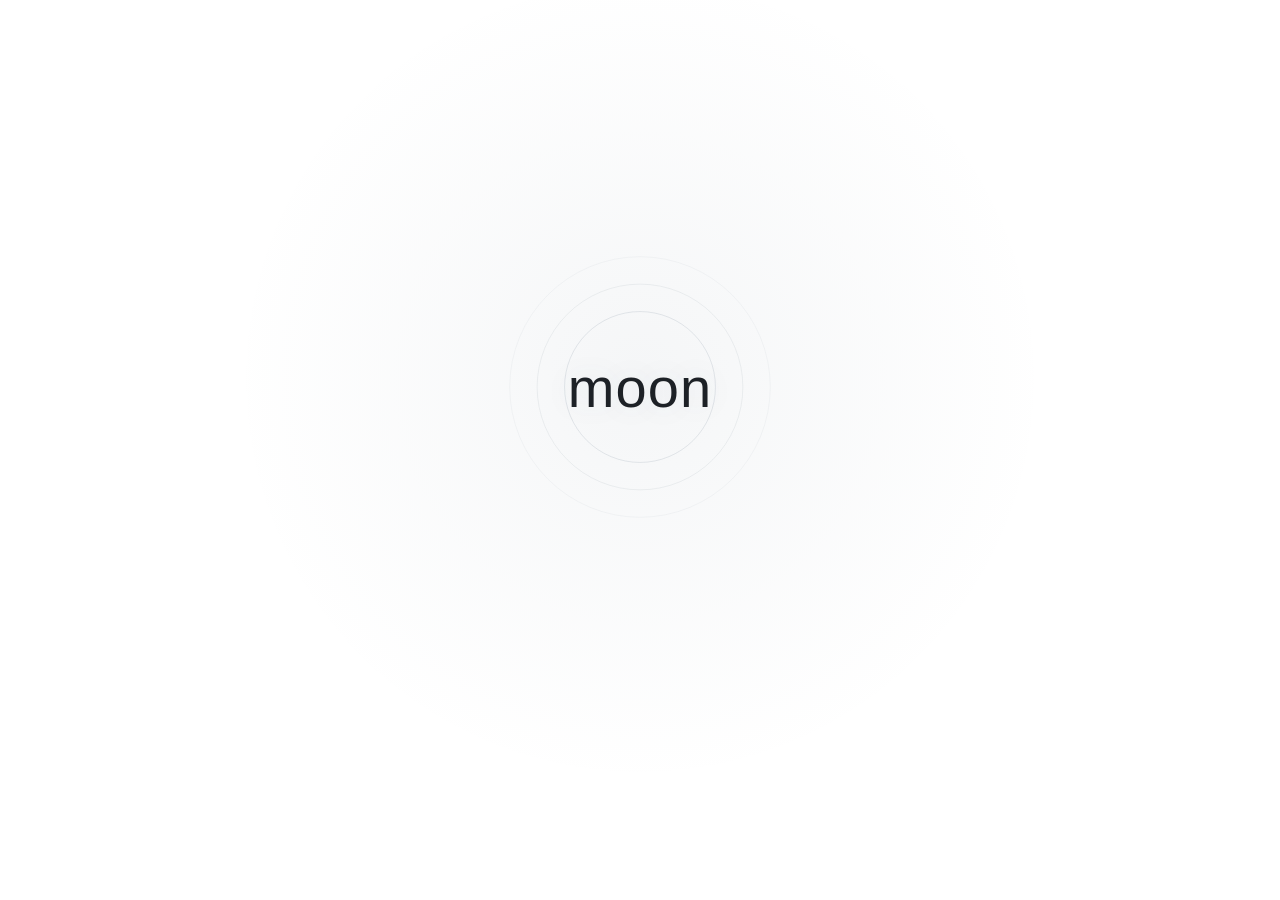
<file: full/moon.html>
<!doctype html>
<html lang="zh-CN" data-theme="light" data-symbol="moon">
<head>
<meta charset="utf-8" />
<meta name="viewport" content="width=device-width, initial-scale=1, viewport-fit=cover, interactive-widget=resizes-content" />
<title>moon</title>
<meta name="description" content="moon · 一个可以慢慢说话的房间" />
<meta name="theme-color" content="#ffffff" />
<meta name="apple-mobile-web-app-capable" content="yes" />
<meta name="apple-mobile-web-app-status-bar-style" content="black-translucent" />
<style>
/* moon · 一个安静的房间
   纯白为主，冷蓝灰，正圆；夜间是深蓝黑。 */

:root {
  --sans: -apple-system, BlinkMacSystemFont, "Segoe UI", "PingFang SC", "Hiragino Sans GB", "Microsoft YaHei", sans-serif;
  --serif: "Songti SC", "Noto Serif CJK SC", "Source Han Serif SC", "STSong", serif;
  --safe-b: env(safe-area-inset-bottom, 0px);
  --safe-t: env(safe-area-inset-top, 0px);
}

html[data-theme="light"] {
  --bg: #ffffff;
  --bg-2: #f7f8fa;
  --surface: #ffffff;
  --surface-2: #f4f6f8;
  --ink: #1d2126;
  --ink-2: #5b6470;
  --muted: #9aa1aa;
  --line: rgba(29, 33, 38, 0.08);
  --line-2: rgba(29, 33, 38, 0.14);
  --accent: #4f6579;
  --accent-2: #3f5366;
  --accent-soft: rgba(79, 101, 121, 0.09);
  --on-accent: #ffffff;
  --bubble-moon: #ffffff;
  --bubble-moon-border: rgba(29, 33, 38, 0.08);
  --bubble-me: #e9eef5;
  --bubble-me-border: rgba(79, 101, 121, 0.10);
  --bubble-me-ink: #1d2126;
  --bottle-bg: #f1f6fb;
  --bottle-border: #dce7f1;
  --wallpaper-veil: rgba(255, 255, 255, 0.74);
  --quote-bg: #f7f8fa;
  --quote-line: rgba(79, 101, 121, 0.35);
  --head-bg: rgba(255, 255, 255, 0.86);
  --composer-bg: rgba(255, 255, 255, 0.86);
  --glass: rgba(255, 255, 255, 0.60);
  --overlay: rgba(255, 255, 255, 0.97);
  --sheet-bg: #ffffff;
  --sheet-backdrop: rgba(17, 22, 28, 0.28);
  --shadow: 0 18px 44px rgba(20, 28, 36, 0.10);
  --status-track: rgba(29, 33, 38, 0.09);
  --status-mood: #4f6579;
  --status-energy: #8a9a8e;
  --danger: #b4574a;
  --avatar-me-bg: radial-gradient(circle at 32% 22%, #ffffff, #e8eef5 72%);
  --avatar-me-ink: #3f5366;
  --avatar-moon-bg: radial-gradient(circle at 66% 16%, #34445a, #1b2430 74%);
  --avatar-moon-ink: #eaf0f5;
  --avatar-ring: rgba(29, 33, 38, 0.12);
  --avatar-shadow: inset 0 1px 0 rgba(255, 255, 255, 0.80), 0 4px 12px rgba(20, 28, 36, 0.08);
  --symbol-moon: #4f6579;
  --symbol-sun: #b07a3c;
  --symbol-shadow: drop-shadow(0 0 10px rgba(79, 101, 121, 0.18));
  --open-glow: rgba(79, 101, 121, 0.06);
  --ripple: rgba(79, 101, 121, 0.22);
  --word-glow: rgba(79, 101, 121, 0.10);
  --seg-bg: #f4f6f8;
  --seg-active: #e7ecf2;
  --switch-off: rgba(29, 33, 38, 0.12);
  --switch-knob: #ffffff;
  --toast-bg: rgba(255, 255, 255, 0.98);
}

html[data-theme="dark"] {
  --bg: #0e141b;
  --bg-2: #121a23;
  --surface: #141d27;
  --surface-2: #18222d;
  --ink: #e8edf2;
  --ink-2: #aeb8c4;
  --muted: #7d8895;
  --line: rgba(232, 237, 242, 0.09);
  --line-2: rgba(232, 237, 242, 0.16);
  --accent: #9fb6ca;
  --accent-2: #b9ccdc;
  --accent-soft: rgba(159, 182, 202, 0.12);
  --on-accent: #0e141b;
  --bubble-moon: rgba(232, 237, 242, 0.055);
  --bubble-moon-border: rgba(232, 237, 242, 0.06);
  --bubble-me: rgba(159, 182, 202, 0.14);
  --bubble-me-border: rgba(159, 182, 202, 0.12);
  --bubble-me-ink: #e8edf2;
  --bottle-bg: #18232f;
  --bottle-border: #26384a;
  --wallpaper-veil: rgba(14, 20, 27, 0.80);
  --quote-bg: rgba(0, 0, 0, 0.18);
  --quote-line: rgba(159, 182, 202, 0.42);
  --head-bg: rgba(14, 20, 27, 0.78);
  --composer-bg: rgba(20, 29, 39, 0.86);
  --glass: rgba(232, 237, 242, 0.05);
  --overlay: rgba(14, 20, 27, 0.97);
  --sheet-bg: #141d27;
  --sheet-backdrop: rgba(2, 6, 10, 0.55);
  --shadow: 0 18px 50px rgba(0, 0, 0, 0.45);
  --status-track: rgba(232, 237, 242, 0.10);
  --status-mood: #9fb6ca;
  --status-energy: #a7b8ae;
  --danger: #d98b7a;
  --avatar-me-bg: radial-gradient(circle at 32% 24%, rgba(232, 237, 242, 0.16), transparent 58%), linear-gradient(150deg, #1a232d, #101720);
  --avatar-me-ink: #cfd8e2;
  --avatar-moon-bg: radial-gradient(circle at 66% 18%, rgba(159, 182, 202, 0.20), transparent 58%), linear-gradient(160deg, #1c2836, #101820 70%);
  --avatar-moon-ink: #e6eef6;
  --avatar-ring: rgba(232, 237, 242, 0.14);
  --avatar-shadow: inset 0 1px 0 rgba(255, 255, 255, 0.06), 0 10px 30px rgba(0, 0, 0, 0.35);
  --symbol-moon: #dbe6ef;
  --symbol-sun: #d3a26a;
  --symbol-shadow: drop-shadow(0 0 12px rgba(219, 230, 239, 0.20));
  --open-glow: rgba(159, 182, 202, 0.07);
  --ripple: rgba(190, 206, 220, 0.20);
  --word-glow: rgba(232, 237, 242, 0.10);
  --seg-bg: rgba(232, 237, 242, 0.05);
  --seg-active: rgba(232, 237, 242, 0.13);
  --switch-off: rgba(232, 237, 242, 0.12);
  --switch-knob: #d9e2ea;
  --toast-bg: rgba(24, 34, 45, 0.97);
}

* { box-sizing: border-box; }

[hidden] { display: none !important; }

html, body {
  height: 100%;
  margin: 0;
}

body {
  background: var(--bg);
  color: var(--ink);
  font-family: var(--sans);
  -webkit-font-smoothing: antialiased;
  -webkit-tap-highlight-color: transparent;
  overscroll-behavior: none;
  transition: background-color 0.35s ease, color 0.35s ease;
}

::selection { background: var(--accent-soft); }

button { font-family: inherit; color: inherit; cursor: pointer; }

button:focus-visible,
input:focus-visible,
textarea:focus-visible {
  outline: 1px solid var(--accent);
  outline-offset: 2px;
}

html[data-symbol="moon"] .symbol { color: var(--symbol-moon); }
html[data-symbol="sun"] .symbol { color: var(--symbol-sun); }

/* ================= 开场页 ================= */

.open {
  position: fixed;
  inset: 0;
  display: flex;
  flex-direction: column;
  align-items: center;
  justify-content: center;
  overflow: hidden;
  background: var(--bg);
  transition: background-color 0.35s ease;
}

.open-glow {
  position: absolute;
  width: min(140vw, 900px);
  height: min(140vw, 900px);
  left: 50%;
  top: 42%;
  transform: translate(-50%, -50%);
  background: radial-gradient(circle at 50% 50%, var(--open-glow), transparent 64%);
  pointer-events: none;
}

.open-sky {
  position: relative;
  z-index: 1;
  transform: translateY(-7vh);
  display: grid;
  place-items: center;
}

.open-mark {
  position: relative;
  width: min(82vw, 340px);
  height: min(82vw, 340px);
  display: grid;
  place-items: center;
}

.open-ripples {
  position: absolute;
  inset: 0;
  width: 100%;
  height: 100%;
  color: var(--ripple);
  overflow: visible;
}

.open-word {
  position: relative;
  margin: 0;
  font-family: var(--sans);
  font-weight: 300;
  font-size: clamp(40px, 11vw, 56px);
  letter-spacing: 0.02em;
  color: var(--ink);
  text-shadow: 0 0 30px var(--word-glow);
}

.open-foot {
  position: absolute;
  left: 0;
  right: 0;
  bottom: calc(6.5vh + var(--safe-b));
  padding: 0 34px;
  text-align: center;
  z-index: 1;
}

.open-copy {
  margin: 0 0 14px;
  font-family: var(--sans);
  font-size: 14px;
  font-weight: 300;
  line-height: 1.9;
  letter-spacing: 0.04em;
  color: var(--ink-2);
  text-wrap: balance;
}

.open-meta {
  margin: 0;
  font-size: 10.5px;
  letter-spacing: 0.16em;
  color: var(--muted);
}

.open-hint {
  margin: 18px 0 0;
  font-size: 9.5px;
  letter-spacing: 0.32em;
  color: var(--muted);
  opacity: 0.5;
}

.ghost-btn {
  width: 40px;
  height: 40px;
  display: grid;
  place-items: center;
  border: none;
  background: transparent;
  color: var(--muted);
  border-radius: 50%;
  transition: color 0.25s ease, background 0.25s ease;
}

.ghost-btn:hover { color: var(--ink-2); background: var(--accent-soft); }

.open-gear {
  position: fixed;
  top: calc(10px + var(--safe-t));
  right: 8px;
  z-index: 2;
  opacity: 0.55;
}

/* ================= 双头像 / 状态 ================= */

.avatars {
  display: flex;
  align-items: center;
  justify-content: center;
}

.avatar {
  position: relative;
  width: 40px;
  height: 40px;
  padding: 0;
  border-radius: 50%;
  overflow: hidden;
  display: grid;
  place-items: center;
  cursor: pointer;
  appearance: none;
  -webkit-appearance: none;
  border: 1px solid var(--avatar-ring);
  box-shadow: var(--avatar-shadow);
  flex: none;
  background: var(--avatar-me-bg);
}

.avatar-me { color: var(--avatar-me-ink); }

.avatar-moon {
  background: var(--avatar-moon-bg);
  color: var(--avatar-moon-ink);
}

.avatar-fallback {
  font-family: var(--serif);
  font-size: 13px;
  line-height: 1;
  display: grid;
  place-items: center;
}

.avatar-moon .avatar-fallback svg { width: 17px; height: 17px; display: block; }

.avatar img {
  position: absolute;
  inset: 0;
  width: 100%;
  height: 100%;
  object-fit: cover;
}

.link {
  position: relative;
  width: 48px;
  height: 20px;
  display: grid;
  place-items: center;
  flex: none;
}

.link::before,
.link::after {
  content: "";
  position: absolute;
  top: 50%;
  width: calc(50% - 10px);
  height: 1px;
  background: var(--line-2);
}

.link::before { left: 0; }
.link::after { right: 0; }

.symbol {
  position: relative;
  z-index: 1;
  width: 22px;
  height: 22px;
  display: grid;
  place-items: center;
  border-radius: 50%;
  background: var(--surface-2);
  filter: var(--symbol-shadow);
}

.symbol svg { width: 14px; height: 14px; display: block; }

.names {
  display: grid;
  grid-template-columns: 40px 48px 40px;
  margin-top: -2px;
  font-size: 8.5px;
  letter-spacing: 0.16em;
  color: var(--muted);
}

.names span { text-align: center; overflow: hidden; text-overflow: ellipsis; white-space: nowrap; }
.names span:first-child { padding-right: 2px; }
.names span:last-child { padding-left: 2px; }

.status {
  width: min(188px, 100%);
  display: grid;
  gap: 5px;
  cursor: pointer;
  user-select: none;
}

.status-row {
  display: grid;
  grid-template-columns: 24px 1fr auto auto;
  align-items: center;
  gap: 6px;
  font-size: 9.5px;
  color: var(--muted);
}

.status-label { letter-spacing: 0.1em; opacity: 0.85; }

.status-track {
  height: 2px;
  border-radius: 3px;
  background: var(--status-track);
  overflow: hidden;
}

.status-fill {
  display: block;
  height: 100%;
  width: 60%;
  border-radius: 3px;
  background: var(--status-mood);
  opacity: 0.75;
  transition: width 0.8s cubic-bezier(0.2, 0.7, 0.2, 1);
}

.status-row[data-k="energy"] .status-fill { background: var(--status-energy); }

.status-word {
  font-size: 9.5px;
  color: var(--ink-2);
  opacity: 0.72;
  letter-spacing: 0.04em;
}

.status-num {
  font-size: 9px;
  color: var(--muted);
  font-variant-numeric: tabular-nums;
  opacity: 0;
  width: 0;
  overflow: hidden;
  transition: opacity 0.25s ease;
}

.status.reveal .status-num { opacity: 0.9; width: auto; }
.status.reveal .status-word { opacity: 0.5; }

/* ================= 聊天 ================= */

.chat {
  position: fixed;
  inset: 0;
  z-index: 10;
  display: flex;
  flex-direction: column;
  background: var(--bg);
  animation: view-in 0.26s ease both;
  transition: background-color 0.35s ease;
}

@keyframes view-in {
  from { transform: translateY(6px); }
  to { transform: none; }
}

.chat-head {
  flex: none;
  display: flex;
  align-items: flex-start;
  gap: 2px;
  padding: calc(6px + var(--safe-t)) 6px 8px;
  border-bottom: 1px solid var(--line);
  background: var(--head-bg);
  backdrop-filter: blur(18px);
  z-index: 12;
}

.chat-head .icon-btn { margin-top: 1px; }

.head-balance { width: 38px; height: 1px; flex: none; }
.chat-head .avatar { transition: transform 0.15s ease, box-shadow 0.2s ease; }
.chat-head .avatar:active { transform: scale(0.95); }
.chat-head .avatar:hover { box-shadow: 0 0 0 3px var(--accent-soft), var(--avatar-shadow); }

.chat-id {
  flex: 1;
  min-width: 0;
  display: flex;
  flex-direction: column;
  align-items: center;
  gap: 6px;
}

.icon-btn {
  width: 38px;
  height: 38px;
  flex: none;
  display: grid;
  place-items: center;
  border: none;
  background: transparent;
  color: var(--ink-2);
  border-radius: 50%;
  transition: background 0.2s ease, color 0.2s ease;
}

.icon-btn:hover { background: var(--accent-soft); color: var(--ink); }
.icon-btn:active { background: var(--accent-soft); }
.icon-btn.small { width: 28px; height: 28px; font-size: 18px; line-height: 1; }

.messages {
  flex: 1;
  overflow-y: auto;
  overflow-x: hidden;
  -webkit-overflow-scrolling: touch;
  overscroll-behavior-y: contain;
  padding: 12px 16px 6px;
  display: flex;
  flex-direction: column;
  gap: 11px;
  width: 100%;
  max-width: 780px;
  margin: 0 auto;
  scrollbar-width: none;
}

.messages::-webkit-scrollbar { width: 0; }

.day-sep {
  display: flex;
  align-items: center;
  gap: 10px;
  margin: 14px 0 2px;
  font-size: 10.5px;
  letter-spacing: 0.1em;
  color: var(--muted);
}

.day-sep::before,
.day-sep::after {
  content: "";
  flex: 1;
  height: 1px;
  background: linear-gradient(90deg, transparent, var(--line-2));
}

.day-sep::after { background: linear-gradient(90deg, var(--line-2), transparent); }

.msg-row {
  display: flex;
  flex-direction: column;
  align-items: flex-start;
  gap: 3px;
  max-width: 100%;
}

.msg-row.me { align-items: flex-end; }

.bubble {
  max-width: min(78%, 520px);
  padding: 9px 13px;
  border-radius: 15px;
  font-size: 15px;
  line-height: 1.64;
  white-space: pre-wrap;
  overflow-wrap: anywhere;
  position: relative;
  -webkit-user-select: text;
  user-select: text;
}

.msg-row.moon .bubble {
  background: var(--bubble-moon);
  border: 1px solid var(--bubble-moon-border);
  border-top-left-radius: 5px;
  font-family: var(--serif);
  letter-spacing: 0.01em;
  color: var(--ink);
  box-shadow: 0 1px 2px rgba(20, 28, 36, 0.03);
}

.msg-row.me .bubble {
  background: var(--bubble-me);
  border: 1px solid var(--bubble-me-border);
  border-top-right-radius: 5px;
  color: var(--bubble-me-ink);
}

.typing-row .bubble {
  display: flex;
  align-items: center;
  gap: 5px;
  padding: 13px 15px;
}

.typing-row .bubble span {
  width: 5px;
  height: 5px;
  border-radius: 50%;
  background: var(--muted);
  opacity: 0.45;
  animation: typing 1.2s infinite ease-in-out;
}

.typing-row .bubble span:nth-child(2) { animation-delay: 0.15s; }
.typing-row .bubble span:nth-child(3) { animation-delay: 0.3s; }

@keyframes typing {
  0%, 60%, 100% { opacity: 0.3; transform: translateY(0); }
  30% { opacity: 0.9; transform: translateY(-2px); }
}

.bubble.media {
  padding: 0;
  border: 1px solid var(--line);
  background: var(--surface-2);
  overflow: hidden;
  line-height: 0;
}

.bubble.media .quote {
  margin: 6px 6px 0;
  line-height: 1.5;
}

.bubble.media img {
  display: block;
  max-width: min(62vw, 250px);
  max-height: 310px;
  width: auto;
  height: auto;
  cursor: zoom-in;
}

.quote {
  display: block;
  cursor: default;
  margin-bottom: 6px;
  padding: 5px 9px;
  border-left: 2px solid var(--quote-line);
  background: var(--quote-bg);
  border-radius: 4px 7px 7px 4px;
  font-family: var(--sans);
  font-size: 12px;
  line-height: 1.5;
  color: var(--ink-2);
  white-space: normal;
  overflow-wrap: anywhere;
}

.quote[role="button"] { cursor: pointer; }
.quote[role="button"]:active { opacity: 0.8; }

.quote b {
  font-weight: 500;
  color: var(--accent-2);
  margin-right: 5px;
  font-size: 11px;
  letter-spacing: 0.04em;
}

.msg-time {
  font-size: 10px;
  letter-spacing: 0.04em;
  color: var(--muted);
  opacity: 0.7;
  padding: 0 4px;
  font-variant-numeric: tabular-nums;
}

.msg-row.hit .bubble {
  animation: hit 1.8s ease;
}

@keyframes hit {
  0%, 100% { box-shadow: 0 0 0 0 rgba(79, 101, 121, 0); }
  18% { box-shadow: 0 0 0 1.5px rgba(79, 101, 121, 0.45); }
  70% { box-shadow: 0 0 0 1.5px rgba(79, 101, 121, 0.14); }
}

.to-bottom {
  position: absolute;
  right: 14px;
  bottom: calc(92px + var(--safe-b));
  z-index: 13;
  width: 34px;
  height: 34px;
  display: grid;
  place-items: center;
  border-radius: 50%;
  border: 1px solid var(--line);
  background: var(--surface);
  color: var(--ink-2);
  box-shadow: var(--shadow);
}

.new-pill {
  position: absolute;
  left: 50%;
  bottom: calc(92px + var(--safe-b));
  transform: translateX(-50%);
  z-index: 13;
  padding: 6px 14px;
  border-radius: 999px;
  border: 1px solid var(--accent-soft);
  background: var(--surface);
  color: var(--accent-2);
  font-size: 11.5px;
  letter-spacing: 0.1em;
  box-shadow: var(--shadow);
  animation: pill-in 0.24s ease both;
}

@keyframes pill-in {
  from { transform: translate(-50%, 6px); }
  to { transform: translate(-50%, 0); }
}

.composer-wrap {
  flex: none;
  padding: 6px 12px calc(8px + var(--safe-b));
  background: linear-gradient(180deg, transparent, var(--bg) 34%);
}

.quote-bar,
.composer {
  width: 100%;
  max-width: 780px;
  margin: 0 auto;
}

.quote-bar {
  display: flex;
  align-items: center;
  gap: 8px;
  padding: 6px 8px 6px 10px;
  margin-bottom: 6px;
  border-radius: 12px;
  background: var(--surface);
  border: 1px solid var(--line);
  font-size: 12px;
  color: var(--muted);
  animation: quote-in 0.18s ease both;
}

.quote-preview {
  flex: 1;
  min-width: 0;
  display: flex;
  gap: 6px;
  border-left: 2px solid var(--quote-line);
  padding-left: 8px;
}

.quote-preview span:first-child { color: var(--accent-2); flex: none; }

#quoteText {
  overflow: hidden;
  text-overflow: ellipsis;
  white-space: nowrap;
  color: var(--ink-2);
}

.composer {
  position: relative;
  display: flex;
  align-items: flex-end;
  gap: 1px;
  padding: 4px 6px;
  border-radius: 22px;
  border: 1px solid var(--line);
  background: var(--composer-bg);
  backdrop-filter: blur(14px);
  box-shadow: 0 8px 24px rgba(20, 28, 36, 0.05);
}

.composer .icon-btn { width: 34px; height: 34px; margin-bottom: 1px; }

#input {
  flex: 1;
  min-width: 0;
  min-height: 36px;
  max-height: 120px;
  padding: 8px 4px;
  border: none;
  outline: none;
  resize: none;
  background: transparent;
  color: var(--ink);
  font-family: inherit;
  font-size: 15px;
  line-height: 1.5;
}

#input::placeholder { color: var(--muted); }

.send-btn {
  flex: none;
  width: 34px;
  height: 34px;
  margin: 1px 0 1px 3px;
  border: none;
  border-radius: 50%;
  display: grid;
  place-items: center;
  background: var(--accent);
  color: var(--on-accent);
  transition: opacity 0.2s ease, transform 0.15s ease, background 0.2s ease;
}

.send-btn:disabled { opacity: 0.22; background: var(--muted); color: var(--bg); }
.send-btn:not(:disabled):active { transform: scale(0.95); }

.plus-menu {
  position: absolute;
  left: 4px;
  bottom: calc(100% + 8px);
  width: 172px;
  padding: 6px;
  display: flex;
  flex-direction: column;
  gap: 1px;
  border-radius: 14px;
  border: 1px solid var(--line-2);
  background: var(--surface);
  box-shadow: var(--shadow);
  z-index: 25;
}

.plus-menu button {
  border: none;
  background: transparent;
  text-align: left;
  padding: 10px 12px;
  border-radius: 9px;
  font-size: 13.5px;
  color: var(--ink);
}

.plus-menu button:active { background: var(--accent-soft); }

.plus-sep {
  height: 1px;
  margin: 4px 6px;
  background: var(--line);
}

/* ================= 搜索 ================= */

.search-panel {
  position: absolute;
  inset: 0;
  z-index: 30;
  display: flex;
  flex-direction: column;
  background: var(--overlay);
  backdrop-filter: blur(18px);
  animation: view-in 0.2s ease both;
  padding-top: var(--safe-t);
}

.search-bar {
  display: flex;
  align-items: center;
  gap: 8px;
  padding: 10px 12px;
  border-bottom: 1px solid var(--line);
  color: var(--muted);
}

#searchInput {
  flex: 1;
  min-width: 0;
  padding: 9px 12px;
  border-radius: 12px;
  border: 1px solid var(--line);
  background: var(--surface);
  color: var(--ink);
  font-size: 14px;
  font-family: inherit;
  outline: none;
}

#searchInput::placeholder { color: var(--muted); }

.search-results {
  flex: 1;
  overflow-y: auto;
  padding: 4px 0 calc(20px + var(--safe-b));
}

.search-item {
  display: block;
  width: 100%;
  text-align: left;
  padding: 12px 18px;
  border: none;
  border-bottom: 1px solid var(--line);
  background: transparent;
  color: var(--ink-2);
  font-size: 13.5px;
  line-height: 1.55;
}

.search-item:active { background: var(--accent-soft); }

.search-item .who {
  color: var(--accent-2);
  margin-right: 7px;
  font-size: 11px;
  letter-spacing: 0.06em;
}

.search-item .when {
  display: block;
  margin-top: 4px;
  font-size: 10.5px;
  color: var(--muted);
  letter-spacing: 0.06em;
}

.search-empty {
  padding: 40px 18px;
  text-align: center;
  color: var(--muted);
  font-size: 12.5px;
  letter-spacing: 0.08em;
}

/* ================= 字卡库 ================= */

.cardlib {
  position: fixed;
  inset: 0;
  z-index: 35;
  display: flex;
  flex-direction: column;
  background: var(--bg);
  animation: view-in 0.24s ease both;
  transition: background-color 0.35s ease;
}

.page-head {
  flex: none;
  display: flex;
  align-items: center;
  gap: 4px;
  padding: calc(6px + var(--safe-t)) 6px 6px;
  border-bottom: 1px solid var(--line);
  background: var(--head-bg);
  backdrop-filter: blur(18px);
}

.page-title {
  flex: 1;
  text-align: center;
  font-family: var(--serif);
  font-size: 15px;
  letter-spacing: 0.16em;
  color: var(--ink);
}

.page-side {
  width: 54px;
  text-align: right;
  padding-right: 2px;
  font-size: 10.5px;
  letter-spacing: 0.06em;
  color: var(--muted);
  font-variant-numeric: tabular-nums;
}

.select-toggle {
  flex: none;
  width: 48px;
  padding: 7px 2px;
  font-size: 12.5px;
  white-space: nowrap;
  color: var(--ink-2);
}

.select-toggle.active { color: var(--accent-2); }

.card-search {
  flex: none;
  display: flex;
  align-items: center;
  gap: 7px;
  margin: 0 20px 2px;
  padding: 7px 10px;
  border-radius: 10px;
  border: 1px solid var(--line);
  background: var(--surface);
  color: var(--muted);
}

.card-search input {
  flex: 1;
  min-width: 0;
  border: none;
  outline: none;
  background: transparent;
  color: var(--ink);
  font-family: var(--sans);
  font-size: 13px;
}

.chips {
  flex: none;
  display: flex;
  gap: 8px;
  overflow-x: auto;
  padding: 10px 20px 10px;
  scrollbar-width: none;
}

.chips::-webkit-scrollbar { display: none; }

.chip {
  flex: none;
  padding: 6px 12px;
  border-radius: 999px;
  border: 1px solid var(--line);
  background: transparent;
  color: var(--ink-2);
  font-size: 12px;
  letter-spacing: 0.04em;
  white-space: nowrap;
  transition: background 0.2s ease, border-color 0.2s ease, color 0.2s ease;
}

.chip.active {
  background: var(--accent-soft);
  border-color: var(--accent-soft);
  color: var(--accent-2);
}

.cards-list {
  flex: 1;
  min-height: 0;
  overflow-y: auto;
  padding: 0 20px calc(16px + var(--safe-b));
  min-height: 120px;
}

.card-item {
  display: flex;
  align-items: center;
  gap: 10px;
  padding: 12px 2px;
  border-bottom: 1px solid var(--line);
}

.card-text {
  flex: 1;
  min-width: 0;
  border: none;
  background: transparent;
  padding: 0;
  text-align: left;
  font-family: var(--serif);
  font-size: 15px;
  line-height: 1.55;
  color: var(--ink);
  white-space: pre-wrap;
  overflow-wrap: anywhere;
}

.card-del {
  flex: none;
  border: none;
  background: transparent;
  color: var(--muted);
  font-size: 17px;
  width: 30px;
  height: 30px;
  border-radius: 50%;
  opacity: 0.6;
}

.card-del:hover { color: var(--danger); background: rgba(180, 87, 74, 0.08); opacity: 1; }

.card-edit {
  flex: none;
  border: none;
  background: transparent;
  color: var(--muted);
  width: 30px;
  height: 30px;
  border-radius: 50%;
  display: grid;
  place-items: center;
  opacity: 0.6;
}

.card-edit:hover { color: var(--accent-2); background: var(--accent-soft); opacity: 1; }

.card-item.selected {
  background: var(--accent-soft);
  border-radius: 10px;
  padding-inline: 8px;
  margin-inline: -6px;
}

.card-check {
  flex: none;
  width: 18px;
  height: 18px;
  border-radius: 50%;
  border: 1px solid var(--line-2);
  display: grid;
  place-items: center;
}

.card-check.on {
  background: var(--accent);
  border-color: var(--accent);
}

.card-check.on::after {
  content: "";
  width: 7px;
  height: 4px;
  border-left: 2px solid var(--on-accent);
  border-bottom: 2px solid var(--on-accent);
  transform: rotate(-45deg) translateY(-1px);
}

.select-bar {
  flex: none;
  display: flex;
  align-items: center;
  justify-content: space-between;
  gap: 8px;
  padding: 10px 20px calc(10px + var(--safe-b));
  border-top: 1px solid var(--line);
  background: var(--sheet-bg);
}

.select-bar .danger { color: var(--danger); }
.select-bar .danger:disabled { opacity: 0.4; }

.edit-textarea { min-height: 110px; resize: vertical; }

.edit-actions {
  display: flex;
  justify-content: flex-end;
  margin-top: 12px;
}

.cards-empty {
  padding: 40px 0;
  text-align: center;
  color: var(--muted);
  font-size: 12.5px;
  letter-spacing: 0.06em;
}

.card-tools {
  flex: none;
  display: flex;
  flex-direction: column;
  gap: 8px;
  padding: 10px 20px 12px;
  border-bottom: 1px solid var(--line);
}

.card-quick-add {
  display: flex;
  align-items: flex-end;
  gap: 8px;
}

#cardNew {
  flex: 1;
  min-width: 0;
  min-height: 46px;
  max-height: 96px;
  padding: 9px 12px;
  border-radius: 11px;
  border: 1px solid var(--line);
  background: var(--surface);
  color: var(--ink);
  font-family: var(--sans);
  font-size: 14px;
  line-height: 1.55;
  resize: none;
  outline: none;
}

#cardNew::placeholder { color: var(--muted); font-size: 13px; }

#cardAdd { padding: 8px 14px; font-size: 12.5px; }

.card-import-row {
  display: flex;
  flex-wrap: wrap;
  align-items: center;
  gap: 8px;
}

.tool-btn {
  display: inline-flex;
  align-items: center;
  gap: 5px;
  padding: 6px 10px;
  border-radius: 9px;
  border: 1px solid var(--line);
  background: var(--surface-2);
  color: var(--ink-2);
  font-size: 12px;
  letter-spacing: 0.02em;
}

.tool-btn:active { background: var(--accent-soft); }

.tool-hint {
  margin-left: auto;
  font-size: 10px;
  letter-spacing: 0.02em;
  color: var(--muted);
}

.card-text.card-image { display: flex; align-items: center; }

.card-thumb {
  display: block;
  width: 54px;
  height: 54px;
  border-radius: 10px;
  overflow: hidden;
  border: 1px solid var(--line);
  background: var(--surface-2);
}

.card-thumb img {
  display: block;
  width: 100%;
  height: 100%;
  object-fit: cover;
}

/* 导入预览 */

.import-body {
  flex: 1;
  min-height: 0;
  overflow-y: auto;
  padding: 0 20px 12px;
}

.import-item {
  display: flex;
  align-items: flex-start;
  gap: 10px;
  padding: 10px 0;
  border-bottom: 1px solid var(--line);
}

.import-item input[type="checkbox"] {
  width: 16px;
  height: 16px;
  margin-top: 3px;
  accent-color: var(--accent);
  flex: none;
}

.import-text {
  flex: 1;
  min-width: 0;
  font-size: 14px;
  line-height: 1.5;
  color: var(--ink);
  white-space: pre-wrap;
  overflow-wrap: anywhere;
}

.import-item.dup .import-text { color: var(--muted); }

.import-badge {
  flex: none;
  font-size: 10px;
  color: var(--muted);
  border: 1px solid var(--line);
  border-radius: 999px;
  padding: 2px 7px;
}

.import-thumb {
  width: 56px;
  height: 56px;
  border-radius: 10px;
  overflow: hidden;
  border: 1px solid var(--line);
  background: var(--surface-2);
  flex: none;
}

.import-thumb img {
  display: block;
  width: 100%;
  height: 100%;
  object-fit: cover;
}

.import-url {
  display: block;
  margin-top: 3px;
  font-size: 10px;
  color: var(--muted);
  overflow-wrap: anywhere;
}

.import-cats {
  display: flex;
  flex-wrap: wrap;
  gap: 6px;
  padding: 10px 0 4px;
}

.import-cats .chip {
  padding: 5px 10px;
  font-size: 11.5px;
}

.import-hint {
  margin: 8px 0 0;
  font-size: 11.5px;
  line-height: 1.6;
  color: var(--muted);
}

.import-url-input {
  width: 100%;
  min-height: 150px;
  resize: vertical;
  padding: 10px 12px;
  border-radius: 12px;
  border: 1px solid var(--line);
  background: var(--surface);
  color: var(--ink);
  font-family: var(--sans);
  font-size: 13px;
  line-height: 1.6;
  outline: none;
}

.import-foot {
  flex: none;
  display: flex;
  align-items: center;
  justify-content: space-between;
  gap: 8px;
  padding: 10px 20px calc(12px + var(--safe-b));
  border-top: 1px solid var(--line);
  background: var(--sheet-bg);
}

.import-summary {
  flex: 1;
  min-width: 0;
  font-size: 11.5px;
  color: var(--muted);
}

.import-error { font-size: 11.5px; color: var(--danger); }

.mini-primary:disabled { opacity: 0.35; }

/* ================= 大图 ================= */

.viewer {
  position: fixed;
  inset: 0;
  z-index: 60;
  display: flex;
  align-items: center;
  justify-content: center;
  background: rgba(8, 8, 10, 0.97);
  padding: 16px;
}

.viewer img {
  max-width: 96vw;
  max-height: 88vh;
  object-fit: contain;
  border-radius: 2px;
}

.viewer-close {
  position: absolute;
  top: calc(12px + var(--safe-t));
  right: 14px;
  width: 40px;
  height: 40px;
  border-radius: 50%;
  border: none;
  background: rgba(255, 255, 255, 0.1);
  color: #f4efe5;
  font-size: 22px;
  line-height: 1;
  display: grid;
  place-items: center;
}

/* ================= 涂鸦 ================= */

.doodle-layer {
  position: fixed;
  inset: 0;
  z-index: 70;
  display: flex;
  align-items: center;
  justify-content: center;
  padding: 18px;
}

.doodle-backdrop {
  position: absolute;
  inset: 0;
  background: var(--sheet-backdrop);
  backdrop-filter: blur(3px);
}

.doodle-panel {
  position: relative;
  z-index: 1;
  width: min(92vw, 400px);
  max-height: 88dvh;
  display: flex;
  flex-direction: column;
  background: var(--sheet-bg);
  border: 1px solid var(--line-2);
  border-radius: 20px;
  box-shadow: var(--shadow);
  overflow: hidden;
  animation: view-in 0.2s ease;
}

.doodle-head {
  display: flex;
  align-items: center;
  justify-content: space-between;
  padding: 9px 10px 8px 16px;
  border-bottom: 1px solid var(--line);
}

.doodle-head strong {
  font-family: var(--serif);
  font-weight: 400;
  font-size: 14px;
  letter-spacing: 0.14em;
  color: var(--ink);
}

.doodle-canvas-wrap { padding: 12px 14px 0; }

#doodleCanvas {
  display: block;
  width: 100%;
  height: min(40vh, 300px);
  background: var(--bg-2);
  border: 1px solid var(--line);
  border-radius: 12px;
  touch-action: none;
}

.doodle-bar {
  display: grid;
  grid-template-columns: auto auto 1fr;
  align-items: center;
  gap: 8px 10px;
  padding: 10px 14px 14px;
}

.swatches,
.sizes {
  display: flex;
  align-items: center;
  gap: 7px;
}

.swatch {
  width: 21px;
  height: 21px;
  border-radius: 50%;
  border: 1px solid var(--line-2);
  padding: 0;
  transition: box-shadow 0.2s ease, transform 0.15s ease;
}

.swatch.active {
  box-shadow: 0 0 0 2px var(--bg), 0 0 0 3px var(--accent);
  transform: scale(1.06);
}

.swatch.custom {
  position: relative;
  display: grid;
  place-items: center;
  overflow: hidden;
  background: conic-gradient(from 0deg, #e57373, #e8c06a, #7fb08a, #6f9bc4, #9a7fc4, #e57373);
  border-color: var(--line-2);
}

.swatch.custom.active {
  box-shadow: 0 0 0 2px var(--bg), 0 0 0 3px var(--ink);
  transform: none;
}

.custom-dot {
  width: 12px;
  height: 12px;
  border-radius: 50%;
  border: 2px solid rgba(255, 255, 255, 0.92);
  box-shadow: 0 0 0 1px rgba(0, 0, 0, 0.16);
}

.swatch.custom input[type="color"] {
  position: absolute;
  inset: 0;
  width: 100%;
  height: 100%;
  padding: 0;
  border: none;
  opacity: 0;
  cursor: pointer;
}

.size-dot {
  width: 28px;
  height: 28px;
  border: none;
  background: transparent;
  display: grid;
  place-items: center;
  border-radius: 50%;
}

.size-dot i {
  display: block;
  border-radius: 50%;
  background: var(--ink);
  opacity: 0.7;
}

.size-dot.active i { background: var(--accent); opacity: 1; }
.size-dot.active { background: var(--accent-soft); }

.doodle-actions,
.doodle-send {
  display: flex;
  align-items: center;
  gap: 4px;
}

.doodle-actions { justify-content: flex-end; }
.doodle-actions .text-btn { padding: 6px 6px; white-space: nowrap; }
.doodle-send { grid-column: 1 / -1; justify-content: space-between; }

.text-btn {
  border: none;
  background: transparent;
  color: var(--ink-2);
  font-size: 13px;
  padding: 7px 10px;
  border-radius: 8px;
  letter-spacing: 0.06em;
}

.text-btn:hover { background: var(--accent-soft); color: var(--ink); }

.mini-primary {
  border: none;
  border-radius: 999px;
  padding: 8px 18px;
  background: var(--accent);
  color: var(--on-accent);
  font-size: 13px;
  letter-spacing: 0.08em;
  font-weight: 500;
}

.mini-primary:active { transform: scale(0.97); }

/* ================= 弹层 ================= */

.sheet-backdrop {
  position: fixed;
  inset: 0;
  z-index: 40;
  background: var(--sheet-backdrop);
  backdrop-filter: blur(2px);
}

.sheet-backdrop.data-backdrop { z-index: 75; }
.sheet.data-sheet { z-index: 80; }
#sheetBackdrop { z-index: 64; }
#sheet { z-index: 65; }

.sheet {
  position: fixed;
  left: 0;
  right: 0;
  bottom: 0;
  z-index: 50;
  display: flex;
  flex-direction: column;
  max-height: 84dvh;
  padding-bottom: var(--safe-b);
  background: var(--sheet-bg);
  border-radius: 22px 22px 0 0;
  border-top: 1px solid var(--line-2);
  box-shadow: var(--shadow);
  animation: sheet-up 0.26s cubic-bezier(0.2, 0.8, 0.2, 1) both;
}

.sheet.tall { max-height: 90dvh; }

@keyframes sheet-up {
  from { transform: translateY(24px); }
  to { transform: none; }
}

.sheet-handle {
  width: 38px;
  height: 4px;
  border-radius: 4px;
  background: var(--line-2);
  margin: 9px auto 4px;
  flex: none;
}

.sheet-head {
  display: flex;
  align-items: center;
  justify-content: space-between;
  padding: 4px 20px 10px;
  flex: none;
}

.sheet-head strong {
  font-size: 14px;
  font-weight: 500;
  letter-spacing: 0.12em;
  color: var(--ink);
}

.sheet-body { padding: 0 20px calc(20px + var(--safe-b)); overflow-y: auto; }

.sheet-scroll { overflow-y: auto; padding: 0 20px calc(24px + var(--safe-b)); }

.sheet-actions { display: flex; flex-direction: column; padding: 4px 8px 8px; }

.sheet-actions button {
  border: none;
  background: transparent;
  text-align: left;
  padding: 14px;
  border-radius: 12px;
  font-size: 15px;
  color: var(--ink);
}

.sheet-actions button:active { background: var(--accent-soft); }
.sheet-actions button.danger { color: var(--danger); }

/* ================= 设置 ================= */

.set-block { padding: 14px 0 6px; border-bottom: 1px solid var(--line); }

.set-block:last-of-type { border-bottom: none; }

.set-block h3 {
  margin: 0 0 10px;
  font-size: 11.5px;
  font-weight: 500;
  letter-spacing: 0.16em;
  color: var(--muted);
}

.segmented {
  display: grid;
  grid-template-columns: repeat(3, 1fr);
  gap: 3px;
  padding: 3px;
  border-radius: 12px;
  background: var(--seg-bg);
}

.segmented button {
  border: none;
  border-radius: 9px;
  padding: 8px 4px;
  background: transparent;
  color: var(--ink-2);
  font-size: 12px;
  letter-spacing: 0.02em;
  transition: background 0.2s ease, color 0.2s ease;
}

.segmented button.active { background: var(--seg-active); color: var(--ink); }

.avatar-rows { display: flex; flex-direction: column; }

.avatar-row {
  display: flex;
  align-items: center;
  gap: 12px;
  padding: 9px 0;
}

.avatar.tiny {
  width: 38px;
  height: 38px;
  box-shadow: none;
  font-size: 12px;
}

.avatar.tiny .avatar-fallback { font-size: 12px; }
.avatar.tiny .avatar-fallback svg { width: 18px; height: 18px; }

.avatar-row-name { flex: 1; font-size: 13.5px; color: var(--ink-2); }

.switch-row {
  display: flex;
  align-items: center;
  justify-content: space-between;
  gap: 12px;
  padding: 14px 0 6px;
  font-size: 13.5px;
  color: var(--ink-2);
  cursor: pointer;
}

.switch-row input { position: absolute; opacity: 0; pointer-events: none; }

.switch {
  flex: none;
  width: 42px;
  height: 24px;
  border-radius: 999px;
  background: var(--switch-off);
  position: relative;
  transition: background 0.22s ease;
}

.switch::after {
  content: "";
  position: absolute;
  top: 3px;
  left: 3px;
  width: 18px;
  height: 18px;
  border-radius: 50%;
  background: var(--switch-knob);
  transition: transform 0.22s cubic-bezier(0.2, 0.8, 0.2, 1);
}

.switch-row input:checked + .switch { background: var(--accent); }
.switch-row input:checked + .switch::after { transform: translateX(18px); background: var(--on-accent); }

.hint {
  margin: 8px 0 4px;
  font-size: 12px;
  line-height: 1.7;
  color: var(--muted);
  letter-spacing: 0.02em;
}

.version {
  margin: 22px 0 4px;
  text-align: center;
  font-size: 10.5px;
  letter-spacing: 0.18em;
  color: var(--muted);
  opacity: 0.6;
}

/* ================= 提示 ================= */

.toast {
  position: fixed;
  left: 50%;
  bottom: calc(120px + var(--safe-b));
  transform: translateX(-50%);
  z-index: 90;
  padding: 9px 16px;
  border-radius: 999px;
  background: var(--toast-bg);
  border: 1px solid var(--line-2);
  color: var(--ink-2);
  font-size: 12.5px;
  letter-spacing: 0.04em;
  box-shadow: var(--shadow);
  animation: quote-in 0.18s ease both;
  max-width: 80vw;
  text-align: center;
}

@keyframes quote-in {
  from { transform: translateY(4px); }
  to { transform: none; }
}

/* ================= 宽屏 ================= */

@media (min-width: 720px) {
  .messages { padding-inline: 24px; }
  .open-mark { width: 360px; height: 360px; }
  .chat-id { gap: 7px; }
  .status { width: 208px; }
}

@media (prefers-reduced-motion: reduce) {
  *, *::before, *::after {
    animation-duration: 0.01ms !important;
    animation-iteration-count: 1 !important;
    transition-duration: 0.01ms !important;
  }
}

/* ================= 数据 / 备份 ================= */

.data-actions {
  display: flex;
  flex-wrap: wrap;
  gap: 8px;
  margin-top: 10px;
}

.data-actions .tool-btn { flex: none; }

.data-clear {
  margin-top: 10px;
  padding-left: 0;
  color: var(--danger);
}

.field-input {
  width: 100%;
  border: 1px solid var(--line);
  border-radius: 10px;
  background: var(--surface);
  color: var(--ink);
  font-family: var(--sans);
  font-size: 14px;
  padding: 10px 12px;
  outline: none;
}

.field-input:focus { border-color: var(--accent); }

.backup-fields {
  display: flex;
  flex-direction: column;
  gap: 8px;
  margin-top: 10px;
}

.danger-text { color: var(--danger); }
.mini-primary.danger-btn { background: var(--danger); }


/* ================= 漂流瓶 / 收藏 ================= */

.bubble.bottle {
  background: var(--bottle-bg);
  border: 1px solid var(--bottle-border);
  padding: 12px 14px;
}

.bottle-label {
  display: flex;
  align-items: center;
  gap: 5px;
  font-size: 9.5px;
  letter-spacing: 0.16em;
  color: var(--accent-2);
}

.bottle-label::before {
  content: "";
  width: 4px;
  height: 4px;
  border-radius: 50%;
  background: currentColor;
  opacity: 0.55;
}

.bottle-line {
  margin: 6px 0 3px;
  font-family: var(--serif);
  font-size: 15px;
  line-height: 1.85;
  color: var(--ink);
  white-space: pre-wrap;
  overflow-wrap: anywhere;
}

.bottle-date {
  font-size: 10px;
  letter-spacing: 0.04em;
  color: var(--muted);
}

.collection-item {
  padding: 14px 2px;
  border-bottom: 1px solid var(--line);
}

.collection-item:last-child { border-bottom: none; }

.collection-top {
  display: flex;
  align-items: center;
  gap: 7px;
}

.collection-who {
  font-size: 10px;
  letter-spacing: 0.14em;
  color: var(--ink-2);
}

.bottle-tag {
  padding: 2px 6px;
  border-radius: 99px;
  background: var(--accent-soft);
  color: var(--accent-2);
  font-size: 9px;
  letter-spacing: 0.06em;
}

.collection-time {
  margin-left: auto;
  font-size: 10px;
  color: var(--muted);
  font-variant-numeric: tabular-nums;
}

.collection-del {
  flex: none;
  width: 26px;
  height: 26px;
  border: none;
  border-radius: 50%;
  background: transparent;
  color: var(--muted);
  font-size: 17px;
  line-height: 1;
}

.collection-del:active { background: rgba(180, 87, 74, 0.08); color: var(--danger); }

.collection-text {
  margin: 7px 0 0;
  font-family: var(--serif);
  font-size: 15px;
  line-height: 1.8;
  color: var(--ink);
  white-space: pre-wrap;
  overflow-wrap: anywhere;
}

.collections-empty {
  padding: 20px 0;
  font-family: var(--serif);
  font-size: 14px;
  line-height: 1.8;
  color: var(--muted);
}

/* ================= 头像库 / 昵称库 / 壁纸 ================= */

.identity-preview {
  display: flex;
  align-items: center;
  gap: 12px;
  margin: 12px 0 6px;
}

.identity-copy { min-width: 0; }
.identity-name {
  font-family: var(--serif);
  font-size: 16px;
  color: var(--ink);
  line-height: 1.3;
}

.identity-copy .hint { margin: 2px 0 0; }

.identity-kind-tabs { margin: 7px 0 0; }

.avatar-library {
  display: flex;
  flex-wrap: wrap;
  gap: 12px;
  margin: 10px 0 8px;
}

.avatar-cell {
  position: relative;
  width: 52px;
  height: 52px;
}

.avatar-choice {
  width: 52px;
  height: 52px;
  padding: 0;
  border-radius: 50%;
  border: 1px solid var(--line-2);
  background: var(--surface-2);
  overflow: hidden;
}

.avatar-choice.active {
  outline: 2px solid var(--accent);
  outline-offset: 2px;
}

.avatar-choice img {
  width: 100%;
  height: 100%;
  object-fit: cover;
  display: block;
}

.avatar-remove {
  position: absolute;
  top: -4px;
  right: -4px;
  z-index: 1;
  width: 18px;
  height: 18px;
  padding: 0;
  border: 1px solid var(--line-2);
  border-radius: 50%;
  background: var(--surface);
  color: var(--muted);
  font-size: 12px;
  line-height: 1;
  display: grid;
  place-items: center;
}

.avatar-remove:active { color: var(--danger); background: var(--surface-2); }

.name-library {
  display: flex;
  flex-wrap: wrap;
  gap: 8px;
  margin: 10px 0 8px;
}

.name-cell {
  display: inline-flex;
  align-items: center;
  gap: 2px;
}

.name-remove {
  width: 18px;
  height: 18px;
  padding: 0;
  border: none;
  border-radius: 50%;
  background: transparent;
  color: var(--muted);
  font-size: 13px;
  line-height: 1;
  display: grid;
  place-items: center;
}

.name-remove:active { color: var(--danger); background: var(--surface-2); }

.identity-empty {
  width: 100%;
  margin: 4px 0;
}

.name-add-row {
  display: flex;
  align-items: center;
  gap: 8px;
  margin: 8px 0 4px;
}

.name-add-row .field-input { flex: 1; }

.wallpaper-row {
  display: flex;
  gap: 8px;
  margin: 10px 0;
}

.wallpaper-row button {
  flex: 1;
  min-width: 0;
  display: flex;
  flex-direction: column;
  align-items: center;
  gap: 6px;
  padding: 8px 4px 7px;
  border: 1px solid var(--line);
  border-radius: 12px;
  background: var(--surface);
  color: var(--ink-2);
  font-size: 10.5px;
}

.wallpaper-row button.active {
  border-color: var(--accent);
  background: var(--accent-soft);
  color: var(--accent-2);
}

.wall-swatch {
  width: 32px;
  height: 32px;
  border-radius: 9px;
  border: 1px solid var(--line);
}

.wall-swatch.plain { background: #ffffff; }
.wall-swatch.mist { background: linear-gradient(155deg, #eef5fc, #dce9f5); }
.wall-swatch.dusk { background: linear-gradient(155deg, #f2f5f8, #e5ebf1); }
.wall-swatch.paper { background: linear-gradient(155deg, #f8f8f6, #edf0ee); }

html[data-theme="dark"] .wall-swatch.plain { background: #141d27; }
html[data-theme="dark"] .wall-swatch.mist { background: linear-gradient(155deg, #182734, #101a24); }
html[data-theme="dark"] .wall-swatch.dusk { background: linear-gradient(155deg, #18232d, #0f151c); }
html[data-theme="dark"] .wall-swatch.paper { background: linear-gradient(155deg, #1a1d1b, #0e141b); }

.chat[data-wallpaper="mist"] {
  background: linear-gradient(180deg, #f2f7fc 0%, #ffffff 72%);
}

.chat[data-wallpaper="dusk"] {
  background: linear-gradient(180deg, #f2f5f8 0%, #ffffff 72%);
}

.chat[data-wallpaper="paper"] {
  background: linear-gradient(180deg, #f8f8f6 0%, #ffffff 72%);
}

html[data-theme="dark"] .chat[data-wallpaper="mist"] {
  background: linear-gradient(180deg, #101a24 0%, #0e141b 72%);
}

html[data-theme="dark"] .chat[data-wallpaper="dusk"] {
  background: linear-gradient(180deg, #15131c 0%, #0e141b 72%);
}

html[data-theme="dark"] .chat[data-wallpaper="paper"] {
  background: linear-gradient(180deg, #17150f 0%, #0e141b 72%);
}

/* ================= 宽屏侧栏 ================= */

.side-rail { display: none; }

@media (min-width: 720px) and (min-height: 560px) {
  body[data-view="chat"] .chat { right: 64px; }
  body[data-view="chat"] .side-rail {
    position: fixed;
    top: 0;
    right: 0;
    bottom: 0;
    z-index: 11;
    width: 64px;
    display: flex;
    flex-direction: column;
    align-items: center;
    gap: 8px;
    padding: calc(18px + var(--safe-t)) 0 calc(14px + var(--safe-b));
    background: var(--head-bg);
    border-left: 1px solid var(--line);
    backdrop-filter: blur(18px);
  }
}

.rail-btn {
  width: 48px;
  padding: 8px 0 7px;
  border: none;
  border-radius: 12px;
  background: transparent;
  color: var(--ink-2);
  display: flex;
  flex-direction: column;
  align-items: center;
  gap: 5px;
  font-size: 9.5px;
  letter-spacing: 0.08em;
}

.rail-btn:hover,
.rail-btn:active { background: var(--accent-soft); color: var(--accent-2); }

.drawer-tabs { margin: 0 0 5px; }

.bottle-item {
  padding: 14px 2px;
  border-bottom: 1px solid var(--line);
}

.bottle-item:last-child { border-bottom: none; }

.bottle-item .bottle-date { margin-top: 4px; }

/* ================= 表情包网格 ================= */

.sticker-grid {
  display: grid;
  grid-template-columns: repeat(4, minmax(0, 1fr));
  gap: 8px;
  padding: 6px 0 12px;
}

.sticker-item {
  aspect-ratio: 1;
  padding: 0;
  border-radius: 12px;
  overflow: hidden;
  border: 1px solid var(--line);
  background: var(--surface-2);
}

.sticker-item img {
  display: block;
  width: 100%;
  height: 100%;
  object-fit: cover;
}

.sticker-empty {
  padding: 18px 0;
  text-align: center;
}

.sticker-empty .hint { margin: 0 0 10px; }

@media (min-width: 720px) {
  .sticker-grid { grid-template-columns: repeat(6, minmax(0, 1fr)); }
}

/* ================= 晚安模式 ================= */

.night {
  position: fixed;
  inset: 0;
  z-index: 85;
  display: flex;
  align-items: center;
  justify-content: center;
  padding: calc(24px + var(--safe-t)) 24px calc(24px + var(--safe-b));
  background: radial-gradient(circle at 50% 24%, #152232 0%, #070c12 68%);
  color: #dbe6f1;
  overflow-y: auto;
}

.night-inner {
  width: min(86vw, 400px);
  display: flex;
  flex-direction: column;
  align-items: center;
  text-align: center;
  gap: 9px;
}

.night-close {
  position: absolute;
  top: calc(14px + var(--safe-t));
  right: 16px;
  border: none;
  background: transparent;
  color: #7f8d9c;
  font-size: 12px;
  letter-spacing: 0.12em;
  padding: 8px;
}

.night-mark {
  color: #c9d9e9;
  opacity: 0.9;
  margin-bottom: 2px;
  filter: drop-shadow(0 0 22px rgba(159, 182, 202, 0.18));
}

.night-clock {
  margin: 0;
  font-size: 38px;
  font-weight: 200;
  letter-spacing: 0.08em;
  color: #e7eef6;
  font-variant-numeric: tabular-nums;
}

.night-line {
  margin: 6px 0 0;
  font-family: var(--serif);
  font-size: 17px;
  line-height: 2;
  color: #dfe8f2;
}

.night-sub {
  margin: 0;
  font-size: 10.5px;
  letter-spacing: 0.14em;
  color: #778594;
}

.night-times {
  display: flex;
  align-items: center;
  justify-content: center;
  gap: 7px;
  margin-top: 10px;
}

.night-times label {
  display: inline-flex;
  align-items: baseline;
  gap: 5px;
  font-size: 10px;
  letter-spacing: 0.12em;
  color: #8896a5;
}

.night-times-dot {
  color: #4d5c6b;
  font-size: 12px;
  line-height: 1;
  padding: 0 2px;
}

.night-times input {
  width: 64px;
  border: none;
  border-bottom: 1px solid rgba(200, 215, 230, 0.14);
  border-radius: 0;
  background: transparent;
  color: #dbe6f1;
  padding: 1px 0 2px;
  font-size: 13px;
  font-family: var(--sans);
  font-variant-numeric: tabular-nums;
  color-scheme: dark;
}

.night-times input:focus { border-bottom-color: rgba(200, 215, 230, 0.38); }

.night-times input::-webkit-calendar-picker-indicator {
  opacity: 0.35;
  filter: invert(1);
  cursor: pointer;
}

.night-hint {
  margin: 2px 0 0;
  font-size: 10.5px;
  color: #6f7c8b;
}

.night-end {
  margin-top: 8px;
  border: 1px solid rgba(200, 215, 230, 0.16);
  background: rgba(255, 255, 255, 0.05);
  color: #cbd8e5;
  border-radius: 999px;
  padding: 9px 26px;
  font-size: 12.5px;
  letter-spacing: 0.14em;
}

.night-end:active { background: rgba(255, 255, 255, 0.1); }

/* ================= 音乐 ================= */

.musiclib {
  position: fixed;
  inset: 0;
  z-index: 35;
  display: flex;
  flex-direction: column;
  background: var(--bg);
  animation: view-in 0.24s ease both;
  transition: background-color 0.35s ease;
}

.music-scroll {
  flex: 1;
  min-height: 0;
  overflow-y: auto;
  padding: 12px 20px 18px;
}

.music-tools {
  display: flex;
  flex-direction: column;
  align-items: stretch;
  gap: 8px;
}

.music-tools .mini-primary { align-self: flex-end; }

.music-tools textarea {
  flex: 1;
  min-height: 62px;
  max-height: 120px;
  resize: vertical;
  border: 1px solid var(--line);
  border-radius: 12px;
  background: var(--surface);
  color: var(--ink);
  font-family: var(--sans);
  font-size: 13px;
  line-height: 1.5;
  padding: 9px 11px;
  outline: none;
}

.music-tools textarea:focus { border-color: var(--accent); }

.music-actions {
  display: flex;
  align-items: center;
  gap: 10px;
  margin: 2px 0 6px;
}

.music-actions .hint { margin: 0; }

.music-list {
  display: flex;
  flex-direction: column;
}

.music-item {
  display: flex;
  align-items: center;
  gap: 10px;
  padding: 11px 2px;
  border-bottom: 1px solid var(--line);
}

.music-item:last-child { border-bottom: none; }
.music-item.active .music-title { color: var(--accent-2); }

.music-playbtn {
  flex: none;
  width: 30px;
  height: 30px;
  border: 1px solid var(--line-2);
  border-radius: 50%;
  background: var(--surface);
  color: var(--ink-2);
  font-size: 11px;
  display: grid;
  place-items: center;
}

.music-item.active .music-playbtn {
  background: var(--accent);
  border-color: var(--accent);
  color: var(--on-accent);
}

.music-meta {
  flex: 1;
  min-width: 0;
  display: flex;
  flex-direction: column;
  gap: 2px;
}

.music-title {
  font-size: 14px;
  color: var(--ink);
  overflow: hidden;
  text-overflow: ellipsis;
  white-space: nowrap;
}

.music-sub {
  font-size: 10px;
  letter-spacing: 0.06em;
  color: var(--muted);
}

.music-del {
  flex: none;
  width: 28px;
  height: 28px;
  border: none;
  border-radius: 50%;
  background: transparent;
  color: var(--muted);
  font-size: 17px;
}

.music-del:active { background: rgba(180, 87, 74, 0.08); color: var(--danger); }

.music-empty {
  padding: 26px 0;
  font-family: var(--serif);
  font-size: 14px;
  line-height: 1.8;
  color: var(--muted);
  text-align: center;
}

.music-player {
  flex: none;
  padding: 9px 20px calc(10px + var(--safe-b));
  border-top: 1px solid var(--line);
  background: var(--sheet-bg);
}

#musicAudio { display: none; }

.music-now {
  display: flex;
  align-items: center;
  justify-content: space-between;
  gap: 12px;
  margin-bottom: 5px;
}

.music-now-title {
  min-width: 0;
  overflow: hidden;
  text-overflow: ellipsis;
  white-space: nowrap;
  font-size: 12px;
  color: var(--ink-2);
}

.music-now-time,
.music-time {
  flex: none;
  font-size: 10px;
  color: var(--muted);
  font-variant-numeric: tabular-nums;
}

.music-controls {
  display: flex;
  align-items: center;
  gap: 6px;
}

.music-icon {
  flex: none;
  width: 30px;
  height: 30px;
  border: none;
  border-radius: 50%;
  background: transparent;
  color: var(--ink-2);
  font-size: 13px;
  display: grid;
  place-items: center;
}

.music-icon:active { background: var(--accent-soft); }
.music-play {
  width: 34px;
  height: 34px;
  background: var(--accent);
  color: var(--on-accent);
  font-size: 12px;
}

.music-seek {
  flex: 1;
  min-width: 0;
  accent-color: var(--accent);
  height: 20px;
}

.music-mini {
  position: fixed;
  left: 14px;
  bottom: calc(92px + var(--safe-b));
  z-index: 14;
  width: 36px;
  height: 36px;
  border: 1px solid var(--line-2);
  border-radius: 50%;
  background: var(--surface);
  color: var(--accent-2);
  box-shadow: var(--shadow);
  font-size: 16px;
  display: grid;
  place-items: center;
}

.music-mini:active { background: var(--accent-soft); }

body:not([data-view="chat"]) .music-mini { display: none; }

@media (min-width: 720px) {
  .music-scroll { padding: 16px 28px 20px; }
  .music-player { padding-left: 28px; padding-right: 28px; }
}


.music-add-row {
  display: flex;
  align-items: center;
  gap: 12px;
  margin: 1px 0 10px;
}

.music-add-row .hint {
  margin: 0;
}

.music-add-btn {
  flex: none;
  display: inline-flex;
  align-items: center;
  gap: 5px;
  padding: 8px 13px;
  border: 1px solid var(--line-2);
  border-radius: 999px;
  background: var(--surface);
  color: var(--ink-2);
  font-size: 12.5px;
  letter-spacing: 0.02em;
}

.music-add-btn span {
  color: var(--accent);
  font-size: 15px;
  line-height: 1;
}

.music-add-btn:active { background: var(--accent-soft); }

.music-add-tabs { margin: 0 0 10px; }

.music-add-sheet .sheet-body { padding-bottom: calc(16px + var(--safe-b)); }

.avatar-change-row {
  display: flex;
  align-items: center;
  flex-wrap: wrap;
  gap: 6px;
  margin: 2px 0;
}

.avatar-change-row .hint {
  margin: 0;
  margin-right: 2px;
}

.avatar-change-row .text-btn {
  padding: 4px 6px;
  color: var(--accent-2);
  font-size: 11.5px;
}

/* ================= 恋恋心 ================= */

.love {
  position: fixed;
  inset: 0;
  z-index: 35;
  display: flex;
  flex-direction: column;
  background: var(--bg);
  animation: view-in 0.24s ease both;
  transition: background-color 0.35s ease;
}

.love-scroll {
  flex: 1;
  min-height: 0;
  overflow-y: auto;
  padding: 12px 20px calc(18px + var(--safe-b));
}

.love-scroll .identity-preview { margin-top: 12px; }

@media (min-width: 720px) {
  .love-scroll { padding-left: 28px; padding-right: 28px; }
}

.theme-times {
  display: flex;
  align-items: center;
  gap: 8px;
  margin: 10px 0 2px;
}

.theme-times label {
  display: inline-flex;
  align-items: center;
  gap: 5px;
  font-size: 10.5px;
  letter-spacing: 0.08em;
  color: var(--muted);
}

.theme-times input {
  width: 82px;
  border: none;
  border-bottom: 1px solid var(--line-2);
  background: transparent;
  color: var(--ink-2);
  font-family: var(--sans);
  font-size: 12.5px;
  font-variant-numeric: tabular-nums;
  padding: 2px 0 3px;
}

.theme-times-sep { color: var(--muted); font-size: 11px; }

.reply-range-row {
  display: flex;
  align-items: center;
  gap: 7px;
  margin: 9px 0 4px;
  font-size: 11.5px;
  color: var(--muted);
}

.reply-range-row input {
  width: 62px;
  border: 1px solid var(--line);
  border-radius: 8px;
  background: var(--surface);
  color: var(--ink);
  font-family: var(--sans);
  font-size: 13px;
  text-align: center;
  padding: 6px 4px;
  outline: none;
}

.reply-range-row input:focus { border-color: var(--accent); }


/* ================= 主页入口 ================= */

.home-actions {
  display: flex;
  flex-direction: column;
  align-items: center;
  gap: 16px;
  margin-top: 18px;
}

.home-links {
  display: flex;
  flex-wrap: wrap;
  justify-content: center;
  gap: 6px 17px;
}

.home-links button {
  padding: 2px;
  border: none;
  background: transparent;
  color: var(--muted);
  font-size: 11.5px;
  letter-spacing: 0.08em;
}

.home-links button:active { color: var(--ink-2); }

.home-primary {
  padding: 8px 22px;
  border: 1px solid var(--line-2);
  border-radius: 999px;
  background: transparent;
  color: var(--ink-2);
  font-size: 13px;
  letter-spacing: 0.14em;
}

.home-primary:active { background: var(--accent-soft); }

/* ================= 应用页 ================= */

.app {
  position: fixed;
  inset: 0;
  z-index: 1;
  background: var(--bg);
  overflow-y: auto;
  transition: background-color 0.35s ease;
}

.app-scroll {
  width: 100%;
  max-width: 520px;
  min-height: 100%;
  margin: 0 auto;
  padding: calc(18px + var(--safe-t)) 24px calc(18px + var(--safe-b));
  display: flex;
  flex-direction: column;
}

.app-top {
  display: flex;
  align-items: flex-start;
  justify-content: space-between;
  gap: 18px;
}

.app-clock { min-width: 0; }

.app-time {
  margin: 0;
  font-size: 46px;
  font-weight: 200;
  line-height: 1;
  letter-spacing: 0.02em;
  color: var(--ink);
  font-variant-numeric: tabular-nums;
}

.app-date {
  margin: 8px 0 0;
  font-size: 12px;
  letter-spacing: 0.12em;
  color: var(--ink-2);
}

.app-term {
  margin: 4px 0 0;
  font-size: 10.5px;
  letter-spacing: 0.12em;
  color: var(--muted);
}

.app-photo {
  flex: none;
  width: 66px;
  height: 80px;
  padding: 0;
  border: 1px solid var(--line-2);
  border-radius: 14px;
  background: var(--surface-2);
  color: var(--muted);
  overflow: hidden;
  display: grid;
  place-items: center;
  position: relative;
}

.app-photo img {
  width: 100%;
  height: 100%;
  object-fit: cover;
  display: block;
}

.app-photo span {
  font-size: 10px;
  letter-spacing: 0.14em;
}

.app-photo::after {
  content: "";
  position: absolute;
  inset: 4px;
  border: 1px dashed var(--line-2);
  border-radius: 10px;
  pointer-events: none;
}

.app-photo:has(img:not([hidden]))::after { display: none; }

.app-cover {
  position: relative;
  margin: 20px 0 0;
  height: 214px;
  border: 1px solid var(--line);
  border-radius: 24px;
  background:
    radial-gradient(circle at 72% 20%, rgba(79, 101, 121, 0.12), transparent 42%),
    linear-gradient(150deg, #f2f6fa, #e7edf3);
  background-size: cover;
  background-position: center;
  display: grid;
  place-items: center;
  overflow: hidden;
}

html[data-theme="dark"] .app-cover {
  background:
    radial-gradient(circle at 72% 20%, rgba(159, 182, 202, 0.10), transparent 42%),
    linear-gradient(150deg, #18232d, #111922);
}

.app-avatar {
  width: 102px;
  height: 102px;
  padding: 0;
  border: 1px solid var(--avatar-ring);
  border-radius: 50%;
  background: var(--avatar-me-bg);
  color: var(--avatar-me-ink);
  box-shadow: var(--avatar-shadow);
  overflow: hidden;
  display: grid;
  place-items: center;
  position: relative;
  z-index: 1;
}

.app-avatar img {
  width: 100%;
  height: 100%;
  object-fit: cover;
  display: block;
}

.app-avatar span {
  font-family: var(--serif);
  font-size: 13px;
  letter-spacing: 0.08em;
}

.app-cover-edit {
  position: absolute;
  right: 12px;
  bottom: 12px;
  padding: 5px 9px;
  border: 1px solid rgba(255, 255, 255, 0.45);
  border-radius: 999px;
  background: rgba(255, 255, 255, 0.55);
  color: var(--ink-2);
  font-size: 10px;
  letter-spacing: 0.1em;
  backdrop-filter: blur(8px);
}

html[data-theme="dark"] .app-cover-edit {
  background: rgba(20, 29, 39, 0.55);
  border-color: rgba(232, 237, 242, 0.18);
  color: var(--ink-2);
}

.app-copy {
  margin: 14px 0 2px;
  font-family: var(--serif);
  font-size: 15px;
  line-height: 1.9;
  color: var(--ink-2);
  text-align: center;
  text-wrap: balance;
}

.app-calendar {
  margin: 12px 0 0;
  padding: 12px 0 4px;
  border-top: 1px solid var(--line);
  border-bottom: 1px solid var(--line);
}

.cal-head {
  display: flex;
  align-items: baseline;
  justify-content: space-between;
  gap: 12px;
  margin-bottom: 9px;
}

.cal-month {
  font-family: var(--serif);
  font-size: 13px;
  color: var(--ink);
  letter-spacing: 0.06em;
}

.cal-today {
  font-size: 9.5px;
  letter-spacing: 0.1em;
  color: var(--muted);
}

.cal-week,
.cal-grid {
  display: grid;
  grid-template-columns: repeat(7, minmax(0, 1fr));
  gap: 3px;
}

.cal-week span {
  padding: 3px 0;
  font-size: 9px;
  letter-spacing: 0.08em;
  color: var(--muted);
  text-align: center;
}

.cal-day {
  aspect-ratio: 1;
  display: grid;
  place-items: center;
  border-radius: 50%;
  font-size: 10px;
  color: var(--ink-2);
  font-variant-numeric: tabular-nums;
}

.cal-day.blank { visibility: hidden; }

.cal-day.today {
  background: var(--accent);
  color: var(--on-accent);
}

.app-nav {
  display: grid;
  grid-template-columns: repeat(3, 1fr);
  margin-top: 14px;
  border-top: 1px solid var(--line);
}

.app-nav button {
  padding: 16px 4px 8px;
  border: none;
  background: transparent;
  color: var(--ink-2);
  font-size: 12.5px;
  letter-spacing: 0.14em;
}

.app-nav button + button { border-left: 1px solid var(--line); }
.app-nav button:active { color: var(--accent-2); }

@media (max-width: 360px) {
  .app-time { font-size: 40px; }
  .app-cover { height: 190px; }
  .app-scroll { padding-left: 18px; padding-right: 18px; }
}

/* ---- 应用页第二轮：一屏、周条、底部入口 ---- */

.splash { cursor: pointer; }

.splash-hint {
  position: absolute;
  left: 0;
  right: 0;
  bottom: calc(7vh + var(--safe-b));
  margin: 0;
  text-align: center;
  font-size: 9.5px;
  letter-spacing: 0.32em;
  color: var(--muted);
  opacity: 0.62;
}

.app {
  display: flex;
  flex-direction: column;
  overflow: hidden;
}

.app-scroll {
  flex: 1;
  min-height: 0;
  overflow-y: auto;
  padding-top: calc(56px + var(--safe-t));
  padding-bottom: 10px;
}

.app-time { font-size: 36px; }
.app-date { margin-top: 7px; }

.app-photo {
  width: 56px;
  height: 70px;
  border-radius: 13px;
}

.app-cover {
  height: 160px;
  margin-top: 18px;
}

.app-avatar {
  width: 90px;
  height: 90px;
}

.app-calendar {
  margin-top: 12px;
  padding: 10px 0 8px;
}

.week-head {
  display: flex;
  align-items: baseline;
  justify-content: space-between;
  gap: 12px;
  margin-bottom: 8px;
}

.week-month {
  font-family: var(--serif);
  font-size: 12.5px;
  color: var(--ink);
  letter-spacing: 0.06em;
}

.week-today {
  font-size: 9px;
  letter-spacing: 0.1em;
  color: var(--muted);
}

.week-row {
  display: grid;
  grid-template-columns: repeat(7, minmax(0, 1fr));
  gap: 4px;
}

.week-cell {
  display: flex;
  flex-direction: column;
  align-items: center;
  gap: 3px;
}

.week-wd {
  font-size: 8.5px;
  letter-spacing: 0.06em;
  color: var(--muted);
}

.week-day {
  width: 24px;
  height: 24px;
  display: grid;
  place-items: center;
  border-radius: 50%;
  font-size: 10.5px;
  color: var(--ink-2);
  font-variant-numeric: tabular-nums;
}

.week-cell.today .week-day {
  background: var(--accent);
  color: var(--on-accent);
}

.app-nav {
  flex: none;
  width: 100%;
  max-width: 520px;
  margin: 0 auto;
  padding: 0 24px calc(8px + var(--safe-b));
  background: var(--bg);
  border-top: 1px solid var(--line);
  display: grid;
  grid-template-columns: repeat(3, 1fr);
}

.app-nav button {
  padding: 13px 4px 9px;
  border: none;
  background: transparent;
  color: var(--ink-2);
  font-size: 12px;
  letter-spacing: 0.14em;
}

.app-nav button + button { border-left: 1px solid var(--line); }

@media (max-width: 360px) {
  .app-time { font-size: 33px; }
  .app-cover { height: 150px; }
  .app-scroll { padding-left: 18px; padding-right: 18px; }
  .app-nav { padding-left: 18px; padding-right: 18px; }
}

/* ---- 应用页第三轮：更小的照片栏与双圈 ---- */

.app-photo {
  width: 48px;
  height: 60px;
  border-radius: 12px;
}

.app-cover {
  height: 136px;
  margin-top: 14px;
}

.app-duo {
  display: flex;
  align-items: center;
  justify-content: center;
  gap: 14px;
}

.app-avatar {
  width: 72px;
  height: 72px;
}

.app-avatar span { font-size: 11px; }

.app-connect {
  width: 28px;
  height: 1px;
  background: var(--line-2);
  position: relative;
}

.app-connect::after {
  content: "";
  position: absolute;
  left: 50%;
  top: 50%;
  width: 4px;
  height: 4px;
  border-radius: 50%;
  background: var(--muted);
  transform: translate(-50%, -50%);
}

@media (max-width: 360px) {
  .app-cover { height: 128px; }
  .app-avatar { width: 66px; height: 66px; }
}

/* ---- 照片走系统相册；两个圈再小一点 ---- */

.home-file {
  position: fixed;
  left: -9999px;
  width: 1px;
  height: 1px;
  opacity: 0;
  pointer-events: none;
}

.app-photo,
.app-avatar,
.app-cover-edit { cursor: pointer; }

.app-photo {
  width: 44px;
  height: 54px;
}

.app-cover {
  height: 124px;
  margin-top: 12px;
}

.app-duo { gap: 12px; }
.app-avatar { width: 58px; height: 58px; }
.app-avatar span { font-size: 10px; }
.app-connect { width: 22px; }

@media (max-width: 360px) {
  .app-cover { height: 118px; }
  .app-avatar { width: 54px; height: 54px; }
}

</style>
<link rel="icon" href="[data-uri]">
</head>
<body data-view="splash">

<!-- ============ moon 闪屏 ============ -->
<main class="open splash" id="splashView" role="button" tabindex="0" aria-label="进入 moon 应用页">
  <div class="open-glow" aria-hidden="true"></div>
  <div class="open-sky">
    <div class="open-mark">
      <svg class="open-ripples" viewBox="0 0 420 420" aria-hidden="true">
        <g class="ripple-lines" fill="none" stroke="currentColor" stroke-width="1">
          <circle cx="210" cy="210" r="88" opacity="0.72" />
          <circle cx="210" cy="210" r="120" opacity="0.46" />
          <circle cx="210" cy="210" r="152" opacity="0.28" />
        </g>
      </svg>
      <h1 class="open-word">moon</h1>
    </div>
  </div>
</main>

<!-- ============ 应用页 ============ -->
<section class="app" id="appView" hidden aria-label="moon 应用页">
  <div class="app-scroll">
    <header class="app-top">
      <div class="app-clock">
        <p class="app-time" id="appTime">--:--</p>
        <p class="app-date" id="appDate"></p>
        <p class="app-term" id="appTerm"></p>
      </div>
      <label class="app-photo" id="homePhotoPick" for="homePhotoFile" role="button" tabindex="0" aria-label="从相册放一张照片">
        <img id="homePhotoImg" alt="" hidden />
        <span id="homePhotoHint">照片</span>
      </label>
    </header>

    <div class="app-cover" id="homeCover">
      <div class="app-duo">
        <label class="app-avatar" id="homeAvatarPick" for="homeAvatarFile" role="button" tabindex="0" aria-label="从相册换我的照片">
          <img id="homeAvatarImg" alt="" hidden />
          <span id="homeAvatarFallback">我</span>
        </label>
        <span class="app-connect" aria-hidden="true"></span>
        <label class="app-avatar" id="homeAvatar2Pick" for="homeAvatar2File" role="button" tabindex="0" aria-label="从相册换 moon 的照片">
          <img id="homeAvatar2Img" alt="" hidden />
          <span id="homeAvatar2Fallback">moon</span>
        </label>
      </div>
      <label class="app-cover-edit" id="homeCoverPick" for="homeCoverFile">背景</label>
    </div>

    <p class="app-copy" id="appCopy"></p>
    <section class="app-calendar" id="appCalendar" aria-label="日历"></section>


    <input id="homePhotoFile" class="home-file" type="file" accept="image/*" />
    <input id="homeAvatarFile" class="home-file" type="file" accept="image/*" />
    <input id="homeAvatar2File" class="home-file" type="file" accept="image/*" />
    <input id="homeCoverFile" class="home-file" type="file" accept="image/*" />
  </div>
  <nav class="app-nav" aria-label="应用入口">
    <button type="button" data-app="chat">聊天</button>
    <button type="button" data-app="cards">字卡库</button>
    <button type="button" data-app="settings">设置</button>
  </nav>
</section>

<!-- ============ 聊天 ============ -->
<section class="chat" id="chat" hidden>
  <header class="chat-head">
    <button class="icon-btn" id="chatBack" type="button" aria-label="回到开场页">
      <svg viewBox="0 0 24 24" width="21" height="21" fill="none" stroke="currentColor" stroke-width="1.6" stroke-linecap="round" stroke-linejoin="round"><path d="M15 18l-6-6 6-6"/></svg>
    </button>
    <button class="icon-btn" id="chatSettings" type="button" aria-label="设置">
      <svg viewBox="0 0 24 24" width="18" height="18" fill="none" stroke="currentColor" stroke-width="1.5" stroke-linecap="round">
        <circle cx="12" cy="12" r="3"></circle>
        <path d="M19.4 15a1.7 1.7 0 0 0 .34 1.87l.06.06a2 2 0 1 1-2.83 2.83l-.06-.06a1.7 1.7 0 0 0-1.87-.34 1.7 1.7 0 0 0-1.03 1.56V21a2 2 0 1 1-4 0v-.09A1.7 1.7 0 0 0 8.9 19.3a1.7 1.7 0 0 0-1.87.34l-.06.06a2 2 0 1 1-2.83-2.83l.06-.06A1.7 1.7 0 0 0 4.54 15a1.7 1.7 0 0 0-1.56-1.03H3a2 2 0 1 1 0-4h.09A1.7 1.7 0 0 0 4.7 8.9a1.7 1.7 0 0 0-.34-1.87l-.06-.06a2 2 0 1 1 2.83-2.83l.06.06A1.7 1.7 0 0 0 9 4.54a1.7 1.7 0 0 0 1.03-1.56V3a2 2 0 1 1 4 0v.09A1.7 1.7 0 0 0 15.1 4.7a1.7 1.7 0 0 0 1.87-.34l.06-.06a2 2 0 1 1 2.83 2.83l-.06.06A1.7 1.7 0 0 0 19.46 9v.06a1.7 1.7 0 0 0 1.56 1.03H21a2 2 0 1 1 0 4h-.09a1.7 1.7 0 0 0-1.51 1.01z"></path>
      </svg>
    </button>

    <div class="chat-id">
      <div class="avatars">
        <button class="avatar avatar-me" id="avatarMe" type="button" aria-label="更换我的头像" title="更换我的头像">
          <span class="avatar-fallback">我</span>
          <img alt="我的头像" hidden />
        </button>
        <div class="link" aria-hidden="true">
          <span class="symbol" id="symbol"></span>
        </div>
        <button class="avatar avatar-moon" id="avatarMoon" type="button" aria-label="更换 moon 的头像" title="更换 moon 的头像">
          <span class="avatar-fallback" aria-hidden="true">
            <svg viewBox="0 0 32 32" width="17" height="17"><path d="M21.3 3.6a13 13 0 1 0 7.1 20.9 14 14 0 0 1-7.1-20.9z" fill="currentColor"/></svg>
          </span>
          <img alt="moon 的头像" hidden />
        </button>
      </div>
      <div class="names" id="names" hidden>
        <span>我</span><span>moon</span>
      </div>
      <div class="status" id="status" title="点一下看数字"></div>
    </div>

    <button class="icon-btn" id="chatSearchBtn" type="button" aria-label="搜索聊天">
      <svg viewBox="0 0 24 24" width="19" height="19" fill="none" stroke="currentColor" stroke-width="1.6" stroke-linecap="round"><circle cx="11" cy="11" r="6.5"/><path d="M16 16l4 4"/></svg>
    </button>
    <button class="icon-btn" id="chatCards" type="button" aria-label="字卡库">
      <svg viewBox="0 0 24 24" width="19" height="19" fill="none" stroke="currentColor" stroke-width="1.5" stroke-linecap="round" stroke-linejoin="round"><rect x="3" y="6" width="13" height="15" rx="2.5"/><path d="M7.5 3.2h8.7A2.8 2.8 0 0 1 19 6v10.5"/><path d="M7 11h5M7 15h3.5"/></svg>
    </button>
  </header>

  <div class="search-panel" id="searchPanel" hidden>
    <div class="search-bar">
      <svg viewBox="0 0 24 24" width="16" height="16" fill="none" stroke="currentColor" stroke-width="1.6" stroke-linecap="round" aria-hidden="true"><circle cx="11" cy="11" r="6.5"/><path d="M16 16l4 4"/></svg>
      <input id="searchInput" type="search" placeholder="找一句话" autocomplete="off" />
      <button class="text-btn" id="searchClose" type="button">取消</button>
    </div>
    <div class="search-results" id="searchResults"></div>
  </div>

  <div class="messages" id="messages"></div>

  <button class="new-pill" id="newPill" type="button" hidden>新消息</button>
  <button class="to-bottom" id="toBottom" type="button" aria-label="回到最新" hidden>
    <svg viewBox="0 0 24 24" width="18" height="18" fill="none" stroke="currentColor" stroke-width="1.7" stroke-linecap="round" stroke-linejoin="round"><path d="M6 9l6 6 6-6"/></svg>
  </button>

  <div class="composer-wrap">
    <div class="quote-bar" id="quoteBar" hidden>
      <div class="quote-preview"><span id="quoteWho"></span><span id="quoteText"></span></div>
      <button class="icon-btn small" id="quoteClear" type="button" aria-label="取消引用">×</button>
    </div>
    <div class="composer">
      <button class="icon-btn" id="btnPlus" type="button" aria-label="更多">
        <svg viewBox="0 0 24 24" width="20" height="20" fill="none" stroke="currentColor" stroke-width="1.6" stroke-linecap="round"><path d="M12 5v14M5 12h14"/></svg>
      </button>
      <textarea id="input" rows="1" placeholder="说点什么…" enterkeyhint="send"></textarea>
      <button class="send-btn" id="send" type="button" aria-label="发送" disabled>
        <svg viewBox="0 0 24 24" width="19" height="19" fill="none" stroke="currentColor" stroke-width="1.7" stroke-linecap="round" stroke-linejoin="round"><path d="M12 19V5"/><path d="M6 11l6-6 6 6"/></svg>
      </button>

      <div class="plus-menu" id="plusMenu" hidden>
        <button type="button" data-act="stickers">表情包</button>
        <button type="button" data-act="collections">收藏</button>
        <button type="button" data-act="image">发送图片</button>
        <button type="button" data-act="night">晚安</button>
        <button type="button" data-act="music">音乐</button>
        <button type="button" data-act="doodle">涂鸦</button>
      </div>
    </div>
  </div>

  <input id="imageInput" type="file" accept="image/*" multiple hidden />
</section>

<aside class="side-rail" id="sideRail" aria-label="房间侧栏">
  <button class="rail-btn" id="railCards" type="button" aria-label="字卡库">
    <svg viewBox="0 0 24 24" width="20" height="20" fill="none" stroke="currentColor" stroke-width="1.5" stroke-linecap="round" stroke-linejoin="round"><path d="M5 4.5h11a2 2 0 0 1 2 2V20H7a2 2 0 0 1-2-2z"/><path d="M5 17.5h13"/><path d="M9 8h5"/></svg>
    <span>字卡</span>
  </button>
  <button class="rail-btn" id="railCollections" type="button" aria-label="收藏">
    <svg viewBox="0 0 24 24" width="20" height="20" fill="none" stroke="currentColor" stroke-width="1.5" stroke-linecap="round" stroke-linejoin="round"><path d="M7 4.5h10a1.5 1.5 0 0 1 1.5 1.5v14L12 16l-6.5 4V6A1.5 1.5 0 0 1 7 4.5z"/></svg>
    <span>收藏</span>
  </button>
  <button class="rail-btn" id="railBottles" type="button" aria-label="漂流瓶">
    <svg viewBox="0 0 24 24" width="20" height="20" fill="none" stroke="currentColor" stroke-width="1.5" stroke-linecap="round" stroke-linejoin="round"><path d="M10 3.5h4v3.8l2 3.2v7.5a2.2 2.2 0 0 1-2.2 2.2h-3.6A2.2 2.2 0 0 1 8 18V10.5l2-3.2z"/><path d="M8.5 14h7"/><path d="M9 3.5h6"/></svg>
    <span>瓶子</span>
  </button>
</aside>

<!-- ============ 收藏（小抽屉） ============ -->
<div class="sheet-backdrop" id="collectionsBackdrop" hidden></div>
<div class="sheet" id="collectionsSheet" hidden role="dialog" aria-modal="true" aria-label="收藏">
  <div class="sheet-handle" aria-hidden="true"></div>
  <header class="sheet-head">
    <strong>收藏与瓶子</strong>
    <button class="text-btn" id="collectionsClose" type="button">收起</button>
  </header>
  <div class="sheet-body">
    <div class="segmented drawer-tabs" id="drawerTabs">
      <button data-tab="collections" type="button">收藏</button>
      <button data-tab="bottles" type="button">瓶子</button>
    </div>
    <p class="hint" id="collectionsHint"></p>
    <div id="collectionsList"></div>
  </div>
</div>

<!-- ============ 晚安模式 ============ -->
<section class="night" id="nightView" hidden aria-label="晚安模式">
  <button class="night-close" id="nightClose" type="button">结束</button>
  <div class="night-inner">
    <div class="night-mark" aria-hidden="true">
      <svg viewBox="0 0 32 32" width="64" height="64"><path d="M21.3 3.6a13 13 0 1 0 7.1 20.9 14 14 0 0 1-7.1-20.9z" fill="currentColor"/></svg>
    </div>
    <p class="night-clock" id="nightClock"></p>
    <p class="night-line" id="nightLine"></p>
    <p class="night-sub" id="nightSub">moon 也睡了。</p>
    <div class="night-times">
      <label><span>睡</span><input type="time" id="nightSleep" /></label>
      <span class="night-times-dot" aria-hidden="true">·</span>
      <label><span>起</span><input type="time" id="nightWake" /></label>
    </div>
    <p class="night-hint" id="nightHint"></p>
    <button class="night-end" id="nightEnd" type="button">起床</button>
  </div>
</section>

<!-- ============ 表情包（聊天内网格） ============ -->
<div class="sheet-backdrop" id="stickersBackdrop" hidden></div>
<div class="sheet" id="stickersSheet" hidden role="dialog" aria-modal="true" aria-label="表情包">
  <div class="sheet-handle" aria-hidden="true"></div>
  <header class="sheet-head">
    <strong>表情包</strong>
    <button class="text-btn" id="stickersClose" type="button">收起</button>
  </header>
  <div class="sheet-body">
    <div class="sticker-grid" id="stickerGrid"></div>
    <div class="sticker-empty" id="stickerEmpty" hidden>
      <p class="hint">还没有表情包。</p>
      <button class="tool-btn" id="stickerManage" type="button">去字卡库导入</button>
    </div>
  </div>
</div>

<!-- ============ 音乐（独立页） ============ -->
<section class="musiclib" id="musicView" hidden>
  <header class="page-head">
    <button class="icon-btn" id="musicBack" type="button" aria-label="回到聊天">
      <svg viewBox="0 0 24 24" width="21" height="21" fill="none" stroke="currentColor" stroke-width="1.6" stroke-linecap="round" stroke-linejoin="round"><path d="M15 18l-6-6 6-6"/></svg>
    </button>
    <div class="page-title">音乐</div>
    <span class="page-side" id="musicCount"></span>
  </header>

  <div class="music-scroll">
    <div class="music-add-row">
      <button class="music-add-btn" id="musicAddOpen" type="button">
        <span aria-hidden="true">＋</span> 添加音乐
      </button>
      <span class="hint">链接或本机文件，只留在这台设备</span>
    </div>
    <div class="music-list" id="musicList"></div>
  </div>

  <div class="music-player" id="musicPlayer" hidden>
    <audio id="musicAudio" preload="metadata"></audio>
    <div class="music-now">
      <span class="music-now-title" id="musicNow"></span>
      <span class="music-now-time" id="musicNowTime">0:00</span>
    </div>
    <div class="music-controls">
      <button class="music-icon" id="musicPrev" type="button" aria-label="上一首">⏮</button>
      <button class="music-icon music-play" id="musicPlay" type="button" aria-label="播放">▶</button>
      <button class="music-icon" id="musicNext" type="button" aria-label="下一首">⏭</button>
      <input class="music-seek" id="musicSeek" type="range" min="0" max="100" value="0" step="0.1" aria-label="播放进度" />
      <span class="music-time" id="musicDuration">0:00</span>
    </div>
  </div>
</section>

<div class="sheet-backdrop" id="musicAddBackdrop" hidden></div>
<div class="sheet music-add-sheet" id="musicAddSheet" hidden role="dialog" aria-modal="true" aria-label="添加音乐">
  <div class="sheet-handle" aria-hidden="true"></div>
  <header class="sheet-head">
    <strong>添加音乐</strong>
    <button class="text-btn" id="musicAddClose" type="button">收起</button>
  </header>
  <div class="sheet-body">
    <div class="segmented music-add-tabs" id="musicAddTabs">
      <button data-mtab="link" type="button" class="active">链接</button>
      <button data-mtab="file" type="button">本机文件</button>
    </div>
    <div id="musicLinkPane">
      <div class="music-tools">
        <textarea id="musicUrls" rows="3" placeholder="一行一个音频直链，例如 https://example.com/song.mp3"></textarea>
        <button class="mini-primary" id="musicAddUrls" type="button">加入</button>
      </div>
      <p class="hint">支持 mp3 / m4a / ogg / wav；必须是可直接播放的 https 链接。</p>
    </div>
    <div id="musicFilePane" hidden>
      <div class="music-actions">
        <button class="tool-btn" id="musicUploadBtn" type="button">选择音频文件</button>
        <span class="hint">单个文件不超过 40MB</span>
      </div>
      <input id="musicFile" type="file" accept="audio/*" multiple hidden />
      <p class="hint">文件只存在这台设备，不会上传；会占浏览器空间。</p>
    </div>
  </div>
</div>

<button class="music-mini" id="musicMini" type="button" aria-label="打开音乐" hidden>
  <span aria-hidden="true">♪</span>
</button>

<!-- ============ 恋恋心（独立页） ============ -->
<section class="love" id="loveView" hidden aria-label="恋恋心">
  <header class="page-head">
    <button class="icon-btn" id="loveBack" type="button" aria-label="回到聊天">
      <svg viewBox="0 0 24 24" width="21" height="21" fill="none" stroke="currentColor" stroke-width="1.6" stroke-linecap="round" stroke-linejoin="round"><path d="M15 18l-6-6 6-6"/></svg>
    </button>
    <div class="page-title">恋恋心</div>
    <span class="page-side" aria-hidden="true"></span>
  </header>
  <div class="love-scroll">
      <div class="segmented" id="identityTabs">
        <button data-who="me" type="button">我</button>
        <button data-who="moon" type="button">角色</button>
      </div>
      <div class="segmented identity-kind-tabs" id="identityKindTabs">
        <button data-kind="avatar" type="button">头像</button>
        <button data-kind="nick" type="button">昵称</button>
      </div>
      <div class="identity-preview">
        <div class="avatar avatar-me tiny" id="identityPreview">
          <img id="identityImg" alt="" hidden />
          <span id="identityFallback">我</span>
        </div>
        <div class="identity-copy">
          <div class="identity-name" id="identityName"></div>
          <p class="hint" id="identityHint"></p>
        </div>
      </div>
      <div id="identityAvatarPane">
        <div class="avatar-library" id="avatarLibrary"></div>
        <div class="data-actions">
          <button class="tool-btn" id="avatarUpload" type="button">上传头像</button>
        </div>
        <div class="avatar-change-row">
          <span class="hint">让 moon 换一次</span>
          <button class="text-btn" id="moonChangeMe" type="button">我的</button>
          <button class="text-btn" id="moonChangeMoon" type="button">角色的</button>
        </div>
        <input id="avatarFile" type="file" accept="image/*" hidden />
      </div>
      <div id="identityNickPane" hidden>
        <div class="name-library" id="nameLibrary"></div>
        <div class="name-add-row">
          <input id="nameNew" class="field-input" maxlength="12" placeholder="写一个新昵称" autocomplete="off" />
          <button class="mini-primary" id="nameAdd" type="button">加入</button>
        </div>
      </div>
      <label class="switch-row">
        <span>在头像下方显示名字</span>
        <input type="checkbox" id="showNames" />
        <span class="switch" aria-hidden="true"></span>
      </label>
  </div>
</section>

<!-- ============ 字卡库（独立页） ============ -->
<section class="cardlib" id="cardsView" hidden>
  <header class="page-head">
    <button class="icon-btn" id="cardsBack" type="button" aria-label="回到聊天">
      <svg viewBox="0 0 24 24" width="21" height="21" fill="none" stroke="currentColor" stroke-width="1.6" stroke-linecap="round" stroke-linejoin="round"><path d="M15 18l-6-6 6-6"/></svg>
    </button>
    <div class="page-title">字卡库</div>
    <span class="page-side" id="cardsCount"></span>
    <button class="text-btn select-toggle" id="selectMode" type="button">选择</button>
  </header>

  <div class="card-tools">
    <div class="card-quick-add">
      <textarea id="cardNew" rows="2" placeholder="写一句，空行分段可一次加多张…" maxlength="2000"></textarea>
      <button class="mini-primary" id="cardAdd" type="button">加进字卡</button>
    </div>
    <div class="card-import-row">
      <button class="tool-btn" id="btnImportFile" type="button">
        <svg viewBox="0 0 24 24" width="15" height="15" fill="none" stroke="currentColor" stroke-width="1.5" stroke-linecap="round" stroke-linejoin="round"><path d="M12 15V4"/><path d="M7.5 8.5L12 4l4.5 4.5"/><path d="M5 20h14"/></svg>
        <span id="importFileLabel">导入文件</span>
      </button>
      <button class="tool-btn" id="btnImportImages" type="button" hidden>
        <svg viewBox="0 0 24 24" width="15" height="15" fill="none" stroke="currentColor" stroke-width="1.5" stroke-linecap="round" stroke-linejoin="round"><rect x="3.5" y="4.5" width="17" height="15" rx="3"/><circle cx="9" cy="10" r="1.6"/><path d="M4.5 17l4.8-4.6 3.4 3.2 3.2-2.9 3.6 3.5"/></svg>
        导入图片
      </button>
      <button class="tool-btn" id="btnImportUrl" type="button" hidden>
        <svg viewBox="0 0 24 24" width="15" height="15" fill="none" stroke="currentColor" stroke-width="1.5" stroke-linecap="round" stroke-linejoin="round"><path d="M10 13.5a3.5 3.5 0 0 0 5 0l3-3a3.5 3.5 0 0 0-5-5l-1.5 1.5"/><path d="M14 10.5a3.5 3.5 0 0 0-5 0l-3 3a3.5 3.5 0 0 0 5 5l1.5-1.5"/></svg>
        图片链接
      </button>
      <span class="tool-hint" id="toolHint">TXT / Word</span>
    </div>
  </div>

  <div class="card-search">
    <svg viewBox="0 0 24 24" width="15" height="15" fill="none" stroke="currentColor" stroke-width="1.6" stroke-linecap="round" aria-hidden="true"><circle cx="11" cy="11" r="6.5"/><path d="M16 16l4 4"/></svg>
    <input id="cardSearch" type="search" placeholder="找一张字卡" autocomplete="off" />
  </div>

  <div class="chips" id="cardChips"></div>
  <div class="cards-list" id="cardsList"></div>

  <div class="select-bar" id="selectBar" hidden>
    <button class="text-btn" id="selectAll" type="button">全选</button>
    <button class="text-btn danger" id="deleteSelected" type="button" disabled>删除</button>
    <button class="text-btn" id="selectDone" type="button">完成</button>
  </div>
</section>

<input id="importFile" type="file" accept=".txt,.docx,text/plain,application/vnd.openxmlformats-officedocument.wordprocessingml.document" multiple hidden />
<input id="importImages" type="file" accept="image/*" multiple hidden />

<!-- ============ 导入字卡 ============ -->
<div class="sheet-backdrop" id="importBackdrop" hidden></div>
<div class="sheet tall" id="importSheet" hidden role="dialog" aria-modal="true" aria-label="导入字卡">
  <div class="sheet-handle" aria-hidden="true"></div>
  <header class="sheet-head">
    <strong id="importTitle">导入字卡</strong>
    <button class="text-btn" id="importClose" type="button">收起</button>
  </header>
  <div class="import-body" id="importBody"></div>
  <div class="import-foot">
    <span class="import-summary" id="importSummary"></span>
    <button class="text-btn" id="importSelectAll" type="button" hidden>全选</button>
    <button class="mini-primary" id="importConfirm" type="button" disabled>导入</button>
  </div>
</div>

<!-- ============ 编辑字卡 ============ -->
<div class="sheet-backdrop" id="editBackdrop" hidden></div>
<div class="sheet" id="editSheet" hidden role="dialog" aria-modal="true" aria-label="编辑字卡">
  <div class="sheet-handle" aria-hidden="true"></div>
  <header class="sheet-head">
    <strong>编辑字卡</strong>
    <button class="text-btn" id="editClose" type="button">收起</button>
  </header>
  <div class="sheet-body">
    <textarea id="editText" class="import-url-input edit-textarea" maxlength="2000"></textarea>
    <div class="import-cats" id="editCats"></div>
    <div class="edit-actions">
      <button class="mini-primary" id="editSave" type="button">保存</button>
    </div>
  </div>
</div>

<!-- ============ 加密备份 ============ -->
<div class="sheet-backdrop data-backdrop" id="backupBackdrop" hidden></div>
<div class="sheet data-sheet" id="backupSheet" hidden role="dialog" aria-modal="true" aria-label="加密备份">
  <div class="sheet-handle" aria-hidden="true"></div>
  <header class="sheet-head">
    <strong>加密备份</strong>
    <button class="text-btn" id="backupClose" type="button">收起</button>
  </header>
  <div class="sheet-body">
    <p class="hint" id="backupHint">会打包聊天、字卡、收藏、设置和图片；用口令加密。</p>
    <div class="backup-fields">
      <input id="backupPassword" class="field-input" type="password" placeholder="口令（至少 4 位）" autocomplete="new-password" />
      <input id="backupPassword2" class="field-input" type="password" placeholder="再输一次" autocomplete="new-password" />
    </div>
    <p class="hint">口令只用来加密备份，忘记就解不开；moon 不会保存它。</p>
    <div class="edit-actions">
      <button class="mini-primary" id="backupExport" type="button">导出备份</button>
    </div>
    <p class="hint" id="backupStatus"></p>
  </div>
</div>

<!-- ============ 恢复备份 ============ -->
<div class="sheet-backdrop data-backdrop" id="restoreBackdrop" hidden></div>
<div class="sheet data-sheet" id="restoreSheet" hidden role="dialog" aria-modal="true" aria-label="恢复备份">
  <div class="sheet-handle" aria-hidden="true"></div>
  <header class="sheet-head">
    <strong>恢复备份</strong>
    <button class="text-btn" id="restoreClose" type="button">收起</button>
  </header>
  <div class="sheet-body">
    <p class="hint" id="restoreInfo"></p>
    <div id="restorePassWrap">
      <input id="restorePassword" class="field-input" type="password" placeholder="备份口令" autocomplete="current-password" />
    </div>
    <div class="edit-actions">
      <button class="mini-primary" id="restoreStart" type="button">解密并检查</button>
    </div>
    <div id="restoreSummary" hidden>
      <p class="hint" id="restoreCounts"></p>
      <p class="hint danger-text">恢复会覆盖现在的聊天、字卡、图片和设置，不能撤销。</p>
      <label class="switch-row">
        <span>我知道会覆盖现在的数据</span>
        <input type="checkbox" id="restoreAck" />
        <span class="switch" aria-hidden="true"></span>
      </label>
      <div class="edit-actions">
        <button class="mini-primary danger-btn" id="restoreConfirm" type="button" disabled>覆盖并恢复</button>
      </div>
    </div>
    <p class="hint" id="restoreStatus"></p>
  </div>
</div>

<!-- ============ 大图 ============ -->
<div class="viewer" id="viewer" hidden>
  <button class="viewer-close" id="viewerClose" type="button" aria-label="关闭">×</button>
  <img id="viewerImg" alt="" />
</div>

<!-- ============ 涂鸦板 ============ -->
<div class="doodle-layer" id="doodle" hidden>
  <div class="doodle-backdrop" id="doodleBackdrop"></div>
  <section class="doodle-panel" role="dialog" aria-modal="true" aria-label="涂鸦">
    <header class="doodle-head">
      <strong>涂鸦</strong>
      <button class="icon-btn small" id="doodleClose" type="button" aria-label="关闭">×</button>
    </header>
    <div class="doodle-canvas-wrap"><canvas id="doodleCanvas"></canvas></div>
    <div class="doodle-bar">
      <div class="swatches" id="swatches" role="group" aria-label="颜色"></div>
      <div class="sizes" id="sizes" role="group" aria-label="粗细"></div>
      <div class="doodle-actions">
        <button class="text-btn" id="doodleUndo" type="button">撤销</button>
        <button class="text-btn" id="doodleClear" type="button">清空</button>
      </div>
      <div class="doodle-send">
        <button class="text-btn" id="doodleCancel" type="button">取消</button>
        <button class="mini-primary" id="doodleSave" type="button">画好了</button>
      </div>
    </div>
  </section>
</div>

<!-- ============ 操作弹层 ============ -->
<div class="sheet-backdrop" id="sheetBackdrop" hidden></div>
<div class="sheet" id="sheet" hidden role="dialog" aria-modal="true">
  <div class="sheet-handle" aria-hidden="true"></div>
  <div class="sheet-body" id="sheetBody"></div>
</div>

<!-- ============ 设置 ============ -->
<div class="sheet-backdrop" id="settingsBackdrop" hidden></div>
<div class="sheet tall" id="settingsSheet" hidden role="dialog" aria-modal="true" aria-label="设置">
  <div class="sheet-handle" aria-hidden="true"></div>
  <header class="sheet-head">
    <strong>设置</strong>
    <button class="text-btn" id="settingsClose" type="button">收起</button>
  </header>
  <div class="sheet-scroll">
    <section class="set-block">
      <h3>外观</h3>
      <div class="segmented" id="themeMode">
        <button data-mode="auto" type="button">跟随时间</button>
        <button data-mode="light" type="button">一直浅色</button>
        <button data-mode="dark" type="button">一直深色</button>
      </div>
      <div class="theme-times" id="themeAutoTimes" hidden>
        <label>入夜 <input type="time" id="themeDarkStart" /></label>
        <span class="theme-times-sep" aria-hidden="true">—</span>
        <label>天亮 <input type="time" id="themeDarkEnd" /></label>
      </div>
      <p class="hint">默认浅色。跟随时间默认 22:00 入夜、06:00 天亮，可以自己改。</p>
    </section>

    <section class="set-block">
      <h3>符号</h3>
      <div class="segmented" id="symbolMode">
        <button data-mode="auto" type="button">跟随时间</button>
        <button data-mode="moon" type="button">一直是月亮</button>
        <button data-mode="sun" type="button">一直是太阳</button>
      </div>
      <p class="hint">06:00–18:00 是太阳，其余时间是月亮。太阳只是 moon 白天的样子。</p>
    </section>

    <section class="set-block">
      <h3>moon 的回复</h3>
      <div class="reply-range-row">
        <span>间隔</span>
        <input id="replyDelayMin" type="number" min="0.2" max="10" step="0.1" inputmode="decimal" aria-label="最短间隔（秒）" />
        <span>—</span>
        <input id="replyDelayMax" type="number" min="0.2" max="10" step="0.1" inputmode="decimal" aria-label="最长间隔（秒）" />
        <span>秒</span>
      </div>
      <div class="reply-range-row">
        <span>句数</span>
        <input id="replyCountMin" type="number" min="1" max="4" step="1" inputmode="numeric" aria-label="最少句数" />
        <span>—</span>
        <input id="replyCountMax" type="number" min="1" max="4" step="1" inputmode="numeric" aria-label="最多句数" />
        <span>句</span>
      </div>
      <p class="hint">每次回复在这个范围里随机；句数多时会用换行分开。</p>
    </section>

    <section class="set-block">
      <h3>聊天壁纸</h3>
      <div class="wallpaper-row" id="wallpaperPresets">
        <button data-wall="plain" type="button"><span class="wall-swatch plain"></span><span>纯白</span></button>
        <button data-wall="mist" type="button"><span class="wall-swatch mist"></span><span>雾蓝</span></button>
        <button data-wall="dusk" type="button"><span class="wall-swatch dusk"></span><span>暮灰</span></button>
        <button data-wall="paper" type="button"><span class="wall-swatch paper"></span><span>纸白</span></button>
      </div>
      <div class="data-actions">
        <button class="tool-btn" id="wallpaperUpload" type="button">上传壁纸</button>
        <button class="text-btn" id="wallpaperReset" type="button">恢复纯白</button>
      </div>
      <input id="wallpaperFile" type="file" accept="image/*" hidden />
      <p class="hint">只换聊天背景，不动开场页。</p>
    </section>

    <section class="set-block">
      <h3>数据</h3>
      <p class="hint" id="dataHint">聊天和图片都存在这台设备上，不会自动上传。</p>
      <div class="data-actions">
        <button class="tool-btn" id="btnBackup" type="button">加密备份</button>
        <button class="tool-btn" id="btnRestore" type="button">恢复备份</button>
        <button class="tool-btn" id="btnPersist" type="button">申请留在本机</button>
      </div>
      <p class="hint" id="storageHint"></p>
      <p class="hint" id="exportHint"></p>
      <button class="text-btn data-clear" id="btnClearAll" type="button">清空所有数据</button>
      <input type="file" id="restoreFile" accept=".json,application/json" hidden />
    </section>

    <p class="version">moon · 一个安静的房间</p>
  </div>
</div>

<div class="toast" id="toast" hidden></div>
<script>
/* moon · 单文件版，由 tools/build-single.mjs 生成 */
(function () {
'use strict';
const __mods = {};
function __def(name, make) { __mods[name] = make(); }
__def('db', function () {
// 本地数据：IndexedDB。聊天记录与图片/涂鸦分开存，图片只存 id 引用。
// 有些打开方式（file:// 的单文件预览、隐私模式）拿不到 IndexedDB，
// 这时退回同接口的内存实现：能看能用，但这次关掉就没了。

const DB_NAME = 'moon';
const DB_VERSION = 2;

let _db = null;
let memMode = false;

const mem = {
  messages: [],
  media: new Map(),
  cards: [],
  collections: [],
  tracks: [],
  settings: new Map(),
};

const byCreatedAt = (a, b) => a.createdAt - b.createdAt;

function uuid() {
  if (typeof crypto !== 'undefined' && crypto.randomUUID) return crypto.randomUUID();
  return 'xxxxxxxx-xxxx-4xxx-yxxx-xxxxxxxxxxxx'.replace(/[xy]/g, (c) => {
    const r = (Math.random() * 16) | 0;
    return (c === 'x' ? r : (r & 0x3) | 0x8).toString(16);
  });
}

function isMemoryMode() {
  return memMode;
}

function openDB() {
  if (memMode) return Promise.resolve(null);
  if (_db) return Promise.resolve(_db);

  if (typeof indexedDB === 'undefined' || !indexedDB) {
    memMode = true;
    return Promise.resolve(null);
  }

  try {
    if (new URLSearchParams(location.search).has('memory')) {
      memMode = true;
      return Promise.resolve(null);
    }
  } catch { /* 没有 location 的环境 */ }

  return new Promise((resolve) => {
    let req;
    try {
      req = indexedDB.open(DB_NAME, DB_VERSION);
    } catch {
      memMode = true;
      resolve(null);
      return;
    }

    req.onupgradeneeded = () => {
      const db = req.result;
      if (!db.objectStoreNames.contains('messages')) {
        const messages = db.createObjectStore('messages', { keyPath: 'id' });
        messages.createIndex('createdAt', 'createdAt');
      }
      if (!db.objectStoreNames.contains('media')) {
        db.createObjectStore('media', { keyPath: 'id' });
      }
      if (!db.objectStoreNames.contains('cards')) {
        const cards = db.createObjectStore('cards', { keyPath: 'id' });
        cards.createIndex('createdAt', 'createdAt');
        cards.createIndex('category', 'category');
      }
      if (!db.objectStoreNames.contains('collections')) {
        const collections = db.createObjectStore('collections', { keyPath: 'id' });
        collections.createIndex('collectedAt', 'collectedAt');
      }
      if (!db.objectStoreNames.contains('settings')) {
        db.createObjectStore('settings', { keyPath: 'key' });
      }
      if (!db.objectStoreNames.contains('tracks')) {
        const tracks = db.createObjectStore('tracks', { keyPath: 'id' });
        tracks.createIndex('createdAt', 'createdAt');
      }
    };
    req.onsuccess = () => {
      _db = req.result;
      _db.onversionchange = () => { _db.close(); _db = null; };
      resolve(_db);
    };
    req.onerror = () => {
      memMode = true;
      resolve(null);
    };
  });
}

async function done(tx) {
  return new Promise((resolve, reject) => {
    tx.oncomplete = () => resolve();
    tx.onerror = () => reject(tx.error);
    tx.onabort = () => reject(tx.error);
  });
}

async function readAll(storeName, indexName = null) {
  const db = await openDB();
  const tx = db.transaction(storeName, 'readonly');
  const store = indexName ? tx.objectStore(storeName).index(indexName) : tx.objectStore(storeName);
  return new Promise((resolve, reject) => {
    const req = store.getAll();
    req.onsuccess = () => resolve(req.result);
    req.onerror = () => reject(req.error);
  });
}

/* ---------------- 消息 ---------------- */

async function addMessage({
  role,
  type = 'text',
  text = '',
  mediaId = null,
  width = 0,
  height = 0,
  quote = null,
  bottle = null,
}) {
  const msg = {
    id: uuid(),
    role,
    type,
    text,
    mediaId,
    width,
    height,
    quote,
    bottle,
    createdAt: Date.now(),
  };

  if (memMode) {
    mem.messages.push(msg);
    return msg;
  }

  const db = await openDB();
  const tx = db.transaction('messages', 'readwrite');
  tx.objectStore('messages').add(msg);
  await done(tx);
  return msg;
}

async function getRecentMessages(limit = 30) {
  if (memMode) {
    return mem.messages.slice().sort(byCreatedAt).slice(-limit);
  }
  const db = await openDB();
  return new Promise((resolve, reject) => {
    const tx = db.transaction('messages', 'readonly');
    const index = tx.objectStore('messages').index('createdAt');
    const out = [];
    const req = index.openCursor(null, 'prev');
    req.onsuccess = () => {
      const cursor = req.result;
      if (!cursor || out.length >= limit) {
        resolve(out.reverse());
        return;
      }
      out.push(cursor.value);
      cursor.continue();
    };
    req.onerror = () => reject(req.error);
  });
}

async function getOldestMessage() {
  if (memMode) return mem.messages.slice().sort(byCreatedAt)[0] || null;
  const db = await openDB();
  return new Promise((resolve, reject) => {
    const tx = db.transaction('messages', 'readonly');
    const req = tx.objectStore('messages').index('createdAt').openCursor(null, 'next');
    req.onsuccess = () => resolve(req.result ? req.result.value : null);
    req.onerror = () => reject(req.error);
  });
}

async function getMessagesBefore(createdAt, limit = 30) {
  if (memMode) {
    return mem.messages
      .filter((m) => m.createdAt < createdAt)
      .sort(byCreatedAt)
      .slice(-limit);
  }
  const db = await openDB();
  return new Promise((resolve, reject) => {
    const tx = db.transaction('messages', 'readonly');
    const index = tx.objectStore('messages').index('createdAt');
    const out = [];
    const range = IDBKeyRange.upperBound(createdAt, true);
    const req = index.openCursor(range, 'prev');
    req.onsuccess = () => {
      const cursor = req.result;
      if (!cursor || out.length >= limit) {
        resolve(out.reverse());
        return;
      }
      out.push(cursor.value);
      cursor.continue();
    };
    req.onerror = () => reject(req.error);
  });
}

// 搜索定位用：取某条消息前后各若干条。
async function getMessagesAround(createdAt, before = 30, after = 20) {
  if (memMode) {
    const sorted = mem.messages.slice().sort(byCreatedAt);
    return [
      ...sorted.filter((m) => m.createdAt <= createdAt).slice(-before),
      ...sorted.filter((m) => m.createdAt > createdAt).slice(0, after),
    ];
  }
  const db = await openDB();
  const tx = db.transaction('messages', 'readonly');
  const index = tx.objectStore('messages').index('createdAt');

  const prev = await new Promise((resolve, reject) => {
    const out = [];
    const req = index.openCursor(IDBKeyRange.upperBound(createdAt), 'prev');
    req.onsuccess = () => {
      const cursor = req.result;
      if (!cursor || out.length >= before) return resolve(out.reverse());
      out.push(cursor.value);
      cursor.continue();
    };
    req.onerror = () => reject(req.error);
  });

  const next = await new Promise((resolve, reject) => {
    const out = [];
    const req = index.openCursor(IDBKeyRange.lowerBound(createdAt, true), 'next');
    req.onsuccess = () => {
      const cursor = req.result;
      if (!cursor || out.length >= after) return resolve(out);
      out.push(cursor.value);
      cursor.continue();
    };
    req.onerror = () => reject(req.error);
  });

  return [...prev, ...next];
}

async function getMessagesAfter(createdAt, limit = 30) {
  if (memMode) {
    return mem.messages
      .filter((m) => m.createdAt > createdAt)
      .sort(byCreatedAt)
      .slice(0, limit);
  }
  const db = await openDB();
  return new Promise((resolve, reject) => {
    const tx = db.transaction('messages', 'readonly');
    const index = tx.objectStore('messages').index('createdAt');
    const out = [];
    const req = index.openCursor(IDBKeyRange.lowerBound(createdAt, true), 'next');
    req.onsuccess = () => {
      const cursor = req.result;
      if (!cursor || out.length >= limit) {
        resolve(out);
        return;
      }
      out.push(cursor.value);
      cursor.continue();
    };
    req.onerror = () => reject(req.error);
  });
}

async function getMessage(id) {
  if (memMode) {
    return mem.messages.find((m) => m.id === id) || null;
  }
  const db = await openDB();
  return new Promise((resolve, reject) => {
    const tx = db.transaction('messages', 'readonly');
    const req = tx.objectStore('messages').get(id);
    req.onsuccess = () => resolve(req.result || null);
    req.onerror = () => reject(req.error);
  });
}

async function updateMessage(id, patch) {
  if (memMode) {
    const msg = mem.messages.find((m) => m.id === id);
    if (!msg) return null;
    Object.assign(msg, patch);
    return msg;
  }
  const existing = await getMessage(id);
  if (!existing) return null;
  const updated = { ...existing, ...patch, id };
  const db = await openDB();
  const tx = db.transaction('messages', 'readwrite');
  tx.objectStore('messages').put(updated);
  await done(tx);
  return updated;
}

async function deleteMessage(id) {
  if (memMode) {
    mem.messages = mem.messages.filter((m) => m.id !== id);
    return;
  }
  const db = await openDB();
  const tx = db.transaction('messages', 'readwrite');
  tx.objectStore('messages').delete(id);
  await done(tx);
}

async function searchMessages(query) {
  const q = query.trim().toLowerCase();
  if (!q) return [];

  if (memMode) {
    const sorted = mem.messages.slice().sort(byCreatedAt);
    const out = [];
    for (let i = sorted.length - 1; i >= 0 && out.length < 80; i--) {
      const m = sorted[i];
      const hay = `${m.text || ''} ${m.quote?.text || ''}`.toLowerCase();
      if (hay.includes(q)) out.push(m);
    }
    return out;
  }

  const all = await readAll('messages', 'createdAt');
  const out = [];
  for (let i = all.length - 1; i >= 0 && out.length < 80; i--) {
    const m = all[i];
    const hay = `${m.text || ''} ${m.quote?.text || ''}`.toLowerCase();
    if (hay.includes(q)) out.push(m);
  }
  return out;
}

async function countMessagesSince(ts) {
  if (memMode) {
    return mem.messages.filter((m) => m.createdAt >= ts).length;
  }
  const db = await openDB();
  return new Promise((resolve, reject) => {
    const tx = db.transaction('messages', 'readonly');
    const index = tx.objectStore('messages').index('createdAt');
    const req = index.count(IDBKeyRange.lowerBound(ts));
    req.onsuccess = () => resolve(req.result);
    req.onerror = () => reject(req.error);
  });
}

/* ---------------- 整库导出 / 恢复 ---------------- */

async function getAllMessages() {
  if (memMode) return mem.messages.slice().sort(byCreatedAt);
  return readAll('messages', 'createdAt');
}

async function getAllMedia() {
  if (memMode) return [...mem.media.values()];
  return readAll('media');
}

async function getAllData() {
  const [messages, media, cards, collections, tracks, settings] = await Promise.all([
    getAllMessages(),
    getAllMedia(),
    getCards(),
    getCollections(),
    getTracks(),
    getAllSettings(),
  ]);
  return { messages, media, cards, collections, tracks, settings };
}

async function replaceAllData({
  messages = [],
  media = [],
  cards = [],
  collections = [],
  tracks = [],
  settings = {},
} = {}) {
  const safeMessages = messages.slice().sort(byCreatedAt);
  const safeCards = cards.slice().sort(byCreatedAt);
  const safeCollections = collections.slice().sort((a, b) => a.collectedAt - b.collectedAt);
  const safeTracks = tracks.slice().sort(byCreatedAt);

  if (memMode) {
    mem.messages = safeMessages;
    mem.media = new Map(media.map((item) => [item.id, item]));
    mem.cards = safeCards;
    mem.collections = safeCollections;
    mem.tracks = safeTracks;
    mem.settings = new Map(Object.entries(settings));
    return;
  }

  const db = await openDB();
  const tx = db.transaction(['messages', 'media', 'cards', 'collections', 'tracks', 'settings'], 'readwrite');
  for (const name of ['messages', 'media', 'cards', 'collections', 'tracks', 'settings']) {
    tx.objectStore(name).clear();
  }
  for (const item of safeMessages) tx.objectStore('messages').put(item);
  for (const item of media) tx.objectStore('media').put(item);
  for (const item of safeCards) tx.objectStore('cards').put(item);
  for (const item of safeCollections) tx.objectStore('collections').put(item);
  for (const item of safeTracks) tx.objectStore('tracks').put(item);
  for (const [key, value] of Object.entries(settings)) {
    tx.objectStore('settings').put({ key, value });
  }
  await done(tx);
}

async function clearAllData() {
  if (memMode) {
    mem.messages = [];
    mem.media.clear();
    mem.cards = [];
    mem.collections = [];
    mem.tracks = [];
    mem.settings.clear();
    return;
  }
  const db = await openDB();
  const tx = db.transaction(['messages', 'media', 'cards', 'collections', 'tracks', 'settings'], 'readwrite');
  for (const name of ['messages', 'media', 'cards', 'collections', 'tracks', 'settings']) {
    tx.objectStore(name).clear();
  }
  await done(tx);
}

/* ---------------- 图片 / 涂鸦 ---------------- */

async function putMedia(blob, meta = {}) {
  const record = { id: uuid(), blob, ...meta, createdAt: Date.now() };
  if (memMode) {
    mem.media.set(record.id, record);
    return record.id;
  }
  const db = await openDB();
  const tx = db.transaction('media', 'readwrite');
  tx.objectStore('media').put(record);
  await done(tx);
  return record.id;
}

async function getMedia(id) {
  if (!id) return null;
  if (memMode) return mem.media.get(id) || null;
  const db = await openDB();
  return new Promise((resolve, reject) => {
    const tx = db.transaction('media', 'readonly');
    const req = tx.objectStore('media').get(id);
    req.onsuccess = () => resolve(req.result || null);
    req.onerror = () => reject(req.error);
  });
}

/* ---------------- 字卡 ---------------- */

async function getCards() {
  if (memMode) return mem.cards.slice().sort(byCreatedAt);
  const cards = await readAll('cards', 'createdAt');
  return cards.sort((a, b) => a.createdAt - b.createdAt);
}

async function addCard({
  text = '',
  category = '日常',
  builtIn = false,
  type = 'text',
  mediaId = null,
  width = 0,
  height = 0,
  sourceUrl = null,
  sourceKey = null,
}) {
  const card = {
    id: uuid(),
    text: String(text || '').trim(),
    category,
    builtIn,
    type,
    mediaId,
    width,
    height,
    sourceUrl,
    sourceKey,
    createdAt: Date.now(),
  };
  if (memMode) {
    mem.cards.push(card);
    return card;
  }
  const db = await openDB();
  const tx = db.transaction('cards', 'readwrite');
  tx.objectStore('cards').add(card);
  await done(tx);
  return card;
}

async function updateCard(id, patch) {
  if (memMode) {
    const card = mem.cards.find((c) => c.id === id);
    if (!card) return null;
    Object.assign(card, patch);
    return card;
  }
  const db = await openDB();
  const cards = await readAll('cards');
  const existing = cards.find((c) => c.id === id);
  if (!existing) return null;
  const updated = { ...existing, ...patch, id };
  const tx = db.transaction('cards', 'readwrite');
  tx.objectStore('cards').put(updated);
  await done(tx);
  return updated;
}

async function deleteCard(id) {
  if (memMode) {
    mem.cards = mem.cards.filter((c) => c.id !== id);
    return;
  }
  const db = await openDB();
  const tx = db.transaction('cards', 'readwrite');
  tx.objectStore('cards').delete(id);
  await done(tx);
}

async function deleteMedia(id) {
  if (!id) return;
  if (memMode) {
    mem.media.delete(id);
    return;
  }
  const db = await openDB();
  const tx = db.transaction('media', 'readwrite');
  tx.objectStore('media').delete(id);
  await done(tx);
}

/* ---------------- 音乐库 ---------------- */

async function getTracks() {
  if (memMode) return mem.tracks.slice().sort(byCreatedAt);
  return readAll('tracks', 'createdAt');
}

async function addTrack({
  title = '',
  artist = '',
  url = null,
  mediaId = null,
  mime = '',
  size = 0,
  duration = 0,
  source = 'url',
}) {
  const track = {
    id: uuid(),
    title: String(title || '').trim() || '未命名音频',
    artist: String(artist || '').trim(),
    url,
    mediaId,
    mime,
    size,
    duration,
    source,
    createdAt: Date.now(),
  };
  if (memMode) {
    mem.tracks.push(track);
    return track;
  }
  const db = await openDB();
  const tx = db.transaction('tracks', 'readwrite');
  tx.objectStore('tracks').add(track);
  await done(tx);
  return track;
}

async function updateTrack(id, patch) {
  if (memMode) {
    const track = mem.tracks.find((item) => item.id === id);
    if (!track) return null;
    Object.assign(track, patch);
    return track;
  }
  const db = await openDB();
  const all = await readAll('tracks');
  const existing = all.find((item) => item.id === id);
  if (!existing) return null;
  const updated = { ...existing, ...patch, id };
  const tx = db.transaction('tracks', 'readwrite');
  tx.objectStore('tracks').put(updated);
  await done(tx);
  return updated;
}

async function deleteTrack(id) {
  if (memMode) {
    mem.tracks = mem.tracks.filter((item) => item.id !== id);
    return;
  }
  const db = await openDB();
  const tx = db.transaction('tracks', 'readwrite');
  tx.objectStore('tracks').delete(id);
  await done(tx);
}

/* ---------------- 收藏（给后面的漂流瓶用） ---------------- */

async function addCollection({ text, messageId, role }) {
  const item = {
    id: uuid(),
    text,
    messageId,
    role,
    collectedAt: Date.now(),
  };
  if (memMode) {
    mem.collections.push(item);
    return item;
  }
  const db = await openDB();
  const tx = db.transaction('collections', 'readwrite');
  tx.objectStore('collections').add(item);
  await done(tx);
  return item;
}

async function getCollections() {
  if (memMode) return mem.collections.slice().sort((a, b) => a.collectedAt - b.collectedAt);
  return readAll('collections', 'collectedAt');
}

async function getBottleMessages(limit = 30) {
  const all = await getAllMessages();
  return all
    .filter((message) => message.type === 'bottle')
    .slice(-limit)
    .reverse();
}

async function deleteCollection(id) {
  if (memMode) {
    mem.collections = mem.collections.filter((item) => item.id !== id);
    return;
  }
  const db = await openDB();
  const tx = db.transaction('collections', 'readwrite');
  tx.objectStore('collections').delete(id);
  await done(tx);
}

/* ---------------- 设置 ---------------- */

const DEFAULT_SETTINGS = {
  themeMode: 'light',       // light | auto | dark
  themeDarkStart: '22:00',  // auto 模式下入夜
  themeDarkEnd: '06:00',    // auto 模式下天亮
  symbolMode: 'auto',       // auto | moon | sun
  replySpeed: 'natural',    // 旧字段，保留兼容
  replyCount: '1',          // 旧字段，保留兼容
  replyDelayMin: 0.85,      // 秒
  replyDelayMax: 2.3,       // 秒
  replyCountMin: 1,         // 句
  replyCountMax: 1,         // 句
  showNames: false,
  nameMe: '我',
  nameMoon: 'moon',
  namesMe: [],
  namesMoon: [],
  avatarsMe: [],            // 头像库：媒体 id
  avatarsMoon: [],
  avatarMe: null,           // 当前选中的 media id
  avatarMoon: null,
  homePhoto: null,          // 应用页顶部照片
  homeAvatar: null,         // 应用页左边照片圈
  homeAvatar2: null,        // 应用页右边照片圈
  homeCover: null,          // 应用页照片圈后的背景
  wallpaper: 'plain',       // plain | mist | dusk | paper | custom
  wallpaperMedia: null,
  nightSleep: '23:30',
  nightWake: '07:30',
  nightActive: false,
  nightWakeAt: 0,
  nightStartedAt: 0,
  nightLine: '',
  seeded: false,
  recentReplies: [],        // 最近用过的字卡，避免连续重复
  recentBottles: [],        // 最近捞过的收藏，避免连续同一句
};

async function getSetting(key) {
  if (memMode) {
    return mem.settings.has(key) ? mem.settings.get(key) : DEFAULT_SETTINGS[key];
  }
  const db = await openDB();
  return new Promise((resolve, reject) => {
    const tx = db.transaction('settings', 'readonly');
    const req = tx.objectStore('settings').get(key);
    req.onsuccess = () => {
      const row = req.result;
      resolve(row ? row.value : DEFAULT_SETTINGS[key]);
    };
    req.onerror = () => reject(req.error);
  });
}

async function setSetting(key, value) {
  if (memMode) {
    mem.settings.set(key, value);
    return;
  }
  const db = await openDB();
  const tx = db.transaction('settings', 'readwrite');
  tx.objectStore('settings').put({ key, value });
  await done(tx);
}

async function getAllSettings() {
  if (memMode) {
    const out = { ...DEFAULT_SETTINGS };
    for (const [key, value] of mem.settings) out[key] = value;
    return out;
  }
  const rows = await readAll('settings');
  const out = { ...DEFAULT_SETTINGS };
  for (const row of rows) out[row.key] = row.value;
  return out;
}

return { isMemoryMode, openDB, addMessage, getRecentMessages, getOldestMessage, getMessagesBefore, getMessagesAround, getMessagesAfter, getMessage, updateMessage, deleteMessage, searchMessages, countMessagesSince, getAllMessages, getAllMedia, getAllData, replaceAllData, clearAllData, putMedia, getMedia, getCards, addCard, updateCard, deleteCard, deleteMedia, getTracks, addTrack, updateTrack, deleteTrack, addCollection, getCollections, getBottleMessages, deleteCollection, DEFAULT_SETTINGS, getSetting, setSetting, getAllSettings };
});

__def('ui', function () {
const $ = (sel, root = document) => root.querySelector(sel);
const $$ = (sel, root = document) => [...root.querySelectorAll(sel)];

function el(tag, props = {}, ...children) {
  const node = document.createElement(tag);
  for (const [key, value] of Object.entries(props)) {
    if (value == null || value === false) continue;
    if (key === 'class') node.className = value;
    else if (key === 'text') node.textContent = value;
    else if (key === 'html') node.innerHTML = value;
    else if (key === 'dataset') Object.assign(node.dataset, value);
    else if (key.startsWith('on') && typeof value === 'function') {
      node.addEventListener(key.slice(2).toLowerCase(), value);
    } else if (value === true) node.setAttribute(key, '');
    else node.setAttribute(key, value);
  }
  for (const child of children.flat()) {
    if (child == null || child === false) continue;
    node.append(child instanceof Node ? child : document.createTextNode(String(child)));
  }
  return node;
}

let toastTimer = 0;
function toast(message, ms = 1900) {
  const box = $('#toast');
  box.textContent = message;
  box.hidden = false;
  clearTimeout(toastTimer);
  toastTimer = setTimeout(() => { box.hidden = true; }, ms);
}

function clamp(n, min, max) {
  return Math.max(min, Math.min(max, n));
}

function debounce(fn, wait = 200) {
  let t = 0;
  return (...args) => {
    clearTimeout(t);
    t = setTimeout(() => fn(...args), wait);
  };
}

/* ---------- 时间 ---------- */

const WEEK = ['周日', '周一', '周二', '周三', '周四', '周五', '周六'];

function pad(n) { return String(n).padStart(2, '0'); }

function dayKey(ts) {
  const d = new Date(ts);
  return `${d.getFullYear()}-${pad(d.getMonth() + 1)}-${pad(d.getDate())}`;
}

function formatTime(ts) {
  const d = new Date(ts);
  return `${pad(d.getHours())}:${pad(d.getMinutes())}`;
}

function formatDay(ts) {
  const d = new Date(ts);
  const now = new Date();
  const today = dayKey(now.getTime());
  const key = dayKey(ts);
  if (key === today) return '今天';
  const yesterday = dayKey(now.getTime() - 86400000);
  if (key === yesterday) return '昨天';
  if (d.getFullYear() === now.getFullYear()) {
    return `${d.getMonth() + 1}月${d.getDate()}日 ${WEEK[d.getDay()]}`;
  }
  return `${d.getFullYear()}年${d.getMonth() + 1}月${d.getDate()}日`;
}

function formatFull(ts) {
  const d = new Date(ts);
  const now = new Date();
  const year = d.getFullYear() === now.getFullYear() ? '' : `${d.getFullYear()}年`;
  return `${year}${d.getMonth() + 1}月${d.getDate()}日 ${formatTime(ts)}`;
}

function formatHourDate(ts) {
  const d = new Date(ts);
  return `${d.getMonth() + 1}月${d.getDate()}日`;
}

/* ---------- 符号 ---------- */

const MOON_SVG = `<svg viewBox="0 0 32 32" aria-hidden="true"><path d="M21.6 3.4a13.2 13.2 0 1 0 7.2 21.2 14.2 14.2 0 0 1-7.2-21.2z" fill="currentColor"/></svg>`;

const SUN_SVG = `<svg viewBox="0 0 32 32" aria-hidden="true" fill="none" stroke="currentColor" stroke-width="1.7" stroke-linecap="round"><circle cx="16" cy="16" r="6.1"/><path d="M16 3.2v3M16 25.8v3M3.2 16h3M25.8 16h3M7 7l2.1 2.1M22.9 22.9L25 25M25 7l-2.1 2.1M9.1 22.9L7 25"/></svg>`;

/* ---------- 时区小句子（只做一行环境字，不接天气） ---------- */

function ambientPhrase(ts) {
  const h = new Date(ts).getHours();
  if (h < 5) return '夜深了';
  if (h < 8) return '天快亮了';
  if (h < 11) return '上午好';
  if (h < 13) return '中午了';
  if (h < 17) return '下午有点长';
  if (h < 19) return '天慢慢暗下来';
  if (h < 22) return '夜里安静';
  if (h < 24) return '该准备睡了';
  return '夜深了';
}

function formatAmbient(ts) {
  const d = new Date(ts);
  return `${d.getMonth() + 1}月${d.getDate()}日 ${WEEK[d.getDay()]} · ${ambientPhrase(ts)}`;
}

/* ---------- 弹层 ---------- */

function openActionSheet(title, actions) {
  const sheet = $('#sheet');
  const backdrop = $('#sheetBackdrop');
  const body = $('#sheetBody');
  body.replaceChildren();
  if (title) {
    body.append(el('p', { class: 'hint', text: title, style: 'padding:2px 6px 6px;margin:0' }));
  }
  const list = el('div', { class: 'sheet-actions' });
  for (const action of actions) {
    if (!action) continue;
    list.append(el('button', {
      type: 'button',
      class: action.danger ? 'danger' : '',
      text: action.label,
      onclick: () => {
        closeSheets();
        action.onClick?.();
      },
    }));
  }
  list.append(el('button', {
    type: 'button',
    text: '取消',
    style: 'color:var(--muted);text-align:center;font-size:13px',
    onclick: closeSheets,
  }));
  body.append(list);
  sheet.hidden = false;
  backdrop.hidden = false;
  backdrop.onclick = closeSheets;
}

function closeSheets() {
  for (const id of ['#sheet', '#sheetBackdrop', '#settingsSheet', '#settingsBackdrop']) {
    const node = $(id);
    if (node) node.hidden = true;
  }
}

return { $, $$, el, toast, clamp, debounce, dayKey, formatTime, formatDay, formatFull, formatHourDate, MOON_SVG, SUN_SVG, ambientPhrase, formatAmbient, openActionSheet, closeSheets };
});

__def('media', function () {
// 图片准备：太大就缩一下；涂鸦 PNG 保留透明。

const MAX_EDGE = 1600;
const MAX_RAW_BYTES = 1_200_000;

async function bitmapOf(blob) {
  if (typeof createImageBitmap === 'function') {
    try {
      return await createImageBitmap(blob);
    } catch { /* 老 WebView：退回 <img> */ }
  }
  const url = URL.createObjectURL(blob);
  try {
    return await new Promise((resolve, reject) => {
      const img = new Image();
      img.onload = () => resolve(img);
      img.onerror = () => reject(new Error('这张图打不开'));
      img.src = url;
    });
  } finally {
    setTimeout(() => URL.revokeObjectURL(url), 2000);
  }
}

async function prepareImage(blob) {
  const bitmap = await bitmapOf(blob);
  const width = bitmap.width || bitmap.naturalWidth;
  const height = bitmap.height || bitmap.naturalHeight;
  const scale = Math.min(1, MAX_EDGE / Math.max(width, height));
  const isPng = blob.type === 'image/png';

  if (scale === 1 && blob.size <= MAX_RAW_BYTES) {
    bitmap.close?.();
    return { blob, width, height };
  }

  const w = Math.max(1, Math.round(width * scale));
  const h = Math.max(1, Math.round(height * scale));
  const canvas = document.createElement('canvas');
  canvas.width = w;
  canvas.height = h;
  const ctx = canvas.getContext('2d');
  ctx.imageSmoothingQuality = 'high';
  ctx.drawImage(bitmap, 0, 0, w, h);
  bitmap.close?.();

  const out = await new Promise((resolve) => {
    canvas.toBlob(
      (b) => resolve(b),
      isPng ? 'image/png' : 'image/jpeg',
      isPng ? undefined : 0.88
    );
  });

  if (!out) return { blob, width, height };
  return { blob: out, width: w, height: h };
}

// 头像：裁成正方形，边长 400，避免把整张照片塞进库里。
async function prepareAvatar(file) {
  const bitmap = await bitmapOf(file);
  const w = bitmap.width || bitmap.naturalWidth;
  const h = bitmap.height || bitmap.naturalHeight;
  const side = Math.min(w, h);
  const sx = (w - side) / 2;
  const sy = (h - side) / 2;
  const size = Math.min(400, side);
  const canvas = document.createElement('canvas');
  canvas.width = size;
  canvas.height = size;
  const ctx = canvas.getContext('2d');
  ctx.imageSmoothingQuality = 'high';
  ctx.drawImage(bitmap, sx, sy, side, side, 0, 0, size, size);
  bitmap.close?.();
  const out = await new Promise((resolve) => canvas.toBlob(resolve, 'image/jpeg', 0.9));
  return out || file;
}

return { prepareImage, prepareAvatar };
});

__def('seed', function () {
// 只内置很少的几句，不塞“500 常用字”。
const BUILTIN_CARDS = [
  ['开场', '你来啦。'],
  ['开场', '我在这儿。'],
  ['问候', '今天怎么样？'],
  ['问候', '吃过东西了吗？'],
  ['日常', '嗯，我在听。'],
  ['日常', '慢慢说，不着急。'],
  ['日常', '这样也挺好的。'],
  ['日常', '我在。'],
  ['晚安', '晚安，灯关了就睡吧。'],
  ['晚安', '明天见。'],
  ['emoji', '🌙'],
  ['emoji', '☁️'],
];

return { BUILTIN_CARDS };
});

__def('almanac', function () {
// 开场页下端的一行“签名”：
// 节气 / 节日优先，平时从季节文案里按天轮换。全部内置，不联网。

const WEEK = ['周日', '周一', '周二', '周三', '周四', '周五', '周六'];

// 24 节气。日期用通行的 21 世纪公式算：day = floor(Y*0.2422 + C) - trunc((Y-1)/4)
// 个别年份可能差一天，对一句文案来说够用了。
const TERMS = [
  ['小寒', 1, 5.4055], ['大寒', 1, 20.12],
  ['立春', 2, 3.87], ['雨水', 2, 18.73],
  ['惊蛰', 3, 5.63], ['春分', 3, 20.646],
  ['清明', 4, 4.81], ['谷雨', 4, 20.1],
  ['立夏', 5, 5.52], ['小满', 5, 21.04],
  ['芒种', 6, 5.678], ['夏至', 6, 21.37],
  ['小暑', 7, 7.108], ['大暑', 7, 22.83],
  ['立秋', 8, 7.5], ['处暑', 8, 23.13],
  ['白露', 9, 7.646], ['秋分', 9, 23.042],
  ['寒露', 10, 8.318], ['霜降', 10, 23.438],
  ['立冬', 11, 7.438], ['小雪', 11, 22.36],
  ['大雪', 12, 7.18], ['冬至', 12, 21.94],
];

const TERM_COPY = {
  小寒: '冷得正好，可以多穿一点。',
  大寒: '最冷的时候，也快过去了。',
  立春: '风要开始变软了。',
  雨水: '雨落下来，土就醒了。',
  惊蛰: '有什么东西在地下翻身。',
  春分: '白天和黑夜一样长。',
  清明: '今天适合想一些旧事。',
  谷雨: '雨一遍一遍，把春天洗干净。',
  立夏: '光开始变得很长。',
  小满: '不用太满，刚刚好。',
  芒种: '该忙的忙，该歇的歇。',
  夏至: '一年里最长的一个白天。',
  小暑: '热气从地面往上爬。',
  大暑: '把日子过得慢一点。',
  立秋: '风里有一点凉意了。',
  处暑: '热在退，别急。',
  白露: '早上有一点湿凉。',
  秋分: '夜开始比白天长了。',
  寒露: '露水凉了，记得添衣。',
  霜降: '窗外开始有霜的味道。',
  立冬: '把手揣进口袋吧。',
  小雪: '如果下雪，就抬头看一会儿。',
  大雪: '光很淡，适合待在屋里。',
  冬至: '夜最长，明天就慢慢亮回来了。',
};

const FESTIVALS = {
  '1-1': '元旦',
  '2-14': '情人节',
  '3-8': '妇女节',
  '3-12': '植树节',
  '4-1': '愚人节',
  '5-1': '劳动节',
  '5-4': '青年节',
  '6-1': '儿童节',
  '7-1': '建党节',
  '8-1': '建军节',
  '9-10': '教师节',
  '10-1': '国庆节',
  '12-24': '平安夜',
  '12-25': '圣诞节',
  '12-31': '跨年夜',
};

const FESTIVAL_COPY = {
  元旦: '新的一年，先不急着许愿。',
  情人节: '今天可以说一点软的话。',
  妇女节: '今天你是被偏爱的那个。',
  植树节: '种不种树都行，先晒晒太阳。',
  愚人节: '今天说的话，可以不算数。',
  劳动节: '今天不劳动，也是一种劳动。',
  青年节: '还愿意心动，就还年轻。',
  儿童节: '今天可以理直气壮地幼稚。',
  建党节: '七月一日。',
  建军节: '八月一日。',
  教师节: '想起一个教过你的人。',
  国庆节: '假期不必安排得太满。',
  平安夜: '平安就好，别的慢慢来。',
  圣诞节: '今天可以收一个小小的礼物。',
  跨年夜: '今年剩下的时间，够好好说再见。',
  母亲节: '给她打个电话，不用挑日子。',
  父亲节: '他大概不会说，但他会等。',
};

const SEASON_COPY = {
  spring: [
    '窗外的树在慢慢醒过来。',
    '风变软了，人也松一点。',
    '适合把没做完的事放一放。',
  ],
  summer: [
    '白天变长了，慢慢来。',
    '热的时候，别为难自己。',
    '冰的东西可以多吃一口。',
  ],
  autumn: [
    '风把叶子吹得有点乱。',
    '天高了一点，心事轻一点。',
    '适合在傍晚多站一会儿。',
  ],
  winter: [
    '今天适合把手揣进口袋。',
    '光很短，屋子可以暖一点。',
    '冷天里，慢一点也没关系。',
  ],
};

function solarTerm(date) {
  const year = date.getFullYear();
  if (year < 2001 || year > 2099) return null;
  const month = date.getMonth() + 1;
  const day = date.getDate();
  const y = year % 100;
  for (const [name, m, c] of TERMS) {
    if (m !== month) continue;
    const termDay = Math.floor(y * 0.2422 + c) - Math.trunc((y - 1) / 4);
    if (termDay === day) return name;
  }
  return null;
}

function nthSunday(year, month, n) {
  const first = new Date(year, month - 1, 1);
  const offset = (7 - first.getDay()) % 7;
  return 1 + offset + (n - 1) * 7;
}

function festivalOf(date) {
  const month = date.getMonth() + 1;
  const day = date.getDate();
  const year = date.getFullYear();

  const fixed = FESTIVALS[`${month}-${day}`];
  if (fixed) return fixed;

  if (month === 5 && day === nthSunday(year, 5, 2)) return '母亲节';
  if (month === 6 && day === nthSunday(year, 6, 3)) return '父亲节';
  return null;
}

function seasonOf(date) {
  const month = date.getMonth() + 1;
  if (month >= 3 && month <= 5) return 'spring';
  if (month >= 6 && month <= 8) return 'summer';
  if (month >= 9 && month <= 11) return 'autumn';
  return 'winter';
}

function dayOfYear(date) {
  const start = new Date(date.getFullYear(), 0, 1);
  return Math.floor((date - start) / 86400000);
}

function almanacFor(now = new Date()) {
  const term = solarTerm(now);
  const festival = festivalOf(now);
  const label = term || festival || '';

  let copy = '';
  if (term && TERM_COPY[term]) copy = TERM_COPY[term];
  else if (festival && FESTIVAL_COPY[festival]) copy = FESTIVAL_COPY[festival];

  if (!copy) {
    const list = SEASON_COPY[seasonOf(now)];
    copy = list[dayOfYear(now) % list.length];
  }

  const dateText = `${now.getMonth() + 1}月${now.getDate()}日 ${WEEK[now.getDay()]}`;

  return {
    term,
    festival,
    label,
    copy,
    meta: label ? `${dateText} · ${label}` : dateText,
  };
}

return { almanacFor };
});

__def('status', function () {
// 状态 C 方案：小条 + 状态词，数字点开才看。
// 只做“读”的呈现：不衰减、不养成、不影响回复。
// 精力跟时间走；心情跟今天聊了多少有一点点关系（最多 ±2 格）。

const { el, clamp } = __mods['ui'];

const ENERGY_BY_HOUR = [2, 2, 1, 1, 1, 2, 3, 5, 6, 7, 7, 6, 6, 4, 4, 5, 6, 6, 5, 5, 4, 4, 3, 2];

function moodWord(v) {
  if (v >= 7) return '亮一点';
  if (v >= 5) return '安静';
  if (v >= 3) return '有点闷';
  return '低落';
}

function energyWord(v) {
  if (v >= 7) return '有精神';
  if (v >= 5) return '还好';
  if (v >= 3) return '有点困';
  return '很困';
}

function computeStatus(now = Date.now(), todayCount = 0) {
  const hour = new Date(now).getHours();
  const energy = clamp(ENERGY_BY_HOUR[hour], 1, 8);

  let mood = 5;
  if (todayCount >= 3) mood += 1;
  if (todayCount >= 12) mood += 1;
  if (hour >= 23 || hour < 5) mood -= 1;
  mood = clamp(mood, 1, 8);

  return {
    mood: { value: mood, word: moodWord(mood) },
    energy: { value: energy, word: energyWord(energy) },
  };
}

function renderStatus(node, status) {
  node.replaceChildren(
    ...['mood', 'energy'].map((key) => {
      const data = status[key];
      return el(
        'div',
        { class: 'status-row', dataset: { k: key } },
        el('span', { class: 'status-label', text: key === 'mood' ? '心情' : '精力' }),
        el('span', { class: 'status-track' },
          el('span', {
            class: 'status-fill',
            style: `width:${(data.value / 8) * 100}%`,
          })
        ),
        el('span', { class: 'status-word', text: data.word }),
        el('span', { class: 'status-num', text: `${data.value}/8` })
      );
    })
  );
}

return { computeStatus, renderStatus };
});

__def('doodle', function () {
// 涂鸦板：透明底、手写、可撤销。

const { $, el, toast } = __mods['ui'];

const LIGHT_COLORS = [
  { name: '墨', value: '#1d2126' },
  { name: '蓝', value: '#4f6579' },
  { name: '雾', value: '#8fa6b8' },
];
const DARK_COLORS = [
  { name: '月光', value: '#e8edf2' },
  { name: '寒蓝', value: '#9fb6ca' },
  { name: '灰绿', value: '#8a9a8e' },
];
const SIZES = [2, 4, 8];

let COLORS = LIGHT_COLORS;

function palette() {
  return document.documentElement.dataset.theme === 'dark' ? DARK_COLORS : LIGHT_COLORS;
}

let canvas = null;
let ctx = null;
let strokes = [];
let current = null;
let color = LIGHT_COLORS[0].value;
let size = 4;
let dpr = 1;
let bound = false;
let onSaveCb = null;

function redraw() {
  if (!ctx) return;
  ctx.clearRect(0, 0, canvas.width / dpr, canvas.height / dpr);
  for (const stroke of [...strokes, current].filter(Boolean)) {
    if (!stroke.points.length) continue;
    ctx.beginPath();
    ctx.strokeStyle = stroke.color;
    ctx.lineWidth = stroke.size;
    ctx.lineCap = 'round';
    ctx.lineJoin = 'round';
    const [first, ...rest] = stroke.points;
    ctx.moveTo(first.x, first.y);
    if (!rest.length) {
      // 点一下也留一个小点
      ctx.lineTo(first.x + 0.01, first.y);
    } else {
      for (const p of rest) ctx.lineTo(p.x, p.y);
    }
    ctx.stroke();
  }
}

function resize() {
  const rect = canvas.getBoundingClientRect();
  dpr = Math.min(window.devicePixelRatio || 1, 2.5);
  canvas.width = Math.round(rect.width * dpr);
  canvas.height = Math.round(rect.height * dpr);
  ctx = canvas.getContext('2d');
  ctx.setTransform(dpr, 0, 0, dpr, 0, 0);
  redraw();
}

function pointAt(event) {
  const rect = canvas.getBoundingClientRect();
  return { x: event.clientX - rect.left, y: event.clientY - rect.top };
}

function buildSwatches() {
  const wrap = $('#swatches');
  const presets = COLORS.map((c) =>
    el('button', {
      type: 'button',
      class: `swatch${c.value === color ? ' active' : ''}`,
      'aria-label': c.name,
      style: `background:${c.value}`,
      onclick: (event) => {
        color = c.value;
        const dot = wrap.querySelector('.custom-dot');
        const picker = wrap.querySelector('.swatch.custom input');
        if (dot) dot.style.background = c.value;
        if (picker) picker.value = c.value;
        for (const node of wrap.children) node.classList.toggle('active', node === event.currentTarget);
      },
    })
  );

  const dot = el('span', { class: 'custom-dot', style: `background:${color}` });
  const picker = el('input', { type: 'color', value: color, 'aria-label': '调色盘' });
  const custom = el('label', { class: 'swatch custom', title: '调色盘' }, dot, picker);

  const useCustomColor = () => {
    color = picker.value;
    dot.style.background = color;
    for (const node of wrap.children) node.classList.toggle('active', node === custom);
  };
  picker.addEventListener('input', useCustomColor);
  picker.addEventListener('change', useCustomColor);

  wrap.replaceChildren(...presets, custom);
}

function buildSizes() {
  const wrap = $('#sizes');
  wrap.replaceChildren(
    ...SIZES.map((s) =>
      el('button', {
        type: 'button',
        class: `size-dot${s === size ? ' active' : ''}`,
        'aria-label': `粗细 ${s}`,
        onclick: (event) => {
          size = s;
          for (const node of wrap.children) node.classList.toggle('active', node === event.currentTarget);
        },
      }, el('i', { style: `width:${s + 3}px;height:${s + 3}px` }))
    )
  );
}

function initDoodle() {
  if (bound) return;
  bound = true;
  canvas = $('#doodleCanvas');
  ctx = canvas.getContext('2d');

  canvas.addEventListener('pointerdown', (event) => {
    canvas.setPointerCapture(event.pointerId);
    current = { color, size, points: [pointAt(event)] };
    redraw();
  });

  canvas.addEventListener('pointermove', (event) => {
    if (!current) return;
    current.points.push(pointAt(event));
    redraw();
  });

  const end = () => {
    if (!current) return;
    strokes.push(current);
    current = null;
    redraw();
  };
  canvas.addEventListener('pointerup', end);
  canvas.addEventListener('pointercancel', end);

  $('#doodleUndo').addEventListener('click', () => {
    strokes.pop();
    redraw();
  });

  $('#doodleClear').addEventListener('click', () => {
    if (!strokes.length) return;
    strokes = [];
    redraw();
  });

  $('#doodleCancel').addEventListener('click', closeDoodle);
  $('#doodleClose').addEventListener('click', closeDoodle);
  $('#doodleBackdrop').addEventListener('click', closeDoodle);

  $('#doodleSave').addEventListener('click', async () => {
    if (!strokes.length) {
      toast('还没画呢');
      return;
    }
    const blob = await new Promise((resolve) => canvas.toBlob(resolve, 'image/png'));
    const cb = onSaveCb;
    closeDoodle();
    if (blob && cb) cb(blob);
  });

  let resizeTimer = 0;
  window.addEventListener('resize', () => {
    if ($('#doodle').hidden) return;
    clearTimeout(resizeTimer);
    resizeTimer = setTimeout(resize, 160);
  });
}

function openDoodle({ onSave } = {}) {
  initDoodle();
  onSaveCb = onSave;
  COLORS = palette();
  color = COLORS[0].value;
  size = 4;
  strokes = [];
  current = null;
  $('#doodle').hidden = false;
  buildSwatches();
  buildSizes();
  requestAnimationFrame(() => {
    resize();
  });
}

function closeDoodle() {
  $('#doodle').hidden = true;
  strokes = [];
  current = null;
}

return { initDoodle, openDoodle, closeDoodle };
});

__def('cards', function () {
// 字卡库：独立的一页。
// 支持：写一句、TXT / Word 导入、图片链接导入（表情包）、预览、去重。

const db = __mods['db'];
const { $, el, toast, openActionSheet } = __mods['ui'];
const { prepareImage } = __mods['media'];

const CATEGORIES = ['开场', '问候', '日常', '心情', '晚安', 'emoji', '表情包', '自定义'];

let activeCat = '全部';
let onSendCb = null;
let bound = false;
let visible = false;

const thumbUrls = new Map();
const previewUrls = new Set();

let importItems = [];
let importKind = 'text';
let importMode = 'preview';
let importCategory = '日常';
let importBusy = false;
let importRun = 0;

let selectMode = false;
const selectedIds = new Set();
let visibleCards = [];
let editingId = null;
let editCategory = '日常';

/* ---------------- 页面 / 列表 ---------------- */

function hidePage() {
  if (!$('#importSheet').hidden) closeImportSheet();
  $('#cardsView').hidden = true;
  visible = false;
}

function closePage() {
  hidePage();
  if (history.state && history.state.view === 'cards') history.back();
}

async function mediaURL(mediaId) {
  if (!mediaId) return null;
  if (thumbUrls.has(mediaId)) return thumbUrls.get(mediaId);
  const record = await db.getMedia(mediaId);
  if (!record) return null;
  const url = URL.createObjectURL(record.blob);
  thumbUrls.set(mediaId, url);
  return url;
}

function bind() {
  if (bound) return;
  bound = true;

  $('#cardsBack').addEventListener('click', closePage);

  let searchTimer = 0;
  $('#cardSearch').addEventListener('input', () => {
    clearTimeout(searchTimer);
    searchTimer = setTimeout(() => refresh(), 120);
  });

  $('#selectMode').addEventListener('click', toggleSelectMode);
  $('#selectDone').addEventListener('click', exitSelectMode);
  $('#selectAll').addEventListener('click', toggleSelectAll);
  $('#deleteSelected').addEventListener('click', deleteSelectedCards);

  $('#btnImportImages').addEventListener('click', () => {
    const input = $('#importImages');
    input.value = '';
    input.click();
  });
  $('#importImages').addEventListener('change', async (event) => {
    const files = [...event.target.files];
    event.target.value = '';
    if (files.length) await importImageFiles(files);
  });
  $('#importSelectAll').addEventListener('click', toggleImportSelection);

  $('#editClose').addEventListener('click', closeEditCard);
  $('#editBackdrop').addEventListener('click', closeEditCard);
  $('#editSave').addEventListener('click', saveEditCard);

  $('#cardAdd').addEventListener('click', addFromInput);
  $('#cardNew').addEventListener('keydown', (event) => {
    if (event.key === 'Enter') {
      event.preventDefault();
      addFromInput();
    }
  });

  $('#btnImportFile').addEventListener('click', () => $('#importFile').click());
  $('#importFile').addEventListener('change', async (event) => {
    const files = [...event.target.files];
    event.target.value = '';
    if (files.length) await parseFiles(files);
  });

  $('#btnImportUrl').addEventListener('click', () => openImportSheet('url'));
  $('#importClose').addEventListener('click', closeImportSheet);
  $('#importBackdrop').addEventListener('click', closeImportSheet);
  $('#importConfirm').addEventListener('click', () => {
    if (importMode === 'url') readUrlInput();
    else commitImport();
  });

  window.addEventListener('keydown', (event) => {
    if (event.key !== 'Escape') return;
    if (!$('#editSheet').hidden) closeEditCard();
    else if (!$('#importSheet').hidden) closeImportSheet();
  });

  window.addEventListener('popstate', () => {
    if (visible) {
      if (!(history.state && history.state.view === 'cards')) hidePage();
    }
  });
}

async function refresh() {
  const cards = await db.getCards();
  const query = ($('#cardSearch').value || '').trim().toLowerCase();

  let filtered = activeCat === '全部' ? cards : cards.filter((c) => c.category === activeCat);
  if (query) {
    filtered = filtered.filter((c) =>
      `${c.text || ''} ${c.category || ''} ${c.sourceUrl || ''} ${c.sourceKey || ''}`
        .toLowerCase()
        .includes(query)
    );
  }
  visibleCards = filtered;

  $('#cardsCount').textContent = query
    ? `${filtered.length}/${cards.length}`
    : `${cards.length} 张`;
  $('#selectMode').textContent = selectMode ? '完成' : '选择';
  $('#selectMode').classList.toggle('active', selectMode);
  $('#selectBar').hidden = !selectMode;
  $('.card-tools').hidden = selectMode;

  syncTools();
  updateSelectBar();

  const chips = $('#cardChips');
  const counts = new Map();
  for (const card of cards) counts.set(card.category, (counts.get(card.category) || 0) + 1);
  const cats = ['全部', ...CATEGORIES];
  if (!cats.includes(activeCat)) activeCat = '全部';

  chips.replaceChildren(
    ...cats.map((cat) =>
      el('button', {
        type: 'button',
        class: `chip${cat === activeCat ? ' active' : ''}`,
        text: cat === '全部' ? `全部 ${cards.length}` : `${cat} ${counts.get(cat) || 0}`,
        onclick: () => {
          activeCat = cat;
          refresh();
        },
      })
    )
  );

  const list = $('#cardsList');

  if (!filtered.length) {
    let text = '还没有字卡。写一句试试。';
    if (query) text = '没有找到。';
    else if (activeCat !== '全部') text = '这个分类还是空的。';
    list.replaceChildren(el('p', { class: 'cards-empty', text }));
    return;
  }

  list.replaceChildren(
    ...filtered.map((card) => {
      const isImage = card.type === 'image';
      const selected = selectedIds.has(card.id);
      const row = el('div', {
        class: `card-item${selected ? ' selected' : ''}`,
        dataset: { card: card.id },
      });

      if (selectMode) {
        const check = el('span', { class: `card-check${selected ? ' on' : ''}`, 'aria-hidden': 'true' });
        check.addEventListener('click', (event) => {
          event.stopPropagation();
          toggleSelected(card.id);
        });
        row.append(check);
      }

      const send = el('button', {
        type: 'button',
        class: `card-text${isImage ? ' card-image' : ''}`,
        'aria-label': selectMode
          ? (selected ? '取消选择' : '选择这张')
          : (isImage ? '发送表情包' : '发送这句话'),
        onclick: () => {
          if (selectMode) {
            toggleSelected(card.id);
            return;
          }
          const cb = onSendCb;
          closePage();
          cb?.(card);
        },
      });

      if (isImage) {
        const img = el('img', { alt: '表情包' });
        send.append(el('span', { class: 'card-thumb' }, img));
        mediaURL(card.mediaId).then((url) => {
          if (url) img.src = url;
          else img.alt = '图片已经找不到了';
        });
      } else {
        send.textContent = card.text;
      }

      row.append(send);

      if (!selectMode) {
        if (!isImage) {
          row.append(el('button', {
            type: 'button',
            class: 'card-edit',
            'aria-label': '编辑字卡',
            html: '<svg viewBox="0 0 24 24" width="15" height="15" fill="none" stroke="currentColor" stroke-width="1.6" stroke-linecap="round" stroke-linejoin="round"><path d="M4 20l4.2-1 10.3-10.3a2.1 2.1 0 0 0 0-3l-.2-.2a2.1 2.1 0 0 0-3 0L5 15.8z"/><path d="M13.8 7.2l3 3"/></svg>',
            onclick: () => openEditCard(card),
          }));
        }

        row.append(el('button', {
          type: 'button',
          class: 'card-del',
          text: '×',
          'aria-label': '删掉这张字卡',
          onclick: async () => {
            await db.deleteCard(card.id);
            selectedIds.delete(card.id);
            toast('删掉了');
            refresh();
          },
        }));
      }

      return row;
    })
  );
}

function splitBlocks(value) {
  const clean = String(value || '')
    .replace(/\r\n?/g, '\n')
    .replace(/^\uFEFF/, '')
    .trim();
  if (!clean) return [];
  if (/\n\s*\n/.test(clean)) {
    return clean.split(/\n\s*\n/).map((block) => block.trim()).filter(Boolean);
  }
  return clean.split('\n').map((line) => line.trim()).filter(Boolean);
}

function syncTools() {
  const sticker = activeCat === '表情包';
  $('.card-quick-add').hidden = sticker;
  $('#btnImportUrl').hidden = !sticker;
  $('#btnImportImages').hidden = !sticker;
  $('#toolHint').hidden = sticker;
  $('#importFile').setAttribute(
    'accept',
    sticker ? '.txt,text/plain' : '.txt,.docx,text/plain,application/vnd.openxmlformats-officedocument.wordprocessingml.document'
  );
  $('#importFileLabel').textContent = sticker ? '导入 URL 列表' : '导入文件';
  $('#toolHint').textContent = sticker ? '' : 'TXT / Word';
}

function updateSelectBar() {
  const count = selectedIds.size;
  const deleteButton = $('#deleteSelected');
  deleteButton.textContent = count ? `删除 ${count} 张` : '删除';
  deleteButton.disabled = count === 0;

  const allVisible = visibleCards.length > 0
    && visibleCards.every((card) => selectedIds.has(card.id));
  const selectAll = $('#selectAll');
  selectAll.textContent = allVisible ? '取消全选' : '全选';
  selectAll.disabled = visibleCards.length === 0;
}

function toggleSelected(id) {
  if (selectedIds.has(id)) selectedIds.delete(id);
  else selectedIds.add(id);

  const row = document.querySelector(`#cardsList .card-item[data-card="${id}"]`);
  if (row) {
    const on = selectedIds.has(id);
    row.classList.toggle('selected', on);
    row.querySelector('.card-check')?.classList.toggle('on', on);
  }
  updateSelectBar();
}

function toggleSelectMode() {
  if (selectMode) {
    exitSelectMode();
    return;
  }
  selectMode = true;
  selectedIds.clear();
  refresh();
}

function exitSelectMode() {
  selectMode = false;
  selectedIds.clear();
  $('#selectMode').textContent = '选择';
  $('#selectMode').classList.remove('active');
  $('#selectBar').hidden = true;
  $('.card-tools').hidden = false;
  refresh();
}

function toggleSelectAll() {
  if (!visibleCards.length) return;
  const all = visibleCards.every((card) => selectedIds.has(card.id));
  for (const card of visibleCards) {
    if (all) selectedIds.delete(card.id);
    else selectedIds.add(card.id);
  }
  refresh();
}

function deleteSelectedCards() {
  const count = selectedIds.size;
  if (!count) return;

  openActionSheet(`删掉选中的 ${count} 张？`, [{
    label: '删掉',
    danger: true,
    onClick: async () => {
      const ids = [...selectedIds];
      for (const id of ids) await db.deleteCard(id);
      selectedIds.clear();
      selectMode = false;
      toast(`删了 ${ids.length} 张`);
      refresh();
    },
  }]);
}

function openEditCard(card) {
  if (card.type === 'image') return;
  editingId = card.id;
  editCategory = card.category || '日常';
  $('#editText').value = card.text || '';
  renderEditCats();
  $('#editBackdrop').hidden = false;
  $('#editSheet').hidden = false;
  $('#editText').focus();
}

function renderEditCats() {
  $('#editCats').replaceChildren(
    ...CATEGORIES.map((cat) =>
      el('button', {
        type: 'button',
        class: `chip${cat === editCategory ? ' active' : ''}`,
        text: cat,
        onclick: () => {
          editCategory = cat;
          renderEditCats();
        },
      })
    )
  );
}

function closeEditCard() {
  $('#editSheet').hidden = true;
  $('#editBackdrop').hidden = true;
  editingId = null;
}

async function saveEditCard() {
  if (!editingId) return;
  const text = $('#editText').value.trim();
  if (!text) {
    toast('先写一句');
    return;
  }
  const updated = await db.updateCard(editingId, { text, category: editCategory });
  if (!updated) toast('这张卡找不到了');
  else toast('改好了');
  closeEditCard();
  refresh();
}

async function addFromInput() {
  const input = $('#cardNew');
  const blocks = splitBlocks(input.value);
  if (!blocks.length) {
    input.focus();
    return;
  }
  const category = activeCat !== '全部' ? activeCat : '日常';
  for (const text of blocks) {
    await db.addCard({ text, category });
  }
  input.value = '';
  toast(blocks.length > 1 ? `加了 ${blocks.length} 张` : '加好了');
  refresh();
}

async function reloadCards() {
  if (!visible) return;
  selectMode = false;
  selectedIds.clear();
  editingId = null;
  await refresh();
}

async function openCardsPage({ onSend, category } = {}) {
  bind();
  onSendCb = onSend;
  activeCat = category && CATEGORIES.includes(category) ? category : '全部';
  selectMode = false;
  selectedIds.clear();
  editingId = null;
  $('#cardSearch').value = '';
  $('#selectMode').textContent = '选择';
  $('#selectMode').classList.remove('active');
  $('#selectBar').hidden = true;
  visible = true;
  $('#cardsView').hidden = false;
  if (!history.state || history.state.view !== 'cards') {
    history.pushState({ view: 'cards' }, '');
  }
  await refresh();
}

/* ---------------- 导入：通用 ---------------- */

function normalizeText(value) {
  return String(value || '')
    .replace(/\uFEFF/g, '')
    .replace(/\s+/g, ' ')
    .trim();
}

function openImportSheet(mode) {
  bind();
  importRun += 1;
  importMode = mode;
  importItems = [];
  importBusy = false;
  $('#importBody').replaceChildren();
  $('#importTitle').textContent = mode === 'url' ? '图片链接' : '导入预览';
  $('#importBackdrop').hidden = false;
  $('#importSheet').hidden = false;
  if (mode === 'url') renderUrlEntry();
  updateImportFooter();
}

function closeImportSheet() {
  importRun += 1;
  $('#importSheet').hidden = true;
  $('#importBackdrop').hidden = true;
  $('#importBody').replaceChildren();
  for (const url of previewUrls) URL.revokeObjectURL(url);
  previewUrls.clear();
  importItems = [];
  importBusy = false;
}

function updateImportFooter() {
  const button = $('#importConfirm');
  const summary = $('#importSummary');
  const selectAll = $('#importSelectAll');

  if (importMode === 'url') {
    summary.textContent = '支持 http/https 图片直链，读成“表情包”字卡';
    button.textContent = importBusy ? '读取中…' : '读取链接';
    button.disabled = importBusy;
    selectAll.hidden = true;
    return;
  }

  const selectable = importItems.filter((item) => !item.duplicate);
  const selected = selectable.filter((item) => item.selected).length;
  const duplicate = importItems.filter((item) => item.duplicate).length;

  summary.textContent = `已选 ${selected} 张${duplicate ? ` · 已有 ${duplicate} 张` : ''}`;
  button.textContent = importBusy ? '导入中…' : `导入 ${selected} 张`;
  button.disabled = importBusy || selected === 0;

  selectAll.hidden = false;
  selectAll.disabled = selectable.length === 0;
  selectAll.textContent = selectable.length && selectable.every((item) => item.selected) ? '取消全选' : '全选';
}

function toggleImportSelection() {
  if (importMode !== 'preview') return;
  const selectable = importItems.filter((item) => !item.duplicate);
  if (!selectable.length) return;
  const all = selectable.every((item) => item.selected);
  for (const item of selectable) item.selected = !all;
  renderPreview();
}

function renderUrlEntry() {
  const body = $('#importBody');
  const textarea = el('textarea', {
    class: 'import-url-input',
    id: 'importUrls',
    placeholder: 'https://example.com/a.png\nhttps://example.com/b.png',
    spellcheck: 'false',
  });
  body.replaceChildren(
    el('p', { class: 'import-hint', text: '一行一个图片链接。会下载到本机，作为“表情包”字卡；不能跨域读取的链接会被跳过。' }),
    textarea
  );
  textarea.focus();
}

function openPreview(items, kind) {
  importItems = items;
  importKind = kind;
  importMode = 'preview';
  importCategory = kind === 'image'
    ? '表情包'
    : (activeCat !== '全部' && activeCat !== '表情包' ? activeCat : '日常');
  $('#importTitle').textContent = kind === 'image' ? '导入表情包' : '导入字卡';
  $('#importBackdrop').hidden = false;
  $('#importSheet').hidden = false;
  renderPreview();
}

function renderPreview() {
  const body = $('#importBody');
  body.replaceChildren();

  if (importKind === 'text') {
    const cats = el('div', { class: 'import-cats' });
    for (const cat of CATEGORIES) {
      cats.append(el('button', {
        type: 'button',
        class: `chip${cat === importCategory ? ' active' : ''}`,
        text: cat,
        onclick: () => {
          importCategory = cat;
          renderPreview();
        },
      }));
    }
    body.append(cats);
  }

  const list = el('div');
  for (const item of importItems) {
    const check = el('input', { type: 'checkbox' });
    check.checked = item.selected && !item.duplicate;
    check.disabled = item.duplicate;
    check.addEventListener('change', () => {
      item.selected = check.checked;
      updateImportFooter();
    });

    let content;
    if (importKind === 'image') {
      const img = el('img', { alt: '表情包', src: item.previewUrl });
      content = el('div', { class: 'import-text' },
        el('div', { class: 'import-thumb' }, img),
        el('span', { class: 'import-url', text: item.sourceUrl || item.label || '' })
      );
    } else {
      content = el('span', { class: 'import-text', text: item.text });
    }

    body.append(
      el('label', { class: `import-item${item.duplicate ? ' dup' : ''}` },
        check,
        content,
        item.duplicate ? el('span', { class: 'import-badge', text: '已有' }) : null
      )
    );
  }

  updateImportFooter();
}

/* ---------------- 导入：文件 ---------------- */

async function parseFiles(files) {
  const run = ++importRun;
  let firstError = '';

  if (activeCat === '表情包') {
    const urls = [];
    for (const file of files) {
      try {
        if (!/\.txt$/i.test(file.name) && file.type !== 'text/plain') {
          throw new Error('表情包只支持 TXT 里的图片链接');
        }
        const text = await file.text();
        for (const value of text.split(/\s+/)) {
          const url = value.trim();
          if (/^https?:\/\//i.test(url)) urls.push(url);
        }
      } catch (error) {
        firstError ||= `${file.name}：${error.message}`;
      }
    }
    if (run !== importRun) return;
    const unique = [...new Set(urls)];
    if (!unique.length) {
      toast(firstError || 'TXT 里没有图片链接', 2600);
      return;
    }
    if (firstError) toast(firstError, 2800);
    await loadImageUrls(unique);
    return;
  }

  const existing = await existingTextSet();
  const seen = new Set();
  const items = [];

  for (const file of files) {
    let blocks = [];
    try {
      if (/\.txt$/i.test(file.name) || file.type === 'text/plain') {
        blocks = await readTxt(file);
      } else if (/\.docx$/i.test(file.name)) {
        blocks = await readDocx(file);
      } else {
        throw new Error('只支持 TXT / Word(.docx)');
      }
    } catch (error) {
      firstError ||= `${file.name}：${error.message}`;
      continue;
    }

    for (const raw of blocks) {
      const normalized = normalizeText(raw);
      if (!normalized) continue;
      if (seen.has(normalized)) continue;
      seen.add(normalized);
      const duplicate = existing.has(normalized);
      items.push({ text: String(raw).trim(), duplicate, selected: !duplicate });
      if (items.length >= 500) break;
    }
    if (items.length >= 500) break;
  }

  if (!items.length) {
    toast(firstError || '没读到可以导入的句子', 2600);
    return;
  }
  if (firstError) toast(firstError, 2800);
  if (run !== importRun) return;
  openPreview(items, 'text');
}

async function readTxt(file) {
  return splitBlocks(await file.text());
}

async function existingTextSet() {
  const cards = await db.getCards();
  return new Set(
    cards
      .filter((card) => card.type !== 'image')
      .map((card) => normalizeText(card.text))
      .filter(Boolean)
  );
}

/* Word：docx 是一个 zip，读 word/document.xml，按段落取文字。 */
async function readDocx(file) {
  if (file.size > 15 * 1024 * 1024) throw new Error('文件太大了');
  const bytes = new Uint8Array(await file.arrayBuffer());
  const xml = await readZipEntry(bytes, 'word/document.xml');
  return docxToLines(xml);
}

function docxToLines(xml) {
  const lines = [];
  try {
    const doc = new DOMParser().parseFromString(xml, 'application/xml');
    const NS = 'http://schemas.openxmlformats.org/wordprocessingml/2006/main';
    const paragraphs = doc.getElementsByTagNameNS(NS, 'p');
    for (const paragraph of paragraphs) {
      const texts = paragraph.getElementsByTagNameNS(NS, 't');
      let line = '';
      for (const node of texts) line += node.textContent || '';
      const clean = normalizeText(line);
      if (clean) lines.push(clean);
    }
  } catch { /* 退回正则 */ }

  if (!lines.length) {
    const stripped = xml
      .replace(/<w:p[^>]*>/g, '\n')
      .replace(/<[^>]+>/g, '')
      .replace(/&lt;/g, '<')
      .replace(/&gt;/g, '>')
      .replace(/&amp;/g, '&')
      .replace(/&quot;/g, '"')
      .replace(/&apos;/g, "'");
    for (const line of stripped.split(/\r?\n/)) {
      const clean = normalizeText(line);
      if (clean) lines.push(clean);
    }
  }
  return lines;
}

async function readZipEntry(bytes, wantedName) {
  const view = new DataView(bytes.buffer, bytes.byteOffset, bytes.byteLength);
  const decoder = new TextDecoder('utf-8');

  let eocd = -1;
  const min = Math.max(0, bytes.length - 65558);
  for (let i = bytes.length - 22; i >= min; i--) {
    if (view.getUint32(i, true) === 0x06054b50) {
      eocd = i;
      break;
    }
  }
  if (eocd < 0) throw new Error('不是有效的 Word 文件');

  const count = view.getUint16(eocd + 10, true);
  let offset = view.getUint32(eocd + 16, true);

  for (let i = 0; i < count; i++) {
    if (view.getUint32(offset, true) !== 0x02014b50) break;
    const method = view.getUint16(offset + 10, true);
    const compressedSize = view.getUint32(offset + 20, true);
    const nameLength = view.getUint16(offset + 28, true);
    const extraLength = view.getUint16(offset + 30, true);
    const commentLength = view.getUint16(offset + 32, true);
    const localOffset = view.getUint32(offset + 42, true);
    const name = decoder.decode(bytes.subarray(offset + 46, offset + 46 + nameLength));

    if (name === wantedName) {
      if (view.getUint32(localOffset, true) !== 0x04034b50) throw new Error('Word 文件损坏了');
      const localNameLength = view.getUint16(localOffset + 26, true);
      const localExtraLength = view.getUint16(localOffset + 28, true);
      const start = localOffset + 30 + localNameLength + localExtraLength;
      const compressed = bytes.subarray(start, start + compressedSize);

      if (method === 0) return decoder.decode(compressed);
      if (method === 8) {
        if (typeof DecompressionStream === 'undefined') {
          throw new Error('这个浏览器不支持解压 Word，请先另存为 TXT');
        }
        const ds = new DecompressionStream('deflate-raw');
        const writer = ds.writable.getWriter();
        writer.write(compressed);
        writer.close();
        return await new Response(ds.readable).text();
      }
      throw new Error('Word 的压缩格式不支持');
    }

    offset += 46 + nameLength + extraLength + commentLength;
  }

  throw new Error('Word 文件里没有正文');
}

/* ---------------- 导入：图片链接 ---------------- */

async function readUrlInput() {
  const input = $('#importUrls');
  const urls = [...new Set(
    String(input?.value || '')
      .split(/\s+/)
      .map((value) => value.trim())
      .filter((value) => /^https?:\/\//i.test(value))
  )];

  if (!urls.length) {
    toast('先贴 http/https 图片链接');
    return;
  }
  await loadImageUrls(urls);
}

async function loadImageUrls(urls) {
  const run = ++importRun;
  const unique = [...new Set(urls)].filter((url) => /^https?:\/\//i.test(url));
  if (!unique.length) {
    toast('没有可用的图片链接');
    return;
  }

  const existing = (await existingImageSources()).urls;
  importBusy = true;
  if (!$('#importSheet').hidden) {
    updateImportFooter();
  } else {
    toast('读取图片…', 1200);
  }

  const items = [];
  let failed = 0;

  for (const url of unique) {
    if (run !== importRun) return;
    try {
      const timeout = typeof AbortSignal !== 'undefined' && AbortSignal.timeout
        ? AbortSignal.timeout(15000)
        : undefined;
      const response = await fetch(url, { mode: 'cors', signal: timeout });
      if (!response.ok) throw new Error(`HTTP ${response.status}`);
      const blob = await response.blob();
      if (!blob.type.startsWith('image/')) throw new Error('不是图片');
      const prepared = await prepareImage(blob);
      const previewUrl = URL.createObjectURL(prepared.blob);
      previewUrls.add(previewUrl);
      const duplicate = existing.has(url);
      items.push({
        kind: 'image',
        sourceUrl: url,
        blob: prepared.blob,
        width: prepared.width,
        height: prepared.height,
        previewUrl,
        duplicate,
        selected: !duplicate,
      });
    } catch {
      failed += 1;
    }
  }

  importBusy = false;
  if (run !== importRun) return;

  if (!items.length) {
    toast('这些链接都没读成，可能是跨域限制', 2800);
    if (!$('#importSheet').hidden) updateImportFooter();
    return;
  }
  if (failed) toast(`有 ${failed} 个链接没读成，已跳过`, 2600);
  if (run !== importRun) return;
  openPreview(items, 'image');
}

async function existingImageSources() {
  const cards = await db.getCards();
  return {
    urls: new Set(
      cards
        .filter((card) => card.type === 'image' && card.sourceUrl)
        .map((card) => card.sourceUrl)
    ),
    keys: new Set(
      cards
        .filter((card) => card.type === 'image' && card.sourceKey)
        .map((card) => card.sourceKey)
    ),
  };
}

async function importImageFiles(files) {
  const run = ++importRun;
  const existing = await existingImageSources();
  const seen = new Set();
  const items = [];
  let failed = 0;

  for (const file of files) {
    if (!file.type.startsWith('image/')) {
      failed += 1;
      continue;
    }
    try {
      const prepared = await prepareImage(file);
      const sourceKey = `${file.name}|${file.size}`;
      if (seen.has(sourceKey)) continue;
      seen.add(sourceKey);

      const previewUrl = URL.createObjectURL(prepared.blob);
      previewUrls.add(previewUrl);
      const duplicate = existing.keys.has(sourceKey);
      items.push({
        kind: 'image',
        sourceKey,
        label: file.name,
        blob: prepared.blob,
        width: prepared.width,
        height: prepared.height,
        previewUrl,
        duplicate,
        selected: !duplicate,
      });
    } catch {
      failed += 1;
    }
  }

  if (run !== importRun) return;
  if (!items.length) {
    toast(failed ? '这些图片没读成' : '没有可导入的图片', 2600);
    return;
  }
  if (failed) toast(`有 ${failed} 张没读成`, 2600);
  openPreview(items, 'image');
}

/* ---------------- 导入：落库 ---------------- */

async function commitImport() {
  const selected = importItems.filter((item) => item.selected && !item.duplicate);
  if (!selected.length) return;

  importBusy = true;
  updateImportFooter();

  try {
    for (const item of selected) {
      if (importKind === 'image') {
        const sourceUrl = item.sourceUrl || null;
        const sourceKey = item.sourceKey || null;
        const mediaId = await db.putMedia(item.blob, {
          mime: item.blob.type,
          width: item.width,
          height: item.height,
          sourceUrl,
          sourceKey,
        });
        await db.addCard({
          text: '',
          category: '表情包',
          type: 'image',
          mediaId,
          width: item.width,
          height: item.height,
          sourceUrl,
          sourceKey,
        });
      } else {
        await db.addCard({ text: item.text, category: importCategory });
      }
    }
  } finally {
    importBusy = false;
  }

  const count = selected.length;
  closeImportSheet();
  toast(`导入了 ${count} 张`);
  refresh();
}

/* ---------------- 按分类抽一句话回复 ---------------- */

async function drawReplyCard(excludeText = '') {
  const all = (await db.getCards()).filter((c) => c.type !== 'image' && c.category !== '开场');
  if (!all.length) return null;
  const excluded = String(excludeText || '').trim();
  const cards = excluded ? all.filter((c) => c.text.trim() !== excluded) : all;
  const poolAll = cards.length ? cards : all;

  const recent = (await db.getSetting('recentReplies')) || [];
  const recentSet = new Set(recent);
  const fresh = poolAll.filter((c) => !recentSet.has(c.id));
  const pool = fresh.length ? fresh : poolAll;

  const weight = (card) => {
    switch (card.category) {
      case '日常': return 4;
      case '自定义': return 4;
      case '心情': return 2;
      case '问候': return 2;
      case '晚安': return 1;
      case 'emoji': return 1;
      case '表情包': return 1;
      default: return 2;
    }
  };

  let total = 0;
  for (const card of pool) total += weight(card);
  let roll = Math.random() * total;
  let picked = pool[pool.length - 1];
  for (const card of pool) {
    roll -= weight(card);
    if (roll <= 0) {
      picked = card;
      break;
    }
  }

  await db.setSetting('recentReplies', [picked.id, ...recent].slice(0, 5));
  return picked;
}

return { CATEGORIES, reloadCards, openCardsPage, drawReplyCard };
});

__def('collections', function () {
const db = __mods['db'];
const { $, el, toast, formatFull, formatHourDate } = __mods['ui'];

let bound = false;
let activeTab = 'collections';

function bind() {
  if (bound) return;
  bound = true;

  $('#collectionsClose').addEventListener('click', closeCollections);
  $('#collectionsBackdrop').addEventListener('click', closeCollections);

  for (const button of document.querySelectorAll('#drawerTabs button')) {
    button.addEventListener('click', () => {
      activeTab = button.dataset.tab === 'bottles' ? 'bottles' : 'collections';
      render();
    });
  }

  window.addEventListener('keydown', (event) => {
    if (event.key === 'Escape' && !$('#collectionsSheet').hidden) closeCollections();
  });
}

function closeCollections() {
  $('#collectionsSheet').hidden = true;
  $('#collectionsBackdrop').hidden = true;
}

async function render() {
  for (const button of document.querySelectorAll('#drawerTabs button')) {
    button.classList.toggle('active', button.dataset.tab === activeTab);
  }

  if (activeTab === 'bottles') {
    await renderBottles();
    return;
  }

  const items = (await db.getCollections()).slice().reverse();
  const list = $('#collectionsList');
  const hint = $('#collectionsHint');

  if (!items.length) {
    hint.textContent = '还没有收藏。长按一句话 → 收藏这句话。';
    list.replaceChildren(
      el('p', { class: 'collections-empty', text: '自己说的话，moon 偶尔会装进漂流瓶还给你。' })
    );
    return;
  }

  const userCount = items.filter((item) => item.role === 'me').length;
  hint.textContent = userCount
    ? `${items.length} 句 · 其中 ${userCount} 句是你自己的，moon 偶尔会装进漂流瓶还给你。`
    : `${items.length} 句 · 收藏几句自己说的话，moon 偶尔会装进瓶子还给你。`;

  list.replaceChildren(
    ...items.map((item) => {
      const head = el('div', { class: 'collection-top' },
        el('span', { class: 'collection-who', text: item.role === 'me' ? '我' : 'moon' }),
        el('time', { class: 'collection-time', text: formatFull(item.collectedAt) }),
        el('button', {
          type: 'button',
          class: 'collection-del',
          text: '×',
          'aria-label': '取消收藏',
          onclick: async () => {
            await db.deleteCollection(item.id);
            toast('取消收藏了');
            render();
          },
        })
      );

      return el('article', { class: 'collection-item', dataset: { id: item.id } },
        head,
        el('p', { class: 'collection-text', text: item.text || '' })
      );
    })
  );
}

async function renderBottles() {
  const bottles = await db.getBottleMessages(30);
  const list = $('#collectionsList');
  const hint = $('#collectionsHint');

  if (!bottles.length) {
    hint.textContent = '瓶子还没漂来。';
    list.replaceChildren(
      el('p', { class: 'collections-empty', text: '收藏几句你自己说的话，moon 偶尔会捞起一句，装进瓶子还给你。' })
    );
    return;
  }

  hint.textContent = `${bottles.length} 个瓶子 · 都是你以前说过、后来被 moon 捞起来的话。`;
  list.replaceChildren(
    ...bottles.map((message) =>
      el('article', { class: 'bottle-item' },
        el('div', { class: 'collection-top' },
          el('span', { class: 'collection-who', text: '漂流瓶 · moon' }),
          el('time', { class: 'collection-time', text: formatFull(message.createdAt) })
        ),
        el('p', { class: 'collection-text', text: `「${message.text || ''}」` }),
        message.bottle?.collectedAt
          ? el('div', { class: 'bottle-date', text: `收藏于 ${formatHourDate(message.bottle.collectedAt)}` })
          : null
      )
    )
  );
}

async function openCollections(tab = 'collections') {
  bind();
  activeTab = tab === 'bottles' ? 'bottles' : 'collections';
  await render();
  $('#collectionsBackdrop').hidden = false;
  $('#collectionsSheet').hidden = false;
}

async function drawBottle() {
  const items = await db.getCollections();
  const seen = new Set();
  const candidates = [];

  for (let i = items.length - 1; i >= 0; i -= 1) {
    const item = items[i];
    if (item.role !== 'me') continue;
    const text = String(item.text || '').trim();
    if (!text) continue;
    const key = text.replace(/\s+/g, ' ');
    if (seen.has(key)) continue;
    seen.add(key);
    candidates.push({ ...item, text });
  }

  if (!candidates.length) return null;

  const recent = (await db.getSetting('recentBottles')) || [];
  const fresh = candidates.filter((item) => !recent.includes(item.id));
  const pool = fresh.length ? fresh : candidates;
  const pick = pool[Math.floor(Math.random() * pool.length)];

  await db.setSetting(
    'recentBottles',
    [pick.id, ...recent.filter((id) => id !== pick.id)].slice(0, 3)
  );

  return {
    collectionId: pick.id,
    text: pick.text,
    collectedAt: pick.collectedAt || null,
  };
}

return { closeCollections, openCollections, drawBottle };
});

__def('stickers', function () {
const db = __mods['db'];
const { $, el } = __mods['ui'];

let bound = false;
let sendCb = null;
let manageCb = null;
const urls = new Map();

function bind() {
  if (bound) return;
  bound = true;

  $('#stickersClose').addEventListener('click', closeStickers);
  $('#stickersBackdrop').addEventListener('click', closeStickers);
  $('#stickerManage').addEventListener('click', () => {
    closeStickers();
    manageCb?.();
  });
  window.addEventListener('keydown', (event) => {
    if (event.key === 'Escape' && !$('#stickersSheet').hidden) closeStickers();
  });
}

async function mediaURL(mediaId) {
  if (!mediaId) return null;
  if (urls.has(mediaId)) return urls.get(mediaId);
  const record = await db.getMedia(mediaId);
  if (!record?.blob) return null;
  const url = URL.createObjectURL(record.blob);
  urls.set(mediaId, url);
  return url;
}

async function render() {
  const cards = (await db.getCards()).filter(
    (card) => card.type === 'image' && card.category === '表情包'
  );
  const grid = $('#stickerGrid');
  const empty = $('#stickerEmpty');

  grid.replaceChildren();
  if (!cards.length) {
    empty.hidden = false;
    return;
  }
  empty.hidden = true;

  for (const card of cards) {
    const button = el('button', {
      type: 'button',
      class: 'sticker-item',
      'aria-label': '发送这个表情包',
    });
    const img = el('img', { alt: '表情包' });
    const url = await mediaURL(card.mediaId);
    if (url) img.src = url;
    else img.alt = '图片找不到了';
    button.append(img);
    button.addEventListener('click', () => {
      const cb = sendCb;
      closeStickers();
      cb?.(card);
    });
    grid.append(button);
  }
}

async function openStickers({ onSend, onManage } = {}) {
  bind();
  sendCb = onSend || null;
  manageCb = onManage || null;
  await render();
  $('#stickersBackdrop').hidden = false;
  $('#stickersSheet').hidden = false;
}

function closeStickers() {
  $('#stickersSheet').hidden = true;
  $('#stickersBackdrop').hidden = true;
}

return { openStickers, closeStickers };
});

__def('night', function () {
const db = __mods['db'];
const { $, toast } = __mods['ui'];

let bound = false;
let active = false;
let wakeAt = 0;
let startedAt = 0;
let tickTimer = 0;

function pad(n) {
  return String(n).padStart(2, '0');
}

function parseTime(value, fallback) {
  const match = /^(\d{1,2}):(\d{2})$/.exec(String(value || ''));
  if (!match) return parseTime(fallback, '23:30');
  return [Math.min(23, Number(match[1])), Math.min(59, Number(match[2]))];
}

function wakeAtFrom(value, from = Date.now()) {
  const [hour, minute] = parseTime(value, '07:30');
  const date = new Date(from);
  date.setHours(hour, minute, 0, 0);
  if (date.getTime() <= from) date.setDate(date.getDate() + 1);
  return date.getTime();
}

function updateClock() {
  const now = new Date();
  const clock = $('#nightClock');
  if (clock) clock.textContent = `${pad(now.getHours())}:${pad(now.getMinutes())}`;
}

function updateHint() {
  const hint = $('#nightHint');
  if (!hint) return;
  const wake = $('#nightWake')?.value || '07:30';
  hint.textContent = `到 ${wake} 自动结束。`;
}

async function pickLine() {
  const cards = await db.getCards();
  const lines = cards
    .filter((card) => card.category === '晚安' && card.type !== 'image' && card.text)
    .map((card) => card.text.trim())
    .filter(Boolean);
  if (!lines.length) return '晚安，灯关了。';
  return lines[Math.floor(Math.random() * lines.length)];
}

async function endNight(auto = false) {
  const wasActive = active;
  active = false;
  wakeAt = 0;
  clearInterval(tickTimer);
  tickTimer = 0;
  $('#nightView').hidden = true;

  if (wasActive) {
    await db.setSetting('nightActive', false);
    await db.setSetting('nightWakeAt', 0);
    await db.setSetting('nightStartedAt', 0);
    await db.setSetting('nightLine', '');
    toast(auto ? '早上了。' : '晚安模式结束了', 2600);
  }
}

async function checkNightAutoEnd() {
  if (!active) return false;
  const stored = Number(await db.getSetting('nightWakeAt')) || 0;
  if (stored) wakeAt = stored;
  if (wakeAt && Date.now() >= wakeAt) {
    await endNight(true);
    return true;
  }
  return false;
}

async function tick() {
  updateClock();
  await checkNightAutoEnd();
}

function schedule() {
  clearInterval(tickTimer);
  tickTimer = setInterval(tick, 15000);
}

function bind() {
  if (bound) return;
  bound = true;

  $('#nightClose').addEventListener('click', () => endNight(false));
  $('#nightEnd').addEventListener('click', () => endNight(false));

  const saveTimes = async () => {
    const sleep = $('#nightSleep').value || '23:30';
    const wake = $('#nightWake').value || '07:30';
    await db.setSetting('nightSleep', sleep);
    await db.setSetting('nightWake', wake);
    if (active) {
      wakeAt = wakeAtFrom(wake, startedAt || Date.now());
      await db.setSetting('nightWakeAt', wakeAt);
      updateHint();
      await checkNightAutoEnd();
    }
  };

  $('#nightSleep').addEventListener('change', saveTimes);
  $('#nightWake').addEventListener('change', saveTimes);

  window.addEventListener('keydown', (event) => {
    if (event.key === 'Escape' && !$('#nightView').hidden) endNight(false);
  });

  document.addEventListener('visibilitychange', () => {
    if (!document.hidden && active) tick();
  });

  document.addEventListener('moon:home', () => {
    if (active) endNight(false);
  });
}

async function openNight({ resume = false } = {}) {
  bind();
  const settings = await db.getAllSettings();
  const sleep = settings.nightSleep || '23:30';
  const wake = settings.nightWake || '07:30';

  startedAt = resume && settings.nightStartedAt ? settings.nightStartedAt : Date.now();
  wakeAt = resume && settings.nightWakeAt && settings.nightWakeAt > Date.now()
    ? settings.nightWakeAt
    : wakeAtFrom(wake, startedAt);

  let line = resume && settings.nightLine ? settings.nightLine : '';
  if (!line) line = await pickLine();

  active = true;
  await db.setSetting('nightActive', true);
  await db.setSetting('nightWakeAt', wakeAt);
  await db.setSetting('nightStartedAt', startedAt);
  await db.setSetting('nightLine', line);

  $('#nightSleep').value = sleep;
  $('#nightWake').value = wake;
  $('#nightLine').textContent = line;
  $('#nightSub').textContent = `${settings.nameMoon || 'moon'} 也睡了。`;
  updateHint();
  updateClock();
  $('#nightView').hidden = false;
  schedule();
  await checkNightAutoEnd();
}

async function resumeNight() {
  const settings = await db.getAllSettings();
  if (!settings.nightActive) return false;

  if (settings.nightWakeAt && settings.nightWakeAt > Date.now()) {
    await openNight({ resume: true });
    return true;
  }

  await db.setSetting('nightActive', false);
  await db.setSetting('nightWakeAt', 0);
  await db.setSetting('nightStartedAt', 0);
  await db.setSetting('nightLine', '');
  return false;
}

return { checkNightAutoEnd, openNight, resumeNight };
});

__def('music', function () {
const db = __mods['db'];
const { $, el, toast } = __mods['ui'];

let bound = false;
let tracks = [];
let currentId = null;
let pageVisible = false;
let objectUrls = new Map();

function fmt(seconds) {
  const n = Number(seconds);
  if (!Number.isFinite(n) || n <= 0) return '0:00';
  const m = Math.floor(n / 60);
  const s = Math.floor(n % 60);
  return `${m}:${String(s).padStart(2, '0')}`;
}

function audioEl() {
  return $('#musicAudio');
}

function syncMini() {
  const mini = $('#musicMini');
  if (!mini) return;
  const show = !!currentId && !pageVisible;
  mini.hidden = !show;
  const track = tracks.find((item) => item.id === currentId);
  mini.title = track ? `音乐：${track.title}` : '打开音乐';
}

async function objectURL(mediaId) {
  if (!mediaId) return null;
  if (objectUrls.has(mediaId)) return objectUrls.get(mediaId);
  const record = await db.getMedia(mediaId);
  if (!record?.blob) return null;
  const url = URL.createObjectURL(record.blob);
  objectUrls.set(mediaId, url);
  return url;
}

async function trackSrc(track) {
  if (track.url) return track.url;
  return objectURL(track.mediaId);
}

function renderPlayer() {
  const player = $('#musicPlayer');
  const track = tracks.find((item) => item.id === currentId);
  if (!track) {
    player.hidden = true;
    $('#musicNow').textContent = '';
    return;
  }
  player.hidden = false;
  $('#musicNow').textContent = track.title;
  $('#musicPlay').textContent = audioEl().paused ? '▶' : '❚❚';
  updateProgress();
}

function updateProgress() {
  const audio = audioEl();
  const seek = $('#musicSeek');
  const duration = Number.isFinite(audio.duration) ? audio.duration : 0;
  const current = Number.isFinite(audio.currentTime) ? audio.currentTime : 0;
  seek.max = duration || 100;
  seek.value = duration ? current : 0;
  $('#musicNowTime').textContent = fmt(current);
  $('#musicDuration').textContent = fmt(duration);
}

function renderList() {
  const list = $('#musicList');
  $('#musicCount').textContent = tracks.length ? `${tracks.length} 首` : '';
  if (!tracks.length) {
    list.replaceChildren(
      el('p', { class: 'music-empty', text: '还没有音乐。贴一个音频直链，或从手机上传。' })
    );
    return;
  }

  list.replaceChildren(
    ...tracks.map((track, index) => {
      const active = track.id === currentId;
      const play = el('button', {
        type: 'button',
        class: 'music-playbtn',
        'aria-label': active ? '播放或暂停' : '播放这首',
        text: active && !audioEl().paused ? '❚❚' : '▶',
        onclick: async (event) => {
          event.stopPropagation();
          if (active) togglePlay();
          else await playTrack(track.id);
        },
      });

      const meta = el('div', { class: 'music-meta' },
        el('div', { class: 'music-title', text: track.title || '未命名音频' }),
        el('div', {
          class: 'music-sub',
          text: `${track.source === 'file' ? '本机文件' : '链接'}${track.duration ? ` · ${fmt(track.duration)}` : ''}`,
        })
      );

      const del = el('button', {
        type: 'button',
        class: 'music-del',
        text: '×',
        'aria-label': '删掉这首',
        onclick: async (event) => {
          event.stopPropagation();
          await removeTrack(track.id);
        },
      });

      const row = el('div', {
        class: `music-item${active ? ' active' : ''}`,
        onclick: async () => {
          if (active) togglePlay();
          else await playTrack(track.id);
        },
      }, play, meta, del);
      return row;
    })
  );
}

function render() {
  renderList();
  renderPlayer();
  syncMini();
}

async function refresh() {
  tracks = await db.getTracks();
  if (currentId && !tracks.some((track) => track.id === currentId)) {
    currentId = null;
    const audio = audioEl();
    audio.pause();
    audio.removeAttribute('src');
    audio.load();
  }
  render();
}

async function playTrack(id) {
  const track = tracks.find((item) => item.id === id);
  if (!track) return;
  const src = await trackSrc(track);
  if (!src) {
    toast('这首音频找不到了');
    return;
  }

  const audio = audioEl();
  currentId = id;
  try {
    if (audio.getAttribute('src') !== src) {
      audio.src = src;
      audio.currentTime = 0;
    }
    await audio.play();
  } catch {
    toast('浏览器没有播放，再点一次试试');
  }
  render();
}

async function togglePlay() {
  const audio = audioEl();
  if (!currentId) {
    if (tracks.length) await playTrack(tracks[0].id);
    return;
  }
  if (audio.paused) {
    try { await audio.play(); } catch { toast('播放失败，链接可能失效'); }
  } else {
    audio.pause();
  }
  renderPlayer();
  syncMini();
}

async function step(delta) {
  if (!tracks.length) return;
  const index = tracks.findIndex((track) => track.id === currentId);
  const next = Math.max(0, Math.min(tracks.length - 1, index + delta));
  if (next === index) return;
  await playTrack(tracks[next].id);
}

function titleFromUrl(value) {
  try {
    const url = new URL(value);
    let last = '';
    try { last = decodeURIComponent(url.pathname.split('/').filter(Boolean).pop() || ''); } catch { last = ''; }
    const clean = last.replace(/\.(mp3|m4a|ogg|oga|wav|aac|flac|webm)$/i, '');
    return clean || url.hostname || '未命名音频';
  } catch {
    return '未命名音频';
  }
}

function validAudioUrl(value) {
  let url;
  try { url = new URL(value); } catch { return null; }
  if (!['http:', 'https:'].includes(url.protocol)) return null;
  if (location.protocol === 'https:' && url.protocol === 'http:') return null;
  return url.toString();
}

async function addUrls() {
  const input = $('#musicUrls');
  const lines = input.value.split(/\r?\n/).map((line) => line.trim()).filter(Boolean);
  if (!lines.length) {
    input.focus();
    return;
  }

  const existing = new Set(tracks.filter((track) => track.url).map((track) => track.url));
  const seen = new Set();
  let added = 0;
  let invalid = 0;
  let duplicate = 0;

  for (const line of lines) {
    const url = validAudioUrl(line);
    if (!url) { invalid += 1; continue; }
    if (existing.has(url) || seen.has(url)) { duplicate += 1; continue; }
    seen.add(url);
    await db.addTrack({ title: titleFromUrl(url), url, source: 'url' });
    added += 1;
  }

  input.value = '';
  await refresh();
  if (added) {
    closeMusicAddSheet();
    toast(`加了 ${added} 首`);
  }
  else if (duplicate) toast('这些链接已经在了');
  else if (invalid) toast('没有可用的 https 音频直链');
}

async function uploadFiles(files) {
  let added = 0;
  let failed = 0;
  for (const file of files) {
    if (!file.type.startsWith('audio/') && !/\.(mp3|m4a|ogg|oga|wav|aac|flac|webm)$/i.test(file.name)) {
      failed += 1;
      continue;
    }
    if (file.size > 40 * 1024 * 1024) {
      failed += 1;
      continue;
    }
    try {
      const mediaId = await db.putMedia(file, {
        mime: file.type || 'audio/mpeg',
        kind: 'audio',
        name: file.name,
        size: file.size,
      });
      await db.addTrack({
        title: file.name.replace(/\.[^.]+$/, '') || '本机音频',
        mediaId,
        mime: file.type || 'audio/mpeg',
        size: file.size,
        source: 'file',
      });
      added += 1;
    } catch {
      failed += 1;
    }
  }
  await refresh();
  if (added) {
    closeMusicAddSheet();
    toast(`上传了 ${added} 首`);
  }
  if (failed) toast(`${failed} 个文件没加进去`);
}

async function removeTrack(id) {
  const track = tracks.find((item) => item.id === id);
  if (!track) return;
  if (currentId === id) {
    const audio = audioEl();
    audio.pause();
    audio.removeAttribute('src');
    audio.load();
    currentId = null;
  }
  await db.deleteTrack(id);
  if (track.source === 'file' && track.mediaId) {
    await db.deleteMedia(track.mediaId);
    const url = objectUrls.get(track.mediaId);
    if (url) URL.revokeObjectURL(url);
    objectUrls.delete(track.mediaId);
  }
  toast('删掉了');
  await refresh();
}

function setMusicAddTab(tab) {
  const isFile = tab === 'file';
  $('#musicLinkPane').hidden = isFile;
  $('#musicFilePane').hidden = !isFile;
  for (const button of document.querySelectorAll('#musicAddTabs button')) {
    button.classList.toggle('active', (button.dataset.mtab === 'file') === isFile);
  }
}

function openMusicAddSheet() {
  bind();
  $('#musicAddBackdrop').hidden = false;
  $('#musicAddSheet').hidden = false;
  setMusicAddTab('link');
  setTimeout(() => $('#musicUrls').focus(), 40);
}

function closeMusicAddSheet() {
  $('#musicAddSheet').hidden = true;
  $('#musicAddBackdrop').hidden = true;
}

function bind() {
  if (bound) return;
  bound = true;

  $('#musicBack').addEventListener('click', closeMusicPage);
  $('#musicAddOpen').addEventListener('click', openMusicAddSheet);
  $('#musicAddClose').addEventListener('click', closeMusicAddSheet);
  $('#musicAddBackdrop').addEventListener('click', closeMusicAddSheet);
  $('#musicAddTabs').addEventListener('click', (event) => {
    const button = event.target.closest('button[data-mtab]');
    if (button) setMusicAddTab(button.dataset.mtab);
  });
  $('#musicAddUrls').addEventListener('click', addUrls);
  $('#musicUploadBtn').addEventListener('click', () => {
    const input = $('#musicFile');
    input.value = '';
    input.click();
  });
  $('#musicFile').addEventListener('change', async (event) => {
    const files = [...event.target.files];
    event.target.value = '';
    if (files.length) await uploadFiles(files);
  });

  $('#musicPlay').addEventListener('click', togglePlay);
  $('#musicPrev').addEventListener('click', () => step(-1));
  $('#musicNext').addEventListener('click', () => step(1));
  $('#musicMini').addEventListener('click', openMusicPage);
  $('#musicSeek').addEventListener('input', () => {
    const audio = audioEl();
    if (Number.isFinite(audio.duration) && audio.duration > 0) {
      audio.currentTime = (Number($('#musicSeek').value) / Number($('#musicSeek').max || 1)) * audio.duration;
    }
  });

  const audio = audioEl();
  audio.addEventListener('play', () => { renderPlayer(); });
  audio.addEventListener('pause', () => { renderPlayer(); });
  audio.addEventListener('timeupdate', updateProgress);
  audio.addEventListener('loadedmetadata', updateProgress);
  audio.addEventListener('ended', () => {
    if (currentId) {
      const index = tracks.findIndex((track) => track.id === currentId);
      if (index >= 0 && index < tracks.length - 1) step(1);
      else { renderPlayer(); syncMini(); }
    }
  });
  audio.addEventListener('error', () => {
    toast('这首放不了：链接可能失效、防盗链或网络错误', 3000);
    renderPlayer();
  });

  window.addEventListener('keydown', (event) => {
    if (event.key !== 'Escape') return;
    if (!$('#musicAddSheet').hidden) {
      closeMusicAddSheet();
      return;
    }
    if (!$('#musicView').hidden) closeMusicPage();
  });
}

document.addEventListener('moon:home', () => {
  closeMusicAddSheet();
  if (!$('#musicView').hidden) closeMusicPage();
});

async function openMusicPage() {
  bind();
  pageVisible = true;
  $('#musicView').hidden = false;
  $('#musicMini').hidden = true;
  await refresh();
}

function closeMusicPage() {
  pageVisible = false;
  closeMusicAddSheet();
  $('#musicView').hidden = true;
  syncMini();
}

return { openMusicPage, closeMusicPage };
});

__def('chat', function () {
const db = __mods['db'];
const { $, el, toast, formatTime, formatDay, dayKey, formatFull, formatHourDate, openActionSheet, } = __mods['ui'];
const { openCardsPage, drawReplyCard } = __mods['cards'];
const { openCollections, closeCollections, drawBottle } = __mods['collections'];
const { openStickers, closeStickers } = __mods['stickers'];
const { openNight } = __mods['night'];
const { openMusicPage } = __mods['music'];
const { openDoodle } = __mods['doodle'];
const { prepareImage } = __mods['media'];

const PAGE = 30;
const FALLBACK_REPLIES = ['嗯。', '我在。', '慢慢来。'];

const state = {
  msgs: [],
  hasOlder: false,
  hasNewer: false,
  loadingOlder: false,
  loadingNewer: false,
  atBottom: true,
  quote: null,
  replyTimer: 0,
  urls: new Map(),
  bound: false,
  visible: false,
  searching: false,
  typing: false,
  replySeq: 0,
  names: { me: '我', moon: 'moon' },
};

const BOTTLE_CHANCE = 0.06;

/* ---------------- 工具 ---------------- */

function distanceFromBottom(box) {
  return box.scrollHeight - box.scrollTop - box.clientHeight;
}

async function mediaURL(mediaId) {
  if (!mediaId) return null;
  if (state.urls.has(mediaId)) return state.urls.get(mediaId);
  const record = await db.getMedia(mediaId);
  if (!record) return null;
  const url = URL.createObjectURL(record.blob);
  state.urls.set(mediaId, url);
  return url;
}

function roleName(role) {
  return role === 'moon' ? state.names.moon : state.names.me;
}

function setNames(me, moon) {
  state.names = {
    me: String(me || '').trim() || '我',
    moon: String(moon || '').trim() || 'moon',
  };
  if (state.visible) render({ mode: 'keep' });
}

/* ---------------- 渲染 ---------------- */

function quoteBlock(quote) {
  const node = el('span', { class: 'quote' },
    el('b', { text: roleName(quote.role) }),
    document.createTextNode(quote.text || '')
  );

  if (quote.id) {
    node.setAttribute('role', 'button');
    node.tabIndex = 0;
    node.addEventListener('click', (event) => {
      event.stopPropagation();
      jumpToQuote(quote.id);
    });
    node.addEventListener('keydown', (event) => {
      if (event.key === 'Enter' || event.key === ' ') {
        event.preventDefault();
        jumpToQuote(quote.id);
      }
    });
  }

  return node;
}

function fillImage(img, msg) {
  if (msg.width && msg.height) {
    img.width = msg.width;
    img.height = msg.height;
  }
  mediaURL(msg.mediaId).then((url) => {
    if (!url) {
      img.alt = '图片已经找不到了';
      return;
    }
    img.src = url;
  });
}

function messageEl(msg) {
  const row = el('div', { class: `msg-row ${msg.role}`, dataset: { id: msg.id } });
  const bubble = el('div', { class: 'bubble' });

  if (msg.quote) bubble.append(quoteBlock(msg.quote));

  if (msg.type === 'bottle') {
    bubble.classList.add('bottle');
    bubble.append(
      el('div', { class: 'bottle-label', text: '漂流瓶 · moon' }),
      el('p', { class: 'bottle-line', text: `「${msg.text || ''}」` }),
      msg.bottle?.collectedAt
        ? el('div', { class: 'bottle-date', text: `收藏于 ${formatHourDate(msg.bottle.collectedAt)}` })
        : null
    );
  } else if (msg.type === 'image') {
    bubble.classList.add('media');
    const img = el('img', { alt: '图片', draggable: 'false' });
    img.addEventListener('click', () => openViewer(img.src));
    bubble.append(img);
    fillImage(img, msg);
  } else {
    bubble.append(document.createTextNode(msg.text || ''));
  }

  row.append(bubble, el('span', { class: 'msg-time', text: formatTime(msg.createdAt) }));
  attachMenu(row, bubble, msg);
  return row;
}

function render({ mode = 'none' } = {}) {
  const box = $('#messages');
  const before = {
    top: box.scrollTop,
    height: box.scrollHeight,
    bottomDist: box.scrollHeight - box.scrollTop - box.clientHeight,
  };

  const frag = document.createDocumentFragment();
  let lastDay = '';
  for (const msg of state.msgs) {
    const key = dayKey(msg.createdAt);
    if (key !== lastDay) {
      frag.append(el('div', { class: 'day-sep', text: formatDay(msg.createdAt) }));
      lastDay = key;
    }
    frag.append(messageEl(msg));
  }
  if (state.typing) {
    frag.append(
      el('div', { class: 'msg-row moon typing-row', 'aria-label': 'moon 正在写' },
        el('div', { class: 'bubble' }, el('span'), el('span'), el('span'))
      )
    );
  }

  box.replaceChildren(frag);

  if (mode === 'bottom') {
    box.scrollTop = box.scrollHeight;
    state.atBottom = true;
    clearPill();
  } else if (mode === 'prepend') {
    box.scrollTop = before.top + (box.scrollHeight - before.height);
  } else if (mode === 'keep-bottom') {
    box.scrollTop = box.scrollHeight - before.bottomDist - box.clientHeight;
  } else if (mode === 'keep') {
    box.scrollTop = before.top;
  }

  const down = $('#toBottom');
  if (down) down.hidden = state.atBottom;
}

/* ---------------- 新消息提示 ---------------- */

function showPill() {
  const pill = $('#newPill');
  pill.hidden = false;
}

function clearPill() {
  $('#newPill').hidden = true;
}

/* ---------------- 引用 ---------------- */

function setQuote(msg) {
  state.quote = {
    id: msg.id,
    role: msg.role,
    text: msg.type === 'image' ? '[图片]' : (msg.text || ''),
  };
  $('#quoteWho').textContent = roleName(msg.role);
  $('#quoteText').textContent = state.quote.text;
  $('#quoteBar').hidden = false;
  $('#input').focus();
}

function clearQuote() {
  state.quote = null;
  $('#quoteBar').hidden = true;
}

/* ---------------- 大图 ---------------- */

function openViewer(src) {
  if (!src) return;
  $('#viewerImg').src = src;
  $('#viewer').hidden = false;
}

function closeViewer() {
  const viewer = $('#viewer');
  if (viewer.hidden) return;
  viewer.hidden = true;
  $('#viewerImg').removeAttribute('src');
}

/* ---------------- 消息菜单 ---------------- */

function openMenu(msg) {
  const actions = [];
  const latestMoon = [...state.msgs].reverse().find((m) => m.role === 'moon');
  const textLike = msg.type === 'text' || msg.type === 'bottle';

  if (msg.role === 'moon' && msg.type === 'text' && latestMoon && msg.id === latestMoon.id) {
    actions.push({ label: '换一句', onClick: () => reroll(msg) });
  }

  actions.push({ label: '引用', onClick: () => setQuote(msg) });

  if (textLike && msg.text) {
    actions.push({
      label: '复制',
      onClick: async () => {
        try {
          await navigator.clipboard.writeText(msg.text);
          toast('复制了');
        } catch {
          toast('复制不了，长按选中吧');
        }
      },
    });
    actions.push({
      label: '收藏这句话',
      onClick: async () => {
        const all = await db.getCollections();
        const same = all.some((item) =>
          item.role === msg.role && String(item.text || '').trim() === String(msg.text || '').trim()
        );
        if (same) {
          toast('已经收藏过了');
          return;
        }
        await db.addCollection({ text: msg.text, messageId: msg.id, role: msg.role });
        toast(msg.role === 'me' ? '收藏了；moon 偶尔会装进瓶子' : '收藏了');
      },
    });
  }

  if (msg.role === 'me') {
    actions.push({
      label: '删除',
      danger: true,
      onClick: () => {
        openActionSheet('删掉这句话？', [{
          label: '删掉',
          danger: true,
          onClick: async () => {
            await db.deleteMessage(msg.id);
            state.msgs = state.msgs.filter((m) => m.id !== msg.id);
            render({ mode: 'keep' });
            toast('删掉了');
          },
        }]);
      },
    });
  }

  openActionSheet(null, actions);
}

function attachMenu(row, bubble, msg) {
  let timer = 0;
  let start = null;
  let suppressUntil = 0;

  const down = (event) => {
    if (event.pointerType === 'mouse' && event.button !== 0) return;
    start = { x: event.clientX, y: event.clientY };
    clearTimeout(timer);
    timer = setTimeout(() => {
      suppressUntil = Date.now() + 700;
      openMenu(msg);
    }, 480);
  };

  const move = (event) => {
    if (!start) return;
    if (Math.hypot(event.clientX - start.x, event.clientY - start.y) > 10) {
      clearTimeout(timer);
      start = null;
    }
  };

  const up = () => {
    clearTimeout(timer);
    start = null;
  };

  bubble.addEventListener('pointerdown', down);
  bubble.addEventListener('pointermove', move);
  bubble.addEventListener('pointerup', up);
  bubble.addEventListener('pointercancel', up);
  bubble.addEventListener('pointerleave', up);

  bubble.addEventListener('contextmenu', (event) => {
    event.preventDefault();
    clearTimeout(timer);
    suppressUntil = Date.now() + 700;
    openMenu(msg);
  });

  row.addEventListener('click', (event) => {
    if (Date.now() > suppressUntil) return;
    suppressUntil = 0;
    event.preventDefault();
    event.stopPropagation();
  }, true);
}

/* ---------------- 发送与回复 ---------------- */

function syncSend() {
  $('#send').disabled = !$('#input').value.trim();
}

function autoGrow() {
  const input = $('#input');
  input.style.height = 'auto';
  input.style.height = `${Math.min(input.scrollHeight, 120)}px`;
}

async function send({ type = 'text', text = '', mediaId = null, width = 0, height = 0 }) {
  if (state.hasNewer) await loadLatest();

  const quote = state.quote;
  const msg = await db.addMessage({ role: 'me', type, text, mediaId, width, height, quote });

  clearQuote();
  state.msgs.push(msg);
  state.hasNewer = false;
  render({ mode: 'bottom' });
  clearPill();
  scheduleReply();
  document.dispatchEvent(new CustomEvent('moon:message'));
}

async function scheduleReply() {
  clearTimeout(state.replyTimer);
  const seq = ++state.replySeq;
  state.typing = true;
  render({ mode: state.atBottom ? 'bottom' : 'keep' });

  const [delayMinRaw, delayMaxRaw, countMinRaw, countMaxRaw] = await Promise.all([
    db.getSetting('replyDelayMin'),
    db.getSetting('replyDelayMax'),
    db.getSetting('replyCountMin'),
    db.getSetting('replyCountMax'),
  ]);
  const delayMin = Math.max(0.2, Math.min(10, Number(delayMinRaw) || 0.85));
  const delayMax = Math.max(delayMin, Math.min(10, Number(delayMaxRaw) || delayMin));
  const countMin = Math.max(1, Math.min(4, Math.round(Number(countMinRaw) || 1)));
  const countMax = Math.max(countMin, Math.min(4, Math.round(Number(countMaxRaw) || countMin)));
  if (seq !== state.replySeq) return;

  const delay = (delayMin + Math.random() * (delayMax - delayMin)) * 1000;

  state.replyTimer = setTimeout(async () => {
    state.replyTimer = 0;
    if (seq !== state.replySeq) return;

    const lastMoon = [...state.msgs].reverse().find((m) => m.role === 'moon');
    if (lastMoon?.type !== 'bottle' && Math.random() < BOTTLE_CHANCE) {
      let bottle = null;
      try {
        bottle = await drawBottle();
      } catch { /* 抽不到就正常回卡 */ }
      if (bottle) {
        const wasAtBottom = state.atBottom;
        state.typing = false;
        const msg = await db.addMessage({
          role: 'moon',
          type: 'bottle',
          text: bottle.text,
          bottle: {
            collectionId: bottle.collectionId,
            collectedAt: bottle.collectedAt,
          },
        });
        state.msgs.push(msg);
        render({ mode: wasAtBottom ? 'bottom' : 'keep' });
        if (!wasAtBottom) showPill();
        document.dispatchEvent(new CustomEvent('moon:message'));
        return;
      }
    }

    const desired = countMin + Math.floor(Math.random() * (countMax - countMin + 1));

    const texts = [];
    for (let i = 0; i < desired; i++) {
      const card = await drawReplyCard(texts[texts.length - 1] || '');
      if (card && !texts.includes(card.text)) texts.push(card.text);
    }

    const text = texts.length
      ? texts.join('\n')
      : FALLBACK_REPLIES[Math.floor(Math.random() * FALLBACK_REPLIES.length)];

    const wasAtBottom = state.atBottom;
    state.typing = false;
    const msg = await db.addMessage({ role: 'moon', type: 'text', text });
    state.msgs.push(msg);
    render({ mode: wasAtBottom ? 'bottom' : 'keep' });
    if (!wasAtBottom) showPill();
    document.dispatchEvent(new CustomEvent('moon:message'));
  }, delay);
}

async function reroll(msg) {
  const lineCount = Math.min(3, Math.max(1, String(msg.text || '').split('\n').length));
  const texts = [];
  for (let i = 0; i < lineCount; i++) {
    const card = await drawReplyCard(texts[texts.length - 1] || msg.text);
    if (card && !texts.includes(card.text)) texts.push(card.text);
  }
  const text = texts.length
    ? texts.join('\n')
    : FALLBACK_REPLIES[Math.floor(Math.random() * FALLBACK_REPLIES.length)];

  const updated = await db.updateMessage(msg.id, { text });
  if (!updated) {
    toast('这条消息找不到了');
    return;
  }
  state.msgs = state.msgs.map((m) => (m.id === msg.id ? updated : m));
  const wasAtBottom = state.atBottom;
  render({ mode: wasAtBottom ? 'bottom' : 'keep' });
  toast('换了一句');
}

function sendCard(card) {
  if (card.type === 'image' && card.mediaId) {
    send({
      type: 'image',
      text: '[表情包]',
      mediaId: card.mediaId,
      width: card.width,
      height: card.height,
    });
  } else {
    send({ text: card.text });
  }
}

function openCardPage(category) {
  openCardsPage({ onSend: sendCard, category });
}

function startDoodle() {
  openDoodle({
    onSave: async (blob) => {
      try {
        const prepared = await prepareImage(blob);
        const mediaId = await db.putMedia(prepared.blob, {
          width: prepared.width,
          height: prepared.height,
          mime: prepared.blob.type,
        });
        await send({
          type: 'image',
          text: '[图片]',
          mediaId,
          width: prepared.width,
          height: prepared.height,
        });
      } catch (error) {
        toast(error.message || '涂鸦没发出去');
      }
    },
  });
}

function sendText() {
  const input = $('#input');
  const text = input.value.trim();
  if (!text) return;
  input.value = '';
  input.style.height = 'auto';
  $('#plusMenu').hidden = true;
  syncSend();
  send({ text });
}

async function sendFiles(files) {
  for (const file of files) {
    if (!file.type.startsWith('image/')) continue;
    try {
      const prepared = await prepareImage(file);
      const mediaId = await db.putMedia(prepared.blob, {
        width: prepared.width,
        height: prepared.height,
        mime: prepared.blob.type,
      });
      await send({
        type: 'image',
        text: '[图片]',
        mediaId,
        width: prepared.width,
        height: prepared.height,
      });
    } catch (error) {
      toast(error.message || '图片没发出去');
    }
  }
}

/* ---------------- 历史 / 加载 ---------------- */

async function loadLatest() {
  const msgs = await db.getRecentMessages(PAGE);
  state.msgs = msgs;
  state.hasOlder = msgs.length >= PAGE;
  state.hasNewer = false;
  state.atBottom = true;
  clearPill();
  render({ mode: 'bottom' });
  requestAnimationFrame(() => {
    const box = $('#messages');
    box.scrollTop = box.scrollHeight;
  });
}

async function loadOlder() {
  if (state.loadingOlder || !state.hasOlder || !state.msgs.length) return;
  state.loadingOlder = true;
  try {
    const older = await db.getMessagesBefore(state.msgs[0].createdAt, PAGE);
    if (!older.length) {
      state.hasOlder = false;
      return;
    }
    state.msgs = [...older, ...state.msgs];
    render({ mode: 'prepend' });
    if (older.length < PAGE) state.hasOlder = false;
  } finally {
    state.loadingOlder = false;
  }
}

async function loadNewer() {
  if (state.loadingNewer || !state.hasNewer || !state.msgs.length) return;
  state.loadingNewer = true;
  try {
    const newer = await db.getMessagesAfter(state.msgs[state.msgs.length - 1].createdAt, PAGE);
    if (!newer.length) {
      state.hasNewer = false;
      return;
    }
    state.msgs = [...state.msgs, ...newer];
    render({ mode: 'keep' });
    if (newer.length < PAGE) state.hasNewer = false;
  } finally {
    state.loadingNewer = false;
  }
}

/* ---------------- 搜索 ---------------- */

function openSearch() {
  state.searching = true;
  $('#searchPanel').hidden = false;
  $('#searchResults').replaceChildren(el('p', { class: 'search-empty', text: '输入几个字，找找说过的话。' }));
  const input = $('#searchInput');
  input.value = '';
  input.focus();
}

function closeSearch() {
  state.searching = false;
  $('#searchPanel').hidden = true;
  $('#searchInput').blur();
}

async function runSearch(query) {
  const list = $('#searchResults');
  const q = query.trim();
  if (!q) {
    list.replaceChildren(el('p', { class: 'search-empty', text: '输入几个字，找找说过的话。' }));
    return;
  }
  const results = await db.searchMessages(q);
  if (!results.length) {
    list.replaceChildren(el('p', { class: 'search-empty', text: '没有找到。' }));
    return;
  }
  list.replaceChildren(
    ...results.map((msg) =>
      el('button', {
        type: 'button',
        class: 'search-item',
        onclick: async () => {
          closeSearch();
          await jumpTo(msg);
        },
      },
        el('span', { class: 'who', text: roleName(msg.role) }),
        document.createTextNode(msg.type === 'image' ? '[图片]' : msg.text),
        el('span', { class: 'when', text: formatFull(msg.createdAt) })
      )
    )
  );
}

async function jumpToQuote(id) {
  let target = state.msgs.find((m) => m.id === id);

  if (!target) {
    target = await db.getMessage(id);
    if (!target) {
      toast('原消息找不到了');
      return;
    }
    const around = await db.getMessagesAround(target.createdAt, 25, 30);
    state.msgs = around;
    state.hasOlder = true;
    state.hasNewer = true;
    state.atBottom = false;
    render();
  }

  const node = $(`#messages [data-id="${id}"]`);
  if (!node) return;

  node.scrollIntoView({ block: 'center' });
  node.classList.add('hit');
  setTimeout(() => node.classList.remove('hit'), 2400);
  state.atBottom = false;
  const down = $('#toBottom');
  if (down) down.hidden = false;
}

async function jumpTo(msg) {
  const around = await db.getMessagesAround(msg.createdAt, 25, 30);
  state.msgs = around;
  state.hasOlder = true;
  state.hasNewer = true;
  state.atBottom = false;
  render();
  const node = $(`#messages [data-id="${msg.id}"]`);
  if (node) {
    node.classList.add('hit');
    setTimeout(() => node.classList.remove('hit'), 2400);
    try {
      node.scrollIntoView({ block: 'center', behavior: 'auto' });
    } catch {
      try { node.scrollIntoView(); } catch { /* 老 WebView 不支持参数 */ }
    }
  }
}

/* ---------------- 绑定 ---------------- */

function bind() {
  if (state.bound) return;
  state.bound = true;

  $('#chatBack').addEventListener('click', requestClose);
  $('#chatSearchBtn').addEventListener('click', openSearch);
  $('#searchClose').addEventListener('click', closeSearch);

  const searchInput = $('#searchInput');
  let searchTimer = 0;
  searchInput.addEventListener('input', () => {
    clearTimeout(searchTimer);
    searchTimer = setTimeout(() => runSearch(searchInput.value), 200);
  });

  const box = $('#messages');
  box.addEventListener('scroll', () => {
    $('#plusMenu').hidden = true;
    state.atBottom = distanceFromBottom(box) < 48;
    const down = $('#toBottom');
    if (down) down.hidden = state.atBottom;
    if (state.atBottom) clearPill();
    if (box.scrollTop < 80) loadOlder();
    if (distanceFromBottom(box) < 80 && state.hasNewer) loadNewer();
  }, { passive: true });

  $('#toBottom').addEventListener('click', () => {
    box.scrollTop = box.scrollHeight;
    state.atBottom = true;
    clearPill();
    $('#toBottom').hidden = true;
  });

  $('#newPill').addEventListener('click', () => {
    box.scrollTop = box.scrollHeight;
    state.atBottom = true;
    clearPill();
  });

  const input = $('#input');
  input.addEventListener('input', () => {
    autoGrow();
    syncSend();
  });
  input.addEventListener('keydown', (event) => {
    if (event.key === 'Enter' && !event.shiftKey && !event.isComposing) {
      event.preventDefault();
      sendText();
    }
  });
  input.addEventListener('paste', (event) => {
    const files = [...(event.clipboardData?.files || [])].filter((f) => f.type.startsWith('image/'));
    if (files.length) {
      event.preventDefault();
      sendFiles(files);
    }
  });

  $('#send').addEventListener('click', sendText);
  $('#quoteClear').addEventListener('click', clearQuote);

  $('#chatCards').addEventListener('click', () => openCardPage());
  $('#railCards')?.addEventListener('click', () => openCardPage());
  $('#railCollections')?.addEventListener('click', () => openCollections('collections'));
  $('#railBottles')?.addEventListener('click', () => openCollections('bottles'));

  $('#imageInput').addEventListener('change', (event) => {
    const files = [...event.target.files];
    event.target.value = '';
    if (files.length) sendFiles(files);
  });

  const plusMenu = $('#plusMenu');
  $('#btnPlus').addEventListener('click', (event) => {
    event.stopPropagation();
    plusMenu.hidden = !plusMenu.hidden;
  });

  plusMenu.addEventListener('click', (event) => {
    const action = event.target.closest('button')?.dataset.act;
    if (!action) return;
    plusMenu.hidden = true;
    if (action === 'stickers') openStickers({ onSend: sendCard, onManage: () => openCardPage('表情包') });
    else if (action === 'collections') openCollections('collections');
    else if (action === 'image') $('#imageInput').click();
    else if (action === 'night') openNight();
    else if (action === 'music') openMusicPage();
    else if (action === 'doodle') startDoodle();
  });

  document.addEventListener('click', (event) => {
    if (plusMenu.hidden) return;
    if (event.target.closest('#plusMenu') || event.target.closest('#btnPlus')) return;
    plusMenu.hidden = true;
  });

  $('#viewerClose').addEventListener('click', closeViewer);
  $('#viewer').addEventListener('click', (event) => {
    if (event.target === $('#viewer')) closeViewer();
  });

  window.addEventListener('keydown', (event) => {
    if (event.key !== 'Escape') return;
    if (!$('#viewer').hidden) closeViewer();
    else if (!$('#searchPanel').hidden) closeSearch();
    else if (!$('#plusMenu').hidden) $('#plusMenu').hidden = true;
  });

  window.addEventListener('popstate', () => {
    if (history.state && history.state.view === 'chat') {
      if (document.body.dataset.view !== 'chat') showChat(false);
    } else if (document.body.dataset.view === 'chat') {
      hideChatUI();
    }
  });

  window.addEventListener('resize', () => {
    if (!state.visible) return;
    if (state.atBottom) box.scrollTop = box.scrollHeight;
  });
}

/* ---------------- 打开 / 关闭 ---------------- */

async function showChat(push) {
  bind();
  state.visible = true;
  $('#splashView').hidden = true;
  $('#appView').hidden = true;
  $('#chat').hidden = false;
  document.body.dataset.view = 'chat';
  closeViewer();
  closeSearch();
  clearQuote();
  $('#plusMenu').hidden = true;
  await loadLatest();
  if (push && (!history.state || history.state.view !== 'chat')) {
    history.pushState({ view: 'chat' }, '');
  }
  document.dispatchEvent(new CustomEvent('moon:chat-open'));
}

async function reloadChat() {
  clearTimeout(state.replyTimer);
  state.replyTimer = 0;
  state.replySeq += 1;
  state.typing = false;
  state.quote = null;
  state.msgs = [];
  state.hasOlder = true;
  state.hasNewer = false;
  state.atBottom = true;
  clearQuote();
  await loadLatest();
  render({ mode: 'bottom' });
}

async function openChat() {
  await showChat(true);
}

function hideChatUI() {
  state.visible = false;
  closeStickers();
  closeCollections();
  $('#chat').hidden = true;
  $('#splashView').hidden = true;
  $('#appView').hidden = false;
  document.body.dataset.view = 'app';
  document.dispatchEvent(new CustomEvent('moon:home'));
}

function requestClose() {
  if (history.state && history.state.view === 'chat') history.back();
  else hideChatUI();
}

return { setNames, reloadChat, openChat };
});

__def('backup', function () {
const db = __mods['db'];
const { $, toast, openActionSheet, formatFull } = __mods['ui'];

const FORMAT = 'moon-backup';
const VERSION = 1;
const ITERATIONS = 150000;
const DAY = 86400000;
const BOOKKEEPING = ['installedAt', 'lastExportAt', 'cardsAtLastExport', 'exportReminderAt'];

let bound = false;
let pendingEnvelope = null;
let pendingName = '';
let pendingData = null;

/* ---------------- 小工具 ---------------- */

function formatBytes(bytes) {
  const value = Number(bytes) || 0;
  if (value < 1024) return `${value} B`;
  const units = ['KB', 'MB', 'GB', 'TB'];
  let n = value / 1024;
  let i = 0;
  while (n >= 1024 && i < units.length - 1) {
    n /= 1024;
    i += 1;
  }
  return `${n.toFixed(n >= 10 ? 0 : 1)} ${units[i]}`;
}

function bytesToBase64(bytes) {
  let binary = '';
  const chunk = 0x8000;
  for (let i = 0; i < bytes.length; i += chunk) {
    binary += String.fromCharCode(...bytes.subarray(i, i + chunk));
  }
  return btoa(binary);
}

function base64ToBytes(value) {
  const binary = atob(String(value || ''));
  const out = new Uint8Array(binary.length);
  for (let i = 0; i < binary.length; i += 1) out[i] = binary.charCodeAt(i);
  return out;
}

async function blobToBase64(blob) {
  const buffer = await blob.arrayBuffer();
  return bytesToBase64(new Uint8Array(buffer));
}

function base64ToBlob(value, mime) {
  return new Blob([base64ToBytes(value)], { type: mime || 'application/octet-stream' });
}

function webcrypto() {
  return typeof crypto !== 'undefined' ? crypto : null;
}

async function deriveKey(password, salt, iterations) {
  const c = webcrypto();
  if (!c?.subtle) throw new Error('这个浏览器不支持加密备份');
  const material = await c.subtle.importKey(
    'raw',
    new TextEncoder().encode(password),
    'PBKDF2',
    false,
    ['deriveKey']
  );
  return c.subtle.deriveKey(
    { name: 'PBKDF2', salt, iterations, hash: 'SHA-256' },
    material,
    { name: 'AES-GCM', length: 256 },
    false,
    ['encrypt', 'decrypt']
  );
}

function normalizeData(input) {
  if (!input || typeof input !== 'object') throw new Error('备份内容不完整');
  const data = {
    messages: Array.isArray(input.messages) ? input.messages : [],
    cards: Array.isArray(input.cards) ? input.cards : [],
    media: Array.isArray(input.media) ? input.media : [],
    collections: Array.isArray(input.collections) ? input.collections : [],
    tracks: Array.isArray(input.tracks) ? input.tracks : [],
    settings: input.settings && typeof input.settings === 'object' ? input.settings : {},
    createdAt: Number(input.createdAt) || Date.now(),
  };
  return data;
}

function assertEnvelope(envelope) {
  if (!envelope || envelope.format !== FORMAT) throw new Error('不是 moon 的备份文件');
  if (Number(envelope.version) > VERSION) throw new Error('备份版本比现在新，先更新 moon');
  return envelope;
}

/* ---------------- 采集 / 加密 / 恢复 ---------------- */

async function collectBackup(onProgress) {
  const [messages, media, cards, collections, tracks, settings] = await Promise.all([
    db.getAllMessages(),
    db.getAllMedia(),
    db.getCards(),
    db.getCollections(),
    db.getTracks(),
    db.getAllSettings(),
  ]);

  const safeSettings = { ...settings };
  for (const key of BOOKKEEPING) delete safeSettings[key];

  const mediaOut = [];
  for (let i = 0; i < media.length; i += 1) {
    const item = media[i];
    let data = '';
    if (item.blob) {
      try {
        data = await blobToBase64(item.blob);
      } catch { /* 单张读不出就留空，不拖垮整个备份 */ }
    }
    mediaOut.push({
      id: item.id,
      mime: item.mime || item.blob?.type || '',
      width: item.width || 0,
      height: item.height || 0,
      createdAt: item.createdAt || 0,
      sourceUrl: item.sourceUrl || null,
      sourceKey: item.sourceKey || null,
      data,
    });
    onProgress?.(i + 1, media.length);
  }

  return {
    createdAt: Date.now(),
    messages,
    cards,
    media: mediaOut,
    collections,
    tracks,
    settings: safeSettings,
  };
}

async function encryptBackup(data, password) {
  const c = webcrypto();
  if (!c?.subtle) throw new Error('这个浏览器不支持加密备份');
  if (!password || password.length < 4) throw new Error('口令至少 4 位');

  const salt = c.getRandomValues(new Uint8Array(16));
  const iv = c.getRandomValues(new Uint8Array(12));
  const key = await deriveKey(password, salt, ITERATIONS);
  const plain = new TextEncoder().encode(JSON.stringify(data));
  const cipher = await c.subtle.encrypt({ name: 'AES-GCM', iv }, key, plain);

  return {
    format: FORMAT,
    version: VERSION,
    createdAt: data.createdAt || Date.now(),
    encrypted: true,
    kdf: 'PBKDF2-SHA256',
    iterations: ITERATIONS,
    salt: bytesToBase64(salt),
    iv: bytesToBase64(iv),
    data: bytesToBase64(new Uint8Array(cipher)),
  };
}

async function decryptBackup(envelope, password) {
  assertEnvelope(envelope);

  if (!envelope.encrypted) {
    const raw = typeof envelope.data === 'string'
      ? JSON.parse(envelope.data)
      : envelope.data;
    return normalizeData(raw?.data || raw);
  }

  if (!password) throw new Error('先输入备份口令');
  const c = webcrypto();
  if (!c?.subtle) throw new Error('这个浏览器不支持解密备份');

  const iterations = Math.min(2000000, Math.max(10000, Number(envelope.iterations) || ITERATIONS));
  const salt = base64ToBytes(envelope.salt);
  const iv = base64ToBytes(envelope.iv);
  const key = await deriveKey(password, salt, iterations);

  let plain;
  try {
    plain = await c.subtle.decrypt(
      { name: 'AES-GCM', iv },
      key,
      base64ToBytes(envelope.data)
    );
  } catch {
    throw new Error('口令不对，或者备份文件坏了');
  }

  let parsed;
  try {
    parsed = JSON.parse(new TextDecoder().decode(plain));
  } catch {
    throw new Error('备份内容读不出来');
  }
  return normalizeData(parsed?.data || parsed);
}

async function restoreBackup(data) {
  const safe = normalizeData(data);
  const media = safe.media.map((item) => {
    let blob = null;
    if (item.data) {
      try {
        blob = base64ToBlob(item.data, item.mime);
      } catch { /* 留空 */ }
    }
    return { ...item, blob, data: undefined };
  });

  await db.replaceAllData({
    messages: safe.messages,
    cards: safe.cards,
    collections: safe.collections,
    tracks: safe.tracks,
    settings: safe.settings,
    media,
  });

  const now = Date.now();
  let oldest = now;
  for (const message of safe.messages) {
    if (message.createdAt && message.createdAt < oldest) oldest = message.createdAt;
  }

  await db.setSetting('installedAt', oldest);
  await db.setSetting('lastExportAt', now);
  await db.setSetting('cardsAtLastExport', safe.cards.length);
  await db.setSetting('exportReminderAt', 0);
  await db.setSetting('seeded', true);

  return {
    messages: safe.messages.length,
    cards: safe.cards.length,
    media: media.length,
    collections: safe.collections.length,
    tracks: safe.tracks.length,
  };
}

async function exportBackup(password, onProgress) {
  const data = await collectBackup(onProgress);
  const envelope = await encryptBackup(data, password);
  const json = JSON.stringify(envelope);
  const blob = new Blob([json], { type: 'application/json' });
  const stamp = new Date().toISOString().slice(0, 10).replace(/-/g, '');
  const filename = `moon-backup-${stamp}.json`;
  const url = URL.createObjectURL(blob);
  const anchor = document.createElement('a');
  anchor.href = url;
  anchor.download = filename;
  anchor.style.display = 'none';
  document.body.append(anchor);
  anchor.click();
  anchor.remove();
  setTimeout(() => URL.revokeObjectURL(url), 3000);

  await db.setSetting('lastExportAt', Date.now());
  await db.setSetting('cardsAtLastExport', data.cards.length);
  await db.setSetting('exportReminderAt', 0);

  return {
    filename,
    bytes: blob.size,
    counts: {
      messages: data.messages.length,
      cards: data.cards.length,
      media: data.media.length,
      collections: data.collections.length,
    },
  };
}

/* ---------------- 存储状态 / 提醒 ---------------- */

async function storageState() {
  const memory = db.isMemoryMode();
  let persisted = false;
  let usage = 0;
  let quota = 0;

  if (!memory && typeof navigator !== 'undefined' && navigator.storage) {
    try {
      if (navigator.storage.persisted) persisted = await navigator.storage.persisted();
    } catch { /* ignore */ }
    try {
      if (navigator.storage.estimate) {
        const estimate = await navigator.storage.estimate();
        usage = estimate.usage || 0;
        quota = estimate.quota || 0;
      }
    } catch { /* ignore */ }
  }

  return { memory, persisted, usage, quota };
}

async function requestPersist(showToast = true) {
  if (db.isMemoryMode()) {
    if (showToast) toast('预览方式打开，不能申请持久存储', 2600);
    return false;
  }
  if (typeof navigator === 'undefined' || !navigator.storage?.persist) {
    if (showToast) toast('这个浏览器不支持持久存储', 2600);
    return false;
  }
  let ok = false;
  try {
    ok = await navigator.storage.persist();
  } catch {
    ok = false;
  }
  if (showToast) {
    toast(ok ? '已留在本机' : '浏览器没有同意，仍可能被清理', 3000);
  }
  refreshDataStatus();
  return ok;
}

async function autoPersist() {
  if (db.isMemoryMode()) return;
  try {
    if (!navigator.storage?.persisted) return;
    if (await navigator.storage.persisted()) return;
    await navigator.storage.persist?.();
  } catch { /* ignore */ }
}

async function ensureBackupMeta() {
  if (db.isMemoryMode()) return;
  const settings = await db.getAllSettings();
  if (!settings.installedAt) {
    await db.setSetting('installedAt', Date.now());
  }
  if (!settings.cardsAtLastExport) {
    const cards = await db.getCards();
    await db.setSetting('cardsAtLastExport', cards.length);
  }
}

async function backupDueInfo() {
  const [settings, cards, oldest] = await Promise.all([
    db.getAllSettings(),
    db.getCards(),
    db.getOldestMessage(),
  ]);
  const now = Date.now();
  const base = settings.lastExportAt || settings.installedAt || now;
  const days = Math.floor((now - base) / DAY);
  const added = Math.max(0, cards.length - (settings.cardsAtLastExport || cards.length));
  const chatDays = oldest?.createdAt ? Math.floor((now - oldest.createdAt) / DAY) : 0;
  const due = days >= 7 || added >= 50 || (chatDays >= 30 && days >= 7);
  return { due, days, added, chatDays, settings, cards: cards.length };
}

async function maybeRemindBackup() {
  if (db.isMemoryMode()) return false;
  await ensureBackupMeta();
  const info = await backupDueInfo();
  if (!info.due) return false;

  const now = Date.now();
  if (info.settings.exportReminderAt && now - info.settings.exportReminderAt < 7 * DAY) {
    return false;
  }

  await db.setSetting('exportReminderAt', now);
  toast('有段时间没备份了，设置里可以加密导出。', 4200);
  return true;
}

async function refreshDataStatus() {
  if (!$('#dataHint')) return;
  const [storage, info] = await Promise.all([storageState(), backupDueInfo()]);
  const { settings } = info;

  if (storage.memory) {
    $('#dataHint').textContent = '现在是用预览方式打开的，聊天和图片不会保存；恢复只在本次打开有效，关掉会没。要长期保存，请从 http 打开或安装。';
  } else {
    $('#dataHint').textContent = '聊天、图片、字卡只存在这台设备上，不会自动上传。建议每周做一次加密备份。';
  }

  if (storage.memory) {
    $('#storageHint').textContent = '临时内存模式，没有持久占用。';
  } else if (storage.quota) {
    $('#storageHint').textContent = `本机占用约 ${formatBytes(storage.usage)} / 可用约 ${formatBytes(storage.quota)} · ${storage.persisted ? '已申请持久存储' : '尚未持久化'}`;
  } else {
    $('#storageHint').textContent = storage.persisted ? '已申请持久存储。' : '浏览器没有给出存储占用。';
  }

  const last = settings.lastExportAt
    ? `上次导出：${formatFull(settings.lastExportAt)}（${info.days} 天前）`
    : '还没有导出过';
  const added = info.added > 0 ? `，之后新增 ${info.added} 张字卡` : '';
  const due = info.due ? ' · 该备份了' : '';
  $('#exportHint').textContent = `${last}${added}${due}。`;

  const persist = $('#btnPersist');
  if (persist) {
    persist.disabled = storage.memory || storage.persisted;
    persist.textContent = storage.memory ? '预览模式' : (storage.persisted ? '已留在本机' : '申请留在本机');
  }

  const restore = $('#btnRestore');
  if (restore) {
    restore.disabled = false;
    restore.title = storage.memory ? '预览模式：恢复只在本次打开有效' : '';
  }
}

/* ---------------- 备份 / 恢复界面 ---------------- */

function closeBackupSheet() {
  $('#backupSheet').hidden = true;
  $('#backupBackdrop').hidden = true;
}

function closeRestoreSheet() {
  $('#restoreSheet').hidden = true;
  $('#restoreBackdrop').hidden = true;
}

function openBackupSheet() {
  closeRestoreSheet();
  pendingData = null;
  $('#backupPassword').value = '';
  $('#backupPassword2').value = '';
  $('#backupStatus').textContent = '';
  $('#backupBackdrop').hidden = false;
  $('#backupSheet').hidden = false;
  $('#backupHint').textContent = '正在数一数要打包的内容…';
  $('#backupExport').disabled = false;
  $('#backupExport').textContent = '导出备份';

  Promise.all([db.getAllMessages(), db.getCards(), db.getAllMedia()])
    .then(([messages, cards, media]) => {
      $('#backupHint').textContent = `会打包 ${messages.length} 条消息、${cards.length} 张字卡、${media.length} 张图片；用口令加密。`;
    })
    .catch(() => {
      $('#backupHint').textContent = '会打包聊天、字卡、收藏、设置和图片；用口令加密。';
    });

  if (!webcrypto()?.subtle) {
    $('#backupStatus').textContent = '这个浏览器不支持加密备份，先不要导出。';
    $('#backupExport').disabled = true;
  }
  setTimeout(() => $('#backupPassword').focus(), 60);
}

async function doExport() {
  const password = $('#backupPassword').value;
  const again = $('#backupPassword2').value;
  const status = $('#backupStatus');
  const button = $('#backupExport');

  if (password.length < 4) {
    status.textContent = '口令至少 4 位。';
    return;
  }
  if (password !== again) {
    status.textContent = '两次口令不一样。';
    return;
  }

  button.disabled = true;
  button.textContent = '打包中…';
  status.textContent = '正在整理图片…';

  try {
    const result = await exportBackup(password, (done, total) => {
      status.textContent = total ? `正在打包图片 ${done}/${total}…` : '正在打包…';
    });
    status.textContent = `已导出 ${result.filename}（${formatBytes(result.bytes)}）。`;
    $('#backupPassword').value = '';
    $('#backupPassword2').value = '';
    toast('备份导出好了', 2400);
    await refreshDataStatus();
  } catch (error) {
    status.textContent = error.message || '导出失败';
  } finally {
    button.disabled = false;
    button.textContent = '导出备份';
  }
}

async function handleRestoreFile(event) {
  const input = event.target;
  const file = input.files?.[0];
  input.value = '';
  if (!file) return;

  if (file.size > 200 * 1024 * 1024) {
    toast('备份文件太大了', 2800);
    return;
  }

  let envelope;
  try {
    envelope = assertEnvelope(JSON.parse(await file.text()));
  } catch (error) {
    toast(error.message || '读不出这个备份', 3000);
    return;
  }

  pendingEnvelope = envelope;
  pendingName = file.name;
  pendingData = null;

  $('#restoreInfo').textContent = `${file.name} · ${formatBytes(file.size)} · ${formatFull(envelope.createdAt || Date.now())}`;
  $('#restorePassword').value = '';
  $('#restorePassWrap').hidden = !envelope.encrypted;
  $('#restoreSummary').hidden = true;
  $('#restoreStatus').textContent = '';
  $('#restoreStart').hidden = false;
  $('#restoreStart').textContent = envelope.encrypted ? '解密并检查' : '检查备份';
  $('#restoreStart').disabled = false;
  $('#restoreAck').checked = false;
  $('#restoreConfirm').disabled = true;
  $('#restoreBackdrop').hidden = false;
  $('#restoreSheet').hidden = false;

  if (envelope.encrypted) setTimeout(() => $('#restorePassword').focus(), 60);
}

async function startRestore() {
  if (!pendingEnvelope) return;
  const button = $('#restoreStart');
  const status = $('#restoreStatus');
  const password = $('#restorePassword').value;

  button.disabled = true;
  status.textContent = pendingEnvelope.encrypted ? '正在解密…' : '正在检查…';

  try {
    const data = await decryptBackup(pendingEnvelope, password);
    pendingData = data;
    const counts = [
      `${data.messages.length} 条消息`,
      `${data.cards.length} 张字卡`,
      `${data.media.length} 张图片`,
      `${data.collections.length} 条收藏`,
    ].join('、');
    $('#restoreCounts').textContent = counts;
    $('#restoreSummary').hidden = false;
    $('#restoreStart').hidden = true;
    $('#restoreAck').checked = false;
    $('#restoreConfirm').disabled = true;
    status.textContent = '检查通过。勾选下面的确认后再覆盖。';
  } catch (error) {
    status.textContent = error.message || '解密失败';
    button.disabled = false;
  }
}

async function confirmRestore() {
  if (!pendingData || !$('#restoreAck').checked) return;
  const button = $('#restoreConfirm');
  const status = $('#restoreStatus');
  button.disabled = true;
  status.textContent = '正在覆盖…';

  try {
    const counts = await restoreBackup(pendingData);
    if (db.isMemoryMode()) {
      status.textContent = `恢复完成：${counts.messages} 条消息、${counts.cards} 张字卡。预览模式，关掉页面会没。`;
      document.dispatchEvent(new CustomEvent('moon:data-restored'));
      closeRestoreSheet();
      $('#settingsClose')?.click();
      toast('恢复完成；预览模式关掉会没', 3600);
      button.disabled = false;
      return;
    }
    status.textContent = `恢复完成：${counts.messages} 条消息、${counts.cards} 张字卡。正在重启…`;
    toast('恢复完成', 2000);
    setTimeout(() => {
      try { location.reload(); } catch { /* ignore */ }
    }, 500);
  } catch (error) {
    status.textContent = error.message || '恢复失败';
    button.disabled = false;
  }
}

function confirmClearAll() {
  openActionSheet('清空所有数据？先把现在的东西备份下来更稳。', [
    {
      label: '先加密备份',
      onClick: () => openBackupSheet(),
    },
    {
      label: '继续清空',
      danger: true,
      onClick: () => {
        openActionSheet('真的清空？聊天、字卡、图片、设置都会没，不能撤销。', [
          {
            label: '清空',
            danger: true,
            onClick: async () => {
              try {
                await db.clearAllData();
                toast('清空了，正在重启…', 2200);
                setTimeout(() => {
                  try { location.reload(); } catch { /* ignore */ }
                }, 500);
              } catch {
                toast('清空失败，稍后再试', 2600);
              }
            },
          },
        ]);
      },
    },
  ]);
}

function bindDataSettings() {
  if (bound) return;
  bound = true;

  $('#btnBackup').addEventListener('click', openBackupSheet);
  $('#btnRestore').addEventListener('click', () => {
    $('#restoreFile').click();
  });
  $('#btnPersist').addEventListener('click', () => requestPersist(true));
  $('#btnClearAll').addEventListener('click', confirmClearAll);
  $('#restoreFile').addEventListener('change', handleRestoreFile);

  $('#backupClose').addEventListener('click', closeBackupSheet);
  $('#backupBackdrop').addEventListener('click', closeBackupSheet);
  $('#backupExport').addEventListener('click', doExport);

  $('#restoreClose').addEventListener('click', closeRestoreSheet);
  $('#restoreBackdrop').addEventListener('click', closeRestoreSheet);
  $('#restoreStart').addEventListener('click', startRestore);
  $('#restoreConfirm').addEventListener('click', confirmRestore);
  $('#restoreAck').addEventListener('change', () => {
    $('#restoreConfirm').disabled = !$('#restoreAck').checked;
  });

  $('#backupPassword2').addEventListener('keydown', (event) => {
    if (event.key === 'Enter') doExport();
  });
  $('#restorePassword').addEventListener('keydown', (event) => {
    if (event.key === 'Enter' && !$('#restoreStart').hidden) startRestore();
  });

  window.addEventListener('keydown', (event) => {
    if (event.key !== 'Escape') return;
    if (!$('#backupSheet').hidden) closeBackupSheet();
    else if (!$('#restoreSheet').hidden) closeRestoreSheet();
  });
}

return { assertEnvelope, collectBackup, encryptBackup, decryptBackup, restoreBackup, exportBackup, storageState, requestPersist, autoPersist, ensureBackupMeta, backupDueInfo, maybeRemindBackup, refreshDataStatus, bindDataSettings };
});

__def('main', function () {
const db = __mods['db'];
const { $, $$, el, toast, MOON_SVG, SUN_SVG, closeSheets } = __mods['ui'];
const { computeStatus, renderStatus } = __mods['status'];
const { openChat, reloadChat, setNames } = __mods['chat'];
const { prepareAvatar, prepareImage } = __mods['media'];
const { BUILTIN_CARDS } = __mods['seed'];
const { closeDoodle } = __mods['doodle'];
const { almanacFor } = __mods['almanac'];
const { bindDataSettings, refreshDataStatus, maybeRemindBackup, autoPersist } = __mods['backup'];
const { openCardsPage, reloadCards } = __mods['cards'];
const { resumeNight } = __mods['night'];
const { openCollections } = __mods['collections'];
const { openMusicPage } = __mods['music'];

const state = {
  settings: { ...db.DEFAULT_SETTINGS },
  avatarUrls: new Map(),
  statusTimer: 0,
  identityWho: 'me',
  identityKind: 'avatar',
};

/* ---------------- 头像库 / 昵称库 ---------------- */

async function normalizeIdentity() {
  const s = state.settings;
  const changed = new Set();

  if (!s.nameMe) { s.nameMe = '我'; changed.add('nameMe'); }
  if (!s.nameMoon) { s.nameMoon = 'moon'; changed.add('nameMoon'); }

  for (const [key, fallback] of [['namesMe', '我'], ['namesMoon', 'moon']]) {
    let list = Array.isArray(s[key]) ? s[key] : [];
    list = list.map((name) => String(name || '').trim()).filter(Boolean).slice(0, 8);
    if (!list.length) list = [fallback];
    const current = key === 'namesMe' ? s.nameMe : s.nameMoon;
    if (!list.includes(current)) list = [current, ...list].slice(0, 8);
    if (JSON.stringify(list) !== JSON.stringify(s[key])) changed.add(key);
    s[key] = list;
  }

  for (const key of ['avatarsMe', 'avatarsMoon']) {
    let list = Array.isArray(s[key]) ? s[key].filter(Boolean).slice(0, 12) : [];
    if (JSON.stringify(list) !== JSON.stringify(s[key])) changed.add(key);
    s[key] = list;
  }
  if (s.avatarMe && !s.avatarsMe.includes(s.avatarMe)) {
    s.avatarsMe = [s.avatarMe, ...s.avatarsMe].slice(0, 12);
    changed.add('avatarsMe');
  }
  if (s.avatarMoon && !s.avatarsMoon.includes(s.avatarMoon)) {
    s.avatarsMoon = [s.avatarMoon, ...s.avatarsMoon].slice(0, 12);
    changed.add('avatarsMoon');
  }

  const walls = ['plain', 'mist', 'dusk', 'paper', 'custom'];
  if (!walls.includes(s.wallpaper)) { s.wallpaper = 'plain'; changed.add('wallpaper'); }
  if (!s.wallpaperMedia) s.wallpaperMedia = null;

  for (const key of changed) await db.setSetting(key, s[key]);
}

function applyIdentityNames() {
  const me = (state.settings.nameMe || '我').trim() || '我';
  const moon = (state.settings.nameMoon || 'moon').trim() || 'moon';
  const labels = $$('#names span');
  if (labels[0]) labels[0].textContent = me;
  if (labels[1]) labels[1].textContent = moon;

  const fallback = $('#avatarMe .avatar-fallback');
  if (fallback) fallback.textContent = me.slice(0, 1) || '我';

  renderNames();
  setNames(me, moon);
}

/* ---------------- 首启：少量内置字卡 + 一句开场 ---------------- */

async function ensureSeed() {
  if (await db.getSetting('seeded')) return;

  const cards = await db.getCards();
  if (!cards.length) {
    for (const [category, text] of BUILTIN_CARDS) {
      await db.addCard({ text, category, builtIn: true });
    }
  }

  const messages = await db.getRecentMessages(1);
  if (!messages.length) {
    const opening = BUILTIN_CARDS.find(([category]) => category === '开场')?.[1] || '我在这儿。';
    await db.addMessage({ role: 'moon', type: 'text', text: opening });
  }

  await db.setSetting('seeded', true);
}

/* ---------------- 时间：日/夜与月亮/太阳 ---------------- */

function timeMinutes(value, fallback) {
  const match = /^(\d{1,2}):(\d{2})$/.exec(String(value || ''));
  if (!match) return fallback;
  const hour = Math.max(0, Math.min(23, Number(match[1])));
  const minute = Math.max(0, Math.min(59, Number(match[2])));
  return hour * 60 + minute;
}

function isDarkTime(date = new Date()) {
  const start = timeMinutes(state.settings.themeDarkStart, 22 * 60);
  const end = timeMinutes(state.settings.themeDarkEnd, 6 * 60);
  const now = date.getHours() * 60 + date.getMinutes();
  if (start === end) return false;
  if (start > end) return now >= start || now < end;
  return now >= start && now < end;
}

function applyTheme() {
  const mode = state.settings.themeMode || 'light';
  const theme = mode === 'auto' ? (isDarkTime() ? 'dark' : 'light') : mode;
  document.documentElement.dataset.theme = theme;
  const meta = document.querySelector('meta[name="theme-color"]');
  if (meta) meta.setAttribute('content', theme === 'dark' ? '#0e141b' : '#ffffff');
}

function activeSymbol() {
  const mode = state.settings.symbolMode || 'auto';
  if (mode === 'moon') return 'moon';
  if (mode === 'sun') return 'sun';
  return isDarkTime() ? 'moon' : 'sun';
}

function updateSymbol() {
  const kind = activeSymbol();
  document.documentElement.dataset.symbol = kind;
  const symbol = $('#symbol');
  if (symbol) symbol.innerHTML = kind === 'sun' ? SUN_SVG : MOON_SVG;
}

/* ---------------- 开场页的一句话 ---------------- */

function pad2(n) {
  return String(n).padStart(2, '0');
}

function renderCalendar(now) {
  const host = $('#appCalendar');
  if (!host) return;
  const week = ['日', '一', '二', '三', '四', '五', '六'];
  const cells = [];
  const sunday = new Date(now.getFullYear(), now.getMonth(), now.getDate() - now.getDay());
  for (let i = 0; i < 7; i += 1) {
    const date = new Date(sunday.getFullYear(), sunday.getMonth(), sunday.getDate() + i);
    const today = date.getFullYear() === now.getFullYear() && date.getMonth() === now.getMonth() && date.getDate() === now.getDate();
    cells.push(el('div', { class: `week-cell${today ? ' today' : ''}` },
      el('span', { class: 'week-wd', text: week[i] }),
      el('span', { class: 'week-day', text: String(date.getDate()) })
    ));
  }
  host.replaceChildren(
    el('div', { class: 'week-head' },
      el('span', { class: 'week-month', text: `${now.getFullYear()}年${now.getMonth() + 1}月` }),
      el('span', { class: 'week-today', text: `${now.getMonth() + 1}月${now.getDate()}日` })
    ),
    el('div', { class: 'week-row' }, ...cells)
  );
}

async function renderHomeMedia() {
  const photo = await avatarURL(state.settings.homePhoto);
  const photoImg = $('#homePhotoImg');
  const photoHint = $('#homePhotoHint');
  if (photoImg) {
    if (photo) {
      photoImg.src = photo;
      photoImg.hidden = false;
      if (photoHint) photoHint.hidden = true;
    } else {
      photoImg.removeAttribute('src');
      photoImg.hidden = true;
      if (photoHint) photoHint.hidden = false;
    }
  }

  const avatarId = state.settings.homeAvatar || state.settings.avatarMe;
  const avatarUrl = await avatarURL(avatarId);
  const avatarImg = $('#homeAvatarImg');
  const fallback = $('#homeAvatarFallback');
  if (avatarImg) {
    if (avatarUrl) {
      avatarImg.src = avatarUrl;
      avatarImg.hidden = false;
      if (fallback) fallback.hidden = true;
    } else {
      avatarImg.removeAttribute('src');
      avatarImg.hidden = true;
      if (fallback) fallback.hidden = false;
    }
  }

  const avatar2Id = state.settings.homeAvatar2 || state.settings.avatarMoon;
  const avatar2Url = await avatarURL(avatar2Id);
  const avatar2Img = $('#homeAvatar2Img');
  const fallback2 = $('#homeAvatar2Fallback');
  if (avatar2Img) {
    if (avatar2Url) {
      avatar2Img.src = avatar2Url;
      avatar2Img.hidden = false;
      if (fallback2) fallback2.hidden = true;
    } else {
      avatar2Img.removeAttribute('src');
      avatar2Img.hidden = true;
      if (fallback2) fallback2.hidden = false;
    }
  }

  const cover = await avatarURL(state.settings.homeCover);
  const coverEl = $('#homeCover');
  if (coverEl) {
    if (cover) {
      coverEl.style.backgroundImage = `linear-gradient(var(--wallpaper-veil), var(--wallpaper-veil)), url("${cover}")`;
    } else {
      coverEl.style.backgroundImage = '';
    }
  }
}

async function refreshApp() {
  const now = new Date();
  const almanac = almanacFor(now);
  if ($('#appTime')) $('#appTime').textContent = `${pad2(now.getHours())}:${pad2(now.getMinutes())}`;
  if ($('#appDate')) {
    $('#appDate').textContent = `${now.getMonth() + 1}月${now.getDate()}日 ${['周日', '周一', '周二', '周三', '周四', '周五', '周六'][now.getDay()]}`;
  }
  if ($('#appTerm')) $('#appTerm').textContent = almanac.label || '';
  if ($('#appCopy')) $('#appCopy').textContent = almanac.copy;
  renderCalendar(now);
  await renderHomeMedia();
}

async function saveHomeImage(key, file) {
  if (!file) return;
  try {
    const blob = await prepareImage(file);
    const mediaId = await db.putMedia(blob, { mime: blob.type, kind: 'home' });
    state.settings[key] = mediaId;
    await db.setSetting(key, mediaId);
    await renderHomeMedia();
    toast('换好了');
  } catch (error) {
    toast(error.message || '这张图用不了');
  }
}

/* ---------------- 头像 ---------------- */

function setAvatarVisual(img, fallback, url) {
  if (url) {
    img.src = url;
    img.hidden = false;
    if (fallback) fallback.hidden = true;
  } else {
    img.removeAttribute('src');
    img.hidden = true;
    if (fallback) fallback.hidden = false;
  }
}

async function avatarURL(mediaId) {
  if (!mediaId) return null;
  if (state.avatarUrls.has(mediaId)) return state.avatarUrls.get(mediaId);
  const record = await db.getMedia(mediaId);
  if (!record) return null;
  const url = URL.createObjectURL(record.blob);
  state.avatarUrls.set(mediaId, url);
  return url;
}

async function renderAvatars() {
  const meUrl = await avatarURL(state.settings.avatarMe);
  const moonUrl = await avatarURL(state.settings.avatarMoon);

  setAvatarVisual($('#avatarMe img'), $('#avatarMe .avatar-fallback'), meUrl);
  setAvatarVisual($('#avatarMoon img'), $('#avatarMoon .avatar-fallback'), moonUrl);
}

function renderNames() {
  $('#names').hidden = !state.settings.showNames;
}

async function renderIdentity() {
  const who = state.identityWho;
  const isMoon = who === 'moon';
  const name = (isMoon ? state.settings.nameMoon : state.settings.nameMe) || (isMoon ? 'moon' : '我');

  for (const button of $$('#identityTabs button')) {
    button.classList.toggle('active', button.dataset.who === who);
  }

  const kind = state.identityKind === 'nick' ? 'nick' : 'avatar';
  for (const button of $$('#identityKindTabs button')) {
    button.classList.toggle('active', button.dataset.kind === kind);
  }
  if ($('#identityAvatarPane')) $('#identityAvatarPane').hidden = kind !== 'avatar';
  if ($('#identityNickPane')) $('#identityNickPane').hidden = kind !== 'nick';

  const preview = $('#identityPreview');
  if (preview) preview.className = `avatar ${isMoon ? 'avatar-moon' : 'avatar-me'} tiny`;
  const fallback = $('#identityFallback');
  if (fallback) fallback.textContent = isMoon ? 'moon' : (name.slice(0, 1) || '我');
  const image = $('#identityImg');
  const url = await avatarURL(isMoon ? state.settings.avatarMoon : state.settings.avatarMe);
  if (image) {
    if (url) {
      image.src = url;
      image.hidden = false;
      if (fallback) fallback.hidden = true;
    } else {
      image.removeAttribute('src');
      image.hidden = true;
      if (fallback) fallback.hidden = false;
    }
  }

  if ($('#identityName')) $('#identityName').textContent = name;
  if ($('#identityHint')) {
    $('#identityHint').textContent = isMoon ? 'moon 的头像和昵称' : '你的头像和昵称';
  }

  const libKey = isMoon ? 'avatarsMoon' : 'avatarsMe';
  const selectedId = isMoon ? state.settings.avatarMoon : state.settings.avatarMe;
  const ids = Array.isArray(state.settings[libKey]) ? state.settings[libKey] : [];
  const library = $('#avatarLibrary');
  if (library) {
    const cells = [];
    for (const id of ids) {
      const button = el('button', {
        type: 'button',
        class: `avatar-choice${id === selectedId ? ' active' : ''}`,
        'aria-label': '选择这个头像',
        onclick: () => selectAvatar(who, id),
      });
      const thumb = el('img', { alt: '' });
      const u = await avatarURL(id);
      if (u) thumb.src = u;
      button.append(thumb);

      const remove = el('button', {
        type: 'button',
        class: 'avatar-remove',
        text: '×',
        'aria-label': '删掉这个头像',
        onclick: (event) => {
          event.stopPropagation();
          removeAvatar(who, id);
        },
      });
      cells.push(el('div', { class: 'avatar-cell' }, button, remove));
    }
    library.replaceChildren(...cells);
    if (!ids.length) {
      library.append(el('p', { class: 'hint identity-empty', text: '还没有头像。' }));
    }
  }


  const namesKey = isMoon ? 'namesMoon' : 'namesMe';
  const names = Array.isArray(state.settings[namesKey]) ? state.settings[namesKey] : [];
  const nameList = $('#nameLibrary');
  if (nameList) {
    const cells = [];
    for (const item of names) {
      const chip = el('button', {
        type: 'button',
        class: `chip${item === name ? ' active' : ''}`,
        text: item,
        onclick: () => selectName(who, item),
      });
      const remove = el('button', {
        type: 'button',
        class: 'name-remove',
        text: '×',
        'aria-label': '删掉这个昵称',
        onclick: (event) => {
          event.stopPropagation();
          removeName(who, item);
        },
      });
      cells.push(el('div', { class: 'name-cell' }, chip, remove));
    }
    nameList.replaceChildren(...cells);
    if (!names.length) nameList.append(el('p', { class: 'hint identity-empty', text: '还没有昵称。' }));
  }

  if ($('#nameNew')) {
    $('#nameNew').placeholder = isMoon ? '给 moon 写个昵称' : '写一个新昵称';
  }
  if ($('#showNames')) $('#showNames').checked = !!state.settings.showNames;
}

async function selectAvatar(who, mediaId) {
  const key = who === 'moon' ? 'avatarMoon' : 'avatarMe';
  state.settings[key] = mediaId;
  await db.setSetting(key, mediaId);
  await renderAvatars();
  await renderIdentity();
  toast('换好了');
}

async function addAvatar(who, mediaId) {
  const libKey = who === 'moon' ? 'avatarsMoon' : 'avatarsMe';
  const list = Array.isArray(state.settings[libKey]) ? [...state.settings[libKey]] : [];
  const next = [mediaId, ...list.filter((id) => id !== mediaId)].slice(0, 12);
  state.settings[libKey] = next;
  await db.setSetting(libKey, next);
  await selectAvatar(who, mediaId);
}

async function removeAvatar(who, mediaId) {
  const libKey = who === 'moon' ? 'avatarsMoon' : 'avatarsMe';
  const currentKey = who === 'moon' ? 'avatarMoon' : 'avatarMe';
  const list = (Array.isArray(state.settings[libKey]) ? state.settings[libKey] : []).filter((id) => id !== mediaId);
  state.settings[libKey] = list;
  await db.setSetting(libKey, list);

  if (state.settings[currentKey] === mediaId) {
    const next = list[0] || null;
    state.settings[currentKey] = next;
    await db.setSetting(currentKey, next);
    await renderAvatars();
  }

  const used = [
    state.settings.avatarMe,
    state.settings.avatarMoon,
    ...(state.settings.avatarsMe || []),
    ...(state.settings.avatarsMoon || []),
  ].filter(Boolean);
  if (!used.includes(mediaId)) await db.deleteMedia(mediaId);

  await renderIdentity();
  toast('头像删掉了');
}

async function removeName(who, value) {
  const key = who === 'moon' ? 'namesMoon' : 'namesMe';
  const currentKey = who === 'moon' ? 'nameMoon' : 'nameMe';
  const fallback = who === 'moon' ? 'moon' : '我';
  let list = (Array.isArray(state.settings[key]) ? state.settings[key] : []).filter((name) => name !== value);
  if (!list.length) list = [fallback];

  state.settings[key] = list;
  await db.setSetting(key, list);

  if (state.settings[currentKey] === value || !list.includes(state.settings[currentKey])) {
    const next = list[0] || fallback;
    state.settings[currentKey] = next;
    await db.setSetting(currentKey, next);
    applyIdentityNames();
  }

  await renderIdentity();
  toast('昵称删掉了');
}

async function moonChangeAvatar(who) {
  const isMoon = who === 'moon';
  const libKey = isMoon ? 'avatarsMoon' : 'avatarsMe';
  const currentKey = isMoon ? 'avatarMoon' : 'avatarMe';
  const list = Array.isArray(state.settings[libKey]) ? state.settings[libKey] : [];
  const current = state.settings[currentKey];
  const options = list.filter((id) => id !== current);
  if (!options.length) {
    toast(isMoon ? 'moon 的头像库还不够多' : '你的头像库还不够多');
    return;
  }
  const pick = options[Math.floor(Math.random() * options.length)];
  state.settings[currentKey] = pick;
  await db.setSetting(currentKey, pick);
  state.identityWho = isMoon ? 'moon' : 'me';
  await renderAvatars();
  await renderIdentity();
  toast(isMoon ? 'moon 换了一个头像' : 'moon 把你的头像换了一个');
}

async function selectName(who, name) {
  const clean = String(name || '').trim().slice(0, 12);
  if (!clean) return;
  const key = who === 'moon' ? 'nameMoon' : 'nameMe';
  state.settings[key] = clean;
  await db.setSetting(key, clean);
  applyIdentityNames();
  await renderIdentity();
}

async function addName() {
  const input = $('#nameNew');
  const name = input.value.trim().slice(0, 12);
  if (!name) {
    input.focus();
    return;
  }

  const who = state.identityWho;
  const key = who === 'moon' ? 'namesMoon' : 'namesMe';
  const list = Array.isArray(state.settings[key]) ? [...state.settings[key]] : [];
  if (!list.includes(name)) {
    if (list.length >= 8) {
      toast('昵称库最多 8 个');
      return;
    }
    list.push(name);
    state.settings[key] = list;
    await db.setSetting(key, list);
  }

  input.value = '';
  await selectName(who, name);
}

async function applyWallpaper() {
  const chat = $('#chat');
  if (!chat) return;
  const wall = state.settings.wallpaper || 'plain';

  chat.style.backgroundImage = '';
  chat.style.backgroundSize = '';
  chat.style.backgroundPosition = '';
  chat.style.backgroundRepeat = '';
  chat.dataset.wallpaper = wall;

  if (wall === 'custom' && state.settings.wallpaperMedia) {
    const url = await avatarURL(state.settings.wallpaperMedia);
    if (url) {
      chat.style.backgroundImage = `linear-gradient(var(--wallpaper-veil), var(--wallpaper-veil)), url("${url}")`;
      chat.style.backgroundSize = 'cover';
      chat.style.backgroundPosition = 'center';
      chat.style.backgroundRepeat = 'no-repeat';
    } else {
      chat.dataset.wallpaper = 'plain';
    }
  }
}

function renderWallpaper() {
  const wall = state.settings.wallpaper || 'plain';
  for (const button of $$('#wallpaperPresets button')) {
    button.classList.toggle('active', button.dataset.wall === wall);
  }
  const reset = $('#wallpaperReset');
  if (reset) reset.hidden = wall === 'plain';
}

async function setWallpaper(value) {
  state.settings.wallpaper = value;
  state.settings.wallpaperMedia = null;
  await db.setSetting('wallpaper', value);
  await db.setSetting('wallpaperMedia', null);
  await applyWallpaper();
  renderWallpaper();
}

async function uploadWallpaper(file) {
  if (!file) return;
  try {
    const prepared = await prepareImage(file);
    const mediaId = await db.putMedia(prepared.blob, {
      mime: prepared.blob.type,
      width: prepared.width,
      height: prepared.height,
      kind: 'wallpaper',
    });
    state.settings.wallpaper = 'custom';
    state.settings.wallpaperMedia = mediaId;
    await db.setSetting('wallpaper', 'custom');
    await db.setSetting('wallpaperMedia', mediaId);
    await applyWallpaper();
    renderWallpaper();
    toast('壁纸换好了');
  } catch (error) {
    toast(error.message || '这张图用不了');
  }
}

/* ---------------- 状态 ---------------- */

async function refreshStatus() {
  const start = new Date();
  start.setHours(0, 0, 0, 0);
  const todayCount = await db.countMessagesSince(start.getTime());
  const status = computeStatus(Date.now(), todayCount);
  renderStatus($('#status'), status);
}

/* ---------------- 设置 ---------------- */

function syncSettingsUI() {
  for (const button of $$('#themeMode button')) {
    button.classList.toggle('active', button.dataset.mode === state.settings.themeMode);
  }
  for (const button of $$('#symbolMode button')) {
    button.classList.toggle('active', button.dataset.mode === state.settings.symbolMode);
  }
  const auto = (state.settings.themeMode || 'light') === 'auto';
  if ($('#themeAutoTimes')) $('#themeAutoTimes').hidden = !auto;
  if ($('#themeDarkStart')) $('#themeDarkStart').value = state.settings.themeDarkStart || '22:00';
  if ($('#themeDarkEnd')) $('#themeDarkEnd').value = state.settings.themeDarkEnd || '06:00';
  if ($('#replyDelayMin')) $('#replyDelayMin').value = Number(state.settings.replyDelayMin ?? 0.85).toFixed(1);
  if ($('#replyDelayMax')) $('#replyDelayMax').value = Number(state.settings.replyDelayMax ?? 2.3).toFixed(1);
  if ($('#replyCountMin')) $('#replyCountMin').value = Number(state.settings.replyCountMin ?? 1);
  if ($('#replyCountMax')) $('#replyCountMax').value = Number(state.settings.replyCountMax ?? 1);
}

function openSettings() {
  syncSettingsUI();
  renderWallpaper();
  refreshDataStatus();
  $('#settingsSheet').hidden = false;
  $('#settingsBackdrop').hidden = false;
}

function closeSettings() {
  $('#settingsSheet').hidden = true;
  $('#settingsBackdrop').hidden = true;
}

async function softReload() {
  state.settings = await db.getAllSettings();
  await normalizeIdentity();
  applyTheme();
  updateSymbol();
  refreshApp();
  applyIdentityNames();
  await renderAvatars();
  await applyWallpaper();
  renderWallpaper();
  await refreshStatus();
  await reloadChat();
  await reloadCards();
}

function openLovePage(who = 'me') {
  state.identityWho = who === 'moon' ? 'moon' : 'me';
  state.identityKind = 'avatar';
  renderAvatars();
  renderIdentity();
  $('#loveView').hidden = false;
}

function closeLovePage() {
  $('#loveView').hidden = true;
}

function bindLove() {
  document.addEventListener('moon:open-love', (event) => openLovePage(event.detail === 'moon' ? 'moon' : 'me'));
  $('#loveBack').addEventListener('click', closeLovePage);

  document.addEventListener('moon:home', () => {
    if (!$('#loveView').hidden) closeLovePage();
  });

  window.addEventListener('keydown', (event) => {
    if (event.key === 'Escape' && !$('#loveView').hidden) closeLovePage();
  });

  for (const button of $$('#identityTabs button')) {
    button.addEventListener('click', () => {
      state.identityWho = button.dataset.who === 'moon' ? 'moon' : 'me';
      renderIdentity();
    });
  }

  for (const button of $$('#identityKindTabs button')) {
    button.addEventListener('click', () => {
      state.identityKind = button.dataset.kind === 'nick' ? 'nick' : 'avatar';
      renderIdentity();
    });
  }

  $('#moonChangeMe').addEventListener('click', () => moonChangeAvatar('me'));
  $('#moonChangeMoon').addEventListener('click', () => moonChangeAvatar('moon'));

  $('#avatarUpload').addEventListener('click', () => {
    const input = $('#avatarFile');
    input.value = '';
    input.click();
  });

  $('#avatarFile').addEventListener('change', async (event) => {
    const file = event.target.files?.[0];
    event.target.value = '';
    if (!file) return;
    try {
      const blob = await prepareAvatar(file);
      const mediaId = await db.putMedia(blob, { mime: blob.type, kind: 'avatar' });
      await addAvatar(state.identityWho, mediaId);
    } catch (error) {
      toast(error.message || '这张图用不了');
    }
  });

  $('#nameAdd').addEventListener('click', addName);
  $('#nameNew').addEventListener('keydown', (event) => {
    if (event.key === 'Enter') {
      event.preventDefault();
      addName();
    }
  });

  $('#showNames').addEventListener('change', async (event) => {
    state.settings.showNames = event.target.checked;
    await db.setSetting('showNames', state.settings.showNames);
    renderNames();
  });
}

function bindSettings() {
  document.addEventListener('moon:open-settings', openSettings);
  $('#settingsClose').addEventListener('click', closeSettings);
  $('#settingsBackdrop').addEventListener('click', closeSettings);

  for (const button of $$('#themeMode button')) {
    button.addEventListener('click', async () => {
      state.settings.themeMode = button.dataset.mode;
      await db.setSetting('themeMode', button.dataset.mode);
      syncSettingsUI();
      applyTheme();
      updateSymbol();
    });
  }

  for (const id of ['themeDarkStart', 'themeDarkEnd']) {
    $('#' + id).addEventListener('change', async (event) => {
      const value = event.target.value || (id === 'themeDarkStart' ? '22:00' : '06:00');
      state.settings[id] = value;
      await db.setSetting(id, value);
      syncSettingsUI();
      applyTheme();
      updateSymbol();
    });
  }

  for (const button of $$('#symbolMode button')) {
    button.addEventListener('click', async () => {
      state.settings.symbolMode = button.dataset.mode;
      await db.setSetting('symbolMode', button.dataset.mode);
      syncSettingsUI();
      updateSymbol();
    });
  }

  const saveReplyRanges = async () => {
    const delayMin = Math.max(0.2, Math.min(10, Number($('#replyDelayMin').value) || 0.85));
    const delayMax = Math.max(delayMin, Math.min(10, Number($('#replyDelayMax').value) || delayMin));
    const countMin = Math.max(1, Math.min(4, Math.round(Number($('#replyCountMin').value) || 1)));
    const countMax = Math.max(countMin, Math.min(4, Math.round(Number($('#replyCountMax').value) || countMin)));
    state.settings.replyDelayMin = delayMin;
    state.settings.replyDelayMax = delayMax;
    state.settings.replyCountMin = countMin;
    state.settings.replyCountMax = countMax;
    await db.setSetting('replyDelayMin', delayMin);
    await db.setSetting('replyDelayMax', delayMax);
    await db.setSetting('replyCountMin', countMin);
    await db.setSetting('replyCountMax', countMax);
    syncSettingsUI();
  };

  for (const id of ['replyDelayMin', 'replyDelayMax', 'replyCountMin', 'replyCountMax']) {
    $('#' + id).addEventListener('change', saveReplyRanges);
  }

  for (const button of $$('#wallpaperPresets button')) {
    button.addEventListener('click', () => setWallpaper(button.dataset.wall));
  }
  $('#wallpaperUpload').addEventListener('click', () => {
    const input = $('#wallpaperFile');
    input.value = '';
    input.click();
  });
  $('#wallpaperFile').addEventListener('change', async (event) => {
    const file = event.target.files?.[0];
    event.target.value = '';
    await uploadWallpaper(file);
  });
  $('#wallpaperReset').addEventListener('click', () => setWallpaper('plain'));
}

function pickAvatar(kind) {
  // 有些手机浏览器要求 file input 在文档里才肯打开选择器
  const input = el('input', { type: 'file', accept: 'image/*' });
  input.style.display = 'none';
  document.body.append(input);

  const cleanup = () => input.remove();

  input.addEventListener('cancel', cleanup);
  input.addEventListener('change', async () => {
    const file = input.files?.[0];
    if (!file) {
      cleanup();
      return;
    }
    try {
      const blob = await prepareAvatar(file);
      const mediaId = await db.putMedia(blob, { mime: blob.type, kind: 'avatar' });
      await addAvatar(kind, mediaId);
    } catch (error) {
      toast(error.message || '这张图用不了');
    } finally {
      cleanup();
    }
  });

  input.click();
}

/* ---------------- 打开聊天 / 状态数字 ---------------- */

function bindApp() {
  $('#splashView').addEventListener('click', showApp);
  $('#splashView').addEventListener('keydown', (event) => {
    if (event.key === 'Enter' || event.key === ' ') {
      event.preventDefault();
      showApp();
    }
  });

  for (const button of $$('#appView [data-app]')) {
    button.addEventListener('click', () => {
      const target = button.dataset.app;
      if (target === 'chat') openChat();
      else if (target === 'cards') openCardsPage();
      else if (target === 'settings') openSettings();
    });
  }


  $('#homePhotoFile').addEventListener('change', async (event) => {
    const file = event.target.files?.[0];
    event.target.value = '';
    await saveHomeImage('homePhoto', file);
  });
  $('#homeAvatarFile').addEventListener('change', async (event) => {
    const file = event.target.files?.[0];
    event.target.value = '';
    await saveHomeImage('homeAvatar', file);
  });
  $('#homeAvatar2File').addEventListener('change', async (event) => {
    const file = event.target.files?.[0];
    event.target.value = '';
    await saveHomeImage('homeAvatar2', file);
  });
  $('#homeCoverFile').addEventListener('change', async (event) => {
    const file = event.target.files?.[0];
    event.target.value = '';
    await saveHomeImage('homeCover', file);
  });
}

function bindChatChrome() {
  $('#avatarMe').addEventListener('click', () => document.dispatchEvent(new CustomEvent('moon:open-love', { detail: 'me' })));
  $('#avatarMoon').addEventListener('click', () => document.dispatchEvent(new CustomEvent('moon:open-love', { detail: 'moon' })));
  $('#chatSettings').addEventListener('click', openSettings);

  $('#status').addEventListener('click', () => {
    const node = $('#status');
    node.classList.toggle('reveal');
    clearTimeout(state.statusTimer);
    if (node.classList.contains('reveal')) {
      state.statusTimer = setTimeout(() => node.classList.remove('reveal'), 8000);
    }
  });
}

function showApp() {
  if (document.body.dataset.view === 'chat') return;
  $('#splashView').hidden = true;
  $('#appView').hidden = false;
  document.body.dataset.view = 'app';
  refreshApp();
  if (!history.state || history.state.view === 'splash') {
    history.replaceState({ view: 'app' }, '');
  }
}

/* ---------------- 启动 ---------------- */

function bindGlobal() {
  window.addEventListener('keydown', (event) => {
    if (event.key !== 'Escape') return;
    if (!$('#doodle').hidden) closeDoodle();
    else if (!$('#sheet').hidden || !$('#settingsSheet').hidden) closeSheets();
  });

  document.addEventListener('visibilitychange', () => {
    if (document.hidden) return;
    applyTheme();
    updateSymbol();
    refreshApp();
    refreshStatus();
  });

  document.addEventListener('moon:pick-avatar', (event) => {
    pickAvatar(event.detail === 'moon' ? 'moon' : 'me');
  });

  document.addEventListener('moon:message', () => refreshStatus());
  document.addEventListener('moon:chat-open', () => refreshStatus());

  document.addEventListener('moon:home', () => {
    applyTheme();
    updateSymbol();
    refreshApp();
    refreshStatus();
  });

  setInterval(() => {
    applyTheme();
    updateSymbol();
    refreshApp();
  }, 60_000);

  setInterval(() => {
    refreshStatus();
  }, 5 * 60_000);
}

function registerSW() {
  if (!('serviceWorker' in navigator)) return;
  if (location.protocol !== 'http:' && location.protocol !== 'https:') return;
  const local = ['localhost', '127.0.0.1'].includes(location.hostname);
  const forced = new URLSearchParams(location.search).has('sw');
  if (local && !forced) return;
  navigator.serviceWorker.register('sw.js').catch(() => {});
}

async function boot() {
  try {
    await db.openDB();
    state.settings = await db.getAllSettings();
    await normalizeIdentity();

    if (db.isMemoryMode()) {
      const hint = $('#dataHint');
      if (hint) {
        hint.textContent = '现在是用预览方式打开的，聊天和图片不会保存；从 http 打开或安装后才会留在本机。';
      }
      toast('预览方式打开：这次记录不会保存', 3600);
    }

    await ensureSeed();

    applyTheme();
    updateSymbol();
    refreshApp();
    applyIdentityNames();
    await renderAvatars();
    await applyWallpaper();
    await refreshStatus();
    await resumeNight();

    bindApp();
    bindChatChrome();
    bindSettings();
    bindLove();
    bindDataSettings();
    document.addEventListener('moon:data-restored', () => {
      softReload().catch(() => {});
    });
    bindGlobal();
    registerSW();

    setTimeout(() => autoPersist(), 1200);
    setTimeout(() => maybeRemindBackup(), 1800);



  } catch (error) {
    console.error(error);
    toast('数据没有打开，刷新试试');
  }
}

boot();

return {  };
});
})();

</script>
</body>
</html>
</file>
<file: full/css/app.css>
/* moon · 一个安静的房间
   纯白为主，冷蓝灰，正圆；夜间是深蓝黑。 */

:root {
  --sans: -apple-system, BlinkMacSystemFont, "Segoe UI", "PingFang SC", "Hiragino Sans GB", "Microsoft YaHei", sans-serif;
  --serif: "Songti SC", "Noto Serif CJK SC", "Source Han Serif SC", "STSong", serif;
  --safe-b: env(safe-area-inset-bottom, 0px);
  --safe-t: env(safe-area-inset-top, 0px);
}

html[data-theme="light"] {
  --bg: #ffffff;
  --bg-2: #f7f8fa;
  --surface: #ffffff;
  --surface-2: #f4f6f8;
  --ink: #1d2126;
  --ink-2: #5b6470;
  --muted: #9aa1aa;
  --line: rgba(29, 33, 38, 0.08);
  --line-2: rgba(29, 33, 38, 0.14);
  --accent: #4f6579;
  --accent-2: #3f5366;
  --accent-soft: rgba(79, 101, 121, 0.09);
  --on-accent: #ffffff;
  --bubble-moon: #ffffff;
  --bubble-moon-border: rgba(29, 33, 38, 0.08);
  --bubble-me: #e9eef5;
  --bubble-me-border: rgba(79, 101, 121, 0.10);
  --bubble-me-ink: #1d2126;
  --bottle-bg: #f1f6fb;
  --bottle-border: #dce7f1;
  --wallpaper-veil: rgba(255, 255, 255, 0.74);
  --quote-bg: #f7f8fa;
  --quote-line: rgba(79, 101, 121, 0.35);
  --head-bg: rgba(255, 255, 255, 0.86);
  --composer-bg: rgba(255, 255, 255, 0.86);
  --glass: rgba(255, 255, 255, 0.60);
  --overlay: rgba(255, 255, 255, 0.97);
  --sheet-bg: #ffffff;
  --sheet-backdrop: rgba(17, 22, 28, 0.28);
  --shadow: 0 18px 44px rgba(20, 28, 36, 0.10);
  --status-track: rgba(29, 33, 38, 0.09);
  --status-mood: #4f6579;
  --status-energy: #8a9a8e;
  --danger: #b4574a;
  --avatar-me-bg: radial-gradient(circle at 32% 22%, #ffffff, #e8eef5 72%);
  --avatar-me-ink: #3f5366;
  --avatar-moon-bg: radial-gradient(circle at 66% 16%, #34445a, #1b2430 74%);
  --avatar-moon-ink: #eaf0f5;
  --avatar-ring: rgba(29, 33, 38, 0.12);
  --avatar-shadow: inset 0 1px 0 rgba(255, 255, 255, 0.80), 0 4px 12px rgba(20, 28, 36, 0.08);
  --symbol-moon: #4f6579;
  --symbol-sun: #b07a3c;
  --symbol-shadow: drop-shadow(0 0 10px rgba(79, 101, 121, 0.18));
  --open-glow: rgba(79, 101, 121, 0.06);
  --ripple: rgba(79, 101, 121, 0.22);
  --word-glow: rgba(79, 101, 121, 0.10);
  --seg-bg: #f4f6f8;
  --seg-active: #e7ecf2;
  --switch-off: rgba(29, 33, 38, 0.12);
  --switch-knob: #ffffff;
  --toast-bg: rgba(255, 255, 255, 0.98);
}

html[data-theme="dark"] {
  --bg: #0e141b;
  --bg-2: #121a23;
  --surface: #141d27;
  --surface-2: #18222d;
  --ink: #e8edf2;
  --ink-2: #aeb8c4;
  --muted: #7d8895;
  --line: rgba(232, 237, 242, 0.09);
  --line-2: rgba(232, 237, 242, 0.16);
  --accent: #9fb6ca;
  --accent-2: #b9ccdc;
  --accent-soft: rgba(159, 182, 202, 0.12);
  --on-accent: #0e141b;
  --bubble-moon: rgba(232, 237, 242, 0.055);
  --bubble-moon-border: rgba(232, 237, 242, 0.06);
  --bubble-me: rgba(159, 182, 202, 0.14);
  --bubble-me-border: rgba(159, 182, 202, 0.12);
  --bubble-me-ink: #e8edf2;
  --bottle-bg: #18232f;
  --bottle-border: #26384a;
  --wallpaper-veil: rgba(14, 20, 27, 0.80);
  --quote-bg: rgba(0, 0, 0, 0.18);
  --quote-line: rgba(159, 182, 202, 0.42);
  --head-bg: rgba(14, 20, 27, 0.78);
  --composer-bg: rgba(20, 29, 39, 0.86);
  --glass: rgba(232, 237, 242, 0.05);
  --overlay: rgba(14, 20, 27, 0.97);
  --sheet-bg: #141d27;
  --sheet-backdrop: rgba(2, 6, 10, 0.55);
  --shadow: 0 18px 50px rgba(0, 0, 0, 0.45);
  --status-track: rgba(232, 237, 242, 0.10);
  --status-mood: #9fb6ca;
  --status-energy: #a7b8ae;
  --danger: #d98b7a;
  --avatar-me-bg: radial-gradient(circle at 32% 24%, rgba(232, 237, 242, 0.16), transparent 58%), linear-gradient(150deg, #1a232d, #101720);
  --avatar-me-ink: #cfd8e2;
  --avatar-moon-bg: radial-gradient(circle at 66% 18%, rgba(159, 182, 202, 0.20), transparent 58%), linear-gradient(160deg, #1c2836, #101820 70%);
  --avatar-moon-ink: #e6eef6;
  --avatar-ring: rgba(232, 237, 242, 0.14);
  --avatar-shadow: inset 0 1px 0 rgba(255, 255, 255, 0.06), 0 10px 30px rgba(0, 0, 0, 0.35);
  --symbol-moon: #dbe6ef;
  --symbol-sun: #d3a26a;
  --symbol-shadow: drop-shadow(0 0 12px rgba(219, 230, 239, 0.20));
  --open-glow: rgba(159, 182, 202, 0.07);
  --ripple: rgba(190, 206, 220, 0.20);
  --word-glow: rgba(232, 237, 242, 0.10);
  --seg-bg: rgba(232, 237, 242, 0.05);
  --seg-active: rgba(232, 237, 242, 0.13);
  --switch-off: rgba(232, 237, 242, 0.12);
  --switch-knob: #d9e2ea;
  --toast-bg: rgba(24, 34, 45, 0.97);
}

* { box-sizing: border-box; }

[hidden] { display: none !important; }

html, body {
  height: 100%;
  margin: 0;
}

body {
  background: var(--bg);
  color: var(--ink);
  font-family: var(--sans);
  -webkit-font-smoothing: antialiased;
  -webkit-tap-highlight-color: transparent;
  overscroll-behavior: none;
  transition: background-color 0.35s ease, color 0.35s ease;
}

::selection { background: var(--accent-soft); }

button { font-family: inherit; color: inherit; cursor: pointer; }

button:focus-visible,
input:focus-visible,
textarea:focus-visible {
  outline: 1px solid var(--accent);
  outline-offset: 2px;
}

html[data-symbol="moon"] .symbol { color: var(--symbol-moon); }
html[data-symbol="sun"] .symbol { color: var(--symbol-sun); }

/* ================= 开场页 ================= */

.open {
  position: fixed;
  inset: 0;
  display: flex;
  flex-direction: column;
  align-items: center;
  justify-content: center;
  overflow: hidden;
  background: var(--bg);
  transition: background-color 0.35s ease;
}

.open-glow {
  position: absolute;
  width: min(140vw, 900px);
  height: min(140vw, 900px);
  left: 50%;
  top: 42%;
  transform: translate(-50%, -50%);
  background: radial-gradient(circle at 50% 50%, var(--open-glow), transparent 64%);
  pointer-events: none;
}

.open-sky {
  position: relative;
  z-index: 1;
  transform: translateY(-7vh);
  display: grid;
  place-items: center;
}

.open-mark {
  position: relative;
  width: min(82vw, 340px);
  height: min(82vw, 340px);
  display: grid;
  place-items: center;
}

.open-ripples {
  position: absolute;
  inset: 0;
  width: 100%;
  height: 100%;
  color: var(--ripple);
  overflow: visible;
}

.open-word {
  position: relative;
  margin: 0;
  font-family: var(--sans);
  font-weight: 300;
  font-size: clamp(40px, 11vw, 56px);
  letter-spacing: 0.02em;
  color: var(--ink);
  text-shadow: 0 0 30px var(--word-glow);
}

.open-foot {
  position: absolute;
  left: 0;
  right: 0;
  bottom: calc(6.5vh + var(--safe-b));
  padding: 0 34px;
  text-align: center;
  z-index: 1;
}

.open-copy {
  margin: 0 0 14px;
  font-family: var(--sans);
  font-size: 14px;
  font-weight: 300;
  line-height: 1.9;
  letter-spacing: 0.04em;
  color: var(--ink-2);
  text-wrap: balance;
}

.open-meta {
  margin: 0;
  font-size: 10.5px;
  letter-spacing: 0.16em;
  color: var(--muted);
}

.open-hint {
  margin: 18px 0 0;
  font-size: 9.5px;
  letter-spacing: 0.32em;
  color: var(--muted);
  opacity: 0.5;
}

.ghost-btn {
  width: 40px;
  height: 40px;
  display: grid;
  place-items: center;
  border: none;
  background: transparent;
  color: var(--muted);
  border-radius: 50%;
  transition: color 0.25s ease, background 0.25s ease;
}

.ghost-btn:hover { color: var(--ink-2); background: var(--accent-soft); }

.open-gear {
  position: fixed;
  top: calc(10px + var(--safe-t));
  right: 8px;
  z-index: 2;
  opacity: 0.55;
}

/* ================= 双头像 / 状态 ================= */

.avatars {
  display: flex;
  align-items: center;
  justify-content: center;
}

.avatar {
  position: relative;
  width: 40px;
  height: 40px;
  padding: 0;
  border-radius: 50%;
  overflow: hidden;
  display: grid;
  place-items: center;
  cursor: pointer;
  appearance: none;
  -webkit-appearance: none;
  border: 1px solid var(--avatar-ring);
  box-shadow: var(--avatar-shadow);
  flex: none;
  background: var(--avatar-me-bg);
}

.avatar-me { color: var(--avatar-me-ink); }

.avatar-moon {
  background: var(--avatar-moon-bg);
  color: var(--avatar-moon-ink);
}

.avatar-fallback {
  font-family: var(--serif);
  font-size: 13px;
  line-height: 1;
  display: grid;
  place-items: center;
}

.avatar-moon .avatar-fallback svg { width: 17px; height: 17px; display: block; }

.avatar img {
  position: absolute;
  inset: 0;
  width: 100%;
  height: 100%;
  object-fit: cover;
}

.link {
  position: relative;
  width: 48px;
  height: 20px;
  display: grid;
  place-items: center;
  flex: none;
}

.link::before,
.link::after {
  content: "";
  position: absolute;
  top: 50%;
  width: calc(50% - 10px);
  height: 1px;
  background: var(--line-2);
}

.link::before { left: 0; }
.link::after { right: 0; }

.symbol {
  position: relative;
  z-index: 1;
  width: 22px;
  height: 22px;
  display: grid;
  place-items: center;
  border-radius: 50%;
  background: var(--surface-2);
  filter: var(--symbol-shadow);
}

.symbol svg { width: 14px; height: 14px; display: block; }

.names {
  display: grid;
  grid-template-columns: 40px 48px 40px;
  margin-top: -2px;
  font-size: 8.5px;
  letter-spacing: 0.16em;
  color: var(--muted);
}

.names span { text-align: center; overflow: hidden; text-overflow: ellipsis; white-space: nowrap; }
.names span:first-child { padding-right: 2px; }
.names span:last-child { padding-left: 2px; }

.status {
  width: min(188px, 100%);
  display: grid;
  gap: 5px;
  cursor: pointer;
  user-select: none;
}

.status-row {
  display: grid;
  grid-template-columns: 24px 1fr auto auto;
  align-items: center;
  gap: 6px;
  font-size: 9.5px;
  color: var(--muted);
}

.status-label { letter-spacing: 0.1em; opacity: 0.85; }

.status-track {
  height: 2px;
  border-radius: 3px;
  background: var(--status-track);
  overflow: hidden;
}

.status-fill {
  display: block;
  height: 100%;
  width: 60%;
  border-radius: 3px;
  background: var(--status-mood);
  opacity: 0.75;
  transition: width 0.8s cubic-bezier(0.2, 0.7, 0.2, 1);
}

.status-row[data-k="energy"] .status-fill { background: var(--status-energy); }

.status-word {
  font-size: 9.5px;
  color: var(--ink-2);
  opacity: 0.72;
  letter-spacing: 0.04em;
}

.status-num {
  font-size: 9px;
  color: var(--muted);
  font-variant-numeric: tabular-nums;
  opacity: 0;
  width: 0;
  overflow: hidden;
  transition: opacity 0.25s ease;
}

.status.reveal .status-num { opacity: 0.9; width: auto; }
.status.reveal .status-word { opacity: 0.5; }

/* ================= 聊天 ================= */

.chat {
  position: fixed;
  inset: 0;
  z-index: 10;
  display: flex;
  flex-direction: column;
  background: var(--bg);
  animation: view-in 0.26s ease both;
  transition: background-color 0.35s ease;
}

@keyframes view-in {
  from { transform: translateY(6px); }
  to { transform: none; }
}

.chat-head {
  flex: none;
  display: flex;
  align-items: flex-start;
  gap: 2px;
  padding: calc(6px + var(--safe-t)) 6px 8px;
  border-bottom: 1px solid var(--line);
  background: var(--head-bg);
  backdrop-filter: blur(18px);
  z-index: 12;
}

.chat-head .icon-btn { margin-top: 1px; }

.head-balance { width: 38px; height: 1px; flex: none; }
.chat-head .avatar { transition: transform 0.15s ease, box-shadow 0.2s ease; }
.chat-head .avatar:active { transform: scale(0.95); }
.chat-head .avatar:hover { box-shadow: 0 0 0 3px var(--accent-soft), var(--avatar-shadow); }

.chat-id {
  flex: 1;
  min-width: 0;
  display: flex;
  flex-direction: column;
  align-items: center;
  gap: 6px;
}

.icon-btn {
  width: 38px;
  height: 38px;
  flex: none;
  display: grid;
  place-items: center;
  border: none;
  background: transparent;
  color: var(--ink-2);
  border-radius: 50%;
  transition: background 0.2s ease, color 0.2s ease;
}

.icon-btn:hover { background: var(--accent-soft); color: var(--ink); }
.icon-btn:active { background: var(--accent-soft); }
.icon-btn.small { width: 28px; height: 28px; font-size: 18px; line-height: 1; }

.messages {
  flex: 1;
  overflow-y: auto;
  overflow-x: hidden;
  -webkit-overflow-scrolling: touch;
  overscroll-behavior-y: contain;
  padding: 12px 16px 6px;
  display: flex;
  flex-direction: column;
  gap: 11px;
  width: 100%;
  max-width: 780px;
  margin: 0 auto;
  scrollbar-width: none;
}

.messages::-webkit-scrollbar { width: 0; }

.day-sep {
  display: flex;
  align-items: center;
  gap: 10px;
  margin: 14px 0 2px;
  font-size: 10.5px;
  letter-spacing: 0.1em;
  color: var(--muted);
}

.day-sep::before,
.day-sep::after {
  content: "";
  flex: 1;
  height: 1px;
  background: linear-gradient(90deg, transparent, var(--line-2));
}

.day-sep::after { background: linear-gradient(90deg, var(--line-2), transparent); }

.msg-row {
  display: flex;
  flex-direction: column;
  align-items: flex-start;
  gap: 3px;
  max-width: 100%;
}

.msg-row.me { align-items: flex-end; }

.bubble {
  max-width: min(78%, 520px);
  padding: 9px 13px;
  border-radius: 15px;
  font-size: 15px;
  line-height: 1.64;
  white-space: pre-wrap;
  overflow-wrap: anywhere;
  position: relative;
  -webkit-user-select: text;
  user-select: text;
}

.msg-row.moon .bubble {
  background: var(--bubble-moon);
  border: 1px solid var(--bubble-moon-border);
  border-top-left-radius: 5px;
  font-family: var(--serif);
  letter-spacing: 0.01em;
  color: var(--ink);
  box-shadow: 0 1px 2px rgba(20, 28, 36, 0.03);
}

.msg-row.me .bubble {
  background: var(--bubble-me);
  border: 1px solid var(--bubble-me-border);
  border-top-right-radius: 5px;
  color: var(--bubble-me-ink);
}

.typing-row .bubble {
  display: flex;
  align-items: center;
  gap: 5px;
  padding: 13px 15px;
}

.typing-row .bubble span {
  width: 5px;
  height: 5px;
  border-radius: 50%;
  background: var(--muted);
  opacity: 0.45;
  animation: typing 1.2s infinite ease-in-out;
}

.typing-row .bubble span:nth-child(2) { animation-delay: 0.15s; }
.typing-row .bubble span:nth-child(3) { animation-delay: 0.3s; }

@keyframes typing {
  0%, 60%, 100% { opacity: 0.3; transform: translateY(0); }
  30% { opacity: 0.9; transform: translateY(-2px); }
}

.bubble.media {
  padding: 0;
  border: 1px solid var(--line);
  background: var(--surface-2);
  overflow: hidden;
  line-height: 0;
}

.bubble.media .quote {
  margin: 6px 6px 0;
  line-height: 1.5;
}

.bubble.media img {
  display: block;
  max-width: min(62vw, 250px);
  max-height: 310px;
  width: auto;
  height: auto;
  cursor: zoom-in;
}

.quote {
  display: block;
  cursor: default;
  margin-bottom: 6px;
  padding: 5px 9px;
  border-left: 2px solid var(--quote-line);
  background: var(--quote-bg);
  border-radius: 4px 7px 7px 4px;
  font-family: var(--sans);
  font-size: 12px;
  line-height: 1.5;
  color: var(--ink-2);
  white-space: normal;
  overflow-wrap: anywhere;
}

.quote[role="button"] { cursor: pointer; }
.quote[role="button"]:active { opacity: 0.8; }

.quote b {
  font-weight: 500;
  color: var(--accent-2);
  margin-right: 5px;
  font-size: 11px;
  letter-spacing: 0.04em;
}

.msg-time {
  font-size: 10px;
  letter-spacing: 0.04em;
  color: var(--muted);
  opacity: 0.7;
  padding: 0 4px;
  font-variant-numeric: tabular-nums;
}

.msg-row.hit .bubble {
  animation: hit 1.8s ease;
}

@keyframes hit {
  0%, 100% { box-shadow: 0 0 0 0 rgba(79, 101, 121, 0); }
  18% { box-shadow: 0 0 0 1.5px rgba(79, 101, 121, 0.45); }
  70% { box-shadow: 0 0 0 1.5px rgba(79, 101, 121, 0.14); }
}

.to-bottom {
  position: absolute;
  right: 14px;
  bottom: calc(92px + var(--safe-b));
  z-index: 13;
  width: 34px;
  height: 34px;
  display: grid;
  place-items: center;
  border-radius: 50%;
  border: 1px solid var(--line);
  background: var(--surface);
  color: var(--ink-2);
  box-shadow: var(--shadow);
}

.new-pill {
  position: absolute;
  left: 50%;
  bottom: calc(92px + var(--safe-b));
  transform: translateX(-50%);
  z-index: 13;
  padding: 6px 14px;
  border-radius: 999px;
  border: 1px solid var(--accent-soft);
  background: var(--surface);
  color: var(--accent-2);
  font-size: 11.5px;
  letter-spacing: 0.1em;
  box-shadow: var(--shadow);
  animation: pill-in 0.24s ease both;
}

@keyframes pill-in {
  from { transform: translate(-50%, 6px); }
  to { transform: translate(-50%, 0); }
}

.composer-wrap {
  flex: none;
  padding: 6px 12px calc(8px + var(--safe-b));
  background: linear-gradient(180deg, transparent, var(--bg) 34%);
}

.quote-bar,
.composer {
  width: 100%;
  max-width: 780px;
  margin: 0 auto;
}

.quote-bar {
  display: flex;
  align-items: center;
  gap: 8px;
  padding: 6px 8px 6px 10px;
  margin-bottom: 6px;
  border-radius: 12px;
  background: var(--surface);
  border: 1px solid var(--line);
  font-size: 12px;
  color: var(--muted);
  animation: quote-in 0.18s ease both;
}

.quote-preview {
  flex: 1;
  min-width: 0;
  display: flex;
  gap: 6px;
  border-left: 2px solid var(--quote-line);
  padding-left: 8px;
}

.quote-preview span:first-child { color: var(--accent-2); flex: none; }

#quoteText {
  overflow: hidden;
  text-overflow: ellipsis;
  white-space: nowrap;
  color: var(--ink-2);
}

.composer {
  position: relative;
  display: flex;
  align-items: flex-end;
  gap: 1px;
  padding: 4px 6px;
  border-radius: 22px;
  border: 1px solid var(--line);
  background: var(--composer-bg);
  backdrop-filter: blur(14px);
  box-shadow: 0 8px 24px rgba(20, 28, 36, 0.05);
}

.composer .icon-btn { width: 34px; height: 34px; margin-bottom: 1px; }

#input {
  flex: 1;
  min-width: 0;
  min-height: 36px;
  max-height: 120px;
  padding: 8px 4px;
  border: none;
  outline: none;
  resize: none;
  background: transparent;
  color: var(--ink);
  font-family: inherit;
  font-size: 15px;
  line-height: 1.5;
}

#input::placeholder { color: var(--muted); }

.send-btn {
  flex: none;
  width: 34px;
  height: 34px;
  margin: 1px 0 1px 3px;
  border: none;
  border-radius: 50%;
  display: grid;
  place-items: center;
  background: var(--accent);
  color: var(--on-accent);
  transition: opacity 0.2s ease, transform 0.15s ease, background 0.2s ease;
}

.send-btn:disabled { opacity: 0.22; background: var(--muted); color: var(--bg); }
.send-btn:not(:disabled):active { transform: scale(0.95); }

.plus-menu {
  position: absolute;
  left: 4px;
  bottom: calc(100% + 8px);
  width: 172px;
  padding: 6px;
  display: flex;
  flex-direction: column;
  gap: 1px;
  border-radius: 14px;
  border: 1px solid var(--line-2);
  background: var(--surface);
  box-shadow: var(--shadow);
  z-index: 25;
}

.plus-menu button {
  border: none;
  background: transparent;
  text-align: left;
  padding: 10px 12px;
  border-radius: 9px;
  font-size: 13.5px;
  color: var(--ink);
}

.plus-menu button:active { background: var(--accent-soft); }

.plus-sep {
  height: 1px;
  margin: 4px 6px;
  background: var(--line);
}

/* ================= 搜索 ================= */

.search-panel {
  position: absolute;
  inset: 0;
  z-index: 30;
  display: flex;
  flex-direction: column;
  background: var(--overlay);
  backdrop-filter: blur(18px);
  animation: view-in 0.2s ease both;
  padding-top: var(--safe-t);
}

.search-bar {
  display: flex;
  align-items: center;
  gap: 8px;
  padding: 10px 12px;
  border-bottom: 1px solid var(--line);
  color: var(--muted);
}

#searchInput {
  flex: 1;
  min-width: 0;
  padding: 9px 12px;
  border-radius: 12px;
  border: 1px solid var(--line);
  background: var(--surface);
  color: var(--ink);
  font-size: 14px;
  font-family: inherit;
  outline: none;
}

#searchInput::placeholder { color: var(--muted); }

.search-results {
  flex: 1;
  overflow-y: auto;
  padding: 4px 0 calc(20px + var(--safe-b));
}

.search-item {
  display: block;
  width: 100%;
  text-align: left;
  padding: 12px 18px;
  border: none;
  border-bottom: 1px solid var(--line);
  background: transparent;
  color: var(--ink-2);
  font-size: 13.5px;
  line-height: 1.55;
}

.search-item:active { background: var(--accent-soft); }

.search-item .who {
  color: var(--accent-2);
  margin-right: 7px;
  font-size: 11px;
  letter-spacing: 0.06em;
}

.search-item .when {
  display: block;
  margin-top: 4px;
  font-size: 10.5px;
  color: var(--muted);
  letter-spacing: 0.06em;
}

.search-empty {
  padding: 40px 18px;
  text-align: center;
  color: var(--muted);
  font-size: 12.5px;
  letter-spacing: 0.08em;
}

/* ================= 字卡库 ================= */

.cardlib {
  position: fixed;
  inset: 0;
  z-index: 35;
  display: flex;
  flex-direction: column;
  background: var(--bg);
  animation: view-in 0.24s ease both;
  transition: background-color 0.35s ease;
}

.page-head {
  flex: none;
  display: flex;
  align-items: center;
  gap: 4px;
  padding: calc(6px + var(--safe-t)) 6px 6px;
  border-bottom: 1px solid var(--line);
  background: var(--head-bg);
  backdrop-filter: blur(18px);
}

.page-title {
  flex: 1;
  text-align: center;
  font-family: var(--serif);
  font-size: 15px;
  letter-spacing: 0.16em;
  color: var(--ink);
}

.page-side {
  width: 54px;
  text-align: right;
  padding-right: 2px;
  font-size: 10.5px;
  letter-spacing: 0.06em;
  color: var(--muted);
  font-variant-numeric: tabular-nums;
}

.select-toggle {
  flex: none;
  width: 48px;
  padding: 7px 2px;
  font-size: 12.5px;
  white-space: nowrap;
  color: var(--ink-2);
}

.select-toggle.active { color: var(--accent-2); }

.card-search {
  flex: none;
  display: flex;
  align-items: center;
  gap: 7px;
  margin: 0 20px 2px;
  padding: 7px 10px;
  border-radius: 10px;
  border: 1px solid var(--line);
  background: var(--surface);
  color: var(--muted);
}

.card-search input {
  flex: 1;
  min-width: 0;
  border: none;
  outline: none;
  background: transparent;
  color: var(--ink);
  font-family: var(--sans);
  font-size: 13px;
}

.chips {
  flex: none;
  display: flex;
  gap: 8px;
  overflow-x: auto;
  padding: 10px 20px 10px;
  scrollbar-width: none;
}

.chips::-webkit-scrollbar { display: none; }

.chip {
  flex: none;
  padding: 6px 12px;
  border-radius: 999px;
  border: 1px solid var(--line);
  background: transparent;
  color: var(--ink-2);
  font-size: 12px;
  letter-spacing: 0.04em;
  white-space: nowrap;
  transition: background 0.2s ease, border-color 0.2s ease, color 0.2s ease;
}

.chip.active {
  background: var(--accent-soft);
  border-color: var(--accent-soft);
  color: var(--accent-2);
}

.cards-list {
  flex: 1;
  min-height: 0;
  overflow-y: auto;
  padding: 0 20px calc(16px + var(--safe-b));
  min-height: 120px;
}

.card-item {
  display: flex;
  align-items: center;
  gap: 10px;
  padding: 12px 2px;
  border-bottom: 1px solid var(--line);
}

.card-text {
  flex: 1;
  min-width: 0;
  border: none;
  background: transparent;
  padding: 0;
  text-align: left;
  font-family: var(--serif);
  font-size: 15px;
  line-height: 1.55;
  color: var(--ink);
  white-space: pre-wrap;
  overflow-wrap: anywhere;
}

.card-del {
  flex: none;
  border: none;
  background: transparent;
  color: var(--muted);
  font-size: 17px;
  width: 30px;
  height: 30px;
  border-radius: 50%;
  opacity: 0.6;
}

.card-del:hover { color: var(--danger); background: rgba(180, 87, 74, 0.08); opacity: 1; }

.card-edit {
  flex: none;
  border: none;
  background: transparent;
  color: var(--muted);
  width: 30px;
  height: 30px;
  border-radius: 50%;
  display: grid;
  place-items: center;
  opacity: 0.6;
}

.card-edit:hover { color: var(--accent-2); background: var(--accent-soft); opacity: 1; }

.card-item.selected {
  background: var(--accent-soft);
  border-radius: 10px;
  padding-inline: 8px;
  margin-inline: -6px;
}

.card-check {
  flex: none;
  width: 18px;
  height: 18px;
  border-radius: 50%;
  border: 1px solid var(--line-2);
  display: grid;
  place-items: center;
}

.card-check.on {
  background: var(--accent);
  border-color: var(--accent);
}

.card-check.on::after {
  content: "";
  width: 7px;
  height: 4px;
  border-left: 2px solid var(--on-accent);
  border-bottom: 2px solid var(--on-accent);
  transform: rotate(-45deg) translateY(-1px);
}

.select-bar {
  flex: none;
  display: flex;
  align-items: center;
  justify-content: space-between;
  gap: 8px;
  padding: 10px 20px calc(10px + var(--safe-b));
  border-top: 1px solid var(--line);
  background: var(--sheet-bg);
}

.select-bar .danger { color: var(--danger); }
.select-bar .danger:disabled { opacity: 0.4; }

.edit-textarea { min-height: 110px; resize: vertical; }

.edit-actions {
  display: flex;
  justify-content: flex-end;
  margin-top: 12px;
}

.cards-empty {
  padding: 40px 0;
  text-align: center;
  color: var(--muted);
  font-size: 12.5px;
  letter-spacing: 0.06em;
}

.card-tools {
  flex: none;
  display: flex;
  flex-direction: column;
  gap: 8px;
  padding: 10px 20px 12px;
  border-bottom: 1px solid var(--line);
}

.card-quick-add {
  display: flex;
  align-items: flex-end;
  gap: 8px;
}

#cardNew {
  flex: 1;
  min-width: 0;
  min-height: 46px;
  max-height: 96px;
  padding: 9px 12px;
  border-radius: 11px;
  border: 1px solid var(--line);
  background: var(--surface);
  color: var(--ink);
  font-family: var(--sans);
  font-size: 14px;
  line-height: 1.55;
  resize: none;
  outline: none;
}

#cardNew::placeholder { color: var(--muted); font-size: 13px; }

#cardAdd { padding: 8px 14px; font-size: 12.5px; }

.card-import-row {
  display: flex;
  flex-wrap: wrap;
  align-items: center;
  gap: 8px;
}

.tool-btn {
  display: inline-flex;
  align-items: center;
  gap: 5px;
  padding: 6px 10px;
  border-radius: 9px;
  border: 1px solid var(--line);
  background: var(--surface-2);
  color: var(--ink-2);
  font-size: 12px;
  letter-spacing: 0.02em;
}

.tool-btn:active { background: var(--accent-soft); }

.tool-hint {
  margin-left: auto;
  font-size: 10px;
  letter-spacing: 0.02em;
  color: var(--muted);
}

.card-text.card-image { display: flex; align-items: center; }

.card-thumb {
  display: block;
  width: 54px;
  height: 54px;
  border-radius: 10px;
  overflow: hidden;
  border: 1px solid var(--line);
  background: var(--surface-2);
}

.card-thumb img {
  display: block;
  width: 100%;
  height: 100%;
  object-fit: cover;
}

/* 导入预览 */

.import-body {
  flex: 1;
  min-height: 0;
  overflow-y: auto;
  padding: 0 20px 12px;
}

.import-item {
  display: flex;
  align-items: flex-start;
  gap: 10px;
  padding: 10px 0;
  border-bottom: 1px solid var(--line);
}

.import-item input[type="checkbox"] {
  width: 16px;
  height: 16px;
  margin-top: 3px;
  accent-color: var(--accent);
  flex: none;
}

.import-text {
  flex: 1;
  min-width: 0;
  font-size: 14px;
  line-height: 1.5;
  color: var(--ink);
  white-space: pre-wrap;
  overflow-wrap: anywhere;
}

.import-item.dup .import-text { color: var(--muted); }

.import-badge {
  flex: none;
  font-size: 10px;
  color: var(--muted);
  border: 1px solid var(--line);
  border-radius: 999px;
  padding: 2px 7px;
}

.import-thumb {
  width: 56px;
  height: 56px;
  border-radius: 10px;
  overflow: hidden;
  border: 1px solid var(--line);
  background: var(--surface-2);
  flex: none;
}

.import-thumb img {
  display: block;
  width: 100%;
  height: 100%;
  object-fit: cover;
}

.import-url {
  display: block;
  margin-top: 3px;
  font-size: 10px;
  color: var(--muted);
  overflow-wrap: anywhere;
}

.import-cats {
  display: flex;
  flex-wrap: wrap;
  gap: 6px;
  padding: 10px 0 4px;
}

.import-cats .chip {
  padding: 5px 10px;
  font-size: 11.5px;
}

.import-hint {
  margin: 8px 0 0;
  font-size: 11.5px;
  line-height: 1.6;
  color: var(--muted);
}

.import-url-input {
  width: 100%;
  min-height: 150px;
  resize: vertical;
  padding: 10px 12px;
  border-radius: 12px;
  border: 1px solid var(--line);
  background: var(--surface);
  color: var(--ink);
  font-family: var(--sans);
  font-size: 13px;
  line-height: 1.6;
  outline: none;
}

.import-foot {
  flex: none;
  display: flex;
  align-items: center;
  justify-content: space-between;
  gap: 8px;
  padding: 10px 20px calc(12px + var(--safe-b));
  border-top: 1px solid var(--line);
  background: var(--sheet-bg);
}

.import-summary {
  flex: 1;
  min-width: 0;
  font-size: 11.5px;
  color: var(--muted);
}

.import-error { font-size: 11.5px; color: var(--danger); }

.mini-primary:disabled { opacity: 0.35; }

/* ================= 大图 ================= */

.viewer {
  position: fixed;
  inset: 0;
  z-index: 60;
  display: flex;
  align-items: center;
  justify-content: center;
  background: rgba(8, 8, 10, 0.97);
  padding: 16px;
}

.viewer img {
  max-width: 96vw;
  max-height: 88vh;
  object-fit: contain;
  border-radius: 2px;
}

.viewer-close {
  position: absolute;
  top: calc(12px + var(--safe-t));
  right: 14px;
  width: 40px;
  height: 40px;
  border-radius: 50%;
  border: none;
  background: rgba(255, 255, 255, 0.1);
  color: #f4efe5;
  font-size: 22px;
  line-height: 1;
  display: grid;
  place-items: center;
}

/* ================= 涂鸦 ================= */

.doodle-layer {
  position: fixed;
  inset: 0;
  z-index: 70;
  display: flex;
  align-items: center;
  justify-content: center;
  padding: 18px;
}

.doodle-backdrop {
  position: absolute;
  inset: 0;
  background: var(--sheet-backdrop);
  backdrop-filter: blur(3px);
}

.doodle-panel {
  position: relative;
  z-index: 1;
  width: min(92vw, 400px);
  max-height: 88dvh;
  display: flex;
  flex-direction: column;
  background: var(--sheet-bg);
  border: 1px solid var(--line-2);
  border-radius: 20px;
  box-shadow: var(--shadow);
  overflow: hidden;
  animation: view-in 0.2s ease;
}

.doodle-head {
  display: flex;
  align-items: center;
  justify-content: space-between;
  padding: 9px 10px 8px 16px;
  border-bottom: 1px solid var(--line);
}

.doodle-head strong {
  font-family: var(--serif);
  font-weight: 400;
  font-size: 14px;
  letter-spacing: 0.14em;
  color: var(--ink);
}

.doodle-canvas-wrap { padding: 12px 14px 0; }

#doodleCanvas {
  display: block;
  width: 100%;
  height: min(40vh, 300px);
  background: var(--bg-2);
  border: 1px solid var(--line);
  border-radius: 12px;
  touch-action: none;
}

.doodle-bar {
  display: grid;
  grid-template-columns: auto auto 1fr;
  align-items: center;
  gap: 8px 10px;
  padding: 10px 14px 14px;
}

.swatches,
.sizes {
  display: flex;
  align-items: center;
  gap: 7px;
}

.swatch {
  width: 21px;
  height: 21px;
  border-radius: 50%;
  border: 1px solid var(--line-2);
  padding: 0;
  transition: box-shadow 0.2s ease, transform 0.15s ease;
}

.swatch.active {
  box-shadow: 0 0 0 2px var(--bg), 0 0 0 3px var(--accent);
  transform: scale(1.06);
}

.swatch.custom {
  position: relative;
  display: grid;
  place-items: center;
  overflow: hidden;
  background: conic-gradient(from 0deg, #e57373, #e8c06a, #7fb08a, #6f9bc4, #9a7fc4, #e57373);
  border-color: var(--line-2);
}

.swatch.custom.active {
  box-shadow: 0 0 0 2px var(--bg), 0 0 0 3px var(--ink);
  transform: none;
}

.custom-dot {
  width: 12px;
  height: 12px;
  border-radius: 50%;
  border: 2px solid rgba(255, 255, 255, 0.92);
  box-shadow: 0 0 0 1px rgba(0, 0, 0, 0.16);
}

.swatch.custom input[type="color"] {
  position: absolute;
  inset: 0;
  width: 100%;
  height: 100%;
  padding: 0;
  border: none;
  opacity: 0;
  cursor: pointer;
}

.size-dot {
  width: 28px;
  height: 28px;
  border: none;
  background: transparent;
  display: grid;
  place-items: center;
  border-radius: 50%;
}

.size-dot i {
  display: block;
  border-radius: 50%;
  background: var(--ink);
  opacity: 0.7;
}

.size-dot.active i { background: var(--accent); opacity: 1; }
.size-dot.active { background: var(--accent-soft); }

.doodle-actions,
.doodle-send {
  display: flex;
  align-items: center;
  gap: 4px;
}

.doodle-actions { justify-content: flex-end; }
.doodle-actions .text-btn { padding: 6px 6px; white-space: nowrap; }
.doodle-send { grid-column: 1 / -1; justify-content: space-between; }

.text-btn {
  border: none;
  background: transparent;
  color: var(--ink-2);
  font-size: 13px;
  padding: 7px 10px;
  border-radius: 8px;
  letter-spacing: 0.06em;
}

.text-btn:hover { background: var(--accent-soft); color: var(--ink); }

.mini-primary {
  border: none;
  border-radius: 999px;
  padding: 8px 18px;
  background: var(--accent);
  color: var(--on-accent);
  font-size: 13px;
  letter-spacing: 0.08em;
  font-weight: 500;
}

.mini-primary:active { transform: scale(0.97); }

/* ================= 弹层 ================= */

.sheet-backdrop {
  position: fixed;
  inset: 0;
  z-index: 40;
  background: var(--sheet-backdrop);
  backdrop-filter: blur(2px);
}

.sheet-backdrop.data-backdrop { z-index: 75; }
.sheet.data-sheet { z-index: 80; }
#sheetBackdrop { z-index: 64; }
#sheet { z-index: 65; }

.sheet {
  position: fixed;
  left: 0;
  right: 0;
  bottom: 0;
  z-index: 50;
  display: flex;
  flex-direction: column;
  max-height: 84dvh;
  padding-bottom: var(--safe-b);
  background: var(--sheet-bg);
  border-radius: 22px 22px 0 0;
  border-top: 1px solid var(--line-2);
  box-shadow: var(--shadow);
  animation: sheet-up 0.26s cubic-bezier(0.2, 0.8, 0.2, 1) both;
}

.sheet.tall { max-height: 90dvh; }

@keyframes sheet-up {
  from { transform: translateY(24px); }
  to { transform: none; }
}

.sheet-handle {
  width: 38px;
  height: 4px;
  border-radius: 4px;
  background: var(--line-2);
  margin: 9px auto 4px;
  flex: none;
}

.sheet-head {
  display: flex;
  align-items: center;
  justify-content: space-between;
  padding: 4px 20px 10px;
  flex: none;
}

.sheet-head strong {
  font-size: 14px;
  font-weight: 500;
  letter-spacing: 0.12em;
  color: var(--ink);
}

.sheet-body { padding: 0 20px calc(20px + var(--safe-b)); overflow-y: auto; }

.sheet-scroll { overflow-y: auto; padding: 0 20px calc(24px + var(--safe-b)); }

.sheet-actions { display: flex; flex-direction: column; padding: 4px 8px 8px; }

.sheet-actions button {
  border: none;
  background: transparent;
  text-align: left;
  padding: 14px;
  border-radius: 12px;
  font-size: 15px;
  color: var(--ink);
}

.sheet-actions button:active { background: var(--accent-soft); }
.sheet-actions button.danger { color: var(--danger); }

/* ================= 设置 ================= */

.set-block { padding: 14px 0 6px; border-bottom: 1px solid var(--line); }

.set-block:last-of-type { border-bottom: none; }

.set-block h3 {
  margin: 0 0 10px;
  font-size: 11.5px;
  font-weight: 500;
  letter-spacing: 0.16em;
  color: var(--muted);
}

.segmented {
  display: grid;
  grid-template-columns: repeat(3, 1fr);
  gap: 3px;
  padding: 3px;
  border-radius: 12px;
  background: var(--seg-bg);
}

.segmented button {
  border: none;
  border-radius: 9px;
  padding: 8px 4px;
  background: transparent;
  color: var(--ink-2);
  font-size: 12px;
  letter-spacing: 0.02em;
  transition: background 0.2s ease, color 0.2s ease;
}

.segmented button.active { background: var(--seg-active); color: var(--ink); }

.avatar-rows { display: flex; flex-direction: column; }

.avatar-row {
  display: flex;
  align-items: center;
  gap: 12px;
  padding: 9px 0;
}

.avatar.tiny {
  width: 38px;
  height: 38px;
  box-shadow: none;
  font-size: 12px;
}

.avatar.tiny .avatar-fallback { font-size: 12px; }
.avatar.tiny .avatar-fallback svg { width: 18px; height: 18px; }

.avatar-row-name { flex: 1; font-size: 13.5px; color: var(--ink-2); }

.switch-row {
  display: flex;
  align-items: center;
  justify-content: space-between;
  gap: 12px;
  padding: 14px 0 6px;
  font-size: 13.5px;
  color: var(--ink-2);
  cursor: pointer;
}

.switch-row input { position: absolute; opacity: 0; pointer-events: none; }

.switch {
  flex: none;
  width: 42px;
  height: 24px;
  border-radius: 999px;
  background: var(--switch-off);
  position: relative;
  transition: background 0.22s ease;
}

.switch::after {
  content: "";
  position: absolute;
  top: 3px;
  left: 3px;
  width: 18px;
  height: 18px;
  border-radius: 50%;
  background: var(--switch-knob);
  transition: transform 0.22s cubic-bezier(0.2, 0.8, 0.2, 1);
}

.switch-row input:checked + .switch { background: var(--accent); }
.switch-row input:checked + .switch::after { transform: translateX(18px); background: var(--on-accent); }

.hint {
  margin: 8px 0 4px;
  font-size: 12px;
  line-height: 1.7;
  color: var(--muted);
  letter-spacing: 0.02em;
}

.version {
  margin: 22px 0 4px;
  text-align: center;
  font-size: 10.5px;
  letter-spacing: 0.18em;
  color: var(--muted);
  opacity: 0.6;
}

/* ================= 提示 ================= */

.toast {
  position: fixed;
  left: 50%;
  bottom: calc(120px + var(--safe-b));
  transform: translateX(-50%);
  z-index: 90;
  padding: 9px 16px;
  border-radius: 999px;
  background: var(--toast-bg);
  border: 1px solid var(--line-2);
  color: var(--ink-2);
  font-size: 12.5px;
  letter-spacing: 0.04em;
  box-shadow: var(--shadow);
  animation: quote-in 0.18s ease both;
  max-width: 80vw;
  text-align: center;
}

@keyframes quote-in {
  from { transform: translateY(4px); }
  to { transform: none; }
}

/* ================= 宽屏 ================= */

@media (min-width: 720px) {
  .messages { padding-inline: 24px; }
  .open-mark { width: 360px; height: 360px; }
  .chat-id { gap: 7px; }
  .status { width: 208px; }
}

@media (prefers-reduced-motion: reduce) {
  *, *::before, *::after {
    animation-duration: 0.01ms !important;
    animation-iteration-count: 1 !important;
    transition-duration: 0.01ms !important;
  }
}

/* ================= 数据 / 备份 ================= */

.data-actions {
  display: flex;
  flex-wrap: wrap;
  gap: 8px;
  margin-top: 10px;
}

.data-actions .tool-btn { flex: none; }

.data-clear {
  margin-top: 10px;
  padding-left: 0;
  color: var(--danger);
}

.field-input {
  width: 100%;
  border: 1px solid var(--line);
  border-radius: 10px;
  background: var(--surface);
  color: var(--ink);
  font-family: var(--sans);
  font-size: 14px;
  padding: 10px 12px;
  outline: none;
}

.field-input:focus { border-color: var(--accent); }

.backup-fields {
  display: flex;
  flex-direction: column;
  gap: 8px;
  margin-top: 10px;
}

.danger-text { color: var(--danger); }
.mini-primary.danger-btn { background: var(--danger); }


/* ================= 漂流瓶 / 收藏 ================= */

.bubble.bottle {
  background: var(--bottle-bg);
  border: 1px solid var(--bottle-border);
  padding: 12px 14px;
}

.bottle-label {
  display: flex;
  align-items: center;
  gap: 5px;
  font-size: 9.5px;
  letter-spacing: 0.16em;
  color: var(--accent-2);
}

.bottle-label::before {
  content: "";
  width: 4px;
  height: 4px;
  border-radius: 50%;
  background: currentColor;
  opacity: 0.55;
}

.bottle-line {
  margin: 6px 0 3px;
  font-family: var(--serif);
  font-size: 15px;
  line-height: 1.85;
  color: var(--ink);
  white-space: pre-wrap;
  overflow-wrap: anywhere;
}

.bottle-date {
  font-size: 10px;
  letter-spacing: 0.04em;
  color: var(--muted);
}

.collection-item {
  padding: 14px 2px;
  border-bottom: 1px solid var(--line);
}

.collection-item:last-child { border-bottom: none; }

.collection-top {
  display: flex;
  align-items: center;
  gap: 7px;
}

.collection-who {
  font-size: 10px;
  letter-spacing: 0.14em;
  color: var(--ink-2);
}

.bottle-tag {
  padding: 2px 6px;
  border-radius: 99px;
  background: var(--accent-soft);
  color: var(--accent-2);
  font-size: 9px;
  letter-spacing: 0.06em;
}

.collection-time {
  margin-left: auto;
  font-size: 10px;
  color: var(--muted);
  font-variant-numeric: tabular-nums;
}

.collection-del {
  flex: none;
  width: 26px;
  height: 26px;
  border: none;
  border-radius: 50%;
  background: transparent;
  color: var(--muted);
  font-size: 17px;
  line-height: 1;
}

.collection-del:active { background: rgba(180, 87, 74, 0.08); color: var(--danger); }

.collection-text {
  margin: 7px 0 0;
  font-family: var(--serif);
  font-size: 15px;
  line-height: 1.8;
  color: var(--ink);
  white-space: pre-wrap;
  overflow-wrap: anywhere;
}

.collections-empty {
  padding: 20px 0;
  font-family: var(--serif);
  font-size: 14px;
  line-height: 1.8;
  color: var(--muted);
}

/* ================= 头像库 / 昵称库 / 壁纸 ================= */

.identity-preview {
  display: flex;
  align-items: center;
  gap: 12px;
  margin: 12px 0 6px;
}

.identity-copy { min-width: 0; }
.identity-name {
  font-family: var(--serif);
  font-size: 16px;
  color: var(--ink);
  line-height: 1.3;
}

.identity-copy .hint { margin: 2px 0 0; }

.identity-kind-tabs { margin: 7px 0 0; }

.avatar-library {
  display: flex;
  flex-wrap: wrap;
  gap: 12px;
  margin: 10px 0 8px;
}

.avatar-cell {
  position: relative;
  width: 52px;
  height: 52px;
}

.avatar-choice {
  width: 52px;
  height: 52px;
  padding: 0;
  border-radius: 50%;
  border: 1px solid var(--line-2);
  background: var(--surface-2);
  overflow: hidden;
}

.avatar-choice.active {
  outline: 2px solid var(--accent);
  outline-offset: 2px;
}

.avatar-choice img {
  width: 100%;
  height: 100%;
  object-fit: cover;
  display: block;
}

.avatar-remove {
  position: absolute;
  top: -4px;
  right: -4px;
  z-index: 1;
  width: 18px;
  height: 18px;
  padding: 0;
  border: 1px solid var(--line-2);
  border-radius: 50%;
  background: var(--surface);
  color: var(--muted);
  font-size: 12px;
  line-height: 1;
  display: grid;
  place-items: center;
}

.avatar-remove:active { color: var(--danger); background: var(--surface-2); }

.name-library {
  display: flex;
  flex-wrap: wrap;
  gap: 8px;
  margin: 10px 0 8px;
}

.name-cell {
  display: inline-flex;
  align-items: center;
  gap: 2px;
}

.name-remove {
  width: 18px;
  height: 18px;
  padding: 0;
  border: none;
  border-radius: 50%;
  background: transparent;
  color: var(--muted);
  font-size: 13px;
  line-height: 1;
  display: grid;
  place-items: center;
}

.name-remove:active { color: var(--danger); background: var(--surface-2); }

.identity-empty {
  width: 100%;
  margin: 4px 0;
}

.name-add-row {
  display: flex;
  align-items: center;
  gap: 8px;
  margin: 8px 0 4px;
}

.name-add-row .field-input { flex: 1; }

.wallpaper-row {
  display: flex;
  gap: 8px;
  margin: 10px 0;
}

.wallpaper-row button {
  flex: 1;
  min-width: 0;
  display: flex;
  flex-direction: column;
  align-items: center;
  gap: 6px;
  padding: 8px 4px 7px;
  border: 1px solid var(--line);
  border-radius: 12px;
  background: var(--surface);
  color: var(--ink-2);
  font-size: 10.5px;
}

.wallpaper-row button.active {
  border-color: var(--accent);
  background: var(--accent-soft);
  color: var(--accent-2);
}

.wall-swatch {
  width: 32px;
  height: 32px;
  border-radius: 9px;
  border: 1px solid var(--line);
}

.wall-swatch.plain { background: #ffffff; }
.wall-swatch.mist { background: linear-gradient(155deg, #eef5fc, #dce9f5); }
.wall-swatch.dusk { background: linear-gradient(155deg, #f2f5f8, #e5ebf1); }
.wall-swatch.paper { background: linear-gradient(155deg, #f8f8f6, #edf0ee); }

html[data-theme="dark"] .wall-swatch.plain { background: #141d27; }
html[data-theme="dark"] .wall-swatch.mist { background: linear-gradient(155deg, #182734, #101a24); }
html[data-theme="dark"] .wall-swatch.dusk { background: linear-gradient(155deg, #18232d, #0f151c); }
html[data-theme="dark"] .wall-swatch.paper { background: linear-gradient(155deg, #1a1d1b, #0e141b); }

.chat[data-wallpaper="mist"] {
  background: linear-gradient(180deg, #f2f7fc 0%, #ffffff 72%);
}

.chat[data-wallpaper="dusk"] {
  background: linear-gradient(180deg, #f2f5f8 0%, #ffffff 72%);
}

.chat[data-wallpaper="paper"] {
  background: linear-gradient(180deg, #f8f8f6 0%, #ffffff 72%);
}

html[data-theme="dark"] .chat[data-wallpaper="mist"] {
  background: linear-gradient(180deg, #101a24 0%, #0e141b 72%);
}

html[data-theme="dark"] .chat[data-wallpaper="dusk"] {
  background: linear-gradient(180deg, #15131c 0%, #0e141b 72%);
}

html[data-theme="dark"] .chat[data-wallpaper="paper"] {
  background: linear-gradient(180deg, #17150f 0%, #0e141b 72%);
}

/* ================= 宽屏侧栏 ================= */

.side-rail { display: none; }

@media (min-width: 720px) and (min-height: 560px) {
  body[data-view="chat"] .chat { right: 64px; }
  body[data-view="chat"] .side-rail {
    position: fixed;
    top: 0;
    right: 0;
    bottom: 0;
    z-index: 11;
    width: 64px;
    display: flex;
    flex-direction: column;
    align-items: center;
    gap: 8px;
    padding: calc(18px + var(--safe-t)) 0 calc(14px + var(--safe-b));
    background: var(--head-bg);
    border-left: 1px solid var(--line);
    backdrop-filter: blur(18px);
  }
}

.rail-btn {
  width: 48px;
  padding: 8px 0 7px;
  border: none;
  border-radius: 12px;
  background: transparent;
  color: var(--ink-2);
  display: flex;
  flex-direction: column;
  align-items: center;
  gap: 5px;
  font-size: 9.5px;
  letter-spacing: 0.08em;
}

.rail-btn:hover,
.rail-btn:active { background: var(--accent-soft); color: var(--accent-2); }

.drawer-tabs { margin: 0 0 5px; }

.bottle-item {
  padding: 14px 2px;
  border-bottom: 1px solid var(--line);
}

.bottle-item:last-child { border-bottom: none; }

.bottle-item .bottle-date { margin-top: 4px; }

/* ================= 表情包网格 ================= */

.sticker-grid {
  display: grid;
  grid-template-columns: repeat(4, minmax(0, 1fr));
  gap: 8px;
  padding: 6px 0 12px;
}

.sticker-item {
  aspect-ratio: 1;
  padding: 0;
  border-radius: 12px;
  overflow: hidden;
  border: 1px solid var(--line);
  background: var(--surface-2);
}

.sticker-item img {
  display: block;
  width: 100%;
  height: 100%;
  object-fit: cover;
}

.sticker-empty {
  padding: 18px 0;
  text-align: center;
}

.sticker-empty .hint { margin: 0 0 10px; }

@media (min-width: 720px) {
  .sticker-grid { grid-template-columns: repeat(6, minmax(0, 1fr)); }
}

/* ================= 晚安模式 ================= */

.night {
  position: fixed;
  inset: 0;
  z-index: 85;
  display: flex;
  align-items: center;
  justify-content: center;
  padding: calc(24px + var(--safe-t)) 24px calc(24px + var(--safe-b));
  background: radial-gradient(circle at 50% 24%, #152232 0%, #070c12 68%);
  color: #dbe6f1;
  overflow-y: auto;
}

.night-inner {
  width: min(86vw, 400px);
  display: flex;
  flex-direction: column;
  align-items: center;
  text-align: center;
  gap: 9px;
}

.night-close {
  position: absolute;
  top: calc(14px + var(--safe-t));
  right: 16px;
  border: none;
  background: transparent;
  color: #7f8d9c;
  font-size: 12px;
  letter-spacing: 0.12em;
  padding: 8px;
}

.night-mark {
  color: #c9d9e9;
  opacity: 0.9;
  margin-bottom: 2px;
  filter: drop-shadow(0 0 22px rgba(159, 182, 202, 0.18));
}

.night-clock {
  margin: 0;
  font-size: 38px;
  font-weight: 200;
  letter-spacing: 0.08em;
  color: #e7eef6;
  font-variant-numeric: tabular-nums;
}

.night-line {
  margin: 6px 0 0;
  font-family: var(--serif);
  font-size: 17px;
  line-height: 2;
  color: #dfe8f2;
}

.night-sub {
  margin: 0;
  font-size: 10.5px;
  letter-spacing: 0.14em;
  color: #778594;
}

.night-times {
  display: flex;
  align-items: center;
  justify-content: center;
  gap: 7px;
  margin-top: 10px;
}

.night-times label {
  display: inline-flex;
  align-items: baseline;
  gap: 5px;
  font-size: 10px;
  letter-spacing: 0.12em;
  color: #8896a5;
}

.night-times-dot {
  color: #4d5c6b;
  font-size: 12px;
  line-height: 1;
  padding: 0 2px;
}

.night-times input {
  width: 64px;
  border: none;
  border-bottom: 1px solid rgba(200, 215, 230, 0.14);
  border-radius: 0;
  background: transparent;
  color: #dbe6f1;
  padding: 1px 0 2px;
  font-size: 13px;
  font-family: var(--sans);
  font-variant-numeric: tabular-nums;
  color-scheme: dark;
}

.night-times input:focus { border-bottom-color: rgba(200, 215, 230, 0.38); }

.night-times input::-webkit-calendar-picker-indicator {
  opacity: 0.35;
  filter: invert(1);
  cursor: pointer;
}

.night-hint {
  margin: 2px 0 0;
  font-size: 10.5px;
  color: #6f7c8b;
}

.night-end {
  margin-top: 8px;
  border: 1px solid rgba(200, 215, 230, 0.16);
  background: rgba(255, 255, 255, 0.05);
  color: #cbd8e5;
  border-radius: 999px;
  padding: 9px 26px;
  font-size: 12.5px;
  letter-spacing: 0.14em;
}

.night-end:active { background: rgba(255, 255, 255, 0.1); }

/* ================= 音乐 ================= */

.musiclib {
  position: fixed;
  inset: 0;
  z-index: 35;
  display: flex;
  flex-direction: column;
  background: var(--bg);
  animation: view-in 0.24s ease both;
  transition: background-color 0.35s ease;
}

.music-scroll {
  flex: 1;
  min-height: 0;
  overflow-y: auto;
  padding: 12px 20px 18px;
}

.music-tools {
  display: flex;
  flex-direction: column;
  align-items: stretch;
  gap: 8px;
}

.music-tools .mini-primary { align-self: flex-end; }

.music-tools textarea {
  flex: 1;
  min-height: 62px;
  max-height: 120px;
  resize: vertical;
  border: 1px solid var(--line);
  border-radius: 12px;
  background: var(--surface);
  color: var(--ink);
  font-family: var(--sans);
  font-size: 13px;
  line-height: 1.5;
  padding: 9px 11px;
  outline: none;
}

.music-tools textarea:focus { border-color: var(--accent); }

.music-actions {
  display: flex;
  align-items: center;
  gap: 10px;
  margin: 2px 0 6px;
}

.music-actions .hint { margin: 0; }

.music-list {
  display: flex;
  flex-direction: column;
}

.music-item {
  display: flex;
  align-items: center;
  gap: 10px;
  padding: 11px 2px;
  border-bottom: 1px solid var(--line);
}

.music-item:last-child { border-bottom: none; }
.music-item.active .music-title { color: var(--accent-2); }

.music-playbtn {
  flex: none;
  width: 30px;
  height: 30px;
  border: 1px solid var(--line-2);
  border-radius: 50%;
  background: var(--surface);
  color: var(--ink-2);
  font-size: 11px;
  display: grid;
  place-items: center;
}

.music-item.active .music-playbtn {
  background: var(--accent);
  border-color: var(--accent);
  color: var(--on-accent);
}

.music-meta {
  flex: 1;
  min-width: 0;
  display: flex;
  flex-direction: column;
  gap: 2px;
}

.music-title {
  font-size: 14px;
  color: var(--ink);
  overflow: hidden;
  text-overflow: ellipsis;
  white-space: nowrap;
}

.music-sub {
  font-size: 10px;
  letter-spacing: 0.06em;
  color: var(--muted);
}

.music-del {
  flex: none;
  width: 28px;
  height: 28px;
  border: none;
  border-radius: 50%;
  background: transparent;
  color: var(--muted);
  font-size: 17px;
}

.music-del:active { background: rgba(180, 87, 74, 0.08); color: var(--danger); }

.music-empty {
  padding: 26px 0;
  font-family: var(--serif);
  font-size: 14px;
  line-height: 1.8;
  color: var(--muted);
  text-align: center;
}

.music-player {
  flex: none;
  padding: 9px 20px calc(10px + var(--safe-b));
  border-top: 1px solid var(--line);
  background: var(--sheet-bg);
}

#musicAudio { display: none; }

.music-now {
  display: flex;
  align-items: center;
  justify-content: space-between;
  gap: 12px;
  margin-bottom: 5px;
}

.music-now-title {
  min-width: 0;
  overflow: hidden;
  text-overflow: ellipsis;
  white-space: nowrap;
  font-size: 12px;
  color: var(--ink-2);
}

.music-now-time,
.music-time {
  flex: none;
  font-size: 10px;
  color: var(--muted);
  font-variant-numeric: tabular-nums;
}

.music-controls {
  display: flex;
  align-items: center;
  gap: 6px;
}

.music-icon {
  flex: none;
  width: 30px;
  height: 30px;
  border: none;
  border-radius: 50%;
  background: transparent;
  color: var(--ink-2);
  font-size: 13px;
  display: grid;
  place-items: center;
}

.music-icon:active { background: var(--accent-soft); }
.music-play {
  width: 34px;
  height: 34px;
  background: var(--accent);
  color: var(--on-accent);
  font-size: 12px;
}

.music-seek {
  flex: 1;
  min-width: 0;
  accent-color: var(--accent);
  height: 20px;
}

.music-mini {
  position: fixed;
  left: 14px;
  bottom: calc(92px + var(--safe-b));
  z-index: 14;
  width: 36px;
  height: 36px;
  border: 1px solid var(--line-2);
  border-radius: 50%;
  background: var(--surface);
  color: var(--accent-2);
  box-shadow: var(--shadow);
  font-size: 16px;
  display: grid;
  place-items: center;
}

.music-mini:active { background: var(--accent-soft); }

body:not([data-view="chat"]) .music-mini { display: none; }

@media (min-width: 720px) {
  .music-scroll { padding: 16px 28px 20px; }
  .music-player { padding-left: 28px; padding-right: 28px; }
}


.music-add-row {
  display: flex;
  align-items: center;
  gap: 12px;
  margin: 1px 0 10px;
}

.music-add-row .hint {
  margin: 0;
}

.music-add-btn {
  flex: none;
  display: inline-flex;
  align-items: center;
  gap: 5px;
  padding: 8px 13px;
  border: 1px solid var(--line-2);
  border-radius: 999px;
  background: var(--surface);
  color: var(--ink-2);
  font-size: 12.5px;
  letter-spacing: 0.02em;
}

.music-add-btn span {
  color: var(--accent);
  font-size: 15px;
  line-height: 1;
}

.music-add-btn:active { background: var(--accent-soft); }

.music-add-tabs { margin: 0 0 10px; }

.music-add-sheet .sheet-body { padding-bottom: calc(16px + var(--safe-b)); }

.avatar-change-row {
  display: flex;
  align-items: center;
  flex-wrap: wrap;
  gap: 6px;
  margin: 2px 0;
}

.avatar-change-row .hint {
  margin: 0;
  margin-right: 2px;
}

.avatar-change-row .text-btn {
  padding: 4px 6px;
  color: var(--accent-2);
  font-size: 11.5px;
}

/* ================= 恋恋心 ================= */

.love {
  position: fixed;
  inset: 0;
  z-index: 35;
  display: flex;
  flex-direction: column;
  background: var(--bg);
  animation: view-in 0.24s ease both;
  transition: background-color 0.35s ease;
}

.love-scroll {
  flex: 1;
  min-height: 0;
  overflow-y: auto;
  padding: 12px 20px calc(18px + var(--safe-b));
}

.love-scroll .identity-preview { margin-top: 12px; }

@media (min-width: 720px) {
  .love-scroll { padding-left: 28px; padding-right: 28px; }
}

.theme-times {
  display: flex;
  align-items: center;
  gap: 8px;
  margin: 10px 0 2px;
}

.theme-times label {
  display: inline-flex;
  align-items: center;
  gap: 5px;
  font-size: 10.5px;
  letter-spacing: 0.08em;
  color: var(--muted);
}

.theme-times input {
  width: 82px;
  border: none;
  border-bottom: 1px solid var(--line-2);
  background: transparent;
  color: var(--ink-2);
  font-family: var(--sans);
  font-size: 12.5px;
  font-variant-numeric: tabular-nums;
  padding: 2px 0 3px;
}

.theme-times-sep { color: var(--muted); font-size: 11px; }

.reply-range-row {
  display: flex;
  align-items: center;
  gap: 7px;
  margin: 9px 0 4px;
  font-size: 11.5px;
  color: var(--muted);
}

.reply-range-row input {
  width: 62px;
  border: 1px solid var(--line);
  border-radius: 8px;
  background: var(--surface);
  color: var(--ink);
  font-family: var(--sans);
  font-size: 13px;
  text-align: center;
  padding: 6px 4px;
  outline: none;
}

.reply-range-row input:focus { border-color: var(--accent); }


/* ================= 主页入口 ================= */

.home-actions {
  display: flex;
  flex-direction: column;
  align-items: center;
  gap: 16px;
  margin-top: 18px;
}

.home-links {
  display: flex;
  flex-wrap: wrap;
  justify-content: center;
  gap: 6px 17px;
}

.home-links button {
  padding: 2px;
  border: none;
  background: transparent;
  color: var(--muted);
  font-size: 11.5px;
  letter-spacing: 0.08em;
}

.home-links button:active { color: var(--ink-2); }

.home-primary {
  padding: 8px 22px;
  border: 1px solid var(--line-2);
  border-radius: 999px;
  background: transparent;
  color: var(--ink-2);
  font-size: 13px;
  letter-spacing: 0.14em;
}

.home-primary:active { background: var(--accent-soft); }

/* ================= 应用页 ================= */

.app {
  position: fixed;
  inset: 0;
  z-index: 1;
  background: var(--bg);
  overflow-y: auto;
  transition: background-color 0.35s ease;
}

.app-scroll {
  width: 100%;
  max-width: 520px;
  min-height: 100%;
  margin: 0 auto;
  padding: calc(18px + var(--safe-t)) 24px calc(18px + var(--safe-b));
  display: flex;
  flex-direction: column;
}

.app-top {
  display: flex;
  align-items: flex-start;
  justify-content: space-between;
  gap: 18px;
}

.app-clock { min-width: 0; }

.app-time {
  margin: 0;
  font-size: 46px;
  font-weight: 200;
  line-height: 1;
  letter-spacing: 0.02em;
  color: var(--ink);
  font-variant-numeric: tabular-nums;
}

.app-date {
  margin: 8px 0 0;
  font-size: 12px;
  letter-spacing: 0.12em;
  color: var(--ink-2);
}

.app-term {
  margin: 4px 0 0;
  font-size: 10.5px;
  letter-spacing: 0.12em;
  color: var(--muted);
}

.app-photo {
  flex: none;
  width: 66px;
  height: 80px;
  padding: 0;
  border: 1px solid var(--line-2);
  border-radius: 14px;
  background: var(--surface-2);
  color: var(--muted);
  overflow: hidden;
  display: grid;
  place-items: center;
  position: relative;
}

.app-photo img {
  width: 100%;
  height: 100%;
  object-fit: cover;
  display: block;
}

.app-photo span {
  font-size: 10px;
  letter-spacing: 0.14em;
}

.app-photo::after {
  content: "";
  position: absolute;
  inset: 4px;
  border: 1px dashed var(--line-2);
  border-radius: 10px;
  pointer-events: none;
}

.app-photo:has(img:not([hidden]))::after { display: none; }

.app-cover {
  position: relative;
  margin: 20px 0 0;
  height: 214px;
  border: 1px solid var(--line);
  border-radius: 24px;
  background:
    radial-gradient(circle at 72% 20%, rgba(79, 101, 121, 0.12), transparent 42%),
    linear-gradient(150deg, #f2f6fa, #e7edf3);
  background-size: cover;
  background-position: center;
  display: grid;
  place-items: center;
  overflow: hidden;
}

html[data-theme="dark"] .app-cover {
  background:
    radial-gradient(circle at 72% 20%, rgba(159, 182, 202, 0.10), transparent 42%),
    linear-gradient(150deg, #18232d, #111922);
}

.app-avatar {
  width: 102px;
  height: 102px;
  padding: 0;
  border: 1px solid var(--avatar-ring);
  border-radius: 50%;
  background: var(--avatar-me-bg);
  color: var(--avatar-me-ink);
  box-shadow: var(--avatar-shadow);
  overflow: hidden;
  display: grid;
  place-items: center;
  position: relative;
  z-index: 1;
}

.app-avatar img {
  width: 100%;
  height: 100%;
  object-fit: cover;
  display: block;
}

.app-avatar span {
  font-family: var(--serif);
  font-size: 13px;
  letter-spacing: 0.08em;
}

.app-cover-edit {
  position: absolute;
  right: 12px;
  bottom: 12px;
  padding: 5px 9px;
  border: 1px solid rgba(255, 255, 255, 0.45);
  border-radius: 999px;
  background: rgba(255, 255, 255, 0.55);
  color: var(--ink-2);
  font-size: 10px;
  letter-spacing: 0.1em;
  backdrop-filter: blur(8px);
}

html[data-theme="dark"] .app-cover-edit {
  background: rgba(20, 29, 39, 0.55);
  border-color: rgba(232, 237, 242, 0.18);
  color: var(--ink-2);
}

.app-copy {
  margin: 14px 0 2px;
  font-family: var(--serif);
  font-size: 15px;
  line-height: 1.9;
  color: var(--ink-2);
  text-align: center;
  text-wrap: balance;
}

.app-calendar {
  margin: 12px 0 0;
  padding: 12px 0 4px;
  border-top: 1px solid var(--line);
  border-bottom: 1px solid var(--line);
}

.cal-head {
  display: flex;
  align-items: baseline;
  justify-content: space-between;
  gap: 12px;
  margin-bottom: 9px;
}

.cal-month {
  font-family: var(--serif);
  font-size: 13px;
  color: var(--ink);
  letter-spacing: 0.06em;
}

.cal-today {
  font-size: 9.5px;
  letter-spacing: 0.1em;
  color: var(--muted);
}

.cal-week,
.cal-grid {
  display: grid;
  grid-template-columns: repeat(7, minmax(0, 1fr));
  gap: 3px;
}

.cal-week span {
  padding: 3px 0;
  font-size: 9px;
  letter-spacing: 0.08em;
  color: var(--muted);
  text-align: center;
}

.cal-day {
  aspect-ratio: 1;
  display: grid;
  place-items: center;
  border-radius: 50%;
  font-size: 10px;
  color: var(--ink-2);
  font-variant-numeric: tabular-nums;
}

.cal-day.blank { visibility: hidden; }

.cal-day.today {
  background: var(--accent);
  color: var(--on-accent);
}

.app-nav {
  display: grid;
  grid-template-columns: repeat(3, 1fr);
  margin-top: 14px;
  border-top: 1px solid var(--line);
}

.app-nav button {
  padding: 16px 4px 8px;
  border: none;
  background: transparent;
  color: var(--ink-2);
  font-size: 12.5px;
  letter-spacing: 0.14em;
}

.app-nav button + button { border-left: 1px solid var(--line); }
.app-nav button:active { color: var(--accent-2); }

@media (max-width: 360px) {
  .app-time { font-size: 40px; }
  .app-cover { height: 190px; }
  .app-scroll { padding-left: 18px; padding-right: 18px; }
}

/* ---- 应用页第二轮：一屏、周条、底部入口 ---- */

.splash { cursor: pointer; }

.splash-hint {
  position: absolute;
  left: 0;
  right: 0;
  bottom: calc(7vh + var(--safe-b));
  margin: 0;
  text-align: center;
  font-size: 9.5px;
  letter-spacing: 0.32em;
  color: var(--muted);
  opacity: 0.62;
}

.app {
  display: flex;
  flex-direction: column;
  overflow: hidden;
}

.app-scroll {
  flex: 1;
  min-height: 0;
  overflow-y: auto;
  padding-top: calc(56px + var(--safe-t));
  padding-bottom: 10px;
}

.app-time { font-size: 36px; }
.app-date { margin-top: 7px; }

.app-photo {
  width: 56px;
  height: 70px;
  border-radius: 13px;
}

.app-cover {
  height: 160px;
  margin-top: 18px;
}

.app-avatar {
  width: 90px;
  height: 90px;
}

.app-calendar {
  margin-top: 12px;
  padding: 10px 0 8px;
}

.week-head {
  display: flex;
  align-items: baseline;
  justify-content: space-between;
  gap: 12px;
  margin-bottom: 8px;
}

.week-month {
  font-family: var(--serif);
  font-size: 12.5px;
  color: var(--ink);
  letter-spacing: 0.06em;
}

.week-today {
  font-size: 9px;
  letter-spacing: 0.1em;
  color: var(--muted);
}

.week-row {
  display: grid;
  grid-template-columns: repeat(7, minmax(0, 1fr));
  gap: 4px;
}

.week-cell {
  display: flex;
  flex-direction: column;
  align-items: center;
  gap: 3px;
}

.week-wd {
  font-size: 8.5px;
  letter-spacing: 0.06em;
  color: var(--muted);
}

.week-day {
  width: 24px;
  height: 24px;
  display: grid;
  place-items: center;
  border-radius: 50%;
  font-size: 10.5px;
  color: var(--ink-2);
  font-variant-numeric: tabular-nums;
}

.week-cell.today .week-day {
  background: var(--accent);
  color: var(--on-accent);
}

.app-nav {
  flex: none;
  width: 100%;
  max-width: 520px;
  margin: 0 auto;
  padding: 0 24px calc(8px + var(--safe-b));
  background: var(--bg);
  border-top: 1px solid var(--line);
  display: grid;
  grid-template-columns: repeat(3, 1fr);
}

.app-nav button {
  padding: 13px 4px 9px;
  border: none;
  background: transparent;
  color: var(--ink-2);
  font-size: 12px;
  letter-spacing: 0.14em;
}

.app-nav button + button { border-left: 1px solid var(--line); }

@media (max-width: 360px) {
  .app-time { font-size: 33px; }
  .app-cover { height: 150px; }
  .app-scroll { padding-left: 18px; padding-right: 18px; }
  .app-nav { padding-left: 18px; padding-right: 18px; }
}

/* ---- 应用页第三轮：更小的照片栏与双圈 ---- */

.app-photo {
  width: 48px;
  height: 60px;
  border-radius: 12px;
}

.app-cover {
  height: 136px;
  margin-top: 14px;
}

.app-duo {
  display: flex;
  align-items: center;
  justify-content: center;
  gap: 14px;
}

.app-avatar {
  width: 72px;
  height: 72px;
}

.app-avatar span { font-size: 11px; }

.app-connect {
  width: 28px;
  height: 1px;
  background: var(--line-2);
  position: relative;
}

.app-connect::after {
  content: "";
  position: absolute;
  left: 50%;
  top: 50%;
  width: 4px;
  height: 4px;
  border-radius: 50%;
  background: var(--muted);
  transform: translate(-50%, -50%);
}

@media (max-width: 360px) {
  .app-cover { height: 128px; }
  .app-avatar { width: 66px; height: 66px; }
}

/* ---- 照片走系统相册；两个圈再小一点 ---- */

.home-file {
  position: fixed;
  left: -9999px;
  width: 1px;
  height: 1px;
  opacity: 0;
  pointer-events: none;
}

.app-photo,
.app-avatar,
.app-cover-edit { cursor: pointer; }

.app-photo {
  width: 44px;
  height: 54px;
}

.app-cover {
  height: 124px;
  margin-top: 12px;
}

.app-duo { gap: 12px; }
.app-avatar { width: 58px; height: 58px; }
.app-avatar span { font-size: 10px; }
.app-connect { width: 22px; }

@media (max-width: 360px) {
  .app-cover { height: 118px; }
  .app-avatar { width: 54px; height: 54px; }
}
</file>
